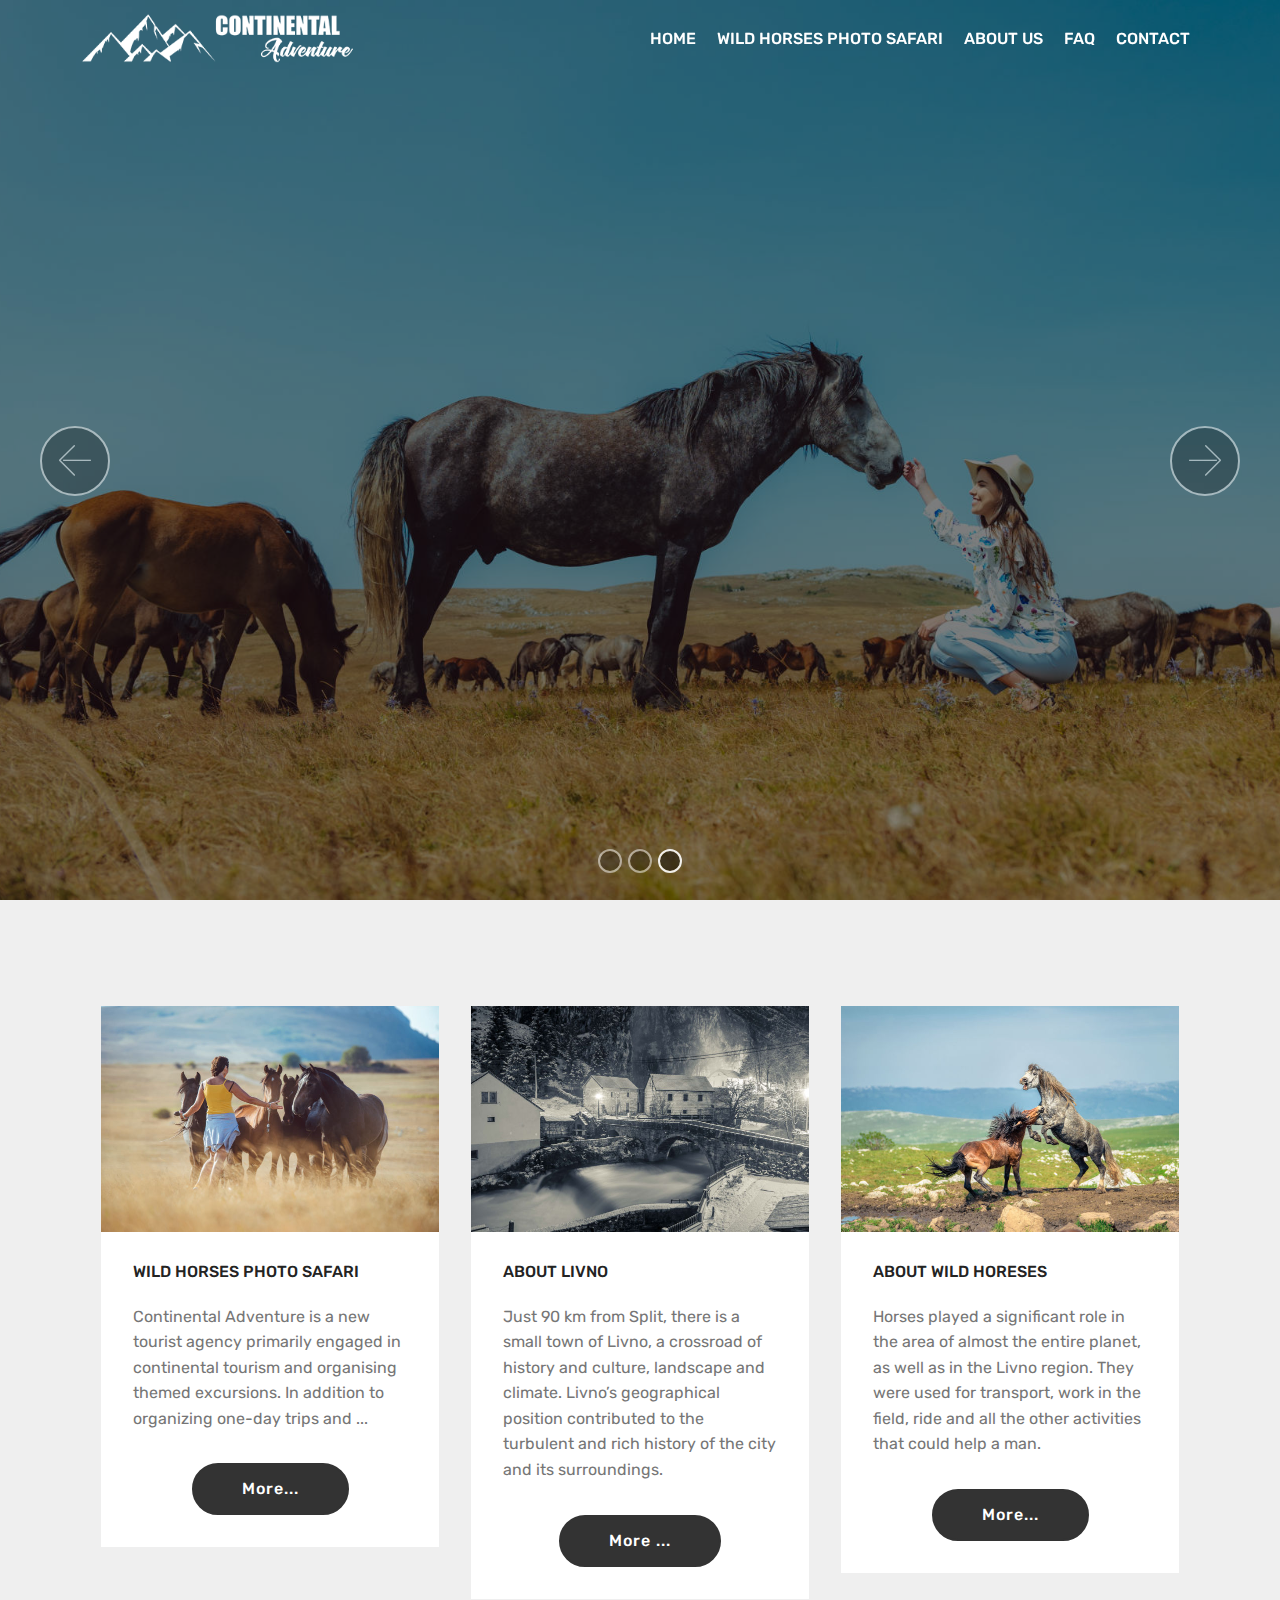
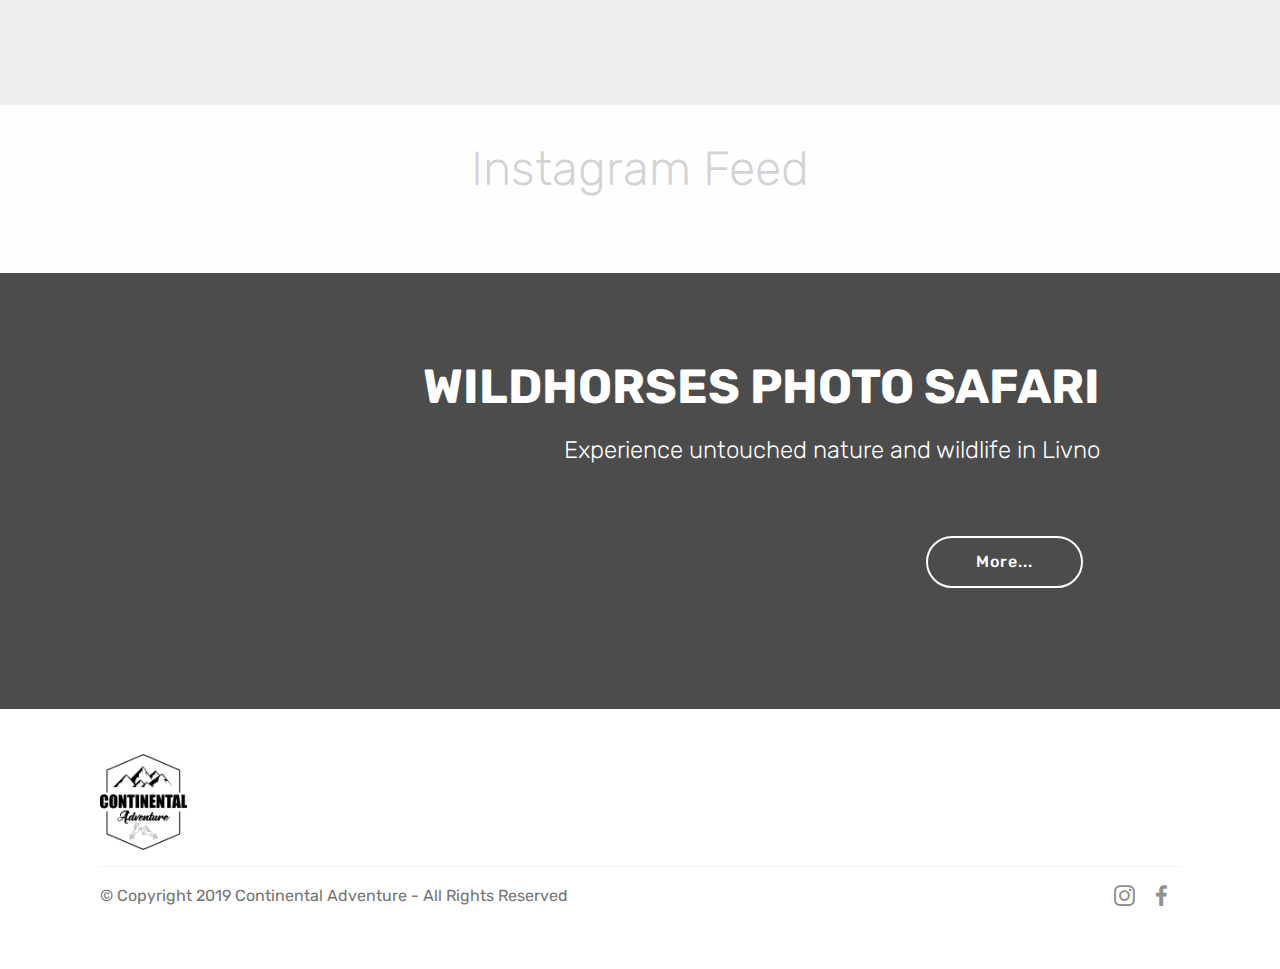
<file: index.html>
<!DOCTYPE html>
<html  >
<head>
  <!-- Site made with Mobirise Website Builder v4.10.7, https://mobirise.com -->
  <meta charset="UTF-8">
  <meta http-equiv="X-UA-Compatible" content="IE=edge">
  <meta name="generator" content="Mobirise v4.10.7, mobirise.com">
  <meta name="viewport" content="width=device-width, initial-scale=1, minimum-scale=1">
  <link rel="shortcut icon" href="assets/images/icon-128x128.png" type="image/x-icon">
  <meta name="description" content="">
  
  <title>Home</title>
  <link rel="stylesheet" href="assets/web/assets/mobirise-icons/mobirise-icons.css">
  <link rel="stylesheet" href="assets/tether/tether.min.css">
  <link rel="stylesheet" href="assets/bootstrap/css/bootstrap.min.css">
  <link rel="stylesheet" href="assets/bootstrap/css/bootstrap-grid.min.css">
  <link rel="stylesheet" href="assets/bootstrap/css/bootstrap-reboot.min.css">
  <link rel="stylesheet" href="assets/gdpr-plugin/gdpr-styles.css">
  <link rel="stylesheet" href="assets/dropdown/css/style.css">
  <link rel="stylesheet" href="assets/socicon/css/styles.css">
  <link rel="stylesheet" href="assets/style.css">
  <link rel="stylesheet" href="assets/slick.css">
  <link rel="stylesheet" href="assets/theme/css/style.css">
  <link rel="stylesheet" href="assets/mobirise/css/mbr-additional.css" type="text/css">
  
  
  
</head>
<body>
  <section class="menu cid-r0DqRMRSwE" once="menu" id="menu1-2">

    

    <nav class="navbar navbar-expand beta-menu navbar-dropdown align-items-center navbar-fixed-top navbar-toggleable-sm bg-color transparent">
        <button class="navbar-toggler navbar-toggler-right" type="button" data-toggle="collapse" data-target="#navbarSupportedContent" aria-controls="navbarSupportedContent" aria-expanded="false" aria-label="Toggle navigation">
            <div class="hamburger">
                <span></span>
                <span></span>
                <span></span>
                <span></span>
            </div>
        </button>
        <div class="menu-logo">
            <div class="navbar-brand">
                <span class="navbar-logo">
                    <a href="https://continentaladventure.net/">
                         <img src="assets/images/logo3-366x81.png" alt="Mobirise" title="" style="height: 3.8rem;">
                    </a>
                </span>
                
            </div>
        </div>
        <div class="collapse navbar-collapse" id="navbarSupportedContent">
            <ul class="navbar-nav nav-dropdown nav-right" data-app-modern-menu="true"><li class="nav-item">
                    <a class="nav-link link text-white display-4" href="https://www.continentaladventure.net/">
                        
                        HOME</a>
                </li>
                <li class="nav-item">
                    <a class="nav-link link text-white display-4" href="safari.html">
                        
                        WILD HORSES PHOTO SAFARI</a>
                </li><li class="nav-item"><a class="nav-link link text-white display-4" href="about.html">ABOUT US</a></li><li class="nav-item"><a class="nav-link link text-white display-4" href="faq.html">FAQ</a></li><li class="nav-item"><a class="nav-link link text-white display-4" href="contact.html">CONTACT</a></li></ul>
            
        </div>
    </nav>
</section>

<section class="engine"><a href="https://mobirise.info/i">free web creation software</a></section><section class="carousel slide cid-r0Dp6W7VSn" data-interval="false" id="slider1-0">

    

    <div class="full-screen"><div class="mbr-slider slide carousel" data-pause="true" data-keyboard="false" data-ride="carousel" data-interval="4000"><ol class="carousel-indicators"><li data-app-prevent-settings="" data-target="#slider1-0" data-slide-to="0"></li><li data-app-prevent-settings="" data-target="#slider1-0" data-slide-to="1"></li><li data-app-prevent-settings="" data-target="#slider1-0" class=" active" data-slide-to="2"></li></ol><div class="carousel-inner" role="listbox"><div class="carousel-item slider-fullscreen-image" data-bg-video-slide="false" style="background-image: url(assets/images/naslovnica-2-2000x1335.jpg);"><div class="container container-slide"><div class="image_wrapper"><div class="mbr-overlay"></div><img src="assets/images/naslovnica-2-2000x1335.jpg"><div class="carousel-caption justify-content-center"><div class="col-10 align-center"><h2 class="mbr-fonts-style display-1">Continental Adventure</h2><p class="lead mbr-text mbr-fonts-style display-5">Experience untouched nature and wildlife in Livno</p></div></div></div></div></div><div class="carousel-item slider-fullscreen-image" data-bg-video-slide="false" style="background-image: url(assets/images/naslovnica-1-2000x1103.jpg);"><div class="container container-slide"><div class="image_wrapper"><div class="mbr-overlay"></div><img src="assets/images/naslovnica-1-2000x1103.jpg"><div class="carousel-caption justify-content-center"><div class="col-10 align-center"></div></div></div></div></div><div class="carousel-item slider-fullscreen-image active" data-bg-video-slide="false" style="background-image: url(assets/images/naslovnica-3-2000x1149.jpg);"><div class="container container-slide"><div class="image_wrapper"><div class="mbr-overlay"></div><img src="assets/images/naslovnica-3-2000x1149.jpg"><div class="carousel-caption justify-content-center"><div class="col-10 align-center"></div></div></div></div></div></div><a data-app-prevent-settings="" class="carousel-control carousel-control-prev" role="button" data-slide="prev" href="#slider1-0"><span aria-hidden="true" class="mbri-left mbr-iconfont"></span><span class="sr-only">Previous</span></a><a data-app-prevent-settings="" class="carousel-control carousel-control-next" role="button" data-slide="next" href="#slider1-0"><span aria-hidden="true" class="mbri-right mbr-iconfont"></span><span class="sr-only">Next</span></a></div></div>

</section>

<section class="features3 cid-r0DrHHG1ms" id="features3-3">

    

    
    <div class="container">
        <div class="media-container-row">
            <div class="card p-3 col-12 col-md-6 col-lg-4">
                <div class="card-wrapper">
                    <div class="card-img">
                        <img src="assets/images/fm7-7371-676x451.jpg" alt="Mobirise" title="">
                    </div>
                    <div class="card-box">
                        <h4 class="card-title mbr-fonts-style display-7">
                            WILD HORSES PHOTO SAFARI&nbsp;</h4>
                        <p class="mbr-text mbr-fonts-style display-7">Continental Adventure is a new tourist agency primarily engaged in continental tourism and organising themed excursions. In addition to organizing one-day trips and ...</p>
                    </div>
                    <div class="mbr-section-btn text-center"><a href="safari.html" class="btn btn-black display-4">
                            More...</a></div>
                </div>
            </div>

            <div class="card p-3 col-12 col-md-6 col-lg-4">
                <div class="card-wrapper">
                    <div class="card-img">
                        <img src="assets/images/fm2-7307-676x451.jpg" alt="Mobirise" title="">
                    </div>
                    <div class="card-box">
                        <h4 class="card-title mbr-fonts-style display-7">
                            ABOUT LIVNO</h4>
                        <p class="mbr-text mbr-fonts-style display-7">Just 90 km from Split, there is a small town of Livno, a crossroad of history and culture, landscape and climate. Livno’s geographical position contributed to the turbulent and rich history of the city and its surroundings.&nbsp;</p>
                    </div>
                    <div class="mbr-section-btn text-center"><a href="aboutlivno.html" class="btn btn-black display-4">
                            More ...</a></div>
                </div>
            </div>

            <div class="card p-3 col-12 col-md-6 col-lg-4">
                <div class="card-wrapper">
                    <div class="card-img">
                        <img src="assets/images/fm7-1482-edit-2-676x451.jpg" alt="Mobirise" title="">
                    </div>
                    <div class="card-box">
                        <h4 class="card-title mbr-fonts-style display-7">
                            ABOUT WILD HORESES</h4>
                        <p class="mbr-text mbr-fonts-style display-7">Horses played a significant role in the area of almost the entire planet, as well as in the Livno region. They were used for transport, work in the field, ride and all the other activities that could help a man.&nbsp;</p>
                    </div>
                    <div class="mbr-section-btn text-center"><a href="wildhorses.html" class="btn btn-black display-4">
                            More...</a></div>
                </div>
            </div>

            
        </div>
    </div>
</section>

<section class="mbr-instagram-feed" data-rows="2" data-per-row-slider="" data-spacing="5" data-full-width="" data-token="8050546858.727bfe1.3b88bb67163d4fda8dbb34c52fa25910" data-per-row-grid="4" id="instagram-feed-block-6" data-rv-view="2057" style="background-color: rgb(250, 250, 250); padding-top: 40px; padding-bottom: 40px;">
    
    <div class="container container_toggle">
        <div class="row">
            <div class="col">
                <div class="inst">
                    <h1 class="inst__title align-center mbr-fonts-style display-2">Instagram Feed</h1>
                    <div class="inst__content"></div>
                    
                </div>
            </div>
        </div>
    </div>
</section>

<section class="mbr-section info4 cid-r0DvU1zmMU" data-bg-video="https://www.youtube.com/watch?v=TwOEYUmVNdg" id="info4-8">

    

    <div class="mbr-overlay" style="opacity: 0.8; background-color: rgb(35, 35, 35);">
    </div>
    <div class="container">
        <div class="justify-content-center row">
            <div class="media-container-column title col-12 col-md-10">
                <h2 class="align-right mbr-bold mbr-white pb-3 mbr-fonts-style display-2">WILDHORSES PHOTO SAFARI</h2>
                <h3 class="mbr-section-subtitle align-right mbr-light mbr-white pb-3 mbr-fonts-style display-5">Experience untouched nature and wildlife in Livno</h3>
                <p class="mbr-text align-right mbr-white mbr-fonts-style display-7"></p>
                <div class="mbr-section-btn align-right py-4"><a class="btn btn-white-outline display-4" href="safari.html">More...</a></div>
            </div>
        </div>
    </div>
</section>

<section class="cid-rfWdMmcgRx" id="footer5-1r">

    

    

    <div class="container">
        <div class="media-container-row">
            <div class="col-md-3">
                <div class="media-wrap">
                    <a href="https://www.continentaladventure.net">
                       <img src="assets/images/marin-logo-192x213.png" alt="Mobirise" title="">
                    </a>
                </div>
            </div>
            <div class="col-md-9">
                <p class="mbr-text align-right links mbr-fonts-style display-7"></p>
            </div>
        </div>
        <div class="footer-lower">
            <div class="media-container-row">
                <div class="col-md-12">
                    <hr>
                </div>
            </div>
            <div class="media-container-row mbr-white">
                <div class="col-md-6 copyright">
                    <p class="mbr-text mbr-fonts-style display-7">
                        © Copyright 2019 Continental Adventure - All Rights Reserved
                    </p>
                </div>
                <div class="col-md-6">
                    <div class="social-list align-right">
                        <div class="soc-item">
                            <a href="https://www.instagram.com/continental.adventure/" target="_blank">
                                <span class="mbr-iconfont mbr-iconfont-social socicon-instagram socicon"></span>
                            </a>
                        </div>
                        <div class="soc-item">
                            <a href="https://www.facebook.com/continentaladventure/" target="_blank">
                                <span class="mbr-iconfont mbr-iconfont-social socicon-facebook socicon"></span>
                            </a>
                        </div>
                        
                        
                        
                        
                    </div>
                </div>
            </div>
        </div>
    </div>
</section>


  <script src="assets/web/assets/jquery/jquery.min.js"></script>
  <script src="assets/popper/popper.min.js"></script>
  <script src="assets/tether/tether.min.js"></script>
  <script src="assets/bootstrap/js/bootstrap.min.js"></script>
  <script src="assets/smoothscroll/smooth-scroll.js"></script>
  <script src="assets/dropdown/js/nav-dropdown.js"></script>
  <script src="assets/dropdown/js/navbar-dropdown.js"></script>
  <script src="assets/ytplayer/jquery.mb.ytplayer.min.js"></script>
  <script src="assets/vimeoplayer/jquery.mb.vimeo_player.js"></script>
  <script src="assets/bootstrapcarouselswipe/bootstrap-carousel-swipe.js"></script>
  <script src="assets/touchswipe/jquery.touch-swipe.min.js"></script>
  <script src="assets/index.js"></script>
  <script src="assets/slick.min.js"></script>
  <script src="assets/theme/js/script.js"></script>
  <script src="assets/slidervideo/script.js"></script>
  
  
</body>
</html>
</file>
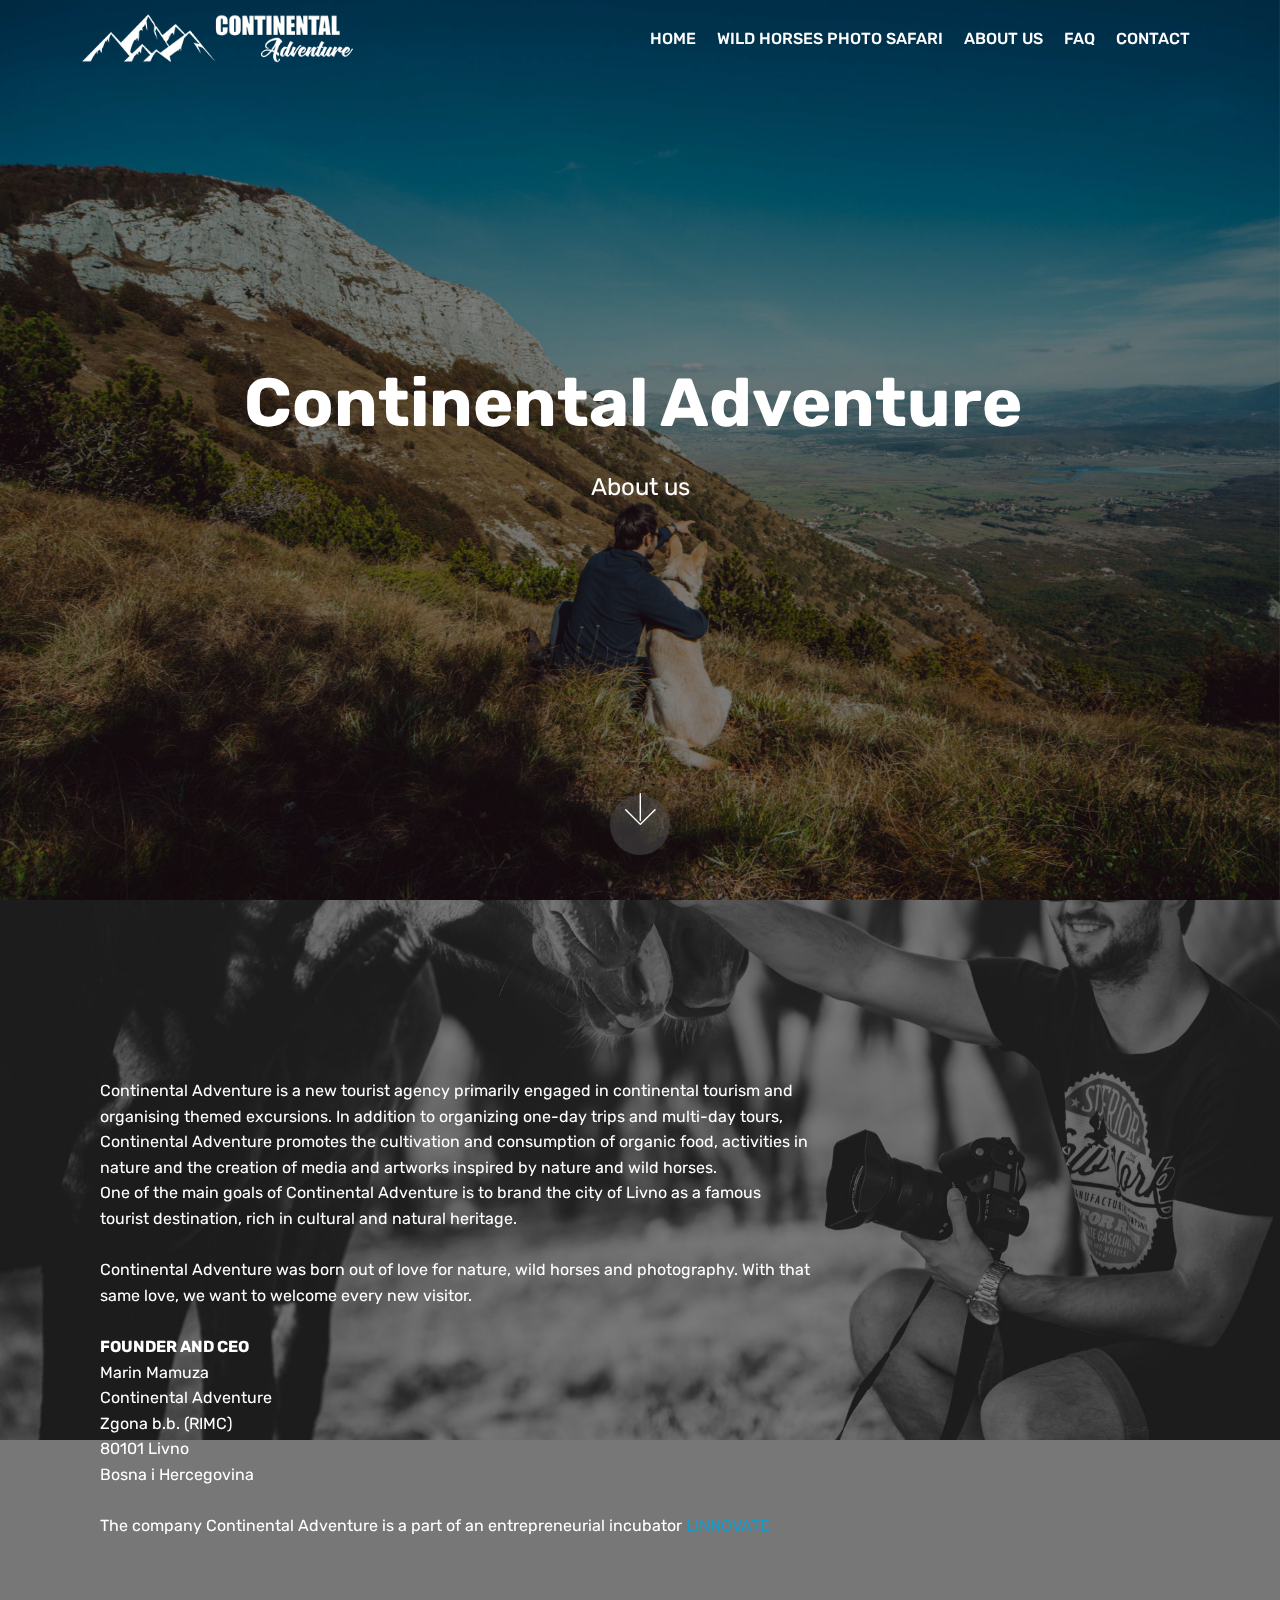
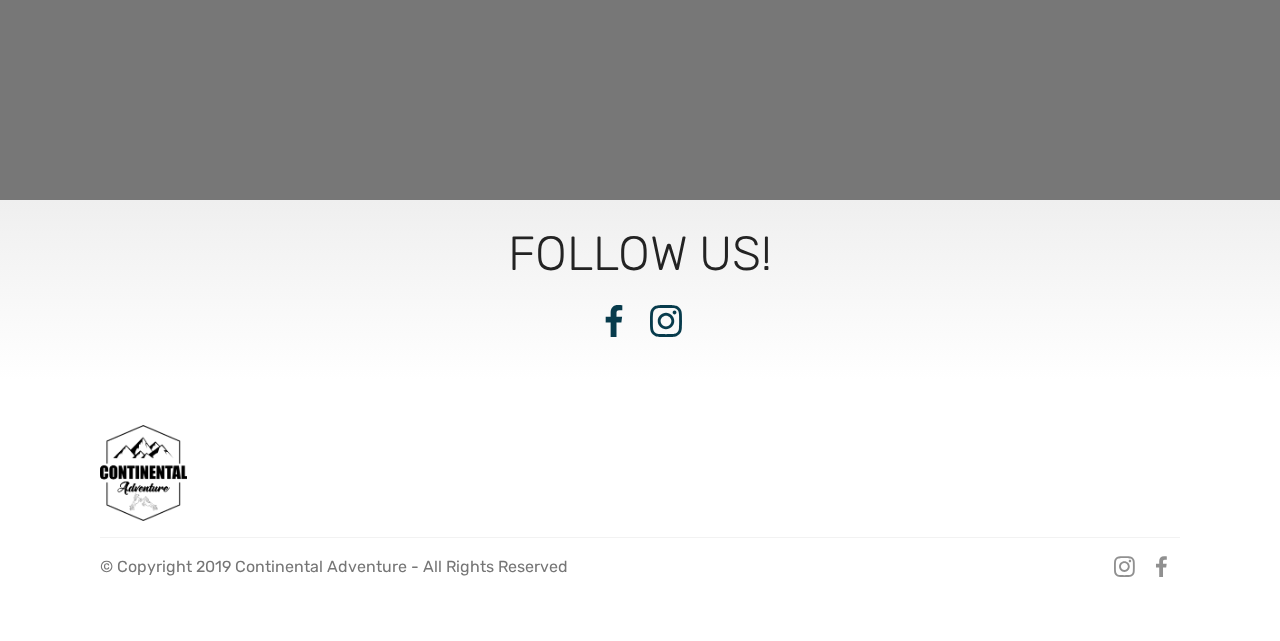
<file: about.html>
<!DOCTYPE html>
<html  >
<head>
  <!-- Site made with Mobirise Website Builder v4.10.7, https://mobirise.com -->
  <meta charset="UTF-8">
  <meta http-equiv="X-UA-Compatible" content="IE=edge">
  <meta name="generator" content="Mobirise v4.10.7, mobirise.com">
  <meta name="viewport" content="width=device-width, initial-scale=1, minimum-scale=1">
  <link rel="shortcut icon" href="assets/images/icon-128x128.png" type="image/x-icon">
  <meta name="description" content="Experience untouched nature and wildlife in Livno">
  
  <title>About us - Continental Adventure</title>
  <link rel="stylesheet" href="assets/web/assets/mobirise-icons/mobirise-icons.css">
  <link rel="stylesheet" href="assets/tether/tether.min.css">
  <link rel="stylesheet" href="assets/bootstrap/css/bootstrap.min.css">
  <link rel="stylesheet" href="assets/bootstrap/css/bootstrap-grid.min.css">
  <link rel="stylesheet" href="assets/bootstrap/css/bootstrap-reboot.min.css">
  <link rel="stylesheet" href="assets/socicon/css/styles.css">
  <link rel="stylesheet" href="assets/dropdown/css/style.css">
  <link rel="stylesheet" href="assets/gdpr-plugin/gdpr-styles.css">
  <link rel="stylesheet" href="assets/theme/css/style.css">
  <link rel="stylesheet" href="assets/mobirise/css/mbr-additional.css" type="text/css">
  
  
  
</head>
<body>
  <section class="menu cid-r0DqRMRSwE" once="menu" id="menu1-v">

    

    <nav class="navbar navbar-expand beta-menu navbar-dropdown align-items-center navbar-fixed-top navbar-toggleable-sm bg-color transparent">
        <button class="navbar-toggler navbar-toggler-right" type="button" data-toggle="collapse" data-target="#navbarSupportedContent" aria-controls="navbarSupportedContent" aria-expanded="false" aria-label="Toggle navigation">
            <div class="hamburger">
                <span></span>
                <span></span>
                <span></span>
                <span></span>
            </div>
        </button>
        <div class="menu-logo">
            <div class="navbar-brand">
                <span class="navbar-logo">
                    <a href="https://continentaladventure.net/">
                         <img src="assets/images/logo3-366x81.png" alt="Mobirise" title="" style="height: 3.8rem;">
                    </a>
                </span>
                
            </div>
        </div>
        <div class="collapse navbar-collapse" id="navbarSupportedContent">
            <ul class="navbar-nav nav-dropdown nav-right" data-app-modern-menu="true"><li class="nav-item">
                    <a class="nav-link link text-white display-4" href="https://www.continentaladventure.net/">
                        
                        HOME</a>
                </li>
                <li class="nav-item">
                    <a class="nav-link link text-white display-4" href="safari.html">
                        
                        WILD HORSES PHOTO SAFARI</a>
                </li><li class="nav-item"><a class="nav-link link text-white display-4" href="about.html">ABOUT US</a></li><li class="nav-item"><a class="nav-link link text-white display-4" href="faq.html">FAQ</a></li><li class="nav-item"><a class="nav-link link text-white display-4" href="contact.html">CONTACT</a></li></ul>
            
        </div>
    </nav>
</section>

<section class="engine"><a href="https://mobirise.info/h">how to create a web page</a></section><section class="cid-r0DPGq3Plu mbr-fullscreen mbr-parallax-background" id="header2-x">

    

    <div class="mbr-overlay" style="opacity: 0.5; background-color: rgb(0, 0, 0);"></div>

    <div class="container align-center">
        <div class="row justify-content-md-center">
            <div class="mbr-white col-md-10">
                <h1 class="mbr-section-title mbr-bold pb-3 mbr-fonts-style display-1">Continental Adventure&nbsp;</h1>
                
                <p class="mbr-text pb-3 mbr-fonts-style display-5">
                    About us
                </p>
                
            </div>
        </div>
    </div>
    <div class="mbr-arrow hidden-sm-down" aria-hidden="true">
        <a href="#next">
            <i class="mbri-down mbr-iconfont"></i>
        </a>
    </div>
</section>

<section class="header9 cid-rfW7qMh1jY mbr-fullscreen mbr-parallax-background" id="header9-1o">

    

    <div class="mbr-overlay" style="opacity: 0.5; background-color: rgb(0, 0, 0);">
    </div>

    <div class="container">
        <div class="media-container-column mbr-white col-md-8">
            
            
            <p class="mbr-text align-left pb-3 mbr-fonts-style display-7">Continental Adventure is a new tourist agency primarily engaged in continental tourism and organising themed excursions. In addition to organizing one-day trips and multi-day tours, Continental Adventure promotes the cultivation and consumption of organic food, activities in nature and the creation of media and artworks inspired by nature and wild horses.
<br>One of the main goals of Continental Adventure is to brand the city of Livno as a famous tourist destination, rich in cultural and natural heritage.&nbsp;<br><br>Continental Adventure was born out of love for nature, wild horses and photography. With that same love, we want to welcome every new visitor.
<br><br><strong>FOUNDER AND CEO</strong>
<br>Marin Mamuza
<br>Continental Adventure
<br>Zgona b.b. (RIMC)
<br>80101 Livno
<br>Bosna i Hercegovina
<br><br>The company Continental Adventure is a part of an entrepreneurial incubator <a href="https://linnovate.org/" target="_blank">LINNOVATE &nbsp;</a><br><a href="https://linnovate.org/" target="_blank"><br></a><br></p>
            
        </div>
    </div>

    
</section>

<section class="cid-rfW2Dwvii5" id="social-buttons2-1l">

    

    

    <div class="container">
        <div class="media-container-row">
            <div class="col-md-8 align-center">
                <h2 class="pb-3 mbr-fonts-style display-2">
                    FOLLOW US!
                </h2>
                <div class="social-list pl-0 mb-0">
                    <a href="https://www.facebook.com/continentaladventure/" target="_blank">
                        <span class="px-2 mbr-iconfont mbr-iconfont-social socicon-facebook socicon"></span>
                    </a>
                    <a href="https://www.instagram.com/continental.adventure/" target="_blank">
                        <span class="px-2 mbr-iconfont mbr-iconfont-social socicon-instagram socicon"></span>
                    </a>
                    <a href="https://instagram.com/mobirise" target="_blank">
                        
                    </a>
                    <a href="https://www.youtube.com/c/mobirise" target="_blank">
                        
                    </a>
                    <a href="https://plus.google.com/u/0/+Mobirise" target="_blank">
                        
                    </a>
                    <a href="https://www.behance.net/Mobirise" target="_blank">
                        
                    </a>
                </div>
            </div>
        </div>
    </div>
</section>

<section class="cid-rfW94NdW2E" id="footer5-1p">

    

    

    <div class="container">
        <div class="media-container-row">
            <div class="col-md-3">
                <div class="media-wrap">
                    <a href="https://www.continentaladventure.net">
                       <img src="assets/images/marin-logo-192x213.png" alt="Mobirise" title="">
                    </a>
                </div>
            </div>
            <div class="col-md-9">
                <p class="mbr-text align-right links mbr-fonts-style display-7"></p>
            </div>
        </div>
        <div class="footer-lower">
            <div class="media-container-row">
                <div class="col-md-12">
                    <hr>
                </div>
            </div>
            <div class="media-container-row mbr-white">
                <div class="col-md-6 copyright">
                    <p class="mbr-text mbr-fonts-style display-7">
                        © Copyright 2019 Continental Adventure - All Rights Reserved
                    </p>
                </div>
                <div class="col-md-6">
                    <div class="social-list align-right">
                        <div class="soc-item">
                            <a href="https://www.instagram.com/continental.adventure/" target="_blank">
                                <span class="mbr-iconfont mbr-iconfont-social socicon-instagram socicon"></span>
                            </a>
                        </div>
                        <div class="soc-item">
                            <a href="https://www.facebook.com/continentaladventure/" target="_blank">
                                <span class="mbr-iconfont mbr-iconfont-social socicon-facebook socicon"></span>
                            </a>
                        </div>
                        
                        
                        
                        
                    </div>
                </div>
            </div>
        </div>
    </div>
</section>


  <script src="assets/web/assets/jquery/jquery.min.js"></script>
  <script src="assets/popper/popper.min.js"></script>
  <script src="assets/tether/tether.min.js"></script>
  <script src="assets/bootstrap/js/bootstrap.min.js"></script>
  <script src="assets/smoothscroll/smooth-scroll.js"></script>
  <script src="assets/dropdown/js/nav-dropdown.js"></script>
  <script src="assets/dropdown/js/navbar-dropdown.js"></script>
  <script src="assets/touchswipe/jquery.touch-swipe.min.js"></script>
  <script src="assets/parallax/jarallax.min.js"></script>
  <script src="assets/sociallikes/social-likes.js"></script>
  <script src="assets/theme/js/script.js"></script>
  
  
</body>
</html>
</file>
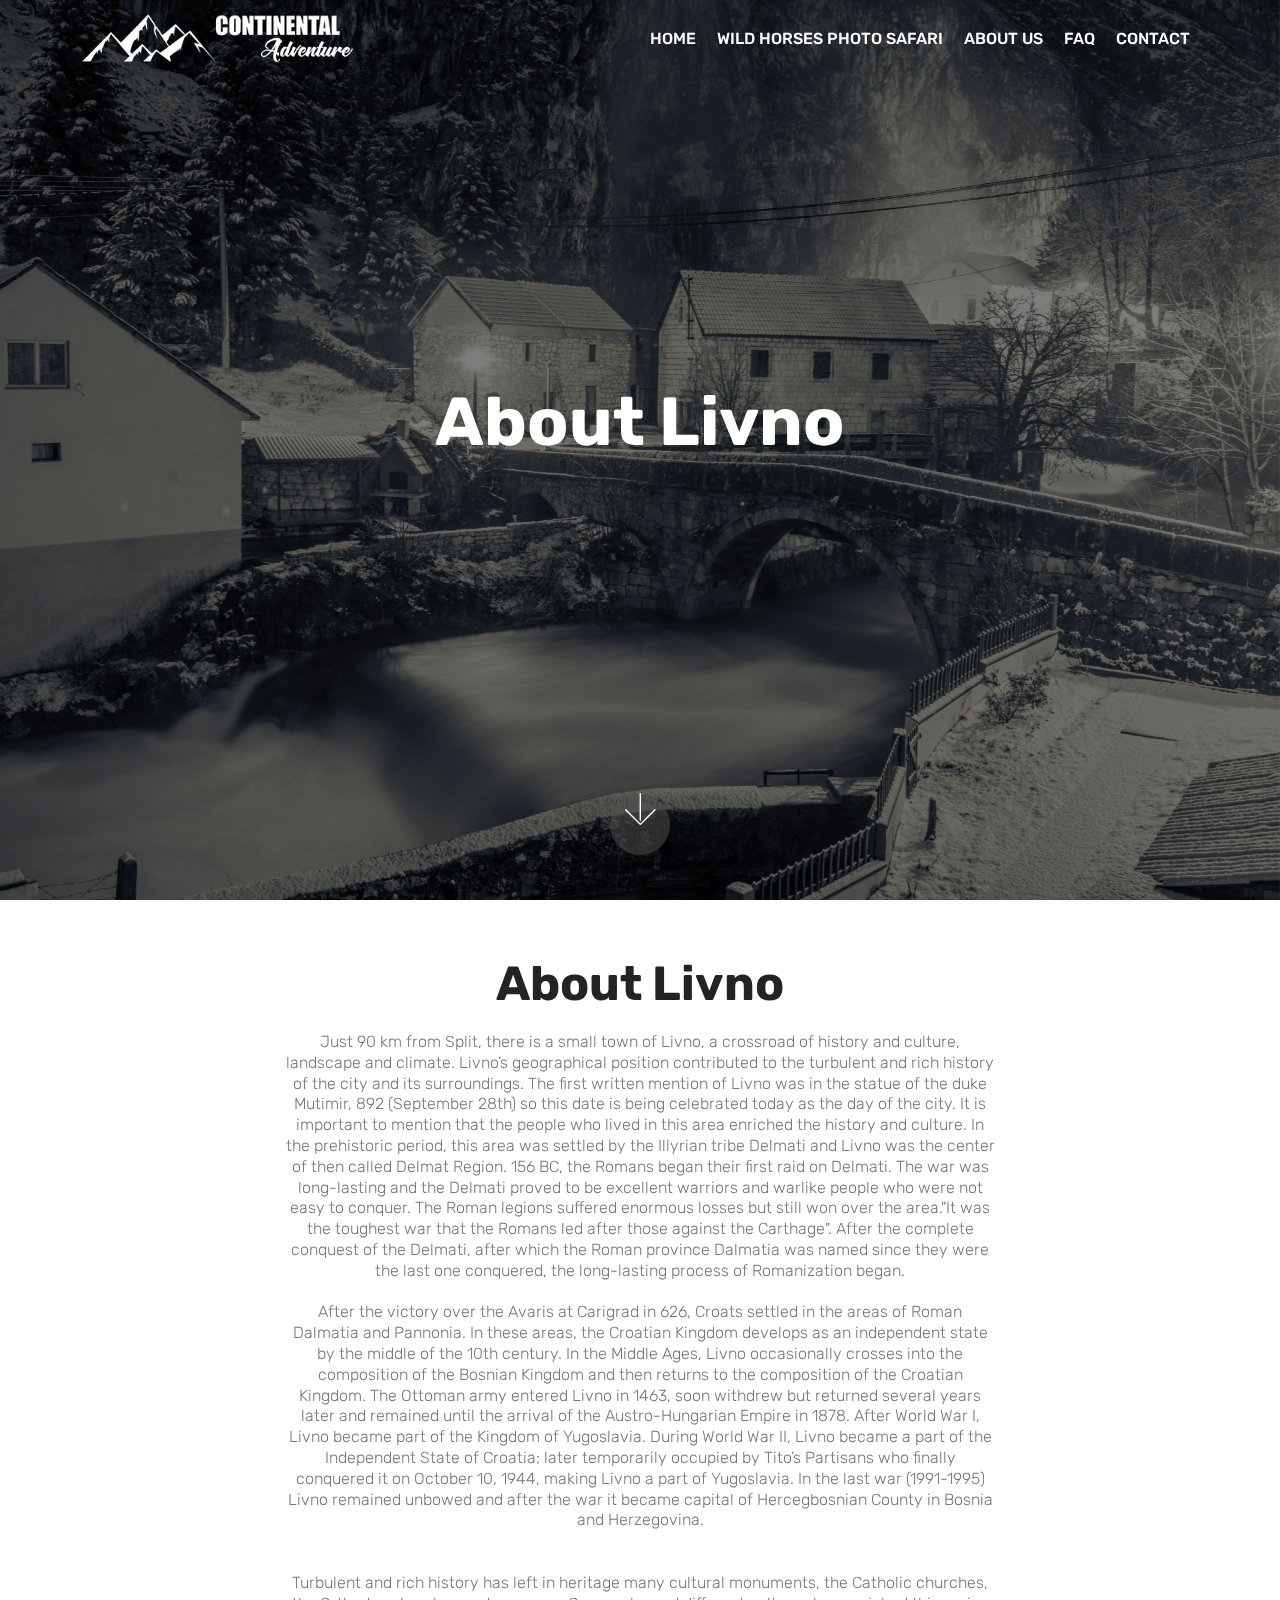
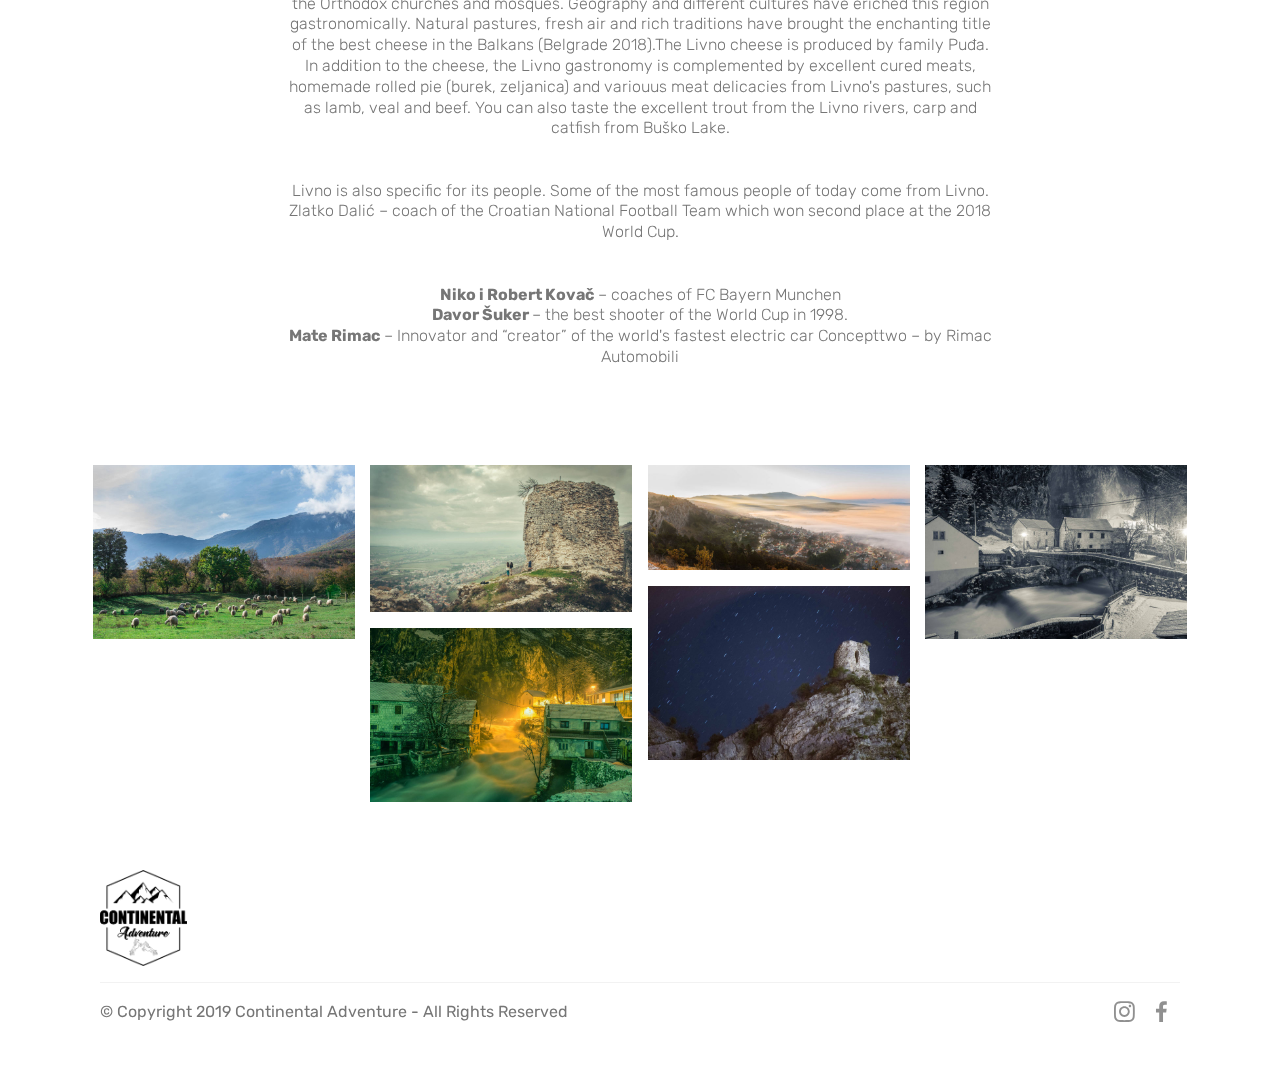
<file: aboutlivno.html>
<!DOCTYPE html>
<html  >
<head>
  <!-- Site made with Mobirise Website Builder v4.10.7, https://mobirise.com -->
  <meta charset="UTF-8">
  <meta http-equiv="X-UA-Compatible" content="IE=edge">
  <meta name="generator" content="Mobirise v4.10.7, mobirise.com">
  <meta name="viewport" content="width=device-width, initial-scale=1, minimum-scale=1">
  <link rel="shortcut icon" href="assets/images/icon-128x128.png" type="image/x-icon">
  <meta name="description" content="Experience untouched nature and wildlife in Livno">
  
  <title>About Livno - Continental Adventure</title>
  <link rel="stylesheet" href="assets/web/assets/mobirise-icons/mobirise-icons.css">
  <link rel="stylesheet" href="assets/tether/tether.min.css">
  <link rel="stylesheet" href="assets/bootstrap/css/bootstrap.min.css">
  <link rel="stylesheet" href="assets/bootstrap/css/bootstrap-grid.min.css">
  <link rel="stylesheet" href="assets/bootstrap/css/bootstrap-reboot.min.css">
  <link rel="stylesheet" href="assets/gdpr-plugin/gdpr-styles.css">
  <link rel="stylesheet" href="assets/dropdown/css/style.css">
  <link rel="stylesheet" href="assets/socicon/css/styles.css">
  <link rel="stylesheet" href="assets/theme/css/style.css">
  <link rel="stylesheet" href="assets/gallery/style.css">
  <link rel="stylesheet" href="assets/mobirise/css/mbr-additional.css" type="text/css">
  
  
  
</head>
<body>
  <section class="menu cid-r0DqRMRSwE" once="menu" id="menu1-i">

    

    <nav class="navbar navbar-expand beta-menu navbar-dropdown align-items-center navbar-fixed-top navbar-toggleable-sm bg-color transparent">
        <button class="navbar-toggler navbar-toggler-right" type="button" data-toggle="collapse" data-target="#navbarSupportedContent" aria-controls="navbarSupportedContent" aria-expanded="false" aria-label="Toggle navigation">
            <div class="hamburger">
                <span></span>
                <span></span>
                <span></span>
                <span></span>
            </div>
        </button>
        <div class="menu-logo">
            <div class="navbar-brand">
                <span class="navbar-logo">
                    <a href="https://continentaladventure.net/">
                         <img src="assets/images/logo3-366x81.png" alt="Mobirise" title="" style="height: 3.8rem;">
                    </a>
                </span>
                
            </div>
        </div>
        <div class="collapse navbar-collapse" id="navbarSupportedContent">
            <ul class="navbar-nav nav-dropdown nav-right" data-app-modern-menu="true"><li class="nav-item">
                    <a class="nav-link link text-white display-4" href="https://www.continentaladventure.net/">
                        
                        HOME</a>
                </li>
                <li class="nav-item">
                    <a class="nav-link link text-white display-4" href="safari.html">
                        
                        WILD HORSES PHOTO SAFARI</a>
                </li><li class="nav-item"><a class="nav-link link text-white display-4" href="about.html">ABOUT US</a></li><li class="nav-item"><a class="nav-link link text-white display-4" href="faq.html">FAQ</a></li><li class="nav-item"><a class="nav-link link text-white display-4" href="contact.html">CONTACT</a></li></ul>
            
        </div>
    </nav>
</section>

<section class="engine"><a href="https://mobirise.info/c">free website builder</a></section><section class="cid-r0DE4rqD15 mbr-fullscreen mbr-parallax-background" id="header2-k">

    

    <div class="mbr-overlay" style="opacity: 0.5; background-color: rgb(0, 0, 0);"></div>

    <div class="container align-center">
        <div class="row justify-content-md-center">
            <div class="mbr-white col-md-10">
                <h1 class="mbr-section-title mbr-bold pb-3 mbr-fonts-style display-1">About Livno</h1>
                
                <p class="mbr-text pb-3 mbr-fonts-style display-5"></p>
                
            </div>
        </div>
    </div>
    <div class="mbr-arrow hidden-sm-down" aria-hidden="true">
        <a href="#next">
            <i class="mbri-down mbr-iconfont"></i>
        </a>
    </div>
</section>

<section class="mbr-section content4 cid-r0DEv5kNw0" id="content4-l">

    

    <div class="container">
        <div class="media-container-row">
            <div class="title col-12 col-md-8">
                <h2 class="align-center pb-3 mbr-fonts-style display-2"><strong>About Livno</strong></h2>
                <h3 class="mbr-section-subtitle align-center mbr-light mbr-fonts-style display-7">Just 90 km from Split, there is a small town of Livno, a crossroad of history and culture, landscape and climate. Livno’s geographical position contributed to the turbulent and rich history of the city and its surroundings. The first written mention of Livno was in the statue of the duke Mutimir, 892 (September 28th) so this date is being celebrated today as the day of the city. It is important to mention that the people who lived in this area enriched the history and culture. In the prehistoric period, this area was settled by the Illyrian tribe Delmati and Livno was the center of then called Delmat Region. 156 BC, the Romans began their first raid on Delmati. The war was long-lasting and the Delmati proved to be excellent warriors and warlike people who were not easy to conquer. The Roman legions suffered enormous losses but still won over the area."It was the toughest war that the Romans led after those against the Carthage". After the complete conquest of the Delmati, after which the Roman province Dalmatia was named since they were the last one conquered, the long-lasting process of Romanization began. 
<br><br><div>After the victory over the Avaris at Carigrad in 626, Croats settled in the areas of Roman Dalmatia and Pannonia. In these areas, the Croatian Kingdom develops as an independent state by the middle of the 10th century. In the Middle Ages, Livno occasionally crosses into the composition of the Bosnian Kingdom and then returns to the composition of the Croatian Kingdom. The Ottoman army entered Livno in 1463, soon withdrew but returned several years later and remained until the arrival of the Austro-Hungarian Empire in 1878. After World War I, Livno became part of the Kingdom of Yugoslavia. During World War II, Livno became a part of the Independent State of Croatia; later temporarily occupied by Tito’s Partisans who finally conquered it on October 10, 1944, making Livno a part of Yugoslavia. In the last war (1991-1995) Livno remained unbowed and after the war it became capital of Hercegbosnian County in Bosnia and Herzegovina.
</div><br><div><br></div><div>Turbulent and rich history has left in heritage many cultural monuments, the Catholic churches, the Orthodox churches and mosques. Geography and different cultures have eriched this region gastronomically. Natural pastures, fresh air and rich traditions have brought the enchanting title of the best cheese in the Balkans (Belgrade 2018).The Livno cheese is produced by family Puđa. In addition to the cheese, the Livno gastronomy is complemented by excellent cured meats, homemade rolled pie (burek, zeljanica) and variouus meat delicacies from Livno's pastures, such as lamb, veal and beef. You can also taste the excellent trout from the Livno rivers, carp and catfish from Buško Lake.
</div><br><div><br></div><div>Livno is also specific for its people. Some of the most famous people of today come from Livno.
</div><div>Zlatko Dalić – coach of the Croatian National Football Team which won second place at the 2018 World Cup.
</div><br><div><br></div><div><strong>Niko i Robert Kovač</strong> – coaches of  FC Bayern Munchen
</div><div><strong>Davor Šuker </strong>– the best shooter of the World Cup in 1998. 
</div><div><strong>Mate Rimac</strong> – Innovator and “creator” of the world's fastest electric car Concepttwo – by Rimac Automobili
</div><div><br></div></h3>
                
            </div>
        </div>
    </div>
</section>

<section class="mbr-gallery mbr-slider-carousel cid-rfVL08oG4I" id="gallery3-17">

    

    <div class="container">
        <div><!-- Filter --><!-- Gallery --><div class="mbr-gallery-row"><div class="mbr-gallery-layout-default"><div><div><div class="mbr-gallery-item mbr-gallery-item--p1" data-video-url="false" data-tags="Awesome"><div href="#lb-gallery3-17" data-slide-to="0" data-toggle="modal"><img src="assets/images/fm2-2568-2000x1333-800x533.jpg" alt="" title=""><span class="icon-focus"></span></div></div><div class="mbr-gallery-item mbr-gallery-item--p1" data-video-url="false" data-tags="Responsive"><div href="#lb-gallery3-17" data-slide-to="1" data-toggle="modal"><img src="assets/images/fm2-3621-2000x1125-800x450.jpg" alt="" title=""><span class="icon-focus"></span></div></div><div class="mbr-gallery-item mbr-gallery-item--p1" data-video-url="false" data-tags="Creative"><div href="#lb-gallery3-17" data-slide-to="2" data-toggle="modal"><img src="assets/images/fm2-3700-edit-2000x806-800x322.jpg" alt="" title=""><span class="icon-focus"></span></div></div><div class="mbr-gallery-item mbr-gallery-item--p1" data-video-url="false" data-tags="Animated"><div href="#lb-gallery3-17" data-slide-to="3" data-toggle="modal"><img src="assets/images/fm2-7307-2000x1335-800x534.jpg" alt="" title=""><span class="icon-focus"></span></div></div><div class="mbr-gallery-item mbr-gallery-item--p1" data-video-url="false" data-tags="Awesome"><div href="#lb-gallery3-17" data-slide-to="4" data-toggle="modal"><img src="assets/images/fm2-8536-2000x1335-800x534.jpg" alt="" title=""><span class="icon-focus"></span></div></div><div class="mbr-gallery-item mbr-gallery-item--p1" data-video-url="false" data-tags="Awesome"><div href="#lb-gallery3-17" data-slide-to="5" data-toggle="modal"><img src="assets/images/naslovna-2000x1335-800x534.jpg" alt="" title=""><span class="icon-focus"></span></div></div></div></div><div class="clearfix"></div></div></div><!-- Lightbox --><div data-app-prevent-settings="" class="mbr-slider modal fade carousel slide" tabindex="-1" data-keyboard="true" data-interval="false" id="lb-gallery3-17"><div class="modal-dialog"><div class="modal-content"><div class="modal-body"><div class="carousel-inner"><div class="carousel-item"><img src="assets/images/fm2-2568-2000x1333.jpg" alt="" title=""></div><div class="carousel-item"><img src="assets/images/fm2-3621-2000x1125.jpg" alt="" title=""></div><div class="carousel-item"><img src="assets/images/fm2-3700-edit-2000x806.jpg" alt="" title=""></div><div class="carousel-item"><img src="assets/images/fm2-7307-2000x1335.jpg" alt="" title=""></div><div class="carousel-item"><img src="assets/images/fm2-8536-2000x1335.jpg" alt="" title=""></div><div class="carousel-item active"><img src="assets/images/naslovna-2000x1335.jpg" alt="" title=""></div></div><a class="carousel-control carousel-control-prev" role="button" data-slide="prev" href="#lb-gallery3-17"><span class="mbri-left mbr-iconfont" aria-hidden="true"></span><span class="sr-only">Previous</span></a><a class="carousel-control carousel-control-next" role="button" data-slide="next" href="#lb-gallery3-17"><span class="mbri-right mbr-iconfont" aria-hidden="true"></span><span class="sr-only">Next</span></a><a class="close" href="#" role="button" data-dismiss="modal"><span class="sr-only">Close</span></a></div></div></div></div></div>
    </div>

</section>

<section class="cid-rfWe0kpsjB" id="footer5-1u">

    

    

    <div class="container">
        <div class="media-container-row">
            <div class="col-md-3">
                <div class="media-wrap">
                    <a href="https://www.continentaladventure.net">
                       <img src="assets/images/marin-logo-192x213.png" alt="Mobirise" title="">
                    </a>
                </div>
            </div>
            <div class="col-md-9">
                <p class="mbr-text align-right links mbr-fonts-style display-7"></p>
            </div>
        </div>
        <div class="footer-lower">
            <div class="media-container-row">
                <div class="col-md-12">
                    <hr>
                </div>
            </div>
            <div class="media-container-row mbr-white">
                <div class="col-md-6 copyright">
                    <p class="mbr-text mbr-fonts-style display-7">
                        © Copyright 2019 Continental Adventure - All Rights Reserved
                    </p>
                </div>
                <div class="col-md-6">
                    <div class="social-list align-right">
                        <div class="soc-item">
                            <a href="https://www.instagram.com/continental.adventure/" target="_blank">
                                <span class="mbr-iconfont mbr-iconfont-social socicon-instagram socicon"></span>
                            </a>
                        </div>
                        <div class="soc-item">
                            <a href="https://www.facebook.com/continentaladventure/" target="_blank">
                                <span class="mbr-iconfont mbr-iconfont-social socicon-facebook socicon"></span>
                            </a>
                        </div>
                        
                        
                        
                        
                    </div>
                </div>
            </div>
        </div>
    </div>
</section>


  <script src="assets/web/assets/jquery/jquery.min.js"></script>
  <script src="assets/popper/popper.min.js"></script>
  <script src="assets/tether/tether.min.js"></script>
  <script src="assets/bootstrap/js/bootstrap.min.js"></script>
  <script src="assets/smoothscroll/smooth-scroll.js"></script>
  <script src="assets/dropdown/js/nav-dropdown.js"></script>
  <script src="assets/dropdown/js/navbar-dropdown.js"></script>
  <script src="assets/parallax/jarallax.min.js"></script>
  <script src="assets/masonry/masonry.pkgd.min.js"></script>
  <script src="assets/imagesloaded/imagesloaded.pkgd.min.js"></script>
  <script src="assets/bootstrapcarouselswipe/bootstrap-carousel-swipe.js"></script>
  <script src="assets/vimeoplayer/jquery.mb.vimeo_player.js"></script>
  <script src="assets/touchswipe/jquery.touch-swipe.min.js"></script>
  <script src="assets/theme/js/script.js"></script>
  <script src="assets/gallery/player.min.js"></script>
  <script src="assets/gallery/script.js"></script>
  <script src="assets/slidervideo/script.js"></script>
  
  
</body>
</html>
</file>
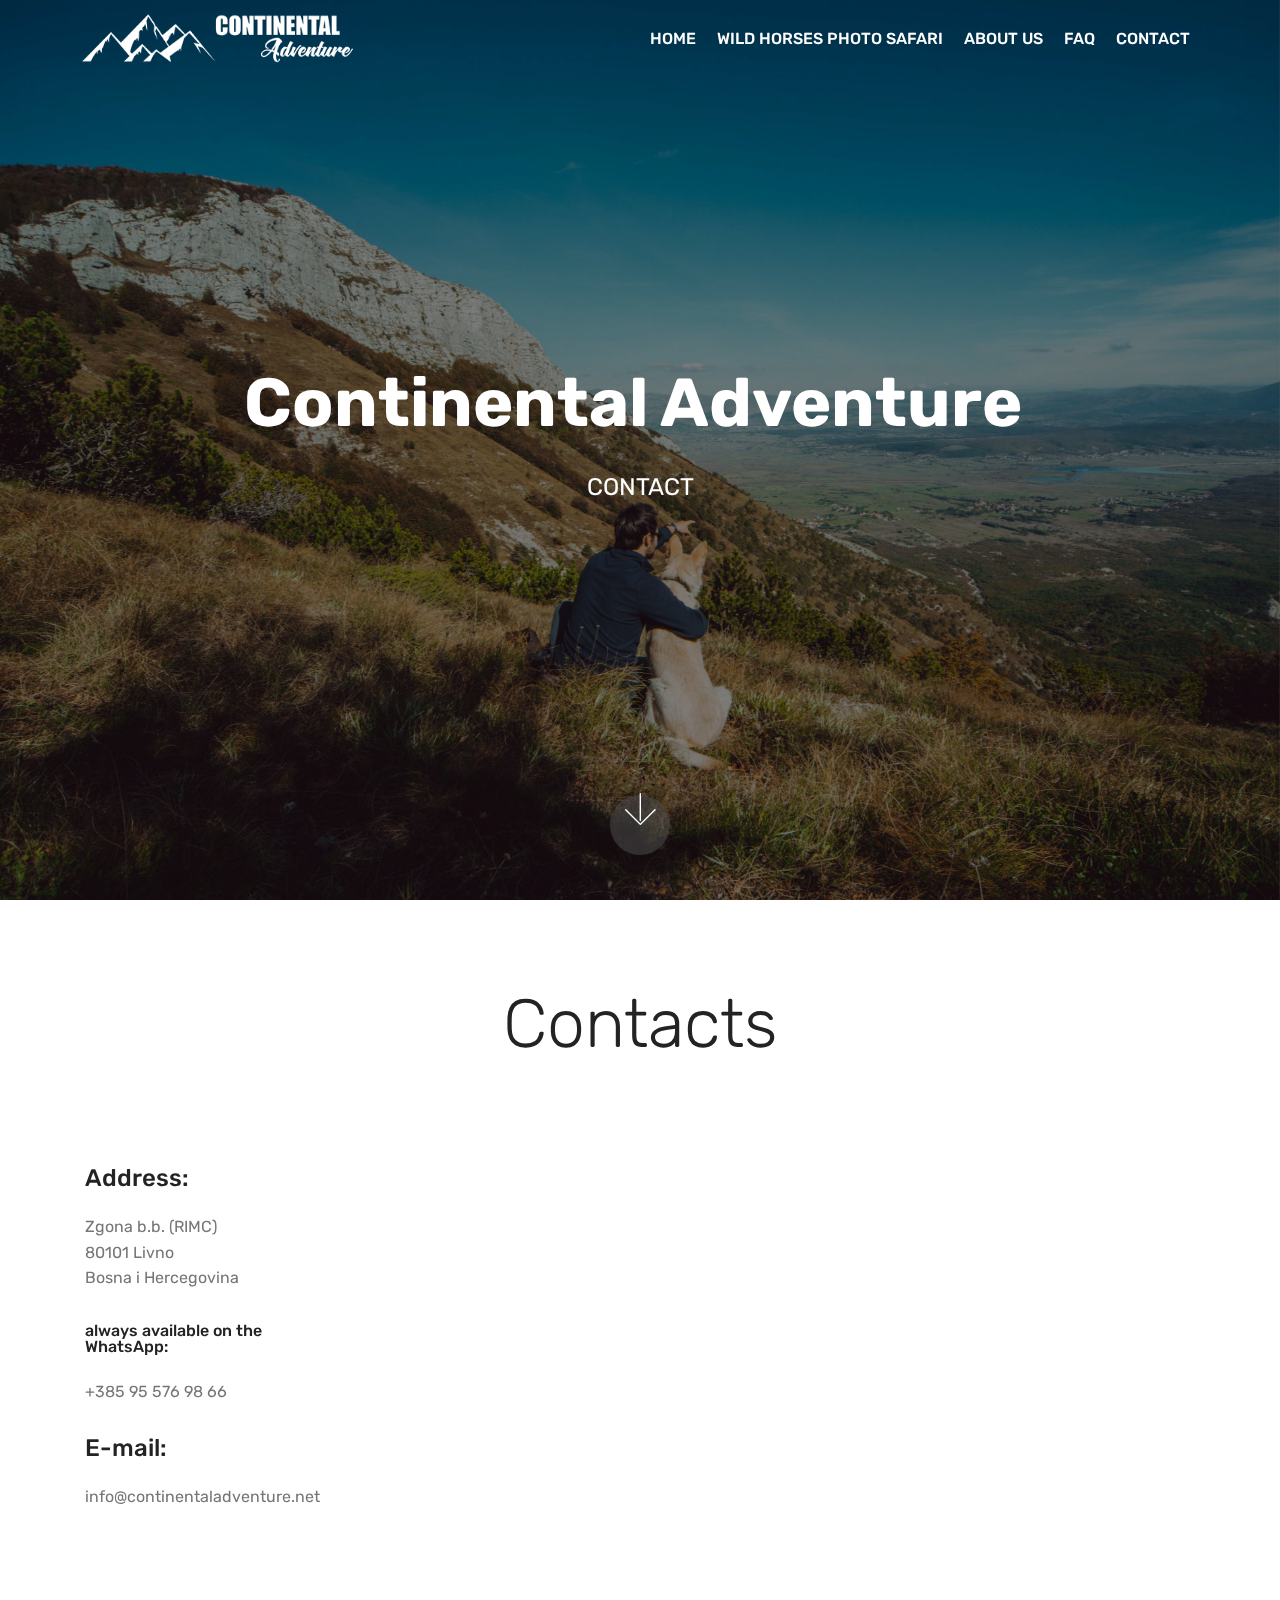
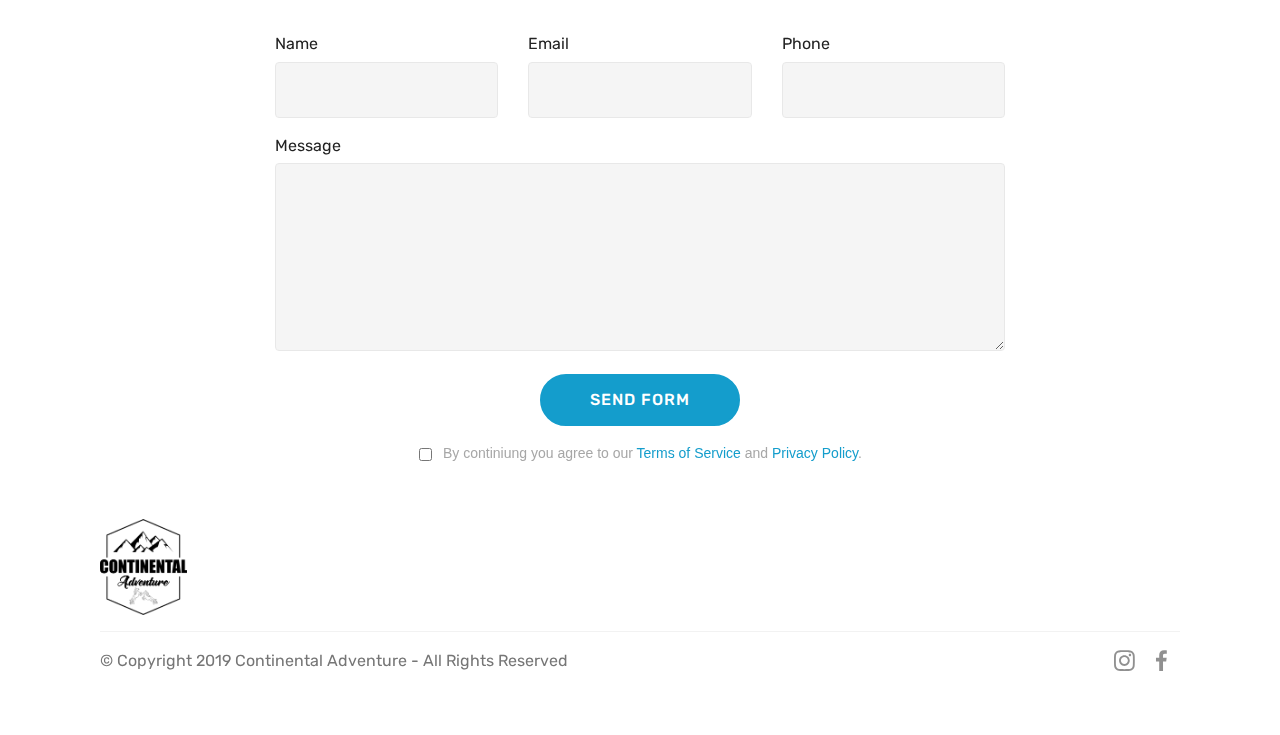
<file: contact.html>
<!DOCTYPE html>
<html  >
<head>
  <!-- Site made with Mobirise Website Builder v4.10.7, https://mobirise.com -->
  <meta charset="UTF-8">
  <meta http-equiv="X-UA-Compatible" content="IE=edge">
  <meta name="generator" content="Mobirise v4.10.7, mobirise.com">
  <meta name="viewport" content="width=device-width, initial-scale=1, minimum-scale=1">
  <link rel="shortcut icon" href="assets/images/icon-128x128.png" type="image/x-icon">
  <meta name="description" content="Experience untouched nature and wildlife in Livno">
  
  <title>Contact - Continetal Adventure</title>
  <link rel="stylesheet" href="assets/web/assets/mobirise-icons/mobirise-icons.css">
  <link rel="stylesheet" href="assets/tether/tether.min.css">
  <link rel="stylesheet" href="assets/bootstrap/css/bootstrap.min.css">
  <link rel="stylesheet" href="assets/bootstrap/css/bootstrap-grid.min.css">
  <link rel="stylesheet" href="assets/bootstrap/css/bootstrap-reboot.min.css">
  <link rel="stylesheet" href="assets/gdpr-plugin/gdpr-styles.css">
  <link rel="stylesheet" href="assets/dropdown/css/style.css">
  <link rel="stylesheet" href="assets/socicon/css/styles.css">
  <link rel="stylesheet" href="assets/theme/css/style.css">
  <link rel="stylesheet" href="assets/mobirise/css/mbr-additional.css" type="text/css">
  
  
  
</head>
<body>
  <section class="menu cid-r0DqRMRSwE" once="menu" id="menu1-v">

    

    <nav class="navbar navbar-expand beta-menu navbar-dropdown align-items-center navbar-fixed-top navbar-toggleable-sm bg-color transparent">
        <button class="navbar-toggler navbar-toggler-right" type="button" data-toggle="collapse" data-target="#navbarSupportedContent" aria-controls="navbarSupportedContent" aria-expanded="false" aria-label="Toggle navigation">
            <div class="hamburger">
                <span></span>
                <span></span>
                <span></span>
                <span></span>
            </div>
        </button>
        <div class="menu-logo">
            <div class="navbar-brand">
                <span class="navbar-logo">
                    <a href="https://continentaladventure.net/">
                         <img src="assets/images/logo3-366x81.png" alt="Mobirise" title="" style="height: 3.8rem;">
                    </a>
                </span>
                
            </div>
        </div>
        <div class="collapse navbar-collapse" id="navbarSupportedContent">
            <ul class="navbar-nav nav-dropdown nav-right" data-app-modern-menu="true"><li class="nav-item">
                    <a class="nav-link link text-white display-4" href="https://www.continentaladventure.net/">
                        
                        HOME</a>
                </li>
                <li class="nav-item">
                    <a class="nav-link link text-white display-4" href="safari.html">
                        
                        WILD HORSES PHOTO SAFARI</a>
                </li><li class="nav-item"><a class="nav-link link text-white display-4" href="about.html">ABOUT US</a></li><li class="nav-item"><a class="nav-link link text-white display-4" href="faq.html">FAQ</a></li><li class="nav-item"><a class="nav-link link text-white display-4" href="contact.html">CONTACT</a></li></ul>
            
        </div>
    </nav>
</section>

<section class="engine"><a href="https://mobirise.info/w">free html5 templates</a></section><section class="cid-r0DPGq3Plu mbr-fullscreen mbr-parallax-background" id="header2-x">

    

    <div class="mbr-overlay" style="opacity: 0.5; background-color: rgb(0, 0, 0);"></div>

    <div class="container align-center">
        <div class="row justify-content-md-center">
            <div class="mbr-white col-md-10">
                <h1 class="mbr-section-title mbr-bold pb-3 mbr-fonts-style display-1">Continental Adventure&nbsp;</h1>
                
                <p class="mbr-text pb-3 mbr-fonts-style display-5">
                    CONTACT</p>
                
            </div>
        </div>
    </div>
    <div class="mbr-arrow hidden-sm-down" aria-hidden="true">
        <a href="#next">
            <i class="mbri-down mbr-iconfont"></i>
        </a>
    </div>
</section>

<section class="mbr-section contacts1 cid-rk3kBcylDQ" id="contacts1-23">
    <!---->
    
    <!---->
    <!--Overlay-->
    
    <!--Container-->
    <div class="container">
        <div class="row">
            <!--Titles-->
            <div class="title col-12">
                <h2 class="align-left mbr-fonts-style display-1">Contacts<br><br>
                </h2>
                
            </div>
            <!--Left-->
            <div class="col-12 col-md-6">
                <div class="left-block wrapper">
                    <div class="b b-adress">
                        <h5 class="align-left mbr-fonts-style m-0 display-5">
                            Address:
                        </h5>
                        <p class="mbr-text align-left mbr-fonts-style display-7">Zgona b.b. (RIMC) 
<br>80101 Livno 
<br>Bosna i Hercegovina <br></p>
                    </div>
                    <div class="b b-phone">
                        <h5 class="align-left mbr-fonts-style m-0 display-7">always available on the<br>WhatsApp:
                        </h5>
                        <p class="mbr-text align-left mbr-fonts-style display-7">
                            +385 95 576 98 66
                        </p>
                    </div>
                    <div class="b b-mail">
                        <h5 class="align-left mbr-fonts-style m-0 display-5">
                            E-mail:
                        </h5>
                        <p class="mbr-text align-left mbr-fonts-style display-7">
                            info@continentaladventure.net
                        </p>
                    </div>
                </div>
            </div>
            <!--Right-->
            <div class="col-12 col-md-6">
                <div class="google-map"><iframe frameborder="0" style="border:0" src="https://www.google.com/maps/embed/v1/place?key=AIzaSyCy9r70T3NYf3PhvVflTo0_zdif2_IoIYs&amp;q=place_id:ChIJjRR5HuqNX0cR0W_HE1xvORc" allowfullscreen=""></iframe></div>
            </div>
        </div>
    </div>
</section>

<section class="mbr-section form1 cid-rkfIHLPczH" id="form1-25">

    

    
    <div class="container">
        <div class="row justify-content-center">
            <div class="title col-12 col-lg-8">
                
                
            </div>
        </div>
    </div>
    <div class="container">
        <div class="row justify-content-center">
            <div class="media-container-column col-lg-8" data-form-type="formoid">
                <!---Formbuilder Form--->
                <form action="https://mobirise.com/" method="POST" class="mbr-form form-with-styler" data-form-title="Mobirise Form"><input type="hidden" name="email" data-form-email="true" value="6P/5InJf6LVUHwgUYfU6TablxaTC33ivhRWFdt1TwBHwWJd2x4XaaFW4oFFonMfrWEYDDkHCdVcGFuU33v+pkM4noMq2yXNb3c/zmHLCkBAh85Qz62lCg7oBk5bRxUK2">
                    <div class="row row-sm-offset">
                        <div hidden="hidden" data-form-alert="" class="alert alert-success col-12">Thanks for filling out the form!</div>
                        <div hidden="hidden" data-form-alert-danger="" class="alert alert-danger col-12">
                        </div>
                    </div>
                    <div class="dragArea row row-sm-offset">
                        <div class="col-md-4  form-group" data-for="name">
                            <label for="name-form1-25" class="form-control-label mbr-fonts-style display-7">Name</label>
                            <input type="text" name="name" data-form-field="Name" required="required" class="form-control display-7" id="name-form1-25">
                        </div>
                        <div class="col-md-4  form-group" data-for="email">
                            <label for="email-form1-25" class="form-control-label mbr-fonts-style display-7">Email</label>
                            <input type="email" name="email" data-form-field="Email" required="required" class="form-control display-7" id="email-form1-25">
                        </div>
                        <div data-for="phone" class="col-md-4  form-group">
                            <label for="phone-form1-25" class="form-control-label mbr-fonts-style display-7">Phone</label>
                            <input type="tel" name="phone" data-form-field="Phone" class="form-control display-7" id="phone-form1-25">
                        </div>
                        <div data-for="message" class="col-md-12 form-group">
                            <label for="message-form1-25" class="form-control-label mbr-fonts-style display-7">Message</label>
                            <textarea name="message" data-form-field="Message" class="form-control display-7" id="message-form1-25"></textarea>
                        </div>
                        <div class="col-md-12 input-group-btn align-center">
                            <button type="submit" class="btn btn-primary btn-form display-4">SEND FORM</button>
                        </div>
                    </div>
                <span class="gdpr-block "><label><input type="checkbox" name="gdpr" id="gdpr-form1-25" required="">By continiung you agree to our <a href="terms.html">Terms of Service</a> and <a href="policy.html">Privacy Policy</a>.</label></span></form><!---Formbuilder Form--->
            </div>
        </div>
    </div>
</section>

<section class="cid-rfW94NdW2E" id="footer5-1p">

    

    

    <div class="container">
        <div class="media-container-row">
            <div class="col-md-3">
                <div class="media-wrap">
                    <a href="https://www.continentaladventure.net">
                       <img src="assets/images/marin-logo-192x213.png" alt="Mobirise" title="">
                    </a>
                </div>
            </div>
            <div class="col-md-9">
                <p class="mbr-text align-right links mbr-fonts-style display-7"></p>
            </div>
        </div>
        <div class="footer-lower">
            <div class="media-container-row">
                <div class="col-md-12">
                    <hr>
                </div>
            </div>
            <div class="media-container-row mbr-white">
                <div class="col-md-6 copyright">
                    <p class="mbr-text mbr-fonts-style display-7">
                        © Copyright 2019 Continental Adventure - All Rights Reserved
                    </p>
                </div>
                <div class="col-md-6">
                    <div class="social-list align-right">
                        <div class="soc-item">
                            <a href="https://www.instagram.com/continental.adventure/" target="_blank">
                                <span class="mbr-iconfont mbr-iconfont-social socicon-instagram socicon"></span>
                            </a>
                        </div>
                        <div class="soc-item">
                            <a href="https://www.facebook.com/continentaladventure/" target="_blank">
                                <span class="mbr-iconfont mbr-iconfont-social socicon-facebook socicon"></span>
                            </a>
                        </div>
                        
                        
                        
                        
                    </div>
                </div>
            </div>
        </div>
    </div>
</section>


  <script src="assets/web/assets/jquery/jquery.min.js"></script>
  <script src="assets/popper/popper.min.js"></script>
  <script src="assets/tether/tether.min.js"></script>
  <script src="assets/bootstrap/js/bootstrap.min.js"></script>
  <script src="assets/smoothscroll/smooth-scroll.js"></script>
  <script src="assets/dropdown/js/nav-dropdown.js"></script>
  <script src="assets/dropdown/js/navbar-dropdown.js"></script>
  <script src="assets/touchswipe/jquery.touch-swipe.min.js"></script>
  <script src="assets/parallax/jarallax.min.js"></script>
  <script src="assets/theme/js/script.js"></script>
  <script src="assets/formoid/formoid.min.js"></script>
  
  
</body>
</html>
</file>
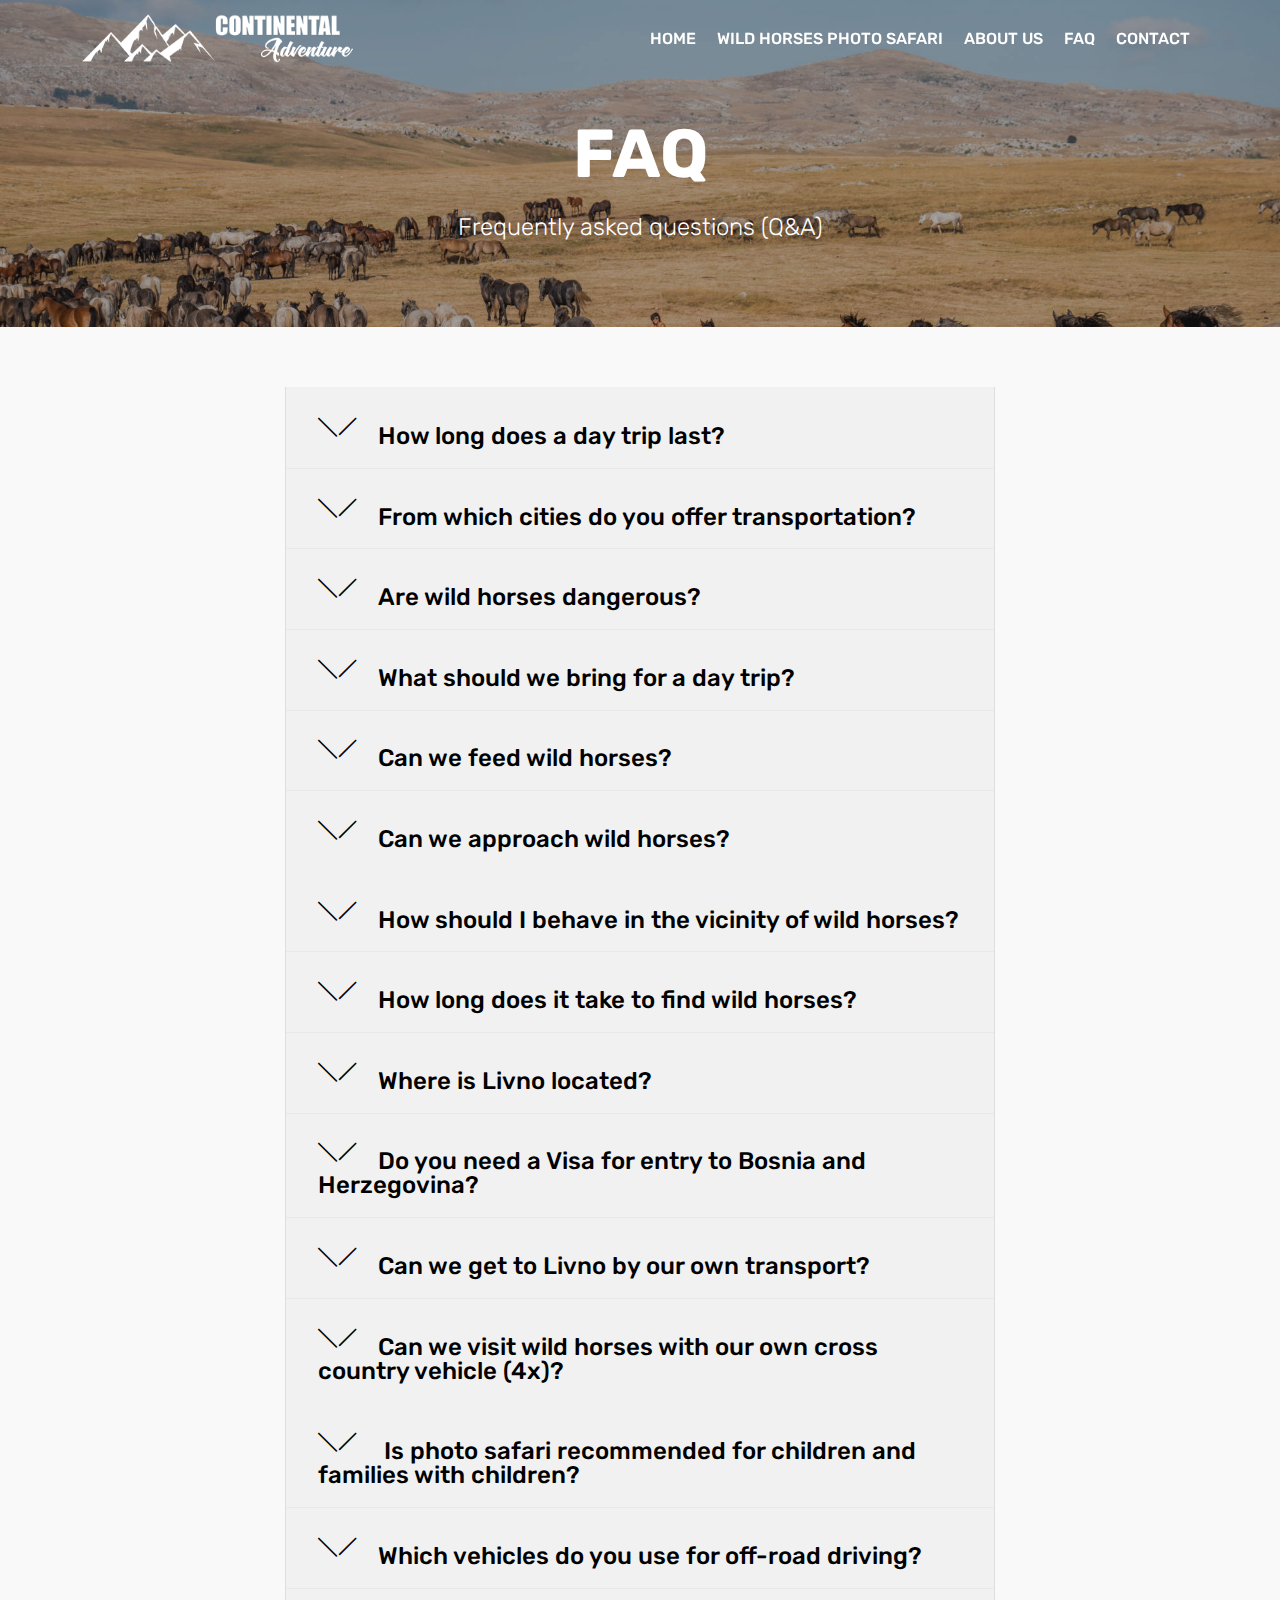
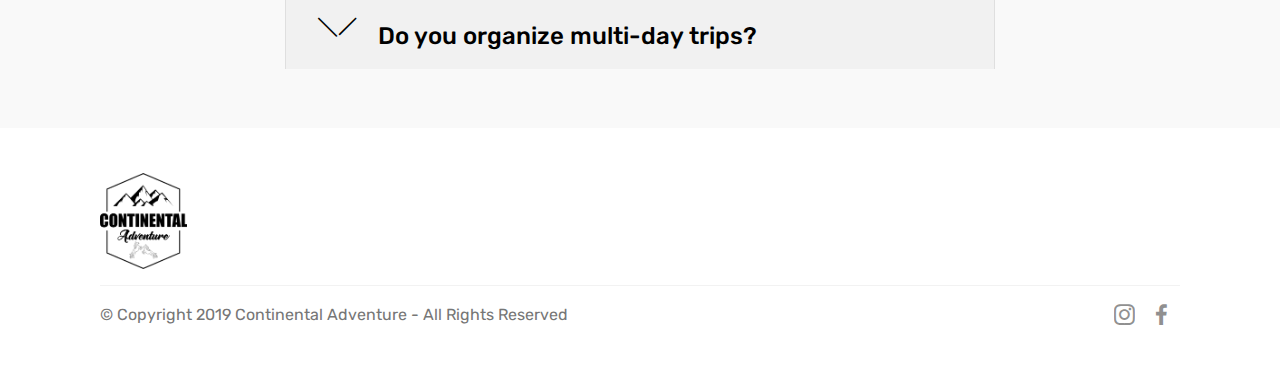
<file: faq.html>
<!DOCTYPE html>
<html  >
<head>
  <!-- Site made with Mobirise Website Builder v4.10.7, https://mobirise.com -->
  <meta charset="UTF-8">
  <meta http-equiv="X-UA-Compatible" content="IE=edge">
  <meta name="generator" content="Mobirise v4.10.7, mobirise.com">
  <meta name="viewport" content="width=device-width, initial-scale=1, minimum-scale=1">
  <link rel="shortcut icon" href="assets/images/icon-128x128.png" type="image/x-icon">
  <meta name="description" content="Web Site Generator Description">
  
  <title>FAQ</title>
  <link rel="stylesheet" href="assets/web/assets/mobirise-icons/mobirise-icons.css">
  <link rel="stylesheet" href="assets/tether/tether.min.css">
  <link rel="stylesheet" href="assets/bootstrap/css/bootstrap.min.css">
  <link rel="stylesheet" href="assets/bootstrap/css/bootstrap-grid.min.css">
  <link rel="stylesheet" href="assets/bootstrap/css/bootstrap-reboot.min.css">
  <link rel="stylesheet" href="assets/socicon/css/styles.css">
  <link rel="stylesheet" href="assets/dropdown/css/style.css">
  <link rel="stylesheet" href="assets/gdpr-plugin/gdpr-styles.css">
  <link rel="stylesheet" href="assets/theme/css/style.css">
  <link rel="stylesheet" href="assets/mobirise/css/mbr-additional.css" type="text/css">
  
  
  
</head>
<body>
  <section class="menu cid-r0DqRMRSwE" once="menu" id="menu1-18">

    

    <nav class="navbar navbar-expand beta-menu navbar-dropdown align-items-center navbar-fixed-top navbar-toggleable-sm bg-color transparent">
        <button class="navbar-toggler navbar-toggler-right" type="button" data-toggle="collapse" data-target="#navbarSupportedContent" aria-controls="navbarSupportedContent" aria-expanded="false" aria-label="Toggle navigation">
            <div class="hamburger">
                <span></span>
                <span></span>
                <span></span>
                <span></span>
            </div>
        </button>
        <div class="menu-logo">
            <div class="navbar-brand">
                <span class="navbar-logo">
                    <a href="https://continentaladventure.net/">
                         <img src="assets/images/logo3-366x81.png" alt="Mobirise" title="" style="height: 3.8rem;">
                    </a>
                </span>
                
            </div>
        </div>
        <div class="collapse navbar-collapse" id="navbarSupportedContent">
            <ul class="navbar-nav nav-dropdown nav-right" data-app-modern-menu="true"><li class="nav-item">
                    <a class="nav-link link text-white display-4" href="https://www.continentaladventure.net/">
                        
                        HOME</a>
                </li>
                <li class="nav-item">
                    <a class="nav-link link text-white display-4" href="safari.html">
                        
                        WILD HORSES PHOTO SAFARI</a>
                </li><li class="nav-item"><a class="nav-link link text-white display-4" href="about.html">ABOUT US</a></li><li class="nav-item"><a class="nav-link link text-white display-4" href="faq.html">FAQ</a></li><li class="nav-item"><a class="nav-link link text-white display-4" href="contact.html">CONTACT</a></li></ul>
            
        </div>
    </nav>
</section>

<section class="engine"><a href="https://mobirise.info/a">online web builder</a></section><section class="mbr-section content5 cid-rfVPsGiOEx" id="content5-1b">

    

    <div class="mbr-overlay" style="opacity: 0.4; background-color: rgb(35, 35, 35);">
    </div>

    <div class="container">
        <div class="media-container-row">
            <div class="title col-12 col-md-8">
                <h2 class="align-center mbr-bold mbr-white pb-3 mbr-fonts-style display-1">
                    FAQ</h2>
                <h3 class="mbr-section-subtitle align-center mbr-light mbr-white pb-3 mbr-fonts-style display-5">Frequently asked questions (Q&amp;A)</h3>
                
                
            </div>
        </div>
    </div>
</section>

<section class="accordion1 cid-rfVQvXGgMx" id="accordion1-1c">

    

    
    <div class="container">
        <div class="media-container-row">
            <div class="col-12 col-md-8">
                <div class="section-head text-center space30">
                    
                </div>
                <div class="clearfix"></div>
                <div id="bootstrap-accordion_15" class="panel-group accordionStyles accordion" role="tablist" aria-multiselectable="true">
                    <div class="card">
                        <div class="card-header" role="tab" id="headingOne">
                            <a role="button" class="panel-title collapsed text-black" data-toggle="collapse" data-core="" href="#collapse1_15" aria-expanded="false" aria-controls="collapse1">
                                <h4 class="mbr-fonts-style display-5">
                                    <span class="sign mbr-iconfont mbri-arrow-down inactive"></span>&nbsp;How long does a day trip last?</h4>
                            </a>
                        </div>
                        <div id="collapse1_15" class="panel-collapse noScroll collapse " role="tabpanel" aria-labelledby="headingOne" data-parent="#bootstrap-accordion_15">
                            <div class="panel-body p-4">
                                <p class="mbr-fonts-style panel-text display-7">
                                   About 12 hours with the trasportation from Dalmatia.</p>
                            </div>
                        </div>
                    </div>
                    <div class="card">
                        <div class="card-header" role="tab" id="headingTwo">
                            <a role="button" class="collapsed panel-title text-black" data-toggle="collapse" data-core="" href="#collapse2_15" aria-expanded="false" aria-controls="collapse2">
                                <h4 class="mbr-fonts-style display-5">
                                    <span class="sign mbr-iconfont mbri-arrow-down inactive"></span>&nbsp;From which cities do you offer transportation?</h4>
                            </a>
                            
                        </div>
                        <div id="collapse2_15" class="panel-collapse noScroll collapse" role="tabpanel" aria-labelledby="headingTwo" data-parent="#bootstrap-accordion_15">
                            <div class="panel-body p-4">
                                <p class="mbr-fonts-style panel-text display-7">
                                   We offer transportation from all cities in Croatia and Bosnia and Herzegovina with prior notice and agreement.</p>
                            </div>
                        </div>
                    </div>
                    <div class="card">
                        <div class="card-header" role="tab" id="headingThree">
                            <a role="button" class="collapsed text-black panel-title" data-toggle="collapse" data-core="" href="#collapse3_15" aria-expanded="false" aria-controls="collapse3">
                                <h4 class="mbr-fonts-style display-5">
                                    <span class="sign mbr-iconfont mbri-arrow-down inactive"></span>&nbsp;Are wild horses dangerous?</h4>
                            </a>
                        </div>
                        <div id="collapse3_15" class="panel-collapse noScroll collapse" role="tabpanel" aria-labelledby="headingThree" data-parent="#bootstrap-accordion_15">
                            <div class="panel-body p-4">
                                <p class="mbr-fonts-style panel-text display-7">Generally speaking, no, but they can be extremely dangerous if you find yourself in the way during the fight or other extreme movements.&nbsp;</p>
                            </div>
                        </div>
                    </div>
                    <div class="card">
                        <div class="card-header" role="tab" id="headingFour">
                            <a role="button" class="collapsed panel-title text-black" data-toggle="collapse" data-core="" href="#collapse4_15" aria-expanded="false" aria-controls="collapse4">
                                <h4 class="mbr-fonts-style display-5">
                                    <span class="sign mbr-iconfont mbri-arrow-down inactive"></span>&nbsp;What should we bring for a day trip?</h4>
                            </a> 
                        </div>
                        <div id="collapse4_15" class="panel-collapse noScroll collapse" role="tabpanel" aria-labelledby="headingFour" data-parent="#bootstrap-accordion_15">
                            <div class="panel-body p-4">
                                <p class="mbr-fonts-style panel-text display-7">
                                   You should definitely bring warm clothes, because it can be cold at the base of the mountain even in the summer. Make sure you bring a cell phone or camera because you will want to remember/capture the adventure.</p>
                            </div>
                        </div>
                    </div>
                    <div class="card">
                        <div class="card-header" role="tab" id="headingFive">
                            <a role="button" class="collapsed panel-title text-black" data-toggle="collapse" data-core="" href="#collapse5_15" aria-expanded="false" aria-controls="collapse5">
                                <h4 class="mbr-fonts-style display-5">
                                    <span class="sign mbr-iconfont mbri-arrow-down inactive"></span>&nbsp;Can we feed wild horses?</h4>
                            </a>
                        </div>
                        <div id="collapse5_15" class="panel-collapse noScroll collapse" role="tabpanel" aria-labelledby="headingFive" data-parent="#bootstrap-accordion_15">
                            <div class="panel-body p-4">
                                <p class="mbr-fonts-style panel-text display-7">
                                   Yes. You can feed some horses with fruit, vegetables or bread but most like salt.</p>
                            </div>
                        </div>
                    </div>
                    <div class="card">
                        <div class="card-header" role="tab" id="headingSix">
                            <a role="button" class="collapsed panel-title text-black" data-toggle="collapse" data-core="" href="#collapse6_15" aria-expanded="false" aria-controls="collapse6">
                                <h4 class="mbr-fonts-style display-5">
                                    <span class="sign mbr-iconfont mbri-arrow-down inactive"></span>&nbsp;Can we approach wild horses?</h4>
                            </a>
                        </div>
                        <div id="collapse6_15" class="panel-collapse noScroll collapse" role="tabpanel" aria-labelledby="headingSix" data-parent="#bootstrap-accordion_15">
                            <div class="panel-body p-4">
                                <p class="mbr-fonts-style panel-text display-7">
                                   No, but they will approach you if they feel safe in your vicinity.</p>
                            </div>
                        </div>
                    </div>
                </div>
            </div>
        </div>
    </div>
</section>

<section class="accordion1 cid-rfVRsobyWU" id="accordion1-1d">

    

    
    <div class="container">
        <div class="media-container-row">
            <div class="col-12 col-md-8">
                <div class="section-head text-center space30">
                    
                </div>
                <div class="clearfix"></div>
                <div id="bootstrap-accordion_16" class="panel-group accordionStyles accordion" role="tablist" aria-multiselectable="true">
                    <div class="card">
                        <div class="card-header" role="tab" id="headingOne">
                            <a role="button" class="panel-title collapsed text-black" data-toggle="collapse" data-core="" href="#collapse1_16" aria-expanded="false" aria-controls="collapse1">
                                <h4 class="mbr-fonts-style display-5">
                                    <span class="sign mbr-iconfont mbri-arrow-down inactive"></span>&nbsp;How should I behave in the vicinity of wild horses?</h4>
                            </a>
                        </div>
                        <div id="collapse1_16" class="panel-collapse noScroll collapse " role="tabpanel" aria-labelledby="headingOne" data-parent="#bootstrap-accordion_16">
                            <div class="panel-body p-4">
                                <p class="mbr-fonts-style panel-text display-7">
                                   If one of the horses approaches you, make sure to avoid any sudden moements and unforseen sounds. Follow the instructions of your guide in order for you and the wild horses to stay as comfortable as possible.</p>
                            </div>
                        </div>
                    </div>
                    <div class="card">
                        <div class="card-header" role="tab" id="headingTwo">
                            <a role="button" class="collapsed panel-title text-black" data-toggle="collapse" data-core="" href="#collapse2_16" aria-expanded="false" aria-controls="collapse2">
                                <h4 class="mbr-fonts-style display-5">
                                    <span class="sign mbr-iconfont mbri-arrow-down inactive"></span>&nbsp;How long does it take to find wild horses?</h4>
                            </a>
                            
                        </div>
                        <div id="collapse2_16" class="panel-collapse noScroll collapse" role="tabpanel" aria-labelledby="headingTwo" data-parent="#bootstrap-accordion_16">
                            <div class="panel-body p-4">
                                <p class="mbr-fonts-style panel-text display-7">
                                   It depends on the time of year and the weather conditions. Sometimes, the search may take several hours. </p>
                            </div>
                        </div>
                    </div>
                    <div class="card">
                        <div class="card-header" role="tab" id="headingThree">
                            <a role="button" class="collapsed text-black panel-title" data-toggle="collapse" data-core="" href="#collapse3_16" aria-expanded="false" aria-controls="collapse3">
                                <h4 class="mbr-fonts-style display-5">
                                    <span class="sign mbr-iconfont mbri-arrow-down inactive"></span>&nbsp;Where is Livno located?</h4>
                            </a>
                        </div>
                        <div id="collapse3_16" class="panel-collapse noScroll collapse" role="tabpanel" aria-labelledby="headingThree" data-parent="#bootstrap-accordion_16">
                            <div class="panel-body p-4">
                                <p class="mbr-fonts-style panel-text display-7">Livno is located in Bosnia i Herzegovina, just across the boarder with the Republic of Croatia. LOKACIJA</p>
                            </div>
                        </div>
                    </div>
                    <div class="card">
                        <div class="card-header" role="tab" id="headingFour">
                            <a role="button" class="collapsed panel-title text-black" data-toggle="collapse" data-core="" href="#collapse4_16" aria-expanded="false" aria-controls="collapse4">
                                <h4 class="mbr-fonts-style display-5">
                                    <span class="sign mbr-iconfont mbri-arrow-down inactive"></span>&nbsp;Do you need a Visa for entry to Bosnia and Herzegovina?</h4>
                            </a> 
                        </div>
                        <div id="collapse4_16" class="panel-collapse noScroll collapse" role="tabpanel" aria-labelledby="headingFour" data-parent="#bootstrap-accordion_16">
                            <div class="panel-body p-4">
                                <p class="mbr-fonts-style panel-text display-7">No. For the vast majority of European and world countries you do not need a Visa. You need a passport or identity card (for EU countries). You can check more at the link below. 
<br><a href="https://www.bhembassy.no/index.php/consular-affairs/consular-services?view=article&id=22&catid=20 " class="text-secondary" target="_blank">https://www.bhembassy.no/index.php/consular-affairs/consular-services?view=article&amp;id=22&amp;catid=20&nbsp;</a><br></p>
                            </div>
                        </div>
                    </div>
                    <div class="card">
                        <div class="card-header" role="tab" id="headingFive">
                            <a role="button" class="collapsed panel-title text-black" data-toggle="collapse" data-core="" href="#collapse5_16" aria-expanded="false" aria-controls="collapse5">
                                <h4 class="mbr-fonts-style display-5">
                                    <span class="sign mbr-iconfont mbri-arrow-down inactive"></span>&nbsp;Can we get to Livno by our own transport?</h4>
                            </a>
                        </div>
                        <div id="collapse5_16" class="panel-collapse noScroll collapse" role="tabpanel" aria-labelledby="headingFive" data-parent="#bootstrap-accordion_16">
                            <div class="panel-body p-4">
                                <p class="mbr-fonts-style panel-text display-7">
                                   Of course. Enter ''Livno'' into your navigation system, follow the instructions and then we can take you to visit wild horses by our cross country vehicles.</p>
                            </div>
                        </div>
                    </div>
                    <div class="card">
                        <div class="card-header" role="tab" id="headingSix">
                            <a role="button" class="collapsed panel-title text-black" data-toggle="collapse" data-core="" href="#collapse6_16" aria-expanded="false" aria-controls="collapse6">
                                <h4 class="mbr-fonts-style display-5">
                                    <span class="sign mbr-iconfont mbri-arrow-down inactive"></span>&nbsp;Can we visit wild horses with our own cross country vehicle (4x)?</h4>
                            </a>
                        </div>
                        <div id="collapse6_16" class="panel-collapse noScroll collapse" role="tabpanel" aria-labelledby="headingSix" data-parent="#bootstrap-accordion_16">
                            <div class="panel-body p-4">
                                <p class="mbr-fonts-style panel-text display-7">
                                   Yes, of course. Horses are located at the base of Cincar Mountain and you can ebark on your own adventure of exploring an finding wild horses. But, we strongly advise you to take a tour with a pofessional guide.</p>
                            </div>
                        </div>
                    </div>
                </div>
            </div>
        </div>
    </div>
</section>

<section class="accordion1 cid-rfVSBPoC5M" id="accordion1-1e">

    

    
    <div class="container">
        <div class="media-container-row">
            <div class="col-12 col-md-8">
                <div class="section-head text-center space30">
                    
                </div>
                <div class="clearfix"></div>
                <div id="bootstrap-accordion_17" class="panel-group accordionStyles accordion" role="tablist" aria-multiselectable="true">
                    <div class="card">
                        <div class="card-header" role="tab" id="headingOne">
                            <a role="button" class="panel-title collapsed text-black" data-toggle="collapse" data-core="" href="#collapse1_17" aria-expanded="false" aria-controls="collapse1">
                                <h4 class="mbr-fonts-style display-5">
                                    <span class="sign mbr-iconfont mbri-arrow-down inactive"></span>&nbsp; Is photo safari recommended for children and families with children?</h4>
                            </a>
                        </div>
                        <div id="collapse1_17" class="panel-collapse noScroll collapse " role="tabpanel" aria-labelledby="headingOne" data-parent="#bootstrap-accordion_17">
                            <div class="panel-body p-4">
                                <p class="mbr-fonts-style panel-text display-7">
                                   Yes. You and your children can enjoy all the amenities of our excursions.</p>
                            </div>
                        </div>
                    </div>
                    <div class="card">
                        <div class="card-header" role="tab" id="headingTwo">
                            <a role="button" class="collapsed panel-title text-black" data-toggle="collapse" data-core="" href="#collapse2_17" aria-expanded="false" aria-controls="collapse2">
                                <h4 class="mbr-fonts-style display-5">
                                    <span class="sign mbr-iconfont mbri-arrow-down inactive"></span>&nbsp;Which vehicles do you use for off-road driving?</h4>
                            </a>
                            
                        </div>
                        <div id="collapse2_17" class="panel-collapse noScroll collapse" role="tabpanel" aria-labelledby="headingTwo" data-parent="#bootstrap-accordion_17">
                            <div class="panel-body p-4">
                                <p class="mbr-fonts-style panel-text display-7">
                                   We usually use cross country vehicles NissanPatrol and Mitsubishi Pajero.</p>
                            </div>
                        </div>
                    </div>
                    <div class="card">
                        <div class="card-header" role="tab" id="headingThree">
                            <a role="button" class="collapsed text-black panel-title" data-toggle="collapse" data-core="" href="#collapse3_17" aria-expanded="false" aria-controls="collapse3">
                                <h4 class="mbr-fonts-style display-5">
                                    <span class="sign mbr-iconfont mbri-arrow-down inactive"></span>&nbsp;Do you organize multi-day trips?</h4>
                            </a>
                        </div>
                        <div id="collapse3_17" class="panel-collapse noScroll collapse" role="tabpanel" aria-labelledby="headingThree" data-parent="#bootstrap-accordion_17">
                            <div class="panel-body p-4">
                                <p class="mbr-fonts-style panel-text display-7">Yes. Although we do not have them in the standard offer, we can certainly make an interesting multi-day tour to suit your interests.
<br>Contact us🙂&nbsp;<br></p>
                            </div>
                        </div>
                    </div>
                    
                    
                    
                </div>
            </div>
        </div>
    </div>
</section>

<section class="cid-rfWdSNl34c" id="footer5-1s">

    

    

    <div class="container">
        <div class="media-container-row">
            <div class="col-md-3">
                <div class="media-wrap">
                    <a href="https://www.continentaladventure.net">
                       <img src="assets/images/marin-logo-192x213.png" alt="Mobirise" title="">
                    </a>
                </div>
            </div>
            <div class="col-md-9">
                <p class="mbr-text align-right links mbr-fonts-style display-7"></p>
            </div>
        </div>
        <div class="footer-lower">
            <div class="media-container-row">
                <div class="col-md-12">
                    <hr>
                </div>
            </div>
            <div class="media-container-row mbr-white">
                <div class="col-md-6 copyright">
                    <p class="mbr-text mbr-fonts-style display-7">
                        © Copyright 2019 Continental Adventure - All Rights Reserved
                    </p>
                </div>
                <div class="col-md-6">
                    <div class="social-list align-right">
                        <div class="soc-item">
                            <a href="https://www.instagram.com/continental.adventure/" target="_blank">
                                <span class="mbr-iconfont mbr-iconfont-social socicon-instagram socicon"></span>
                            </a>
                        </div>
                        <div class="soc-item">
                            <a href="https://www.facebook.com/continentaladventure/" target="_blank">
                                <span class="mbr-iconfont mbr-iconfont-social socicon-facebook socicon"></span>
                            </a>
                        </div>
                        
                        
                        
                        
                    </div>
                </div>
            </div>
        </div>
    </div>
</section>


  <script src="assets/web/assets/jquery/jquery.min.js"></script>
  <script src="assets/popper/popper.min.js"></script>
  <script src="assets/tether/tether.min.js"></script>
  <script src="assets/bootstrap/js/bootstrap.min.js"></script>
  <script src="assets/smoothscroll/smooth-scroll.js"></script>
  <script src="assets/mbr-switch-arrow/mbr-switch-arrow.js"></script>
  <script src="assets/dropdown/js/nav-dropdown.js"></script>
  <script src="assets/dropdown/js/navbar-dropdown.js"></script>
  <script src="assets/touchswipe/jquery.touch-swipe.min.js"></script>
  <script src="assets/theme/js/script.js"></script>
  
  
</body>
</html>
</file>
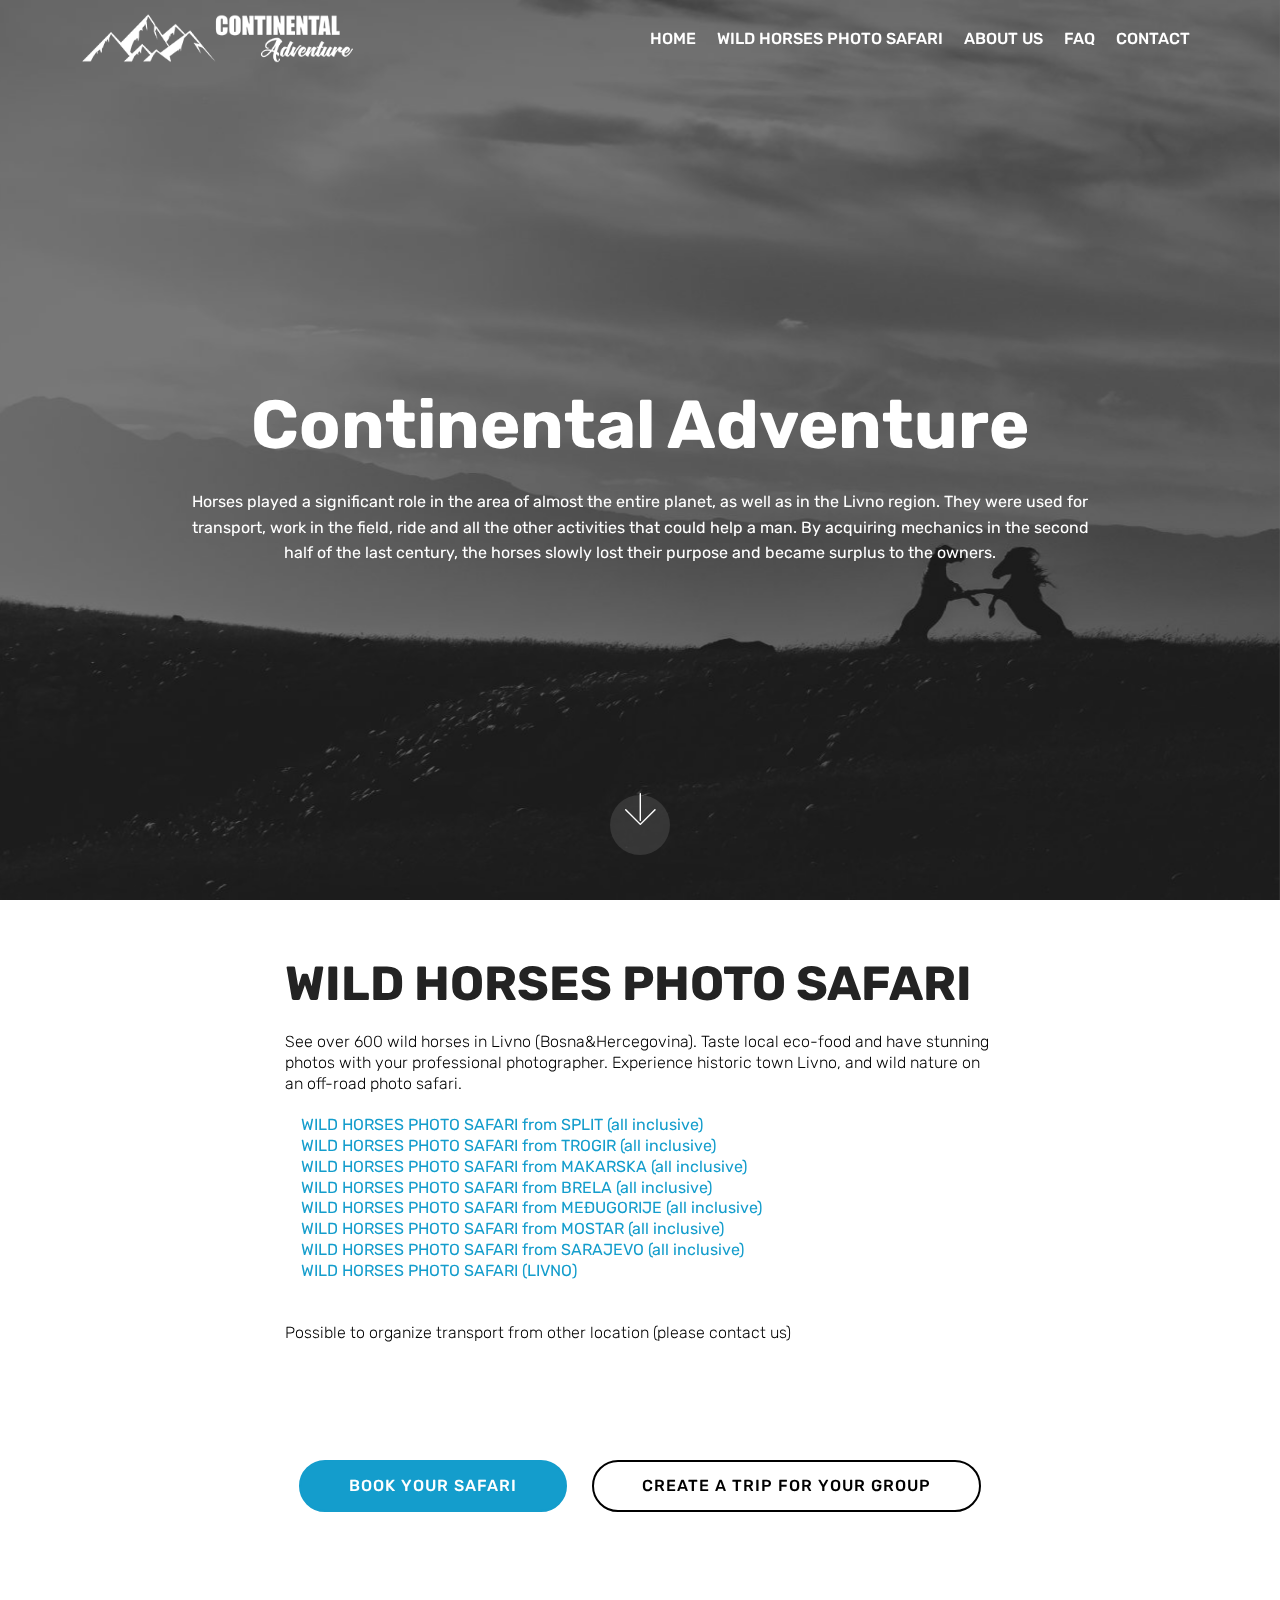
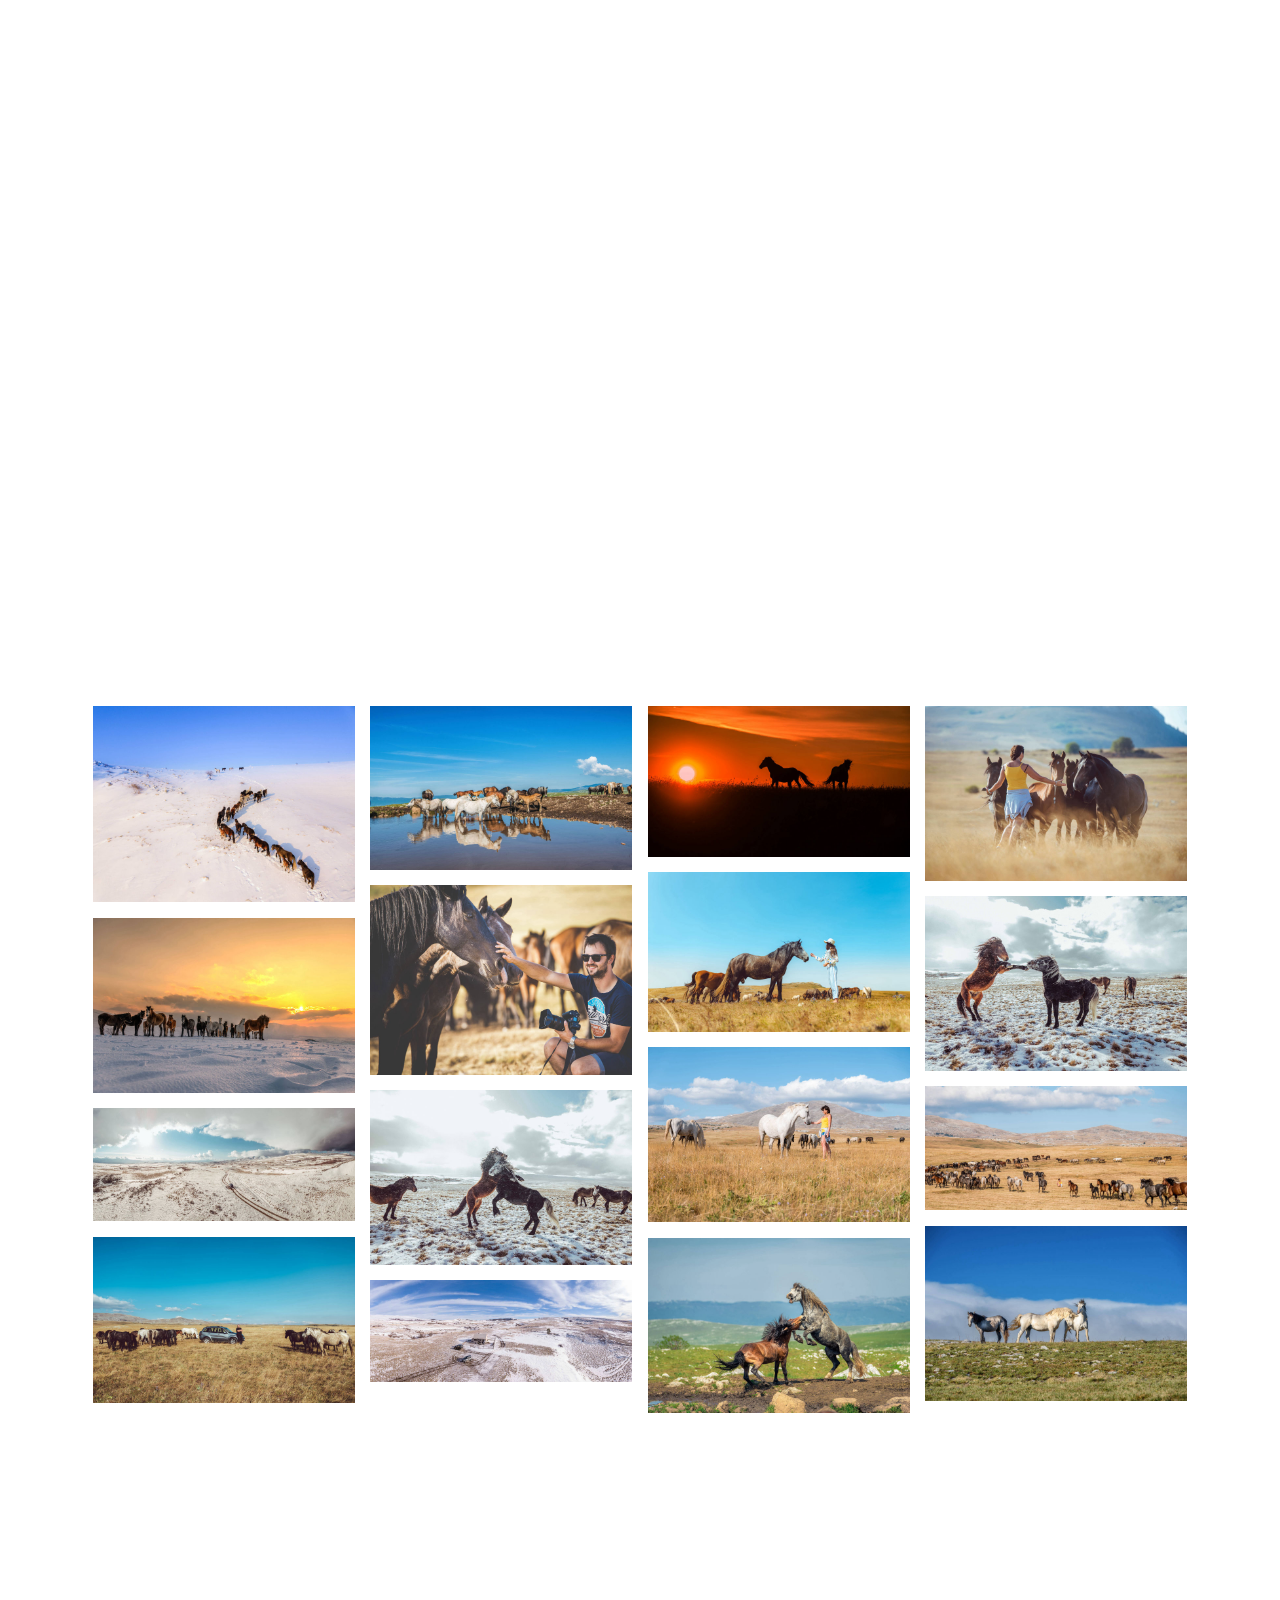
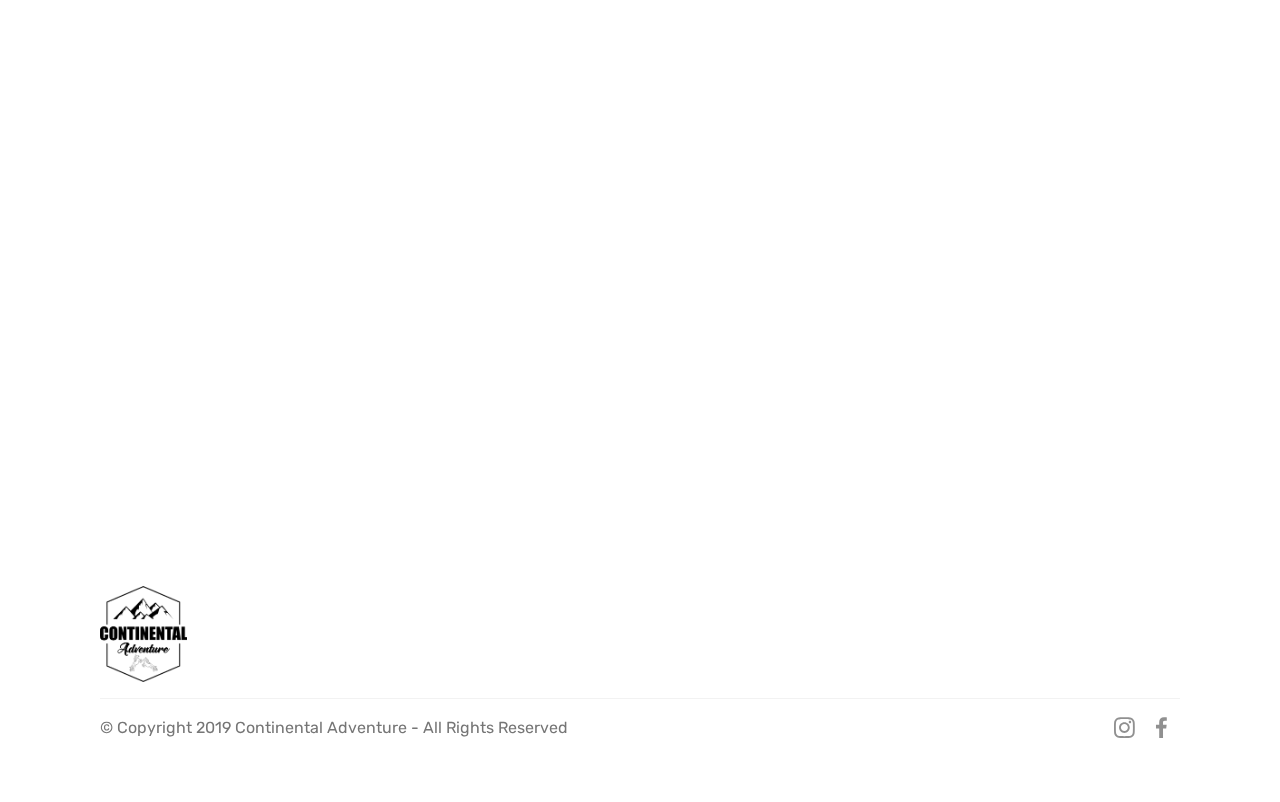
<file: safari.html>
<!DOCTYPE html>
<html  >
<head>
  <!-- Site made with Mobirise Website Builder v4.10.7, https://mobirise.com -->
  <meta charset="UTF-8">
  <meta http-equiv="X-UA-Compatible" content="IE=edge">
  <meta name="generator" content="Mobirise v4.10.7, mobirise.com">
  <meta name="viewport" content="width=device-width, initial-scale=1, minimum-scale=1">
  <link rel="shortcut icon" href="assets/images/icon-128x128.png" type="image/x-icon">
  <meta name="description" content="Experience untouched nature and wildlife in Livno">
  
  <title>Wild horses photo safari -  Continental Adventure</title>
  <link rel="stylesheet" href="assets/web/assets/mobirise-icons/mobirise-icons.css">
  <link rel="stylesheet" href="assets/tether/tether.min.css">
  <link rel="stylesheet" href="assets/bootstrap/css/bootstrap.min.css">
  <link rel="stylesheet" href="assets/bootstrap/css/bootstrap-grid.min.css">
  <link rel="stylesheet" href="assets/bootstrap/css/bootstrap-reboot.min.css">
  <link rel="stylesheet" href="assets/gdpr-plugin/gdpr-styles.css">
  <link rel="stylesheet" href="assets/socicon/css/styles.css">
  <link rel="stylesheet" href="assets/dropdown/css/style.css">
  <link rel="stylesheet" href="assets/theme/css/style.css">
  <link rel="stylesheet" href="assets/gallery/style.css">
  <link rel="stylesheet" href="assets/mobirise/css/mbr-additional.css" type="text/css">
  
  
  
</head>
<body>
  <section class="menu cid-r0DqRMRSwE" once="menu" id="menu1-n">

    

    <nav class="navbar navbar-expand beta-menu navbar-dropdown align-items-center navbar-fixed-top navbar-toggleable-sm bg-color transparent">
        <button class="navbar-toggler navbar-toggler-right" type="button" data-toggle="collapse" data-target="#navbarSupportedContent" aria-controls="navbarSupportedContent" aria-expanded="false" aria-label="Toggle navigation">
            <div class="hamburger">
                <span></span>
                <span></span>
                <span></span>
                <span></span>
            </div>
        </button>
        <div class="menu-logo">
            <div class="navbar-brand">
                <span class="navbar-logo">
                    <a href="https://continentaladventure.net/">
                         <img src="assets/images/logo3-366x81.png" alt="Mobirise" title="" style="height: 3.8rem;">
                    </a>
                </span>
                
            </div>
        </div>
        <div class="collapse navbar-collapse" id="navbarSupportedContent">
            <ul class="navbar-nav nav-dropdown nav-right" data-app-modern-menu="true"><li class="nav-item">
                    <a class="nav-link link text-white display-4" href="https://www.continentaladventure.net/">
                        
                        HOME</a>
                </li>
                <li class="nav-item">
                    <a class="nav-link link text-white display-4" href="safari.html">
                        
                        WILD HORSES PHOTO SAFARI</a>
                </li><li class="nav-item"><a class="nav-link link text-white display-4" href="about.html">ABOUT US</a></li><li class="nav-item"><a class="nav-link link text-white display-4" href="faq.html">FAQ</a></li><li class="nav-item"><a class="nav-link link text-white display-4" href="contact.html">CONTACT</a></li></ul>
            
        </div>
    </nav>
</section>

<section class="engine"><a href="https://mobirise.info/d">free site maker</a></section><section class="cid-r0DGSISuz9 mbr-fullscreen mbr-parallax-background" id="header2-r">

    

    <div class="mbr-overlay" style="opacity: 0.5; background-color: rgb(0, 0, 0);"></div>

    <div class="container align-center">
        <div class="row justify-content-md-center">
            <div class="mbr-white col-md-10">
                <h1 class="mbr-section-title mbr-bold pb-3 mbr-fonts-style display-1">
                    
                <div><br></div><div>Continental Adventure</div></h1>
                
                <p class="mbr-text pb-3 mbr-fonts-style display-7">
                    Horses played a significant role in the area of almost the entire planet, as well as in the Livno region. They were used for transport, work in the field, ride and all the other activities that could help a man. By acquiring mechanics in the second half of the last century, the horses slowly lost their purpose and became surplus to the owners. 
                </p>
                
            </div>
        </div>
    </div>
    <div class="mbr-arrow hidden-sm-down" aria-hidden="true">
        <a href="#next">
            <i class="mbri-down mbr-iconfont"></i>
        </a>
    </div>
</section>

<section class="mbr-section content4 cid-r0DHLWB6SW" id="content4-s">

    

    <div class="container">
        <div class="media-container-row">
            <div class="title col-12 col-md-8">
                <h2 class="align-center pb-3 mbr-fonts-style display-2"><strong>WILD HORSES PHOTO SAFARI</strong></h2>
                <h3 class="mbr-section-subtitle align-center mbr-light mbr-fonts-style display-7"><div><div>See over 600 wild horses in Livno (Bosna&amp;Hercegovina). Taste local eco-food and have stunning photos with your professional photographer. Experience historic town Livno, and wild nature on an off-road photo safari.</div></div><br><div><div>
</div></div><div>
</div><div>&nbsp; &nbsp; <a href="safarisplit.html">WILD HORSES PHOTO SAFARI from SPLIT (all inclusive)</a>
</div><div>&nbsp; &nbsp; <a href="safaritrogir.html">WILD HORSES PHOTO SAFARI from TROGIR (all inclusive)</a> 
</div><div>&nbsp; &nbsp; <a href="safarimakarska.html">WILD HORSES PHOTO SAFARI from MAKARSKA (all inclusive)</a> 
</div><div>&nbsp; &nbsp; <a href="safaribrela.html">WILD HORSES PHOTO SAFARI from BRELA (all inclusive)</a>
</div><div>
</div><div>&nbsp; &nbsp; <a href="safarimedjugorje.html">WILD HORSES PHOTO SAFARI from MEĐUGORIJE (all inclusive)</a>
</div><div>&nbsp; &nbsp; <a href="safarimostar.html">WILD HORSES PHOTO SAFARI from MOSTAR (all inclusive)</a>
</div><div>&nbsp; &nbsp; <a href="safarisarajevo.html">WILD HORSES PHOTO SAFARI from SARAJEVO (all inclusive)</a>
</div><div>&nbsp; &nbsp; <a href="safarilivno.html">WILD HORSES PHOTO SAFARI (LIVNO)</a></div><br><div><a href="safarilivno.html"><br></a> 
</div><div>
</div><div>
</div><div>Possible to organize transport from other location (please contact us)</div><br><div><br></div></h3>
                
            </div>
        </div>
    </div>
</section>

<section class="mbr-section content8 cid-rgRD3xiWi6" id="content8-1z">

    

    <div class="container">
        <div class="media-container-row title">
            <div class="col-12 col-md-8">
                <div class="mbr-section-btn align-center"><a class="btn btn-primary display-4" href="https://continentaladventure.net/portal/continental-adventure/">BOOK YOUR SAFARI</a>
                    <a class="btn btn-black-outline display-4" href="https://continentaladventure.net/portal/create-a-trip-for-your-group/">CREATE A TRIP FOR YOUR GROUP</a></div>
            </div>
        </div>
    </div>
</section>

<section class="cid-rgRCyqzK6m" id="video2-1x">

    
    
    <figure class="mbr-figure align-center">
        <div class="video-block" style="width: 100%;">
            <div><iframe class="mbr-embedded-video" src="https://www.youtube.com/embed/xEo0elW4lQo?rel=0&amp;amp;showinfo=0&amp;autoplay=0&amp;loop=1&amp;playlist=xEo0elW4lQo" width="1280" height="720" frameborder="0" allowfullscreen></iframe></div>
        </div>
    </figure>
</section>

<section class="mbr-gallery mbr-slider-carousel cid-r0DIrX2z7f" id="gallery3-t">

    

    <div class="container">
        <div><!-- Filter --><!-- Gallery --><div class="mbr-gallery-row"><div class="mbr-gallery-layout-default"><div><div><div class="mbr-gallery-item mbr-gallery-item--p1" data-video-url="false" data-tags="Awesome"><div href="#lb-gallery3-t" data-slide-to="0" data-toggle="modal"><img src="assets/images/dji-0016-edit-2000x1499-800x600.jpg" alt="" title=""><span class="icon-focus"></span></div></div><div class="mbr-gallery-item mbr-gallery-item--p1" data-video-url="false" data-tags="Responsive"><div href="#lb-gallery3-t" data-slide-to="1" data-toggle="modal"><img src="assets/images/fm2-7639-edit-2000x1250-800x500.jpg" alt="" title=""><span class="icon-focus"></span></div></div><div class="mbr-gallery-item mbr-gallery-item--p1" data-video-url="false" data-tags="Creative"><div href="#lb-gallery3-t" data-slide-to="2" data-toggle="modal"><img src="assets/images/fm2-9755-2000x1151-800x460.jpg" alt="" title=""><span class="icon-focus"></span></div></div><div class="mbr-gallery-item mbr-gallery-item--p1" data-video-url="false" data-tags="Animated"><div href="#lb-gallery3-t" data-slide-to="3" data-toggle="modal"><img src="assets/images/fm7-7371-2000x1335-800x534.jpg" alt="" title=""><span class="icon-focus"></span></div></div><div class="mbr-gallery-item mbr-gallery-item--p1" data-video-url="false" data-tags="Awesome"><div href="#lb-gallery3-t" data-slide-to="4" data-toggle="modal"><img src="assets/images/l1030396-2000x1221-800x488.jpg" alt="" title=""><span class="icon-focus"></span></div></div><div class="mbr-gallery-item mbr-gallery-item--p1" data-video-url="false" data-tags="Awesome"><div href="#lb-gallery3-t" data-slide-to="5" data-toggle="modal"><img src="assets/images/fm7-7425-2000x1447-800x579.jpg" alt="" title=""><span class="icon-focus"></span></div></div><div class="mbr-gallery-item mbr-gallery-item--p1" data-video-url="false" data-tags="Responsive"><div href="#lb-gallery3-t" data-slide-to="6" data-toggle="modal"><img src="assets/images/l1050648-edit-2000x1333-800x533.jpg" alt="" title=""><span class="icon-focus"></span></div></div><div class="mbr-gallery-item mbr-gallery-item--p1" data-video-url="false" data-tags="Animated"><div href="#lb-gallery3-t" data-slide-to="7" data-toggle="modal"><img src="assets/images/l1120650-edit-2000x1333-800x533.jpg" alt="" title=""><span class="icon-focus"></span></div></div><div class="mbr-gallery-item mbr-gallery-item--p1" data-video-url="false" data-tags="Animated"><div href="#lb-gallery3-t" data-slide-to="8" data-toggle="modal"><img src="assets/images/l1040221-2000x1333-800x533.jpg" alt="" title=""><span class="icon-focus"></span></div></div><div class="mbr-gallery-item mbr-gallery-item--p1" data-video-url="false" data-tags="Animated"><div href="#lb-gallery3-t" data-slide-to="9" data-toggle="modal"><img src="assets/images/l1040255-2000x944-800x378.jpg" alt="" title=""><span class="icon-focus"></span></div></div><div class="mbr-gallery-item mbr-gallery-item--p1" data-video-url="false" data-tags="Animated"><div href="#lb-gallery3-t" data-slide-to="10" data-toggle="modal"><img src="assets/images/l1050640-2000x1333-800x533.jpg" alt="" title=""><span class="icon-focus"></span></div></div><div class="mbr-gallery-item mbr-gallery-item--p1" data-video-url="false" data-tags="Animated"><div href="#lb-gallery3-t" data-slide-to="11" data-toggle="modal"><img src="assets/images/dji-0019-pano-2000x865-800x346.jpg" alt="" title=""><span class="icon-focus"></span></div></div><div class="mbr-gallery-item mbr-gallery-item--p1" data-video-url="false" data-tags="Animated"><div href="#lb-gallery3-t" data-slide-to="12" data-toggle="modal"><img src="assets/images/fm7-8409-edit-2-2000x1335-800x534.jpg" alt="" title=""><span class="icon-focus"></span></div></div><div class="mbr-gallery-item mbr-gallery-item--p1" data-video-url="false" data-tags="Animated"><div href="#lb-gallery3-t" data-slide-to="13" data-toggle="modal"><img src="assets/images/l1040192-2000x1266-800x506.jpg" alt="" title=""><span class="icon-focus"></span></div></div><div class="mbr-gallery-item mbr-gallery-item--p1" data-video-url="false" data-tags="Animated"><div href="#lb-gallery3-t" data-slide-to="14" data-toggle="modal"><img src="assets/images/naslovnica-2-2000x1335-800x534.jpg" alt="" title=""><span class="icon-focus"></span></div></div><div class="mbr-gallery-item mbr-gallery-item--p1" data-video-url="false" data-tags="Animated"><div href="#lb-gallery3-t" data-slide-to="15" data-toggle="modal"><img src="assets/images/dji-0052-pano-2000x777-800x311.jpg" alt="" title=""><span class="icon-focus"></span></div></div></div></div><div class="clearfix"></div></div></div><!-- Lightbox --><div data-app-prevent-settings="" class="mbr-slider modal fade carousel slide" tabindex="-1" data-keyboard="true" data-interval="false" id="lb-gallery3-t"><div class="modal-dialog"><div class="modal-content"><div class="modal-body"><div class="carousel-inner"><div class="carousel-item"><img src="assets/images/dji-0016-edit-2000x1499.jpg" alt="" title=""></div><div class="carousel-item"><img src="assets/images/fm2-7639-edit-2000x1250.jpg" alt="" title=""></div><div class="carousel-item"><img src="assets/images/fm2-9755-2000x1151.jpg" alt="" title=""></div><div class="carousel-item"><img src="assets/images/fm7-7371-2000x1335.jpg" alt="" title=""></div><div class="carousel-item"><img src="assets/images/l1030396-2000x1221.jpg" alt="" title=""></div><div class="carousel-item"><img src="assets/images/fm7-7425-2000x1447.jpg" alt="" title=""></div><div class="carousel-item"><img src="assets/images/l1050648-edit-2000x1333.jpg" alt="" title=""></div><div class="carousel-item"><img src="assets/images/l1120650-edit-2000x1333.jpg" alt="" title=""></div><div class="carousel-item"><img src="assets/images/l1040221-2000x1333.jpg" alt="" title=""></div><div class="carousel-item"><img src="assets/images/l1040255-2000x944.jpg" alt="" title=""></div><div class="carousel-item"><img src="assets/images/l1050640-2000x1333.jpg" alt="" title=""></div><div class="carousel-item"><img src="assets/images/dji-0019-pano-2000x865.jpg" alt="" title=""></div><div class="carousel-item"><img src="assets/images/fm7-8409-edit-2-2000x1335.jpg" alt="" title=""></div><div class="carousel-item"><img src="assets/images/l1040192-2000x1266.jpg" alt="" title=""></div><div class="carousel-item"><img src="assets/images/naslovnica-2-2000x1335.jpg" alt="" title=""></div><div class="carousel-item active"><img src="assets/images/dji-0052-pano-2000x777.jpg" alt="" title=""></div></div><a class="carousel-control carousel-control-prev" role="button" data-slide="prev" href="#lb-gallery3-t"><span class="mbri-left mbr-iconfont" aria-hidden="true"></span><span class="sr-only">Previous</span></a><a class="carousel-control carousel-control-next" role="button" data-slide="next" href="#lb-gallery3-t"><span class="mbri-right mbr-iconfont" aria-hidden="true"></span><span class="sr-only">Next</span></a><a class="close" href="#" role="button" data-dismiss="modal"><span class="sr-only">Close</span></a></div></div></div></div></div>
    </div>

</section>

<section class="cid-r0DNNpRKNe" id="video1-u">

    
    
    <figure class="mbr-figure align-center">
        <div class="video-block" style="width: 66%;">
            <div><iframe class="mbr-embedded-video" src="https://www.youtube.com/embed/TwOEYUmVNdg?rel=0&amp;amp;showinfo=0&amp;autoplay=0&amp;loop=1&amp;playlist=TwOEYUmVNdg" width="1280" height="720" frameborder="0" allowfullscreen></iframe></div>
        </div>
    </figure>
</section>

<section class="cid-rfWdX4Gwdv" id="footer5-1t">

    

    

    <div class="container">
        <div class="media-container-row">
            <div class="col-md-3">
                <div class="media-wrap">
                    <a href="https://www.continentaladventure.net">
                       <img src="assets/images/marin-logo-192x213.png" alt="Mobirise" title="">
                    </a>
                </div>
            </div>
            <div class="col-md-9">
                <p class="mbr-text align-right links mbr-fonts-style display-7"></p>
            </div>
        </div>
        <div class="footer-lower">
            <div class="media-container-row">
                <div class="col-md-12">
                    <hr>
                </div>
            </div>
            <div class="media-container-row mbr-white">
                <div class="col-md-6 copyright">
                    <p class="mbr-text mbr-fonts-style display-7">
                        © Copyright 2019 Continental Adventure - All Rights Reserved
                    </p>
                </div>
                <div class="col-md-6">
                    <div class="social-list align-right">
                        <div class="soc-item">
                            <a href="https://www.instagram.com/continental.adventure/" target="_blank">
                                <span class="mbr-iconfont mbr-iconfont-social socicon-instagram socicon"></span>
                            </a>
                        </div>
                        <div class="soc-item">
                            <a href="https://www.facebook.com/continentaladventure/" target="_blank">
                                <span class="mbr-iconfont mbr-iconfont-social socicon-facebook socicon"></span>
                            </a>
                        </div>
                        
                        
                        
                        
                    </div>
                </div>
            </div>
        </div>
    </div>
</section>


  <script src="assets/web/assets/jquery/jquery.min.js"></script>
  <script src="assets/popper/popper.min.js"></script>
  <script src="assets/tether/tether.min.js"></script>
  <script src="assets/bootstrap/js/bootstrap.min.js"></script>
  <script src="assets/smoothscroll/smooth-scroll.js"></script>
  <script src="assets/parallax/jarallax.min.js"></script>
  <script src="assets/bootstrapcarouselswipe/bootstrap-carousel-swipe.js"></script>
  <script src="assets/touchswipe/jquery.touch-swipe.min.js"></script>
  <script src="assets/vimeoplayer/jquery.mb.vimeo_player.js"></script>
  <script src="assets/dropdown/js/nav-dropdown.js"></script>
  <script src="assets/dropdown/js/navbar-dropdown.js"></script>
  <script src="assets/masonry/masonry.pkgd.min.js"></script>
  <script src="assets/imagesloaded/imagesloaded.pkgd.min.js"></script>
  <script src="assets/theme/js/script.js"></script>
  <script src="assets/slidervideo/script.js"></script>
  <script src="assets/gallery/player.min.js"></script>
  <script src="assets/gallery/script.js"></script>
  
  
</body>
</html>
</file>
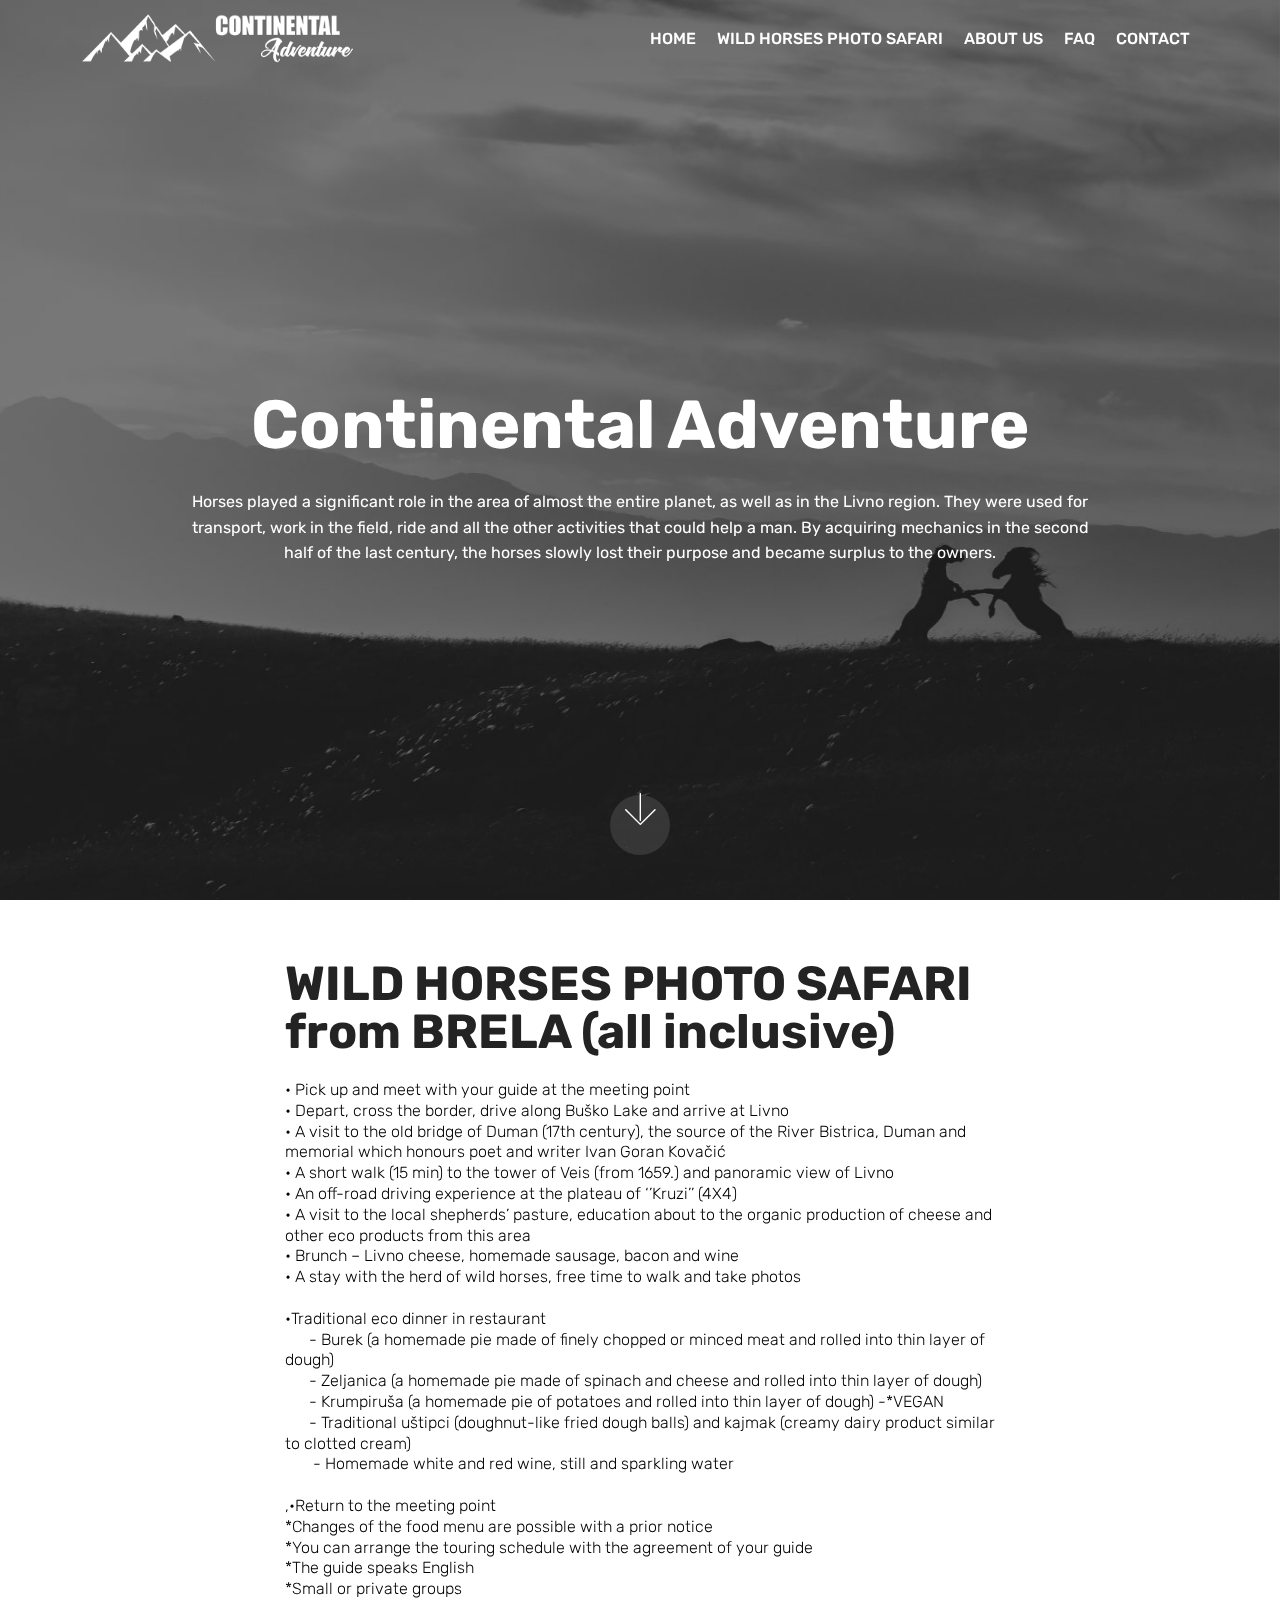
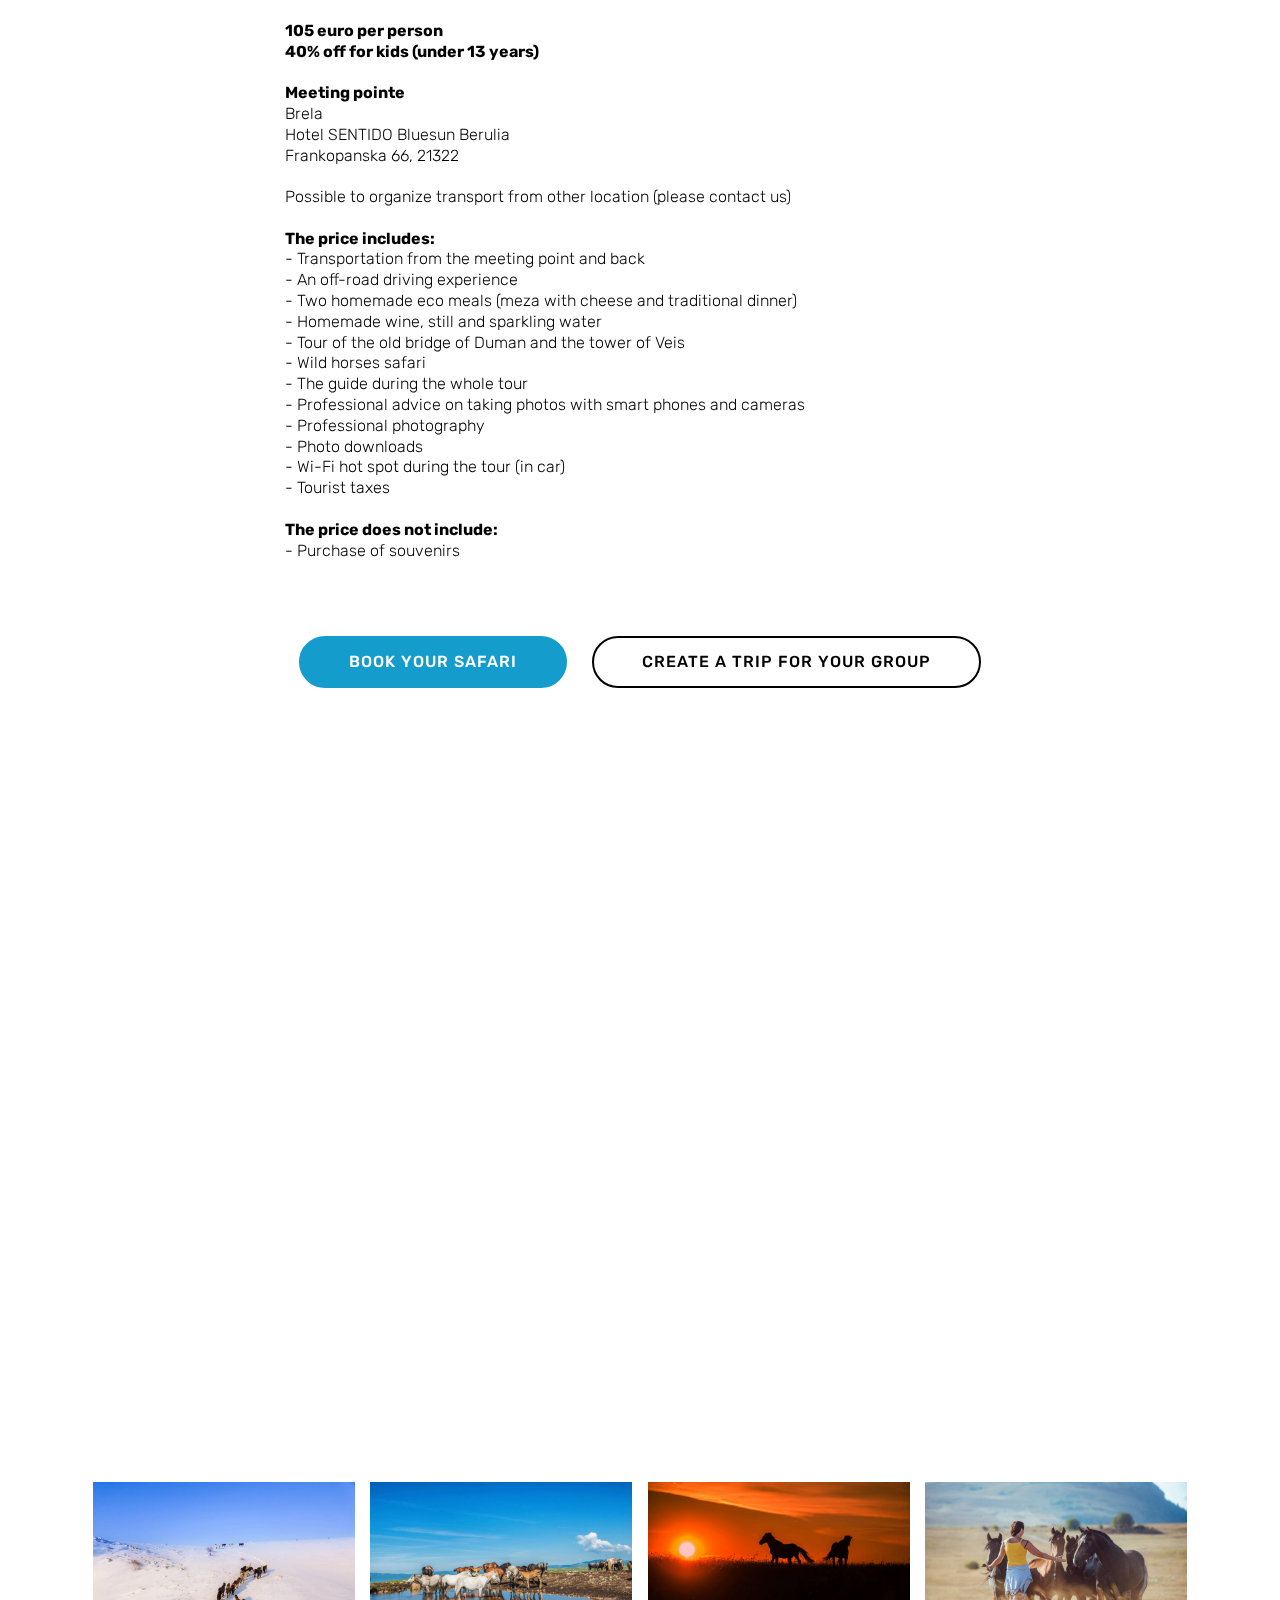
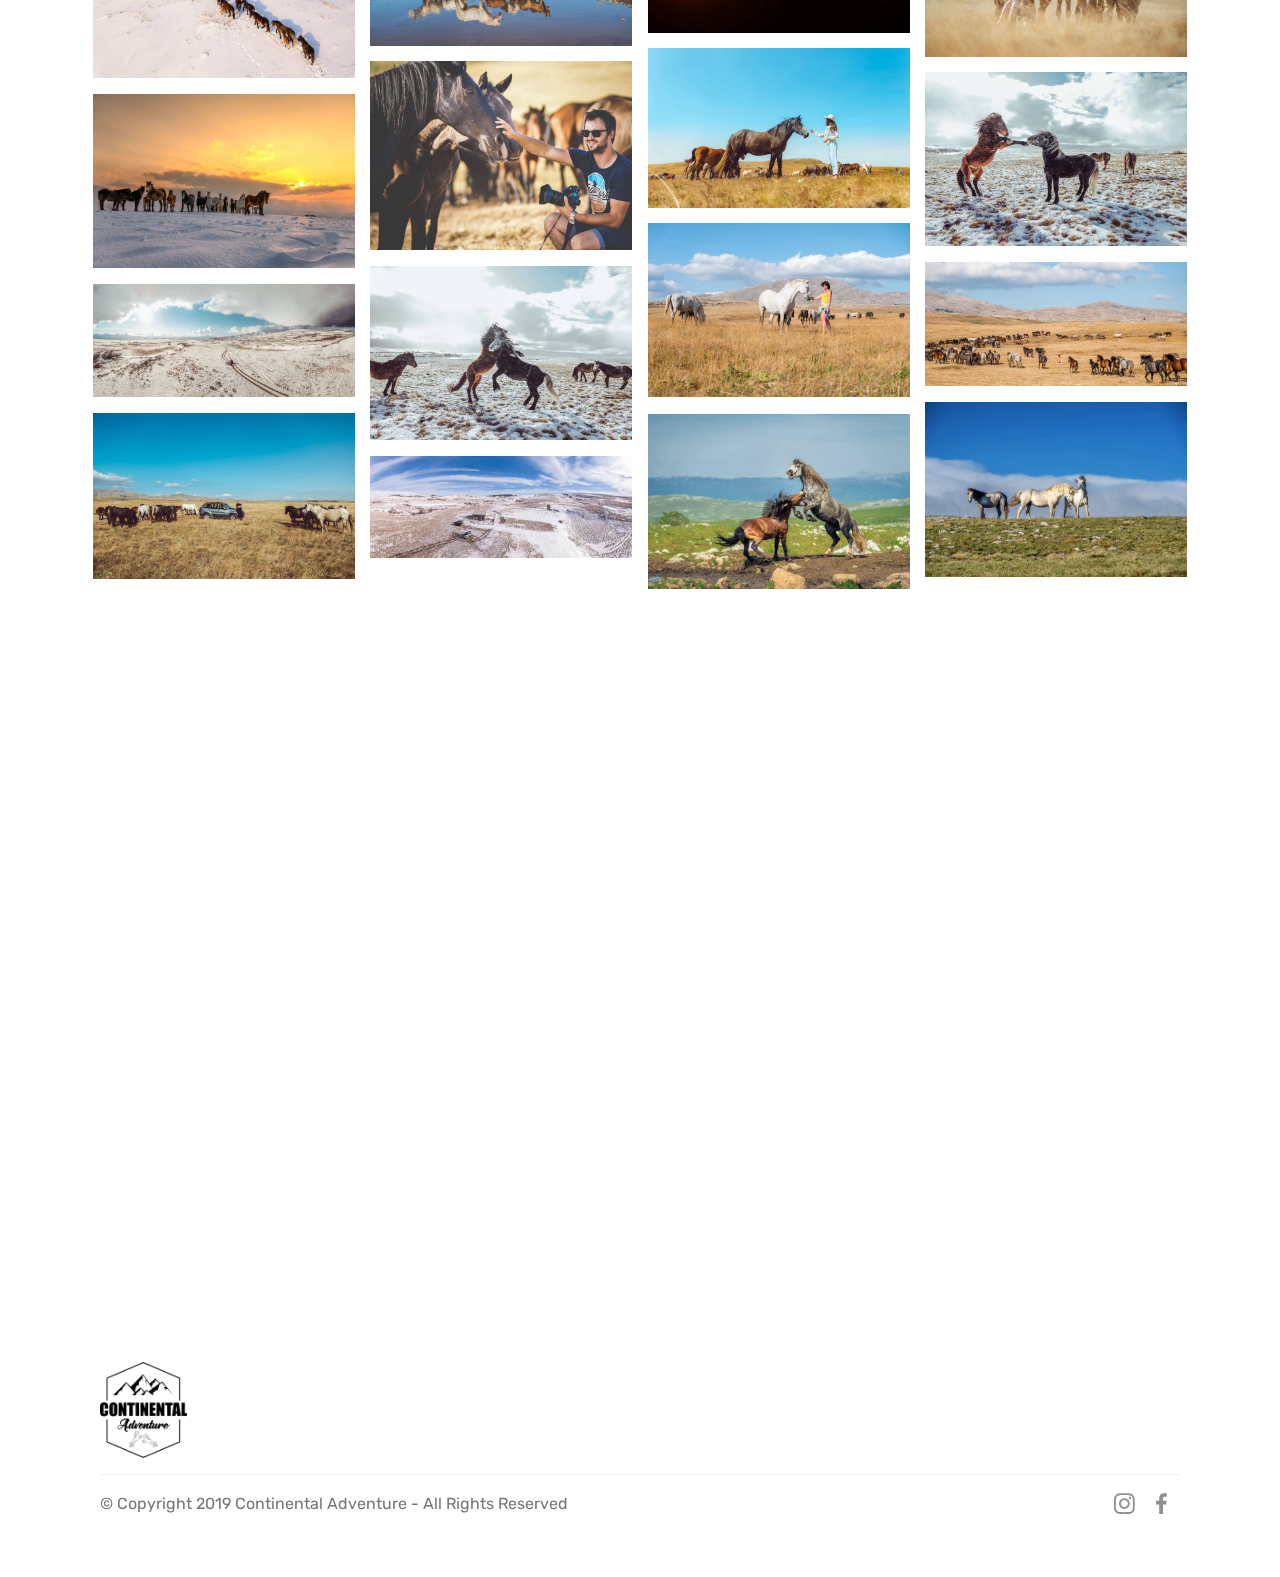
<file: safaribrela.html>
<!DOCTYPE html>
<html  >
<head>
  <!-- Site made with Mobirise Website Builder v4.10.7, https://mobirise.com -->
  <meta charset="UTF-8">
  <meta http-equiv="X-UA-Compatible" content="IE=edge">
  <meta name="generator" content="Mobirise v4.10.7, mobirise.com">
  <meta name="viewport" content="width=device-width, initial-scale=1, minimum-scale=1">
  <link rel="shortcut icon" href="assets/images/icon-128x128.png" type="image/x-icon">
  <meta name="description" content="Experience untouched nature and wildlife in Livno">
  
  <title>Wild horses photo safari From BRELA</title>
  <link rel="stylesheet" href="assets/web/assets/mobirise-icons/mobirise-icons.css">
  <link rel="stylesheet" href="assets/tether/tether.min.css">
  <link rel="stylesheet" href="assets/bootstrap/css/bootstrap.min.css">
  <link rel="stylesheet" href="assets/bootstrap/css/bootstrap-grid.min.css">
  <link rel="stylesheet" href="assets/bootstrap/css/bootstrap-reboot.min.css">
  <link rel="stylesheet" href="assets/gdpr-plugin/gdpr-styles.css">
  <link rel="stylesheet" href="assets/socicon/css/styles.css">
  <link rel="stylesheet" href="assets/dropdown/css/style.css">
  <link rel="stylesheet" href="assets/theme/css/style.css">
  <link rel="stylesheet" href="assets/gallery/style.css">
  <link rel="stylesheet" href="assets/mobirise/css/mbr-additional.css" type="text/css">
  
  
  
</head>
<body>
  <section class="menu cid-r0DqRMRSwE" once="menu" id="menu1-n">

    

    <nav class="navbar navbar-expand beta-menu navbar-dropdown align-items-center navbar-fixed-top navbar-toggleable-sm bg-color transparent">
        <button class="navbar-toggler navbar-toggler-right" type="button" data-toggle="collapse" data-target="#navbarSupportedContent" aria-controls="navbarSupportedContent" aria-expanded="false" aria-label="Toggle navigation">
            <div class="hamburger">
                <span></span>
                <span></span>
                <span></span>
                <span></span>
            </div>
        </button>
        <div class="menu-logo">
            <div class="navbar-brand">
                <span class="navbar-logo">
                    <a href="https://continentaladventure.net/">
                         <img src="assets/images/logo3-366x81.png" alt="Mobirise" title="" style="height: 3.8rem;">
                    </a>
                </span>
                
            </div>
        </div>
        <div class="collapse navbar-collapse" id="navbarSupportedContent">
            <ul class="navbar-nav nav-dropdown nav-right" data-app-modern-menu="true"><li class="nav-item">
                    <a class="nav-link link text-white display-4" href="https://www.continentaladventure.net/">
                        
                        HOME</a>
                </li>
                <li class="nav-item">
                    <a class="nav-link link text-white display-4" href="safari.html">
                        
                        WILD HORSES PHOTO SAFARI</a>
                </li><li class="nav-item"><a class="nav-link link text-white display-4" href="about.html">ABOUT US</a></li><li class="nav-item"><a class="nav-link link text-white display-4" href="faq.html">FAQ</a></li><li class="nav-item"><a class="nav-link link text-white display-4" href="contact.html">CONTACT</a></li></ul>
            
        </div>
    </nav>
</section>

<section class="engine"><a href="https://mobirise.info/t">amp templates</a></section><section class="cid-r0DGSISuz9 mbr-fullscreen mbr-parallax-background" id="header2-r">

    

    <div class="mbr-overlay" style="opacity: 0.5; background-color: rgb(0, 0, 0);"></div>

    <div class="container align-center">
        <div class="row justify-content-md-center">
            <div class="mbr-white col-md-10">
                <h1 class="mbr-section-title mbr-bold pb-3 mbr-fonts-style display-1">
                    
                <div><br></div><div>Continental Adventure</div></h1>
                
                <p class="mbr-text pb-3 mbr-fonts-style display-7">
                    Horses played a significant role in the area of almost the entire planet, as well as in the Livno region. They were used for transport, work in the field, ride and all the other activities that could help a man. By acquiring mechanics in the second half of the last century, the horses slowly lost their purpose and became surplus to the owners. 
                </p>
                
            </div>
        </div>
    </div>
    <div class="mbr-arrow hidden-sm-down" aria-hidden="true">
        <a href="#next">
            <i class="mbri-down mbr-iconfont"></i>
        </a>
    </div>
</section>

<section class="mbr-section content4 cid-r0DHLWB6SW" id="content4-s">

    

    <div class="container">
        <div class="media-container-row">
            <div class="title col-12 col-md-8">
                <h2 class="align-center pb-3 mbr-fonts-style display-2"><strong>WILD HORSES PHOTO SAFARI from BRELA (all inclusive)</strong></h2>
                <h3 class="mbr-section-subtitle align-center mbr-light mbr-fonts-style display-7"><div><div>• Pick up and meet with your guide at the meeting point 
</div></div><div>• Depart, cross the border, drive along Buško Lake and arrive at Livno
</div><div>• A visit to the old bridge of Duman (17th century), the source of the River Bistrica, Duman and memorial which honours poet and writer Ivan Goran Kovačić
</div><div>• A short walk (15 min) to the tower of Veis (from 1659.) and panoramic view of Livno
</div><div>• An off-road driving experience at the plateau of ‘’Kruzi’’ (4X4)
</div><div>• A visit to the local shepherds’ pasture, education about to the organic production of cheese and other eco products from this area
</div><div>• Brunch – Livno cheese, homemade sausage, bacon and wine
</div><div>• A stay with the herd of wild horses, free time to walk and take photos</div><br><div> 
</div><div>•Traditional eco dinner in restaurant
</div><div>&nbsp; &nbsp; &nbsp; - Burek (a homemade pie made of finely chopped or minced meat and rolled into thin layer of             dough)
</div><div>&nbsp; &nbsp; &nbsp; - Zeljanica (a homemade pie made of spinach and cheese and rolled into thin layer of dough) 
</div><div>&nbsp; &nbsp; &nbsp; - Krumpiruša (a homemade pie of potatoes and rolled into thin layer of dough) -*VEGAN
</div><div>&nbsp; &nbsp; &nbsp; - Traditional uštipci (doughnut-like fried dough balls) and kajmak (creamy dairy product similar           to clotted cream)
</div><div>&nbsp; &nbsp; &nbsp; &nbsp;- Homemade white and red wine, still and sparkling water</div><br><div>
</div><div>,•Return to the meeting point
</div><div>
</div><div>*Changes of the food menu are possible with a prior notice
</div><div>*You can arrange the touring schedule with the agreement of your guide
</div><div>*The guide speaks English
</div><div>*Small or private groups</div><br><div>
</div><div>
</div><div>
</div><div><strong>105 euro per person
</strong></div><div><strong>40% off for kids (under 13 years)</strong></div><br><div>  
</div><div>
</div><div><strong>Meeting pointe
</strong></div><div>
</div><div>Brela
</div><div>Hotel SENTIDO Bluesun Berulia
</div><div>Frankopanska 66, 21322</div><br><div>
</div><div>
</div><div>Possible to organize transport from other location (please contact us)</div><br><div>
</div><div>
</div><div><strong>The price includes:
</strong></div><div>
</div><div>- Transportation from the meeting point and back 
</div><div>- An off-road driving experience
</div><div>- Two homemade eco meals (meza with cheese and traditional dinner)
</div><div>- Homemade wine, still and sparkling water
</div><div>- Tour of the old bridge of Duman and the tower of Veis 
</div><div>-  Wild horses safari
</div><div>- The guide during the whole tour 
</div><div>- Professional advice on taking photos with smart phones and cameras
</div><div>- Professional photography
</div><div>- Photo downloads
</div><div>- Wi-Fi hot spot during the tour (in car) 
</div><div>- Tourist taxes</div><br><div>
</div><div>
</div><div>
</div><div><strong>The price does not include:
</strong></div><div>
</div><div>-  Purchase of souvenirs</div></h3>
                
            </div>
        </div>
    </div>
</section>

<section class="mbr-section content8 cid-rgRD3xiWi6" id="content8-1z">

    

    <div class="container">
        <div class="media-container-row title">
            <div class="col-12 col-md-8">
                <div class="mbr-section-btn align-center"><a class="btn btn-primary display-4" href="https://continentaladventure.net/portal/continental-adventure/">BOOK YOUR SAFARI</a>
                    <a class="btn btn-black-outline display-4" href="https://continentaladventure.net/portal/create-a-trip-for-your-group/">CREATE A TRIP FOR YOUR GROUP</a></div>
            </div>
        </div>
    </div>
</section>

<section class="cid-rgRCyqzK6m" id="video2-1x">

    
    
    <figure class="mbr-figure align-center">
        <div class="video-block" style="width: 100%;">
            <div><iframe class="mbr-embedded-video" src="https://www.youtube.com/embed/xEo0elW4lQo?rel=0&amp;amp;showinfo=0&amp;autoplay=0&amp;loop=1&amp;playlist=xEo0elW4lQo" width="1280" height="720" frameborder="0" allowfullscreen></iframe></div>
        </div>
    </figure>
</section>

<section class="mbr-gallery mbr-slider-carousel cid-r0DIrX2z7f" id="gallery3-t">

    

    <div class="container">
        <div><!-- Filter --><!-- Gallery --><div class="mbr-gallery-row"><div class="mbr-gallery-layout-default"><div><div><div class="mbr-gallery-item mbr-gallery-item--p1" data-video-url="false" data-tags="Awesome"><div href="#lb-gallery3-t" data-slide-to="0" data-toggle="modal"><img src="assets/images/dji-0016-edit-2000x1499-800x600.jpg" alt="" title=""><span class="icon-focus"></span></div></div><div class="mbr-gallery-item mbr-gallery-item--p1" data-video-url="false" data-tags="Responsive"><div href="#lb-gallery3-t" data-slide-to="1" data-toggle="modal"><img src="assets/images/fm2-7639-edit-2000x1250-800x500.jpg" alt="" title=""><span class="icon-focus"></span></div></div><div class="mbr-gallery-item mbr-gallery-item--p1" data-video-url="false" data-tags="Creative"><div href="#lb-gallery3-t" data-slide-to="2" data-toggle="modal"><img src="assets/images/fm2-9755-2000x1151-800x460.jpg" alt="" title=""><span class="icon-focus"></span></div></div><div class="mbr-gallery-item mbr-gallery-item--p1" data-video-url="false" data-tags="Animated"><div href="#lb-gallery3-t" data-slide-to="3" data-toggle="modal"><img src="assets/images/fm7-7371-2000x1335-800x534.jpg" alt="" title=""><span class="icon-focus"></span></div></div><div class="mbr-gallery-item mbr-gallery-item--p1" data-video-url="false" data-tags="Awesome"><div href="#lb-gallery3-t" data-slide-to="4" data-toggle="modal"><img src="assets/images/l1030396-2000x1221-800x488.jpg" alt="" title=""><span class="icon-focus"></span></div></div><div class="mbr-gallery-item mbr-gallery-item--p1" data-video-url="false" data-tags="Awesome"><div href="#lb-gallery3-t" data-slide-to="5" data-toggle="modal"><img src="assets/images/fm7-7425-2000x1447-800x579.jpg" alt="" title=""><span class="icon-focus"></span></div></div><div class="mbr-gallery-item mbr-gallery-item--p1" data-video-url="false" data-tags="Responsive"><div href="#lb-gallery3-t" data-slide-to="6" data-toggle="modal"><img src="assets/images/l1050648-edit-2000x1333-800x533.jpg" alt="" title=""><span class="icon-focus"></span></div></div><div class="mbr-gallery-item mbr-gallery-item--p1" data-video-url="false" data-tags="Animated"><div href="#lb-gallery3-t" data-slide-to="7" data-toggle="modal"><img src="assets/images/l1120650-edit-2000x1333-800x533.jpg" alt="" title=""><span class="icon-focus"></span></div></div><div class="mbr-gallery-item mbr-gallery-item--p1" data-video-url="false" data-tags="Animated"><div href="#lb-gallery3-t" data-slide-to="8" data-toggle="modal"><img src="assets/images/l1040221-2000x1333-800x533.jpg" alt="" title=""><span class="icon-focus"></span></div></div><div class="mbr-gallery-item mbr-gallery-item--p1" data-video-url="false" data-tags="Animated"><div href="#lb-gallery3-t" data-slide-to="9" data-toggle="modal"><img src="assets/images/l1040255-2000x944-800x378.jpg" alt="" title=""><span class="icon-focus"></span></div></div><div class="mbr-gallery-item mbr-gallery-item--p1" data-video-url="false" data-tags="Animated"><div href="#lb-gallery3-t" data-slide-to="10" data-toggle="modal"><img src="assets/images/l1050640-2000x1333-800x533.jpg" alt="" title=""><span class="icon-focus"></span></div></div><div class="mbr-gallery-item mbr-gallery-item--p1" data-video-url="false" data-tags="Animated"><div href="#lb-gallery3-t" data-slide-to="11" data-toggle="modal"><img src="assets/images/dji-0019-pano-2000x865-800x346.jpg" alt="" title=""><span class="icon-focus"></span></div></div><div class="mbr-gallery-item mbr-gallery-item--p1" data-video-url="false" data-tags="Animated"><div href="#lb-gallery3-t" data-slide-to="12" data-toggle="modal"><img src="assets/images/fm7-8409-edit-2-2000x1335-800x534.jpg" alt="" title=""><span class="icon-focus"></span></div></div><div class="mbr-gallery-item mbr-gallery-item--p1" data-video-url="false" data-tags="Animated"><div href="#lb-gallery3-t" data-slide-to="13" data-toggle="modal"><img src="assets/images/l1040192-2000x1266-800x506.jpg" alt="" title=""><span class="icon-focus"></span></div></div><div class="mbr-gallery-item mbr-gallery-item--p1" data-video-url="false" data-tags="Animated"><div href="#lb-gallery3-t" data-slide-to="14" data-toggle="modal"><img src="assets/images/naslovnica-2-2000x1335-800x534.jpg" alt="" title=""><span class="icon-focus"></span></div></div><div class="mbr-gallery-item mbr-gallery-item--p1" data-video-url="false" data-tags="Animated"><div href="#lb-gallery3-t" data-slide-to="15" data-toggle="modal"><img src="assets/images/dji-0052-pano-2000x777-800x311.jpg" alt="" title=""><span class="icon-focus"></span></div></div></div></div><div class="clearfix"></div></div></div><!-- Lightbox --><div data-app-prevent-settings="" class="mbr-slider modal fade carousel slide" tabindex="-1" data-keyboard="true" data-interval="false" id="lb-gallery3-t"><div class="modal-dialog"><div class="modal-content"><div class="modal-body"><div class="carousel-inner"><div class="carousel-item"><img src="assets/images/dji-0016-edit-2000x1499.jpg" alt="" title=""></div><div class="carousel-item"><img src="assets/images/fm2-7639-edit-2000x1250.jpg" alt="" title=""></div><div class="carousel-item"><img src="assets/images/fm2-9755-2000x1151.jpg" alt="" title=""></div><div class="carousel-item"><img src="assets/images/fm7-7371-2000x1335.jpg" alt="" title=""></div><div class="carousel-item"><img src="assets/images/l1030396-2000x1221.jpg" alt="" title=""></div><div class="carousel-item"><img src="assets/images/fm7-7425-2000x1447.jpg" alt="" title=""></div><div class="carousel-item"><img src="assets/images/l1050648-edit-2000x1333.jpg" alt="" title=""></div><div class="carousel-item"><img src="assets/images/l1120650-edit-2000x1333.jpg" alt="" title=""></div><div class="carousel-item"><img src="assets/images/l1040221-2000x1333.jpg" alt="" title=""></div><div class="carousel-item"><img src="assets/images/l1040255-2000x944.jpg" alt="" title=""></div><div class="carousel-item"><img src="assets/images/l1050640-2000x1333.jpg" alt="" title=""></div><div class="carousel-item"><img src="assets/images/dji-0019-pano-2000x865.jpg" alt="" title=""></div><div class="carousel-item"><img src="assets/images/fm7-8409-edit-2-2000x1335.jpg" alt="" title=""></div><div class="carousel-item"><img src="assets/images/l1040192-2000x1266.jpg" alt="" title=""></div><div class="carousel-item"><img src="assets/images/naslovnica-2-2000x1335.jpg" alt="" title=""></div><div class="carousel-item active"><img src="assets/images/dji-0052-pano-2000x777.jpg" alt="" title=""></div></div><a class="carousel-control carousel-control-prev" role="button" data-slide="prev" href="#lb-gallery3-t"><span class="mbri-left mbr-iconfont" aria-hidden="true"></span><span class="sr-only">Previous</span></a><a class="carousel-control carousel-control-next" role="button" data-slide="next" href="#lb-gallery3-t"><span class="mbri-right mbr-iconfont" aria-hidden="true"></span><span class="sr-only">Next</span></a><a class="close" href="#" role="button" data-dismiss="modal"><span class="sr-only">Close</span></a></div></div></div></div></div>
    </div>

</section>

<section class="cid-r0DNNpRKNe" id="video1-u">

    
    
    <figure class="mbr-figure align-center">
        <div class="video-block" style="width: 66%;">
            <div><iframe class="mbr-embedded-video" src="https://www.youtube.com/embed/TwOEYUmVNdg?rel=0&amp;amp;showinfo=0&amp;autoplay=0&amp;loop=1&amp;playlist=TwOEYUmVNdg" width="1280" height="720" frameborder="0" allowfullscreen></iframe></div>
        </div>
    </figure>
</section>

<section class="cid-rfWdX4Gwdv" id="footer5-1t">

    

    

    <div class="container">
        <div class="media-container-row">
            <div class="col-md-3">
                <div class="media-wrap">
                    <a href="https://www.continentaladventure.net">
                       <img src="assets/images/marin-logo-192x213.png" alt="Mobirise" title="">
                    </a>
                </div>
            </div>
            <div class="col-md-9">
                <p class="mbr-text align-right links mbr-fonts-style display-7"></p>
            </div>
        </div>
        <div class="footer-lower">
            <div class="media-container-row">
                <div class="col-md-12">
                    <hr>
                </div>
            </div>
            <div class="media-container-row mbr-white">
                <div class="col-md-6 copyright">
                    <p class="mbr-text mbr-fonts-style display-7">
                        © Copyright 2019 Continental Adventure - All Rights Reserved
                    </p>
                </div>
                <div class="col-md-6">
                    <div class="social-list align-right">
                        <div class="soc-item">
                            <a href="https://www.instagram.com/continental.adventure/" target="_blank">
                                <span class="mbr-iconfont mbr-iconfont-social socicon-instagram socicon"></span>
                            </a>
                        </div>
                        <div class="soc-item">
                            <a href="https://www.facebook.com/continentaladventure/" target="_blank">
                                <span class="mbr-iconfont mbr-iconfont-social socicon-facebook socicon"></span>
                            </a>
                        </div>
                        
                        
                        
                        
                    </div>
                </div>
            </div>
        </div>
    </div>
</section>


  <script src="assets/web/assets/jquery/jquery.min.js"></script>
  <script src="assets/popper/popper.min.js"></script>
  <script src="assets/tether/tether.min.js"></script>
  <script src="assets/bootstrap/js/bootstrap.min.js"></script>
  <script src="assets/smoothscroll/smooth-scroll.js"></script>
  <script src="assets/parallax/jarallax.min.js"></script>
  <script src="assets/bootstrapcarouselswipe/bootstrap-carousel-swipe.js"></script>
  <script src="assets/touchswipe/jquery.touch-swipe.min.js"></script>
  <script src="assets/vimeoplayer/jquery.mb.vimeo_player.js"></script>
  <script src="assets/dropdown/js/nav-dropdown.js"></script>
  <script src="assets/dropdown/js/navbar-dropdown.js"></script>
  <script src="assets/masonry/masonry.pkgd.min.js"></script>
  <script src="assets/imagesloaded/imagesloaded.pkgd.min.js"></script>
  <script src="assets/theme/js/script.js"></script>
  <script src="assets/slidervideo/script.js"></script>
  <script src="assets/gallery/player.min.js"></script>
  <script src="assets/gallery/script.js"></script>
  
  
</body>
</html>
</file>
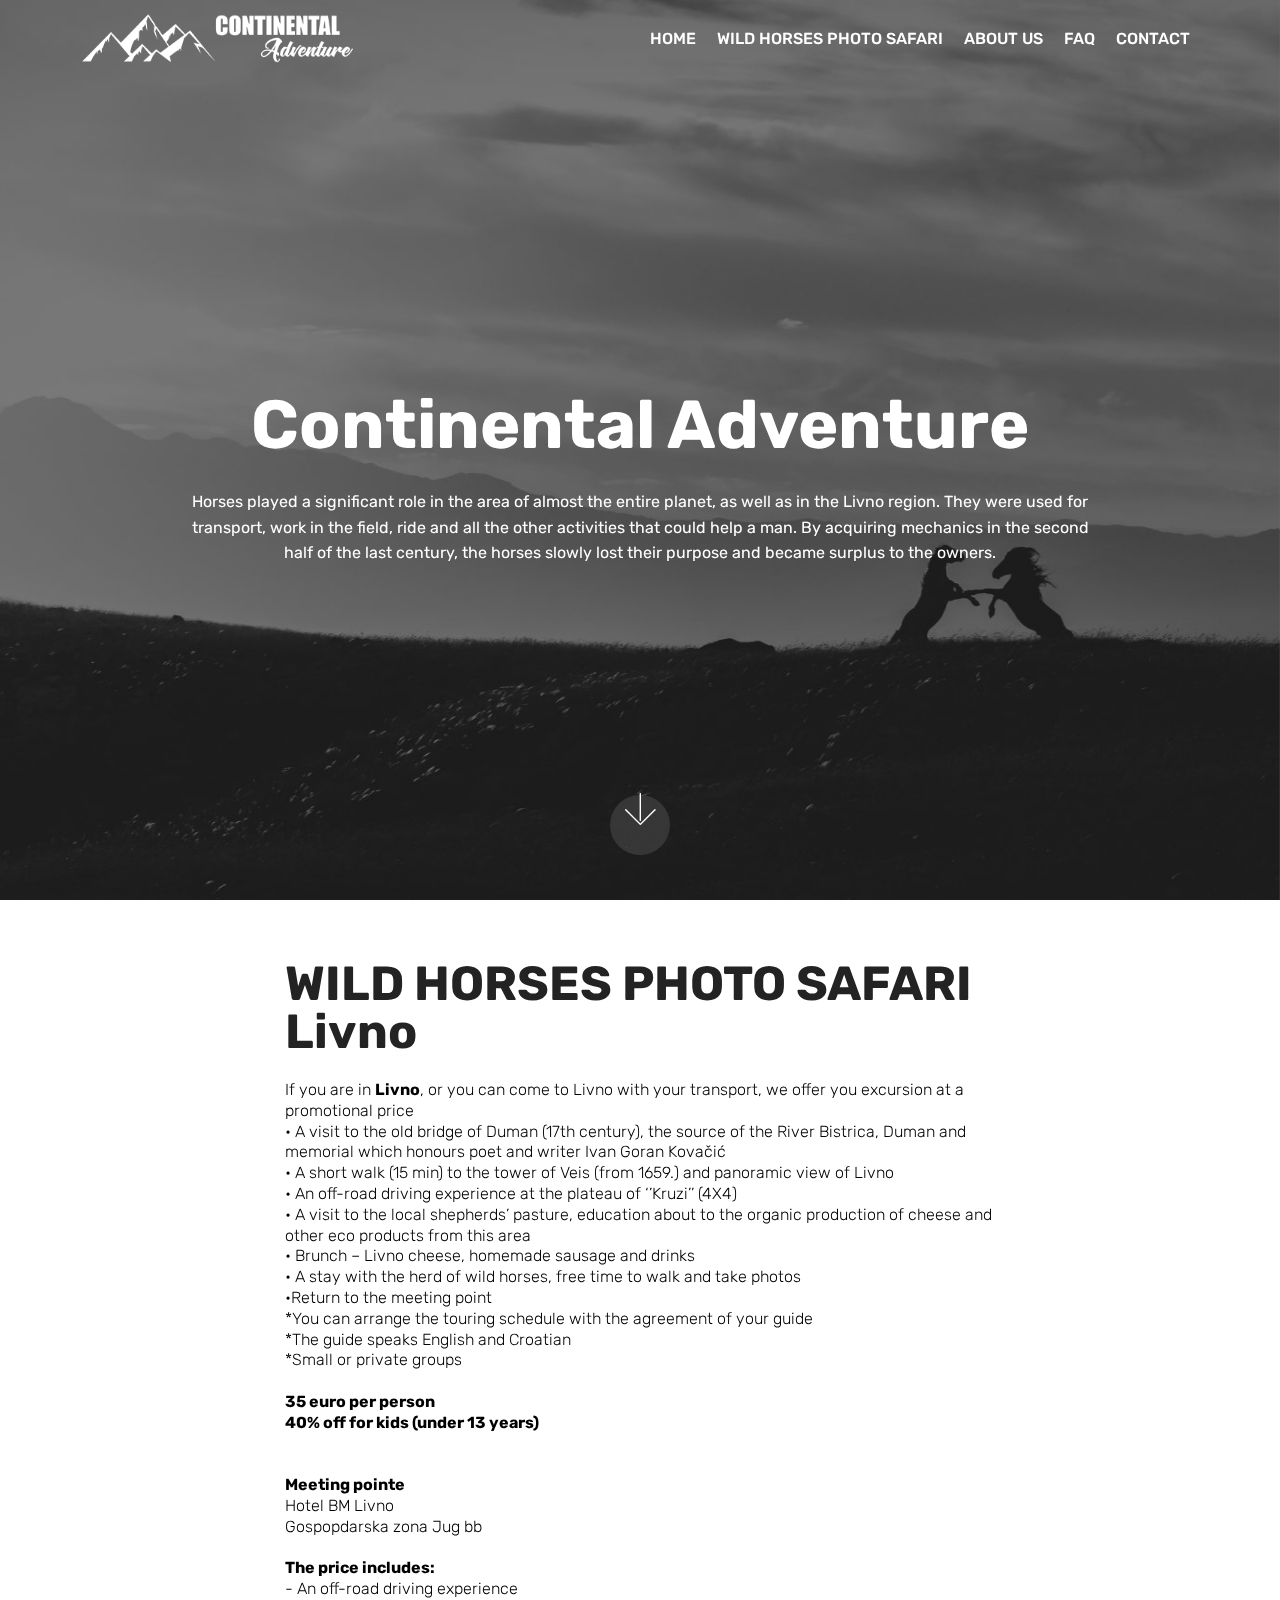
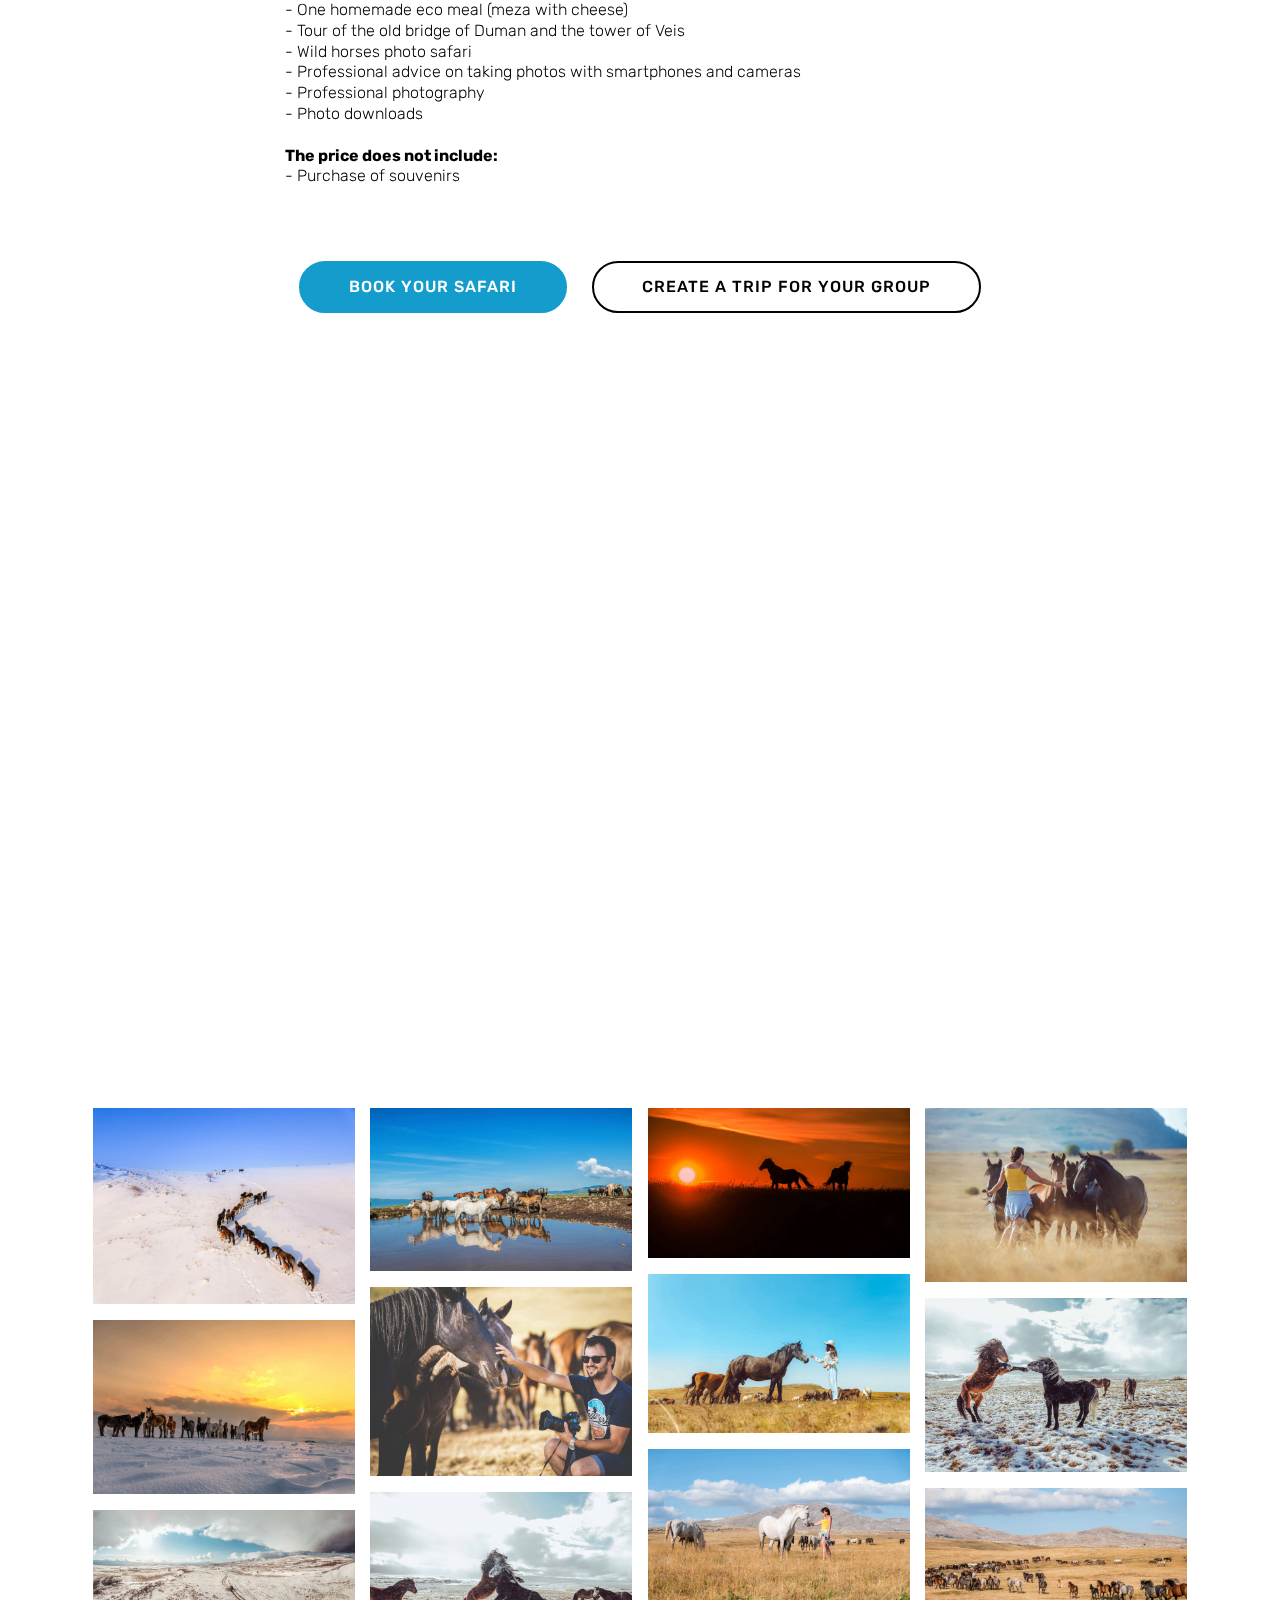
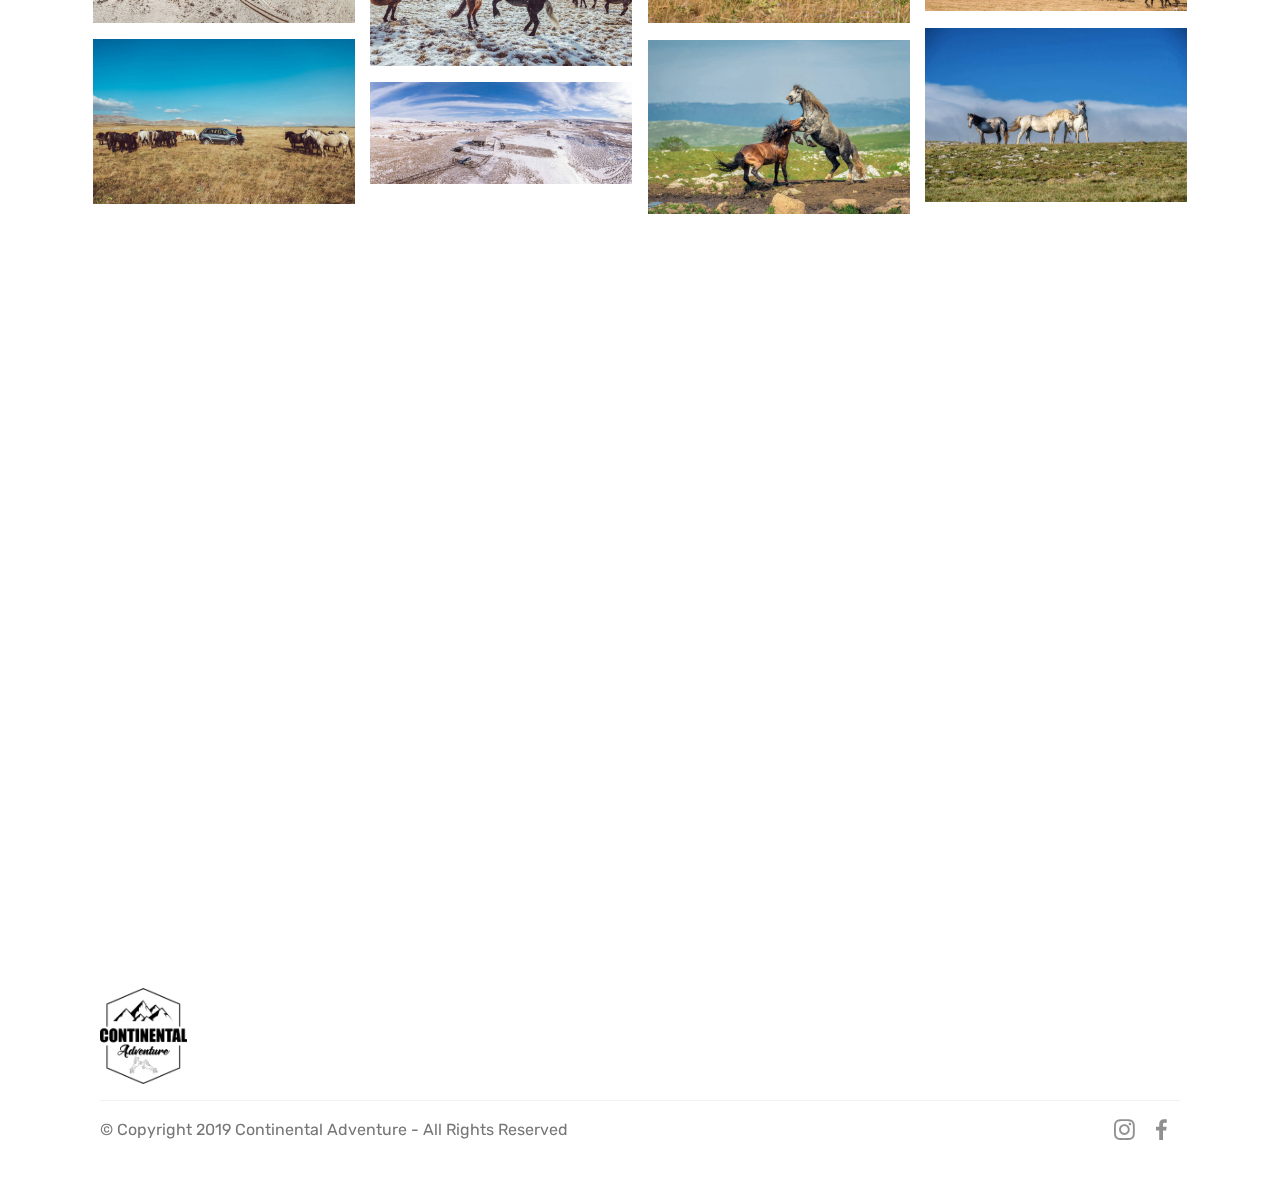
<file: safarilivno.html>
<!DOCTYPE html>
<html  >
<head>
  <!-- Site made with Mobirise Website Builder v4.10.7, https://mobirise.com -->
  <meta charset="UTF-8">
  <meta http-equiv="X-UA-Compatible" content="IE=edge">
  <meta name="generator" content="Mobirise v4.10.7, mobirise.com">
  <meta name="viewport" content="width=device-width, initial-scale=1, minimum-scale=1">
  <link rel="shortcut icon" href="assets/images/icon-128x128.png" type="image/x-icon">
  <meta name="description" content="Experience untouched nature and wildlife in Livno">
  
  <title>Wild horser photo &nbsp;safari LIVNO</title>
  <link rel="stylesheet" href="assets/web/assets/mobirise-icons/mobirise-icons.css">
  <link rel="stylesheet" href="assets/tether/tether.min.css">
  <link rel="stylesheet" href="assets/bootstrap/css/bootstrap.min.css">
  <link rel="stylesheet" href="assets/bootstrap/css/bootstrap-grid.min.css">
  <link rel="stylesheet" href="assets/bootstrap/css/bootstrap-reboot.min.css">
  <link rel="stylesheet" href="assets/gdpr-plugin/gdpr-styles.css">
  <link rel="stylesheet" href="assets/socicon/css/styles.css">
  <link rel="stylesheet" href="assets/dropdown/css/style.css">
  <link rel="stylesheet" href="assets/theme/css/style.css">
  <link rel="stylesheet" href="assets/gallery/style.css">
  <link rel="stylesheet" href="assets/mobirise/css/mbr-additional.css" type="text/css">
  
  
  
</head>
<body>
  <section class="menu cid-r0DqRMRSwE" once="menu" id="menu1-n">

    

    <nav class="navbar navbar-expand beta-menu navbar-dropdown align-items-center navbar-fixed-top navbar-toggleable-sm bg-color transparent">
        <button class="navbar-toggler navbar-toggler-right" type="button" data-toggle="collapse" data-target="#navbarSupportedContent" aria-controls="navbarSupportedContent" aria-expanded="false" aria-label="Toggle navigation">
            <div class="hamburger">
                <span></span>
                <span></span>
                <span></span>
                <span></span>
            </div>
        </button>
        <div class="menu-logo">
            <div class="navbar-brand">
                <span class="navbar-logo">
                    <a href="https://continentaladventure.net/">
                         <img src="assets/images/logo3-366x81.png" alt="Mobirise" title="" style="height: 3.8rem;">
                    </a>
                </span>
                
            </div>
        </div>
        <div class="collapse navbar-collapse" id="navbarSupportedContent">
            <ul class="navbar-nav nav-dropdown nav-right" data-app-modern-menu="true"><li class="nav-item">
                    <a class="nav-link link text-white display-4" href="https://www.continentaladventure.net/">
                        
                        HOME</a>
                </li>
                <li class="nav-item">
                    <a class="nav-link link text-white display-4" href="safari.html">
                        
                        WILD HORSES PHOTO SAFARI</a>
                </li><li class="nav-item"><a class="nav-link link text-white display-4" href="about.html">ABOUT US</a></li><li class="nav-item"><a class="nav-link link text-white display-4" href="faq.html">FAQ</a></li><li class="nav-item"><a class="nav-link link text-white display-4" href="contact.html">CONTACT</a></li></ul>
            
        </div>
    </nav>
</section>

<section class="engine"><a href="https://mobirise.info/i">free web creation software</a></section><section class="cid-r0DGSISuz9 mbr-fullscreen mbr-parallax-background" id="header2-r">

    

    <div class="mbr-overlay" style="opacity: 0.5; background-color: rgb(0, 0, 0);"></div>

    <div class="container align-center">
        <div class="row justify-content-md-center">
            <div class="mbr-white col-md-10">
                <h1 class="mbr-section-title mbr-bold pb-3 mbr-fonts-style display-1">
                    
                <div><br></div><div>Continental Adventure</div></h1>
                
                <p class="mbr-text pb-3 mbr-fonts-style display-7">
                    Horses played a significant role in the area of almost the entire planet, as well as in the Livno region. They were used for transport, work in the field, ride and all the other activities that could help a man. By acquiring mechanics in the second half of the last century, the horses slowly lost their purpose and became surplus to the owners. 
                </p>
                
            </div>
        </div>
    </div>
    <div class="mbr-arrow hidden-sm-down" aria-hidden="true">
        <a href="#next">
            <i class="mbri-down mbr-iconfont"></i>
        </a>
    </div>
</section>

<section class="mbr-section content4 cid-r0DHLWB6SW" id="content4-s">

    

    <div class="container">
        <div class="media-container-row">
            <div class="title col-12 col-md-8">
                <h2 class="align-center pb-3 mbr-fonts-style display-2"><strong>WILD HORSES PHOTO SAFARI Livno</strong></h2>
                <h3 class="mbr-section-subtitle align-center mbr-light mbr-fonts-style display-7"><div><div>If you are in <strong>Livno</strong>, or you can come to Livno with your transport, we offer you excursion at a promotional price
</div></div><div>
</div><div>• A visit to the old bridge of Duman (17th century), the source of the River Bistrica, Duman and memorial which honours poet and writer Ivan Goran Kovačić
</div><div>• A short walk (15 min) to the tower of Veis (from 1659.) and panoramic view of Livno
</div><div>• An off-road driving experience at the plateau of ‘’Kruzi’’ (4X4)
</div><div>• A visit to the local shepherds’ pasture, education about to the organic production of cheese and other eco products from this area
</div><div>• Brunch – Livno cheese, homemade sausage and drinks
</div><div>• A stay with the herd of wild horses, free time to walk and take photos 
</div><div>•Return to the meeting point
</div><div>
</div><div>*You can arrange the touring schedule with the agreement of your guide
</div><div>*The guide speaks English and Croatian
</div><div>*Small or private groups</div><br><div>
</div><div>
</div><div>
</div><div><strong>35 euro per person
</strong></div><div><strong>40% off for kids (under 13 years)</strong></div><br><div><strong><br></strong>  
</div><div>
</div><div><strong>Meeting pointe
</strong></div><div>Hotel BM Livno
</div><div>Gospopdarska zona Jug bb</div><br><div>
</div><div>
</div><div>
</div><div><strong>The price includes:</strong></div><div>- An off-road driving experience
</div><div>- One homemade eco meal (meza with cheese)
</div><div>- Tour of the old bridge of Duman and the tower of Veis 
</div><div>-  Wild horses photo safari 
</div><div>- Professional advice on taking photos with smartphones and cameras
</div><div>- Professional photography
</div><div>- Photo downloads</div><br><div>
</div><div>
</div><div>
</div><div><strong>The price does not include:
</strong></div><div>
</div><div>-  Purchase of souvenirs</div></h3>
                
            </div>
        </div>
    </div>
</section>

<section class="mbr-section content8 cid-rgRD3xiWi6" id="content8-1z">

    

    <div class="container">
        <div class="media-container-row title">
            <div class="col-12 col-md-8">
                <div class="mbr-section-btn align-center"><a class="btn btn-primary display-4" href="https://continentaladventure.net/portal/continental-adventure/">BOOK YOUR SAFARI</a>
                    <a class="btn btn-black-outline display-4" href="https://continentaladventure.net/portal/create-a-trip-for-your-group/">CREATE A TRIP FOR YOUR GROUP</a></div>
            </div>
        </div>
    </div>
</section>

<section class="cid-rgRCyqzK6m" id="video2-1x">

    
    
    <figure class="mbr-figure align-center">
        <div class="video-block" style="width: 100%;">
            <div><iframe class="mbr-embedded-video" src="https://www.youtube.com/embed/xEo0elW4lQo?rel=0&amp;amp;showinfo=0&amp;autoplay=0&amp;loop=1&amp;playlist=xEo0elW4lQo" width="1280" height="720" frameborder="0" allowfullscreen></iframe></div>
        </div>
    </figure>
</section>

<section class="mbr-gallery mbr-slider-carousel cid-r0DIrX2z7f" id="gallery3-t">

    

    <div class="container">
        <div><!-- Filter --><!-- Gallery --><div class="mbr-gallery-row"><div class="mbr-gallery-layout-default"><div><div><div class="mbr-gallery-item mbr-gallery-item--p1" data-video-url="false" data-tags="Awesome"><div href="#lb-gallery3-t" data-slide-to="0" data-toggle="modal"><img src="assets/images/dji-0016-edit-2000x1499-800x600.jpg" alt="" title=""><span class="icon-focus"></span></div></div><div class="mbr-gallery-item mbr-gallery-item--p1" data-video-url="false" data-tags="Responsive"><div href="#lb-gallery3-t" data-slide-to="1" data-toggle="modal"><img src="assets/images/fm2-7639-edit-2000x1250-800x500.jpg" alt="" title=""><span class="icon-focus"></span></div></div><div class="mbr-gallery-item mbr-gallery-item--p1" data-video-url="false" data-tags="Creative"><div href="#lb-gallery3-t" data-slide-to="2" data-toggle="modal"><img src="assets/images/fm2-9755-2000x1151-800x460.jpg" alt="" title=""><span class="icon-focus"></span></div></div><div class="mbr-gallery-item mbr-gallery-item--p1" data-video-url="false" data-tags="Animated"><div href="#lb-gallery3-t" data-slide-to="3" data-toggle="modal"><img src="assets/images/fm7-7371-2000x1335-800x534.jpg" alt="" title=""><span class="icon-focus"></span></div></div><div class="mbr-gallery-item mbr-gallery-item--p1" data-video-url="false" data-tags="Awesome"><div href="#lb-gallery3-t" data-slide-to="4" data-toggle="modal"><img src="assets/images/l1030396-2000x1221-800x488.jpg" alt="" title=""><span class="icon-focus"></span></div></div><div class="mbr-gallery-item mbr-gallery-item--p1" data-video-url="false" data-tags="Awesome"><div href="#lb-gallery3-t" data-slide-to="5" data-toggle="modal"><img src="assets/images/fm7-7425-2000x1447-800x579.jpg" alt="" title=""><span class="icon-focus"></span></div></div><div class="mbr-gallery-item mbr-gallery-item--p1" data-video-url="false" data-tags="Responsive"><div href="#lb-gallery3-t" data-slide-to="6" data-toggle="modal"><img src="assets/images/l1050648-edit-2000x1333-800x533.jpg" alt="" title=""><span class="icon-focus"></span></div></div><div class="mbr-gallery-item mbr-gallery-item--p1" data-video-url="false" data-tags="Animated"><div href="#lb-gallery3-t" data-slide-to="7" data-toggle="modal"><img src="assets/images/l1120650-edit-2000x1333-800x533.jpg" alt="" title=""><span class="icon-focus"></span></div></div><div class="mbr-gallery-item mbr-gallery-item--p1" data-video-url="false" data-tags="Animated"><div href="#lb-gallery3-t" data-slide-to="8" data-toggle="modal"><img src="assets/images/l1040221-2000x1333-800x533.jpg" alt="" title=""><span class="icon-focus"></span></div></div><div class="mbr-gallery-item mbr-gallery-item--p1" data-video-url="false" data-tags="Animated"><div href="#lb-gallery3-t" data-slide-to="9" data-toggle="modal"><img src="assets/images/l1040255-2000x944-800x378.jpg" alt="" title=""><span class="icon-focus"></span></div></div><div class="mbr-gallery-item mbr-gallery-item--p1" data-video-url="false" data-tags="Animated"><div href="#lb-gallery3-t" data-slide-to="10" data-toggle="modal"><img src="assets/images/l1050640-2000x1333-800x533.jpg" alt="" title=""><span class="icon-focus"></span></div></div><div class="mbr-gallery-item mbr-gallery-item--p1" data-video-url="false" data-tags="Animated"><div href="#lb-gallery3-t" data-slide-to="11" data-toggle="modal"><img src="assets/images/dji-0019-pano-2000x865-800x346.jpg" alt="" title=""><span class="icon-focus"></span></div></div><div class="mbr-gallery-item mbr-gallery-item--p1" data-video-url="false" data-tags="Animated"><div href="#lb-gallery3-t" data-slide-to="12" data-toggle="modal"><img src="assets/images/fm7-8409-edit-2-2000x1335-800x534.jpg" alt="" title=""><span class="icon-focus"></span></div></div><div class="mbr-gallery-item mbr-gallery-item--p1" data-video-url="false" data-tags="Animated"><div href="#lb-gallery3-t" data-slide-to="13" data-toggle="modal"><img src="assets/images/l1040192-2000x1266-800x506.jpg" alt="" title=""><span class="icon-focus"></span></div></div><div class="mbr-gallery-item mbr-gallery-item--p1" data-video-url="false" data-tags="Animated"><div href="#lb-gallery3-t" data-slide-to="14" data-toggle="modal"><img src="assets/images/naslovnica-2-2000x1335-800x534.jpg" alt="" title=""><span class="icon-focus"></span></div></div><div class="mbr-gallery-item mbr-gallery-item--p1" data-video-url="false" data-tags="Animated"><div href="#lb-gallery3-t" data-slide-to="15" data-toggle="modal"><img src="assets/images/dji-0052-pano-2000x777-800x311.jpg" alt="" title=""><span class="icon-focus"></span></div></div></div></div><div class="clearfix"></div></div></div><!-- Lightbox --><div data-app-prevent-settings="" class="mbr-slider modal fade carousel slide" tabindex="-1" data-keyboard="true" data-interval="false" id="lb-gallery3-t"><div class="modal-dialog"><div class="modal-content"><div class="modal-body"><div class="carousel-inner"><div class="carousel-item"><img src="assets/images/dji-0016-edit-2000x1499.jpg" alt="" title=""></div><div class="carousel-item"><img src="assets/images/fm2-7639-edit-2000x1250.jpg" alt="" title=""></div><div class="carousel-item"><img src="assets/images/fm2-9755-2000x1151.jpg" alt="" title=""></div><div class="carousel-item"><img src="assets/images/fm7-7371-2000x1335.jpg" alt="" title=""></div><div class="carousel-item"><img src="assets/images/l1030396-2000x1221.jpg" alt="" title=""></div><div class="carousel-item"><img src="assets/images/fm7-7425-2000x1447.jpg" alt="" title=""></div><div class="carousel-item"><img src="assets/images/l1050648-edit-2000x1333.jpg" alt="" title=""></div><div class="carousel-item"><img src="assets/images/l1120650-edit-2000x1333.jpg" alt="" title=""></div><div class="carousel-item"><img src="assets/images/l1040221-2000x1333.jpg" alt="" title=""></div><div class="carousel-item"><img src="assets/images/l1040255-2000x944.jpg" alt="" title=""></div><div class="carousel-item"><img src="assets/images/l1050640-2000x1333.jpg" alt="" title=""></div><div class="carousel-item"><img src="assets/images/dji-0019-pano-2000x865.jpg" alt="" title=""></div><div class="carousel-item"><img src="assets/images/fm7-8409-edit-2-2000x1335.jpg" alt="" title=""></div><div class="carousel-item"><img src="assets/images/l1040192-2000x1266.jpg" alt="" title=""></div><div class="carousel-item"><img src="assets/images/naslovnica-2-2000x1335.jpg" alt="" title=""></div><div class="carousel-item active"><img src="assets/images/dji-0052-pano-2000x777.jpg" alt="" title=""></div></div><a class="carousel-control carousel-control-prev" role="button" data-slide="prev" href="#lb-gallery3-t"><span class="mbri-left mbr-iconfont" aria-hidden="true"></span><span class="sr-only">Previous</span></a><a class="carousel-control carousel-control-next" role="button" data-slide="next" href="#lb-gallery3-t"><span class="mbri-right mbr-iconfont" aria-hidden="true"></span><span class="sr-only">Next</span></a><a class="close" href="#" role="button" data-dismiss="modal"><span class="sr-only">Close</span></a></div></div></div></div></div>
    </div>

</section>

<section class="cid-r0DNNpRKNe" id="video1-u">

    
    
    <figure class="mbr-figure align-center">
        <div class="video-block" style="width: 66%;">
            <div><iframe class="mbr-embedded-video" src="https://www.youtube.com/embed/TwOEYUmVNdg?rel=0&amp;amp;showinfo=0&amp;autoplay=0&amp;loop=1&amp;playlist=TwOEYUmVNdg" width="1280" height="720" frameborder="0" allowfullscreen></iframe></div>
        </div>
    </figure>
</section>

<section class="cid-rfWdX4Gwdv" id="footer5-1t">

    

    

    <div class="container">
        <div class="media-container-row">
            <div class="col-md-3">
                <div class="media-wrap">
                    <a href="https://www.continentaladventure.net">
                       <img src="assets/images/marin-logo-192x213.png" alt="Mobirise" title="">
                    </a>
                </div>
            </div>
            <div class="col-md-9">
                <p class="mbr-text align-right links mbr-fonts-style display-7"></p>
            </div>
        </div>
        <div class="footer-lower">
            <div class="media-container-row">
                <div class="col-md-12">
                    <hr>
                </div>
            </div>
            <div class="media-container-row mbr-white">
                <div class="col-md-6 copyright">
                    <p class="mbr-text mbr-fonts-style display-7">
                        © Copyright 2019 Continental Adventure - All Rights Reserved
                    </p>
                </div>
                <div class="col-md-6">
                    <div class="social-list align-right">
                        <div class="soc-item">
                            <a href="https://www.instagram.com/continental.adventure/" target="_blank">
                                <span class="mbr-iconfont mbr-iconfont-social socicon-instagram socicon"></span>
                            </a>
                        </div>
                        <div class="soc-item">
                            <a href="https://www.facebook.com/continentaladventure/" target="_blank">
                                <span class="mbr-iconfont mbr-iconfont-social socicon-facebook socicon"></span>
                            </a>
                        </div>
                        
                        
                        
                        
                    </div>
                </div>
            </div>
        </div>
    </div>
</section>


  <script src="assets/web/assets/jquery/jquery.min.js"></script>
  <script src="assets/popper/popper.min.js"></script>
  <script src="assets/tether/tether.min.js"></script>
  <script src="assets/bootstrap/js/bootstrap.min.js"></script>
  <script src="assets/smoothscroll/smooth-scroll.js"></script>
  <script src="assets/parallax/jarallax.min.js"></script>
  <script src="assets/bootstrapcarouselswipe/bootstrap-carousel-swipe.js"></script>
  <script src="assets/touchswipe/jquery.touch-swipe.min.js"></script>
  <script src="assets/vimeoplayer/jquery.mb.vimeo_player.js"></script>
  <script src="assets/dropdown/js/nav-dropdown.js"></script>
  <script src="assets/dropdown/js/navbar-dropdown.js"></script>
  <script src="assets/masonry/masonry.pkgd.min.js"></script>
  <script src="assets/imagesloaded/imagesloaded.pkgd.min.js"></script>
  <script src="assets/theme/js/script.js"></script>
  <script src="assets/slidervideo/script.js"></script>
  <script src="assets/gallery/player.min.js"></script>
  <script src="assets/gallery/script.js"></script>
  
  
</body>
</html>
</file>
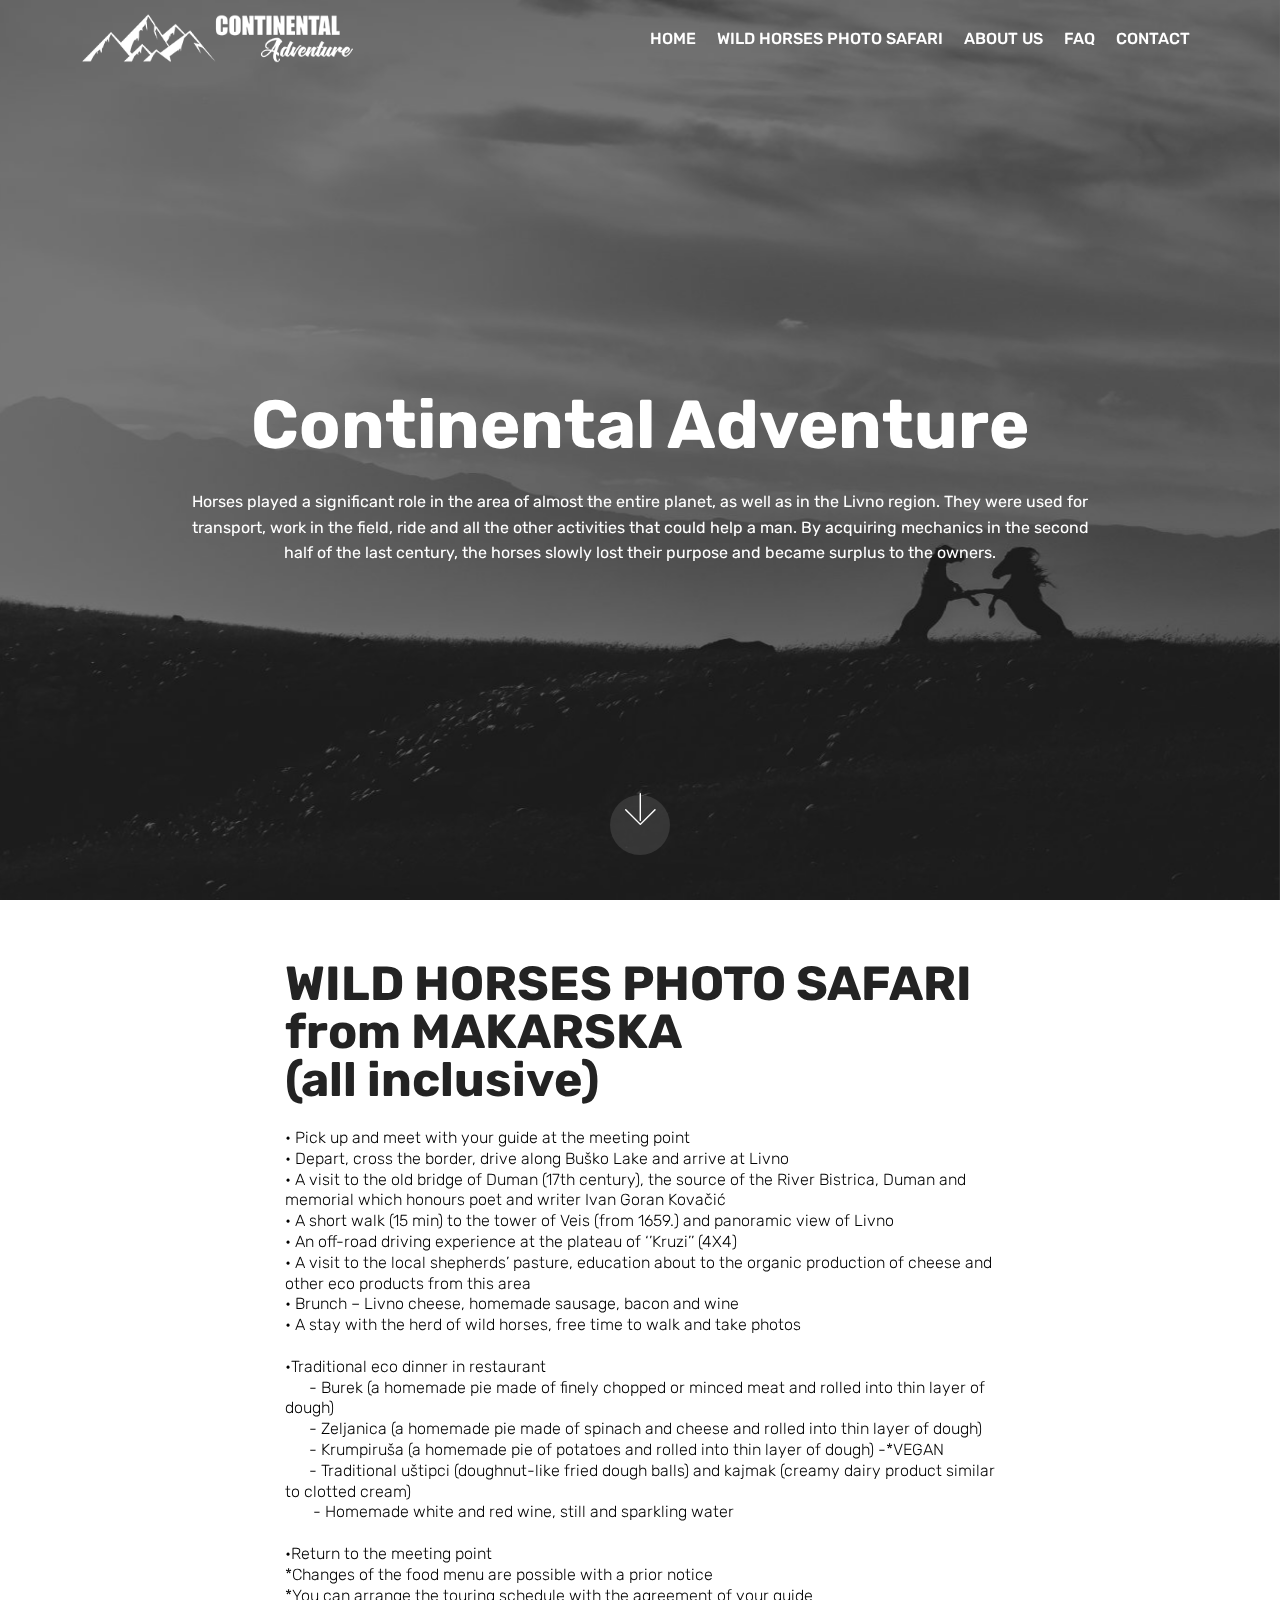
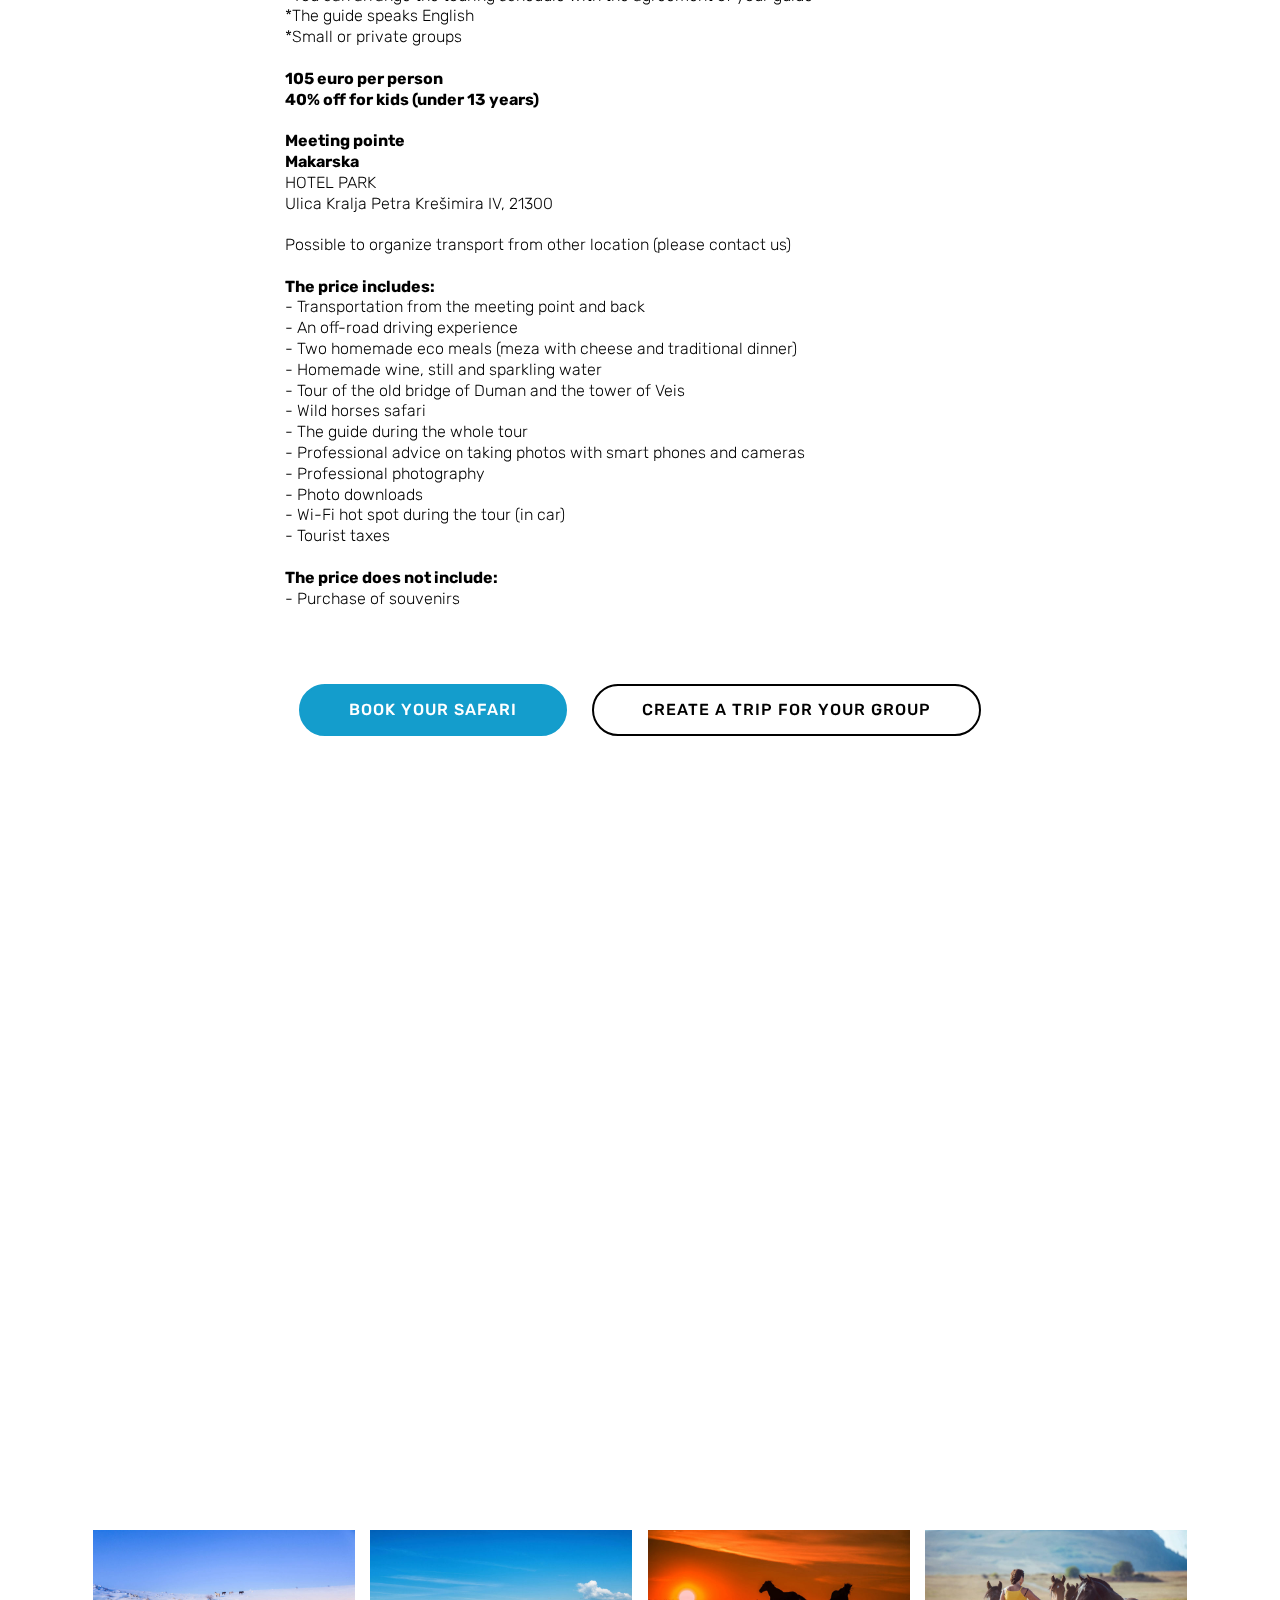
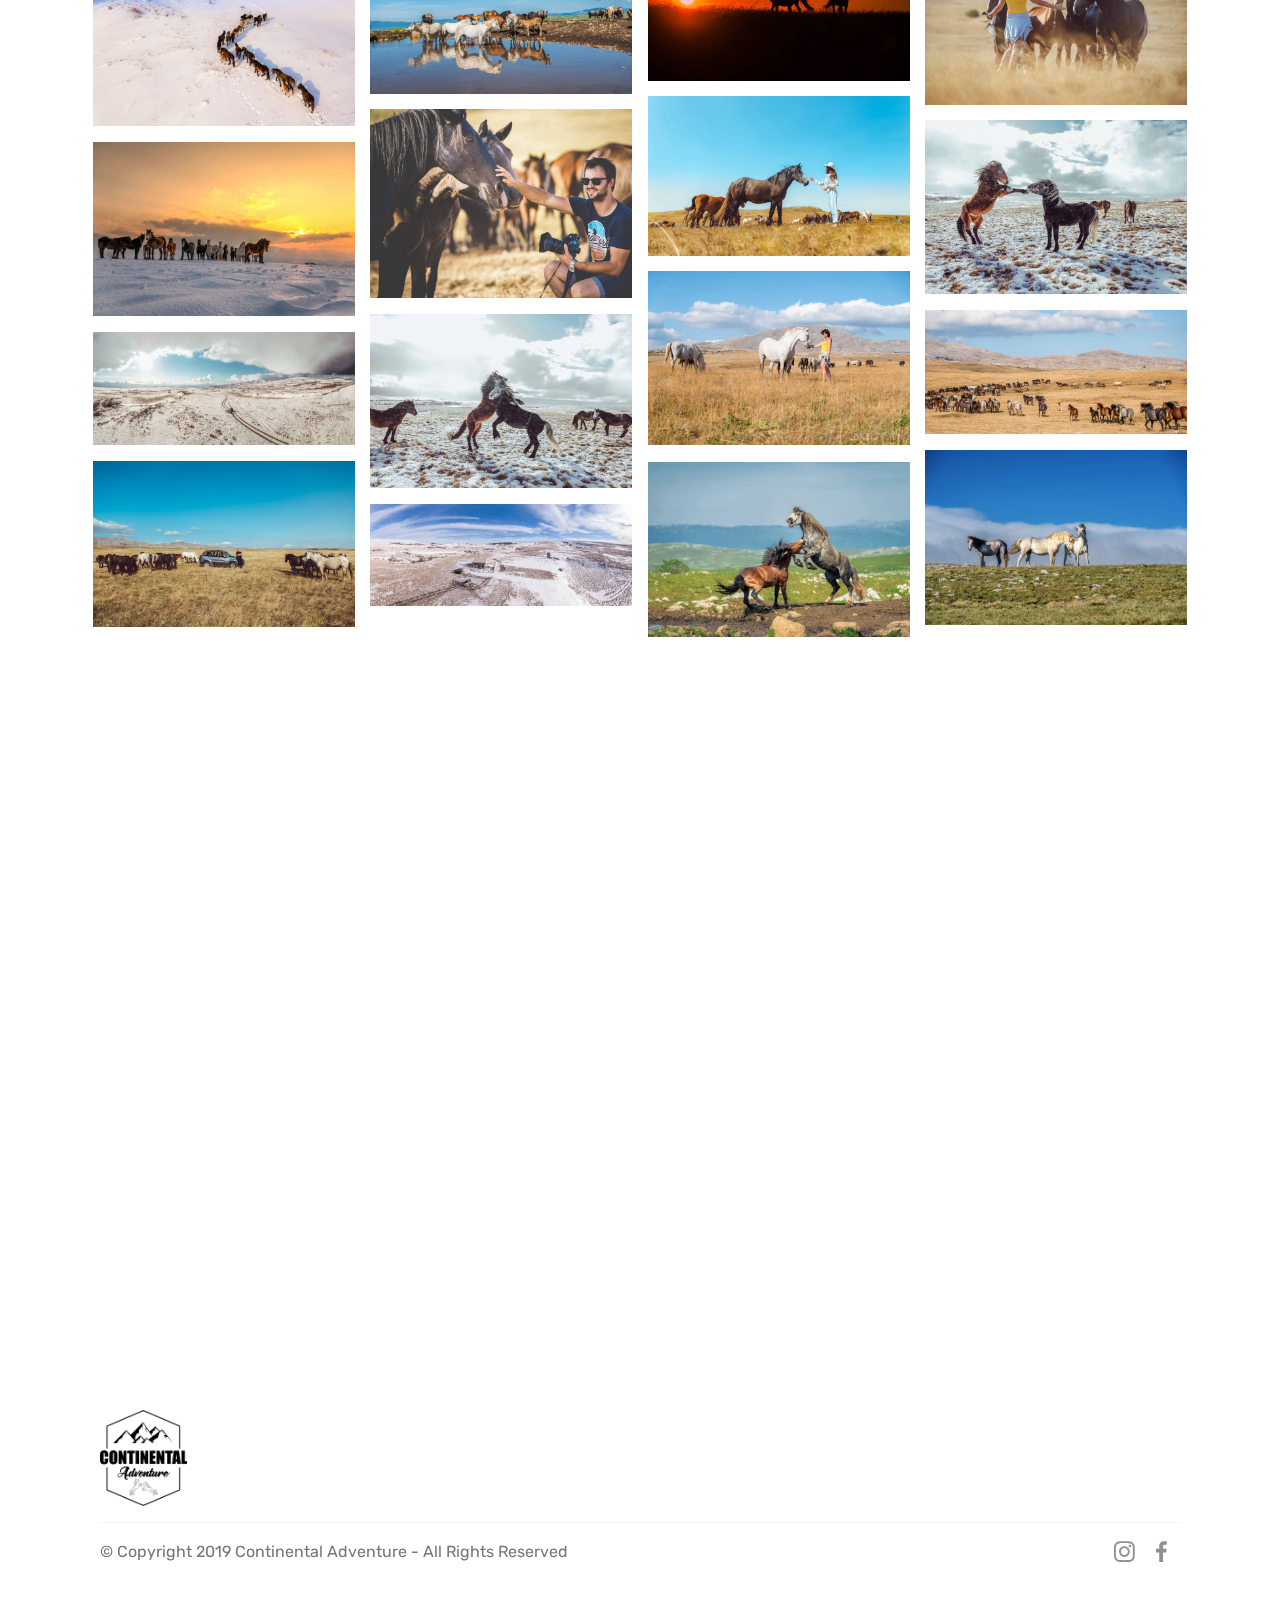
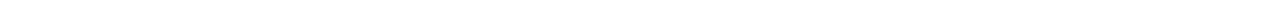
<file: safarimakarska.html>
<!DOCTYPE html>
<html  >
<head>
  <!-- Site made with Mobirise Website Builder v4.10.7, https://mobirise.com -->
  <meta charset="UTF-8">
  <meta http-equiv="X-UA-Compatible" content="IE=edge">
  <meta name="generator" content="Mobirise v4.10.7, mobirise.com">
  <meta name="viewport" content="width=device-width, initial-scale=1, minimum-scale=1">
  <link rel="shortcut icon" href="assets/images/icon-128x128.png" type="image/x-icon">
  <meta name="description" content="Experience untouched nature and wildlife in Livno">
  
  <title>Wild horses photo safari from MAKARSKA</title>
  <link rel="stylesheet" href="assets/web/assets/mobirise-icons/mobirise-icons.css">
  <link rel="stylesheet" href="assets/tether/tether.min.css">
  <link rel="stylesheet" href="assets/bootstrap/css/bootstrap.min.css">
  <link rel="stylesheet" href="assets/bootstrap/css/bootstrap-grid.min.css">
  <link rel="stylesheet" href="assets/bootstrap/css/bootstrap-reboot.min.css">
  <link rel="stylesheet" href="assets/gdpr-plugin/gdpr-styles.css">
  <link rel="stylesheet" href="assets/socicon/css/styles.css">
  <link rel="stylesheet" href="assets/dropdown/css/style.css">
  <link rel="stylesheet" href="assets/theme/css/style.css">
  <link rel="stylesheet" href="assets/gallery/style.css">
  <link rel="stylesheet" href="assets/mobirise/css/mbr-additional.css" type="text/css">
  
  
  
</head>
<body>
  <section class="menu cid-r0DqRMRSwE" once="menu" id="menu1-n">

    

    <nav class="navbar navbar-expand beta-menu navbar-dropdown align-items-center navbar-fixed-top navbar-toggleable-sm bg-color transparent">
        <button class="navbar-toggler navbar-toggler-right" type="button" data-toggle="collapse" data-target="#navbarSupportedContent" aria-controls="navbarSupportedContent" aria-expanded="false" aria-label="Toggle navigation">
            <div class="hamburger">
                <span></span>
                <span></span>
                <span></span>
                <span></span>
            </div>
        </button>
        <div class="menu-logo">
            <div class="navbar-brand">
                <span class="navbar-logo">
                    <a href="https://continentaladventure.net/">
                         <img src="assets/images/logo3-366x81.png" alt="Mobirise" title="" style="height: 3.8rem;">
                    </a>
                </span>
                
            </div>
        </div>
        <div class="collapse navbar-collapse" id="navbarSupportedContent">
            <ul class="navbar-nav nav-dropdown nav-right" data-app-modern-menu="true"><li class="nav-item">
                    <a class="nav-link link text-white display-4" href="https://www.continentaladventure.net/">
                        
                        HOME</a>
                </li>
                <li class="nav-item">
                    <a class="nav-link link text-white display-4" href="safari.html">
                        
                        WILD HORSES PHOTO SAFARI</a>
                </li><li class="nav-item"><a class="nav-link link text-white display-4" href="about.html">ABOUT US</a></li><li class="nav-item"><a class="nav-link link text-white display-4" href="faq.html">FAQ</a></li><li class="nav-item"><a class="nav-link link text-white display-4" href="contact.html">CONTACT</a></li></ul>
            
        </div>
    </nav>
</section>

<section class="engine"><a href="https://mobirise.info/j">website templates</a></section><section class="cid-r0DGSISuz9 mbr-fullscreen mbr-parallax-background" id="header2-r">

    

    <div class="mbr-overlay" style="opacity: 0.5; background-color: rgb(0, 0, 0);"></div>

    <div class="container align-center">
        <div class="row justify-content-md-center">
            <div class="mbr-white col-md-10">
                <h1 class="mbr-section-title mbr-bold pb-3 mbr-fonts-style display-1">
                    
                <div><br></div><div>Continental Adventure</div></h1>
                
                <p class="mbr-text pb-3 mbr-fonts-style display-7">
                    Horses played a significant role in the area of almost the entire planet, as well as in the Livno region. They were used for transport, work in the field, ride and all the other activities that could help a man. By acquiring mechanics in the second half of the last century, the horses slowly lost their purpose and became surplus to the owners. 
                </p>
                
            </div>
        </div>
    </div>
    <div class="mbr-arrow hidden-sm-down" aria-hidden="true">
        <a href="#next">
            <i class="mbri-down mbr-iconfont"></i>
        </a>
    </div>
</section>

<section class="mbr-section content4 cid-r0DHLWB6SW" id="content4-s">

    

    <div class="container">
        <div class="media-container-row">
            <div class="title col-12 col-md-8">
                <h2 class="align-center pb-3 mbr-fonts-style display-2"><strong>WILD HORSES PHOTO SAFARI from MAKARSKA </strong><br><strong>(all inclusive)&nbsp;</strong></h2>
                <h3 class="mbr-section-subtitle align-center mbr-light mbr-fonts-style display-7"><div><div>• Pick up and meet with your guide at the meeting point 
</div></div><div>• Depart, cross the border, drive along Buško Lake and arrive at Livno
</div><div>• A visit to the old bridge of Duman (17th century), the source of the River Bistrica, Duman and memorial which honours poet and writer Ivan Goran Kovačić
</div><div>• A short walk (15 min) to the tower of Veis (from 1659.) and panoramic view of Livno
</div><div>• An off-road driving experience at the plateau of ‘’Kruzi’’ (4X4)
</div><div>• A visit to the local shepherds’ pasture, education about to the organic production of cheese and other eco products from this area
</div><div>• Brunch – Livno cheese, homemade sausage, bacon and wine
</div><div>• A stay with the herd of wild horses, free time to walk and take photos</div><br><div> 
</div><div>•Traditional eco dinner in restaurant
</div><div>&nbsp; &nbsp; &nbsp; - Burek (a homemade pie made of finely chopped or minced meat and rolled into thin layer of             dough)
</div><div>&nbsp; &nbsp; &nbsp; - Zeljanica (a homemade pie made of spinach and cheese and rolled into thin layer of dough) 
</div><div>&nbsp; &nbsp; &nbsp; - Krumpiruša (a homemade pie of potatoes and rolled into thin layer of dough) -*VEGAN
</div><div>&nbsp; &nbsp; &nbsp; - Traditional uštipci (doughnut-like fried dough balls) and kajmak (creamy dairy product similar           to clotted cream)
</div><div>&nbsp; &nbsp; &nbsp; &nbsp;- Homemade white and red wine, still and sparkling water</div><br><div>
</div><div>•Return to the meeting point
</div><div>
</div><div>*Changes of the food menu are possible with a prior notice
</div><div>*You can arrange the touring schedule with the agreement of your guide
</div><div>*The guide speaks English
</div><div>*Small or private groups</div><br><div>
</div><div>
</div><div>
</div><div><strong>105 euro per person
</strong></div><div><strong>40% off for kids (under 13 years)</strong></div><br><div>  
</div><div>
</div><div><strong>Meeting pointe
</strong></div><div>
</div><div><strong>Makarska
</strong></div><div>HOTEL PARK
</div><div>Ulica Kralja Petra Krešimira IV, 21300</div><br><div>
</div><div>
</div><div>Possible to organize transport from other location (please contact us)</div><br><div>
</div><div>
</div><div><strong>The price includes:
</strong></div><div>
</div><div>- Transportation from the meeting point and back 
</div><div>- An off-road driving experience
</div><div>- Two homemade eco meals (meza with cheese and traditional dinner)
</div><div>- Homemade wine, still and sparkling water
</div><div>- Tour of the old bridge of Duman and the tower of Veis 
</div><div>-  Wild horses safari
</div><div>- The guide during the whole tour 
</div><div>- Professional advice on taking photos with smart phones and cameras
</div><div>- Professional photography
</div><div>- Photo downloads
</div><div>- Wi-Fi hot spot during the tour (in car) 
</div><div>- Tourist taxes</div><br><div>
</div><div>
</div><div>
</div><div><strong>The price does not include:
</strong></div><div>
</div><div>-  Purchase of souvenirs</div></h3>
                
            </div>
        </div>
    </div>
</section>

<section class="mbr-section content8 cid-rgRD3xiWi6" id="content8-1z">

    

    <div class="container">
        <div class="media-container-row title">
            <div class="col-12 col-md-8">
                <div class="mbr-section-btn align-center"><a class="btn btn-primary display-4" href="https://continentaladventure.net/portal/continental-adventure/">BOOK YOUR SAFARI</a>
                    <a class="btn btn-black-outline display-4" href="https://continentaladventure.net/portal/create-a-trip-for-your-group/">CREATE A TRIP FOR YOUR GROUP</a></div>
            </div>
        </div>
    </div>
</section>

<section class="cid-rgRCyqzK6m" id="video2-1x">

    
    
    <figure class="mbr-figure align-center">
        <div class="video-block" style="width: 100%;">
            <div><iframe class="mbr-embedded-video" src="https://www.youtube.com/embed/xEo0elW4lQo?rel=0&amp;amp;showinfo=0&amp;autoplay=0&amp;loop=1&amp;playlist=xEo0elW4lQo" width="1280" height="720" frameborder="0" allowfullscreen></iframe></div>
        </div>
    </figure>
</section>

<section class="mbr-gallery mbr-slider-carousel cid-r0DIrX2z7f" id="gallery3-t">

    

    <div class="container">
        <div><!-- Filter --><!-- Gallery --><div class="mbr-gallery-row"><div class="mbr-gallery-layout-default"><div><div><div class="mbr-gallery-item mbr-gallery-item--p1" data-video-url="false" data-tags="Awesome"><div href="#lb-gallery3-t" data-slide-to="0" data-toggle="modal"><img src="assets/images/dji-0016-edit-2000x1499-800x600.jpg" alt="" title=""><span class="icon-focus"></span></div></div><div class="mbr-gallery-item mbr-gallery-item--p1" data-video-url="false" data-tags="Responsive"><div href="#lb-gallery3-t" data-slide-to="1" data-toggle="modal"><img src="assets/images/fm2-7639-edit-2000x1250-800x500.jpg" alt="" title=""><span class="icon-focus"></span></div></div><div class="mbr-gallery-item mbr-gallery-item--p1" data-video-url="false" data-tags="Creative"><div href="#lb-gallery3-t" data-slide-to="2" data-toggle="modal"><img src="assets/images/fm2-9755-2000x1151-800x460.jpg" alt="" title=""><span class="icon-focus"></span></div></div><div class="mbr-gallery-item mbr-gallery-item--p1" data-video-url="false" data-tags="Animated"><div href="#lb-gallery3-t" data-slide-to="3" data-toggle="modal"><img src="assets/images/fm7-7371-2000x1335-800x534.jpg" alt="" title=""><span class="icon-focus"></span></div></div><div class="mbr-gallery-item mbr-gallery-item--p1" data-video-url="false" data-tags="Awesome"><div href="#lb-gallery3-t" data-slide-to="4" data-toggle="modal"><img src="assets/images/l1030396-2000x1221-800x488.jpg" alt="" title=""><span class="icon-focus"></span></div></div><div class="mbr-gallery-item mbr-gallery-item--p1" data-video-url="false" data-tags="Awesome"><div href="#lb-gallery3-t" data-slide-to="5" data-toggle="modal"><img src="assets/images/fm7-7425-2000x1447-800x579.jpg" alt="" title=""><span class="icon-focus"></span></div></div><div class="mbr-gallery-item mbr-gallery-item--p1" data-video-url="false" data-tags="Responsive"><div href="#lb-gallery3-t" data-slide-to="6" data-toggle="modal"><img src="assets/images/l1050648-edit-2000x1333-800x533.jpg" alt="" title=""><span class="icon-focus"></span></div></div><div class="mbr-gallery-item mbr-gallery-item--p1" data-video-url="false" data-tags="Animated"><div href="#lb-gallery3-t" data-slide-to="7" data-toggle="modal"><img src="assets/images/l1120650-edit-2000x1333-800x533.jpg" alt="" title=""><span class="icon-focus"></span></div></div><div class="mbr-gallery-item mbr-gallery-item--p1" data-video-url="false" data-tags="Animated"><div href="#lb-gallery3-t" data-slide-to="8" data-toggle="modal"><img src="assets/images/l1040221-2000x1333-800x533.jpg" alt="" title=""><span class="icon-focus"></span></div></div><div class="mbr-gallery-item mbr-gallery-item--p1" data-video-url="false" data-tags="Animated"><div href="#lb-gallery3-t" data-slide-to="9" data-toggle="modal"><img src="assets/images/l1040255-2000x944-800x378.jpg" alt="" title=""><span class="icon-focus"></span></div></div><div class="mbr-gallery-item mbr-gallery-item--p1" data-video-url="false" data-tags="Animated"><div href="#lb-gallery3-t" data-slide-to="10" data-toggle="modal"><img src="assets/images/l1050640-2000x1333-800x533.jpg" alt="" title=""><span class="icon-focus"></span></div></div><div class="mbr-gallery-item mbr-gallery-item--p1" data-video-url="false" data-tags="Animated"><div href="#lb-gallery3-t" data-slide-to="11" data-toggle="modal"><img src="assets/images/dji-0019-pano-2000x865-800x346.jpg" alt="" title=""><span class="icon-focus"></span></div></div><div class="mbr-gallery-item mbr-gallery-item--p1" data-video-url="false" data-tags="Animated"><div href="#lb-gallery3-t" data-slide-to="12" data-toggle="modal"><img src="assets/images/fm7-8409-edit-2-2000x1335-800x534.jpg" alt="" title=""><span class="icon-focus"></span></div></div><div class="mbr-gallery-item mbr-gallery-item--p1" data-video-url="false" data-tags="Animated"><div href="#lb-gallery3-t" data-slide-to="13" data-toggle="modal"><img src="assets/images/l1040192-2000x1266-800x506.jpg" alt="" title=""><span class="icon-focus"></span></div></div><div class="mbr-gallery-item mbr-gallery-item--p1" data-video-url="false" data-tags="Animated"><div href="#lb-gallery3-t" data-slide-to="14" data-toggle="modal"><img src="assets/images/naslovnica-2-2000x1335-800x534.jpg" alt="" title=""><span class="icon-focus"></span></div></div><div class="mbr-gallery-item mbr-gallery-item--p1" data-video-url="false" data-tags="Animated"><div href="#lb-gallery3-t" data-slide-to="15" data-toggle="modal"><img src="assets/images/dji-0052-pano-2000x777-800x311.jpg" alt="" title=""><span class="icon-focus"></span></div></div></div></div><div class="clearfix"></div></div></div><!-- Lightbox --><div data-app-prevent-settings="" class="mbr-slider modal fade carousel slide" tabindex="-1" data-keyboard="true" data-interval="false" id="lb-gallery3-t"><div class="modal-dialog"><div class="modal-content"><div class="modal-body"><div class="carousel-inner"><div class="carousel-item"><img src="assets/images/dji-0016-edit-2000x1499.jpg" alt="" title=""></div><div class="carousel-item"><img src="assets/images/fm2-7639-edit-2000x1250.jpg" alt="" title=""></div><div class="carousel-item"><img src="assets/images/fm2-9755-2000x1151.jpg" alt="" title=""></div><div class="carousel-item"><img src="assets/images/fm7-7371-2000x1335.jpg" alt="" title=""></div><div class="carousel-item"><img src="assets/images/l1030396-2000x1221.jpg" alt="" title=""></div><div class="carousel-item"><img src="assets/images/fm7-7425-2000x1447.jpg" alt="" title=""></div><div class="carousel-item"><img src="assets/images/l1050648-edit-2000x1333.jpg" alt="" title=""></div><div class="carousel-item"><img src="assets/images/l1120650-edit-2000x1333.jpg" alt="" title=""></div><div class="carousel-item"><img src="assets/images/l1040221-2000x1333.jpg" alt="" title=""></div><div class="carousel-item"><img src="assets/images/l1040255-2000x944.jpg" alt="" title=""></div><div class="carousel-item"><img src="assets/images/l1050640-2000x1333.jpg" alt="" title=""></div><div class="carousel-item"><img src="assets/images/dji-0019-pano-2000x865.jpg" alt="" title=""></div><div class="carousel-item"><img src="assets/images/fm7-8409-edit-2-2000x1335.jpg" alt="" title=""></div><div class="carousel-item"><img src="assets/images/l1040192-2000x1266.jpg" alt="" title=""></div><div class="carousel-item"><img src="assets/images/naslovnica-2-2000x1335.jpg" alt="" title=""></div><div class="carousel-item active"><img src="assets/images/dji-0052-pano-2000x777.jpg" alt="" title=""></div></div><a class="carousel-control carousel-control-prev" role="button" data-slide="prev" href="#lb-gallery3-t"><span class="mbri-left mbr-iconfont" aria-hidden="true"></span><span class="sr-only">Previous</span></a><a class="carousel-control carousel-control-next" role="button" data-slide="next" href="#lb-gallery3-t"><span class="mbri-right mbr-iconfont" aria-hidden="true"></span><span class="sr-only">Next</span></a><a class="close" href="#" role="button" data-dismiss="modal"><span class="sr-only">Close</span></a></div></div></div></div></div>
    </div>

</section>

<section class="cid-r0DNNpRKNe" id="video1-u">

    
    
    <figure class="mbr-figure align-center">
        <div class="video-block" style="width: 66%;">
            <div><iframe class="mbr-embedded-video" src="https://www.youtube.com/embed/TwOEYUmVNdg?rel=0&amp;amp;showinfo=0&amp;autoplay=0&amp;loop=1&amp;playlist=TwOEYUmVNdg" width="1280" height="720" frameborder="0" allowfullscreen></iframe></div>
        </div>
    </figure>
</section>

<section class="cid-rfWdX4Gwdv" id="footer5-1t">

    

    

    <div class="container">
        <div class="media-container-row">
            <div class="col-md-3">
                <div class="media-wrap">
                    <a href="https://www.continentaladventure.net">
                       <img src="assets/images/marin-logo-192x213.png" alt="Mobirise" title="">
                    </a>
                </div>
            </div>
            <div class="col-md-9">
                <p class="mbr-text align-right links mbr-fonts-style display-7"></p>
            </div>
        </div>
        <div class="footer-lower">
            <div class="media-container-row">
                <div class="col-md-12">
                    <hr>
                </div>
            </div>
            <div class="media-container-row mbr-white">
                <div class="col-md-6 copyright">
                    <p class="mbr-text mbr-fonts-style display-7">
                        © Copyright 2019 Continental Adventure - All Rights Reserved
                    </p>
                </div>
                <div class="col-md-6">
                    <div class="social-list align-right">
                        <div class="soc-item">
                            <a href="https://www.instagram.com/continental.adventure/" target="_blank">
                                <span class="mbr-iconfont mbr-iconfont-social socicon-instagram socicon"></span>
                            </a>
                        </div>
                        <div class="soc-item">
                            <a href="https://www.facebook.com/continentaladventure/" target="_blank">
                                <span class="mbr-iconfont mbr-iconfont-social socicon-facebook socicon"></span>
                            </a>
                        </div>
                        
                        
                        
                        
                    </div>
                </div>
            </div>
        </div>
    </div>
</section>


  <script src="assets/web/assets/jquery/jquery.min.js"></script>
  <script src="assets/popper/popper.min.js"></script>
  <script src="assets/tether/tether.min.js"></script>
  <script src="assets/bootstrap/js/bootstrap.min.js"></script>
  <script src="assets/smoothscroll/smooth-scroll.js"></script>
  <script src="assets/parallax/jarallax.min.js"></script>
  <script src="assets/bootstrapcarouselswipe/bootstrap-carousel-swipe.js"></script>
  <script src="assets/touchswipe/jquery.touch-swipe.min.js"></script>
  <script src="assets/vimeoplayer/jquery.mb.vimeo_player.js"></script>
  <script src="assets/dropdown/js/nav-dropdown.js"></script>
  <script src="assets/dropdown/js/navbar-dropdown.js"></script>
  <script src="assets/masonry/masonry.pkgd.min.js"></script>
  <script src="assets/imagesloaded/imagesloaded.pkgd.min.js"></script>
  <script src="assets/theme/js/script.js"></script>
  <script src="assets/slidervideo/script.js"></script>
  <script src="assets/gallery/player.min.js"></script>
  <script src="assets/gallery/script.js"></script>
  
  
</body>
</html>
</file>
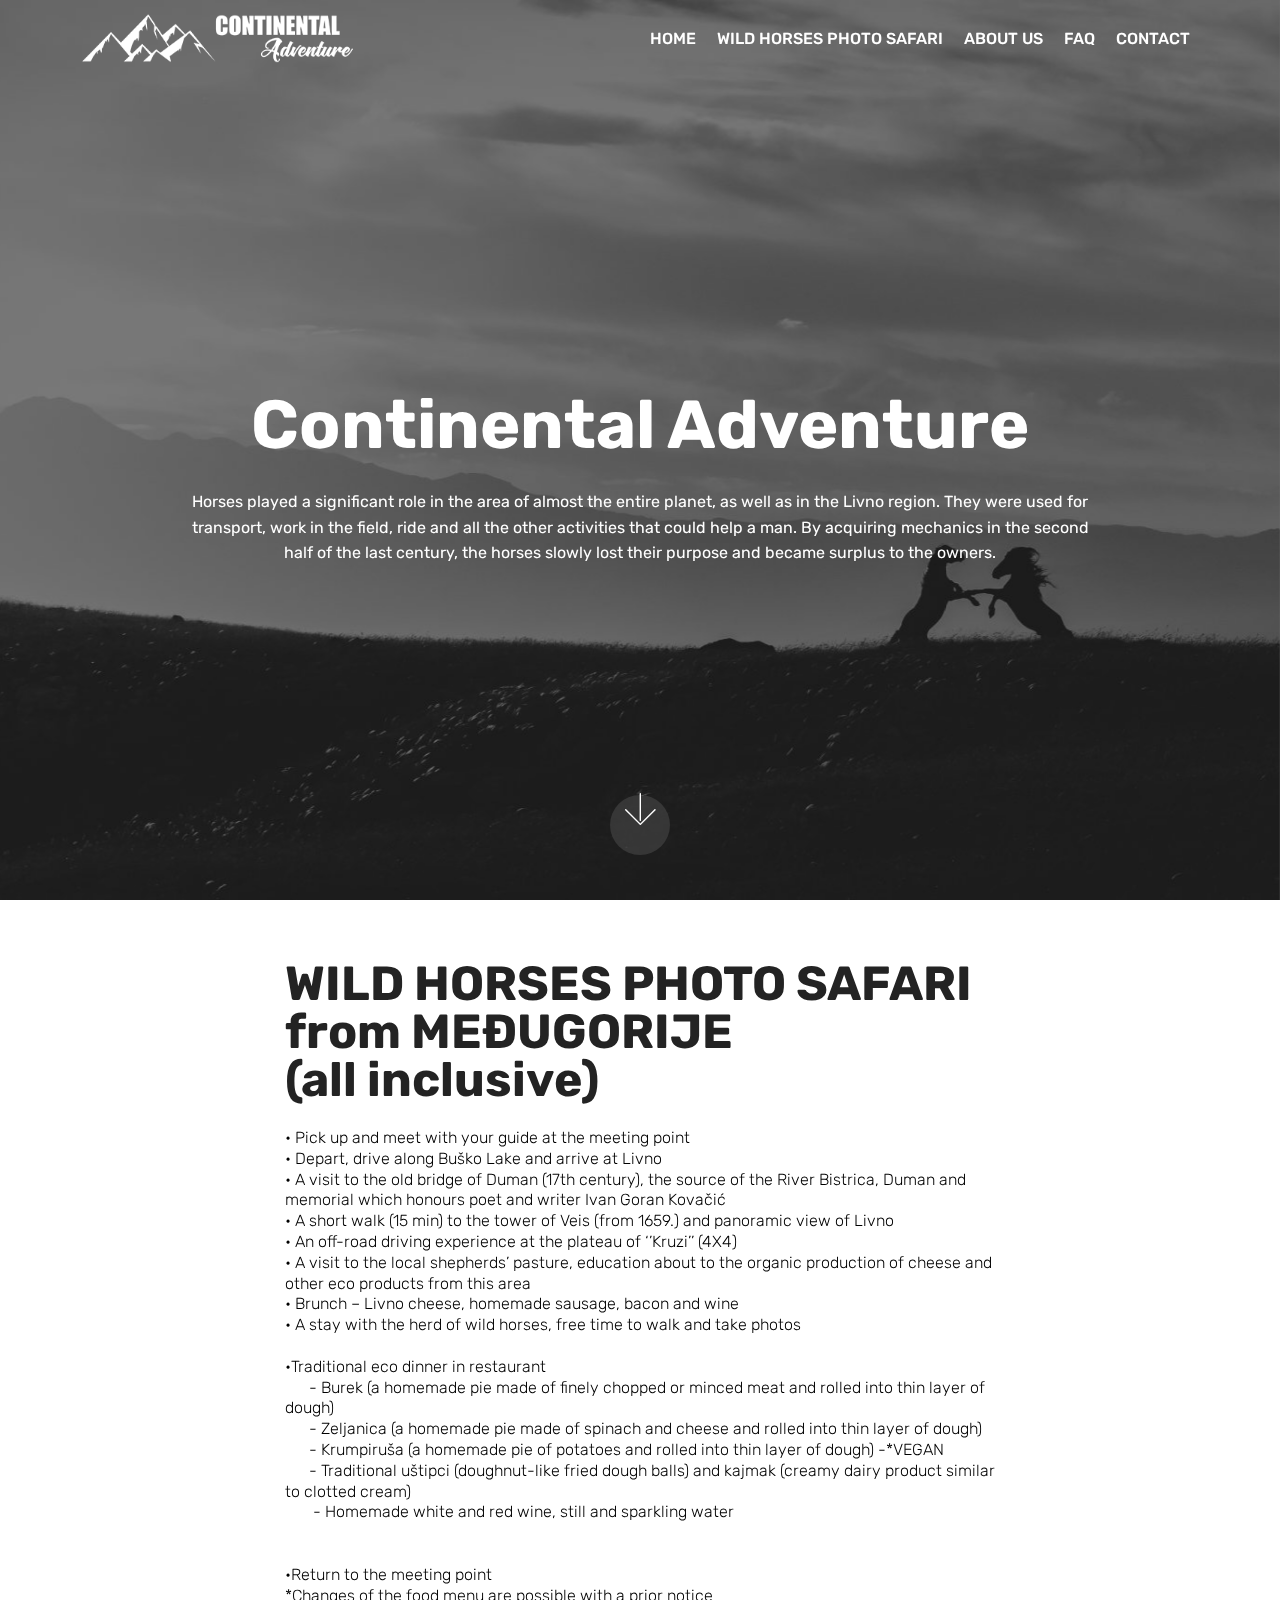
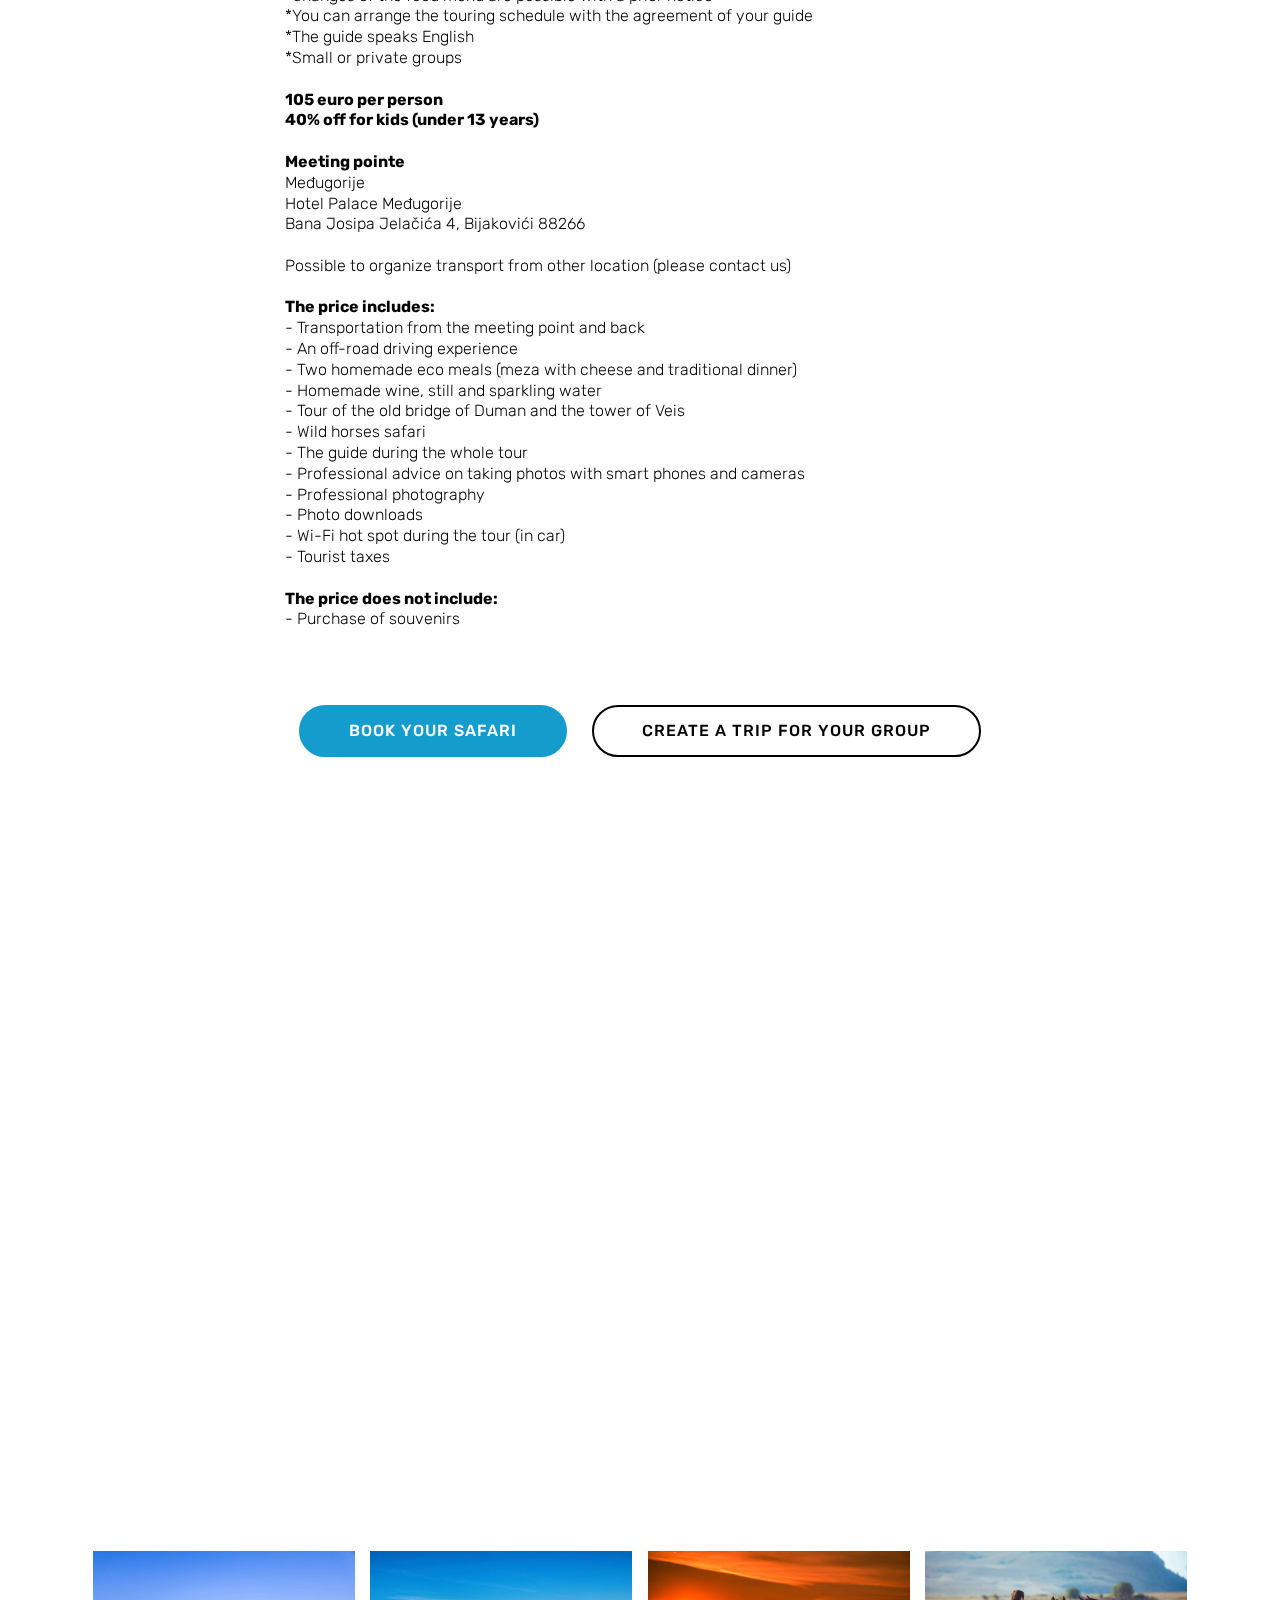
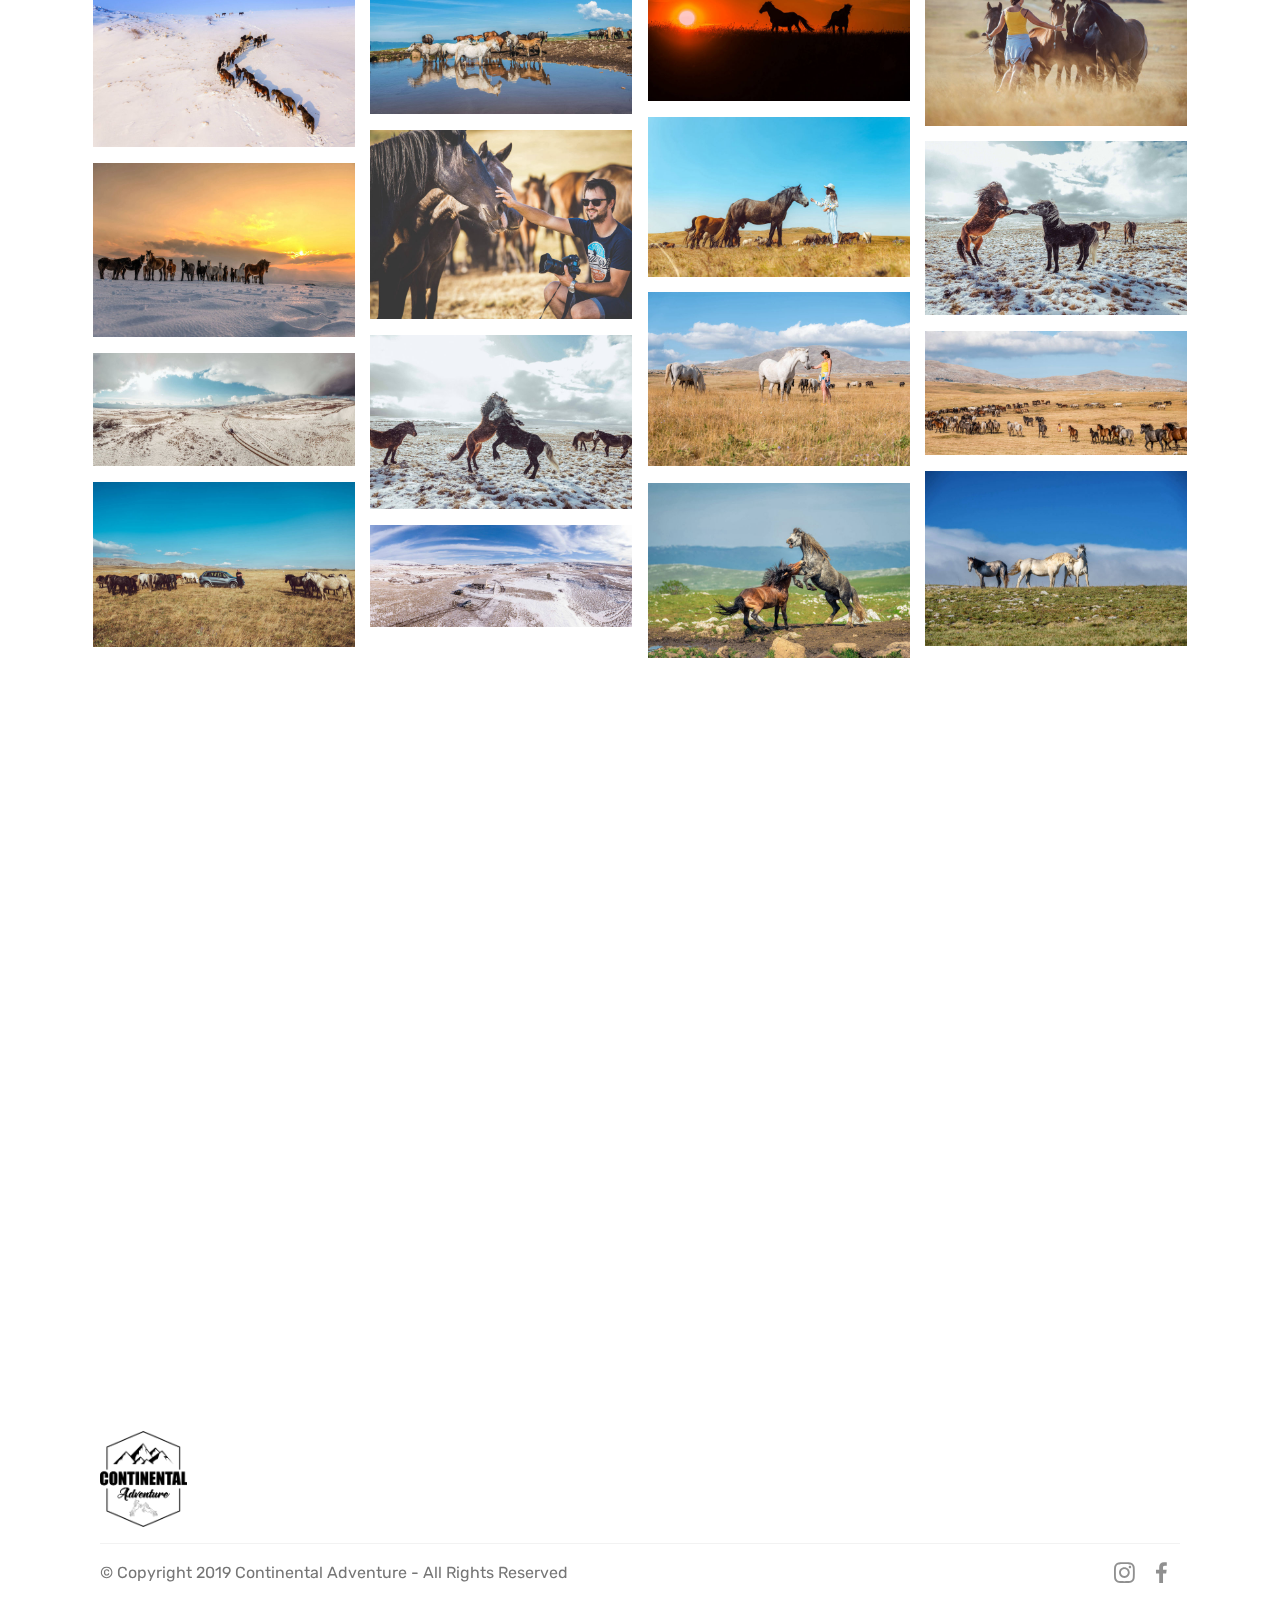
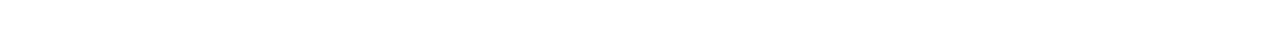
<file: safarimedjugorje.html>
<!DOCTYPE html>
<html  >
<head>
  <!-- Site made with Mobirise Website Builder v4.10.7, https://mobirise.com -->
  <meta charset="UTF-8">
  <meta http-equiv="X-UA-Compatible" content="IE=edge">
  <meta name="generator" content="Mobirise v4.10.7, mobirise.com">
  <meta name="viewport" content="width=device-width, initial-scale=1, minimum-scale=1">
  <link rel="shortcut icon" href="assets/images/icon-128x128.png" type="image/x-icon">
  <meta name="description" content="Experience untouched nature and wildlife in Livno">
  
  <title>Wild horses photo safari MEDJUGORJE&nbsp;</title>
  <link rel="stylesheet" href="assets/web/assets/mobirise-icons/mobirise-icons.css">
  <link rel="stylesheet" href="assets/tether/tether.min.css">
  <link rel="stylesheet" href="assets/bootstrap/css/bootstrap.min.css">
  <link rel="stylesheet" href="assets/bootstrap/css/bootstrap-grid.min.css">
  <link rel="stylesheet" href="assets/bootstrap/css/bootstrap-reboot.min.css">
  <link rel="stylesheet" href="assets/gdpr-plugin/gdpr-styles.css">
  <link rel="stylesheet" href="assets/socicon/css/styles.css">
  <link rel="stylesheet" href="assets/dropdown/css/style.css">
  <link rel="stylesheet" href="assets/theme/css/style.css">
  <link rel="stylesheet" href="assets/gallery/style.css">
  <link rel="stylesheet" href="assets/mobirise/css/mbr-additional.css" type="text/css">
  
  
  
</head>
<body>
  <section class="menu cid-r0DqRMRSwE" once="menu" id="menu1-n">

    

    <nav class="navbar navbar-expand beta-menu navbar-dropdown align-items-center navbar-fixed-top navbar-toggleable-sm bg-color transparent">
        <button class="navbar-toggler navbar-toggler-right" type="button" data-toggle="collapse" data-target="#navbarSupportedContent" aria-controls="navbarSupportedContent" aria-expanded="false" aria-label="Toggle navigation">
            <div class="hamburger">
                <span></span>
                <span></span>
                <span></span>
                <span></span>
            </div>
        </button>
        <div class="menu-logo">
            <div class="navbar-brand">
                <span class="navbar-logo">
                    <a href="https://continentaladventure.net/">
                         <img src="assets/images/logo3-366x81.png" alt="Mobirise" title="" style="height: 3.8rem;">
                    </a>
                </span>
                
            </div>
        </div>
        <div class="collapse navbar-collapse" id="navbarSupportedContent">
            <ul class="navbar-nav nav-dropdown nav-right" data-app-modern-menu="true"><li class="nav-item">
                    <a class="nav-link link text-white display-4" href="https://www.continentaladventure.net/">
                        
                        HOME</a>
                </li>
                <li class="nav-item">
                    <a class="nav-link link text-white display-4" href="safari.html">
                        
                        WILD HORSES PHOTO SAFARI</a>
                </li><li class="nav-item"><a class="nav-link link text-white display-4" href="about.html">ABOUT US</a></li><li class="nav-item"><a class="nav-link link text-white display-4" href="faq.html">FAQ</a></li><li class="nav-item"><a class="nav-link link text-white display-4" href="contact.html">CONTACT</a></li></ul>
            
        </div>
    </nav>
</section>

<section class="engine"><a href="https://mobirise.info/x">css templates</a></section><section class="cid-r0DGSISuz9 mbr-fullscreen mbr-parallax-background" id="header2-r">

    

    <div class="mbr-overlay" style="opacity: 0.5; background-color: rgb(0, 0, 0);"></div>

    <div class="container align-center">
        <div class="row justify-content-md-center">
            <div class="mbr-white col-md-10">
                <h1 class="mbr-section-title mbr-bold pb-3 mbr-fonts-style display-1">
                    
                <div><br></div><div>Continental Adventure</div></h1>
                
                <p class="mbr-text pb-3 mbr-fonts-style display-7">
                    Horses played a significant role in the area of almost the entire planet, as well as in the Livno region. They were used for transport, work in the field, ride and all the other activities that could help a man. By acquiring mechanics in the second half of the last century, the horses slowly lost their purpose and became surplus to the owners. 
                </p>
                
            </div>
        </div>
    </div>
    <div class="mbr-arrow hidden-sm-down" aria-hidden="true">
        <a href="#next">
            <i class="mbri-down mbr-iconfont"></i>
        </a>
    </div>
</section>

<section class="mbr-section content4 cid-r0DHLWB6SW" id="content4-s">

    

    <div class="container">
        <div class="media-container-row">
            <div class="title col-12 col-md-8">
                <h2 class="align-center pb-3 mbr-fonts-style display-2"><strong>WILD HORSES PHOTO SAFARI from MEĐUGORIJE </strong><br><strong>(all inclusive)</strong></h2>
                <h3 class="mbr-section-subtitle align-center mbr-light mbr-fonts-style display-7"><div><div>• Pick up and meet with your guide at the meeting point 
</div></div><div>• Depart, drive along Buško Lake and arrive at Livno
</div><div>• A visit to the old bridge of Duman (17th century), the source of the River Bistrica, Duman and memorial which honours poet and writer Ivan Goran Kovačić
</div><div>• A short walk (15 min) to the tower of Veis (from 1659.) and panoramic view of Livno
</div><div>• An off-road driving experience at the plateau of ‘’Kruzi’’ (4X4)
</div><div>• A visit to the local shepherds’ pasture, education about to the organic production of cheese and other eco products from this area
</div><div>• Brunch – Livno cheese, homemade sausage, bacon and wine
</div><div>• A stay with the herd of wild horses, free time to walk and take photos</div><br><div> 
</div><div>•Traditional eco dinner in restaurant
</div><div>&nbsp; &nbsp; &nbsp; - Burek (a homemade pie made of finely chopped or minced meat and rolled into thin layer of             dough)
</div><div>&nbsp; &nbsp; &nbsp; - Zeljanica (a homemade pie made of spinach and cheese and rolled into thin layer of dough) 
</div><div>&nbsp; &nbsp; &nbsp; - Krumpiruša (a homemade pie of potatoes and rolled into thin layer of dough) -*VEGAN
</div><div>&nbsp; &nbsp; &nbsp; - Traditional uštipci (doughnut-like fried dough balls) and kajmak (creamy dairy product similar           to clotted cream)
</div><div>&nbsp; &nbsp; &nbsp; &nbsp;- Homemade white and red wine, still and sparkling water
</div><br><div><br></div><div>•Return to the meeting point
</div><div>
</div><div>*Changes of the food menu are possible with a prior notice
</div><div>*You can arrange the touring schedule with the agreement of your guide
</div><div>*The guide speaks English
</div><div>*Small or private groups
</div><div><br></div><div><strong>105 euro per person
</strong></div><div><strong>40% off for kids (under 13 years)</strong></div><br><div>  
</div><div>
</div><div><strong>Meeting pointe
</strong></div><div>
</div><div>Međugorije
</div><div>Hotel Palace Međugorije
</div><div>Bana Josipa Jelačića 4, Bijakovići 88266</div><br><div>
</div><div>
</div><div>Possible to organize transport from other location (please contact us)</div><br><div>
</div><div>
</div><div><strong>The price includes:
</strong></div><div>
</div><div>- Transportation from the meeting point and back 
</div><div>- An off-road driving experience
</div><div>- Two homemade eco meals (meza with cheese and traditional dinner)
</div><div>- Homemade wine, still and sparkling water
</div><div>- Tour of the old bridge of Duman and the tower of Veis 
</div><div>-  Wild horses safari
</div><div>- The guide during the whole tour 
</div><div>- Professional advice on taking photos with smart phones and cameras
</div><div>- Professional photography
</div><div>- Photo downloads
</div><div>- Wi-Fi hot spot during the tour (in car) 
</div><div>- Tourist taxes</div><br><div>
</div><div>
</div><div>
</div><div><strong>The price does not include:
</strong></div><div>
</div><div>-  Purchase of souvenirs</div></h3>
                
            </div>
        </div>
    </div>
</section>

<section class="mbr-section content8 cid-rgRD3xiWi6" id="content8-1z">

    

    <div class="container">
        <div class="media-container-row title">
            <div class="col-12 col-md-8">
                <div class="mbr-section-btn align-center"><a class="btn btn-primary display-4" href="https://continentaladventure.net/portal/continental-adventure/">BOOK YOUR SAFARI</a>
                    <a class="btn btn-black-outline display-4" href="https://continentaladventure.net/portal/create-a-trip-for-your-group/">CREATE A TRIP FOR YOUR GROUP</a></div>
            </div>
        </div>
    </div>
</section>

<section class="cid-rgRCyqzK6m" id="video2-1x">

    
    
    <figure class="mbr-figure align-center">
        <div class="video-block" style="width: 100%;">
            <div><iframe class="mbr-embedded-video" src="https://www.youtube.com/embed/xEo0elW4lQo?rel=0&amp;amp;showinfo=0&amp;autoplay=0&amp;loop=1&amp;playlist=xEo0elW4lQo" width="1280" height="720" frameborder="0" allowfullscreen></iframe></div>
        </div>
    </figure>
</section>

<section class="mbr-gallery mbr-slider-carousel cid-r0DIrX2z7f" id="gallery3-t">

    

    <div class="container">
        <div><!-- Filter --><!-- Gallery --><div class="mbr-gallery-row"><div class="mbr-gallery-layout-default"><div><div><div class="mbr-gallery-item mbr-gallery-item--p1" data-video-url="false" data-tags="Awesome"><div href="#lb-gallery3-t" data-slide-to="0" data-toggle="modal"><img src="assets/images/dji-0016-edit-2000x1499-800x600.jpg" alt="" title=""><span class="icon-focus"></span></div></div><div class="mbr-gallery-item mbr-gallery-item--p1" data-video-url="false" data-tags="Responsive"><div href="#lb-gallery3-t" data-slide-to="1" data-toggle="modal"><img src="assets/images/fm2-7639-edit-2000x1250-800x500.jpg" alt="" title=""><span class="icon-focus"></span></div></div><div class="mbr-gallery-item mbr-gallery-item--p1" data-video-url="false" data-tags="Creative"><div href="#lb-gallery3-t" data-slide-to="2" data-toggle="modal"><img src="assets/images/fm2-9755-2000x1151-800x460.jpg" alt="" title=""><span class="icon-focus"></span></div></div><div class="mbr-gallery-item mbr-gallery-item--p1" data-video-url="false" data-tags="Animated"><div href="#lb-gallery3-t" data-slide-to="3" data-toggle="modal"><img src="assets/images/fm7-7371-2000x1335-800x534.jpg" alt="" title=""><span class="icon-focus"></span></div></div><div class="mbr-gallery-item mbr-gallery-item--p1" data-video-url="false" data-tags="Awesome"><div href="#lb-gallery3-t" data-slide-to="4" data-toggle="modal"><img src="assets/images/l1030396-2000x1221-800x488.jpg" alt="" title=""><span class="icon-focus"></span></div></div><div class="mbr-gallery-item mbr-gallery-item--p1" data-video-url="false" data-tags="Awesome"><div href="#lb-gallery3-t" data-slide-to="5" data-toggle="modal"><img src="assets/images/fm7-7425-2000x1447-800x579.jpg" alt="" title=""><span class="icon-focus"></span></div></div><div class="mbr-gallery-item mbr-gallery-item--p1" data-video-url="false" data-tags="Responsive"><div href="#lb-gallery3-t" data-slide-to="6" data-toggle="modal"><img src="assets/images/l1050648-edit-2000x1333-800x533.jpg" alt="" title=""><span class="icon-focus"></span></div></div><div class="mbr-gallery-item mbr-gallery-item--p1" data-video-url="false" data-tags="Animated"><div href="#lb-gallery3-t" data-slide-to="7" data-toggle="modal"><img src="assets/images/l1120650-edit-2000x1333-800x533.jpg" alt="" title=""><span class="icon-focus"></span></div></div><div class="mbr-gallery-item mbr-gallery-item--p1" data-video-url="false" data-tags="Animated"><div href="#lb-gallery3-t" data-slide-to="8" data-toggle="modal"><img src="assets/images/l1040221-2000x1333-800x533.jpg" alt="" title=""><span class="icon-focus"></span></div></div><div class="mbr-gallery-item mbr-gallery-item--p1" data-video-url="false" data-tags="Animated"><div href="#lb-gallery3-t" data-slide-to="9" data-toggle="modal"><img src="assets/images/l1040255-2000x944-800x378.jpg" alt="" title=""><span class="icon-focus"></span></div></div><div class="mbr-gallery-item mbr-gallery-item--p1" data-video-url="false" data-tags="Animated"><div href="#lb-gallery3-t" data-slide-to="10" data-toggle="modal"><img src="assets/images/l1050640-2000x1333-800x533.jpg" alt="" title=""><span class="icon-focus"></span></div></div><div class="mbr-gallery-item mbr-gallery-item--p1" data-video-url="false" data-tags="Animated"><div href="#lb-gallery3-t" data-slide-to="11" data-toggle="modal"><img src="assets/images/dji-0019-pano-2000x865-800x346.jpg" alt="" title=""><span class="icon-focus"></span></div></div><div class="mbr-gallery-item mbr-gallery-item--p1" data-video-url="false" data-tags="Animated"><div href="#lb-gallery3-t" data-slide-to="12" data-toggle="modal"><img src="assets/images/fm7-8409-edit-2-2000x1335-800x534.jpg" alt="" title=""><span class="icon-focus"></span></div></div><div class="mbr-gallery-item mbr-gallery-item--p1" data-video-url="false" data-tags="Animated"><div href="#lb-gallery3-t" data-slide-to="13" data-toggle="modal"><img src="assets/images/l1040192-2000x1266-800x506.jpg" alt="" title=""><span class="icon-focus"></span></div></div><div class="mbr-gallery-item mbr-gallery-item--p1" data-video-url="false" data-tags="Animated"><div href="#lb-gallery3-t" data-slide-to="14" data-toggle="modal"><img src="assets/images/naslovnica-2-2000x1335-800x534.jpg" alt="" title=""><span class="icon-focus"></span></div></div><div class="mbr-gallery-item mbr-gallery-item--p1" data-video-url="false" data-tags="Animated"><div href="#lb-gallery3-t" data-slide-to="15" data-toggle="modal"><img src="assets/images/dji-0052-pano-2000x777-800x311.jpg" alt="" title=""><span class="icon-focus"></span></div></div></div></div><div class="clearfix"></div></div></div><!-- Lightbox --><div data-app-prevent-settings="" class="mbr-slider modal fade carousel slide" tabindex="-1" data-keyboard="true" data-interval="false" id="lb-gallery3-t"><div class="modal-dialog"><div class="modal-content"><div class="modal-body"><div class="carousel-inner"><div class="carousel-item"><img src="assets/images/dji-0016-edit-2000x1499.jpg" alt="" title=""></div><div class="carousel-item"><img src="assets/images/fm2-7639-edit-2000x1250.jpg" alt="" title=""></div><div class="carousel-item"><img src="assets/images/fm2-9755-2000x1151.jpg" alt="" title=""></div><div class="carousel-item"><img src="assets/images/fm7-7371-2000x1335.jpg" alt="" title=""></div><div class="carousel-item"><img src="assets/images/l1030396-2000x1221.jpg" alt="" title=""></div><div class="carousel-item"><img src="assets/images/fm7-7425-2000x1447.jpg" alt="" title=""></div><div class="carousel-item"><img src="assets/images/l1050648-edit-2000x1333.jpg" alt="" title=""></div><div class="carousel-item"><img src="assets/images/l1120650-edit-2000x1333.jpg" alt="" title=""></div><div class="carousel-item"><img src="assets/images/l1040221-2000x1333.jpg" alt="" title=""></div><div class="carousel-item"><img src="assets/images/l1040255-2000x944.jpg" alt="" title=""></div><div class="carousel-item"><img src="assets/images/l1050640-2000x1333.jpg" alt="" title=""></div><div class="carousel-item"><img src="assets/images/dji-0019-pano-2000x865.jpg" alt="" title=""></div><div class="carousel-item"><img src="assets/images/fm7-8409-edit-2-2000x1335.jpg" alt="" title=""></div><div class="carousel-item"><img src="assets/images/l1040192-2000x1266.jpg" alt="" title=""></div><div class="carousel-item"><img src="assets/images/naslovnica-2-2000x1335.jpg" alt="" title=""></div><div class="carousel-item active"><img src="assets/images/dji-0052-pano-2000x777.jpg" alt="" title=""></div></div><a class="carousel-control carousel-control-prev" role="button" data-slide="prev" href="#lb-gallery3-t"><span class="mbri-left mbr-iconfont" aria-hidden="true"></span><span class="sr-only">Previous</span></a><a class="carousel-control carousel-control-next" role="button" data-slide="next" href="#lb-gallery3-t"><span class="mbri-right mbr-iconfont" aria-hidden="true"></span><span class="sr-only">Next</span></a><a class="close" href="#" role="button" data-dismiss="modal"><span class="sr-only">Close</span></a></div></div></div></div></div>
    </div>

</section>

<section class="cid-r0DNNpRKNe" id="video1-u">

    
    
    <figure class="mbr-figure align-center">
        <div class="video-block" style="width: 66%;">
            <div><iframe class="mbr-embedded-video" src="https://www.youtube.com/embed/TwOEYUmVNdg?rel=0&amp;amp;showinfo=0&amp;autoplay=0&amp;loop=1&amp;playlist=TwOEYUmVNdg" width="1280" height="720" frameborder="0" allowfullscreen></iframe></div>
        </div>
    </figure>
</section>

<section class="cid-rfWdX4Gwdv" id="footer5-1t">

    

    

    <div class="container">
        <div class="media-container-row">
            <div class="col-md-3">
                <div class="media-wrap">
                    <a href="https://www.continentaladventure.net">
                       <img src="assets/images/marin-logo-192x213.png" alt="Mobirise" title="">
                    </a>
                </div>
            </div>
            <div class="col-md-9">
                <p class="mbr-text align-right links mbr-fonts-style display-7"></p>
            </div>
        </div>
        <div class="footer-lower">
            <div class="media-container-row">
                <div class="col-md-12">
                    <hr>
                </div>
            </div>
            <div class="media-container-row mbr-white">
                <div class="col-md-6 copyright">
                    <p class="mbr-text mbr-fonts-style display-7">
                        © Copyright 2019 Continental Adventure - All Rights Reserved
                    </p>
                </div>
                <div class="col-md-6">
                    <div class="social-list align-right">
                        <div class="soc-item">
                            <a href="https://www.instagram.com/continental.adventure/" target="_blank">
                                <span class="mbr-iconfont mbr-iconfont-social socicon-instagram socicon"></span>
                            </a>
                        </div>
                        <div class="soc-item">
                            <a href="https://www.facebook.com/continentaladventure/" target="_blank">
                                <span class="mbr-iconfont mbr-iconfont-social socicon-facebook socicon"></span>
                            </a>
                        </div>
                        
                        
                        
                        
                    </div>
                </div>
            </div>
        </div>
    </div>
</section>


  <script src="assets/web/assets/jquery/jquery.min.js"></script>
  <script src="assets/popper/popper.min.js"></script>
  <script src="assets/tether/tether.min.js"></script>
  <script src="assets/bootstrap/js/bootstrap.min.js"></script>
  <script src="assets/smoothscroll/smooth-scroll.js"></script>
  <script src="assets/parallax/jarallax.min.js"></script>
  <script src="assets/bootstrapcarouselswipe/bootstrap-carousel-swipe.js"></script>
  <script src="assets/touchswipe/jquery.touch-swipe.min.js"></script>
  <script src="assets/vimeoplayer/jquery.mb.vimeo_player.js"></script>
  <script src="assets/dropdown/js/nav-dropdown.js"></script>
  <script src="assets/dropdown/js/navbar-dropdown.js"></script>
  <script src="assets/masonry/masonry.pkgd.min.js"></script>
  <script src="assets/imagesloaded/imagesloaded.pkgd.min.js"></script>
  <script src="assets/theme/js/script.js"></script>
  <script src="assets/slidervideo/script.js"></script>
  <script src="assets/gallery/player.min.js"></script>
  <script src="assets/gallery/script.js"></script>
  
  
</body>
</html>
</file>
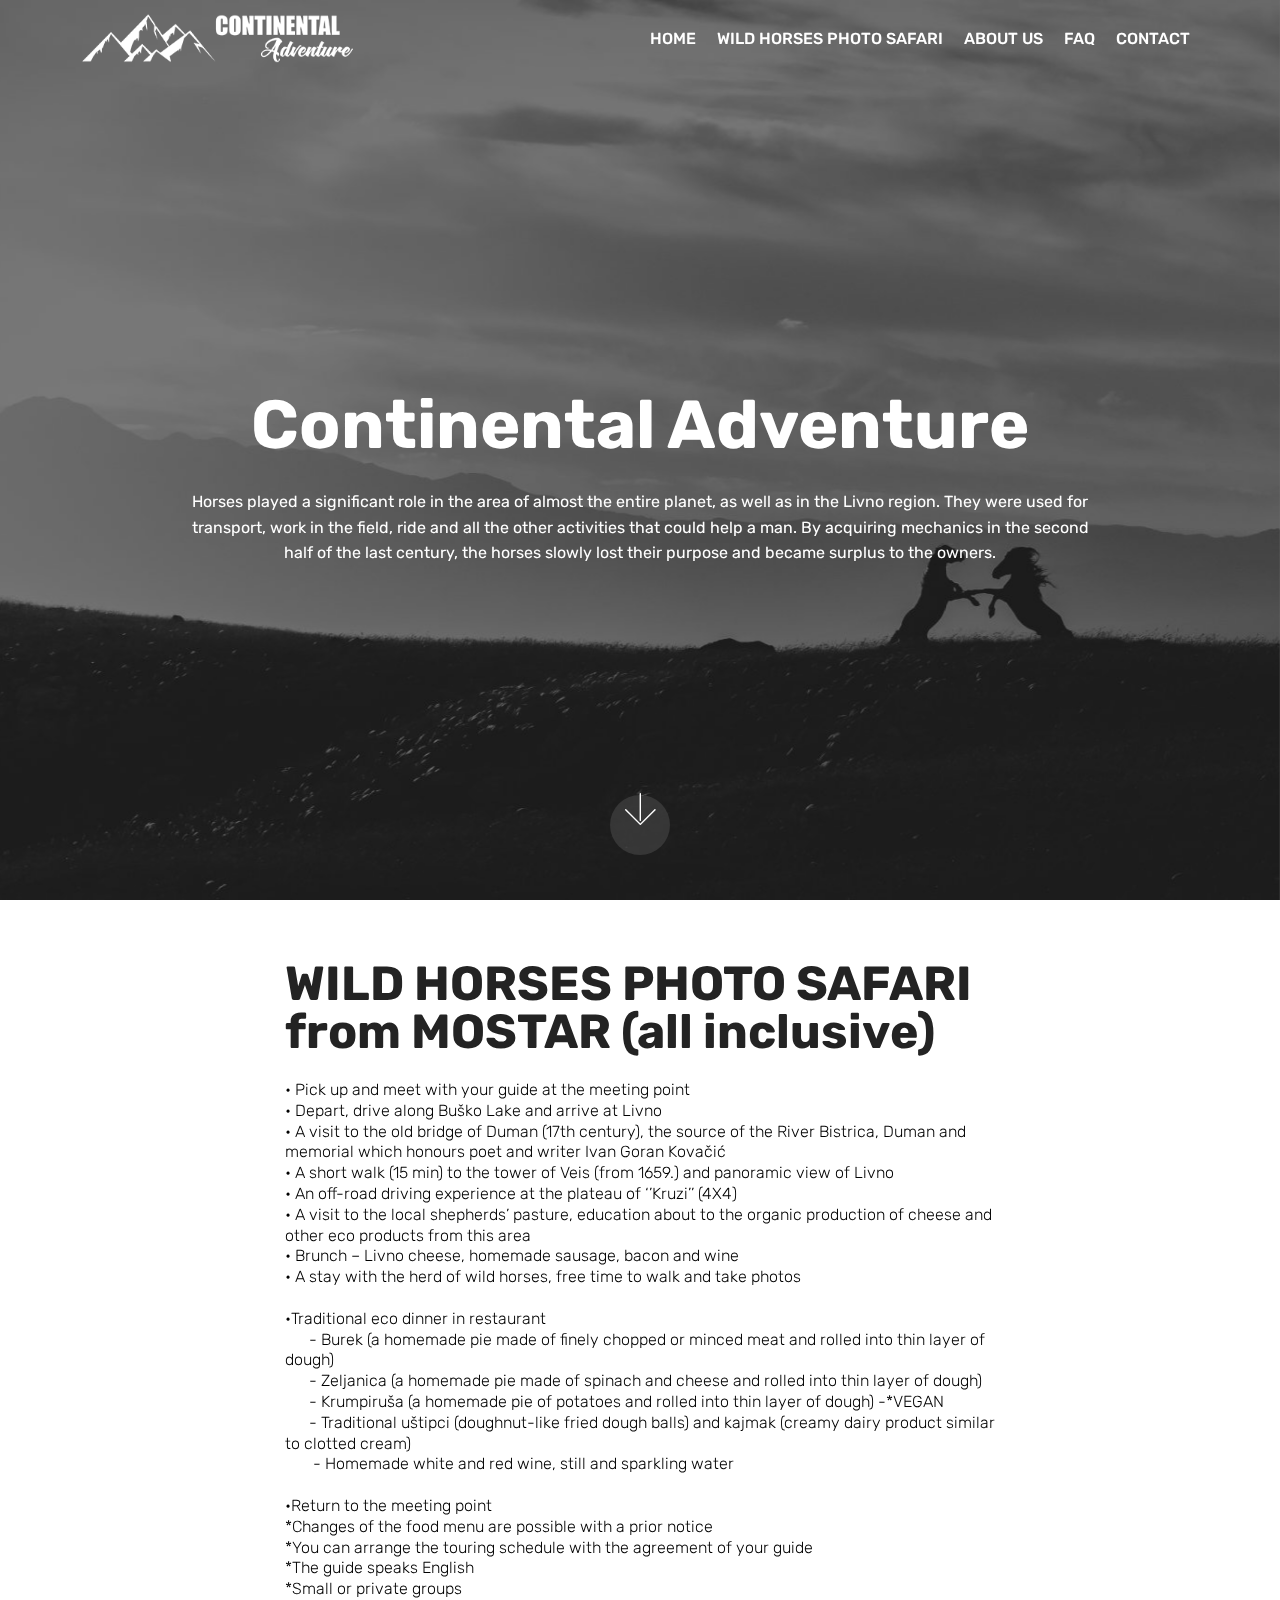
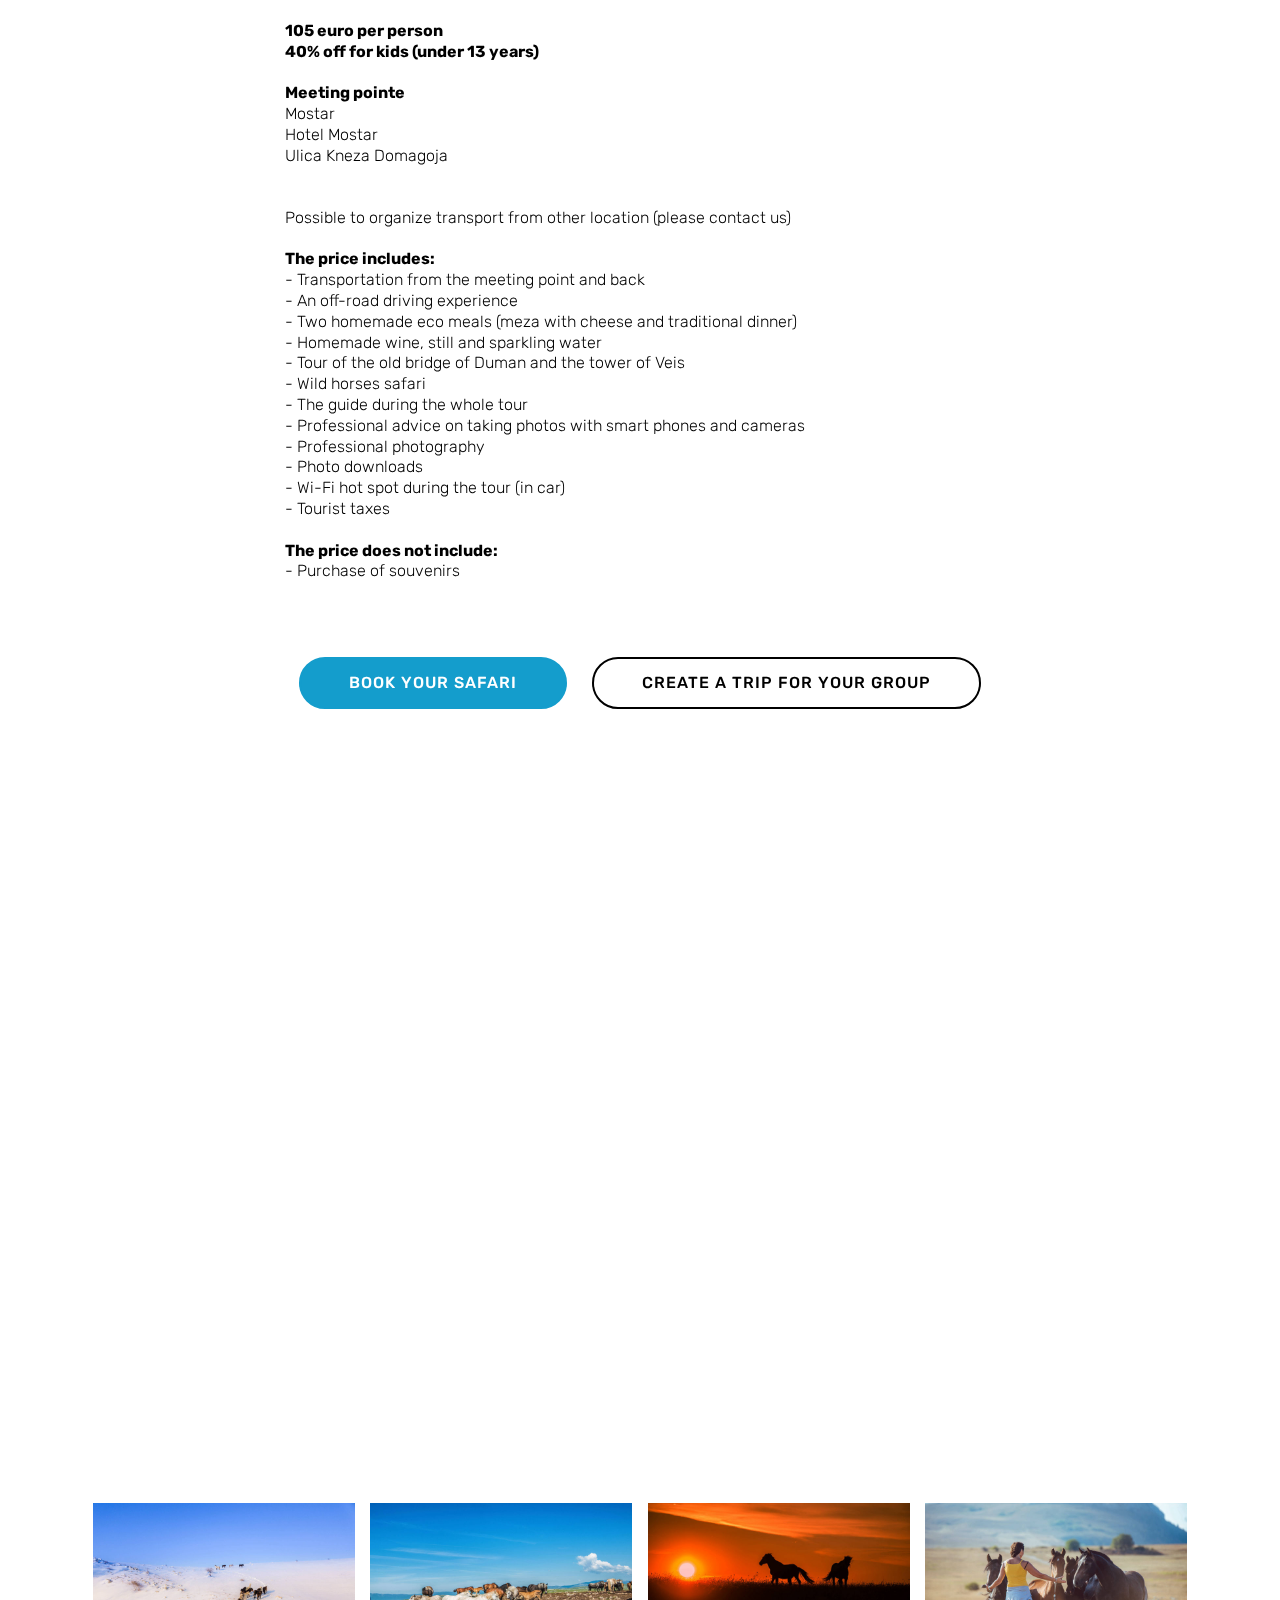
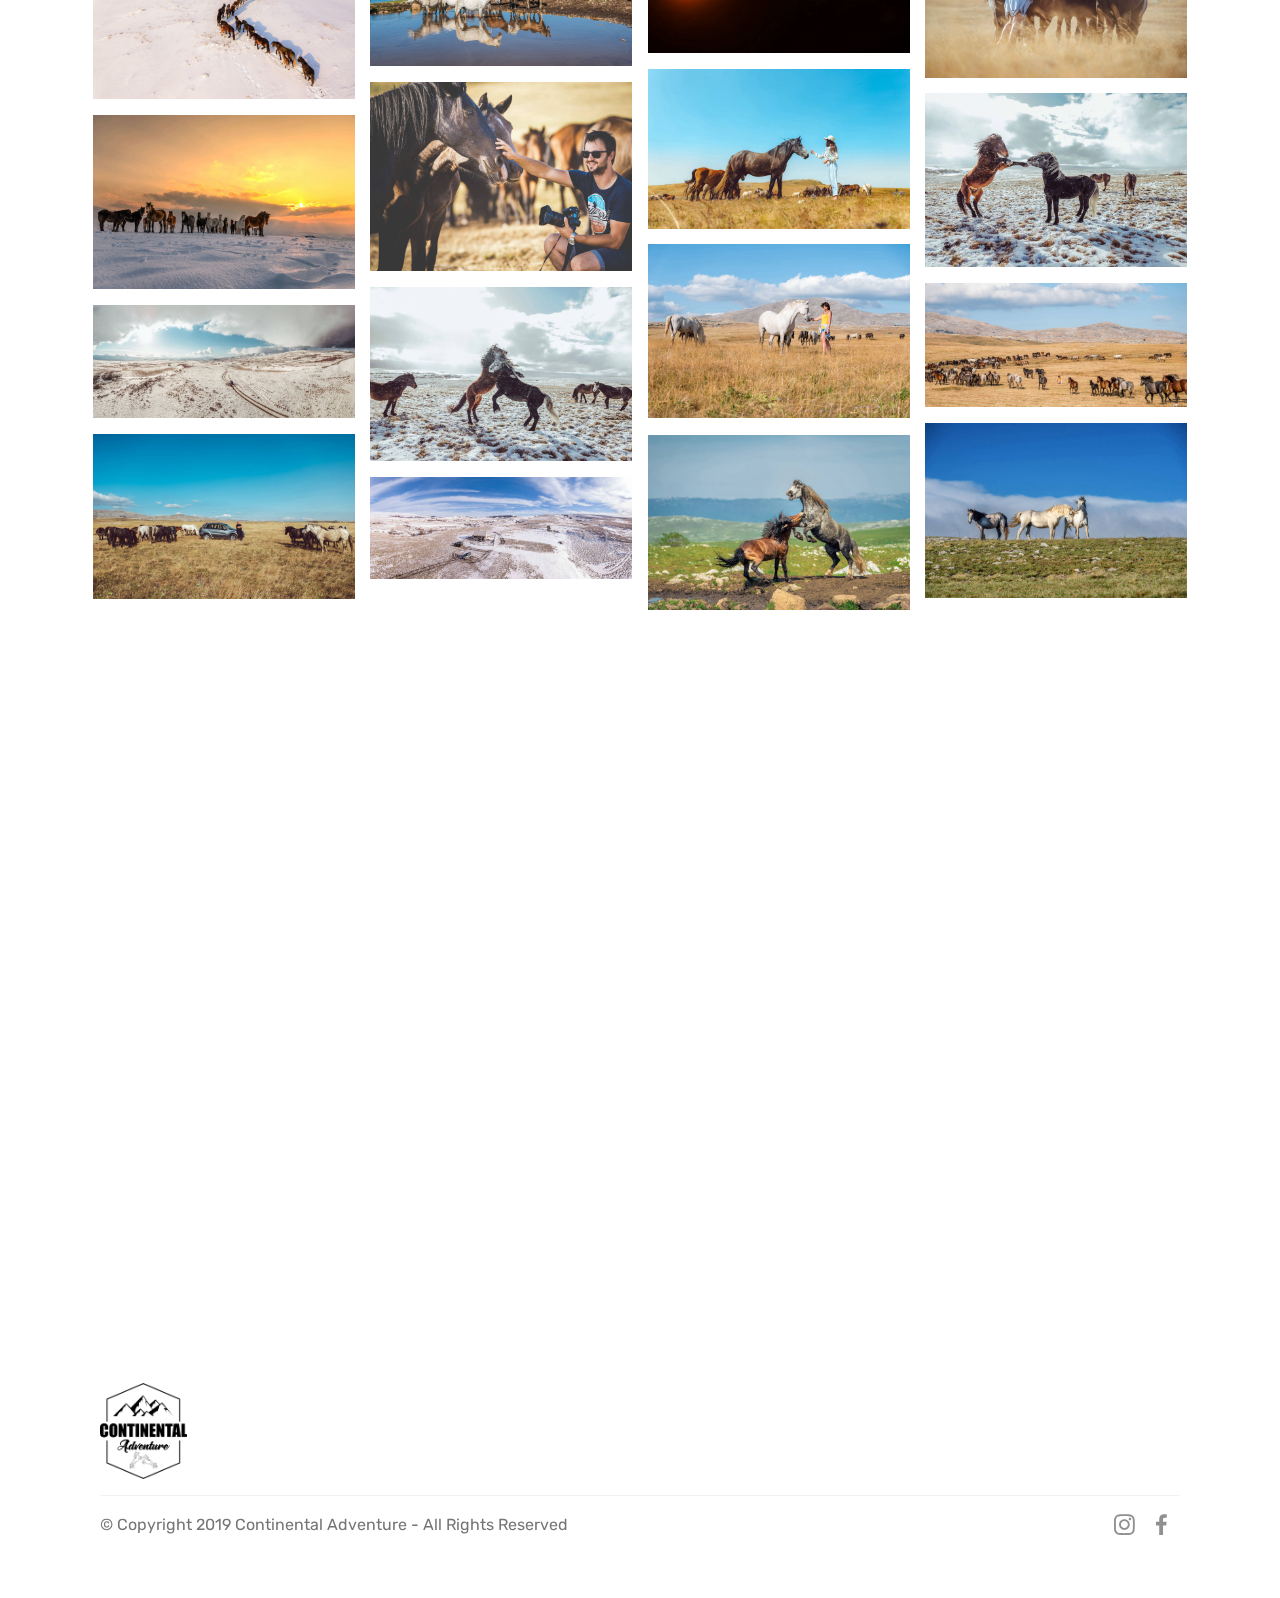
<file: safarimostar.html>
<!DOCTYPE html>
<html  >
<head>
  <!-- Site made with Mobirise Website Builder v4.10.7, https://mobirise.com -->
  <meta charset="UTF-8">
  <meta http-equiv="X-UA-Compatible" content="IE=edge">
  <meta name="generator" content="Mobirise v4.10.7, mobirise.com">
  <meta name="viewport" content="width=device-width, initial-scale=1, minimum-scale=1">
  <link rel="shortcut icon" href="assets/images/icon-128x128.png" type="image/x-icon">
  <meta name="description" content="Experience untouched nature and wildlife in Livno">
  
  <title>Wild horses photo safari MOSTAR</title>
  <link rel="stylesheet" href="assets/web/assets/mobirise-icons/mobirise-icons.css">
  <link rel="stylesheet" href="assets/tether/tether.min.css">
  <link rel="stylesheet" href="assets/bootstrap/css/bootstrap.min.css">
  <link rel="stylesheet" href="assets/bootstrap/css/bootstrap-grid.min.css">
  <link rel="stylesheet" href="assets/bootstrap/css/bootstrap-reboot.min.css">
  <link rel="stylesheet" href="assets/gdpr-plugin/gdpr-styles.css">
  <link rel="stylesheet" href="assets/socicon/css/styles.css">
  <link rel="stylesheet" href="assets/dropdown/css/style.css">
  <link rel="stylesheet" href="assets/theme/css/style.css">
  <link rel="stylesheet" href="assets/gallery/style.css">
  <link rel="stylesheet" href="assets/mobirise/css/mbr-additional.css" type="text/css">
  
  
  
</head>
<body>
  <section class="menu cid-r0DqRMRSwE" once="menu" id="menu1-n">

    

    <nav class="navbar navbar-expand beta-menu navbar-dropdown align-items-center navbar-fixed-top navbar-toggleable-sm bg-color transparent">
        <button class="navbar-toggler navbar-toggler-right" type="button" data-toggle="collapse" data-target="#navbarSupportedContent" aria-controls="navbarSupportedContent" aria-expanded="false" aria-label="Toggle navigation">
            <div class="hamburger">
                <span></span>
                <span></span>
                <span></span>
                <span></span>
            </div>
        </button>
        <div class="menu-logo">
            <div class="navbar-brand">
                <span class="navbar-logo">
                    <a href="https://continentaladventure.net/">
                         <img src="assets/images/logo3-366x81.png" alt="Mobirise" title="" style="height: 3.8rem;">
                    </a>
                </span>
                
            </div>
        </div>
        <div class="collapse navbar-collapse" id="navbarSupportedContent">
            <ul class="navbar-nav nav-dropdown nav-right" data-app-modern-menu="true"><li class="nav-item">
                    <a class="nav-link link text-white display-4" href="https://www.continentaladventure.net/">
                        
                        HOME</a>
                </li>
                <li class="nav-item">
                    <a class="nav-link link text-white display-4" href="safari.html">
                        
                        WILD HORSES PHOTO SAFARI</a>
                </li><li class="nav-item"><a class="nav-link link text-white display-4" href="about.html">ABOUT US</a></li><li class="nav-item"><a class="nav-link link text-white display-4" href="faq.html">FAQ</a></li><li class="nav-item"><a class="nav-link link text-white display-4" href="contact.html">CONTACT</a></li></ul>
            
        </div>
    </nav>
</section>

<section class="engine"><a href="https://mobirise.info/d">web maker</a></section><section class="cid-r0DGSISuz9 mbr-fullscreen mbr-parallax-background" id="header2-r">

    

    <div class="mbr-overlay" style="opacity: 0.5; background-color: rgb(0, 0, 0);"></div>

    <div class="container align-center">
        <div class="row justify-content-md-center">
            <div class="mbr-white col-md-10">
                <h1 class="mbr-section-title mbr-bold pb-3 mbr-fonts-style display-1">
                    
                <div><br></div><div>Continental Adventure</div></h1>
                
                <p class="mbr-text pb-3 mbr-fonts-style display-7">
                    Horses played a significant role in the area of almost the entire planet, as well as in the Livno region. They were used for transport, work in the field, ride and all the other activities that could help a man. By acquiring mechanics in the second half of the last century, the horses slowly lost their purpose and became surplus to the owners. 
                </p>
                
            </div>
        </div>
    </div>
    <div class="mbr-arrow hidden-sm-down" aria-hidden="true">
        <a href="#next">
            <i class="mbri-down mbr-iconfont"></i>
        </a>
    </div>
</section>

<section class="mbr-section content4 cid-r0DHLWB6SW" id="content4-s">

    

    <div class="container">
        <div class="media-container-row">
            <div class="title col-12 col-md-8">
                <h2 class="align-center pb-3 mbr-fonts-style display-2"><strong>WILD HORSES PHOTO SAFARI from MOSTAR (all inclusive)</strong></h2>
                <h3 class="mbr-section-subtitle align-center mbr-light mbr-fonts-style display-7"><div><div>• Pick up and meet with your guide at the meeting point 
</div></div><div>• Depart, drive along Buško Lake and arrive at Livno
</div><div>• A visit to the old bridge of Duman (17th century), the source of the River Bistrica, Duman and memorial which honours poet and writer Ivan Goran Kovačić
</div><div>• A short walk (15 min) to the tower of Veis (from 1659.) and panoramic view of Livno
</div><div>• An off-road driving experience at the plateau of ‘’Kruzi’’ (4X4)
</div><div>• A visit to the local shepherds’ pasture, education about to the organic production of cheese and other eco products from this area
</div><div>• Brunch – Livno cheese, homemade sausage, bacon and wine
</div><div>• A stay with the herd of wild horses, free time to walk and take photos</div><br><div> 
</div><div>•Traditional eco dinner in restaurant
</div><div>&nbsp; &nbsp; &nbsp; - Burek (a homemade pie made of finely chopped or minced meat and rolled into thin layer of             dough)
</div><div>&nbsp; &nbsp; &nbsp; - Zeljanica (a homemade pie made of spinach and cheese and rolled into thin layer of dough) 
</div><div>&nbsp; &nbsp; &nbsp; - Krumpiruša (a homemade pie of potatoes and rolled into thin layer of dough) -*VEGAN
</div><div>&nbsp; &nbsp; &nbsp; - Traditional uštipci (doughnut-like fried dough balls) and kajmak (creamy dairy product similar           to clotted cream)
</div><div>&nbsp; &nbsp; &nbsp; &nbsp;- Homemade white and red wine, still and sparkling water</div><br><div>
</div><div>•Return to the meeting point
</div><div>
</div><div>*Changes of the food menu are possible with a prior notice
</div><div>*You can arrange the touring schedule with the agreement of your guide
</div><div>*The guide speaks English
</div><div>*Small or private groups</div><br><div>
</div><div>
</div><div>
</div><div><strong>105 euro per person
</strong></div><div><strong>40% off for kids (under 13 years)</strong></div><br><div>  
</div><div>
</div><div><strong>Meeting pointe
</strong></div><div>
</div><div>Mostar
</div><div>Hotel Mostar
</div><div>Ulica Kneza Domagoja
</div><br><div><br></div><div>Possible to organize transport from other location (please contact us)</div><br><div>
</div><div>
</div><div><strong>The price includes:
</strong></div><div>
</div><div>- Transportation from the meeting point and back 
</div><div>- An off-road driving experience
</div><div>- Two homemade eco meals (meza with cheese and traditional dinner)
</div><div>- Homemade wine, still and sparkling water
</div><div>- Tour of the old bridge of Duman and the tower of Veis 
</div><div>-  Wild horses safari
</div><div>- The guide during the whole tour 
</div><div>- Professional advice on taking photos with smart phones and cameras
</div><div>- Professional photography
</div><div>- Photo downloads
</div><div>- Wi-Fi hot spot during the tour (in car) 
</div><div>- Tourist taxes</div><br><div>
</div><div>
</div><div>
</div><div><strong>The price does not include:
</strong></div><div>
</div><div>-  Purchase of souvenirs</div></h3>
                
            </div>
        </div>
    </div>
</section>

<section class="mbr-section content8 cid-rgRD3xiWi6" id="content8-1z">

    

    <div class="container">
        <div class="media-container-row title">
            <div class="col-12 col-md-8">
                <div class="mbr-section-btn align-center"><a class="btn btn-primary display-4" href="https://continentaladventure.net/portal/continental-adventure/">BOOK YOUR SAFARI</a>
                    <a class="btn btn-black-outline display-4" href="https://continentaladventure.net/portal/create-a-trip-for-your-group/">CREATE A TRIP FOR YOUR GROUP</a></div>
            </div>
        </div>
    </div>
</section>

<section class="cid-rgRCyqzK6m" id="video2-1x">

    
    
    <figure class="mbr-figure align-center">
        <div class="video-block" style="width: 100%;">
            <div><iframe class="mbr-embedded-video" src="https://www.youtube.com/embed/xEo0elW4lQo?rel=0&amp;amp;showinfo=0&amp;autoplay=0&amp;loop=1&amp;playlist=xEo0elW4lQo" width="1280" height="720" frameborder="0" allowfullscreen></iframe></div>
        </div>
    </figure>
</section>

<section class="mbr-gallery mbr-slider-carousel cid-r0DIrX2z7f" id="gallery3-t">

    

    <div class="container">
        <div><!-- Filter --><!-- Gallery --><div class="mbr-gallery-row"><div class="mbr-gallery-layout-default"><div><div><div class="mbr-gallery-item mbr-gallery-item--p1" data-video-url="false" data-tags="Awesome"><div href="#lb-gallery3-t" data-slide-to="0" data-toggle="modal"><img src="assets/images/dji-0016-edit-2000x1499-800x600.jpg" alt="" title=""><span class="icon-focus"></span></div></div><div class="mbr-gallery-item mbr-gallery-item--p1" data-video-url="false" data-tags="Responsive"><div href="#lb-gallery3-t" data-slide-to="1" data-toggle="modal"><img src="assets/images/fm2-7639-edit-2000x1250-800x500.jpg" alt="" title=""><span class="icon-focus"></span></div></div><div class="mbr-gallery-item mbr-gallery-item--p1" data-video-url="false" data-tags="Creative"><div href="#lb-gallery3-t" data-slide-to="2" data-toggle="modal"><img src="assets/images/fm2-9755-2000x1151-800x460.jpg" alt="" title=""><span class="icon-focus"></span></div></div><div class="mbr-gallery-item mbr-gallery-item--p1" data-video-url="false" data-tags="Animated"><div href="#lb-gallery3-t" data-slide-to="3" data-toggle="modal"><img src="assets/images/fm7-7371-2000x1335-800x534.jpg" alt="" title=""><span class="icon-focus"></span></div></div><div class="mbr-gallery-item mbr-gallery-item--p1" data-video-url="false" data-tags="Awesome"><div href="#lb-gallery3-t" data-slide-to="4" data-toggle="modal"><img src="assets/images/l1030396-2000x1221-800x488.jpg" alt="" title=""><span class="icon-focus"></span></div></div><div class="mbr-gallery-item mbr-gallery-item--p1" data-video-url="false" data-tags="Awesome"><div href="#lb-gallery3-t" data-slide-to="5" data-toggle="modal"><img src="assets/images/fm7-7425-2000x1447-800x579.jpg" alt="" title=""><span class="icon-focus"></span></div></div><div class="mbr-gallery-item mbr-gallery-item--p1" data-video-url="false" data-tags="Responsive"><div href="#lb-gallery3-t" data-slide-to="6" data-toggle="modal"><img src="assets/images/l1050648-edit-2000x1333-800x533.jpg" alt="" title=""><span class="icon-focus"></span></div></div><div class="mbr-gallery-item mbr-gallery-item--p1" data-video-url="false" data-tags="Animated"><div href="#lb-gallery3-t" data-slide-to="7" data-toggle="modal"><img src="assets/images/l1120650-edit-2000x1333-800x533.jpg" alt="" title=""><span class="icon-focus"></span></div></div><div class="mbr-gallery-item mbr-gallery-item--p1" data-video-url="false" data-tags="Animated"><div href="#lb-gallery3-t" data-slide-to="8" data-toggle="modal"><img src="assets/images/l1040221-2000x1333-800x533.jpg" alt="" title=""><span class="icon-focus"></span></div></div><div class="mbr-gallery-item mbr-gallery-item--p1" data-video-url="false" data-tags="Animated"><div href="#lb-gallery3-t" data-slide-to="9" data-toggle="modal"><img src="assets/images/l1040255-2000x944-800x378.jpg" alt="" title=""><span class="icon-focus"></span></div></div><div class="mbr-gallery-item mbr-gallery-item--p1" data-video-url="false" data-tags="Animated"><div href="#lb-gallery3-t" data-slide-to="10" data-toggle="modal"><img src="assets/images/l1050640-2000x1333-800x533.jpg" alt="" title=""><span class="icon-focus"></span></div></div><div class="mbr-gallery-item mbr-gallery-item--p1" data-video-url="false" data-tags="Animated"><div href="#lb-gallery3-t" data-slide-to="11" data-toggle="modal"><img src="assets/images/dji-0019-pano-2000x865-800x346.jpg" alt="" title=""><span class="icon-focus"></span></div></div><div class="mbr-gallery-item mbr-gallery-item--p1" data-video-url="false" data-tags="Animated"><div href="#lb-gallery3-t" data-slide-to="12" data-toggle="modal"><img src="assets/images/fm7-8409-edit-2-2000x1335-800x534.jpg" alt="" title=""><span class="icon-focus"></span></div></div><div class="mbr-gallery-item mbr-gallery-item--p1" data-video-url="false" data-tags="Animated"><div href="#lb-gallery3-t" data-slide-to="13" data-toggle="modal"><img src="assets/images/l1040192-2000x1266-800x506.jpg" alt="" title=""><span class="icon-focus"></span></div></div><div class="mbr-gallery-item mbr-gallery-item--p1" data-video-url="false" data-tags="Animated"><div href="#lb-gallery3-t" data-slide-to="14" data-toggle="modal"><img src="assets/images/naslovnica-2-2000x1335-800x534.jpg" alt="" title=""><span class="icon-focus"></span></div></div><div class="mbr-gallery-item mbr-gallery-item--p1" data-video-url="false" data-tags="Animated"><div href="#lb-gallery3-t" data-slide-to="15" data-toggle="modal"><img src="assets/images/dji-0052-pano-2000x777-800x311.jpg" alt="" title=""><span class="icon-focus"></span></div></div></div></div><div class="clearfix"></div></div></div><!-- Lightbox --><div data-app-prevent-settings="" class="mbr-slider modal fade carousel slide" tabindex="-1" data-keyboard="true" data-interval="false" id="lb-gallery3-t"><div class="modal-dialog"><div class="modal-content"><div class="modal-body"><div class="carousel-inner"><div class="carousel-item"><img src="assets/images/dji-0016-edit-2000x1499.jpg" alt="" title=""></div><div class="carousel-item"><img src="assets/images/fm2-7639-edit-2000x1250.jpg" alt="" title=""></div><div class="carousel-item"><img src="assets/images/fm2-9755-2000x1151.jpg" alt="" title=""></div><div class="carousel-item"><img src="assets/images/fm7-7371-2000x1335.jpg" alt="" title=""></div><div class="carousel-item"><img src="assets/images/l1030396-2000x1221.jpg" alt="" title=""></div><div class="carousel-item"><img src="assets/images/fm7-7425-2000x1447.jpg" alt="" title=""></div><div class="carousel-item"><img src="assets/images/l1050648-edit-2000x1333.jpg" alt="" title=""></div><div class="carousel-item"><img src="assets/images/l1120650-edit-2000x1333.jpg" alt="" title=""></div><div class="carousel-item"><img src="assets/images/l1040221-2000x1333.jpg" alt="" title=""></div><div class="carousel-item"><img src="assets/images/l1040255-2000x944.jpg" alt="" title=""></div><div class="carousel-item"><img src="assets/images/l1050640-2000x1333.jpg" alt="" title=""></div><div class="carousel-item"><img src="assets/images/dji-0019-pano-2000x865.jpg" alt="" title=""></div><div class="carousel-item"><img src="assets/images/fm7-8409-edit-2-2000x1335.jpg" alt="" title=""></div><div class="carousel-item"><img src="assets/images/l1040192-2000x1266.jpg" alt="" title=""></div><div class="carousel-item"><img src="assets/images/naslovnica-2-2000x1335.jpg" alt="" title=""></div><div class="carousel-item active"><img src="assets/images/dji-0052-pano-2000x777.jpg" alt="" title=""></div></div><a class="carousel-control carousel-control-prev" role="button" data-slide="prev" href="#lb-gallery3-t"><span class="mbri-left mbr-iconfont" aria-hidden="true"></span><span class="sr-only">Previous</span></a><a class="carousel-control carousel-control-next" role="button" data-slide="next" href="#lb-gallery3-t"><span class="mbri-right mbr-iconfont" aria-hidden="true"></span><span class="sr-only">Next</span></a><a class="close" href="#" role="button" data-dismiss="modal"><span class="sr-only">Close</span></a></div></div></div></div></div>
    </div>

</section>

<section class="cid-r0DNNpRKNe" id="video1-u">

    
    
    <figure class="mbr-figure align-center">
        <div class="video-block" style="width: 66%;">
            <div><iframe class="mbr-embedded-video" src="https://www.youtube.com/embed/TwOEYUmVNdg?rel=0&amp;amp;showinfo=0&amp;autoplay=0&amp;loop=1&amp;playlist=TwOEYUmVNdg" width="1280" height="720" frameborder="0" allowfullscreen></iframe></div>
        </div>
    </figure>
</section>

<section class="cid-rfWdX4Gwdv" id="footer5-1t">

    

    

    <div class="container">
        <div class="media-container-row">
            <div class="col-md-3">
                <div class="media-wrap">
                    <a href="https://www.continentaladventure.net">
                       <img src="assets/images/marin-logo-192x213.png" alt="Mobirise" title="">
                    </a>
                </div>
            </div>
            <div class="col-md-9">
                <p class="mbr-text align-right links mbr-fonts-style display-7"></p>
            </div>
        </div>
        <div class="footer-lower">
            <div class="media-container-row">
                <div class="col-md-12">
                    <hr>
                </div>
            </div>
            <div class="media-container-row mbr-white">
                <div class="col-md-6 copyright">
                    <p class="mbr-text mbr-fonts-style display-7">
                        © Copyright 2019 Continental Adventure - All Rights Reserved
                    </p>
                </div>
                <div class="col-md-6">
                    <div class="social-list align-right">
                        <div class="soc-item">
                            <a href="https://www.instagram.com/continental.adventure/" target="_blank">
                                <span class="mbr-iconfont mbr-iconfont-social socicon-instagram socicon"></span>
                            </a>
                        </div>
                        <div class="soc-item">
                            <a href="https://www.facebook.com/continentaladventure/" target="_blank">
                                <span class="mbr-iconfont mbr-iconfont-social socicon-facebook socicon"></span>
                            </a>
                        </div>
                        
                        
                        
                        
                    </div>
                </div>
            </div>
        </div>
    </div>
</section>


  <script src="assets/web/assets/jquery/jquery.min.js"></script>
  <script src="assets/popper/popper.min.js"></script>
  <script src="assets/tether/tether.min.js"></script>
  <script src="assets/bootstrap/js/bootstrap.min.js"></script>
  <script src="assets/smoothscroll/smooth-scroll.js"></script>
  <script src="assets/parallax/jarallax.min.js"></script>
  <script src="assets/bootstrapcarouselswipe/bootstrap-carousel-swipe.js"></script>
  <script src="assets/touchswipe/jquery.touch-swipe.min.js"></script>
  <script src="assets/vimeoplayer/jquery.mb.vimeo_player.js"></script>
  <script src="assets/dropdown/js/nav-dropdown.js"></script>
  <script src="assets/dropdown/js/navbar-dropdown.js"></script>
  <script src="assets/masonry/masonry.pkgd.min.js"></script>
  <script src="assets/imagesloaded/imagesloaded.pkgd.min.js"></script>
  <script src="assets/theme/js/script.js"></script>
  <script src="assets/slidervideo/script.js"></script>
  <script src="assets/gallery/player.min.js"></script>
  <script src="assets/gallery/script.js"></script>
  
  
</body>
</html>
</file>
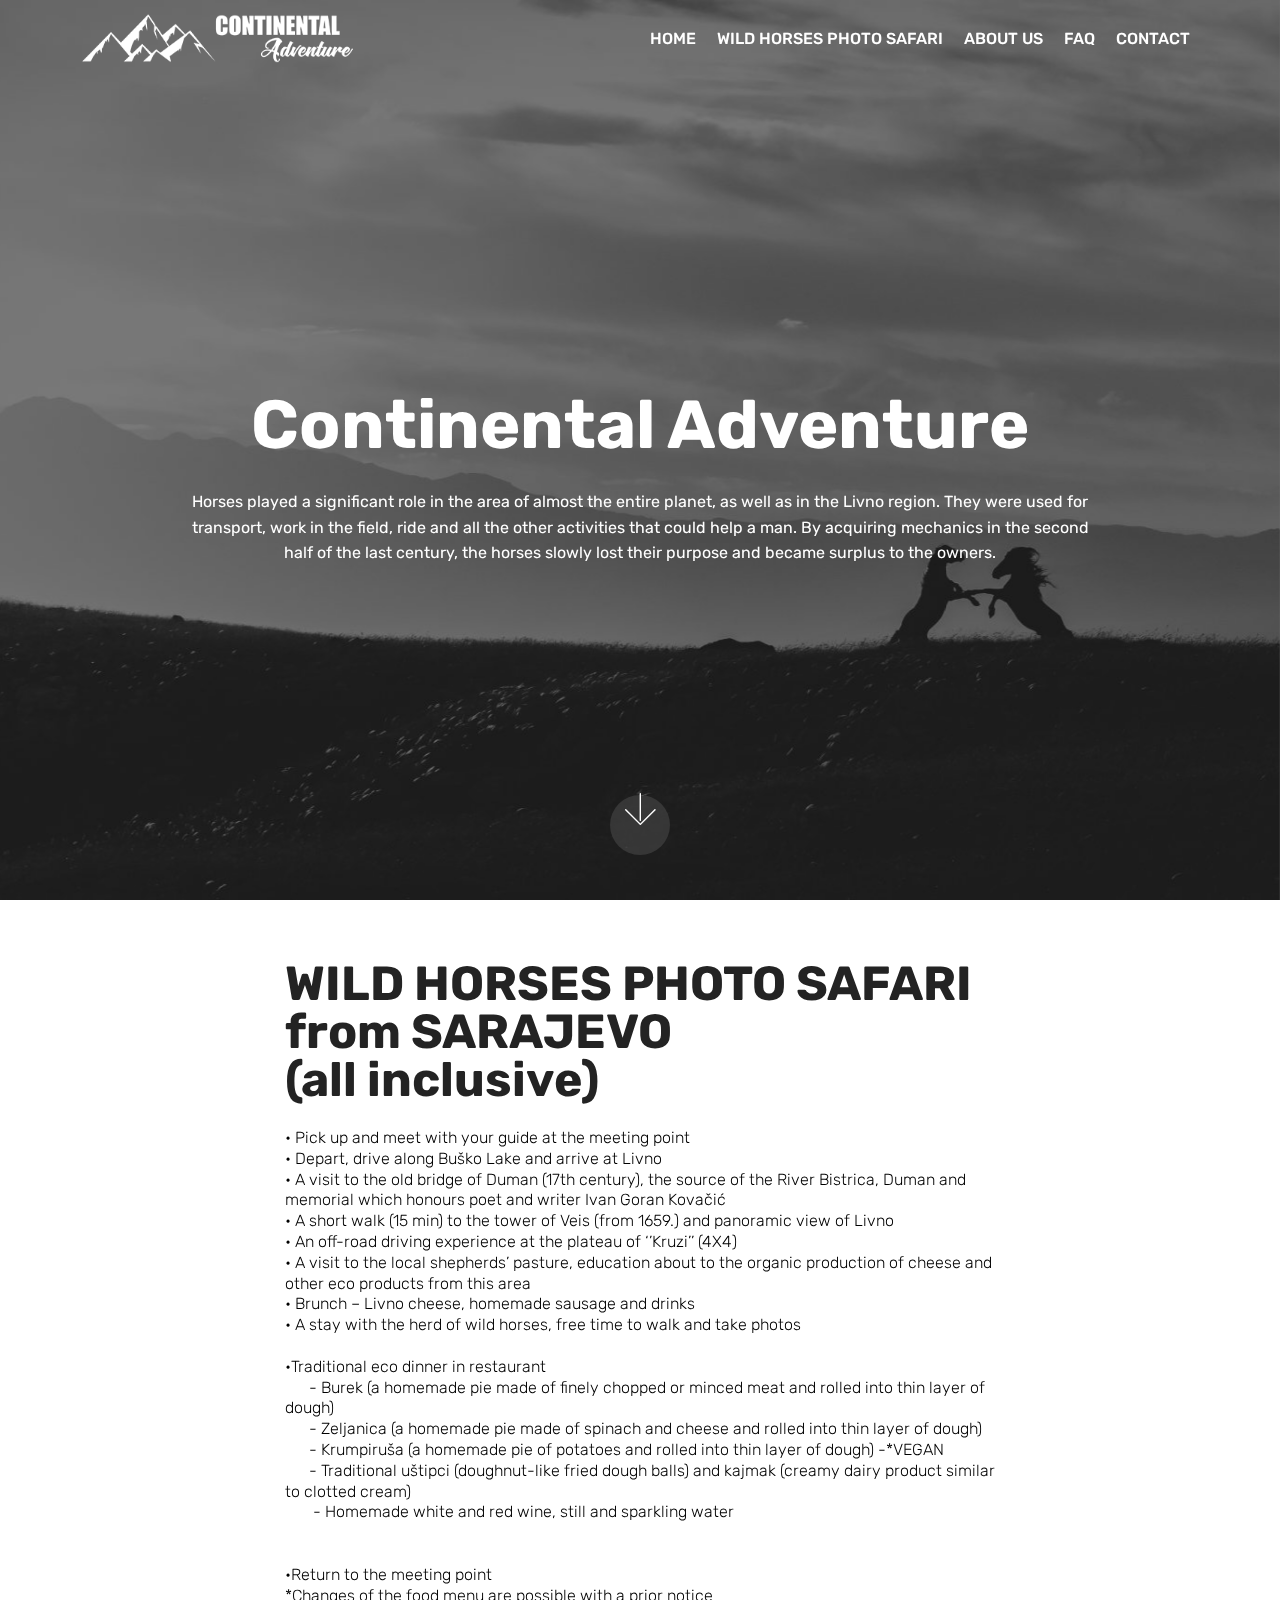
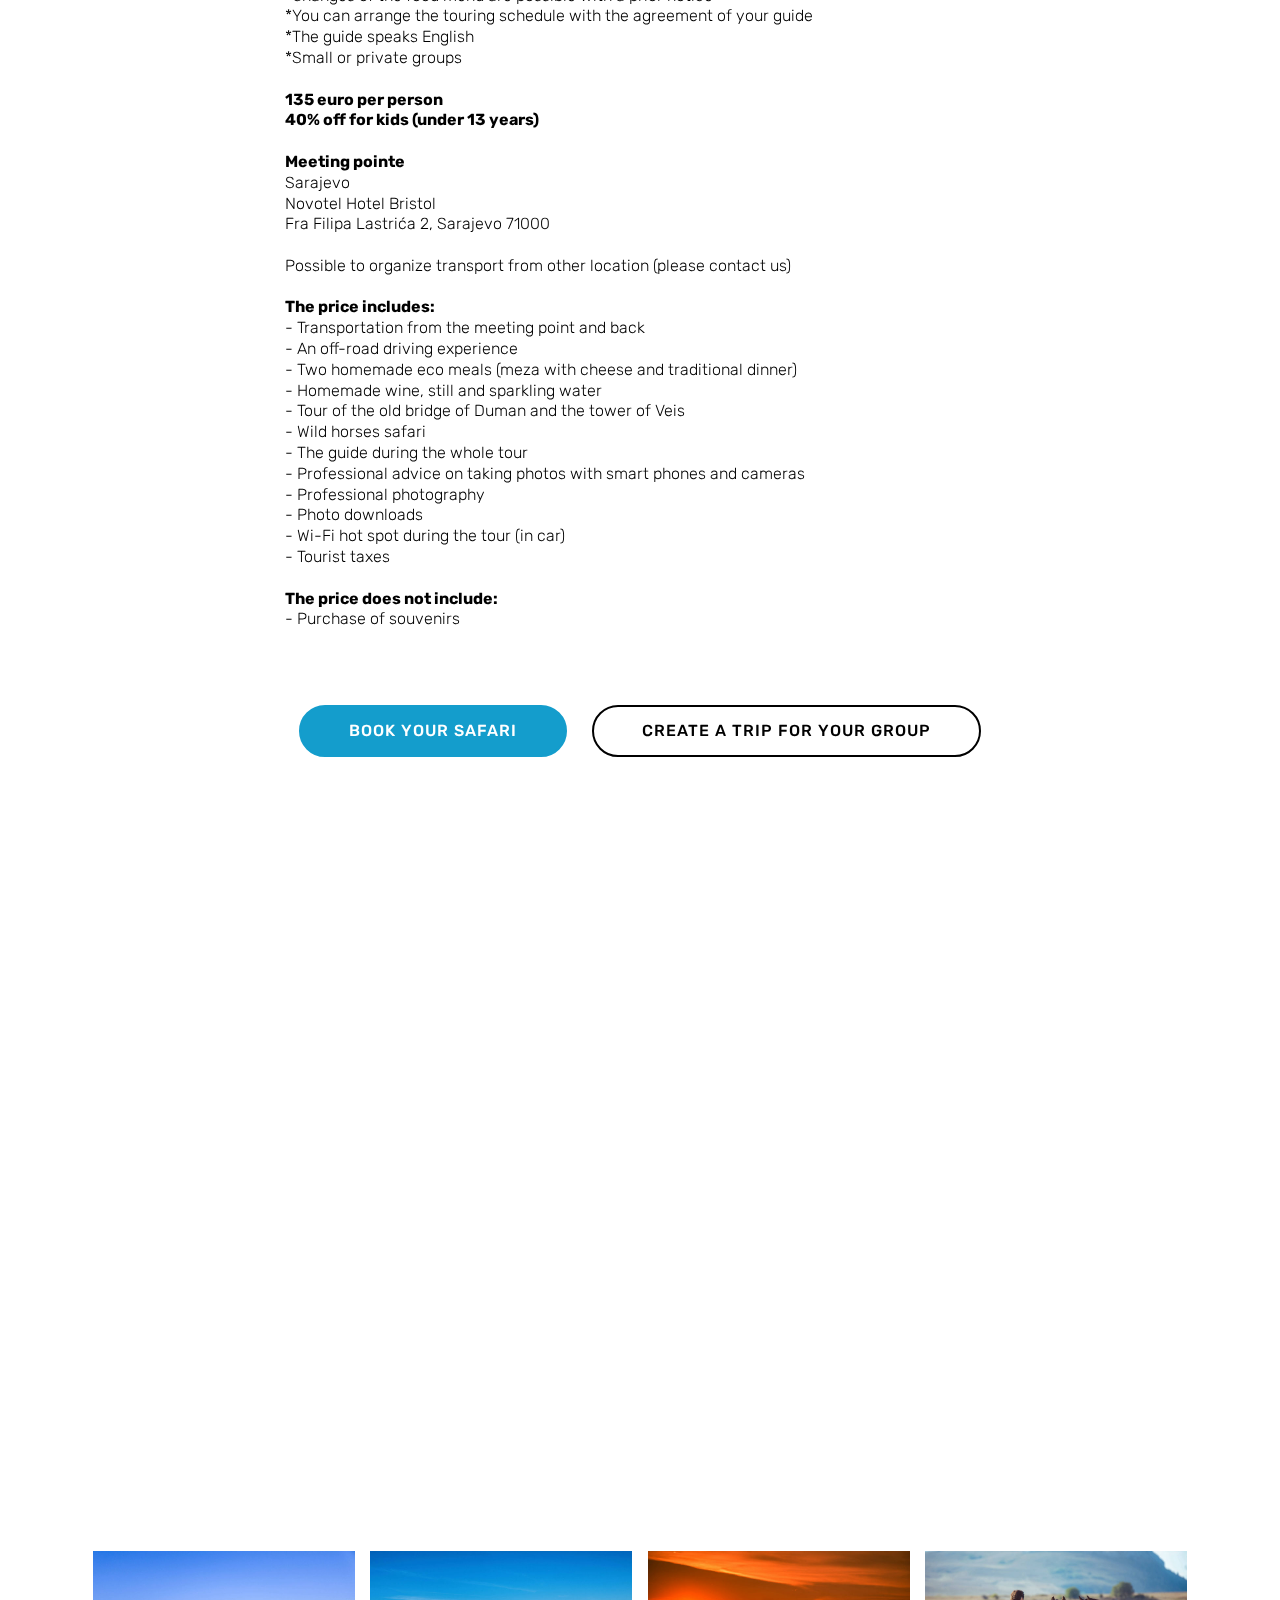
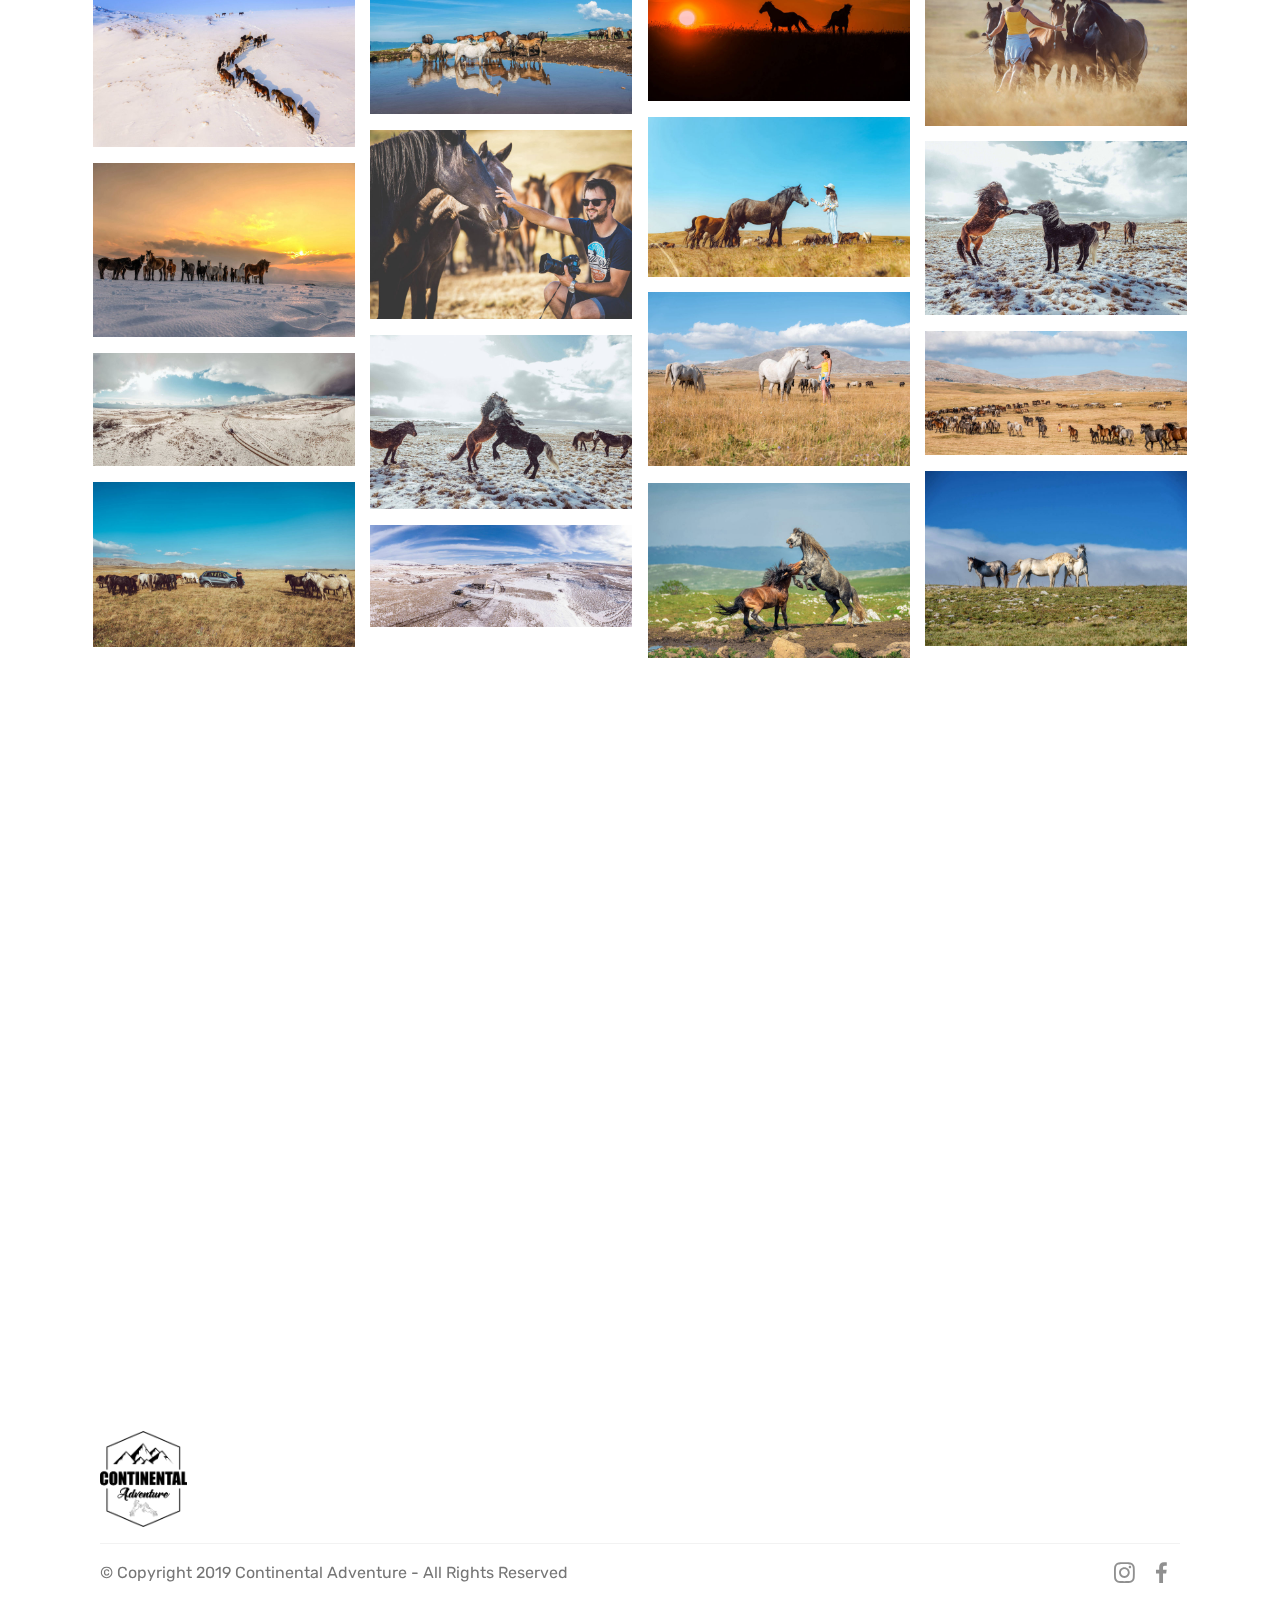
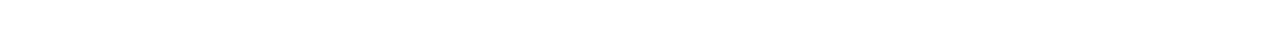
<file: safarisarajevo.html>
<!DOCTYPE html>
<html  >
<head>
  <!-- Site made with Mobirise Website Builder v4.10.7, https://mobirise.com -->
  <meta charset="UTF-8">
  <meta http-equiv="X-UA-Compatible" content="IE=edge">
  <meta name="generator" content="Mobirise v4.10.7, mobirise.com">
  <meta name="viewport" content="width=device-width, initial-scale=1, minimum-scale=1">
  <link rel="shortcut icon" href="assets/images/icon-128x128.png" type="image/x-icon">
  <meta name="description" content="Experience untouched nature and wildlife in Livno">
  
  <title>Wild horses photo safari SARAJEVO</title>
  <link rel="stylesheet" href="assets/web/assets/mobirise-icons/mobirise-icons.css">
  <link rel="stylesheet" href="assets/tether/tether.min.css">
  <link rel="stylesheet" href="assets/bootstrap/css/bootstrap.min.css">
  <link rel="stylesheet" href="assets/bootstrap/css/bootstrap-grid.min.css">
  <link rel="stylesheet" href="assets/bootstrap/css/bootstrap-reboot.min.css">
  <link rel="stylesheet" href="assets/gdpr-plugin/gdpr-styles.css">
  <link rel="stylesheet" href="assets/socicon/css/styles.css">
  <link rel="stylesheet" href="assets/dropdown/css/style.css">
  <link rel="stylesheet" href="assets/theme/css/style.css">
  <link rel="stylesheet" href="assets/gallery/style.css">
  <link rel="stylesheet" href="assets/mobirise/css/mbr-additional.css" type="text/css">
  
  
  
</head>
<body>
  <section class="menu cid-r0DqRMRSwE" once="menu" id="menu1-n">

    

    <nav class="navbar navbar-expand beta-menu navbar-dropdown align-items-center navbar-fixed-top navbar-toggleable-sm bg-color transparent">
        <button class="navbar-toggler navbar-toggler-right" type="button" data-toggle="collapse" data-target="#navbarSupportedContent" aria-controls="navbarSupportedContent" aria-expanded="false" aria-label="Toggle navigation">
            <div class="hamburger">
                <span></span>
                <span></span>
                <span></span>
                <span></span>
            </div>
        </button>
        <div class="menu-logo">
            <div class="navbar-brand">
                <span class="navbar-logo">
                    <a href="https://continentaladventure.net/">
                         <img src="assets/images/logo3-366x81.png" alt="Mobirise" title="" style="height: 3.8rem;">
                    </a>
                </span>
                
            </div>
        </div>
        <div class="collapse navbar-collapse" id="navbarSupportedContent">
            <ul class="navbar-nav nav-dropdown nav-right" data-app-modern-menu="true"><li class="nav-item">
                    <a class="nav-link link text-white display-4" href="https://www.continentaladventure.net/">
                        
                        HOME</a>
                </li>
                <li class="nav-item">
                    <a class="nav-link link text-white display-4" href="safari.html">
                        
                        WILD HORSES PHOTO SAFARI</a>
                </li><li class="nav-item"><a class="nav-link link text-white display-4" href="about.html">ABOUT US</a></li><li class="nav-item"><a class="nav-link link text-white display-4" href="faq.html">FAQ</a></li><li class="nav-item"><a class="nav-link link text-white display-4" href="contact.html">CONTACT</a></li></ul>
            
        </div>
    </nav>
</section>

<section class="engine"><a href="https://mobirise.info/e">how to make a site</a></section><section class="cid-r0DGSISuz9 mbr-fullscreen mbr-parallax-background" id="header2-r">

    

    <div class="mbr-overlay" style="opacity: 0.5; background-color: rgb(0, 0, 0);"></div>

    <div class="container align-center">
        <div class="row justify-content-md-center">
            <div class="mbr-white col-md-10">
                <h1 class="mbr-section-title mbr-bold pb-3 mbr-fonts-style display-1">
                    
                <div><br></div><div>Continental Adventure</div></h1>
                
                <p class="mbr-text pb-3 mbr-fonts-style display-7">
                    Horses played a significant role in the area of almost the entire planet, as well as in the Livno region. They were used for transport, work in the field, ride and all the other activities that could help a man. By acquiring mechanics in the second half of the last century, the horses slowly lost their purpose and became surplus to the owners. 
                </p>
                
            </div>
        </div>
    </div>
    <div class="mbr-arrow hidden-sm-down" aria-hidden="true">
        <a href="#next">
            <i class="mbri-down mbr-iconfont"></i>
        </a>
    </div>
</section>

<section class="mbr-section content4 cid-r0DHLWB6SW" id="content4-s">

    

    <div class="container">
        <div class="media-container-row">
            <div class="title col-12 col-md-8">
                <h2 class="align-center pb-3 mbr-fonts-style display-2"><strong>WILD HORSES PHOTO SAFARI from SARAJEVO </strong><br><strong>(all inclusive)</strong></h2>
                <h3 class="mbr-section-subtitle align-center mbr-light mbr-fonts-style display-7"><div><div>• Pick up and meet with your guide at the meeting point 
</div></div><div>• Depart, drive along Buško Lake and arrive at Livno
</div><div>• A visit to the old bridge of Duman (17th century), the source of the River Bistrica, Duman and memorial which honours poet and writer Ivan Goran Kovačić
</div><div>• A short walk (15 min) to the tower of Veis (from 1659.) and panoramic view of Livno
</div><div>• An off-road driving experience at the plateau of ‘’Kruzi’’ (4X4)
</div><div>• A visit to the local shepherds’ pasture, education about to the organic production of cheese and other eco products from this area
</div><div>• Brunch – Livno cheese, homemade sausage and drinks
</div><div>• A stay with the herd of wild horses, free time to walk and take photos</div><br><div> 
</div><div>•Traditional eco dinner in restaurant
</div><div>&nbsp; &nbsp; &nbsp; - Burek (a homemade pie made of finely chopped or minced meat and rolled into thin layer of             dough)
</div><div>&nbsp; &nbsp; &nbsp; - Zeljanica (a homemade pie made of spinach and cheese and rolled into thin layer of dough) 
</div><div>&nbsp; &nbsp; &nbsp; - Krumpiruša (a homemade pie of potatoes and rolled into thin layer of dough) -*VEGAN
</div><div>&nbsp; &nbsp; &nbsp; - Traditional uštipci (doughnut-like fried dough balls) and kajmak (creamy dairy product similar           to clotted cream)
</div><div>&nbsp; &nbsp; &nbsp; &nbsp;- Homemade white and red wine, still and sparkling water
</div><br><div><br></div><div>•Return to the meeting point
</div><div>
</div><div>*Changes of the food menu are possible with a prior notice
</div><div>*You can arrange the touring schedule with the agreement of your guide
</div><div>*The guide speaks English
</div><div>*Small or private groups</div><br><div>
</div><div>
</div><div>
</div><div><strong>135 euro per person
</strong></div><div><strong>40% off for kids (under 13 years)</strong></div><br><div>  
</div><div>
</div><div><strong>Meeting pointe
</strong></div><div>
</div><div>Sarajevo
</div><div>Novotel Hotel Bristol
</div><div>Fra Filipa Lastrića 2, Sarajevo 71000</div><br><div>
</div><div>
</div><div>
</div><div>Possible to organize transport from other location (please contact us)</div><br><div>
</div><div>
</div><div><strong>The price includes:
</strong></div><div>
</div><div>- Transportation from the meeting point and back 
</div><div>- An off-road driving experience
</div><div>- Two homemade eco meals (meza with cheese and traditional dinner)
</div><div>- Homemade wine, still and sparkling water
</div><div>- Tour of the old bridge of Duman and the tower of Veis 
</div><div>-  Wild horses safari
</div><div>- The guide during the whole tour 
</div><div>- Professional advice on taking photos with smart phones and cameras
</div><div>- Professional photography
</div><div>- Photo downloads
</div><div>- Wi-Fi hot spot during the tour (in car) 
</div><div>- Tourist taxes</div><br><div>
</div><div>
</div><div>
</div><div><strong>The price does not include:
</strong></div><div>
</div><div>-  Purchase of souvenirs</div></h3>
                
            </div>
        </div>
    </div>
</section>

<section class="mbr-section content8 cid-rgRD3xiWi6" id="content8-1z">

    

    <div class="container">
        <div class="media-container-row title">
            <div class="col-12 col-md-8">
                <div class="mbr-section-btn align-center"><a class="btn btn-primary display-4" href="https://continentaladventure.net/portal/continental-adventure/">BOOK YOUR SAFARI</a>
                    <a class="btn btn-black-outline display-4" href="https://continentaladventure.net/portal/create-a-trip-for-your-group/">CREATE A TRIP FOR YOUR GROUP</a></div>
            </div>
        </div>
    </div>
</section>

<section class="cid-rgRCyqzK6m" id="video2-1x">

    
    
    <figure class="mbr-figure align-center">
        <div class="video-block" style="width: 100%;">
            <div><iframe class="mbr-embedded-video" src="https://www.youtube.com/embed/xEo0elW4lQo?rel=0&amp;amp;showinfo=0&amp;autoplay=0&amp;loop=1&amp;playlist=xEo0elW4lQo" width="1280" height="720" frameborder="0" allowfullscreen></iframe></div>
        </div>
    </figure>
</section>

<section class="mbr-gallery mbr-slider-carousel cid-r0DIrX2z7f" id="gallery3-t">

    

    <div class="container">
        <div><!-- Filter --><!-- Gallery --><div class="mbr-gallery-row"><div class="mbr-gallery-layout-default"><div><div><div class="mbr-gallery-item mbr-gallery-item--p1" data-video-url="false" data-tags="Awesome"><div href="#lb-gallery3-t" data-slide-to="0" data-toggle="modal"><img src="assets/images/dji-0016-edit-2000x1499-800x600.jpg" alt="" title=""><span class="icon-focus"></span></div></div><div class="mbr-gallery-item mbr-gallery-item--p1" data-video-url="false" data-tags="Responsive"><div href="#lb-gallery3-t" data-slide-to="1" data-toggle="modal"><img src="assets/images/fm2-7639-edit-2000x1250-800x500.jpg" alt="" title=""><span class="icon-focus"></span></div></div><div class="mbr-gallery-item mbr-gallery-item--p1" data-video-url="false" data-tags="Creative"><div href="#lb-gallery3-t" data-slide-to="2" data-toggle="modal"><img src="assets/images/fm2-9755-2000x1151-800x460.jpg" alt="" title=""><span class="icon-focus"></span></div></div><div class="mbr-gallery-item mbr-gallery-item--p1" data-video-url="false" data-tags="Animated"><div href="#lb-gallery3-t" data-slide-to="3" data-toggle="modal"><img src="assets/images/fm7-7371-2000x1335-800x534.jpg" alt="" title=""><span class="icon-focus"></span></div></div><div class="mbr-gallery-item mbr-gallery-item--p1" data-video-url="false" data-tags="Awesome"><div href="#lb-gallery3-t" data-slide-to="4" data-toggle="modal"><img src="assets/images/l1030396-2000x1221-800x488.jpg" alt="" title=""><span class="icon-focus"></span></div></div><div class="mbr-gallery-item mbr-gallery-item--p1" data-video-url="false" data-tags="Awesome"><div href="#lb-gallery3-t" data-slide-to="5" data-toggle="modal"><img src="assets/images/fm7-7425-2000x1447-800x579.jpg" alt="" title=""><span class="icon-focus"></span></div></div><div class="mbr-gallery-item mbr-gallery-item--p1" data-video-url="false" data-tags="Responsive"><div href="#lb-gallery3-t" data-slide-to="6" data-toggle="modal"><img src="assets/images/l1050648-edit-2000x1333-800x533.jpg" alt="" title=""><span class="icon-focus"></span></div></div><div class="mbr-gallery-item mbr-gallery-item--p1" data-video-url="false" data-tags="Animated"><div href="#lb-gallery3-t" data-slide-to="7" data-toggle="modal"><img src="assets/images/l1120650-edit-2000x1333-800x533.jpg" alt="" title=""><span class="icon-focus"></span></div></div><div class="mbr-gallery-item mbr-gallery-item--p1" data-video-url="false" data-tags="Animated"><div href="#lb-gallery3-t" data-slide-to="8" data-toggle="modal"><img src="assets/images/l1040221-2000x1333-800x533.jpg" alt="" title=""><span class="icon-focus"></span></div></div><div class="mbr-gallery-item mbr-gallery-item--p1" data-video-url="false" data-tags="Animated"><div href="#lb-gallery3-t" data-slide-to="9" data-toggle="modal"><img src="assets/images/l1040255-2000x944-800x378.jpg" alt="" title=""><span class="icon-focus"></span></div></div><div class="mbr-gallery-item mbr-gallery-item--p1" data-video-url="false" data-tags="Animated"><div href="#lb-gallery3-t" data-slide-to="10" data-toggle="modal"><img src="assets/images/l1050640-2000x1333-800x533.jpg" alt="" title=""><span class="icon-focus"></span></div></div><div class="mbr-gallery-item mbr-gallery-item--p1" data-video-url="false" data-tags="Animated"><div href="#lb-gallery3-t" data-slide-to="11" data-toggle="modal"><img src="assets/images/dji-0019-pano-2000x865-800x346.jpg" alt="" title=""><span class="icon-focus"></span></div></div><div class="mbr-gallery-item mbr-gallery-item--p1" data-video-url="false" data-tags="Animated"><div href="#lb-gallery3-t" data-slide-to="12" data-toggle="modal"><img src="assets/images/fm7-8409-edit-2-2000x1335-800x534.jpg" alt="" title=""><span class="icon-focus"></span></div></div><div class="mbr-gallery-item mbr-gallery-item--p1" data-video-url="false" data-tags="Animated"><div href="#lb-gallery3-t" data-slide-to="13" data-toggle="modal"><img src="assets/images/l1040192-2000x1266-800x506.jpg" alt="" title=""><span class="icon-focus"></span></div></div><div class="mbr-gallery-item mbr-gallery-item--p1" data-video-url="false" data-tags="Animated"><div href="#lb-gallery3-t" data-slide-to="14" data-toggle="modal"><img src="assets/images/naslovnica-2-2000x1335-800x534.jpg" alt="" title=""><span class="icon-focus"></span></div></div><div class="mbr-gallery-item mbr-gallery-item--p1" data-video-url="false" data-tags="Animated"><div href="#lb-gallery3-t" data-slide-to="15" data-toggle="modal"><img src="assets/images/dji-0052-pano-2000x777-800x311.jpg" alt="" title=""><span class="icon-focus"></span></div></div></div></div><div class="clearfix"></div></div></div><!-- Lightbox --><div data-app-prevent-settings="" class="mbr-slider modal fade carousel slide" tabindex="-1" data-keyboard="true" data-interval="false" id="lb-gallery3-t"><div class="modal-dialog"><div class="modal-content"><div class="modal-body"><div class="carousel-inner"><div class="carousel-item"><img src="assets/images/dji-0016-edit-2000x1499.jpg" alt="" title=""></div><div class="carousel-item"><img src="assets/images/fm2-7639-edit-2000x1250.jpg" alt="" title=""></div><div class="carousel-item"><img src="assets/images/fm2-9755-2000x1151.jpg" alt="" title=""></div><div class="carousel-item"><img src="assets/images/fm7-7371-2000x1335.jpg" alt="" title=""></div><div class="carousel-item"><img src="assets/images/l1030396-2000x1221.jpg" alt="" title=""></div><div class="carousel-item"><img src="assets/images/fm7-7425-2000x1447.jpg" alt="" title=""></div><div class="carousel-item"><img src="assets/images/l1050648-edit-2000x1333.jpg" alt="" title=""></div><div class="carousel-item"><img src="assets/images/l1120650-edit-2000x1333.jpg" alt="" title=""></div><div class="carousel-item"><img src="assets/images/l1040221-2000x1333.jpg" alt="" title=""></div><div class="carousel-item"><img src="assets/images/l1040255-2000x944.jpg" alt="" title=""></div><div class="carousel-item"><img src="assets/images/l1050640-2000x1333.jpg" alt="" title=""></div><div class="carousel-item"><img src="assets/images/dji-0019-pano-2000x865.jpg" alt="" title=""></div><div class="carousel-item"><img src="assets/images/fm7-8409-edit-2-2000x1335.jpg" alt="" title=""></div><div class="carousel-item"><img src="assets/images/l1040192-2000x1266.jpg" alt="" title=""></div><div class="carousel-item"><img src="assets/images/naslovnica-2-2000x1335.jpg" alt="" title=""></div><div class="carousel-item active"><img src="assets/images/dji-0052-pano-2000x777.jpg" alt="" title=""></div></div><a class="carousel-control carousel-control-prev" role="button" data-slide="prev" href="#lb-gallery3-t"><span class="mbri-left mbr-iconfont" aria-hidden="true"></span><span class="sr-only">Previous</span></a><a class="carousel-control carousel-control-next" role="button" data-slide="next" href="#lb-gallery3-t"><span class="mbri-right mbr-iconfont" aria-hidden="true"></span><span class="sr-only">Next</span></a><a class="close" href="#" role="button" data-dismiss="modal"><span class="sr-only">Close</span></a></div></div></div></div></div>
    </div>

</section>

<section class="cid-r0DNNpRKNe" id="video1-u">

    
    
    <figure class="mbr-figure align-center">
        <div class="video-block" style="width: 66%;">
            <div><iframe class="mbr-embedded-video" src="https://www.youtube.com/embed/TwOEYUmVNdg?rel=0&amp;amp;showinfo=0&amp;autoplay=0&amp;loop=1&amp;playlist=TwOEYUmVNdg" width="1280" height="720" frameborder="0" allowfullscreen></iframe></div>
        </div>
    </figure>
</section>

<section class="cid-rfWdX4Gwdv" id="footer5-1t">

    

    

    <div class="container">
        <div class="media-container-row">
            <div class="col-md-3">
                <div class="media-wrap">
                    <a href="https://www.continentaladventure.net">
                       <img src="assets/images/marin-logo-192x213.png" alt="Mobirise" title="">
                    </a>
                </div>
            </div>
            <div class="col-md-9">
                <p class="mbr-text align-right links mbr-fonts-style display-7"></p>
            </div>
        </div>
        <div class="footer-lower">
            <div class="media-container-row">
                <div class="col-md-12">
                    <hr>
                </div>
            </div>
            <div class="media-container-row mbr-white">
                <div class="col-md-6 copyright">
                    <p class="mbr-text mbr-fonts-style display-7">
                        © Copyright 2019 Continental Adventure - All Rights Reserved
                    </p>
                </div>
                <div class="col-md-6">
                    <div class="social-list align-right">
                        <div class="soc-item">
                            <a href="https://www.instagram.com/continental.adventure/" target="_blank">
                                <span class="mbr-iconfont mbr-iconfont-social socicon-instagram socicon"></span>
                            </a>
                        </div>
                        <div class="soc-item">
                            <a href="https://www.facebook.com/continentaladventure/" target="_blank">
                                <span class="mbr-iconfont mbr-iconfont-social socicon-facebook socicon"></span>
                            </a>
                        </div>
                        
                        
                        
                        
                    </div>
                </div>
            </div>
        </div>
    </div>
</section>


  <script src="assets/web/assets/jquery/jquery.min.js"></script>
  <script src="assets/popper/popper.min.js"></script>
  <script src="assets/tether/tether.min.js"></script>
  <script src="assets/bootstrap/js/bootstrap.min.js"></script>
  <script src="assets/smoothscroll/smooth-scroll.js"></script>
  <script src="assets/parallax/jarallax.min.js"></script>
  <script src="assets/bootstrapcarouselswipe/bootstrap-carousel-swipe.js"></script>
  <script src="assets/touchswipe/jquery.touch-swipe.min.js"></script>
  <script src="assets/vimeoplayer/jquery.mb.vimeo_player.js"></script>
  <script src="assets/dropdown/js/nav-dropdown.js"></script>
  <script src="assets/dropdown/js/navbar-dropdown.js"></script>
  <script src="assets/masonry/masonry.pkgd.min.js"></script>
  <script src="assets/imagesloaded/imagesloaded.pkgd.min.js"></script>
  <script src="assets/theme/js/script.js"></script>
  <script src="assets/slidervideo/script.js"></script>
  <script src="assets/gallery/player.min.js"></script>
  <script src="assets/gallery/script.js"></script>
  
  
</body>
</html>
</file>
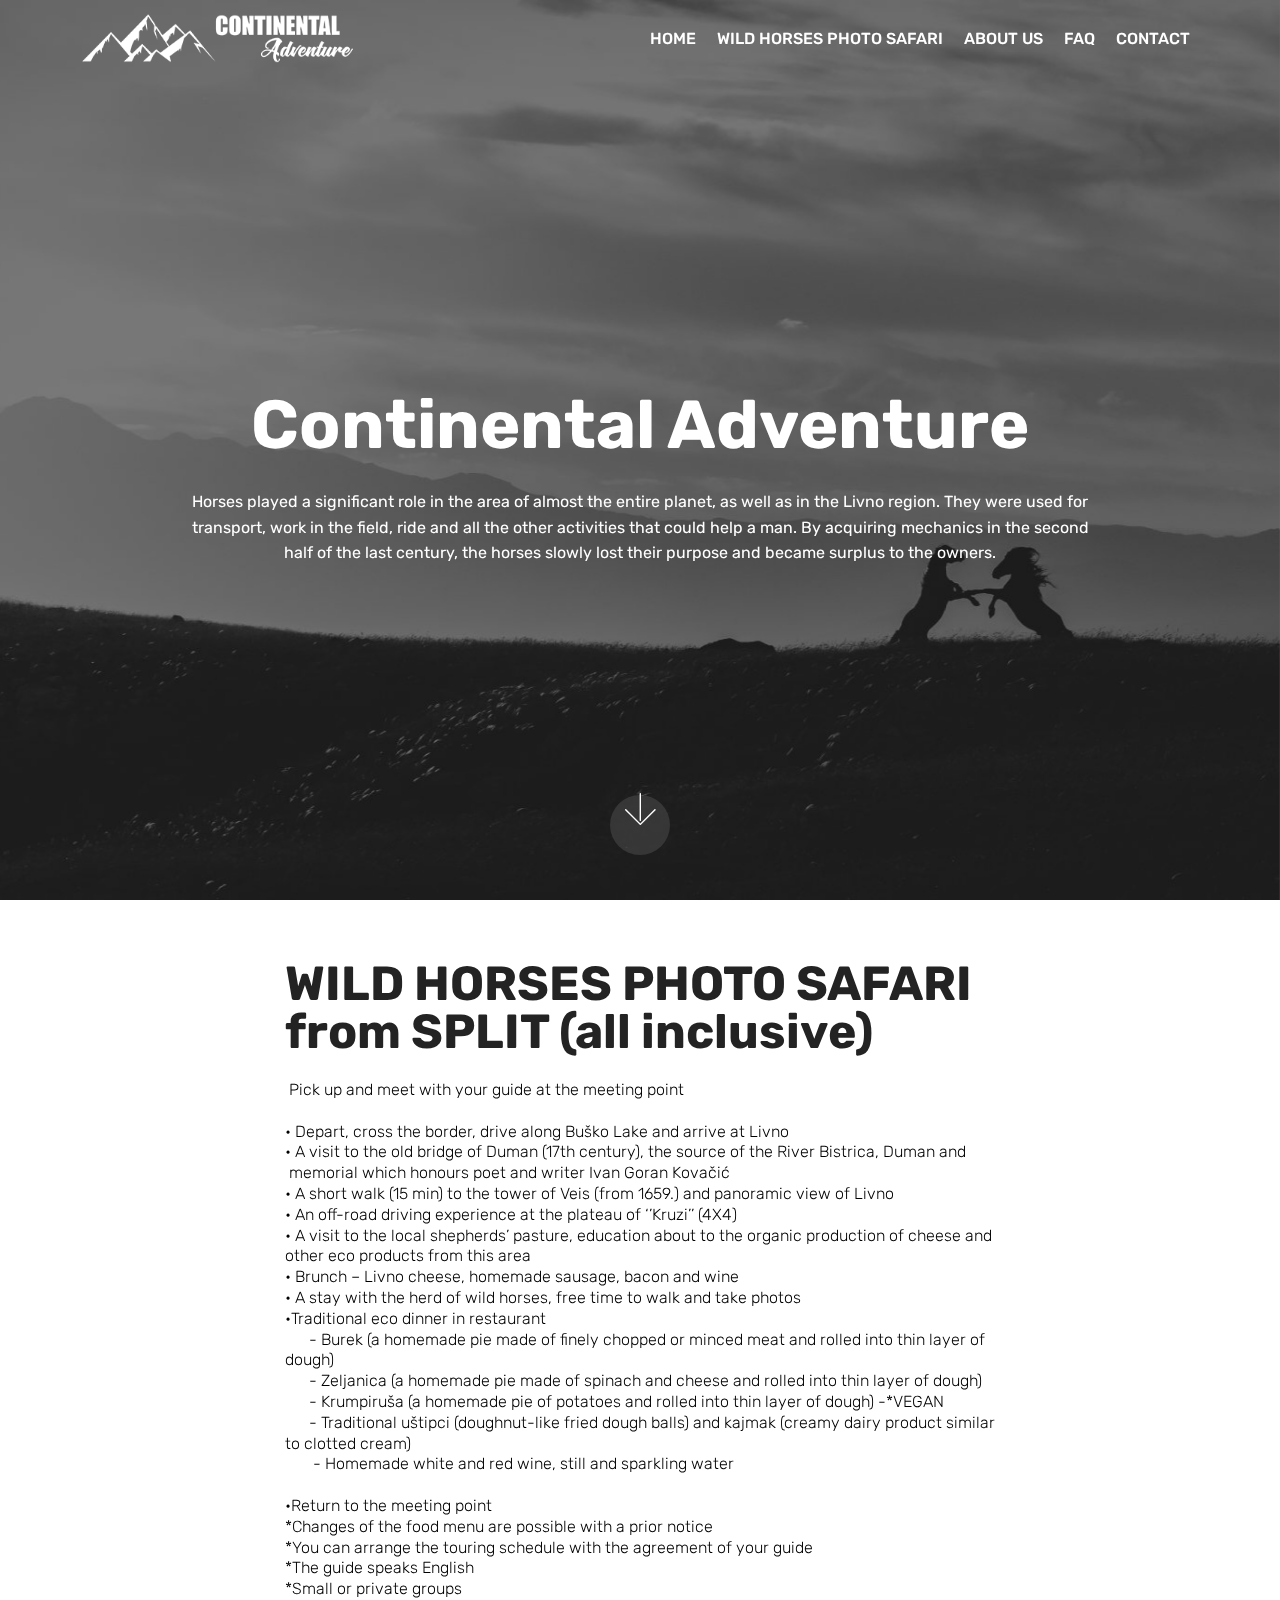
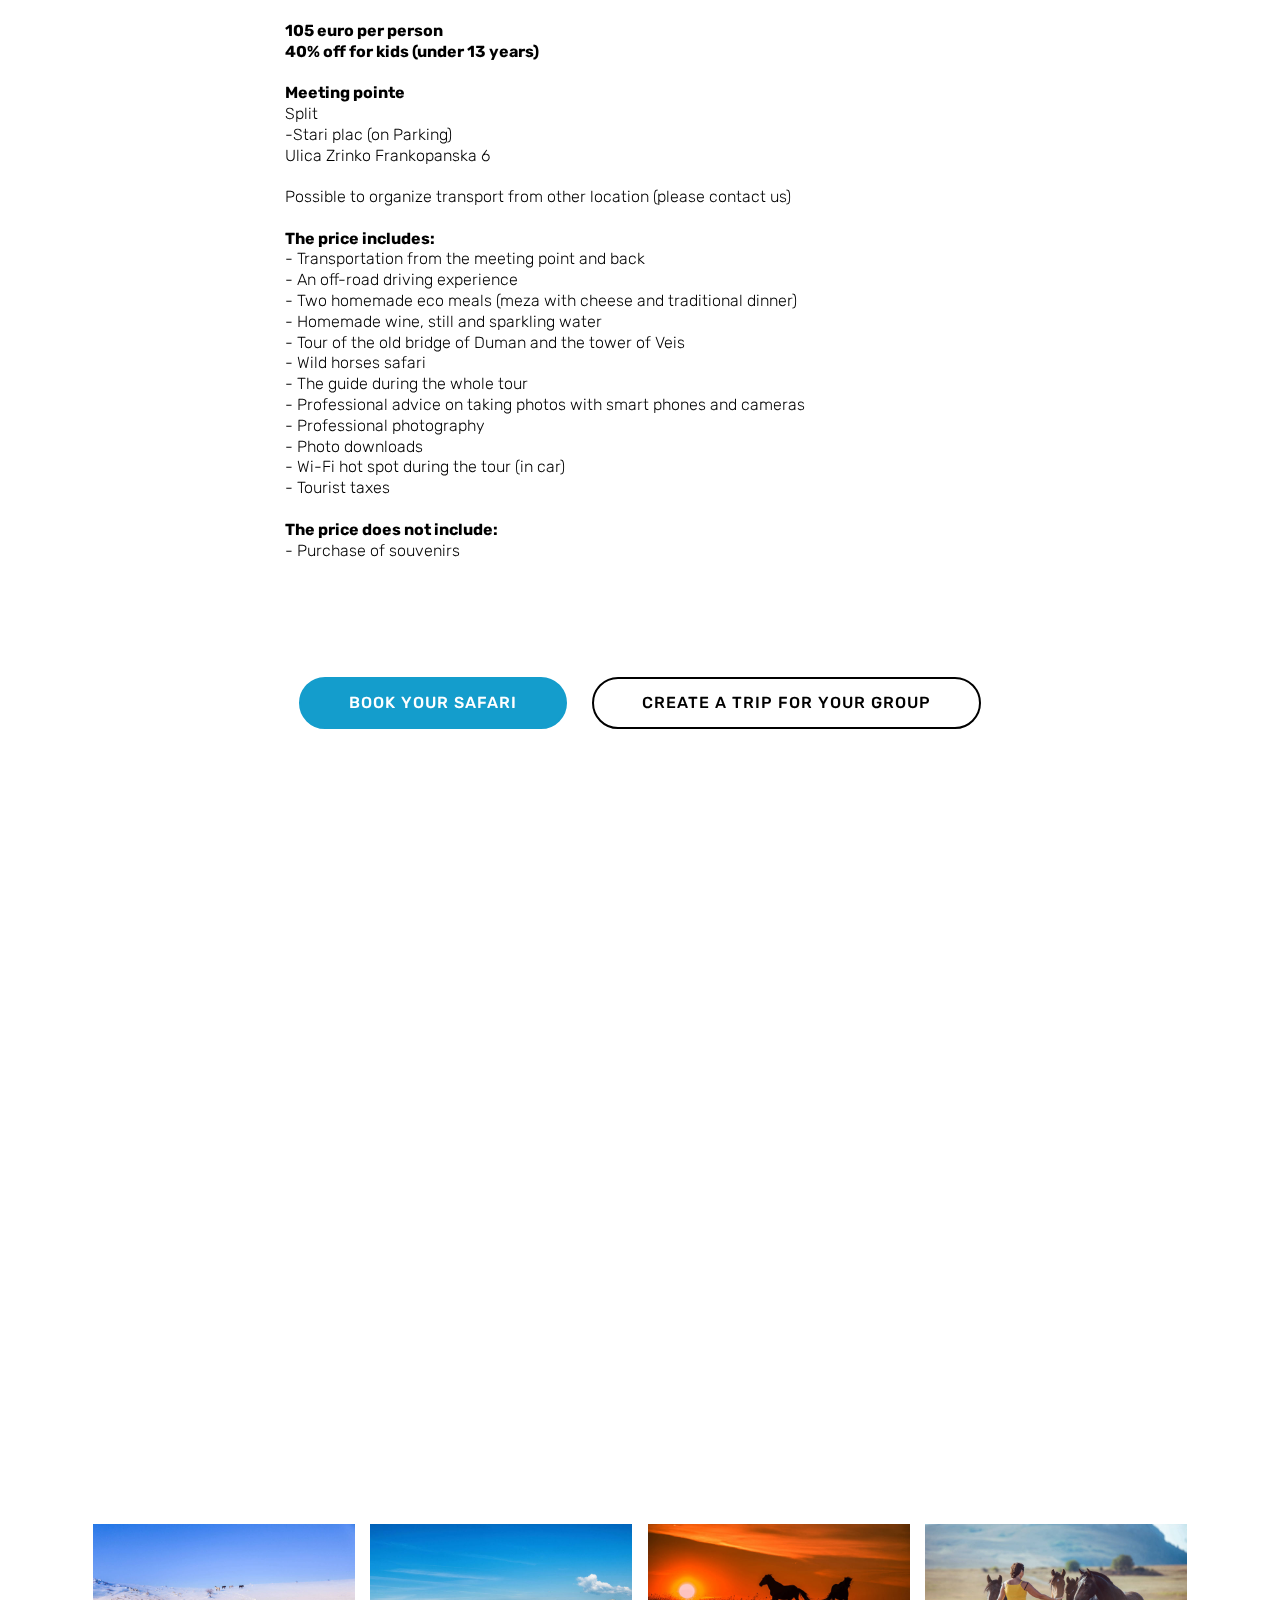
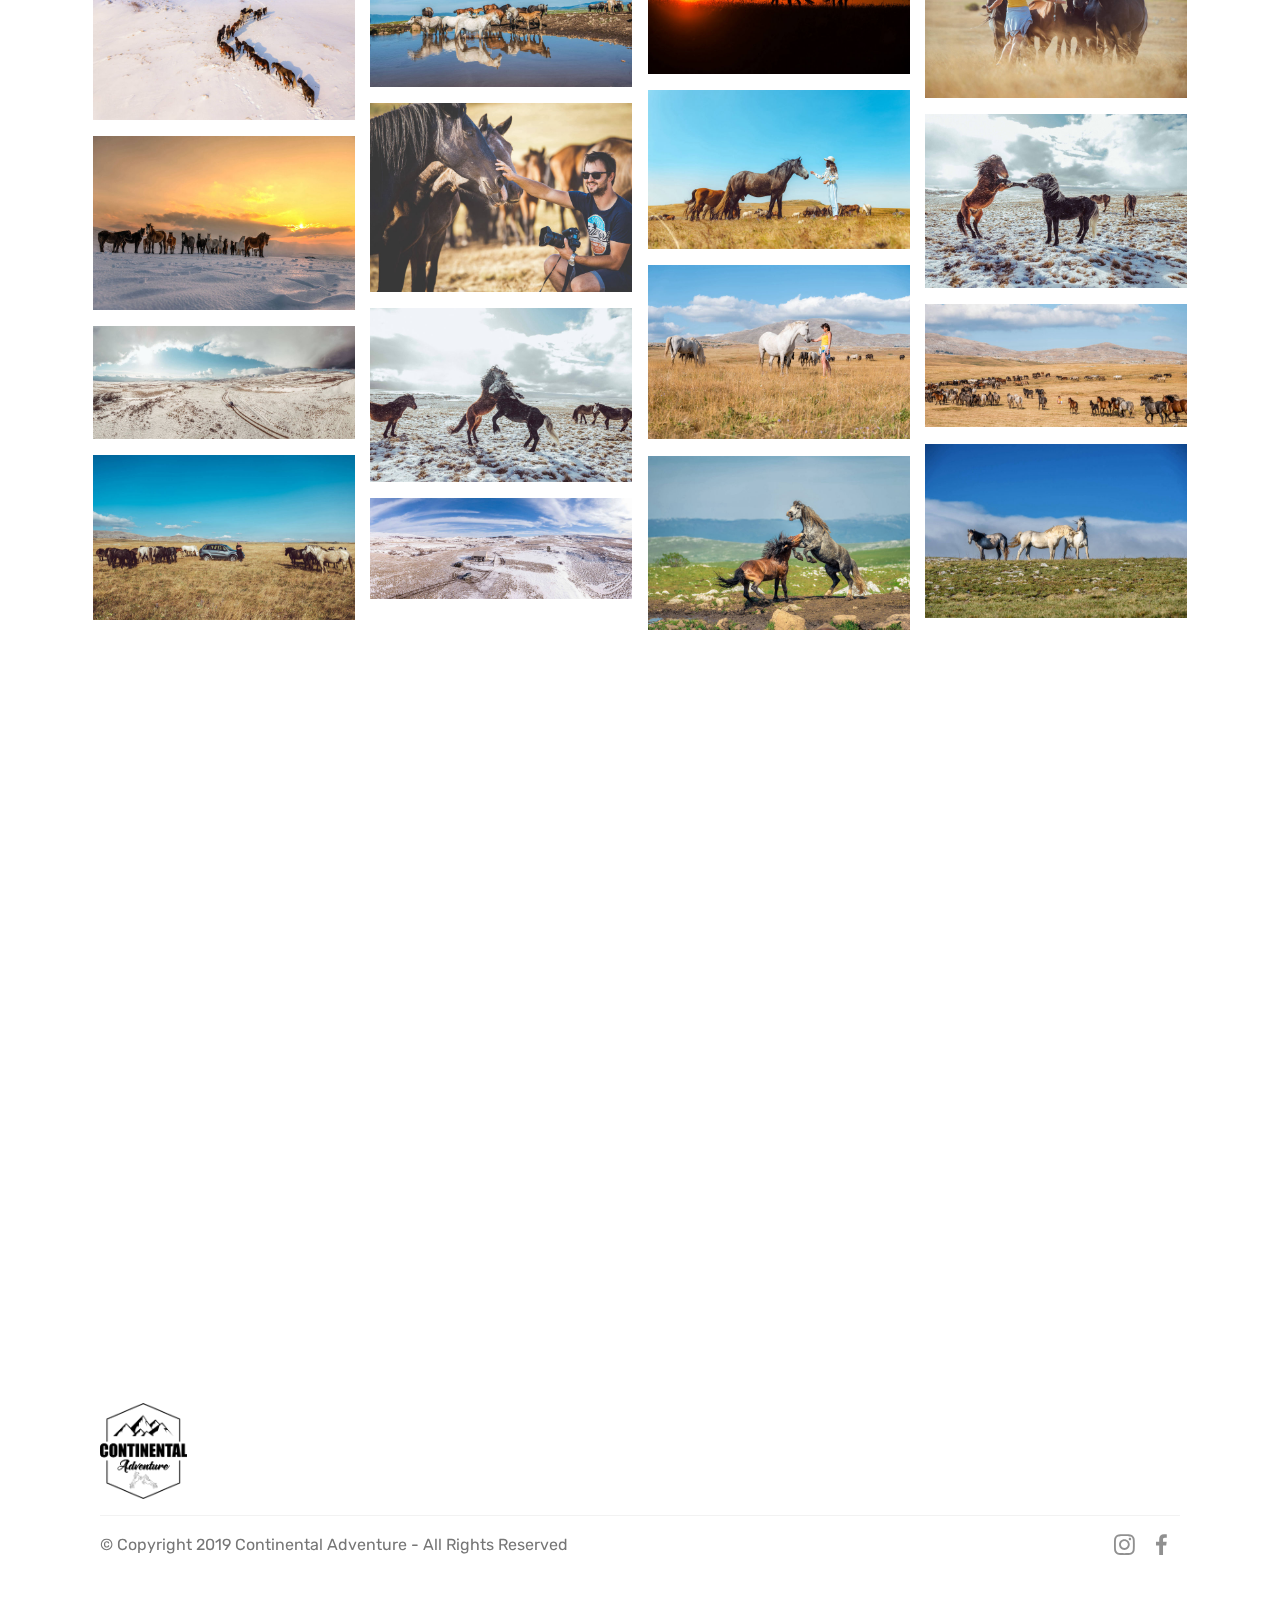
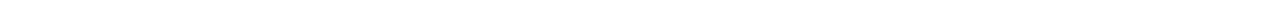
<file: safarisplit.html>
<!DOCTYPE html>
<html  >
<head>
  <!-- Site made with Mobirise Website Builder v4.10.7, https://mobirise.com -->
  <meta charset="UTF-8">
  <meta http-equiv="X-UA-Compatible" content="IE=edge">
  <meta name="generator" content="Mobirise v4.10.7, mobirise.com">
  <meta name="viewport" content="width=device-width, initial-scale=1, minimum-scale=1">
  <link rel="shortcut icon" href="assets/images/icon-128x128.png" type="image/x-icon">
  <meta name="description" content="Experience untouched nature and wildlife in Livno">
  
  <title>Wild horses photo safari from SPLIT</title>
  <link rel="stylesheet" href="assets/web/assets/mobirise-icons/mobirise-icons.css">
  <link rel="stylesheet" href="assets/tether/tether.min.css">
  <link rel="stylesheet" href="assets/bootstrap/css/bootstrap.min.css">
  <link rel="stylesheet" href="assets/bootstrap/css/bootstrap-grid.min.css">
  <link rel="stylesheet" href="assets/bootstrap/css/bootstrap-reboot.min.css">
  <link rel="stylesheet" href="assets/gdpr-plugin/gdpr-styles.css">
  <link rel="stylesheet" href="assets/socicon/css/styles.css">
  <link rel="stylesheet" href="assets/dropdown/css/style.css">
  <link rel="stylesheet" href="assets/theme/css/style.css">
  <link rel="stylesheet" href="assets/gallery/style.css">
  <link rel="stylesheet" href="assets/mobirise/css/mbr-additional.css" type="text/css">
  
  
  
</head>
<body>
  <section class="menu cid-r0DqRMRSwE" once="menu" id="menu1-n">

    

    <nav class="navbar navbar-expand beta-menu navbar-dropdown align-items-center navbar-fixed-top navbar-toggleable-sm bg-color transparent">
        <button class="navbar-toggler navbar-toggler-right" type="button" data-toggle="collapse" data-target="#navbarSupportedContent" aria-controls="navbarSupportedContent" aria-expanded="false" aria-label="Toggle navigation">
            <div class="hamburger">
                <span></span>
                <span></span>
                <span></span>
                <span></span>
            </div>
        </button>
        <div class="menu-logo">
            <div class="navbar-brand">
                <span class="navbar-logo">
                    <a href="https://continentaladventure.net/">
                         <img src="assets/images/logo3-366x81.png" alt="Mobirise" title="" style="height: 3.8rem;">
                    </a>
                </span>
                
            </div>
        </div>
        <div class="collapse navbar-collapse" id="navbarSupportedContent">
            <ul class="navbar-nav nav-dropdown nav-right" data-app-modern-menu="true"><li class="nav-item">
                    <a class="nav-link link text-white display-4" href="https://www.continentaladventure.net/">
                        
                        HOME</a>
                </li>
                <li class="nav-item">
                    <a class="nav-link link text-white display-4" href="safari.html">
                        
                        WILD HORSES PHOTO SAFARI</a>
                </li><li class="nav-item"><a class="nav-link link text-white display-4" href="about.html">ABOUT US</a></li><li class="nav-item"><a class="nav-link link text-white display-4" href="faq.html">FAQ</a></li><li class="nav-item"><a class="nav-link link text-white display-4" href="contact.html">CONTACT</a></li></ul>
            
        </div>
    </nav>
</section>

<section class="engine"><a href="https://mobirise.info/p">site templates free download</a></section><section class="cid-r0DGSISuz9 mbr-fullscreen mbr-parallax-background" id="header2-r">

    

    <div class="mbr-overlay" style="opacity: 0.5; background-color: rgb(0, 0, 0);"></div>

    <div class="container align-center">
        <div class="row justify-content-md-center">
            <div class="mbr-white col-md-10">
                <h1 class="mbr-section-title mbr-bold pb-3 mbr-fonts-style display-1">
                    
                <div><br></div><div>Continental Adventure</div></h1>
                
                <p class="mbr-text pb-3 mbr-fonts-style display-7">
                    Horses played a significant role in the area of almost the entire planet, as well as in the Livno region. They were used for transport, work in the field, ride and all the other activities that could help a man. By acquiring mechanics in the second half of the last century, the horses slowly lost their purpose and became surplus to the owners. 
                </p>
                
            </div>
        </div>
    </div>
    <div class="mbr-arrow hidden-sm-down" aria-hidden="true">
        <a href="#next">
            <i class="mbri-down mbr-iconfont"></i>
        </a>
    </div>
</section>

<section class="mbr-section content4 cid-r0DHLWB6SW" id="content4-s">

    

    <div class="container">
        <div class="media-container-row">
            <div class="title col-12 col-md-8">
                <h2 class="align-center pb-3 mbr-fonts-style display-2"><strong>WILD HORSES PHOTO SAFARI from SPLIT (all inclusive)
</strong></h2>
                <h3 class="mbr-section-subtitle align-center mbr-light mbr-fonts-style display-7"><div><div>&nbsp;Pick up and meet with your guide at the meeting point</div></div><br><div><div> 
</div></div><div>• Depart, cross the border, drive along Buško Lake and arrive at Livno
</div><div>• A visit to the old bridge of Duman (17th century), the source of the River Bistrica, Duman and &nbsp; &nbsp; &nbsp; &nbsp;memorial which honours poet and writer Ivan Goran Kovačić
</div><div>• A short walk (15 min) to the tower of Veis (from 1659.) and panoramic view of Livno
</div><div>• An off-road driving experience at the plateau of ‘’Kruzi’’ (4X4)
</div><div>• A visit to the local shepherds’ pasture, education about to the organic production of cheese and other eco products from this area
</div><div>• Brunch – Livno cheese, homemade sausage, bacon and wine
</div><div>• A stay with the herd of wild horses, free time to walk and take photos 
</div><div>•Traditional eco dinner in restaurant
</div><div>&nbsp; &nbsp; &nbsp; - Burek (a homemade pie made of finely chopped or minced meat and rolled into thin layer of             dough)
</div><div>&nbsp; &nbsp; &nbsp; - Zeljanica (a homemade pie made of spinach and cheese and rolled into thin layer of dough) 
</div><div>&nbsp; &nbsp; &nbsp; - Krumpiruša (a homemade pie of potatoes and rolled into thin layer of dough) -*VEGAN
</div><div>&nbsp; &nbsp; &nbsp; - Traditional uštipci (doughnut-like fried dough balls) and kajmak (creamy dairy product similar           to clotted cream)
</div><div>&nbsp; &nbsp; &nbsp; &nbsp;- Homemade white and red wine, still and sparkling water</div><br><div>
</div><div>•Return to the meeting point
</div><div>
</div><div>*Changes of the food menu are possible with a prior notice
</div><div>*You can arrange the touring schedule with the agreement of your guide
</div><div>*The guide speaks English
</div><div>*Small or private groups</div><br><div>
</div><div>
</div><div>
</div><div><strong>105 euro per person
</strong></div><div><strong>40% off for kids (under 13 years)</strong></div><br><div>  
</div><div>
</div><div><strong>Meeting pointe</strong></div><div><strong>
</strong></div><div>
</div><div>Split
</div><div>-Stari plac (on Parking) 
</div><div>Ulica Zrinko Frankopanska 6</div><br><div>
</div><div>
</div><div>Possible to organize transport from other location (please contact us)</div><br><div>
</div><div>
</div><div><strong>The price includes:
</strong></div><div>
</div><div>- Transportation from the meeting point and back 
</div><div>- An off-road driving experience
</div><div>- Two homemade eco meals (meza with cheese and traditional dinner)
</div><div>- Homemade wine, still and sparkling water
</div><div>- Tour of the old bridge of Duman and the tower of Veis 
</div><div>-  Wild horses safari
</div><div>- The guide during the whole tour 
</div><div>- Professional advice on taking photos with smart phones and cameras
</div><div>- Professional photography
</div><div>- Photo downloads
</div><div>- Wi-Fi hot spot during the tour (in car) 
</div><div>- Tourist taxes</div><br><div>
</div><div>
</div><div>
</div><div><strong>The price does not include:
</strong></div><div>
</div><div>-  Purchase of souvenirs</div><br><div><br></div></h3>
                
            </div>
        </div>
    </div>
</section>

<section class="mbr-section content8 cid-rgRD3xiWi6" id="content8-1z">

    

    <div class="container">
        <div class="media-container-row title">
            <div class="col-12 col-md-8">
                <div class="mbr-section-btn align-center"><a class="btn btn-primary display-4" href="https://continentaladventure.net/portal/continental-adventure/">BOOK YOUR SAFARI</a>
                    <a class="btn btn-black-outline display-4" href="https://continentaladventure.net/portal/create-a-trip-for-your-group/">CREATE A TRIP FOR YOUR GROUP</a></div>
            </div>
        </div>
    </div>
</section>

<section class="cid-rgRCyqzK6m" id="video2-1x">

    
    
    <figure class="mbr-figure align-center">
        <div class="video-block" style="width: 100%;">
            <div><iframe class="mbr-embedded-video" src="https://www.youtube.com/embed/xEo0elW4lQo?rel=0&amp;amp;showinfo=0&amp;autoplay=0&amp;loop=1&amp;playlist=xEo0elW4lQo" width="1280" height="720" frameborder="0" allowfullscreen></iframe></div>
        </div>
    </figure>
</section>

<section class="mbr-gallery mbr-slider-carousel cid-r0DIrX2z7f" id="gallery3-t">

    

    <div class="container">
        <div><!-- Filter --><!-- Gallery --><div class="mbr-gallery-row"><div class="mbr-gallery-layout-default"><div><div><div class="mbr-gallery-item mbr-gallery-item--p1" data-video-url="false" data-tags="Awesome"><div href="#lb-gallery3-t" data-slide-to="0" data-toggle="modal"><img src="assets/images/dji-0016-edit-2000x1499-800x600.jpg" alt="" title=""><span class="icon-focus"></span></div></div><div class="mbr-gallery-item mbr-gallery-item--p1" data-video-url="false" data-tags="Responsive"><div href="#lb-gallery3-t" data-slide-to="1" data-toggle="modal"><img src="assets/images/fm2-7639-edit-2000x1250-800x500.jpg" alt="" title=""><span class="icon-focus"></span></div></div><div class="mbr-gallery-item mbr-gallery-item--p1" data-video-url="false" data-tags="Creative"><div href="#lb-gallery3-t" data-slide-to="2" data-toggle="modal"><img src="assets/images/fm2-9755-2000x1151-800x460.jpg" alt="" title=""><span class="icon-focus"></span></div></div><div class="mbr-gallery-item mbr-gallery-item--p1" data-video-url="false" data-tags="Animated"><div href="#lb-gallery3-t" data-slide-to="3" data-toggle="modal"><img src="assets/images/fm7-7371-2000x1335-800x534.jpg" alt="" title=""><span class="icon-focus"></span></div></div><div class="mbr-gallery-item mbr-gallery-item--p1" data-video-url="false" data-tags="Awesome"><div href="#lb-gallery3-t" data-slide-to="4" data-toggle="modal"><img src="assets/images/l1030396-2000x1221-800x488.jpg" alt="" title=""><span class="icon-focus"></span></div></div><div class="mbr-gallery-item mbr-gallery-item--p1" data-video-url="false" data-tags="Awesome"><div href="#lb-gallery3-t" data-slide-to="5" data-toggle="modal"><img src="assets/images/fm7-7425-2000x1447-800x579.jpg" alt="" title=""><span class="icon-focus"></span></div></div><div class="mbr-gallery-item mbr-gallery-item--p1" data-video-url="false" data-tags="Responsive"><div href="#lb-gallery3-t" data-slide-to="6" data-toggle="modal"><img src="assets/images/l1050648-edit-2000x1333-800x533.jpg" alt="" title=""><span class="icon-focus"></span></div></div><div class="mbr-gallery-item mbr-gallery-item--p1" data-video-url="false" data-tags="Animated"><div href="#lb-gallery3-t" data-slide-to="7" data-toggle="modal"><img src="assets/images/l1120650-edit-2000x1333-800x533.jpg" alt="" title=""><span class="icon-focus"></span></div></div><div class="mbr-gallery-item mbr-gallery-item--p1" data-video-url="false" data-tags="Animated"><div href="#lb-gallery3-t" data-slide-to="8" data-toggle="modal"><img src="assets/images/l1040221-2000x1333-800x533.jpg" alt="" title=""><span class="icon-focus"></span></div></div><div class="mbr-gallery-item mbr-gallery-item--p1" data-video-url="false" data-tags="Animated"><div href="#lb-gallery3-t" data-slide-to="9" data-toggle="modal"><img src="assets/images/l1040255-2000x944-800x378.jpg" alt="" title=""><span class="icon-focus"></span></div></div><div class="mbr-gallery-item mbr-gallery-item--p1" data-video-url="false" data-tags="Animated"><div href="#lb-gallery3-t" data-slide-to="10" data-toggle="modal"><img src="assets/images/l1050640-2000x1333-800x533.jpg" alt="" title=""><span class="icon-focus"></span></div></div><div class="mbr-gallery-item mbr-gallery-item--p1" data-video-url="false" data-tags="Animated"><div href="#lb-gallery3-t" data-slide-to="11" data-toggle="modal"><img src="assets/images/dji-0019-pano-2000x865-800x346.jpg" alt="" title=""><span class="icon-focus"></span></div></div><div class="mbr-gallery-item mbr-gallery-item--p1" data-video-url="false" data-tags="Animated"><div href="#lb-gallery3-t" data-slide-to="12" data-toggle="modal"><img src="assets/images/fm7-8409-edit-2-2000x1335-800x534.jpg" alt="" title=""><span class="icon-focus"></span></div></div><div class="mbr-gallery-item mbr-gallery-item--p1" data-video-url="false" data-tags="Animated"><div href="#lb-gallery3-t" data-slide-to="13" data-toggle="modal"><img src="assets/images/l1040192-2000x1266-800x506.jpg" alt="" title=""><span class="icon-focus"></span></div></div><div class="mbr-gallery-item mbr-gallery-item--p1" data-video-url="false" data-tags="Animated"><div href="#lb-gallery3-t" data-slide-to="14" data-toggle="modal"><img src="assets/images/naslovnica-2-2000x1335-800x534.jpg" alt="" title=""><span class="icon-focus"></span></div></div><div class="mbr-gallery-item mbr-gallery-item--p1" data-video-url="false" data-tags="Animated"><div href="#lb-gallery3-t" data-slide-to="15" data-toggle="modal"><img src="assets/images/dji-0052-pano-2000x777-800x311.jpg" alt="" title=""><span class="icon-focus"></span></div></div></div></div><div class="clearfix"></div></div></div><!-- Lightbox --><div data-app-prevent-settings="" class="mbr-slider modal fade carousel slide" tabindex="-1" data-keyboard="true" data-interval="false" id="lb-gallery3-t"><div class="modal-dialog"><div class="modal-content"><div class="modal-body"><div class="carousel-inner"><div class="carousel-item"><img src="assets/images/dji-0016-edit-2000x1499.jpg" alt="" title=""></div><div class="carousel-item"><img src="assets/images/fm2-7639-edit-2000x1250.jpg" alt="" title=""></div><div class="carousel-item"><img src="assets/images/fm2-9755-2000x1151.jpg" alt="" title=""></div><div class="carousel-item"><img src="assets/images/fm7-7371-2000x1335.jpg" alt="" title=""></div><div class="carousel-item"><img src="assets/images/l1030396-2000x1221.jpg" alt="" title=""></div><div class="carousel-item"><img src="assets/images/fm7-7425-2000x1447.jpg" alt="" title=""></div><div class="carousel-item"><img src="assets/images/l1050648-edit-2000x1333.jpg" alt="" title=""></div><div class="carousel-item"><img src="assets/images/l1120650-edit-2000x1333.jpg" alt="" title=""></div><div class="carousel-item"><img src="assets/images/l1040221-2000x1333.jpg" alt="" title=""></div><div class="carousel-item"><img src="assets/images/l1040255-2000x944.jpg" alt="" title=""></div><div class="carousel-item"><img src="assets/images/l1050640-2000x1333.jpg" alt="" title=""></div><div class="carousel-item"><img src="assets/images/dji-0019-pano-2000x865.jpg" alt="" title=""></div><div class="carousel-item"><img src="assets/images/fm7-8409-edit-2-2000x1335.jpg" alt="" title=""></div><div class="carousel-item"><img src="assets/images/l1040192-2000x1266.jpg" alt="" title=""></div><div class="carousel-item"><img src="assets/images/naslovnica-2-2000x1335.jpg" alt="" title=""></div><div class="carousel-item active"><img src="assets/images/dji-0052-pano-2000x777.jpg" alt="" title=""></div></div><a class="carousel-control carousel-control-prev" role="button" data-slide="prev" href="#lb-gallery3-t"><span class="mbri-left mbr-iconfont" aria-hidden="true"></span><span class="sr-only">Previous</span></a><a class="carousel-control carousel-control-next" role="button" data-slide="next" href="#lb-gallery3-t"><span class="mbri-right mbr-iconfont" aria-hidden="true"></span><span class="sr-only">Next</span></a><a class="close" href="#" role="button" data-dismiss="modal"><span class="sr-only">Close</span></a></div></div></div></div></div>
    </div>

</section>

<section class="cid-r0DNNpRKNe" id="video1-u">

    
    
    <figure class="mbr-figure align-center">
        <div class="video-block" style="width: 66%;">
            <div><iframe class="mbr-embedded-video" src="https://www.youtube.com/embed/TwOEYUmVNdg?rel=0&amp;amp;showinfo=0&amp;autoplay=0&amp;loop=1&amp;playlist=TwOEYUmVNdg" width="1280" height="720" frameborder="0" allowfullscreen></iframe></div>
        </div>
    </figure>
</section>

<section class="cid-rfWdX4Gwdv" id="footer5-1t">

    

    

    <div class="container">
        <div class="media-container-row">
            <div class="col-md-3">
                <div class="media-wrap">
                    <a href="https://www.continentaladventure.net">
                       <img src="assets/images/marin-logo-192x213.png" alt="Mobirise" title="">
                    </a>
                </div>
            </div>
            <div class="col-md-9">
                <p class="mbr-text align-right links mbr-fonts-style display-7"></p>
            </div>
        </div>
        <div class="footer-lower">
            <div class="media-container-row">
                <div class="col-md-12">
                    <hr>
                </div>
            </div>
            <div class="media-container-row mbr-white">
                <div class="col-md-6 copyright">
                    <p class="mbr-text mbr-fonts-style display-7">
                        © Copyright 2019 Continental Adventure - All Rights Reserved
                    </p>
                </div>
                <div class="col-md-6">
                    <div class="social-list align-right">
                        <div class="soc-item">
                            <a href="https://www.instagram.com/continental.adventure/" target="_blank">
                                <span class="mbr-iconfont mbr-iconfont-social socicon-instagram socicon"></span>
                            </a>
                        </div>
                        <div class="soc-item">
                            <a href="https://www.facebook.com/continentaladventure/" target="_blank">
                                <span class="mbr-iconfont mbr-iconfont-social socicon-facebook socicon"></span>
                            </a>
                        </div>
                        
                        
                        
                        
                    </div>
                </div>
            </div>
        </div>
    </div>
</section>


  <script src="assets/web/assets/jquery/jquery.min.js"></script>
  <script src="assets/popper/popper.min.js"></script>
  <script src="assets/tether/tether.min.js"></script>
  <script src="assets/bootstrap/js/bootstrap.min.js"></script>
  <script src="assets/smoothscroll/smooth-scroll.js"></script>
  <script src="assets/parallax/jarallax.min.js"></script>
  <script src="assets/bootstrapcarouselswipe/bootstrap-carousel-swipe.js"></script>
  <script src="assets/touchswipe/jquery.touch-swipe.min.js"></script>
  <script src="assets/vimeoplayer/jquery.mb.vimeo_player.js"></script>
  <script src="assets/dropdown/js/nav-dropdown.js"></script>
  <script src="assets/dropdown/js/navbar-dropdown.js"></script>
  <script src="assets/masonry/masonry.pkgd.min.js"></script>
  <script src="assets/imagesloaded/imagesloaded.pkgd.min.js"></script>
  <script src="assets/theme/js/script.js"></script>
  <script src="assets/slidervideo/script.js"></script>
  <script src="assets/gallery/player.min.js"></script>
  <script src="assets/gallery/script.js"></script>
  
  
</body>
</html>
</file>
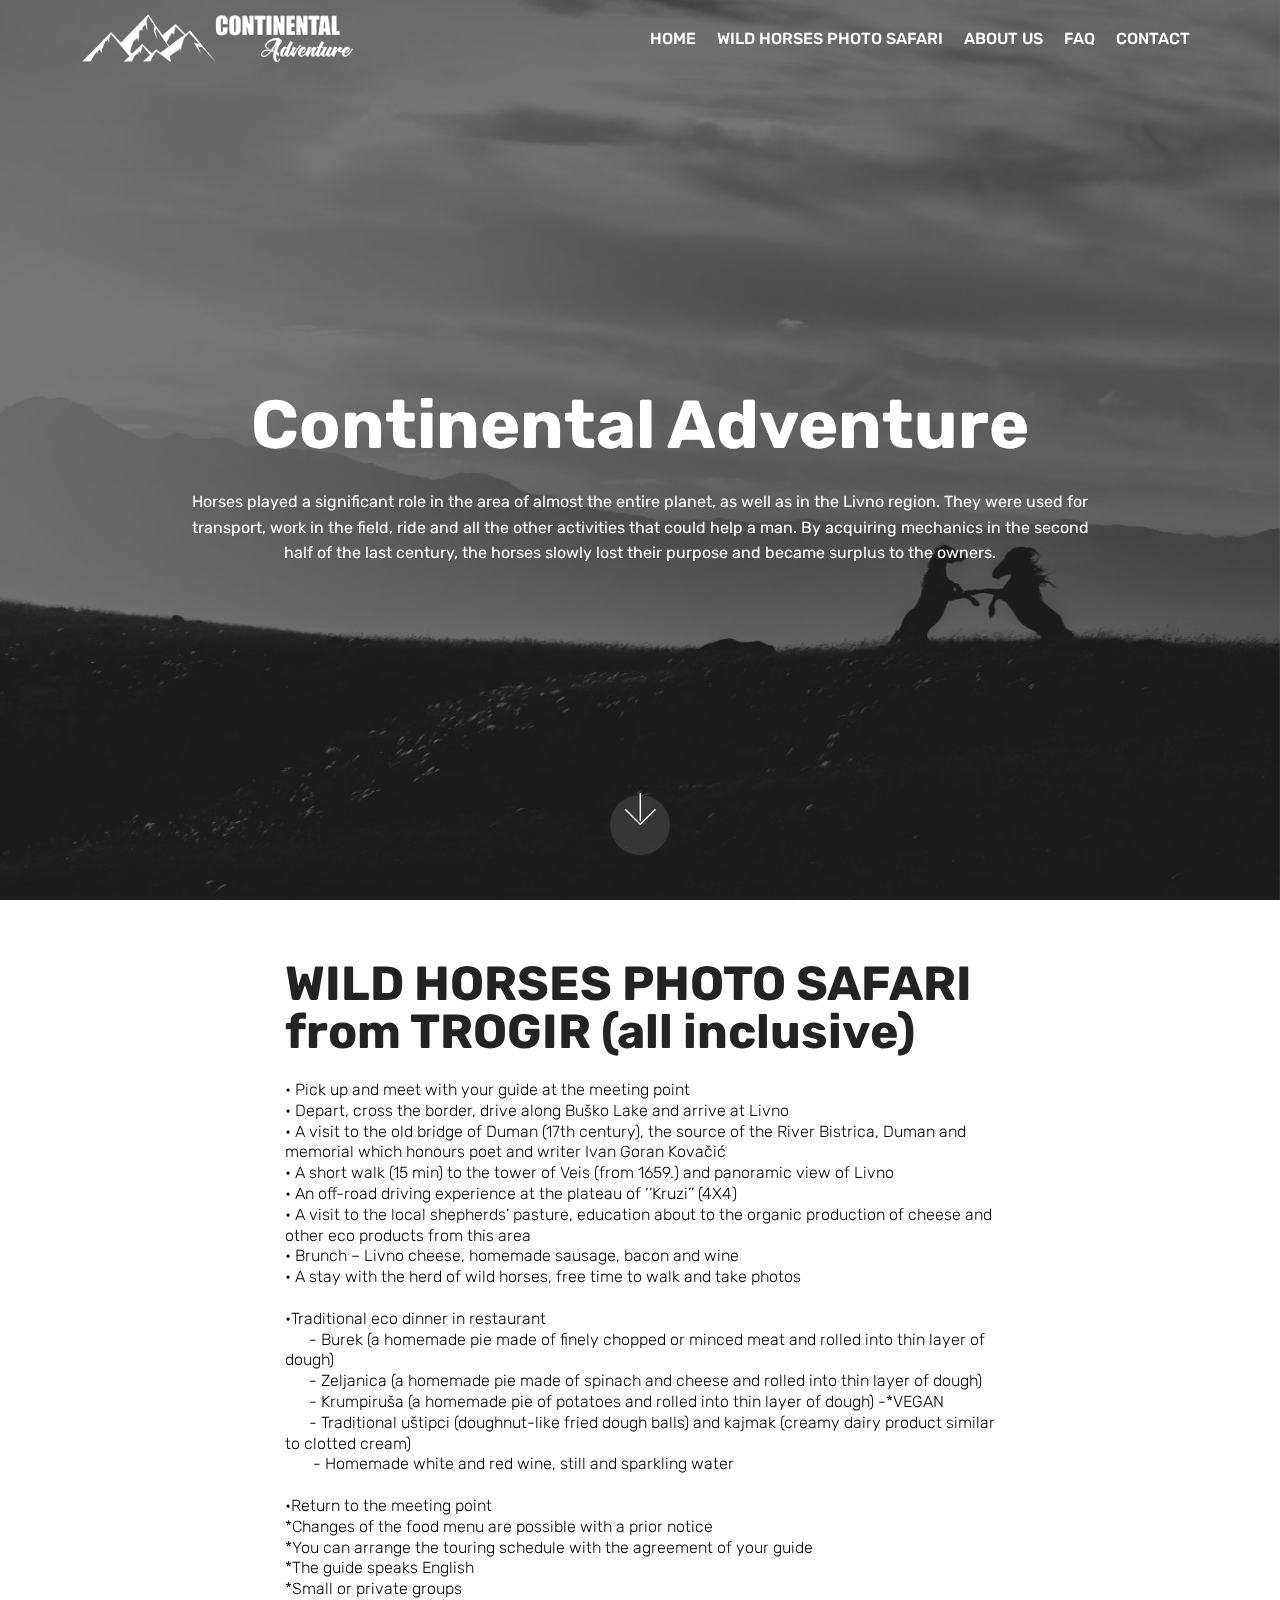
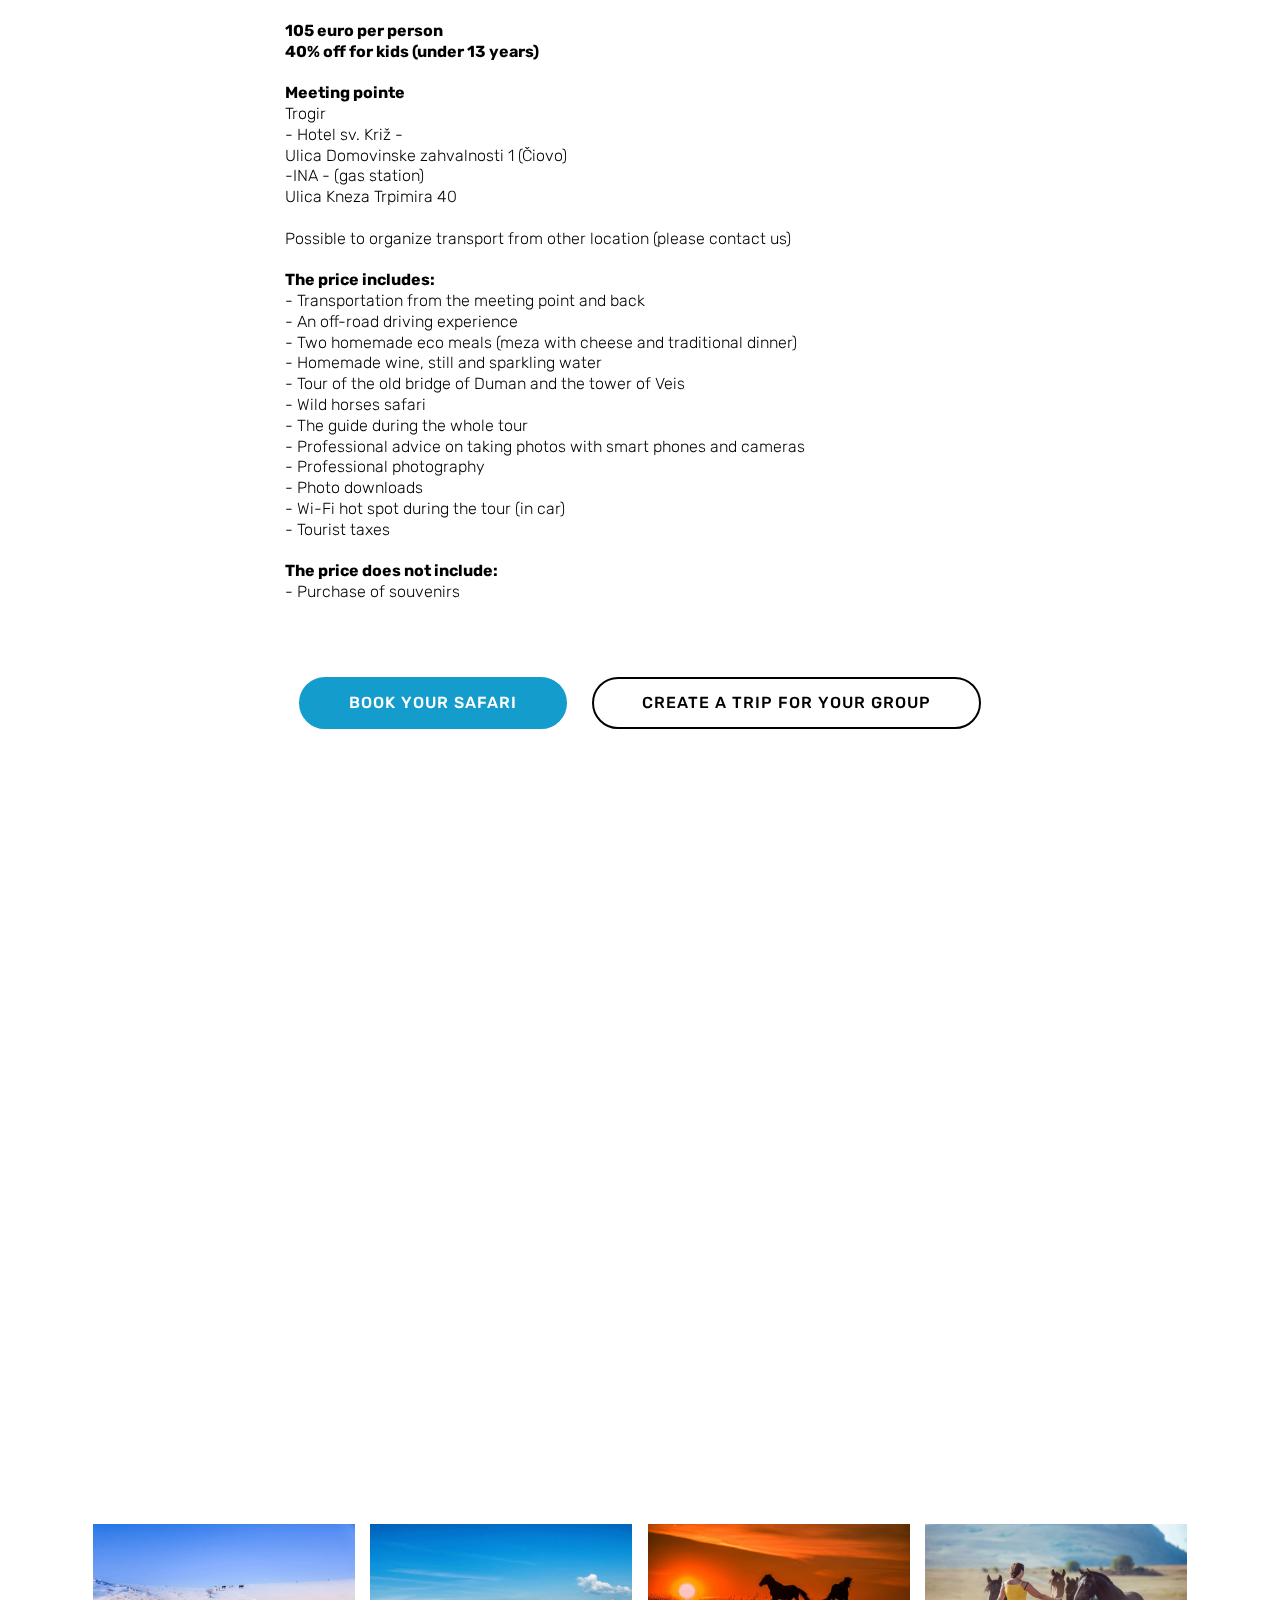
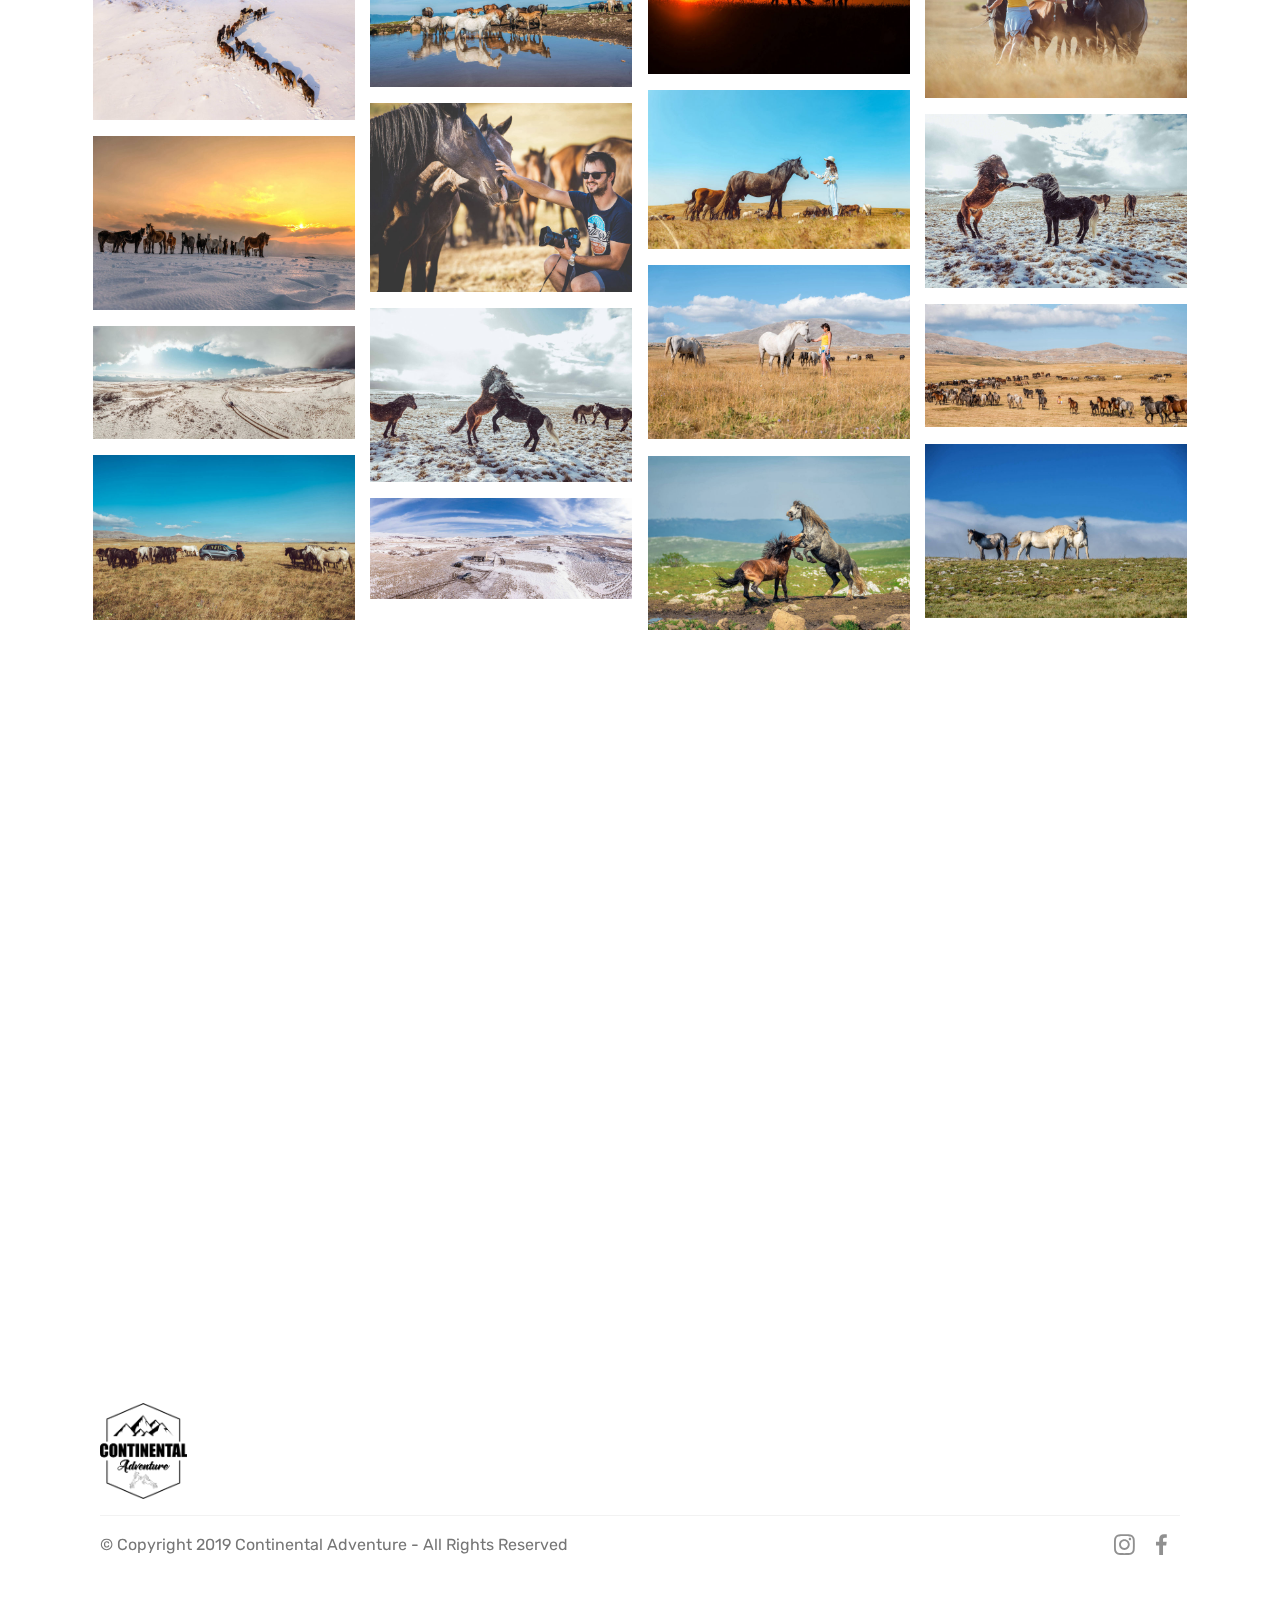
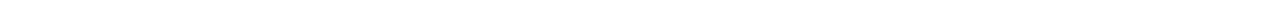
<file: safaritrogir.html>
<!DOCTYPE html>
<html  >
<head>
  <!-- Site made with Mobirise Website Builder v4.10.7, https://mobirise.com -->
  <meta charset="UTF-8">
  <meta http-equiv="X-UA-Compatible" content="IE=edge">
  <meta name="generator" content="Mobirise v4.10.7, mobirise.com">
  <meta name="viewport" content="width=device-width, initial-scale=1, minimum-scale=1">
  <link rel="shortcut icon" href="assets/images/icon-128x128.png" type="image/x-icon">
  <meta name="description" content="Experience untouched nature and wildlife in Livno">
  
  <title>Wild horses photo safari from TROGIR</title>
  <link rel="stylesheet" href="assets/web/assets/mobirise-icons/mobirise-icons.css">
  <link rel="stylesheet" href="assets/tether/tether.min.css">
  <link rel="stylesheet" href="assets/bootstrap/css/bootstrap.min.css">
  <link rel="stylesheet" href="assets/bootstrap/css/bootstrap-grid.min.css">
  <link rel="stylesheet" href="assets/bootstrap/css/bootstrap-reboot.min.css">
  <link rel="stylesheet" href="assets/gdpr-plugin/gdpr-styles.css">
  <link rel="stylesheet" href="assets/socicon/css/styles.css">
  <link rel="stylesheet" href="assets/dropdown/css/style.css">
  <link rel="stylesheet" href="assets/theme/css/style.css">
  <link rel="stylesheet" href="assets/gallery/style.css">
  <link rel="stylesheet" href="assets/mobirise/css/mbr-additional.css" type="text/css">
  
  
  
</head>
<body>
  <section class="menu cid-r0DqRMRSwE" once="menu" id="menu1-n">

    

    <nav class="navbar navbar-expand beta-menu navbar-dropdown align-items-center navbar-fixed-top navbar-toggleable-sm bg-color transparent">
        <button class="navbar-toggler navbar-toggler-right" type="button" data-toggle="collapse" data-target="#navbarSupportedContent" aria-controls="navbarSupportedContent" aria-expanded="false" aria-label="Toggle navigation">
            <div class="hamburger">
                <span></span>
                <span></span>
                <span></span>
                <span></span>
            </div>
        </button>
        <div class="menu-logo">
            <div class="navbar-brand">
                <span class="navbar-logo">
                    <a href="https://continentaladventure.net/">
                         <img src="assets/images/logo3-366x81.png" alt="Mobirise" title="" style="height: 3.8rem;">
                    </a>
                </span>
                
            </div>
        </div>
        <div class="collapse navbar-collapse" id="navbarSupportedContent">
            <ul class="navbar-nav nav-dropdown nav-right" data-app-modern-menu="true"><li class="nav-item">
                    <a class="nav-link link text-white display-4" href="https://www.continentaladventure.net/">
                        
                        HOME</a>
                </li>
                <li class="nav-item">
                    <a class="nav-link link text-white display-4" href="safari.html">
                        
                        WILD HORSES PHOTO SAFARI</a>
                </li><li class="nav-item"><a class="nav-link link text-white display-4" href="about.html">ABOUT US</a></li><li class="nav-item"><a class="nav-link link text-white display-4" href="faq.html">FAQ</a></li><li class="nav-item"><a class="nav-link link text-white display-4" href="contact.html">CONTACT</a></li></ul>
            
        </div>
    </nav>
</section>

<section class="engine"><a href="https://mobirise.info/t">amp templates</a></section><section class="cid-r0DGSISuz9 mbr-fullscreen mbr-parallax-background" id="header2-r">

    

    <div class="mbr-overlay" style="opacity: 0.5; background-color: rgb(0, 0, 0);"></div>

    <div class="container align-center">
        <div class="row justify-content-md-center">
            <div class="mbr-white col-md-10">
                <h1 class="mbr-section-title mbr-bold pb-3 mbr-fonts-style display-1">
                    
                <div><br></div><div>Continental Adventure</div></h1>
                
                <p class="mbr-text pb-3 mbr-fonts-style display-7">
                    Horses played a significant role in the area of almost the entire planet, as well as in the Livno region. They were used for transport, work in the field, ride and all the other activities that could help a man. By acquiring mechanics in the second half of the last century, the horses slowly lost their purpose and became surplus to the owners. 
                </p>
                
            </div>
        </div>
    </div>
    <div class="mbr-arrow hidden-sm-down" aria-hidden="true">
        <a href="#next">
            <i class="mbri-down mbr-iconfont"></i>
        </a>
    </div>
</section>

<section class="mbr-section content4 cid-r0DHLWB6SW" id="content4-s">

    

    <div class="container">
        <div class="media-container-row">
            <div class="title col-12 col-md-8">
                <h2 class="align-center pb-3 mbr-fonts-style display-2"><strong>WILD HORSES PHOTO SAFARI from TROGIR (all inclusive)&nbsp;</strong></h2>
                <h3 class="mbr-section-subtitle align-center mbr-light mbr-fonts-style display-7"><div><div>• Pick up and meet with your guide at the meeting point 
</div></div><div>• Depart, cross the border, drive along Buško Lake and arrive at Livno
</div><div>• A visit to the old bridge of Duman (17th century), the source of the River Bistrica, Duman and memorial which honours poet and writer Ivan Goran Kovačić
</div><div>• A short walk (15 min) to the tower of Veis (from 1659.) and panoramic view of Livno
</div><div>• An off-road driving experience at the plateau of ‘’Kruzi’’ (4X4)
</div><div>• A visit to the local shepherds’ pasture, education about to the organic production of cheese and other eco products from this area
</div><div>• Brunch – Livno cheese, homemade sausage, bacon and wine
</div><div>• A stay with the herd of wild horses, free time to walk and take photos</div><br><div> 
</div><div>•Traditional eco dinner in restaurant
</div><div>&nbsp; &nbsp; &nbsp; - Burek (a homemade pie made of finely chopped or minced meat and rolled into thin layer of             dough)
</div><div>&nbsp; &nbsp; &nbsp; - Zeljanica (a homemade pie made of spinach and cheese and rolled into thin layer of dough) 
</div><div>&nbsp; &nbsp; &nbsp; - Krumpiruša (a homemade pie of potatoes and rolled into thin layer of dough) -*VEGAN
</div><div>&nbsp; &nbsp; &nbsp; - Traditional uštipci (doughnut-like fried dough balls) and kajmak (creamy dairy product similar           to clotted cream)
</div><div>&nbsp; &nbsp; &nbsp; &nbsp;- Homemade white and red wine, still and sparkling water</div><br><div>
</div><div>•Return to the meeting point
</div><div>
</div><div>*Changes of the food menu are possible with a prior notice
</div><div>*You can arrange the touring schedule with the agreement of your guide
</div><div>*The guide speaks English
</div><div>*Small or private groups</div><br><div>
</div><div>
</div><div>
</div><div><strong>105 euro per person
</strong></div><div><strong>40% off for kids (under 13 years)</strong></div><br><div>  
</div><div>
</div><div><strong>Meeting pointe
</strong></div><div>
</div><div>Trogir
</div><div>- Hotel sv. Križ - 
</div><div>Ulica Domovinske zahvalnosti 1 (Čiovo)
</div><div>-INA - (gas station) 
</div><div>Ulica Kneza Trpimira 40</div><br><div> 
</div><div>
</div><div>
</div><div>Possible to organize transport from other location (please contact us)</div><br><div>
</div><div>
</div><div><strong>The price includes:
</strong></div><div>
</div><div>- Transportation from the meeting point and back 
</div><div>- An off-road driving experience
</div><div>- Two homemade eco meals (meza with cheese and traditional dinner)
</div><div>- Homemade wine, still and sparkling water
</div><div>- Tour of the old bridge of Duman and the tower of Veis 
</div><div>-  Wild horses safari
</div><div>- The guide during the whole tour 
</div><div>- Professional advice on taking photos with smart phones and cameras
</div><div>- Professional photography
</div><div>- Photo downloads
</div><div>- Wi-Fi hot spot during the tour (in car) 
</div><div>- Tourist taxes</div><br><div>
</div><div>
</div><div>
</div><div><strong>The price does not include:
</strong></div><div>
</div><div>-  Purchase of souvenirs</div></h3>
                
            </div>
        </div>
    </div>
</section>

<section class="mbr-section content8 cid-rgRD3xiWi6" id="content8-1z">

    

    <div class="container">
        <div class="media-container-row title">
            <div class="col-12 col-md-8">
                <div class="mbr-section-btn align-center"><a class="btn btn-primary display-4" href="https://continentaladventure.net/portal/continental-adventure/">BOOK YOUR SAFARI</a>
                    <a class="btn btn-black-outline display-4" href="https://continentaladventure.net/portal/create-a-trip-for-your-group/">CREATE A TRIP FOR YOUR GROUP</a></div>
            </div>
        </div>
    </div>
</section>

<section class="cid-rgRCyqzK6m" id="video2-1x">

    
    
    <figure class="mbr-figure align-center">
        <div class="video-block" style="width: 100%;">
            <div><iframe class="mbr-embedded-video" src="https://www.youtube.com/embed/xEo0elW4lQo?rel=0&amp;amp;showinfo=0&amp;autoplay=0&amp;loop=1&amp;playlist=xEo0elW4lQo" width="1280" height="720" frameborder="0" allowfullscreen></iframe></div>
        </div>
    </figure>
</section>

<section class="mbr-gallery mbr-slider-carousel cid-r0DIrX2z7f" id="gallery3-t">

    

    <div class="container">
        <div><!-- Filter --><!-- Gallery --><div class="mbr-gallery-row"><div class="mbr-gallery-layout-default"><div><div><div class="mbr-gallery-item mbr-gallery-item--p1" data-video-url="false" data-tags="Awesome"><div href="#lb-gallery3-t" data-slide-to="0" data-toggle="modal"><img src="assets/images/dji-0016-edit-2000x1499-800x600.jpg" alt="" title=""><span class="icon-focus"></span></div></div><div class="mbr-gallery-item mbr-gallery-item--p1" data-video-url="false" data-tags="Responsive"><div href="#lb-gallery3-t" data-slide-to="1" data-toggle="modal"><img src="assets/images/fm2-7639-edit-2000x1250-800x500.jpg" alt="" title=""><span class="icon-focus"></span></div></div><div class="mbr-gallery-item mbr-gallery-item--p1" data-video-url="false" data-tags="Creative"><div href="#lb-gallery3-t" data-slide-to="2" data-toggle="modal"><img src="assets/images/fm2-9755-2000x1151-800x460.jpg" alt="" title=""><span class="icon-focus"></span></div></div><div class="mbr-gallery-item mbr-gallery-item--p1" data-video-url="false" data-tags="Animated"><div href="#lb-gallery3-t" data-slide-to="3" data-toggle="modal"><img src="assets/images/fm7-7371-2000x1335-800x534.jpg" alt="" title=""><span class="icon-focus"></span></div></div><div class="mbr-gallery-item mbr-gallery-item--p1" data-video-url="false" data-tags="Awesome"><div href="#lb-gallery3-t" data-slide-to="4" data-toggle="modal"><img src="assets/images/l1030396-2000x1221-800x488.jpg" alt="" title=""><span class="icon-focus"></span></div></div><div class="mbr-gallery-item mbr-gallery-item--p1" data-video-url="false" data-tags="Awesome"><div href="#lb-gallery3-t" data-slide-to="5" data-toggle="modal"><img src="assets/images/fm7-7425-2000x1447-800x579.jpg" alt="" title=""><span class="icon-focus"></span></div></div><div class="mbr-gallery-item mbr-gallery-item--p1" data-video-url="false" data-tags="Responsive"><div href="#lb-gallery3-t" data-slide-to="6" data-toggle="modal"><img src="assets/images/l1050648-edit-2000x1333-800x533.jpg" alt="" title=""><span class="icon-focus"></span></div></div><div class="mbr-gallery-item mbr-gallery-item--p1" data-video-url="false" data-tags="Animated"><div href="#lb-gallery3-t" data-slide-to="7" data-toggle="modal"><img src="assets/images/l1120650-edit-2000x1333-800x533.jpg" alt="" title=""><span class="icon-focus"></span></div></div><div class="mbr-gallery-item mbr-gallery-item--p1" data-video-url="false" data-tags="Animated"><div href="#lb-gallery3-t" data-slide-to="8" data-toggle="modal"><img src="assets/images/l1040221-2000x1333-800x533.jpg" alt="" title=""><span class="icon-focus"></span></div></div><div class="mbr-gallery-item mbr-gallery-item--p1" data-video-url="false" data-tags="Animated"><div href="#lb-gallery3-t" data-slide-to="9" data-toggle="modal"><img src="assets/images/l1040255-2000x944-800x378.jpg" alt="" title=""><span class="icon-focus"></span></div></div><div class="mbr-gallery-item mbr-gallery-item--p1" data-video-url="false" data-tags="Animated"><div href="#lb-gallery3-t" data-slide-to="10" data-toggle="modal"><img src="assets/images/l1050640-2000x1333-800x533.jpg" alt="" title=""><span class="icon-focus"></span></div></div><div class="mbr-gallery-item mbr-gallery-item--p1" data-video-url="false" data-tags="Animated"><div href="#lb-gallery3-t" data-slide-to="11" data-toggle="modal"><img src="assets/images/dji-0019-pano-2000x865-800x346.jpg" alt="" title=""><span class="icon-focus"></span></div></div><div class="mbr-gallery-item mbr-gallery-item--p1" data-video-url="false" data-tags="Animated"><div href="#lb-gallery3-t" data-slide-to="12" data-toggle="modal"><img src="assets/images/fm7-8409-edit-2-2000x1335-800x534.jpg" alt="" title=""><span class="icon-focus"></span></div></div><div class="mbr-gallery-item mbr-gallery-item--p1" data-video-url="false" data-tags="Animated"><div href="#lb-gallery3-t" data-slide-to="13" data-toggle="modal"><img src="assets/images/l1040192-2000x1266-800x506.jpg" alt="" title=""><span class="icon-focus"></span></div></div><div class="mbr-gallery-item mbr-gallery-item--p1" data-video-url="false" data-tags="Animated"><div href="#lb-gallery3-t" data-slide-to="14" data-toggle="modal"><img src="assets/images/naslovnica-2-2000x1335-800x534.jpg" alt="" title=""><span class="icon-focus"></span></div></div><div class="mbr-gallery-item mbr-gallery-item--p1" data-video-url="false" data-tags="Animated"><div href="#lb-gallery3-t" data-slide-to="15" data-toggle="modal"><img src="assets/images/dji-0052-pano-2000x777-800x311.jpg" alt="" title=""><span class="icon-focus"></span></div></div></div></div><div class="clearfix"></div></div></div><!-- Lightbox --><div data-app-prevent-settings="" class="mbr-slider modal fade carousel slide" tabindex="-1" data-keyboard="true" data-interval="false" id="lb-gallery3-t"><div class="modal-dialog"><div class="modal-content"><div class="modal-body"><div class="carousel-inner"><div class="carousel-item"><img src="assets/images/dji-0016-edit-2000x1499.jpg" alt="" title=""></div><div class="carousel-item"><img src="assets/images/fm2-7639-edit-2000x1250.jpg" alt="" title=""></div><div class="carousel-item"><img src="assets/images/fm2-9755-2000x1151.jpg" alt="" title=""></div><div class="carousel-item"><img src="assets/images/fm7-7371-2000x1335.jpg" alt="" title=""></div><div class="carousel-item"><img src="assets/images/l1030396-2000x1221.jpg" alt="" title=""></div><div class="carousel-item"><img src="assets/images/fm7-7425-2000x1447.jpg" alt="" title=""></div><div class="carousel-item"><img src="assets/images/l1050648-edit-2000x1333.jpg" alt="" title=""></div><div class="carousel-item"><img src="assets/images/l1120650-edit-2000x1333.jpg" alt="" title=""></div><div class="carousel-item"><img src="assets/images/l1040221-2000x1333.jpg" alt="" title=""></div><div class="carousel-item"><img src="assets/images/l1040255-2000x944.jpg" alt="" title=""></div><div class="carousel-item"><img src="assets/images/l1050640-2000x1333.jpg" alt="" title=""></div><div class="carousel-item"><img src="assets/images/dji-0019-pano-2000x865.jpg" alt="" title=""></div><div class="carousel-item"><img src="assets/images/fm7-8409-edit-2-2000x1335.jpg" alt="" title=""></div><div class="carousel-item"><img src="assets/images/l1040192-2000x1266.jpg" alt="" title=""></div><div class="carousel-item"><img src="assets/images/naslovnica-2-2000x1335.jpg" alt="" title=""></div><div class="carousel-item active"><img src="assets/images/dji-0052-pano-2000x777.jpg" alt="" title=""></div></div><a class="carousel-control carousel-control-prev" role="button" data-slide="prev" href="#lb-gallery3-t"><span class="mbri-left mbr-iconfont" aria-hidden="true"></span><span class="sr-only">Previous</span></a><a class="carousel-control carousel-control-next" role="button" data-slide="next" href="#lb-gallery3-t"><span class="mbri-right mbr-iconfont" aria-hidden="true"></span><span class="sr-only">Next</span></a><a class="close" href="#" role="button" data-dismiss="modal"><span class="sr-only">Close</span></a></div></div></div></div></div>
    </div>

</section>

<section class="cid-r0DNNpRKNe" id="video1-u">

    
    
    <figure class="mbr-figure align-center">
        <div class="video-block" style="width: 66%;">
            <div><iframe class="mbr-embedded-video" src="https://www.youtube.com/embed/TwOEYUmVNdg?rel=0&amp;amp;showinfo=0&amp;autoplay=0&amp;loop=1&amp;playlist=TwOEYUmVNdg" width="1280" height="720" frameborder="0" allowfullscreen></iframe></div>
        </div>
    </figure>
</section>

<section class="cid-rfWdX4Gwdv" id="footer5-1t">

    

    

    <div class="container">
        <div class="media-container-row">
            <div class="col-md-3">
                <div class="media-wrap">
                    <a href="https://www.continentaladventure.net">
                       <img src="assets/images/marin-logo-192x213.png" alt="Mobirise" title="">
                    </a>
                </div>
            </div>
            <div class="col-md-9">
                <p class="mbr-text align-right links mbr-fonts-style display-7"></p>
            </div>
        </div>
        <div class="footer-lower">
            <div class="media-container-row">
                <div class="col-md-12">
                    <hr>
                </div>
            </div>
            <div class="media-container-row mbr-white">
                <div class="col-md-6 copyright">
                    <p class="mbr-text mbr-fonts-style display-7">
                        © Copyright 2019 Continental Adventure - All Rights Reserved
                    </p>
                </div>
                <div class="col-md-6">
                    <div class="social-list align-right">
                        <div class="soc-item">
                            <a href="https://www.instagram.com/continental.adventure/" target="_blank">
                                <span class="mbr-iconfont mbr-iconfont-social socicon-instagram socicon"></span>
                            </a>
                        </div>
                        <div class="soc-item">
                            <a href="https://www.facebook.com/continentaladventure/" target="_blank">
                                <span class="mbr-iconfont mbr-iconfont-social socicon-facebook socicon"></span>
                            </a>
                        </div>
                        
                        
                        
                        
                    </div>
                </div>
            </div>
        </div>
    </div>
</section>


  <script src="assets/web/assets/jquery/jquery.min.js"></script>
  <script src="assets/popper/popper.min.js"></script>
  <script src="assets/tether/tether.min.js"></script>
  <script src="assets/bootstrap/js/bootstrap.min.js"></script>
  <script src="assets/smoothscroll/smooth-scroll.js"></script>
  <script src="assets/parallax/jarallax.min.js"></script>
  <script src="assets/bootstrapcarouselswipe/bootstrap-carousel-swipe.js"></script>
  <script src="assets/touchswipe/jquery.touch-swipe.min.js"></script>
  <script src="assets/vimeoplayer/jquery.mb.vimeo_player.js"></script>
  <script src="assets/dropdown/js/nav-dropdown.js"></script>
  <script src="assets/dropdown/js/navbar-dropdown.js"></script>
  <script src="assets/masonry/masonry.pkgd.min.js"></script>
  <script src="assets/imagesloaded/imagesloaded.pkgd.min.js"></script>
  <script src="assets/theme/js/script.js"></script>
  <script src="assets/slidervideo/script.js"></script>
  <script src="assets/gallery/player.min.js"></script>
  <script src="assets/gallery/script.js"></script>
  
  
</body>
</html>
</file>
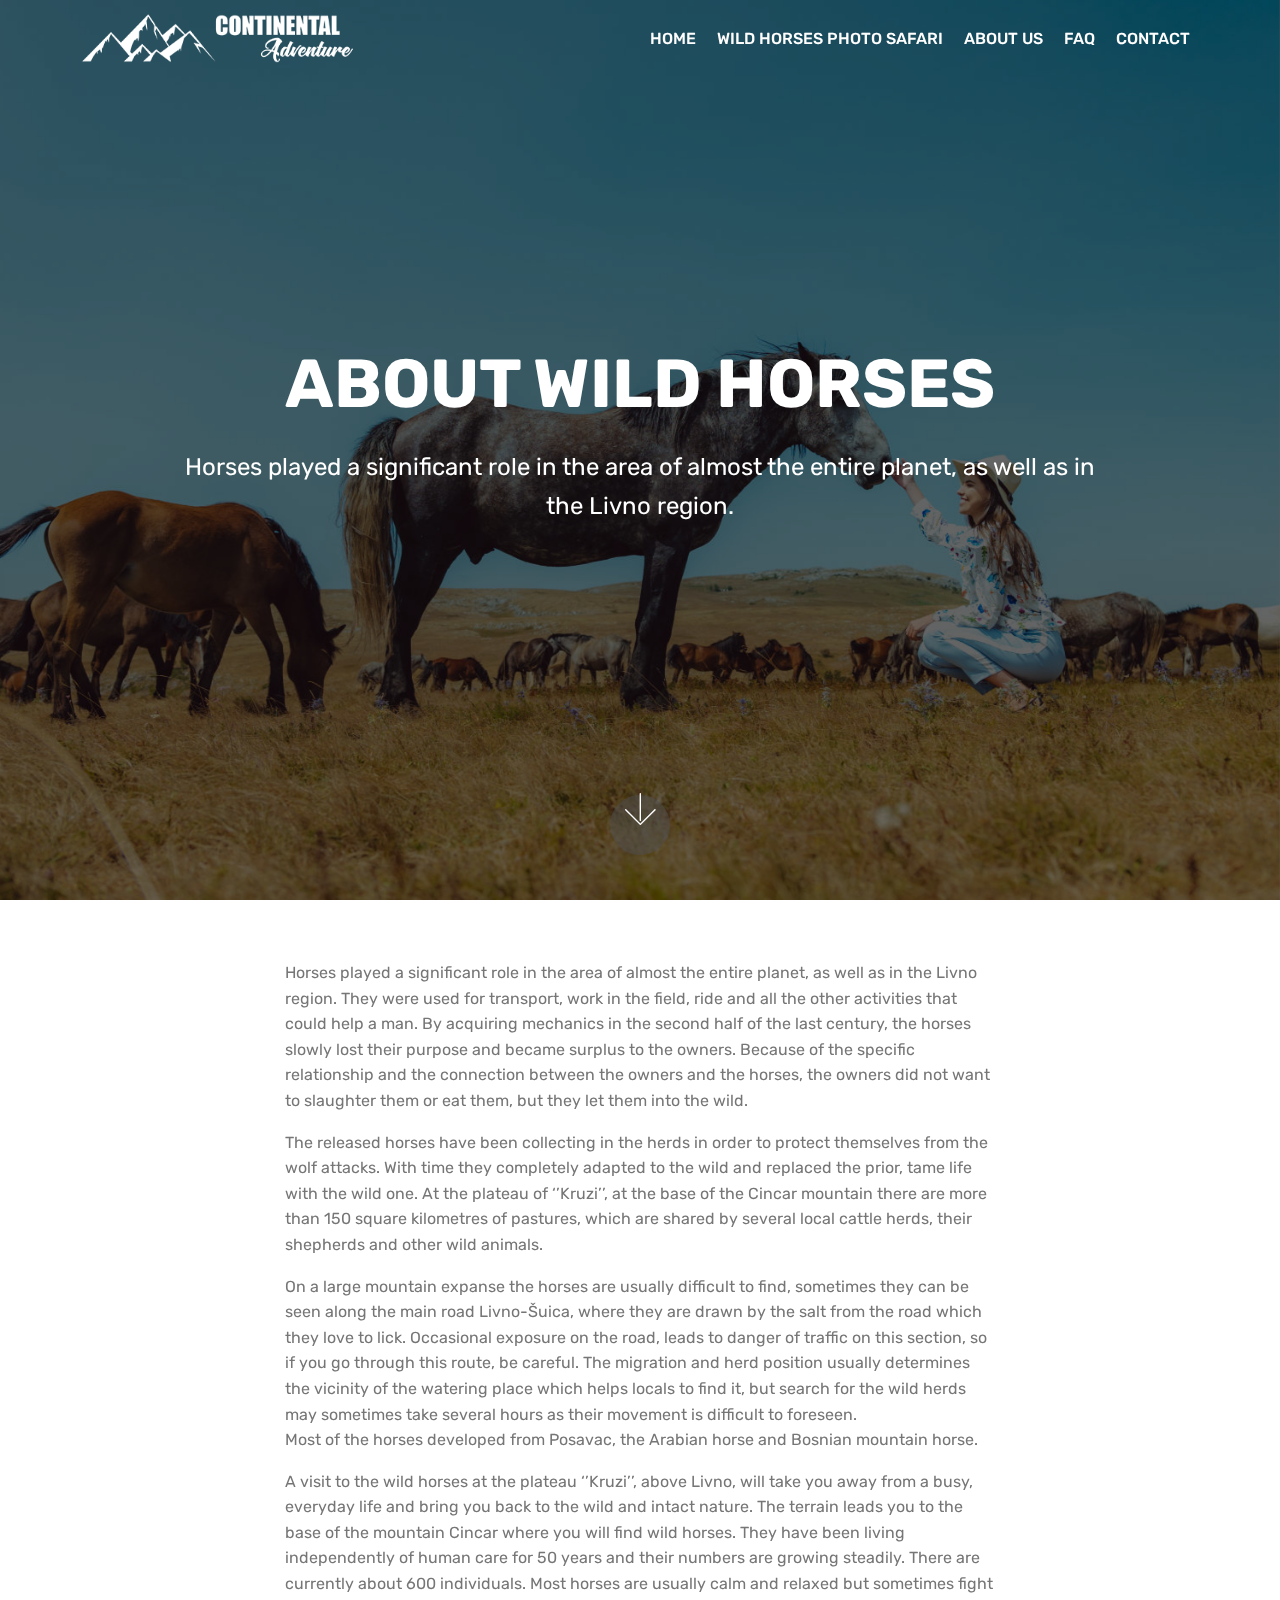
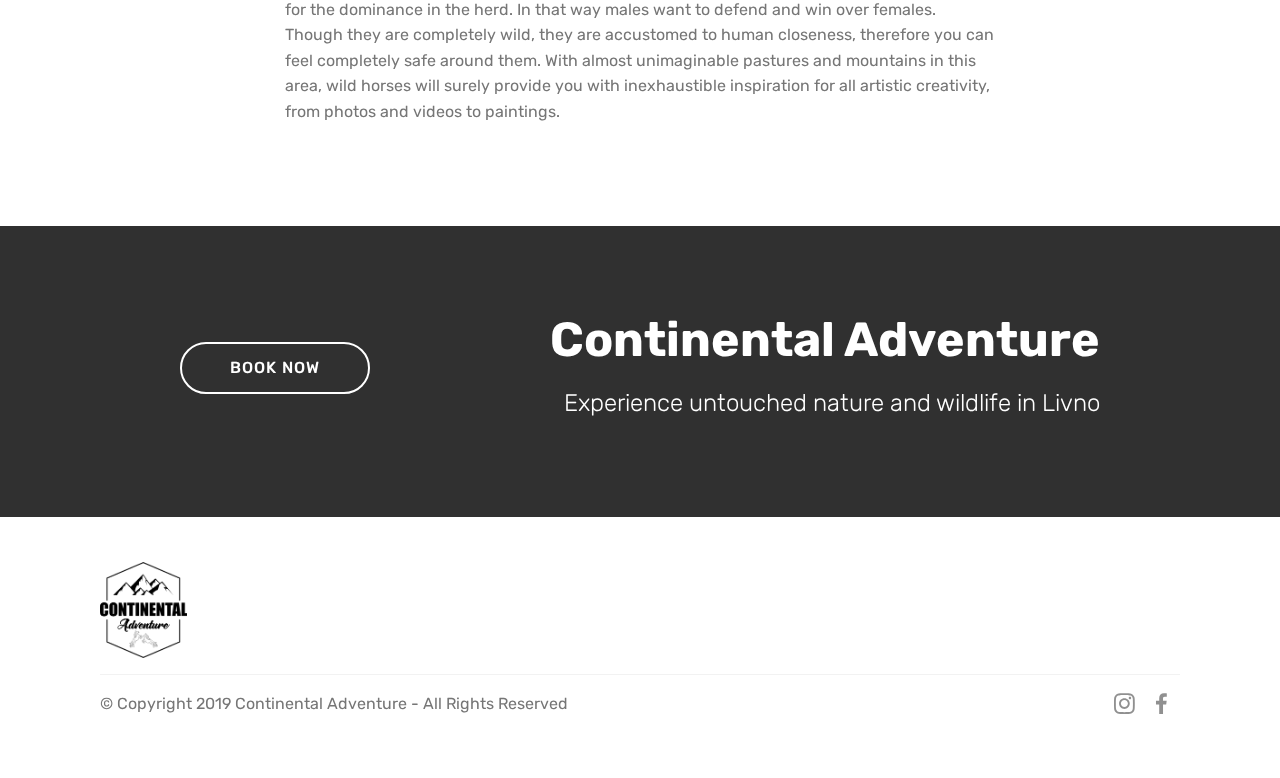
<file: wildhorses.html>
<!DOCTYPE html>
<html  >
<head>
  <!-- Site made with Mobirise Website Builder v4.10.7, https://mobirise.com -->
  <meta charset="UTF-8">
  <meta http-equiv="X-UA-Compatible" content="IE=edge">
  <meta name="generator" content="Mobirise v4.10.7, mobirise.com">
  <meta name="viewport" content="width=device-width, initial-scale=1, minimum-scale=1">
  <link rel="shortcut icon" href="assets/images/icon-128x128.png" type="image/x-icon">
  <meta name="description" content="Experience untouched nature and wildlife in Livno">
  
  <title>ABOUT WILD HORSES</title>
  <link rel="stylesheet" href="assets/web/assets/mobirise-icons/mobirise-icons.css">
  <link rel="stylesheet" href="assets/tether/tether.min.css">
  <link rel="stylesheet" href="assets/bootstrap/css/bootstrap.min.css">
  <link rel="stylesheet" href="assets/bootstrap/css/bootstrap-grid.min.css">
  <link rel="stylesheet" href="assets/bootstrap/css/bootstrap-reboot.min.css">
  <link rel="stylesheet" href="assets/socicon/css/styles.css">
  <link rel="stylesheet" href="assets/dropdown/css/style.css">
  <link rel="stylesheet" href="assets/gdpr-plugin/gdpr-styles.css">
  <link rel="stylesheet" href="assets/theme/css/style.css">
  <link rel="stylesheet" href="assets/mobirise/css/mbr-additional.css" type="text/css">
  
  
  
</head>
<body>
  <section class="menu cid-r0DqRMRSwE" once="menu" id="menu1-a">

    

    <nav class="navbar navbar-expand beta-menu navbar-dropdown align-items-center navbar-fixed-top navbar-toggleable-sm bg-color transparent">
        <button class="navbar-toggler navbar-toggler-right" type="button" data-toggle="collapse" data-target="#navbarSupportedContent" aria-controls="navbarSupportedContent" aria-expanded="false" aria-label="Toggle navigation">
            <div class="hamburger">
                <span></span>
                <span></span>
                <span></span>
                <span></span>
            </div>
        </button>
        <div class="menu-logo">
            <div class="navbar-brand">
                <span class="navbar-logo">
                    <a href="https://continentaladventure.net/">
                         <img src="assets/images/logo3-366x81.png" alt="Mobirise" title="" style="height: 3.8rem;">
                    </a>
                </span>
                
            </div>
        </div>
        <div class="collapse navbar-collapse" id="navbarSupportedContent">
            <ul class="navbar-nav nav-dropdown nav-right" data-app-modern-menu="true"><li class="nav-item">
                    <a class="nav-link link text-white display-4" href="https://www.continentaladventure.net/">
                        
                        HOME</a>
                </li>
                <li class="nav-item">
                    <a class="nav-link link text-white display-4" href="safari.html">
                        
                        WILD HORSES PHOTO SAFARI</a>
                </li><li class="nav-item"><a class="nav-link link text-white display-4" href="about.html">ABOUT US</a></li><li class="nav-item"><a class="nav-link link text-white display-4" href="faq.html">FAQ</a></li><li class="nav-item"><a class="nav-link link text-white display-4" href="contact.html">CONTACT</a></li></ul>
            
        </div>
    </nav>
</section>

<section class="engine"><a href="https://mobirise.info/g">how to build a site</a></section><section class="cid-r0DAvmctnT mbr-fullscreen mbr-parallax-background" id="header2-d">

    

    <div class="mbr-overlay" style="opacity: 0.6; background-color: rgb(0, 0, 0);"></div>

    <div class="container align-center">
        <div class="row justify-content-md-center">
            <div class="mbr-white col-md-10">
                <h1 class="mbr-section-title mbr-bold pb-3 mbr-fonts-style display-1">ABOUT WILD HORSES</h1>
                
                <p class="mbr-text pb-3 mbr-fonts-style display-5">
                    Horses played a significant role in the area of almost the entire planet, as well as in the Livno region.  
                </p>
                
            </div>
        </div>
    </div>
    <div class="mbr-arrow hidden-sm-down" aria-hidden="true">
        <a href="#next">
            <i class="mbri-down mbr-iconfont"></i>
        </a>
    </div>
</section>

<section class="mbr-section article content1 cid-r0DAY05jVk" id="content1-f">
    
     

    <div class="container">
        <div class="media-container-row">
            <div class="mbr-text col-12 col-md-8 mbr-fonts-style display-7"><p>Horses played a significant role in the area of almost the entire planet, as well as in the Livno region. They were used for transport, work in the field, ride and all the other activities that could help a man. By acquiring mechanics in the second half of the last century, the horses slowly lost their purpose and became surplus to the owners. Because of the specific relationship and the connection between the owners and the horses, the owners did not want to slaughter them or eat them, but they let them into the wild.</p><p><span style="font-size: 1rem;">The released horses have been collecting in the herds in order to protect themselves from the wolf attacks. With time they completely adapted to the wild and replaced the prior, tame life with the wild one. At the plateau of ‘’Kruzi’’, at the base of the Cincar mountain there are more than 150 square kilometres of pastures, which are shared by several local cattle herds, their shepherds and other wild animals.</span><br></p><p> On a large mountain expanse the horses are usually difficult to find, sometimes they can be seen along the main road Livno-Šuica, where they are drawn by the salt from the road which they love to lick. Occasional exposure on the road, leads to danger of traffic on this section, so if you go through this route, be careful. The migration and herd position usually determines the vicinity of the watering place which helps locals to find it, but search for the wild herds may sometimes take several hours as their movement is difficult to foreseen.<br><span style="font-size: 1rem;">Most of the horses developed from Posavac, the Arabian horse and Bosnian mountain horse.</span></p><p></p><div>A visit to the wild horses at the plateau ‘’Kruzi’’, above Livno, will take you away from a busy, everyday life and bring you back to the wild and intact nature. The terrain leads you to the base of the mountain Cincar where you will find wild horses. They have been living independently of human care for 50 years and their numbers are growing steadily. There are currently about 600 individuals. Most horses are usually calm and relaxed but sometimes fight for the dominance in the herd. In that way males want to defend and win over females. Though they are completely wild, they are accustomed to human closeness, therefore you can feel completely safe around them. With almost unimaginable pastures and mountains in this area, wild horses will surely provide you with inexhaustible inspiration for all artistic creativity, from photos and videos to paintings.
</div><div><strong><br></strong></div><p></p></div>
        </div>
    </div>
</section>

<section class="mbr-section info2 cid-r0DCtbd4wE mbr-parallax-background" id="info2-h">

    

    <div class="mbr-overlay" style="opacity: 0.8; background-color: rgb(0, 0, 0);">
    </div>

    <div class="container">
        <div class="row main justify-content-center">
            <div class="media-container-column col-12 col-lg-3 col-md-4">
                <div class="mbr-section-btn align-left py-4"><a class="btn btn-white-outline display-4" href="https://continentaladventure.net/portal/continental-adventure/">BOOK NOW</a></div>
            </div>
            <div class="media-container-column title col-12 col-lg-7 col-md-6">
                <h2 class="align-right mbr-bold mbr-white pb-3 mbr-fonts-style display-2">Continental Adventure</h2>
                <h3 class="mbr-section-subtitle align-right mbr-light mbr-white mbr-fonts-style display-5">Experience untouched nature and wildlife in Livno</h3>
            </div>
        </div>
    </div>
</section>

<section class="cid-rfWe3JyILM" id="footer5-1v">

    

    

    <div class="container">
        <div class="media-container-row">
            <div class="col-md-3">
                <div class="media-wrap">
                    <a href="https://www.continentaladventure.net">
                       <img src="assets/images/marin-logo-192x213.png" alt="Mobirise" title="">
                    </a>
                </div>
            </div>
            <div class="col-md-9">
                <p class="mbr-text align-right links mbr-fonts-style display-7"></p>
            </div>
        </div>
        <div class="footer-lower">
            <div class="media-container-row">
                <div class="col-md-12">
                    <hr>
                </div>
            </div>
            <div class="media-container-row mbr-white">
                <div class="col-md-6 copyright">
                    <p class="mbr-text mbr-fonts-style display-7">
                        © Copyright 2019 Continental Adventure - All Rights Reserved
                    </p>
                </div>
                <div class="col-md-6">
                    <div class="social-list align-right">
                        <div class="soc-item">
                            <a href="https://www.instagram.com/continental.adventure/" target="_blank">
                                <span class="mbr-iconfont mbr-iconfont-social socicon-instagram socicon"></span>
                            </a>
                        </div>
                        <div class="soc-item">
                            <a href="https://www.facebook.com/continentaladventure/" target="_blank">
                                <span class="mbr-iconfont mbr-iconfont-social socicon-facebook socicon"></span>
                            </a>
                        </div>
                        
                        
                        
                        
                    </div>
                </div>
            </div>
        </div>
    </div>
</section>


  <script src="assets/web/assets/jquery/jquery.min.js"></script>
  <script src="assets/popper/popper.min.js"></script>
  <script src="assets/tether/tether.min.js"></script>
  <script src="assets/bootstrap/js/bootstrap.min.js"></script>
  <script src="assets/smoothscroll/smooth-scroll.js"></script>
  <script src="assets/parallax/jarallax.min.js"></script>
  <script src="assets/dropdown/js/nav-dropdown.js"></script>
  <script src="assets/dropdown/js/navbar-dropdown.js"></script>
  <script src="assets/touchswipe/jquery.touch-swipe.min.js"></script>
  <script src="assets/theme/js/script.js"></script>
  
  
</body>
</html>
</file>
<file: assets/web/assets/mobirise-icons/mobirise-icons.css>
@font-face {
  font-family: 'MobiriseIcons';
  src:  url('mobirise-icons.eot?spat4u');
  src:  url('mobirise-icons.eot?spat4u#iefix') format('embedded-opentype'),
    url('mobirise-icons.ttf?spat4u') format('truetype'),
    url('mobirise-icons.woff?spat4u') format('woff'),
    url('mobirise-icons.svg?spat4u#MobiriseIcons') format('svg');
  font-weight: normal;
  font-style: normal;
}

[class^="mbri-"], [class*=" mbri-"] {
  /* use !important to prevent issues with browser extensions that change fonts */
  font-family: MobiriseIcons !important;
  speak: none;
  font-style: normal;
  font-weight: normal;
  font-variant: normal;
  text-transform: none;
  line-height: 1;

  /* Better Font Rendering =========== */
  -webkit-font-smoothing: antialiased;
  -moz-osx-font-smoothing: grayscale;
}

.mbri-add-submenu:before {
  content: "\e900";
}
.mbri-alert:before {
  content: "\e901";
}
.mbri-align-center:before {
  content: "\e902";
}
.mbri-align-justify:before {
  content: "\e903";
}
.mbri-align-left:before {
  content: "\e904";
}
.mbri-align-right:before {
  content: "\e905";
}
.mbri-android:before {
  content: "\e906";
}
.mbri-apple:before {
  content: "\e907";
}
.mbri-arrow-down:before {
  content: "\e908";
}
.mbri-arrow-next:before {
  content: "\e909";
}
.mbri-arrow-prev:before {
  content: "\e90a";
}
.mbri-arrow-up:before {
  content: "\e90b";
}
.mbri-bold:before {
  content: "\e90c";
}
.mbri-bookmark:before {
  content: "\e90d";
}
.mbri-bootstrap:before {
  content: "\e90e";
}
.mbri-briefcase:before {
  content: "\e90f";
}
.mbri-browse:before {
  content: "\e910";
}
.mbri-bulleted-list:before {
  content: "\e911";
}
.mbri-calendar:before {
  content: "\e912";
}
.mbri-camera:before {
  content: "\e913";
}
.mbri-cart-add:before {
  content: "\e914";
}
.mbri-cart-full:before {
  content: "\e915";
}
.mbri-cash:before {
  content: "\e916";
}
.mbri-change-style:before {
  content: "\e917";
}
.mbri-chat:before {
  content: "\e918";
}
.mbri-clock:before {
  content: "\e919";
}
.mbri-close:before {
  content: "\e91a";
}
.mbri-cloud:before {
  content: "\e91b";
}
.mbri-code:before {
  content: "\e91c";
}
.mbri-contact-form:before {
  content: "\e91d";
}
.mbri-credit-card:before {
  content: "\e91e";
}
.mbri-cursor-click:before {
  content: "\e91f";
}
.mbri-cust-feedback:before {
  content: "\e920";
}
.mbri-database:before {
  content: "\e921";
}
.mbri-delivery:before {
  content: "\e922";
}
.mbri-desktop:before {
  content: "\e923";
}
.mbri-devices:before {
  content: "\e924";
}
.mbri-down:before {
  content: "\e925";
}
.mbri-download:before {
  content: "\e989";
}
.mbri-drag-n-drop:before {
  content: "\e927";
}
.mbri-drag-n-drop2:before {
  content: "\e928";
}
.mbri-edit:before {
  content: "\e929";
}
.mbri-edit2:before {
  content: "\e92a";
}
.mbri-error:before {
  content: "\e92b";
}
.mbri-extension:before {
  content: "\e92c";
}
.mbri-features:before {
  content: "\e92d";
}
.mbri-file:before {
  content: "\e92e";
}
.mbri-flag:before {
  content: "\e92f";
}
.mbri-folder:before {
  content: "\e930";
}
.mbri-gift:before {
  content: "\e931";
}
.mbri-github:before {
  content: "\e932";
}
.mbri-globe:before {
  content: "\e933";
}
.mbri-globe-2:before {
  content: "\e934";
}
.mbri-growing-chart:before {
  content: "\e935";
}
.mbri-hearth:before {
  content: "\e936";
}
.mbri-help:before {
  content: "\e937";
}
.mbri-home:before {
  content: "\e938";
}
.mbri-hot-cup:before {
  content: "\e939";
}
.mbri-idea:before {
  content: "\e93a";
}
.mbri-image-gallery:before {
  content: "\e93b";
}
.mbri-image-slider:before {
  content: "\e93c";
}
.mbri-info:before {
  content: "\e93d";
}
.mbri-italic:before {
  content: "\e93e";
}
.mbri-key:before {
  content: "\e93f";
}
.mbri-laptop:before {
  content: "\e940";
}
.mbri-layers:before {
  content: "\e941";
}
.mbri-left-right:before {
  content: "\e942";
}
.mbri-left:before {
  content: "\e943";
}
.mbri-letter:before {
  content: "\e944";
}
.mbri-like:before {
  content: "\e945";
}
.mbri-link:before {
  content: "\e946";
}
.mbri-lock:before {
  content: "\e947";
}
.mbri-login:before {
  content: "\e948";
}
.mbri-logout:before {
  content: "\e949";
}
.mbri-magic-stick:before {
  content: "\e94a";
}
.mbri-map-pin:before {
  content: "\e94b";
}
.mbri-menu:before {
  content: "\e94c";
}
.mbri-mobile:before {
  content: "\e94d";
}
.mbri-mobile2:before {
  content: "\e94e";
}
.mbri-mobirise:before {
  content: "\e94f";
}
.mbri-more-horizontal:before {
  content: "\e950";
}
.mbri-more-vertical:before {
  content: "\e951";
}
.mbri-music:before {
  content: "\e952";
}
.mbri-new-file:before {
  content: "\e953";
}
.mbri-numbered-list:before {
  content: "\e954";
}
.mbri-opened-folder:before {
  content: "\e955";
}
.mbri-pages:before {
  content: "\e956";
}
.mbri-paper-plane:before {
  content: "\e957";
}
.mbri-paperclip:before {
  content: "\e958";
}
.mbri-photo:before {
  content: "\e959";
}
.mbri-photos:before {
  content: "\e95a";
}
.mbri-pin:before {
  content: "\e95b";
}
.mbri-play:before {
  content: "\e95c";
}
.mbri-plus:before {
  content: "\e95d";
}
.mbri-preview:before {
  content: "\e95e";
}
.mbri-print:before {
  content: "\e95f";
}
.mbri-protect:before {
  content: "\e960";
}
.mbri-question:before {
  content: "\e961";
}
.mbri-quote-left:before {
  content: "\e962";
}
.mbri-quote-right:before {
  content: "\e963";
}
.mbri-refresh:before {
  content: "\e964";
}
.mbri-responsive:before {
  content: "\e965";
}
.mbri-right:before {
  content: "\e966";
}
.mbri-rocket:before {
  content: "\e967";
}
.mbri-sad-face:before {
  content: "\e968";
}
.mbri-sale:before {
  content: "\e969";
}
.mbri-save:before {
  content: "\e96a";
}
.mbri-search:before {
  content: "\e96b";
}
.mbri-setting:before {
  content: "\e96c";
}
.mbri-setting2:before {
  content: "\e96d";
}
.mbri-setting3:before {
  content: "\e96e";
}
.mbri-share:before {
  content: "\e96f";
}
.mbri-shopping-bag:before {
  content: "\e970";
}
.mbri-shopping-basket:before {
  content: "\e971";
}
.mbri-shopping-cart:before {
  content: "\e972";
}
.mbri-sites:before {
  content: "\e973";
}
.mbri-smile-face:before {
  content: "\e974";
}
.mbri-speed:before {
  content: "\e975";
}
.mbri-star:before {
  content: "\e976";
}
.mbri-success:before {
  content: "\e977";
}
.mbri-sun:before {
  content: "\e978";
}
.mbri-sun2:before {
  content: "\e979";
}
.mbri-tablet:before {
  content: "\e97a";
}
.mbri-tablet-vertical:before {
  content: "\e97b";
}
.mbri-target:before {
  content: "\e97c";
}
.mbri-timer:before {
  content: "\e97d";
}
.mbri-to-ftp:before {
  content: "\e97e";
}
.mbri-to-local-drive:before {
  content: "\e97f";
}
.mbri-touch-swipe:before {
  content: "\e980";
}
.mbri-touch:before {
  content: "\e981";
}
.mbri-trash:before {
  content: "\e982";
}
.mbri-underline:before {
  content: "\e983";
}
.mbri-unlink:before {
  content: "\e984";
}
.mbri-unlock:before {
  content: "\e985";
}
.mbri-up-down:before {
  content: "\e986";
}
.mbri-up:before {
  content: "\e987";
}
.mbri-update:before {
  content: "\e988";
}
.mbri-upload:before {
 content: "\e926"; 
}
.mbri-user:before {
  content: "\e98a";
}
.mbri-user2:before {
  content: "\e98b";
}
.mbri-users:before {
  content: "\e98c";
}
.mbri-video:before {
  content: "\e98d";
}
.mbri-video-play:before {
  content: "\e98e";
}
.mbri-watch:before {
  content: "\e98f";
}
.mbri-website-theme:before {
  content: "\e990";
}
.mbri-wifi:before {
  content: "\e991";
}
.mbri-windows:before {
  content: "\e992";
}
.mbri-zoom-out:before {
  content: "\e993";
}
.mbri-redo:before {
  content: "\e994";
}
.mbri-undo:before {
  content: "\e995";
}
</file>
<file: assets/gdpr-plugin/gdpr-styles.css>
.gdpr-block {
    padding: 10px 0;
    font-size: 14px;
    display: block;
    text-align: center;
}
.gdpr-block.covert {
	display: none;
}
.gdpr-block label input {
    width: 15px;
    margin-right: 10px;
    vertical-align: middle;
}
.gdpr-block label {
    color: #a7a7a7;
    vertical-align: middle;
    user-select: none;
    margin-bottom: 0;
    display: inline;
}
</file>
<file: assets/dropdown/css/style.css>
.navbar-dropdown {
  left: 0;
  padding: 0;
  position: absolute;
  right: 0;
  top: 0;
  transition: all 0.45s ease;
  z-index: 1030;
  background: #282828; }
  .navbar-dropdown .navbar-logo {
    margin-right: 0.8rem;
    transition: margin 0.3s ease-in-out;
    vertical-align: middle; }
    .navbar-dropdown .navbar-logo img {
      height: 3.125rem;
      transition: all 0.3s ease-in-out; }
    .navbar-dropdown .navbar-logo.mbr-iconfont {
      font-size: 3.125rem;
      line-height: 3.125rem; }
  .navbar-dropdown .navbar-caption {
    font-weight: 700;
    white-space: normal;
    vertical-align: -4px;
    line-height: 3.125rem !important; }
    .navbar-dropdown .navbar-caption, .navbar-dropdown .navbar-caption:hover {
      color: inherit;
      text-decoration: none; }
  .navbar-dropdown .mbr-iconfont + .navbar-caption {
    vertical-align: -1px; }
  .navbar-dropdown.navbar-fixed-top {
    position: fixed; }
  .navbar-dropdown .navbar-brand span {
    vertical-align: -4px; }
  .navbar-dropdown.bg-color.transparent {
    background: none; }
  .navbar-dropdown.navbar-short .navbar-brand {
    padding: 0.625rem 0; }
    .navbar-dropdown.navbar-short .navbar-brand span {
      vertical-align: -1px; }
  .navbar-dropdown.navbar-short .navbar-caption {
    line-height: 2.375rem !important;
    vertical-align: -2px; }
  .navbar-dropdown.navbar-short .navbar-logo {
    margin-right: 0.5rem; }
    .navbar-dropdown.navbar-short .navbar-logo img {
      height: 2.375rem; }
    .navbar-dropdown.navbar-short .navbar-logo.mbr-iconfont {
      font-size: 2.375rem;
      line-height: 2.375rem; }
  .navbar-dropdown.navbar-short .mbr-table-cell {
    height: 3.625rem; }
  .navbar-dropdown .navbar-close {
    left: 0.6875rem;
    position: fixed;
    top: 0.75rem;
    z-index: 1000; }
  .navbar-dropdown .hamburger-icon {
    content: "";
    display: inline-block;
    vertical-align: middle;
    width: 16px;
    -webkit-box-shadow: 0 -6px 0 1px #282828,0 0 0 1px #282828,0 6px 0 1px #282828;
    -moz-box-shadow: 0 -6px 0 1px #282828,0 0 0 1px #282828,0 6px 0 1px #282828;
    box-shadow: 0 -6px 0 1px #282828,0 0 0 1px #282828,0 6px 0 1px #282828; }

.dropdown-menu .dropdown-toggle[data-toggle="dropdown-submenu"]::after {
  border-bottom: 0.35em solid transparent;
  border-left: 0.35em solid;
  border-right: 0;
  border-top: 0.35em solid transparent;
  margin-left: 0.3rem; }

.dropdown-menu .dropdown-item:focus {
  outline: 0; }

.nav-dropdown {
  font-size: 0.75rem;
  font-weight: 500;
  height: auto !important; }
  .nav-dropdown .nav-btn {
    padding-left: 1rem; }
  .nav-dropdown .link {
    margin: .667em 1.667em;
    font-weight: 500;
    padding: 0;
    transition: color .2s ease-in-out; }
    .nav-dropdown .link.dropdown-toggle {
      margin-right: 2.583em; }
      .nav-dropdown .link.dropdown-toggle::after {
        margin-left: .25rem;
        border-top: 0.35em solid;
        border-right: 0.35em solid transparent;
        border-left: 0.35em solid transparent;
        border-bottom: 0; }
      .nav-dropdown .link.dropdown-toggle[aria-expanded="true"] {
        margin: 0;
        padding: 0.667em 3.263em  0.667em 1.667em; }
  .nav-dropdown .link::after,
  .nav-dropdown .dropdown-item::after {
    color: inherit; }
  .nav-dropdown .btn {
    font-size: 0.75rem;
    font-weight: 700;
    letter-spacing: 0;
    margin-bottom: 0;
    padding-left: 1.25rem;
    padding-right: 1.25rem; }
  .nav-dropdown .dropdown-menu {
    border-radius: 0;
    border: 0;
    left: 0;
    margin: 0;
    padding-bottom: 1.25rem;
    padding-top: 1.25rem;
    position: relative; }
  .nav-dropdown .dropdown-submenu {
    margin-left: 0.125rem;
    top: 0; }
  .nav-dropdown .dropdown-item {
    font-weight: 500;
    line-height: 2;
    padding: 0.3846em 4.615em 0.3846em 1.5385em;
    position: relative;
    transition: color .2s ease-in-out, background-color .2s ease-in-out; }
    .nav-dropdown .dropdown-item::after {
      margin-top: -0.3077em;
      position: absolute;
      right: 1.1538em;
      top: 50%; }
    .nav-dropdown .dropdown-item:focus, .nav-dropdown .dropdown-item:hover {
      background: none; }

@media (max-width: 767px) {
  .nav-dropdown.navbar-toggleable-sm {
    bottom: 0;
    display: none;
    left: 0;
    overflow-x: hidden;
    position: fixed;
    top: 0;
    transform: translateX(-100%);
    -ms-transform: translateX(-100%);
    -webkit-transform: translateX(-100%);
    width: 18.75rem;
    z-index: 999; } }
.nav-dropdown.navbar-toggleable-xl {
  bottom: 0;
  display: none;
  left: 0;
  overflow-x: hidden;
  position: fixed;
  top: 0;
  transform: translateX(-100%);
  -ms-transform: translateX(-100%);
  -webkit-transform: translateX(-100%);
  width: 18.75rem;
  z-index: 999; }

.nav-dropdown-sm {
  display: block !important;
  overflow-x: hidden;
  overflow: auto;
  padding-top: 3.875rem; }
  .nav-dropdown-sm::after {
    content: "";
    display: block;
    height: 3rem;
    width: 100%; }
  .nav-dropdown-sm.collapse.in ~ .navbar-close {
    display: block !important; }
  .nav-dropdown-sm.collapsing, .nav-dropdown-sm.collapse.in {
    transform: translateX(0);
    -ms-transform: translateX(0);
    -webkit-transform: translateX(0);
    transition: all 0.25s ease-out;
    -webkit-transition: all 0.25s ease-out;
    background: #282828; }
  .nav-dropdown-sm.collapsing[aria-expanded="false"] {
    transform: translateX(-100%);
    -ms-transform: translateX(-100%);
    -webkit-transform: translateX(-100%); }
  .nav-dropdown-sm .nav-item {
    display: block;
    margin-left: 0 !important;
    padding-left: 0; }
  .nav-dropdown-sm .link,
  .nav-dropdown-sm .dropdown-item {
    border-top: 1px dotted rgba(255, 255, 255, 0.1);
    font-size: 0.8125rem;
    line-height: 1.6;
    margin: 0 !important;
    padding: 0.875rem 2.4rem 0.875rem 1.5625rem !important;
    position: relative;
    white-space: normal; }
    .nav-dropdown-sm .link:focus, .nav-dropdown-sm .link:hover,
    .nav-dropdown-sm .dropdown-item:focus,
    .nav-dropdown-sm .dropdown-item:hover {
      background: rgba(0, 0, 0, 0.2) !important;
      color: #c0a375; }
  .nav-dropdown-sm .nav-btn {
    position: relative;
    padding: 1.5625rem 1.5625rem 0 1.5625rem; }
    .nav-dropdown-sm .nav-btn::before {
      border-top: 1px dotted rgba(255, 255, 255, 0.1);
      content: "";
      left: 0;
      position: absolute;
      top: 0;
      width: 100%; }
    .nav-dropdown-sm .nav-btn + .nav-btn {
      padding-top: 0.625rem; }
      .nav-dropdown-sm .nav-btn + .nav-btn::before {
        display: none; }
  .nav-dropdown-sm .btn {
    padding: 0.625rem 0; }
  .nav-dropdown-sm .dropdown-toggle[data-toggle="dropdown-submenu"]::after {
    margin-left: .25rem;
    border-top: 0.35em solid;
    border-right: 0.35em solid transparent;
    border-left: 0.35em solid transparent;
    border-bottom: 0; }
  .nav-dropdown-sm .dropdown-toggle[data-toggle="dropdown-submenu"][aria-expanded="true"]::after {
    border-top: 0;
    border-right: 0.35em solid transparent;
    border-left: 0.35em solid transparent;
    border-bottom: 0.35em solid; }
  .nav-dropdown-sm .dropdown-menu {
    margin: 0;
    padding: 0;
    position: relative;
    top: 0;
    left: 0;
    width: 100%;
    border: 0;
    float: none;
    border-radius: 0;
    background: none; }
  .nav-dropdown-sm .dropdown-submenu {
    left: 100%;
    margin-left: 0.125rem;
    margin-top: -1.25rem;
    top: 0; }

.navbar-toggleable-sm .nav-dropdown .dropdown-menu {
  position: absolute; }

.navbar-toggleable-sm .nav-dropdown .dropdown-submenu {
  left: 100%;
  margin-left: 0.125rem;
  margin-top: -1.25rem;
  top: 0; }

.navbar-toggleable-sm.opened .nav-dropdown .dropdown-menu {
  position: relative; }

.navbar-toggleable-sm.opened .nav-dropdown .dropdown-submenu {
  left: 0;
  margin-left: 00rem;
  margin-top: 0rem;
  top: 0; }

.is-builder .nav-dropdown.collapsing {
  transition: none !important; }

/*# sourceMappingURL=style.css.map */
</file>
<file: assets/socicon/css/styles.css>
@charset "UTF-8";

@font-face {
  font-family: "socicon";
  src:url("../fonts/socicon.eot");
  src:url("../fonts/socicon.eot?#iefix") format("embedded-opentype"),
    url("../fonts/socicon.woff") format("woff"),
    url("../fonts/socicon.ttf") format("truetype"),
    url("../fonts/socicon.svg#socicon") format("svg");
  font-weight: normal;
  font-style: normal;

}

[data-icon]:before {
  font-family: "socicon" !important;
  content: attr(data-icon);
  font-style: normal !important;
  font-weight: normal !important;
  font-variant: normal !important;
  text-transform: none !important;
  speak: none;
  line-height: 1;
  -webkit-font-smoothing: antialiased;
  -moz-osx-font-smoothing: grayscale;
}

[class^="socicon-"]:before,
[class*=" socicon-"]:before {
  font-family: "socicon" !important;
  font-style: normal !important;
  font-weight: normal !important;
  font-variant: normal !important;
  text-transform: none !important;
  speak: none;
  line-height: 1;
  -webkit-font-smoothing: antialiased;
  -moz-osx-font-smoothing: grayscale;
}

.socicon-modelmayhem:before {
  content: "\e000";
}
.socicon-mixcloud:before {
  content: "\e001";
}
.socicon-drupal:before {
  content: "\e002";
}
.socicon-swarm:before {
  content: "\e003";
}
.socicon-istock:before {
  content: "\e004";
}
.socicon-yammer:before {
  content: "\e005";
}
.socicon-ello:before {
  content: "\e006";
}
.socicon-stackoverflow:before {
  content: "\e007";
}
.socicon-persona:before {
  content: "\e008";
}
.socicon-triplej:before {
  content: "\e009";
}
.socicon-houzz:before {
  content: "\e00a";
}
.socicon-rss:before {
  content: "\e00b";
}
.socicon-paypal:before {
  content: "\e00c";
}
.socicon-odnoklassniki:before {
  content: "\e00d";
}
.socicon-airbnb:before {
  content: "\e00e";
}
.socicon-periscope:before {
  content: "\e00f";
}
.socicon-outlook:before {
  content: "\e010";
}
.socicon-coderwall:before {
  content: "\e011";
}
.socicon-tripadvisor:before {
  content: "\e012";
}
.socicon-appnet:before {
  content: "\e013";
}
.socicon-goodreads:before {
  content: "\e014";
}
.socicon-tripit:before {
  content: "\e015";
}
.socicon-lanyrd:before {
  content: "\e016";
}
.socicon-slideshare:before {
  content: "\e017";
}
.socicon-buffer:before {
  content: "\e018";
}
.socicon-disqus:before {
  content: "\e019";
}
.socicon-vkontakte:before {
  content: "\e01a";
}
.socicon-whatsapp:before {
  content: "\e01b";
}
.socicon-patreon:before {
  content: "\e01c";
}
.socicon-storehouse:before {
  content: "\e01d";
}
.socicon-pocket:before {
  content: "\e01e";
}
.socicon-mail:before {
  content: "\e01f";
}
.socicon-blogger:before {
  content: "\e020";
}
.socicon-technorati:before {
  content: "\e021";
}
.socicon-reddit:before {
  content: "\e022";
}
.socicon-dribbble:before {
  content: "\e023";
}
.socicon-stumbleupon:before {
  content: "\e024";
}
.socicon-digg:before {
  content: "\e025";
}
.socicon-envato:before {
  content: "\e026";
}
.socicon-behance:before {
  content: "\e027";
}
.socicon-delicious:before {
  content: "\e028";
}
.socicon-deviantart:before {
  content: "\e029";
}
.socicon-forrst:before {
  content: "\e02a";
}
.socicon-play:before {
  content: "\e02b";
}
.socicon-zerply:before {
  content: "\e02c";
}
.socicon-wikipedia:before {
  content: "\e02d";
}
.socicon-apple:before {
  content: "\e02e";
}
.socicon-flattr:before {
  content: "\e02f";
}
.socicon-github:before {
  content: "\e030";
}
.socicon-renren:before {
  content: "\e031";
}
.socicon-friendfeed:before {
  content: "\e032";
}
.socicon-newsvine:before {
  content: "\e033";
}
.socicon-identica:before {
  content: "\e034";
}
.socicon-bebo:before {
  content: "\e035";
}
.socicon-zynga:before {
  content: "\e036";
}
.socicon-steam:before {
  content: "\e037";
}
.socicon-xbox:before {
  content: "\e038";
}
.socicon-windows:before {
  content: "\e039";
}
.socicon-qq:before {
  content: "\e03a";
}
.socicon-douban:before {
  content: "\e03b";
}
.socicon-meetup:before {
  content: "\e03c";
}
.socicon-playstation:before {
  content: "\e03d";
}
.socicon-android:before {
  content: "\e03e";
}
.socicon-snapchat:before {
  content: "\e03f";
}
.socicon-twitter:before {
  content: "\e040";
}
.socicon-facebook:before {
  content: "\e041";
}
.socicon-googleplus:before {
  content: "\e042";
}
.socicon-pinterest:before {
  content: "\e043";
}
.socicon-foursquare:before {
  content: "\e044";
}
.socicon-yahoo:before {
  content: "\e045";
}
.socicon-skype:before {
  content: "\e046";
}
.socicon-yelp:before {
  content: "\e047";
}
.socicon-feedburner:before {
  content: "\e048";
}
.socicon-linkedin:before {
  content: "\e049";
}
.socicon-viadeo:before {
  content: "\e04a";
}
.socicon-xing:before {
  content: "\e04b";
}
.socicon-myspace:before {
  content: "\e04c";
}
.socicon-soundcloud:before {
  content: "\e04d";
}
.socicon-spotify:before {
  content: "\e04e";
}
.socicon-grooveshark:before {
  content: "\e04f";
}
.socicon-lastfm:before {
  content: "\e050";
}
.socicon-youtube:before {
  content: "\e051";
}
.socicon-vimeo:before {
  content: "\e052";
}
.socicon-dailymotion:before {
  content: "\e053";
}
.socicon-vine:before {
  content: "\e054";
}
.socicon-flickr:before {
  content: "\e055";
}
.socicon-500px:before {
  content: "\e056";
}
.socicon-wordpress:before {
  content: "\e058";
}
.socicon-tumblr:before {
  content: "\e059";
}
.socicon-twitch:before {
  content: "\e05a";
}
.socicon-8tracks:before {
  content: "\e05b";
}
.socicon-amazon:before {
  content: "\e05c";
}
.socicon-icq:before {
  content: "\e05d";
}
.socicon-smugmug:before {
  content: "\e05e";
}
.socicon-ravelry:before {
  content: "\e05f";
}
.socicon-weibo:before {
  content: "\e060";
}
.socicon-baidu:before {
  content: "\e061";
}
.socicon-angellist:before {
  content: "\e062";
}
.socicon-ebay:before {
  content: "\e063";
}
.socicon-imdb:before {
  content: "\e064";
}
.socicon-stayfriends:before {
  content: "\e065";
}
.socicon-residentadvisor:before {
  content: "\e066";
}
.socicon-google:before {
  content: "\e067";
}
.socicon-yandex:before {
  content: "\e068";
}
.socicon-sharethis:before {
  content: "\e069";
}
.socicon-bandcamp:before {
  content: "\e06a";
}
.socicon-itunes:before {
  content: "\e06b";
}
.socicon-deezer:before {
  content: "\e06c";
}
.socicon-telegram:before {
  content: "\e06e";
}
.socicon-openid:before {
  content: "\e06f";
}
.socicon-amplement:before {
  content: "\e070";
}
.socicon-viber:before {
  content: "\e071";
}
.socicon-zomato:before {
  content: "\e072";
}
.socicon-draugiem:before {
  content: "\e074";
}
.socicon-endomodo:before {
  content: "\e075";
}
.socicon-filmweb:before {
  content: "\e076";
}
.socicon-stackexchange:before {
  content: "\e077";
}
.socicon-wykop:before {
  content: "\e078";
}
.socicon-teamspeak:before {
  content: "\e079";
}
.socicon-teamviewer:before {
  content: "\e07a";
}
.socicon-ventrilo:before {
  content: "\e07b";
}
.socicon-younow:before {
  content: "\e07c";
}
.socicon-raidcall:before {
  content: "\e07d";
}
.socicon-mumble:before {
  content: "\e07e";
}
.socicon-medium:before {
  content: "\e06d";
}
.socicon-bebee:before {
  content: "\e07f";
}
.socicon-hitbox:before {
  content: "\e080";
}
.socicon-reverbnation:before {
  content: "\e081";
}
.socicon-formulr:before {
  content: "\e082";
}
.socicon-instagram:before {
  content: "\e057";
}
.socicon-battlenet:before {
  content: "\e083";
}
.socicon-chrome:before {
  content: "\e084";
}
.socicon-discord:before {
  content: "\e086";
}
.socicon-issuu:before {
  content: "\e087";
}
.socicon-macos:before {
  content: "\e088";
}
.socicon-firefox:before {
  content: "\e089";
}
.socicon-opera:before {
  content: "\e08d";
}
.socicon-keybase:before {
  content: "\e090";
}
.socicon-alliance:before {
  content: "\e091";
}
.socicon-livejournal:before {
  content: "\e092";
}
.socicon-googlephotos:before {
  content: "\e093";
}
.socicon-horde:before {
  content: "\e094";
}
.socicon-etsy:before {
  content: "\e095";
}
.socicon-zapier:before {
  content: "\e096";
}
.socicon-google-scholar:before {
  content: "\e097";
}
.socicon-researchgate:before {
  content: "\e098";
}
.socicon-wechat:before {
  content: "\e099";
}
.socicon-strava:before {
  content: "\e09a";
}
.socicon-line:before {
  content: "\e09b";
}
.socicon-lyft:before {
  content: "\e09c";
}
.socicon-uber:before {
  content: "\e09d";
}
.socicon-songkick:before {
  content: "\e09e";
}
.socicon-viewbug:before {
  content: "\e09f";
}
.socicon-googlegroups:before {
  content: "\e0a0";
}
.socicon-quora:before {
  content: "\e073";
}
.socicon-diablo:before {
  content: "\e085";
}
.socicon-blizzard:before {
  content: "\e0a1";
}
.socicon-hearthstone:before {
  content: "\e08b";
}
.socicon-heroes:before {
  content: "\e08a";
}
.socicon-overwatch:before {
  content: "\e08c";
}
.socicon-warcraft:before {
  content: "\e08e";
}
.socicon-starcraft:before {
  content: "\e08f";
}
.socicon-beam:before {
  content: "\e0a2";
}
.socicon-curse:before {
  content: "\e0a3";
}
.socicon-player:before {
  content: "\e0a4";
}
.socicon-streamjar:before {
  content: "\e0a5";
}
.socicon-nintendo:before {
  content: "\e0a6";
}
.socicon-hellocoton:before {
  content: "\e0a7";
}
</file>
<file: assets/style.css>
.mbr-instagram-feed {
  position: relative; }

.inst {
  width: 100%;
  margin: 0 auto;
  position: relative; }
  @media (max-width: 768px) {
    .inst {
      width: 100%; } }
  .inst__login-block p {
    text-align: center; }
  .inst__title {
    padding-bottom: 1rem;
    margin-bottom: 1.5rem;
    line-height: 1.3; }
  .inst__content {
    margin-bottom: 10px; }
  .inst__more {
    margin-top: 20px; }
  .inst__login-button {
    transition: all .2s linear;
    padding: 0 10px 0 80px;
    display: block;
    position: relative;
    text-decoration: none;
    color: white;
    background: #cc0055;
    font-size: 18px;
    line-height: 60px;
    height: 60px;
    border-radius: 2px;
    width: 400px;
    margin: 0 auto; }
    .inst__login-button:hover, .inst__login-button:focus {
      background: #990040;
      text-decoration: none;
      color: white; }
    .inst__login-button:before {
      content: "\f16d";
      display: block;
      position: absolute;
      font-family: "FontAwesome";
      width: 60px;
      height: 60px;
      line-height: 60px;
      top: 0;
      left: 0;
      text-align: center;
      background: rgba(0, 0, 0, 0.1);
      border-radius: 2px 0 0 2px; }
  .inst__loader-wrapper {
    position: absolute;
    width: 100%;
    height: 100%;
    background: white;
    opacity: 0.8;
    top: 0;
    left: 0; }
  .inst__loader {
    width: 100px;
    height: 100px;
    border-radius: 100%;
    position: relative;
    margin: 0 auto;
    top: 50%;
    transform: translateY(-50%); }
    .inst__loader span {
      display: inline-block;
      width: 20px;
      height: 20px;
      border-radius: 100%;
      background-color: #ff4488;
      margin: 35px 5px;
      opacity: 0; }
      .inst__loader span:nth-child(1) {
        animation: opacitychange 1s ease-in-out infinite; }
      .inst__loader span:nth-child(2) {
        animation: opacitychange 1s ease-in-out 0.33s infinite; }
      .inst__loader span:nth-child(3) {
        animation: opacitychange 1s ease-in-out 0.66s infinite; }

@keyframes opacitychange {
  0%, 100% {
    opacity: 0; }
  60% {
    opacity: 1; } }
  .inst__account {
    margin-bottom: 20px; }
  .inst__avatar {
    float: left;
    margin-right: -50px;
    height: 50px; }
    .inst__avatar img {
      height: 100%;
      border-radius: 50%;
      border: 1px solid rgba(0, 0, 0, 0.0975); }
  .inst__link {
    float: right;
    padding: 12px 10px 10px 0;
    padding-left: 60px;
    width: 100%;
    overflow-x: hidden; }
    .inst__link a {
      text-decoration: none;
      height: 50px;
      line-height: 16px; }
  .inst__images .slick-frame {
    visibility: hidden; }
  .inst__images .slick-frame.slick-initialized {
    visibility: visible; }
  .inst__images .slick-arrow {
    text-indent: -9999px;
    position: absolute;
    width: 50px;
    height: 50px;
    line-height: 50px;
    margin: 0;
    padding: 0;
    outline: none !important;
    top: 50%;
    transform: translateY(-50%);
    z-index: 10;
    cursor: pointer;
    border: none;
    background: transparent; }
    .inst__images .slick-arrow:before {
      transition: all .2s linear;
      display: block;
      position: absolute;
      top: 0;
      left: 0;
      width: 100%;
      height: 100%;
      font-family: "MobiriseIcons" !important;
      text-indent: 0;
      color: white;
      font-size: 1.5rem;
      cursor: pointer;
      border: 2px solid #fff;
      border-radius: 50%;
      opacity: 0;
      background: rgba(0, 0, 0, 0.5); }
    .inst__images .slick-arrow:hover:before {
      opacity: 1 !important;
      background: #1b1b1b !important; }
    .inst__images .slick-arrow.slick-prev {
      left: 15px; }
      .inst__images .slick-arrow.slick-prev:before {
        content: "\e943"; }
    .inst__images .slick-arrow.slick-next {
      right: 15px; }
      .inst__images .slick-arrow.slick-next:before {
        content: "\e966"; }
  .inst__images:hover .slick-arrow:before {
    opacity: .5; }
  .inst__error {
    padding: 10px;
    background: pink;
    border: 1px solid deeppink;
    color: red;
    border-radius: 3px; }

.inst-card {
  position: relative; }
  .inst-card:hover .inst-card__info {
    opacity: 1; }
  .inst-card__link {
    display: block;
    background-size: cover;
    background-position: center;
    width: 100%;
    height: 100%; }
  .inst-card__info {
    transition: opacity .2s linear;
    opacity: 0;
    display: block;
    position: relative;
    top: -100%;
    left: 0;
    width: 100%;
    height: 100%;
    background: rgba(0, 0, 0, 0.8); }
  .inst-card__info-inner {
    width: 100%;
    display: block;
    margin: 0;
    padding: 0;
    position: absolute;
    top: 50%;
    transform: translateY(-50%);
    text-align: center;
    color: white;
    font-size: 16px; }
  .inst-card__likes span {
    font-size: 20px;
    color: lightcoral; }
  .inst-card__comments span {
    font-size: 20px;
    color: lightskyblue; }
</file>
<file: assets/theme/css/style.css>
/*!
 * Mobirise v4 theme (https://mobirise.com/)
 * Copyright 2017 Mobirise
 */
section {
  background-color: #eeeeee;
}

section,
.container,
.container-fluid {
  position: relative;
  word-wrap: break-word;
}

a.mbr-iconfont:hover {
  text-decoration: none;
}

.article .lead p, .article .lead ul, .article .lead ol, .article .lead pre, .article .lead blockquote {
  margin-bottom: 0;
}

a {
  font-style: normal;
  font-weight: 400;
  cursor: pointer;
}

a, a:hover {
  text-decoration: none;
}

figure {
  margin-bottom: 0;
}

body {
  color: #232323;
}

h1, h2, h3, h4, h5, h6,
.h1, .h2, .h3, .h4, .h5, .h6,
.display-1, .display-2, .display-3, .display-4 {
  line-height: 1;
  word-break: break-word;
  word-wrap: break-word;
}

b, strong {
  font-weight: bold;
}

blockquote {
  padding: 10px 0 10px 20px;
  position: relative;
  border-left: 2px solid;
  border-color: #ff3366;
}

input:-webkit-autofill, input:-webkit-autofill:hover, input:-webkit-autofill:focus, input:-webkit-autofill:active {
  transition-delay: 9999s;
  transition-property: background-color, color;
}

textarea[type="hidden"] {
  display: none;
}

body {
  position: relative;
}

section {
  background-position: 50% 50%;
  background-repeat: no-repeat;
  background-size: cover;
}

section .mbr-background-video,
section .mbr-background-video-preview {
  position: absolute;
  bottom: 0;
  left: 0;
  right: 0;
  top: 0;
}

.hidden {
  visibility: hidden;
}

.mbr-z-index20 {
  z-index: 20;
}

/*! Base colors */
.mbr-white {
  color: #ffffff;
}

.mbr-black {
  color: #000000;
}

.mbr-bg-white {
  background-color: #ffffff;
}

.mbr-bg-black {
  background-color: #000000;
}

/*! Text-aligns */
.align-left {
  text-align: left;
}

.align-center {
  text-align: center;
}

.align-right {
  text-align: right;
}

@media (max-width: 767px) {
  .align-left, .align-center, .align-right, .mbr-section-btn, .mbr-section-title {
    text-align: center;
  }
}

/*! Font-weight  */
.mbr-light {
  font-weight: 300;
}

.mbr-regular {
  font-weight: 400;
}

.mbr-semibold {
  font-weight: 500;
}

.mbr-bold {
  font-weight: 700;
}

/*! Media  */
.media-size-item {
  -webkit-flex: 1 1 auto;
  -moz-flex: 1 1 auto;
  -ms-flex: 1 1 auto;
  -o-flex: 1 1 auto;
  flex: 1 1 auto;
}

.media-content {
  -webkit-flex-basis: 100%;
  flex-basis: 100%;
}

.media-container-row {
  display: -ms-flexbox;
  display: -webkit-flex;
  display: flex;
  -webkit-flex-direction: row;
  -ms-flex-direction: row;
  flex-direction: row;
  -webkit-flex-wrap: wrap;
  -ms-flex-wrap: wrap;
  flex-wrap: wrap;
  -webkit-justify-content: center;
  -ms-flex-pack: center;
  justify-content: center;
  -webkit-align-content: center;
  -ms-flex-line-pack: center;
  align-content: center;
  -webkit-align-items: start;
  -ms-flex-align: start;
  align-items: start;
}

.media-container-row .media-size-item {
  width: 400px;
}

.media-container-column {
  display: -ms-flexbox;
  display: -webkit-flex;
  display: flex;
  -webkit-flex-direction: column;
  -ms-flex-direction: column;
  flex-direction: column;
  -webkit-flex-wrap: wrap;
  -ms-flex-wrap: wrap;
  flex-wrap: wrap;
  -webkit-justify-content: center;
  -ms-flex-pack: center;
  justify-content: center;
  -webkit-align-content: center;
  -ms-flex-line-pack: center;
  align-content: center;
  -webkit-align-items: stretch;
  -ms-flex-align: stretch;
  align-items: stretch;
}

.media-container-column > * {
  width: 100%;
}

@media (min-width: 992px) {
  .media-container-row {
    -webkit-flex-wrap: nowrap;
    -ms-flex-wrap: nowrap;
    flex-wrap: nowrap;
  }
}

figure {
  overflow: hidden;
}

figure[mbr-media-size] {
  transition: width 0.1s;
}

.mbr-figure img, .mbr-figure iframe {
  display: block;
  width: 100%;
}

.card {
  background-color: transparent;
  border: none;
}

.card-box {
  width: 100%;
}

.card-img {
  text-align: center;
  flex-shrink: 0;
  -webkit-flex-shrink: 0;
}

.media {
  max-width: 100%;
  margin: 0 auto;
}

.mbr-figure {
  -ms-flex-item-align: center;
  -ms-grid-row-align: center;
  -webkit-align-self: center;
  align-self: center;
}

.media-container > div {
  max-width: 100%;
}

.mbr-figure img, .card-img img {
  width: 100%;
}

@media (max-width: 991px) {
  .media-size-item {
    width: auto !important;
  }
  .media {
    width: auto;
  }
  .mbr-figure {
    width: 100% !important;
  }
}

/*! Buttons */
.mbr-section-btn {
  margin-left: -.25rem;
  margin-right: -.25rem;
  font-size: 0;
}

nav .mbr-section-btn {
  margin-left: 0rem;
  margin-right: 0rem;
}

/*! Btn icon margin */
.btn .mbr-iconfont, .btn.btn-sm .mbr-iconfont {
  cursor: pointer;
  margin-right: 0.5rem;
}

.btn.btn-md .mbr-iconfont, .btn.btn-md .mbr-iconfont {
  margin-right: 0.8rem;
}

.mbr-regular {
  font-weight: 400;
}

.mbr-semibold {
  font-weight: 500;
}

.mbr-bold {
  font-weight: 700;
}

[type="submit"] {
  -webkit-appearance: none;
}

/*! Full-screen */
.mbr-fullscreen .mbr-overlay {
  min-height: 100vh;
}

.mbr-fullscreen {
  display: flex;
  display: -webkit-flex;
  display: -moz-flex;
  display: -ms-flex;
  display: -o-flex;
  align-items: center;
  -webkit-align-items: center;
  min-height: 100vh;
  padding-top: 3rem;
  padding-bottom: 3rem;
}

/*! Map */
.map {
  height: 25rem;
  position: relative;
}

.map iframe {
  width: 100%;
  height: 100%;
}

/* Form */
.form-asterisk {
  font-family: initial;
  position: absolute;
  top: -2px;
  font-weight: normal;
}

/*! Scroll to top arrow */
.mbr-arrow-up {
  bottom: 25px;
  right: 90px;
  position: fixed;
  text-align: right;
  z-index: 5000;
  color: #ffffff;
  font-size: 32px;
  transform: rotate(180deg);
  -webkit-transform: rotate(180deg);
}

.mbr-arrow-up a {
  background: rgba(0, 0, 0, 0.2);
  border-radius: 3px;
  color: #fff;
  display: inline-block;
  height: 60px;
  width: 60px;
  outline-style: none !important;
  position: relative;
  text-decoration: none;
  transition: all .3s ease-in-out;
  cursor: pointer;
  text-align: center;
}

.mbr-arrow-up a:hover {
  background-color: rgba(0, 0, 0, 0.4);
}

.mbr-arrow-up a i {
  line-height: 60px;
}

.mbr-arrow-up-icon {
  display: block;
  color: #fff;
}

.mbr-arrow-up-icon::before {
  content: "\203a";
  display: inline-block;
  font-family: serif;
  font-size: 32px;
  line-height: 1;
  font-style: normal;
  position: relative;
  top: 6px;
  left: -4px;
  -webkit-transform: rotate(-90deg);
  transform: rotate(-90deg);
}

/*! Arrow Down */
.mbr-arrow {
  position: absolute;
  bottom: 45px;
  left: 50%;
  width: 60px;
  height: 60px;
  cursor: pointer;
  background-color: rgba(80, 80, 80, 0.5);
  border-radius: 50%;
  -webkit-transform: translateX(-50%);
  transform: translateX(-50%);
}

.mbr-arrow > a {
  display: inline-block;
  text-decoration: none;
  outline-style: none;
  -webkit-animation: arrowdown 1.7s ease-in-out infinite;
  animation: arrowdown 1.7s ease-in-out infinite;
}

.mbr-arrow > a > i {
  position: absolute;
  top: -2px;
  left: 15px;
  font-size: 2rem;
}

@keyframes arrowdown {
  0% {
    transform: translateY(0px);
    -webkit-transform: translateY(0px);
  }
  50% {
    transform: translateY(-5px);
    -webkit-transform: translateY(-5px);
  }
  100% {
    transform: translateY(0px);
    -webkit-transform: translateY(0px);
  }
}

@-webkit-keyframes arrowdown {
  0% {
    transform: translateY(0px);
    -webkit-transform: translateY(0px);
  }
  50% {
    transform: translateY(-5px);
    -webkit-transform: translateY(-5px);
  }
  100% {
    transform: translateY(0px);
    -webkit-transform: translateY(0px);
  }
}

@media (max-width: 500px) {
  .mbr-arrow-up {
    left: 50%;
    right: auto;
    transform: translateX(-50%) rotate(180deg);
    -webkit-transform: translateX(-50%) rotate(180deg);
  }
}

/*Gradients animation*/
@keyframes gradient-animation {
  from {
    background-position: 0% 100%;
    animation-timing-function: ease-in-out;
  }
  to {
    background-position: 100% 0%;
    animation-timing-function: ease-in-out;
  }
}

@-webkit-keyframes gradient-animation {
  from {
    background-position: 0% 100%;
    animation-timing-function: ease-in-out;
  }
  to {
    background-position: 100% 0%;
    animation-timing-function: ease-in-out;
  }
}

.bg-gradient {
  background-size: 200% 200%;
  animation: gradient-animation 5s infinite alternate;
  -webkit-animation: gradient-animation 5s infinite alternate;
}

.menu .navbar-brand {
  display: -webkit-flex;
}

.menu .navbar-brand span {
  display: flex;
  display: -webkit-flex;
}

.menu .navbar-brand .navbar-caption-wrap {
  display: -webkit-flex;
}

.menu .navbar-brand .navbar-logo img {
  display: -webkit-flex;
}

@media (min-width: 768px) and (max-width: 1023px) {
  .menu .navbar-toggleable-sm .navbar-nav {
    display: -webkit-box;
    display: -webkit-flex;
    display: -ms-flexbox;
  }
}

@media (max-width: 1023px) {
  .menu .navbar-collapse {
    max-height: 93.5vh;
  }
  .menu .navbar-collapse.show {
    overflow: auto;
  }
}

@media (min-width: 1024px) {
  .menu .navbar-nav.nav-dropdown {
    display: -webkit-flex;
  }
  .menu .navbar-toggleable-sm .navbar-collapse {
    display: -webkit-flex !important;
  }
  .menu .collapsed .navbar-collapse {
    max-height: 93.5vh;
  }
  .menu .collapsed .navbar-collapse.show {
    overflow: auto;
  }
}

@media (max-width: 767px) {
  .menu .navbar-collapse {
    max-height: 80vh;
  }
}

.navbar {
  display: -webkit-flex;
  -webkit-flex-wrap: wrap;
  -webkit-align-items: center;
  -webkit-justify-content: space-between;
}

.navbar-collapse {
  -webkit-flex-basis: 100%;
  -webkit-flex-grow: 1;
  -webkit-align-items: center;
}

.nav-dropdown .link {
  padding: .667em 1.667em !important;
  margin: 0 !important;
}

.nav {
  display: -webkit-flex;
  -webkit-flex-wrap: wrap;
}

.row {
  display: -webkit-flex;
  -webkit-flex-wrap: wrap;
}

.justify-content-center {
  -webkit-justify-content: center;
}

.form-inline {
  display: -webkit-flex;
  -webkit-flex-flow: row wrap;
  -webkit-align-items: center;
}

.card-wrapper {
  -webkit-flex: 1;
}

.carousel-control {
  z-index: 10;
  display: -webkit-flex;
  -webkit-align-items: center;
  -webkit-justify-content: center;
}

.carousel-controls {
  display: -webkit-flex;
}

.media {
  display: -webkit-flex;
}

.form-group:focus {
  outline: none;
}

.jq-selectbox__select {
  padding: 1.07em .5em;
  position: absolute;
  top: 0;
  left: 0;
  width: 100%;
}

.jq-selectbox__dropdown {
  position: absolute;
  top: 100% !important;
  left: 0 !important;
  width: 100% !important;
}

.jq-selectbox__trigger-arrow {
  transform: translateY(-50%);
}

.jq-selectbox li {
  padding: 1.07em .5em;
}

input[type="range"] {
  padding-left: 0 !important;
  padding-right: 0 !important;
}

.modal-dialog, .modal-content {
  height: 100%;
}

.modal-dialog .carousel-inner {
  height: 100%;
  height: -webkit-fill-available;
  height: fill-available;
}

.carousel-item {
  text-align: center;
}

.carousel-item img {
  margin: auto;
}
.engine {
	position: absolute;
	text-indent: -2400px;
	text-align: center;
	padding: 0;
	top: 0;
	left: -2400px;
}
</file>
<file: assets/mobirise/css/mbr-additional.css>
@import url(https://fonts.googleapis.com/css?family=Rubik:300,300i,400,400i,500,500i,700,700i,900,900i);





body {
  font-style: normal;
  line-height: 1.5;
}
.mbr-section-title {
  font-style: normal;
  line-height: 1.2;
}
.mbr-section-subtitle {
  line-height: 1.3;
}
.mbr-text {
  font-style: normal;
  line-height: 1.6;
}
.display-1 {
  font-family: 'Rubik', sans-serif;
  font-size: 4.25rem;
}
.display-1 > .mbr-iconfont {
  font-size: 6.8rem;
}
.display-2 {
  font-family: 'Rubik', sans-serif;
  font-size: 3rem;
}
.display-2 > .mbr-iconfont {
  font-size: 4.8rem;
}
.display-4 {
  font-family: 'Rubik', sans-serif;
  font-size: 1rem;
}
.display-4 > .mbr-iconfont {
  font-size: 1.6rem;
}
.display-5 {
  font-family: 'Rubik', sans-serif;
  font-size: 1.5rem;
}
.display-5 > .mbr-iconfont {
  font-size: 2.4rem;
}
.display-7 {
  font-family: 'Rubik', sans-serif;
  font-size: 1rem;
}
.display-7 > .mbr-iconfont {
  font-size: 1.6rem;
}
/* ---- Fluid typography for mobile devices ---- */
/* 1.4 - font scale ratio ( bootstrap == 1.42857 ) */
/* 100vw - current viewport width */
/* (48 - 20)  48 == 48rem == 768px, 20 == 20rem == 320px(minimal supported viewport) */
/* 0.65 - min scale variable, may vary */
@media (max-width: 768px) {
  .display-1 {
    font-size: 3.4rem;
    font-size: calc( 2.1374999999999997rem + (4.25 - 2.1374999999999997) * ((100vw - 20rem) / (48 - 20)));
    line-height: calc( 1.4 * (2.1374999999999997rem + (4.25 - 2.1374999999999997) * ((100vw - 20rem) / (48 - 20))));
  }
  .display-2 {
    font-size: 2.4rem;
    font-size: calc( 1.7rem + (3 - 1.7) * ((100vw - 20rem) / (48 - 20)));
    line-height: calc( 1.4 * (1.7rem + (3 - 1.7) * ((100vw - 20rem) / (48 - 20))));
  }
  .display-4 {
    font-size: 0.8rem;
    font-size: calc( 1rem + (1 - 1) * ((100vw - 20rem) / (48 - 20)));
    line-height: calc( 1.4 * (1rem + (1 - 1) * ((100vw - 20rem) / (48 - 20))));
  }
  .display-5 {
    font-size: 1.2rem;
    font-size: calc( 1.175rem + (1.5 - 1.175) * ((100vw - 20rem) / (48 - 20)));
    line-height: calc( 1.4 * (1.175rem + (1.5 - 1.175) * ((100vw - 20rem) / (48 - 20))));
  }
}
/* Buttons */
.btn {
  font-weight: 500;
  border-width: 2px;
  font-style: normal;
  letter-spacing: 1px;
  margin: .4rem .8rem;
  white-space: normal;
  -webkit-transition: all 0.3s ease-in-out;
  -moz-transition: all 0.3s ease-in-out;
  transition: all 0.3s ease-in-out;
  display: inline-flex;
  align-items: center;
  justify-content: center;
  word-break: break-word;
  -webkit-align-items: center;
  -webkit-justify-content: center;
  display: -webkit-inline-flex;
  padding: 1rem 3rem;
  border-radius: 3px;
}
.btn-sm {
  font-weight: 500;
  letter-spacing: 1px;
  -webkit-transition: all 0.3s ease-in-out;
  -moz-transition: all 0.3s ease-in-out;
  transition: all 0.3s ease-in-out;
  padding: 0.6rem 1.5rem;
  border-radius: 3px;
}
.btn-md {
  font-weight: 500;
  letter-spacing: 1px;
  margin: .4rem .8rem !important;
  -webkit-transition: all 0.3s ease-in-out;
  -moz-transition: all 0.3s ease-in-out;
  transition: all 0.3s ease-in-out;
  padding: 1rem 3rem;
  border-radius: 3px;
}
.btn-lg {
  font-weight: 500;
  letter-spacing: 1px;
  margin: .4rem .8rem !important;
  -webkit-transition: all 0.3s ease-in-out;
  -moz-transition: all 0.3s ease-in-out;
  transition: all 0.3s ease-in-out;
  padding: 1.2rem 3.2rem;
  border-radius: 3px;
}
.bg-primary {
  background-color: #149dcc !important;
}
.bg-success {
  background-color: #f7ed4a !important;
}
.bg-info {
  background-color: #82786e !important;
}
.bg-warning {
  background-color: #879a9f !important;
}
.bg-danger {
  background-color: #b1a374 !important;
}
.btn-primary,
.btn-primary:active {
  background-color: #149dcc !important;
  border-color: #149dcc !important;
  color: #ffffff !important;
}
.btn-primary:hover,
.btn-primary:focus,
.btn-primary.focus,
.btn-primary.active {
  color: #ffffff !important;
  background-color: #0d6786 !important;
  border-color: #0d6786 !important;
}
.btn-primary.disabled,
.btn-primary:disabled {
  color: #ffffff !important;
  background-color: #0d6786 !important;
  border-color: #0d6786 !important;
}
.btn-secondary,
.btn-secondary:active {
  background-color: #ff3366 !important;
  border-color: #ff3366 !important;
  color: #ffffff !important;
}
.btn-secondary:hover,
.btn-secondary:focus,
.btn-secondary.focus,
.btn-secondary.active {
  color: #ffffff !important;
  background-color: #e50039 !important;
  border-color: #e50039 !important;
}
.btn-secondary.disabled,
.btn-secondary:disabled {
  color: #ffffff !important;
  background-color: #e50039 !important;
  border-color: #e50039 !important;
}
.btn-info,
.btn-info:active {
  background-color: #82786e !important;
  border-color: #82786e !important;
  color: #ffffff !important;
}
.btn-info:hover,
.btn-info:focus,
.btn-info.focus,
.btn-info.active {
  color: #ffffff !important;
  background-color: #59524b !important;
  border-color: #59524b !important;
}
.btn-info.disabled,
.btn-info:disabled {
  color: #ffffff !important;
  background-color: #59524b !important;
  border-color: #59524b !important;
}
.btn-success,
.btn-success:active {
  background-color: #f7ed4a !important;
  border-color: #f7ed4a !important;
  color: #3f3c03 !important;
}
.btn-success:hover,
.btn-success:focus,
.btn-success.focus,
.btn-success.active {
  color: #3f3c03 !important;
  background-color: #eadd0a !important;
  border-color: #eadd0a !important;
}
.btn-success.disabled,
.btn-success:disabled {
  color: #3f3c03 !important;
  background-color: #eadd0a !important;
  border-color: #eadd0a !important;
}
.btn-warning,
.btn-warning:active {
  background-color: #879a9f !important;
  border-color: #879a9f !important;
  color: #ffffff !important;
}
.btn-warning:hover,
.btn-warning:focus,
.btn-warning.focus,
.btn-warning.active {
  color: #ffffff !important;
  background-color: #617479 !important;
  border-color: #617479 !important;
}
.btn-warning.disabled,
.btn-warning:disabled {
  color: #ffffff !important;
  background-color: #617479 !important;
  border-color: #617479 !important;
}
.btn-danger,
.btn-danger:active {
  background-color: #b1a374 !important;
  border-color: #b1a374 !important;
  color: #ffffff !important;
}
.btn-danger:hover,
.btn-danger:focus,
.btn-danger.focus,
.btn-danger.active {
  color: #ffffff !important;
  background-color: #8b7d4e !important;
  border-color: #8b7d4e !important;
}
.btn-danger.disabled,
.btn-danger:disabled {
  color: #ffffff !important;
  background-color: #8b7d4e !important;
  border-color: #8b7d4e !important;
}
.btn-white {
  color: #333333 !important;
}
.btn-white,
.btn-white:active {
  background-color: #ffffff !important;
  border-color: #ffffff !important;
  color: #808080 !important;
}
.btn-white:hover,
.btn-white:focus,
.btn-white.focus,
.btn-white.active {
  color: #808080 !important;
  background-color: #d9d9d9 !important;
  border-color: #d9d9d9 !important;
}
.btn-white.disabled,
.btn-white:disabled {
  color: #808080 !important;
  background-color: #d9d9d9 !important;
  border-color: #d9d9d9 !important;
}
.btn-black,
.btn-black:active {
  background-color: #333333 !important;
  border-color: #333333 !important;
  color: #ffffff !important;
}
.btn-black:hover,
.btn-black:focus,
.btn-black.focus,
.btn-black.active {
  color: #ffffff !important;
  background-color: #0d0d0d !important;
  border-color: #0d0d0d !important;
}
.btn-black.disabled,
.btn-black:disabled {
  color: #ffffff !important;
  background-color: #0d0d0d !important;
  border-color: #0d0d0d !important;
}
.btn-primary-outline,
.btn-primary-outline:active {
  background: none;
  border-color: #0b566f;
  color: #0b566f;
}
.btn-primary-outline:hover,
.btn-primary-outline:focus,
.btn-primary-outline.focus,
.btn-primary-outline.active {
  color: #ffffff;
  background-color: #149dcc;
  border-color: #149dcc;
}
.btn-primary-outline.disabled,
.btn-primary-outline:disabled {
  color: #ffffff !important;
  background-color: #149dcc !important;
  border-color: #149dcc !important;
}
.btn-secondary-outline,
.btn-secondary-outline:active {
  background: none;
  border-color: #cc0033;
  color: #cc0033;
}
.btn-secondary-outline:hover,
.btn-secondary-outline:focus,
.btn-secondary-outline.focus,
.btn-secondary-outline.active {
  color: #ffffff;
  background-color: #ff3366;
  border-color: #ff3366;
}
.btn-secondary-outline.disabled,
.btn-secondary-outline:disabled {
  color: #ffffff !important;
  background-color: #ff3366 !important;
  border-color: #ff3366 !important;
}
.btn-info-outline,
.btn-info-outline:active {
  background: none;
  border-color: #4b453f;
  color: #4b453f;
}
.btn-info-outline:hover,
.btn-info-outline:focus,
.btn-info-outline.focus,
.btn-info-outline.active {
  color: #ffffff;
  background-color: #82786e;
  border-color: #82786e;
}
.btn-info-outline.disabled,
.btn-info-outline:disabled {
  color: #ffffff !important;
  background-color: #82786e !important;
  border-color: #82786e !important;
}
.btn-success-outline,
.btn-success-outline:active {
  background: none;
  border-color: #d2c609;
  color: #d2c609;
}
.btn-success-outline:hover,
.btn-success-outline:focus,
.btn-success-outline.focus,
.btn-success-outline.active {
  color: #3f3c03;
  background-color: #f7ed4a;
  border-color: #f7ed4a;
}
.btn-success-outline.disabled,
.btn-success-outline:disabled {
  color: #3f3c03 !important;
  background-color: #f7ed4a !important;
  border-color: #f7ed4a !important;
}
.btn-warning-outline,
.btn-warning-outline:active {
  background: none;
  border-color: #55666b;
  color: #55666b;
}
.btn-warning-outline:hover,
.btn-warning-outline:focus,
.btn-warning-outline.focus,
.btn-warning-outline.active {
  color: #ffffff;
  background-color: #879a9f;
  border-color: #879a9f;
}
.btn-warning-outline.disabled,
.btn-warning-outline:disabled {
  color: #ffffff !important;
  background-color: #879a9f !important;
  border-color: #879a9f !important;
}
.btn-danger-outline,
.btn-danger-outline:active {
  background: none;
  border-color: #7a6e45;
  color: #7a6e45;
}
.btn-danger-outline:hover,
.btn-danger-outline:focus,
.btn-danger-outline.focus,
.btn-danger-outline.active {
  color: #ffffff;
  background-color: #b1a374;
  border-color: #b1a374;
}
.btn-danger-outline.disabled,
.btn-danger-outline:disabled {
  color: #ffffff !important;
  background-color: #b1a374 !important;
  border-color: #b1a374 !important;
}
.btn-black-outline,
.btn-black-outline:active {
  background: none;
  border-color: #000000;
  color: #000000;
}
.btn-black-outline:hover,
.btn-black-outline:focus,
.btn-black-outline.focus,
.btn-black-outline.active {
  color: #ffffff;
  background-color: #333333;
  border-color: #333333;
}
.btn-black-outline.disabled,
.btn-black-outline:disabled {
  color: #ffffff !important;
  background-color: #333333 !important;
  border-color: #333333 !important;
}
.btn-white-outline,
.btn-white-outline:active,
.btn-white-outline.active {
  background: none;
  border-color: #ffffff;
  color: #ffffff;
}
.btn-white-outline:hover,
.btn-white-outline:focus,
.btn-white-outline.focus {
  color: #333333;
  background-color: #ffffff;
  border-color: #ffffff;
}
.text-primary {
  color: #149dcc !important;
}
.text-secondary {
  color: #ff3366 !important;
}
.text-success {
  color: #f7ed4a !important;
}
.text-info {
  color: #82786e !important;
}
.text-warning {
  color: #879a9f !important;
}
.text-danger {
  color: #b1a374 !important;
}
.text-white {
  color: #ffffff !important;
}
.text-black {
  color: #000000 !important;
}
a.text-primary:hover,
a.text-primary:focus {
  color: #0b566f !important;
}
a.text-secondary:hover,
a.text-secondary:focus {
  color: #cc0033 !important;
}
a.text-success:hover,
a.text-success:focus {
  color: #d2c609 !important;
}
a.text-info:hover,
a.text-info:focus {
  color: #4b453f !important;
}
a.text-warning:hover,
a.text-warning:focus {
  color: #55666b !important;
}
a.text-danger:hover,
a.text-danger:focus {
  color: #7a6e45 !important;
}
a.text-white:hover,
a.text-white:focus {
  color: #b3b3b3 !important;
}
a.text-black:hover,
a.text-black:focus {
  color: #4d4d4d !important;
}
.alert-success {
  background-color: #70c770;
}
.alert-info {
  background-color: #82786e;
}
.alert-warning {
  background-color: #879a9f;
}
.alert-danger {
  background-color: #b1a374;
}
.mbr-section-btn a.btn:not(.btn-form) {
  border-radius: 100px;
}
.mbr-section-btn a.btn:not(.btn-form):hover,
.mbr-section-btn a.btn:not(.btn-form):focus {
  box-shadow: none !important;
}
.mbr-section-btn a.btn:not(.btn-form):hover,
.mbr-section-btn a.btn:not(.btn-form):focus {
  box-shadow: 0 10px 40px 0 rgba(0, 0, 0, 0.2) !important;
  -webkit-box-shadow: 0 10px 40px 0 rgba(0, 0, 0, 0.2) !important;
}
.mbr-gallery-filter li a {
  border-radius: 100px !important;
}
.mbr-gallery-filter li.active .btn {
  background-color: #149dcc;
  border-color: #149dcc;
  color: #ffffff;
}
.mbr-gallery-filter li.active .btn:focus {
  box-shadow: none;
}
.nav-tabs .nav-link {
  border-radius: 100px !important;
}
.btn-form {
  border-radius: 0;
}
.btn-form:hover {
  cursor: pointer;
}
a,
a:hover {
  color: #149dcc;
}
.mbr-plan-header.bg-primary .mbr-plan-subtitle,
.mbr-plan-header.bg-primary .mbr-plan-price-desc {
  color: #b4e6f8;
}
.mbr-plan-header.bg-success .mbr-plan-subtitle,
.mbr-plan-header.bg-success .mbr-plan-price-desc {
  color: #ffffff;
}
.mbr-plan-header.bg-info .mbr-plan-subtitle,
.mbr-plan-header.bg-info .mbr-plan-price-desc {
  color: #beb8b2;
}
.mbr-plan-header.bg-warning .mbr-plan-subtitle,
.mbr-plan-header.bg-warning .mbr-plan-price-desc {
  color: #ced6d8;
}
.mbr-plan-header.bg-danger .mbr-plan-subtitle,
.mbr-plan-header.bg-danger .mbr-plan-price-desc {
  color: #dfd9c6;
}
/* Scroll to top button*/
.scrollToTop_wraper {
  display: none;
}
#scrollToTop a i:before {
  content: '';
  position: absolute;
  height: 40%;
  top: 25%;
  background: #fff;
  width: 2px;
  left: calc(50% - 1px);
}
#scrollToTop a i:after {
  content: '';
  position: absolute;
  display: block;
  border-top: 2px solid #fff;
  border-right: 2px solid #fff;
  width: 40%;
  height: 40%;
  left: 30%;
  bottom: 30%;
  transform: rotate(135deg);
  -webkit-transform: rotate(135deg);
}
/* Others*/
.note-check a[data-value=Rubik] {
  font-style: normal;
}
.mbr-arrow a {
  color: #ffffff;
}
@media (max-width: 767px) {
  .mbr-arrow {
    display: none;
  }
}
.form-control-label {
  position: relative;
  cursor: pointer;
  margin-bottom: .357em;
  padding: 0;
}
.alert {
  color: #ffffff;
  border-radius: 0;
  border: 0;
  font-size: .875rem;
  line-height: 1.5;
  margin-bottom: 1.875rem;
  padding: 1.25rem;
  position: relative;
}
.alert.alert-form::after {
  background-color: inherit;
  bottom: -7px;
  content: "";
  display: block;
  height: 14px;
  left: 50%;
  margin-left: -7px;
  position: absolute;
  transform: rotate(45deg);
  width: 14px;
  -webkit-transform: rotate(45deg);
}
.form-control {
  background-color: #f5f5f5;
  box-shadow: none;
  color: #565656;
  font-family: 'Rubik', sans-serif;
  font-size: 1rem;
  line-height: 1.43;
  min-height: 3.5em;
  padding: 1.07em .5em;
}
.form-control > .mbr-iconfont {
  font-size: 1.6rem;
}
.form-control,
.form-control:focus {
  border: 1px solid #e8e8e8;
}
.form-active .form-control:invalid {
  border-color: red;
}
.mbr-overlay {
  background-color: #000;
  bottom: 0;
  left: 0;
  opacity: .5;
  position: absolute;
  right: 0;
  top: 0;
  z-index: 0;
  pointer-events: none;
}
blockquote {
  font-style: italic;
  padding: 10px 0 10px 20px;
  font-size: 1.09rem;
  position: relative;
  border-color: #149dcc;
  border-width: 3px;
}
ul,
ol,
pre,
blockquote {
  margin-bottom: 2.3125rem;
}
pre {
  background: #f4f4f4;
  padding: 10px 24px;
  white-space: pre-wrap;
}
.inactive {
  -webkit-user-select: none;
  -moz-user-select: none;
  -ms-user-select: none;
  user-select: none;
  pointer-events: none;
  -webkit-user-drag: none;
  user-drag: none;
}
.mbr-section__comments .row {
  justify-content: center;
  -webkit-justify-content: center;
}
/* Forms */
.mbr-form .btn {
  margin: .4rem 0;
}
.mbr-form .input-group-btn a.btn {
  border-radius: 100px !important;
}
.mbr-form .input-group-btn a.btn:hover {
  box-shadow: 0 10px 40px 0 rgba(0, 0, 0, 0.2);
}
.mbr-form .input-group-btn button[type="submit"] {
  border-radius: 100px !important;
  padding: 1rem 3rem;
}
.mbr-form .input-group-btn button[type="submit"]:hover {
  box-shadow: 0 10px 40px 0 rgba(0, 0, 0, 0.2);
}
.form2 .form-control {
  border-top-left-radius: 100px;
  border-bottom-left-radius: 100px;
}
.form2 .input-group-btn a.btn {
  border-top-left-radius: 0 !important;
  border-bottom-left-radius: 0 !important;
}
.form2 .input-group-btn button[type="submit"] {
  border-top-left-radius: 0 !important;
  border-bottom-left-radius: 0 !important;
}
.form3 input[type="email"] {
  border-radius: 100px !important;
}
@media (max-width: 349px) {
  .form2 input[type="email"] {
    border-radius: 100px !important;
  }
  .form2 .input-group-btn a.btn {
    border-radius: 100px !important;
  }
  .form2 .input-group-btn button[type="submit"] {
    border-radius: 100px !important;
  }
}
@media (max-width: 767px) {
  .btn {
    font-size: .75rem !important;
  }
  .btn .mbr-iconfont {
    font-size: 1rem !important;
  }
}
/* Social block */
.btn-social {
  font-size: 20px;
  border-radius: 50%;
  padding: 0;
  width: 44px;
  height: 44px;
  line-height: 44px;
  text-align: center;
  position: relative;
  border: 2px solid #c0a375;
  border-color: #149dcc;
  color: #232323;
  cursor: pointer;
}
.btn-social i {
  top: 0;
  line-height: 44px;
  width: 44px;
}
.btn-social:hover {
  color: #fff;
  background: #149dcc;
}
.btn-social + .btn {
  margin-left: .1rem;
}
/* Footer */
.mbr-footer-content li::before,
.mbr-footer .mbr-contacts li::before {
  background: #149dcc;
}
.mbr-footer-content li a:hover,
.mbr-footer .mbr-contacts li a:hover {
  color: #149dcc;
}
.footer3 input[type="email"],
.footer4 input[type="email"] {
  border-radius: 100px !important;
}
.footer3 .input-group-btn a.btn,
.footer4 .input-group-btn a.btn {
  border-radius: 100px !important;
}
.footer3 .input-group-btn button[type="submit"],
.footer4 .input-group-btn button[type="submit"] {
  border-radius: 100px !important;
}
/* Headers*/
.header13 .form-inline input[type="email"],
.header14 .form-inline input[type="email"] {
  border-radius: 100px;
}
.header13 .form-inline input[type="text"],
.header14 .form-inline input[type="text"] {
  border-radius: 100px;
}
.header13 .form-inline input[type="tel"],
.header14 .form-inline input[type="tel"] {
  border-radius: 100px;
}
.header13 .form-inline a.btn,
.header14 .form-inline a.btn {
  border-radius: 100px;
}
.header13 .form-inline button,
.header14 .form-inline button {
  border-radius: 100px !important;
}
.offset-1 {
  margin-left: 8.33333%;
}
.offset-2 {
  margin-left: 16.66667%;
}
.offset-3 {
  margin-left: 25%;
}
.offset-4 {
  margin-left: 33.33333%;
}
.offset-5 {
  margin-left: 41.66667%;
}
.offset-6 {
  margin-left: 50%;
}
.offset-7 {
  margin-left: 58.33333%;
}
.offset-8 {
  margin-left: 66.66667%;
}
.offset-9 {
  margin-left: 75%;
}
.offset-10 {
  margin-left: 83.33333%;
}
.offset-11 {
  margin-left: 91.66667%;
}
@media (min-width: 576px) {
  .offset-sm-0 {
    margin-left: 0%;
  }
  .offset-sm-1 {
    margin-left: 8.33333%;
  }
  .offset-sm-2 {
    margin-left: 16.66667%;
  }
  .offset-sm-3 {
    margin-left: 25%;
  }
  .offset-sm-4 {
    margin-left: 33.33333%;
  }
  .offset-sm-5 {
    margin-left: 41.66667%;
  }
  .offset-sm-6 {
    margin-left: 50%;
  }
  .offset-sm-7 {
    margin-left: 58.33333%;
  }
  .offset-sm-8 {
    margin-left: 66.66667%;
  }
  .offset-sm-9 {
    margin-left: 75%;
  }
  .offset-sm-10 {
    margin-left: 83.33333%;
  }
  .offset-sm-11 {
    margin-left: 91.66667%;
  }
}
@media (min-width: 768px) {
  .offset-md-0 {
    margin-left: 0%;
  }
  .offset-md-1 {
    margin-left: 8.33333%;
  }
  .offset-md-2 {
    margin-left: 16.66667%;
  }
  .offset-md-3 {
    margin-left: 25%;
  }
  .offset-md-4 {
    margin-left: 33.33333%;
  }
  .offset-md-5 {
    margin-left: 41.66667%;
  }
  .offset-md-6 {
    margin-left: 50%;
  }
  .offset-md-7 {
    margin-left: 58.33333%;
  }
  .offset-md-8 {
    margin-left: 66.66667%;
  }
  .offset-md-9 {
    margin-left: 75%;
  }
  .offset-md-10 {
    margin-left: 83.33333%;
  }
  .offset-md-11 {
    margin-left: 91.66667%;
  }
}
@media (min-width: 992px) {
  .offset-lg-0 {
    margin-left: 0%;
  }
  .offset-lg-1 {
    margin-left: 8.33333%;
  }
  .offset-lg-2 {
    margin-left: 16.66667%;
  }
  .offset-lg-3 {
    margin-left: 25%;
  }
  .offset-lg-4 {
    margin-left: 33.33333%;
  }
  .offset-lg-5 {
    margin-left: 41.66667%;
  }
  .offset-lg-6 {
    margin-left: 50%;
  }
  .offset-lg-7 {
    margin-left: 58.33333%;
  }
  .offset-lg-8 {
    margin-left: 66.66667%;
  }
  .offset-lg-9 {
    margin-left: 75%;
  }
  .offset-lg-10 {
    margin-left: 83.33333%;
  }
  .offset-lg-11 {
    margin-left: 91.66667%;
  }
}
@media (min-width: 1200px) {
  .offset-xl-0 {
    margin-left: 0%;
  }
  .offset-xl-1 {
    margin-left: 8.33333%;
  }
  .offset-xl-2 {
    margin-left: 16.66667%;
  }
  .offset-xl-3 {
    margin-left: 25%;
  }
  .offset-xl-4 {
    margin-left: 33.33333%;
  }
  .offset-xl-5 {
    margin-left: 41.66667%;
  }
  .offset-xl-6 {
    margin-left: 50%;
  }
  .offset-xl-7 {
    margin-left: 58.33333%;
  }
  .offset-xl-8 {
    margin-left: 66.66667%;
  }
  .offset-xl-9 {
    margin-left: 75%;
  }
  .offset-xl-10 {
    margin-left: 83.33333%;
  }
  .offset-xl-11 {
    margin-left: 91.66667%;
  }
}
.navbar-toggler {
  -webkit-align-self: flex-start;
  -ms-flex-item-align: start;
  align-self: flex-start;
  padding: 0.25rem 0.75rem;
  font-size: 1.25rem;
  line-height: 1;
  background: transparent;
  border: 1px solid transparent;
  -webkit-border-radius: 0.25rem;
  border-radius: 0.25rem;
}
.navbar-toggler:focus,
.navbar-toggler:hover {
  text-decoration: none;
}
.navbar-toggler-icon {
  display: inline-block;
  width: 1.5em;
  height: 1.5em;
  vertical-align: middle;
  content: "";
  background: no-repeat center center;
  -webkit-background-size: 100% 100%;
  -o-background-size: 100% 100%;
  background-size: 100% 100%;
}
.navbar-toggler-left {
  position: absolute;
  left: 1rem;
}
.navbar-toggler-right {
  position: absolute;
  right: 1rem;
}
@media (max-width: 575px) {
  .navbar-toggleable .navbar-nav .dropdown-menu {
    position: static;
    float: none;
  }
  .navbar-toggleable > .container {
    padding-right: 0;
    padding-left: 0;
  }
}
@media (min-width: 576px) {
  .navbar-toggleable {
    -webkit-box-orient: horizontal;
    -webkit-box-direction: normal;
    -webkit-flex-direction: row;
    -ms-flex-direction: row;
    flex-direction: row;
    -webkit-flex-wrap: nowrap;
    -ms-flex-wrap: nowrap;
    flex-wrap: nowrap;
    -webkit-box-align: center;
    -webkit-align-items: center;
    -ms-flex-align: center;
    align-items: center;
  }
  .navbar-toggleable .navbar-nav {
    -webkit-box-orient: horizontal;
    -webkit-box-direction: normal;
    -webkit-flex-direction: row;
    -ms-flex-direction: row;
    flex-direction: row;
  }
  .navbar-toggleable .navbar-nav .nav-link {
    padding-right: .5rem;
    padding-left: .5rem;
  }
  .navbar-toggleable > .container {
    display: -webkit-box;
    display: -webkit-flex;
    display: -ms-flexbox;
    display: flex;
    -webkit-flex-wrap: nowrap;
    -ms-flex-wrap: nowrap;
    flex-wrap: nowrap;
    -webkit-box-align: center;
    -webkit-align-items: center;
    -ms-flex-align: center;
    align-items: center;
  }
  .navbar-toggleable .navbar-collapse {
    display: -webkit-box !important;
    display: -webkit-flex !important;
    display: -ms-flexbox !important;
    display: flex !important;
    width: 100%;
  }
  .navbar-toggleable .navbar-toggler {
    display: none;
  }
}
@media (max-width: 767px) {
  .navbar-toggleable-sm .navbar-nav .dropdown-menu {
    position: static;
    float: none;
  }
  .navbar-toggleable-sm > .container {
    padding-right: 0;
    padding-left: 0;
  }
}
@media (min-width: 768px) {
  .navbar-toggleable-sm {
    -webkit-box-orient: horizontal;
    -webkit-box-direction: normal;
    -webkit-flex-direction: row;
    -ms-flex-direction: row;
    flex-direction: row;
    -webkit-flex-wrap: nowrap;
    -ms-flex-wrap: nowrap;
    flex-wrap: nowrap;
    -webkit-box-align: center;
    -webkit-align-items: center;
    -ms-flex-align: center;
    align-items: center;
  }
  .navbar-toggleable-sm .navbar-nav {
    -webkit-box-orient: horizontal;
    -webkit-box-direction: normal;
    -webkit-flex-direction: row;
    -ms-flex-direction: row;
    flex-direction: row;
  }
  .navbar-toggleable-sm .navbar-nav .nav-link {
    padding-right: .5rem;
    padding-left: .5rem;
  }
  .navbar-toggleable-sm > .container {
    display: -webkit-box;
    display: -webkit-flex;
    display: -ms-flexbox;
    display: flex;
    -webkit-flex-wrap: nowrap;
    -ms-flex-wrap: nowrap;
    flex-wrap: nowrap;
    -webkit-box-align: center;
    -webkit-align-items: center;
    -ms-flex-align: center;
    align-items: center;
  }
  .navbar-toggleable-sm .navbar-collapse {
    display: none;
    width: 100%;
  }
  .navbar-toggleable-sm .navbar-toggler {
    display: none;
  }
}
@media (max-width: 1023px) {
  .navbar-toggleable-md .navbar-nav .dropdown-menu {
    position: static;
    float: none;
  }
  .navbar-toggleable-md > .container {
    padding-right: 0;
    padding-left: 0;
  }
}
@media (min-width: 1024px) {
  .navbar-toggleable-md {
    -webkit-box-orient: horizontal;
    -webkit-box-direction: normal;
    -webkit-flex-direction: row;
    -ms-flex-direction: row;
    flex-direction: row;
    -webkit-flex-wrap: nowrap;
    -ms-flex-wrap: nowrap;
    flex-wrap: nowrap;
    -webkit-box-align: center;
    -webkit-align-items: center;
    -ms-flex-align: center;
    align-items: center;
  }
  .navbar-toggleable-md .navbar-nav {
    -webkit-box-orient: horizontal;
    -webkit-box-direction: normal;
    -webkit-flex-direction: row;
    -ms-flex-direction: row;
    flex-direction: row;
  }
  .navbar-toggleable-md .navbar-nav .nav-link {
    padding-right: .5rem;
    padding-left: .5rem;
  }
  .navbar-toggleable-md > .container {
    display: -webkit-box;
    display: -webkit-flex;
    display: -ms-flexbox;
    display: flex;
    -webkit-flex-wrap: nowrap;
    -ms-flex-wrap: nowrap;
    flex-wrap: nowrap;
    -webkit-box-align: center;
    -webkit-align-items: center;
    -ms-flex-align: center;
    align-items: center;
  }
  .navbar-toggleable-md .navbar-collapse {
    display: -webkit-box !important;
    display: -webkit-flex !important;
    display: -ms-flexbox !important;
    display: flex !important;
    width: 100%;
  }
  .navbar-toggleable-md .navbar-toggler {
    display: none;
  }
}
@media (max-width: 1199px) {
  .navbar-toggleable-lg .navbar-nav .dropdown-menu {
    position: static;
    float: none;
  }
  .navbar-toggleable-lg > .container {
    padding-right: 0;
    padding-left: 0;
  }
}
@media (min-width: 1200px) {
  .navbar-toggleable-lg {
    -webkit-box-orient: horizontal;
    -webkit-box-direction: normal;
    -webkit-flex-direction: row;
    -ms-flex-direction: row;
    flex-direction: row;
    -webkit-flex-wrap: nowrap;
    -ms-flex-wrap: nowrap;
    flex-wrap: nowrap;
    -webkit-box-align: center;
    -webkit-align-items: center;
    -ms-flex-align: center;
    align-items: center;
  }
  .navbar-toggleable-lg .navbar-nav {
    -webkit-box-orient: horizontal;
    -webkit-box-direction: normal;
    -webkit-flex-direction: row;
    -ms-flex-direction: row;
    flex-direction: row;
  }
  .navbar-toggleable-lg .navbar-nav .nav-link {
    padding-right: .5rem;
    padding-left: .5rem;
  }
  .navbar-toggleable-lg > .container {
    display: -webkit-box;
    display: -webkit-flex;
    display: -ms-flexbox;
    display: flex;
    -webkit-flex-wrap: nowrap;
    -ms-flex-wrap: nowrap;
    flex-wrap: nowrap;
    -webkit-box-align: center;
    -webkit-align-items: center;
    -ms-flex-align: center;
    align-items: center;
  }
  .navbar-toggleable-lg .navbar-collapse {
    display: -webkit-box !important;
    display: -webkit-flex !important;
    display: -ms-flexbox !important;
    display: flex !important;
    width: 100%;
  }
  .navbar-toggleable-lg .navbar-toggler {
    display: none;
  }
}
.navbar-toggleable-xl {
  -webkit-box-orient: horizontal;
  -webkit-box-direction: normal;
  -webkit-flex-direction: row;
  -ms-flex-direction: row;
  flex-direction: row;
  -webkit-flex-wrap: nowrap;
  -ms-flex-wrap: nowrap;
  flex-wrap: nowrap;
  -webkit-box-align: center;
  -webkit-align-items: center;
  -ms-flex-align: center;
  align-items: center;
}
.navbar-toggleable-xl .navbar-nav .dropdown-menu {
  position: static;
  float: none;
}
.navbar-toggleable-xl > .container {
  padding-right: 0;
  padding-left: 0;
}
.navbar-toggleable-xl .navbar-nav {
  -webkit-box-orient: horizontal;
  -webkit-box-direction: normal;
  -webkit-flex-direction: row;
  -ms-flex-direction: row;
  flex-direction: row;
}
.navbar-toggleable-xl .navbar-nav .nav-link {
  padding-right: .5rem;
  padding-left: .5rem;
}
.navbar-toggleable-xl > .container {
  display: -webkit-box;
  display: -webkit-flex;
  display: -ms-flexbox;
  display: flex;
  -webkit-flex-wrap: nowrap;
  -ms-flex-wrap: nowrap;
  flex-wrap: nowrap;
  -webkit-box-align: center;
  -webkit-align-items: center;
  -ms-flex-align: center;
  align-items: center;
}
.navbar-toggleable-xl .navbar-collapse {
  display: -webkit-box !important;
  display: -webkit-flex !important;
  display: -ms-flexbox !important;
  display: flex !important;
  width: 100%;
}
.navbar-toggleable-xl .navbar-toggler {
  display: none;
}
.card-img {
  width: auto;
}
.menu .navbar.collapsed:not(.beta-menu) {
  flex-direction: column;
  -webkit-flex-direction: column;
}
.carousel-item.active,
.carousel-item-next,
.carousel-item-prev {
  display: -webkit-box;
  display: -webkit-flex;
  display: -ms-flexbox;
  display: flex;
}
.note-air-layout .dropup .dropdown-menu,
.note-air-layout .navbar-fixed-bottom .dropdown .dropdown-menu {
  bottom: initial !important;
}
html,
body {
  height: auto;
  min-height: 100vh;
}
.dropup .dropdown-toggle::after {
  display: none;
}
@media screen and (-ms-high-contrast: active), (-ms-high-contrast: none) {
  .card-wrapper {
    flex: auto!important;
  }
}
.jq-selectbox li:hover,
.jq-selectbox li.selected {
  background-color: #149dcc;
  color: #ffffff;
}
.jq-selectbox .jq-selectbox__trigger-arrow,
.jq-number__spin.minus:after,
.jq-number__spin.plus:after {
  transition: 0.4s;
  border-top-color: currentColor;
  border-bottom-color: currentColor;
}
.jq-selectbox:hover .jq-selectbox__trigger-arrow,
.jq-number__spin.minus:hover:after,
.jq-number__spin.plus:hover:after {
  border-top-color: #149dcc;
  border-bottom-color: #149dcc;
}
.xdsoft_datetimepicker .xdsoft_calendar td.xdsoft_default,
.xdsoft_datetimepicker .xdsoft_calendar td.xdsoft_current,
.xdsoft_datetimepicker .xdsoft_timepicker .xdsoft_time_box > div > div.xdsoft_current {
  color: #ffffff !important;
  background-color: #149dcc !important;
  box-shadow: none!important;
}
.xdsoft_datetimepicker .xdsoft_calendar td:hover,
.xdsoft_datetimepicker .xdsoft_timepicker .xdsoft_time_box > div > div:hover {
  color: #ffffff !important;
  background: #ff3366 !important;
  box-shadow: none !important;
}
.cid-r0DqRMRSwE .navbar {
  padding: .5rem 0;
  background: #333333;
  transition: none;
  min-height: 77px;
}
.cid-r0DqRMRSwE .navbar-dropdown.bg-color.transparent.opened {
  background: #333333;
}
.cid-r0DqRMRSwE a {
  font-style: normal;
}
.cid-r0DqRMRSwE .nav-item span {
  padding-right: 0.4em;
  line-height: 0.5em;
  vertical-align: text-bottom;
  position: relative;
  text-decoration: none;
}
.cid-r0DqRMRSwE .nav-item a {
  display: flex;
  align-items: center;
  justify-content: center;
  padding: 0.7rem 0 !important;
  margin: 0rem .65rem !important;
}
.cid-r0DqRMRSwE .nav-item:focus,
.cid-r0DqRMRSwE .nav-link:focus {
  outline: none;
}
.cid-r0DqRMRSwE .btn {
  padding: 0.4rem 1.5rem;
  display: inline-flex;
  align-items: center;
}
.cid-r0DqRMRSwE .btn .mbr-iconfont {
  font-size: 1.6rem;
}
.cid-r0DqRMRSwE .menu-logo {
  margin-right: auto;
}
.cid-r0DqRMRSwE .menu-logo .navbar-brand {
  display: flex;
  margin-left: 5rem;
  padding: 0;
  transition: padding .2s;
  min-height: 3.8rem;
  align-items: center;
}
.cid-r0DqRMRSwE .menu-logo .navbar-brand .navbar-caption-wrap {
  display: -webkit-flex;
  -webkit-align-items: center;
  align-items: center;
  word-break: break-word;
  min-width: 7rem;
  margin: .3rem 0;
}
.cid-r0DqRMRSwE .menu-logo .navbar-brand .navbar-caption-wrap .navbar-caption {
  line-height: 1.2rem !important;
  padding-right: 2rem;
}
.cid-r0DqRMRSwE .menu-logo .navbar-brand .navbar-logo {
  font-size: 4rem;
  transition: font-size 0.25s;
}
.cid-r0DqRMRSwE .menu-logo .navbar-brand .navbar-logo img {
  display: flex;
}
.cid-r0DqRMRSwE .menu-logo .navbar-brand .navbar-logo .mbr-iconfont {
  transition: font-size 0.25s;
}
.cid-r0DqRMRSwE .navbar-toggleable-sm .navbar-collapse {
  justify-content: flex-end;
  -webkit-justify-content: flex-end;
  padding-right: 5rem;
  width: auto;
}
.cid-r0DqRMRSwE .navbar-toggleable-sm .navbar-collapse .navbar-nav {
  flex-wrap: wrap;
  -webkit-flex-wrap: wrap;
  padding-left: 0;
}
.cid-r0DqRMRSwE .navbar-toggleable-sm .navbar-collapse .navbar-nav .nav-item {
  -webkit-align-self: center;
  align-self: center;
}
.cid-r0DqRMRSwE .navbar-toggleable-sm .navbar-collapse .navbar-buttons {
  padding-left: 0;
  padding-bottom: 0;
}
.cid-r0DqRMRSwE .dropdown .dropdown-menu {
  background: #333333;
  display: none;
  position: absolute;
  min-width: 5rem;
  padding-top: 1.4rem;
  padding-bottom: 1.4rem;
  text-align: left;
}
.cid-r0DqRMRSwE .dropdown .dropdown-menu .dropdown-item {
  width: auto;
  padding: 0.235em 1.5385em 0.235em 1.5385em !important;
}
.cid-r0DqRMRSwE .dropdown .dropdown-menu .dropdown-item::after {
  right: 0.5rem;
}
.cid-r0DqRMRSwE .dropdown .dropdown-menu .dropdown-submenu {
  margin: 0;
}
.cid-r0DqRMRSwE .dropdown.open > .dropdown-menu {
  display: block;
}
.cid-r0DqRMRSwE .navbar-toggleable-sm.opened:after {
  position: absolute;
  width: 100vw;
  height: 100vh;
  content: '';
  background-color: rgba(0, 0, 0, 0.1);
  left: 0;
  bottom: 0;
  transform: translateY(100%);
  -webkit-transform: translateY(100%);
  z-index: 1000;
}
.cid-r0DqRMRSwE .navbar.navbar-short {
  min-height: 60px;
  transition: all .2s;
}
.cid-r0DqRMRSwE .navbar.navbar-short .navbar-toggler-right {
  top: 20px;
}
.cid-r0DqRMRSwE .navbar.navbar-short .navbar-logo a {
  font-size: 2.5rem !important;
  line-height: 2.5rem;
  transition: font-size 0.25s;
}
.cid-r0DqRMRSwE .navbar.navbar-short .navbar-logo a .mbr-iconfont {
  font-size: 2.5rem !important;
}
.cid-r0DqRMRSwE .navbar.navbar-short .navbar-logo a img {
  height: 3rem !important;
}
.cid-r0DqRMRSwE .navbar.navbar-short .navbar-brand {
  min-height: 3rem;
}
.cid-r0DqRMRSwE button.navbar-toggler {
  width: 31px;
  height: 18px;
  cursor: pointer;
  transition: all .2s;
  top: 1.5rem;
  right: 1rem;
}
.cid-r0DqRMRSwE button.navbar-toggler:focus {
  outline: none;
}
.cid-r0DqRMRSwE button.navbar-toggler .hamburger span {
  position: absolute;
  right: 0;
  width: 30px;
  height: 2px;
  border-right: 5px;
  background-color: #ffffff;
}
.cid-r0DqRMRSwE button.navbar-toggler .hamburger span:nth-child(1) {
  top: 0;
  transition: all .2s;
}
.cid-r0DqRMRSwE button.navbar-toggler .hamburger span:nth-child(2) {
  top: 8px;
  transition: all .15s;
}
.cid-r0DqRMRSwE button.navbar-toggler .hamburger span:nth-child(3) {
  top: 8px;
  transition: all .15s;
}
.cid-r0DqRMRSwE button.navbar-toggler .hamburger span:nth-child(4) {
  top: 16px;
  transition: all .2s;
}
.cid-r0DqRMRSwE nav.opened .hamburger span:nth-child(1) {
  top: 8px;
  width: 0;
  opacity: 0;
  right: 50%;
  transition: all .2s;
}
.cid-r0DqRMRSwE nav.opened .hamburger span:nth-child(2) {
  -webkit-transform: rotate(45deg);
  transform: rotate(45deg);
  transition: all .25s;
}
.cid-r0DqRMRSwE nav.opened .hamburger span:nth-child(3) {
  -webkit-transform: rotate(-45deg);
  transform: rotate(-45deg);
  transition: all .25s;
}
.cid-r0DqRMRSwE nav.opened .hamburger span:nth-child(4) {
  top: 8px;
  width: 0;
  opacity: 0;
  right: 50%;
  transition: all .2s;
}
.cid-r0DqRMRSwE .collapsed.navbar-expand {
  flex-direction: column;
}
.cid-r0DqRMRSwE .collapsed .btn {
  display: flex;
}
.cid-r0DqRMRSwE .collapsed .navbar-collapse {
  display: none !important;
  padding-right: 0 !important;
}
.cid-r0DqRMRSwE .collapsed .navbar-collapse.collapsing,
.cid-r0DqRMRSwE .collapsed .navbar-collapse.show {
  display: block !important;
}
.cid-r0DqRMRSwE .collapsed .navbar-collapse.collapsing .navbar-nav,
.cid-r0DqRMRSwE .collapsed .navbar-collapse.show .navbar-nav {
  display: block;
  text-align: center;
}
.cid-r0DqRMRSwE .collapsed .navbar-collapse.collapsing .navbar-nav .nav-item,
.cid-r0DqRMRSwE .collapsed .navbar-collapse.show .navbar-nav .nav-item {
  clear: both;
}
.cid-r0DqRMRSwE .collapsed .navbar-collapse.collapsing .navbar-nav .nav-item:last-child,
.cid-r0DqRMRSwE .collapsed .navbar-collapse.show .navbar-nav .nav-item:last-child {
  margin-bottom: 1rem;
}
.cid-r0DqRMRSwE .collapsed .navbar-collapse.collapsing .navbar-buttons,
.cid-r0DqRMRSwE .collapsed .navbar-collapse.show .navbar-buttons {
  text-align: center;
}
.cid-r0DqRMRSwE .collapsed .navbar-collapse.collapsing .navbar-buttons:last-child,
.cid-r0DqRMRSwE .collapsed .navbar-collapse.show .navbar-buttons:last-child {
  margin-bottom: 1rem;
}
.cid-r0DqRMRSwE .collapsed button.navbar-toggler {
  display: block;
}
.cid-r0DqRMRSwE .collapsed .navbar-brand {
  margin-left: 1rem !important;
}
.cid-r0DqRMRSwE .collapsed .navbar-toggleable-sm {
  flex-direction: column;
  -webkit-flex-direction: column;
}
.cid-r0DqRMRSwE .collapsed .dropdown .dropdown-menu {
  width: 100%;
  text-align: center;
  position: relative;
  opacity: 0;
  display: block;
  height: 0;
  visibility: hidden;
  padding: 0;
  transition-duration: .5s;
  transition-property: opacity,padding,height;
}
.cid-r0DqRMRSwE .collapsed .dropdown.open > .dropdown-menu {
  position: relative;
  opacity: 1;
  height: auto;
  padding: 1.4rem 0;
  visibility: visible;
}
.cid-r0DqRMRSwE .collapsed .dropdown .dropdown-submenu {
  left: 0;
  text-align: center;
  width: 100%;
}
.cid-r0DqRMRSwE .collapsed .dropdown .dropdown-toggle[data-toggle="dropdown-submenu"]::after {
  margin-top: 0;
  position: inherit;
  right: 0;
  top: 50%;
  display: inline-block;
  width: 0;
  height: 0;
  margin-left: .3em;
  vertical-align: middle;
  content: "";
  border-top: .30em solid;
  border-right: .30em solid transparent;
  border-left: .30em solid transparent;
}
@media (max-width: 991px) {
  .cid-r0DqRMRSwE .navbar-expand {
    flex-direction: column;
  }
  .cid-r0DqRMRSwE img {
    height: 3.8rem !important;
  }
  .cid-r0DqRMRSwE .btn {
    display: flex;
  }
  .cid-r0DqRMRSwE button.navbar-toggler {
    display: block;
  }
  .cid-r0DqRMRSwE .navbar-brand {
    margin-left: 1rem !important;
  }
  .cid-r0DqRMRSwE .navbar-toggleable-sm {
    flex-direction: column;
    -webkit-flex-direction: column;
  }
  .cid-r0DqRMRSwE .navbar-collapse {
    display: none !important;
    padding-right: 0 !important;
  }
  .cid-r0DqRMRSwE .navbar-collapse.collapsing,
  .cid-r0DqRMRSwE .navbar-collapse.show {
    display: block !important;
  }
  .cid-r0DqRMRSwE .navbar-collapse.collapsing .navbar-nav,
  .cid-r0DqRMRSwE .navbar-collapse.show .navbar-nav {
    display: block;
    text-align: center;
  }
  .cid-r0DqRMRSwE .navbar-collapse.collapsing .navbar-nav .nav-item,
  .cid-r0DqRMRSwE .navbar-collapse.show .navbar-nav .nav-item {
    clear: both;
  }
  .cid-r0DqRMRSwE .navbar-collapse.collapsing .navbar-nav .nav-item:last-child,
  .cid-r0DqRMRSwE .navbar-collapse.show .navbar-nav .nav-item:last-child {
    margin-bottom: 1rem;
  }
  .cid-r0DqRMRSwE .navbar-collapse.collapsing .navbar-buttons,
  .cid-r0DqRMRSwE .navbar-collapse.show .navbar-buttons {
    text-align: center;
  }
  .cid-r0DqRMRSwE .navbar-collapse.collapsing .navbar-buttons:last-child,
  .cid-r0DqRMRSwE .navbar-collapse.show .navbar-buttons:last-child {
    margin-bottom: 1rem;
  }
  .cid-r0DqRMRSwE .dropdown .dropdown-menu {
    width: 100%;
    text-align: center;
    position: relative;
    opacity: 0;
    display: block;
    height: 0;
    visibility: hidden;
    padding: 0;
    transition-duration: .5s;
    transition-property: opacity,padding,height;
  }
  .cid-r0DqRMRSwE .dropdown.open > .dropdown-menu {
    position: relative;
    opacity: 1;
    height: auto;
    padding: 1.4rem 0;
    visibility: visible;
  }
  .cid-r0DqRMRSwE .dropdown .dropdown-submenu {
    left: 0;
    text-align: center;
    width: 100%;
  }
  .cid-r0DqRMRSwE .dropdown .dropdown-toggle[data-toggle="dropdown-submenu"]::after {
    margin-top: 0;
    position: inherit;
    right: 0;
    top: 50%;
    display: inline-block;
    width: 0;
    height: 0;
    margin-left: .3em;
    vertical-align: middle;
    content: "";
    border-top: .30em solid;
    border-right: .30em solid transparent;
    border-left: .30em solid transparent;
  }
}
@media (min-width: 767px) {
  .cid-r0DqRMRSwE .menu-logo {
    flex-shrink: 0;
  }
}
.cid-r0DqRMRSwE .navbar-collapse {
  flex-basis: auto;
}
.cid-r0DqRMRSwE .nav-link:hover,
.cid-r0DqRMRSwE .dropdown-item:hover {
  color: #c1c1c1 !important;
}
.cid-r0Dp6W7VSn .modal-body .close {
  background: #1b1b1b;
}
.cid-r0Dp6W7VSn .modal-body .close span {
  font-style: normal;
}
.cid-r0Dp6W7VSn .carousel-inner > .active,
.cid-r0Dp6W7VSn .carousel-inner > .next,
.cid-r0Dp6W7VSn .carousel-inner > .prev {
  display: table;
}
.cid-r0Dp6W7VSn .carousel-control .icon-next,
.cid-r0Dp6W7VSn .carousel-control .icon-prev {
  margin-top: -18px;
  font-size: 40px;
  line-height: 27px;
}
.cid-r0Dp6W7VSn .carousel-control:hover {
  background: #1b1b1b;
  color: #fff;
  opacity: 1;
}
@media (max-width: 767px) {
  .cid-r0Dp6W7VSn .container .carousel-control {
    margin-bottom: 0;
  }
}
.cid-r0Dp6W7VSn .boxed-slider {
  position: relative;
  padding: 93px 0;
}
.cid-r0Dp6W7VSn .boxed-slider > div {
  position: relative;
}
.cid-r0Dp6W7VSn .container img {
  width: 100%;
}
.cid-r0Dp6W7VSn .container img + .row {
  position: absolute;
  top: 50%;
  left: 0;
  right: 0;
  -webkit-transform: translateY(-50%);
  -moz-transform: translateY(-50%);
  transform: translateY(-50%);
  z-index: 2;
}
.cid-r0Dp6W7VSn .mbr-section {
  padding: 0;
  background-attachment: scroll;
}
.cid-r0Dp6W7VSn .mbr-table-cell {
  padding: 0;
}
.cid-r0Dp6W7VSn .container .carousel-indicators {
  margin-bottom: 3px;
}
.cid-r0Dp6W7VSn .carousel-caption {
  top: 50%;
  right: 0;
  bottom: auto;
  left: 0;
  display: flex;
  align-items: center;
  -webkit-transform: translateY(-50%);
  transform: translateY(-50%);
}
.cid-r0Dp6W7VSn .mbr-overlay {
  z-index: 1;
}
.cid-r0Dp6W7VSn .container-slide.container {
  min-width: 100%;
  min-height: 100vh;
  padding: 0;
}
.cid-r0Dp6W7VSn .carousel-item {
  background-position: 50% 50%;
  background-repeat: no-repeat;
  background-size: cover;
  -o-transition: -o-transform 0.6s ease-in-out;
  -webkit-transition: -webkit-transform 0.6s ease-in-out;
  transition: transform 0.6s ease-in-out, -webkit-transform 0.6s ease-in-out, -o-transform 0.6s ease-in-out;
  -webkit-backface-visibility: hidden;
  backface-visibility: hidden;
  -webkit-perspective: 1000px;
  perspective: 1000px;
}
@media (max-width: 576px) {
  .cid-r0Dp6W7VSn .carousel-item .container {
    width: 100%;
  }
}
.cid-r0Dp6W7VSn .carousel-item-next.carousel-item-left,
.cid-r0Dp6W7VSn .carousel-item-prev.carousel-item-right {
  -webkit-transform: translate3d(0, 0, 0);
  transform: translate3d(0, 0, 0);
}
.cid-r0Dp6W7VSn .active.carousel-item-right,
.cid-r0Dp6W7VSn .carousel-item-next {
  -webkit-transform: translate3d(100%, 0, 0);
  transform: translate3d(100%, 0, 0);
}
.cid-r0Dp6W7VSn .active.carousel-item-left,
.cid-r0Dp6W7VSn .carousel-item-prev {
  -webkit-transform: translate3d(-100%, 0, 0);
  transform: translate3d(-100%, 0, 0);
}
.cid-r0Dp6W7VSn .mbr-slider .carousel-control {
  top: 50%;
  width: 70px;
  height: 70px;
  margin-top: -1.5rem;
  font-size: 35px;
  background-color: rgba(0, 0, 0, 0.5);
  border: 2px solid #fff;
  border-radius: 50%;
  transition: all .3s;
}
.cid-r0Dp6W7VSn .mbr-slider .carousel-control.carousel-control-prev {
  left: 0;
  margin-left: 2.5rem;
}
.cid-r0Dp6W7VSn .mbr-slider .carousel-control.carousel-control-next {
  right: 0;
  margin-right: 2.5rem;
}
.cid-r0Dp6W7VSn .mbr-slider .carousel-control .mbr-iconfont {
  font-size: 2rem;
}
@media (max-width: 767px) {
  .cid-r0Dp6W7VSn .mbr-slider .carousel-control {
    top: auto;
    bottom: 1rem;
  }
}
.cid-r0Dp6W7VSn .mbr-slider .carousel-indicators {
  position: absolute;
  bottom: 0;
  margin-bottom: 1.5rem !important;
}
.cid-r0Dp6W7VSn .mbr-slider .carousel-indicators li {
  max-width: 20px;
  width: 20px;
  height: 20px;
  max-height: 20px;
  margin: 3px;
  background-color: rgba(0, 0, 0, 0.5);
  border: 2px solid #fff;
  border-radius: 50%;
  opacity: .5;
  transition: all .3s;
}
.cid-r0Dp6W7VSn .mbr-slider .carousel-indicators li.active,
.cid-r0Dp6W7VSn .mbr-slider .carousel-indicators li:hover {
  opacity: .9;
}
.cid-r0Dp6W7VSn .mbr-slider .carousel-indicators li::after,
.cid-r0Dp6W7VSn .mbr-slider .carousel-indicators li::before {
  content: none;
}
.cid-r0Dp6W7VSn .mbr-slider .carousel-indicators.ie-fix {
  left: 50%;
  display: block;
  width: 60%;
  margin-left: -30%;
  text-align: center;
}
@media (max-width: 576px) {
  .cid-r0Dp6W7VSn .mbr-slider .carousel-indicators {
    display: none !important;
  }
}
.cid-r0Dp6W7VSn .mbr-slider > .container img {
  width: 100%;
}
.cid-r0Dp6W7VSn .mbr-slider > .container img + .row {
  position: absolute;
  top: 50%;
  right: 0;
  left: 0;
  z-index: 2;
  -moz-transform: translateY(-50%);
  -webkit-transform: translateY(-50%);
  transform: translateY(-50%);
}
.cid-r0Dp6W7VSn .mbr-slider > .container .carousel-indicators {
  margin-bottom: 3px;
}
@media (max-width: 576px) {
  .cid-r0Dp6W7VSn .mbr-slider > .container .carousel-control {
    margin-bottom: 0;
  }
}
.cid-r0Dp6W7VSn .mbr-slider .mbr-section {
  padding: 0;
  background-attachment: scroll;
}
.cid-r0Dp6W7VSn .mbr-slider .mbr-table-cell {
  padding: 0;
}
.cid-r0Dp6W7VSn .carousel-item .container.container-slide {
  position: initial;
  width: auto;
  min-height: 0;
}
.cid-r0Dp6W7VSn .full-screen .slider-fullscreen-image {
  min-height: 100vh;
  background-repeat: no-repeat;
  background-position: 50% 50%;
  background-size: cover;
}
.cid-r0Dp6W7VSn .full-screen .slider-fullscreen-image.active {
  display: -o-flex;
}
.cid-r0Dp6W7VSn .full-screen .container {
  width: auto;
  padding-right: 0;
  padding-left: 0;
}
.cid-r0Dp6W7VSn .full-screen .carousel-item .container.container-slide {
  width: 100%;
  min-height: 100vh;
  padding: 0;
}
.cid-r0Dp6W7VSn .full-screen .carousel-item .container.container-slide img {
  display: none;
}
.cid-r0Dp6W7VSn .mbr-background-video-preview {
  position: absolute;
  top: 0;
  right: 0;
  bottom: 0;
  left: 0;
}
.cid-r0Dp6W7VSn .mbr-overlay ~ .container-slide {
  z-index: auto;
}
.cid-r0DrHHG1ms {
  padding-top: 90px;
  padding-bottom: 90px;
  background-color: #efefef;
}
.cid-r0DrHHG1ms .card-box {
  padding: 0 2rem;
}
.cid-r0DrHHG1ms .mbr-section-btn {
  padding-top: 1rem;
}
.cid-r0DrHHG1ms .mbr-section-btn a {
  margin-top: 1rem;
  margin-bottom: 0;
}
.cid-r0DrHHG1ms h4 {
  font-weight: 500;
  margin-bottom: 0;
  text-align: left;
  padding-top: 2rem;
}
.cid-r0DrHHG1ms p {
  margin-bottom: 0;
  text-align: left;
  padding-top: 1.5rem;
}
.cid-r0DrHHG1ms .mbr-text {
  color: #767676;
}
.cid-r0DrHHG1ms .card-wrapper {
  height: 100%;
  padding-bottom: 2rem;
  background: #ffffff;
  box-shadow: 0px 0px 0px 0px rgba(0, 0, 0, 0);
  transition: box-shadow 0.3s;
}
.cid-r0DrHHG1ms .card-wrapper:hover {
  box-shadow: 0px 0px 30px 0px rgba(0, 0, 0, 0.05);
  transition: box-shadow 0.3s;
}
.cid-r0DvU1zmMU {
  padding-top: 90px;
  padding-bottom: 90px;
}
.cid-rfWdMmcgRx {
  padding-top: 45px;
  padding-bottom: 45px;
  background-color: #ffffff;
}
@media (max-width: 767px) {
  .cid-rfWdMmcgRx .media-wrap {
    margin-bottom: 1rem;
    text-align: center;
  }
}
.cid-rfWdMmcgRx .media-wrap .mbr-iconfont-logo {
  font-size: 7rem;
  color: #f36;
}
.cid-rfWdMmcgRx .media-wrap img {
  height: 6rem;
}
.cid-rfWdMmcgRx .mbr-text {
  color: #767676;
}
@media (max-width: 767px) {
  .cid-rfWdMmcgRx .footer-lower .copyright {
    margin-bottom: 1rem;
    text-align: center;
  }
}
.cid-rfWdMmcgRx .footer-lower hr {
  margin: 1rem 0;
  border-color: #000;
  opacity: .05;
}
.cid-rfWdMmcgRx .footer-lower .social-list {
  padding-left: 0;
  margin-bottom: 0;
  list-style: none;
  display: -webkit-flex;
  flex-wrap: wrap;
  justify-content: flex-end;
  -webkit-justify-content: flex-end;
  -webkit-flex-wrap: wrap;
}
.cid-rfWdMmcgRx .footer-lower .social-list .mbr-iconfont-social {
  font-size: 1.3rem;
  color: #232323;
}
.cid-rfWdMmcgRx .footer-lower .social-list .soc-item {
  margin: 0 .5rem;
}
.cid-rfWdMmcgRx .footer-lower .social-list a {
  margin: 0;
  opacity: .5;
  -webkit-transition: .2s linear;
  transition: .2s linear;
}
.cid-rfWdMmcgRx .footer-lower .social-list a:hover {
  opacity: 1;
}
@media (max-width: 767px) {
  .cid-rfWdMmcgRx .footer-lower .social-list {
    justify-content: center;
    -webkit-justify-content: center;
  }
}
.cid-r0DGSISuz9 {
  background-image: url("../../../assets/images/dsc-8977-2000x968.jpg");
}
.cid-r0DHLWB6SW {
  padding-top: 60px;
  padding-bottom: 0px;
  background-color: #ffffff;
}
.cid-r0DHLWB6SW .mbr-section-subtitle {
  color: #000000;
  text-align: left;
}
.cid-r0DHLWB6SW .mbr-section-subtitle DIV {
  text-align: left;
  color: #000000;
}
.cid-r0DHLWB6SW H2 {
  text-align: left;
}
.cid-rgRD3xiWi6 {
  padding-top: 60px;
  padding-bottom: 60px;
  background-color: #ffffff;
}
.cid-rgRCyqzK6m {
  background: #ffffff;
}
.cid-rgRCyqzK6m .video-block {
  margin: auto;
  width: 100% !important;
}
@media (max-width: 768px) {
  .cid-rgRCyqzK6m .video-block {
    width: 100% !important;
  }
}
.cid-r0DIrX2z7f {
  padding-top: 0px;
  padding-bottom: 0px;
  background-color: #ffffff;
}
.cid-r0DIrX2z7f .mbr-slider .carousel-control {
  background: #1b1b1b;
}
.cid-r0DIrX2z7f .mbr-slider .carousel-control-prev {
  left: 0;
  margin-left: 2.5rem;
}
.cid-r0DIrX2z7f .mbr-slider .carousel-control-next {
  right: 0;
  margin-right: 2.5rem;
}
.cid-r0DIrX2z7f .mbr-slider .modal-body .close {
  background: #1b1b1b;
}
.cid-r0DIrX2z7f .mbr-gallery-item > div::before {
  content: '';
  position: absolute;
  left: 0;
  top: 0;
  width: 100%;
  height: 100%;
  background: #554346;
  background: linear-gradient(to left, #554346, #45505b) !important;
  opacity: 0;
  -webkit-transition: 0.2s opacity ease-in-out;
  transition: 0.2s opacity ease-in-out;
}
.cid-r0DIrX2z7f .mbr-gallery-item > div:hover .mbr-gallery-title::before {
  background: transparent !important;
}
.cid-r0DIrX2z7f .mbr-gallery-item > div:hover:before {
  opacity: 0.4 !important;
}
.cid-r0DIrX2z7f .mbr-gallery-title {
  font-size: .9em;
  position: absolute;
  display: block;
  width: 100%;
  bottom: 0;
  padding: 1rem;
  color: #fff;
  z-index: 2;
}
.cid-r0DIrX2z7f .mbr-gallery-title:before {
  content: " ";
  width: 100%;
  height: 100%;
  top: 0;
  left: 0;
  z-index: -1;
  position: absolute;
  background: #554346 !important;
  background: linear-gradient(to left, #554346, #45505b) !important;
  opacity: 0.4;
  -webkit-transition: 0.2s background ease-in-out;
  transition: 0.2s background ease-in-out;
}
.cid-r0DNNpRKNe {
  background: #ffffff;
}
.cid-r0DNNpRKNe .video-block {
  margin: auto;
  width: 100% !important;
}
@media (max-width: 768px) {
  .cid-r0DNNpRKNe .video-block {
    width: 100% !important;
  }
}
.cid-rfWdX4Gwdv {
  padding-top: 45px;
  padding-bottom: 45px;
  background-color: #ffffff;
}
@media (max-width: 767px) {
  .cid-rfWdX4Gwdv .media-wrap {
    margin-bottom: 1rem;
    text-align: center;
  }
}
.cid-rfWdX4Gwdv .media-wrap .mbr-iconfont-logo {
  font-size: 7rem;
  color: #f36;
}
.cid-rfWdX4Gwdv .media-wrap img {
  height: 6rem;
}
.cid-rfWdX4Gwdv .mbr-text {
  color: #767676;
}
@media (max-width: 767px) {
  .cid-rfWdX4Gwdv .footer-lower .copyright {
    margin-bottom: 1rem;
    text-align: center;
  }
}
.cid-rfWdX4Gwdv .footer-lower hr {
  margin: 1rem 0;
  border-color: #000;
  opacity: .05;
}
.cid-rfWdX4Gwdv .footer-lower .social-list {
  padding-left: 0;
  margin-bottom: 0;
  list-style: none;
  display: -webkit-flex;
  flex-wrap: wrap;
  justify-content: flex-end;
  -webkit-justify-content: flex-end;
  -webkit-flex-wrap: wrap;
}
.cid-rfWdX4Gwdv .footer-lower .social-list .mbr-iconfont-social {
  font-size: 1.3rem;
  color: #232323;
}
.cid-rfWdX4Gwdv .footer-lower .social-list .soc-item {
  margin: 0 .5rem;
}
.cid-rfWdX4Gwdv .footer-lower .social-list a {
  margin: 0;
  opacity: .5;
  -webkit-transition: .2s linear;
  transition: .2s linear;
}
.cid-rfWdX4Gwdv .footer-lower .social-list a:hover {
  opacity: 1;
}
@media (max-width: 767px) {
  .cid-rfWdX4Gwdv .footer-lower .social-list {
    justify-content: center;
    -webkit-justify-content: center;
  }
}
.cid-r0DqRMRSwE .navbar {
  padding: .5rem 0;
  background: #333333;
  transition: none;
  min-height: 77px;
}
.cid-r0DqRMRSwE .navbar-dropdown.bg-color.transparent.opened {
  background: #333333;
}
.cid-r0DqRMRSwE a {
  font-style: normal;
}
.cid-r0DqRMRSwE .nav-item span {
  padding-right: 0.4em;
  line-height: 0.5em;
  vertical-align: text-bottom;
  position: relative;
  text-decoration: none;
}
.cid-r0DqRMRSwE .nav-item a {
  display: flex;
  align-items: center;
  justify-content: center;
  padding: 0.7rem 0 !important;
  margin: 0rem .65rem !important;
}
.cid-r0DqRMRSwE .nav-item:focus,
.cid-r0DqRMRSwE .nav-link:focus {
  outline: none;
}
.cid-r0DqRMRSwE .btn {
  padding: 0.4rem 1.5rem;
  display: inline-flex;
  align-items: center;
}
.cid-r0DqRMRSwE .btn .mbr-iconfont {
  font-size: 1.6rem;
}
.cid-r0DqRMRSwE .menu-logo {
  margin-right: auto;
}
.cid-r0DqRMRSwE .menu-logo .navbar-brand {
  display: flex;
  margin-left: 5rem;
  padding: 0;
  transition: padding .2s;
  min-height: 3.8rem;
  align-items: center;
}
.cid-r0DqRMRSwE .menu-logo .navbar-brand .navbar-caption-wrap {
  display: -webkit-flex;
  -webkit-align-items: center;
  align-items: center;
  word-break: break-word;
  min-width: 7rem;
  margin: .3rem 0;
}
.cid-r0DqRMRSwE .menu-logo .navbar-brand .navbar-caption-wrap .navbar-caption {
  line-height: 1.2rem !important;
  padding-right: 2rem;
}
.cid-r0DqRMRSwE .menu-logo .navbar-brand .navbar-logo {
  font-size: 4rem;
  transition: font-size 0.25s;
}
.cid-r0DqRMRSwE .menu-logo .navbar-brand .navbar-logo img {
  display: flex;
}
.cid-r0DqRMRSwE .menu-logo .navbar-brand .navbar-logo .mbr-iconfont {
  transition: font-size 0.25s;
}
.cid-r0DqRMRSwE .navbar-toggleable-sm .navbar-collapse {
  justify-content: flex-end;
  -webkit-justify-content: flex-end;
  padding-right: 5rem;
  width: auto;
}
.cid-r0DqRMRSwE .navbar-toggleable-sm .navbar-collapse .navbar-nav {
  flex-wrap: wrap;
  -webkit-flex-wrap: wrap;
  padding-left: 0;
}
.cid-r0DqRMRSwE .navbar-toggleable-sm .navbar-collapse .navbar-nav .nav-item {
  -webkit-align-self: center;
  align-self: center;
}
.cid-r0DqRMRSwE .navbar-toggleable-sm .navbar-collapse .navbar-buttons {
  padding-left: 0;
  padding-bottom: 0;
}
.cid-r0DqRMRSwE .dropdown .dropdown-menu {
  background: #333333;
  display: none;
  position: absolute;
  min-width: 5rem;
  padding-top: 1.4rem;
  padding-bottom: 1.4rem;
  text-align: left;
}
.cid-r0DqRMRSwE .dropdown .dropdown-menu .dropdown-item {
  width: auto;
  padding: 0.235em 1.5385em 0.235em 1.5385em !important;
}
.cid-r0DqRMRSwE .dropdown .dropdown-menu .dropdown-item::after {
  right: 0.5rem;
}
.cid-r0DqRMRSwE .dropdown .dropdown-menu .dropdown-submenu {
  margin: 0;
}
.cid-r0DqRMRSwE .dropdown.open > .dropdown-menu {
  display: block;
}
.cid-r0DqRMRSwE .navbar-toggleable-sm.opened:after {
  position: absolute;
  width: 100vw;
  height: 100vh;
  content: '';
  background-color: rgba(0, 0, 0, 0.1);
  left: 0;
  bottom: 0;
  transform: translateY(100%);
  -webkit-transform: translateY(100%);
  z-index: 1000;
}
.cid-r0DqRMRSwE .navbar.navbar-short {
  min-height: 60px;
  transition: all .2s;
}
.cid-r0DqRMRSwE .navbar.navbar-short .navbar-toggler-right {
  top: 20px;
}
.cid-r0DqRMRSwE .navbar.navbar-short .navbar-logo a {
  font-size: 2.5rem !important;
  line-height: 2.5rem;
  transition: font-size 0.25s;
}
.cid-r0DqRMRSwE .navbar.navbar-short .navbar-logo a .mbr-iconfont {
  font-size: 2.5rem !important;
}
.cid-r0DqRMRSwE .navbar.navbar-short .navbar-logo a img {
  height: 3rem !important;
}
.cid-r0DqRMRSwE .navbar.navbar-short .navbar-brand {
  min-height: 3rem;
}
.cid-r0DqRMRSwE button.navbar-toggler {
  width: 31px;
  height: 18px;
  cursor: pointer;
  transition: all .2s;
  top: 1.5rem;
  right: 1rem;
}
.cid-r0DqRMRSwE button.navbar-toggler:focus {
  outline: none;
}
.cid-r0DqRMRSwE button.navbar-toggler .hamburger span {
  position: absolute;
  right: 0;
  width: 30px;
  height: 2px;
  border-right: 5px;
  background-color: #ffffff;
}
.cid-r0DqRMRSwE button.navbar-toggler .hamburger span:nth-child(1) {
  top: 0;
  transition: all .2s;
}
.cid-r0DqRMRSwE button.navbar-toggler .hamburger span:nth-child(2) {
  top: 8px;
  transition: all .15s;
}
.cid-r0DqRMRSwE button.navbar-toggler .hamburger span:nth-child(3) {
  top: 8px;
  transition: all .15s;
}
.cid-r0DqRMRSwE button.navbar-toggler .hamburger span:nth-child(4) {
  top: 16px;
  transition: all .2s;
}
.cid-r0DqRMRSwE nav.opened .hamburger span:nth-child(1) {
  top: 8px;
  width: 0;
  opacity: 0;
  right: 50%;
  transition: all .2s;
}
.cid-r0DqRMRSwE nav.opened .hamburger span:nth-child(2) {
  -webkit-transform: rotate(45deg);
  transform: rotate(45deg);
  transition: all .25s;
}
.cid-r0DqRMRSwE nav.opened .hamburger span:nth-child(3) {
  -webkit-transform: rotate(-45deg);
  transform: rotate(-45deg);
  transition: all .25s;
}
.cid-r0DqRMRSwE nav.opened .hamburger span:nth-child(4) {
  top: 8px;
  width: 0;
  opacity: 0;
  right: 50%;
  transition: all .2s;
}
.cid-r0DqRMRSwE .collapsed.navbar-expand {
  flex-direction: column;
}
.cid-r0DqRMRSwE .collapsed .btn {
  display: flex;
}
.cid-r0DqRMRSwE .collapsed .navbar-collapse {
  display: none !important;
  padding-right: 0 !important;
}
.cid-r0DqRMRSwE .collapsed .navbar-collapse.collapsing,
.cid-r0DqRMRSwE .collapsed .navbar-collapse.show {
  display: block !important;
}
.cid-r0DqRMRSwE .collapsed .navbar-collapse.collapsing .navbar-nav,
.cid-r0DqRMRSwE .collapsed .navbar-collapse.show .navbar-nav {
  display: block;
  text-align: center;
}
.cid-r0DqRMRSwE .collapsed .navbar-collapse.collapsing .navbar-nav .nav-item,
.cid-r0DqRMRSwE .collapsed .navbar-collapse.show .navbar-nav .nav-item {
  clear: both;
}
.cid-r0DqRMRSwE .collapsed .navbar-collapse.collapsing .navbar-nav .nav-item:last-child,
.cid-r0DqRMRSwE .collapsed .navbar-collapse.show .navbar-nav .nav-item:last-child {
  margin-bottom: 1rem;
}
.cid-r0DqRMRSwE .collapsed .navbar-collapse.collapsing .navbar-buttons,
.cid-r0DqRMRSwE .collapsed .navbar-collapse.show .navbar-buttons {
  text-align: center;
}
.cid-r0DqRMRSwE .collapsed .navbar-collapse.collapsing .navbar-buttons:last-child,
.cid-r0DqRMRSwE .collapsed .navbar-collapse.show .navbar-buttons:last-child {
  margin-bottom: 1rem;
}
.cid-r0DqRMRSwE .collapsed button.navbar-toggler {
  display: block;
}
.cid-r0DqRMRSwE .collapsed .navbar-brand {
  margin-left: 1rem !important;
}
.cid-r0DqRMRSwE .collapsed .navbar-toggleable-sm {
  flex-direction: column;
  -webkit-flex-direction: column;
}
.cid-r0DqRMRSwE .collapsed .dropdown .dropdown-menu {
  width: 100%;
  text-align: center;
  position: relative;
  opacity: 0;
  display: block;
  height: 0;
  visibility: hidden;
  padding: 0;
  transition-duration: .5s;
  transition-property: opacity,padding,height;
}
.cid-r0DqRMRSwE .collapsed .dropdown.open > .dropdown-menu {
  position: relative;
  opacity: 1;
  height: auto;
  padding: 1.4rem 0;
  visibility: visible;
}
.cid-r0DqRMRSwE .collapsed .dropdown .dropdown-submenu {
  left: 0;
  text-align: center;
  width: 100%;
}
.cid-r0DqRMRSwE .collapsed .dropdown .dropdown-toggle[data-toggle="dropdown-submenu"]::after {
  margin-top: 0;
  position: inherit;
  right: 0;
  top: 50%;
  display: inline-block;
  width: 0;
  height: 0;
  margin-left: .3em;
  vertical-align: middle;
  content: "";
  border-top: .30em solid;
  border-right: .30em solid transparent;
  border-left: .30em solid transparent;
}
@media (max-width: 991px) {
  .cid-r0DqRMRSwE .navbar-expand {
    flex-direction: column;
  }
  .cid-r0DqRMRSwE img {
    height: 3.8rem !important;
  }
  .cid-r0DqRMRSwE .btn {
    display: flex;
  }
  .cid-r0DqRMRSwE button.navbar-toggler {
    display: block;
  }
  .cid-r0DqRMRSwE .navbar-brand {
    margin-left: 1rem !important;
  }
  .cid-r0DqRMRSwE .navbar-toggleable-sm {
    flex-direction: column;
    -webkit-flex-direction: column;
  }
  .cid-r0DqRMRSwE .navbar-collapse {
    display: none !important;
    padding-right: 0 !important;
  }
  .cid-r0DqRMRSwE .navbar-collapse.collapsing,
  .cid-r0DqRMRSwE .navbar-collapse.show {
    display: block !important;
  }
  .cid-r0DqRMRSwE .navbar-collapse.collapsing .navbar-nav,
  .cid-r0DqRMRSwE .navbar-collapse.show .navbar-nav {
    display: block;
    text-align: center;
  }
  .cid-r0DqRMRSwE .navbar-collapse.collapsing .navbar-nav .nav-item,
  .cid-r0DqRMRSwE .navbar-collapse.show .navbar-nav .nav-item {
    clear: both;
  }
  .cid-r0DqRMRSwE .navbar-collapse.collapsing .navbar-nav .nav-item:last-child,
  .cid-r0DqRMRSwE .navbar-collapse.show .navbar-nav .nav-item:last-child {
    margin-bottom: 1rem;
  }
  .cid-r0DqRMRSwE .navbar-collapse.collapsing .navbar-buttons,
  .cid-r0DqRMRSwE .navbar-collapse.show .navbar-buttons {
    text-align: center;
  }
  .cid-r0DqRMRSwE .navbar-collapse.collapsing .navbar-buttons:last-child,
  .cid-r0DqRMRSwE .navbar-collapse.show .navbar-buttons:last-child {
    margin-bottom: 1rem;
  }
  .cid-r0DqRMRSwE .dropdown .dropdown-menu {
    width: 100%;
    text-align: center;
    position: relative;
    opacity: 0;
    display: block;
    height: 0;
    visibility: hidden;
    padding: 0;
    transition-duration: .5s;
    transition-property: opacity,padding,height;
  }
  .cid-r0DqRMRSwE .dropdown.open > .dropdown-menu {
    position: relative;
    opacity: 1;
    height: auto;
    padding: 1.4rem 0;
    visibility: visible;
  }
  .cid-r0DqRMRSwE .dropdown .dropdown-submenu {
    left: 0;
    text-align: center;
    width: 100%;
  }
  .cid-r0DqRMRSwE .dropdown .dropdown-toggle[data-toggle="dropdown-submenu"]::after {
    margin-top: 0;
    position: inherit;
    right: 0;
    top: 50%;
    display: inline-block;
    width: 0;
    height: 0;
    margin-left: .3em;
    vertical-align: middle;
    content: "";
    border-top: .30em solid;
    border-right: .30em solid transparent;
    border-left: .30em solid transparent;
  }
}
@media (min-width: 767px) {
  .cid-r0DqRMRSwE .menu-logo {
    flex-shrink: 0;
  }
}
.cid-r0DqRMRSwE .navbar-collapse {
  flex-basis: auto;
}
.cid-r0DqRMRSwE .nav-link:hover,
.cid-r0DqRMRSwE .dropdown-item:hover {
  color: #c1c1c1 !important;
}
.cid-rfVPsGiOEx {
  padding-top: 120px;
  padding-bottom: 60px;
  background-image: url("../../../assets/images/l1040255-1-2000x944.jpg");
}
.cid-rfVQvXGgMx {
  padding-top: 60px;
  padding-bottom: 0px;
  position: relative;
  background-color: #f9f9f9;
}
.cid-rfVQvXGgMx .card {
  border-radius: 0px;
  margin-bottom: -1px;
}
.cid-rfVQvXGgMx .card .card-header {
  border-radius: 0px;
  border: 0px;
  padding: 0;
}
.cid-rfVQvXGgMx .card .card-header a.panel-title {
  margin-bottom: 0;
  font-style: normal;
  font-weight: 500;
  display: block;
  text-decoration: none !important;
  margin-top: -1px;
  line-height: normal;
}
.cid-rfVQvXGgMx .card .card-header a.panel-title:focus {
  text-decoration: none !important;
}
.cid-rfVQvXGgMx .card .card-header a.panel-title h4 {
  padding: 1.3rem 2rem;
  border: 1px solid #dfdfdf;
  margin-bottom: 0;
}
.cid-rfVQvXGgMx .card .card-header a.panel-title h4 .sign {
  padding-right: 1rem;
}
.cid-rfVQvXGgMx .card .panel-body {
  color: #767676;
}
.cid-rfVRsobyWU {
  padding-top: 0px;
  padding-bottom: 0px;
  position: relative;
  background-color: #f9f9f9;
}
.cid-rfVRsobyWU .card {
  border-radius: 0px;
  margin-bottom: -1px;
}
.cid-rfVRsobyWU .card .card-header {
  border-radius: 0px;
  border: 0px;
  padding: 0;
}
.cid-rfVRsobyWU .card .card-header a.panel-title {
  margin-bottom: 0;
  font-style: normal;
  font-weight: 500;
  display: block;
  text-decoration: none !important;
  margin-top: -1px;
  line-height: normal;
}
.cid-rfVRsobyWU .card .card-header a.panel-title:focus {
  text-decoration: none !important;
}
.cid-rfVRsobyWU .card .card-header a.panel-title h4 {
  padding: 1.3rem 2rem;
  border: 1px solid #dfdfdf;
  margin-bottom: 0;
}
.cid-rfVRsobyWU .card .card-header a.panel-title h4 .sign {
  padding-right: 1rem;
}
.cid-rfVRsobyWU .card .panel-body {
  color: #767676;
}
.cid-rfVSBPoC5M {
  padding-top: 0px;
  padding-bottom: 60px;
  position: relative;
  background-color: #f9f9f9;
}
.cid-rfVSBPoC5M .card {
  border-radius: 0px;
  margin-bottom: -1px;
}
.cid-rfVSBPoC5M .card .card-header {
  border-radius: 0px;
  border: 0px;
  padding: 0;
}
.cid-rfVSBPoC5M .card .card-header a.panel-title {
  margin-bottom: 0;
  font-style: normal;
  font-weight: 500;
  display: block;
  text-decoration: none !important;
  margin-top: -1px;
  line-height: normal;
}
.cid-rfVSBPoC5M .card .card-header a.panel-title:focus {
  text-decoration: none !important;
}
.cid-rfVSBPoC5M .card .card-header a.panel-title h4 {
  padding: 1.3rem 2rem;
  border: 1px solid #dfdfdf;
  margin-bottom: 0;
}
.cid-rfVSBPoC5M .card .card-header a.panel-title h4 .sign {
  padding-right: 1rem;
}
.cid-rfVSBPoC5M .card .panel-body {
  color: #767676;
}
.cid-rfWdSNl34c {
  padding-top: 45px;
  padding-bottom: 45px;
  background-color: #ffffff;
}
@media (max-width: 767px) {
  .cid-rfWdSNl34c .media-wrap {
    margin-bottom: 1rem;
    text-align: center;
  }
}
.cid-rfWdSNl34c .media-wrap .mbr-iconfont-logo {
  font-size: 7rem;
  color: #f36;
}
.cid-rfWdSNl34c .media-wrap img {
  height: 6rem;
}
.cid-rfWdSNl34c .mbr-text {
  color: #767676;
}
@media (max-width: 767px) {
  .cid-rfWdSNl34c .footer-lower .copyright {
    margin-bottom: 1rem;
    text-align: center;
  }
}
.cid-rfWdSNl34c .footer-lower hr {
  margin: 1rem 0;
  border-color: #000;
  opacity: .05;
}
.cid-rfWdSNl34c .footer-lower .social-list {
  padding-left: 0;
  margin-bottom: 0;
  list-style: none;
  display: -webkit-flex;
  flex-wrap: wrap;
  justify-content: flex-end;
  -webkit-justify-content: flex-end;
  -webkit-flex-wrap: wrap;
}
.cid-rfWdSNl34c .footer-lower .social-list .mbr-iconfont-social {
  font-size: 1.3rem;
  color: #232323;
}
.cid-rfWdSNl34c .footer-lower .social-list .soc-item {
  margin: 0 .5rem;
}
.cid-rfWdSNl34c .footer-lower .social-list a {
  margin: 0;
  opacity: .5;
  -webkit-transition: .2s linear;
  transition: .2s linear;
}
.cid-rfWdSNl34c .footer-lower .social-list a:hover {
  opacity: 1;
}
@media (max-width: 767px) {
  .cid-rfWdSNl34c .footer-lower .social-list {
    justify-content: center;
    -webkit-justify-content: center;
  }
}
.cid-r0DqRMRSwE .navbar {
  padding: .5rem 0;
  background: #333333;
  transition: none;
  min-height: 77px;
}
.cid-r0DqRMRSwE .navbar-dropdown.bg-color.transparent.opened {
  background: #333333;
}
.cid-r0DqRMRSwE a {
  font-style: normal;
}
.cid-r0DqRMRSwE .nav-item span {
  padding-right: 0.4em;
  line-height: 0.5em;
  vertical-align: text-bottom;
  position: relative;
  text-decoration: none;
}
.cid-r0DqRMRSwE .nav-item a {
  display: flex;
  align-items: center;
  justify-content: center;
  padding: 0.7rem 0 !important;
  margin: 0rem .65rem !important;
}
.cid-r0DqRMRSwE .nav-item:focus,
.cid-r0DqRMRSwE .nav-link:focus {
  outline: none;
}
.cid-r0DqRMRSwE .btn {
  padding: 0.4rem 1.5rem;
  display: inline-flex;
  align-items: center;
}
.cid-r0DqRMRSwE .btn .mbr-iconfont {
  font-size: 1.6rem;
}
.cid-r0DqRMRSwE .menu-logo {
  margin-right: auto;
}
.cid-r0DqRMRSwE .menu-logo .navbar-brand {
  display: flex;
  margin-left: 5rem;
  padding: 0;
  transition: padding .2s;
  min-height: 3.8rem;
  align-items: center;
}
.cid-r0DqRMRSwE .menu-logo .navbar-brand .navbar-caption-wrap {
  display: -webkit-flex;
  -webkit-align-items: center;
  align-items: center;
  word-break: break-word;
  min-width: 7rem;
  margin: .3rem 0;
}
.cid-r0DqRMRSwE .menu-logo .navbar-brand .navbar-caption-wrap .navbar-caption {
  line-height: 1.2rem !important;
  padding-right: 2rem;
}
.cid-r0DqRMRSwE .menu-logo .navbar-brand .navbar-logo {
  font-size: 4rem;
  transition: font-size 0.25s;
}
.cid-r0DqRMRSwE .menu-logo .navbar-brand .navbar-logo img {
  display: flex;
}
.cid-r0DqRMRSwE .menu-logo .navbar-brand .navbar-logo .mbr-iconfont {
  transition: font-size 0.25s;
}
.cid-r0DqRMRSwE .navbar-toggleable-sm .navbar-collapse {
  justify-content: flex-end;
  -webkit-justify-content: flex-end;
  padding-right: 5rem;
  width: auto;
}
.cid-r0DqRMRSwE .navbar-toggleable-sm .navbar-collapse .navbar-nav {
  flex-wrap: wrap;
  -webkit-flex-wrap: wrap;
  padding-left: 0;
}
.cid-r0DqRMRSwE .navbar-toggleable-sm .navbar-collapse .navbar-nav .nav-item {
  -webkit-align-self: center;
  align-self: center;
}
.cid-r0DqRMRSwE .navbar-toggleable-sm .navbar-collapse .navbar-buttons {
  padding-left: 0;
  padding-bottom: 0;
}
.cid-r0DqRMRSwE .dropdown .dropdown-menu {
  background: #333333;
  display: none;
  position: absolute;
  min-width: 5rem;
  padding-top: 1.4rem;
  padding-bottom: 1.4rem;
  text-align: left;
}
.cid-r0DqRMRSwE .dropdown .dropdown-menu .dropdown-item {
  width: auto;
  padding: 0.235em 1.5385em 0.235em 1.5385em !important;
}
.cid-r0DqRMRSwE .dropdown .dropdown-menu .dropdown-item::after {
  right: 0.5rem;
}
.cid-r0DqRMRSwE .dropdown .dropdown-menu .dropdown-submenu {
  margin: 0;
}
.cid-r0DqRMRSwE .dropdown.open > .dropdown-menu {
  display: block;
}
.cid-r0DqRMRSwE .navbar-toggleable-sm.opened:after {
  position: absolute;
  width: 100vw;
  height: 100vh;
  content: '';
  background-color: rgba(0, 0, 0, 0.1);
  left: 0;
  bottom: 0;
  transform: translateY(100%);
  -webkit-transform: translateY(100%);
  z-index: 1000;
}
.cid-r0DqRMRSwE .navbar.navbar-short {
  min-height: 60px;
  transition: all .2s;
}
.cid-r0DqRMRSwE .navbar.navbar-short .navbar-toggler-right {
  top: 20px;
}
.cid-r0DqRMRSwE .navbar.navbar-short .navbar-logo a {
  font-size: 2.5rem !important;
  line-height: 2.5rem;
  transition: font-size 0.25s;
}
.cid-r0DqRMRSwE .navbar.navbar-short .navbar-logo a .mbr-iconfont {
  font-size: 2.5rem !important;
}
.cid-r0DqRMRSwE .navbar.navbar-short .navbar-logo a img {
  height: 3rem !important;
}
.cid-r0DqRMRSwE .navbar.navbar-short .navbar-brand {
  min-height: 3rem;
}
.cid-r0DqRMRSwE button.navbar-toggler {
  width: 31px;
  height: 18px;
  cursor: pointer;
  transition: all .2s;
  top: 1.5rem;
  right: 1rem;
}
.cid-r0DqRMRSwE button.navbar-toggler:focus {
  outline: none;
}
.cid-r0DqRMRSwE button.navbar-toggler .hamburger span {
  position: absolute;
  right: 0;
  width: 30px;
  height: 2px;
  border-right: 5px;
  background-color: #ffffff;
}
.cid-r0DqRMRSwE button.navbar-toggler .hamburger span:nth-child(1) {
  top: 0;
  transition: all .2s;
}
.cid-r0DqRMRSwE button.navbar-toggler .hamburger span:nth-child(2) {
  top: 8px;
  transition: all .15s;
}
.cid-r0DqRMRSwE button.navbar-toggler .hamburger span:nth-child(3) {
  top: 8px;
  transition: all .15s;
}
.cid-r0DqRMRSwE button.navbar-toggler .hamburger span:nth-child(4) {
  top: 16px;
  transition: all .2s;
}
.cid-r0DqRMRSwE nav.opened .hamburger span:nth-child(1) {
  top: 8px;
  width: 0;
  opacity: 0;
  right: 50%;
  transition: all .2s;
}
.cid-r0DqRMRSwE nav.opened .hamburger span:nth-child(2) {
  -webkit-transform: rotate(45deg);
  transform: rotate(45deg);
  transition: all .25s;
}
.cid-r0DqRMRSwE nav.opened .hamburger span:nth-child(3) {
  -webkit-transform: rotate(-45deg);
  transform: rotate(-45deg);
  transition: all .25s;
}
.cid-r0DqRMRSwE nav.opened .hamburger span:nth-child(4) {
  top: 8px;
  width: 0;
  opacity: 0;
  right: 50%;
  transition: all .2s;
}
.cid-r0DqRMRSwE .collapsed.navbar-expand {
  flex-direction: column;
}
.cid-r0DqRMRSwE .collapsed .btn {
  display: flex;
}
.cid-r0DqRMRSwE .collapsed .navbar-collapse {
  display: none !important;
  padding-right: 0 !important;
}
.cid-r0DqRMRSwE .collapsed .navbar-collapse.collapsing,
.cid-r0DqRMRSwE .collapsed .navbar-collapse.show {
  display: block !important;
}
.cid-r0DqRMRSwE .collapsed .navbar-collapse.collapsing .navbar-nav,
.cid-r0DqRMRSwE .collapsed .navbar-collapse.show .navbar-nav {
  display: block;
  text-align: center;
}
.cid-r0DqRMRSwE .collapsed .navbar-collapse.collapsing .navbar-nav .nav-item,
.cid-r0DqRMRSwE .collapsed .navbar-collapse.show .navbar-nav .nav-item {
  clear: both;
}
.cid-r0DqRMRSwE .collapsed .navbar-collapse.collapsing .navbar-nav .nav-item:last-child,
.cid-r0DqRMRSwE .collapsed .navbar-collapse.show .navbar-nav .nav-item:last-child {
  margin-bottom: 1rem;
}
.cid-r0DqRMRSwE .collapsed .navbar-collapse.collapsing .navbar-buttons,
.cid-r0DqRMRSwE .collapsed .navbar-collapse.show .navbar-buttons {
  text-align: center;
}
.cid-r0DqRMRSwE .collapsed .navbar-collapse.collapsing .navbar-buttons:last-child,
.cid-r0DqRMRSwE .collapsed .navbar-collapse.show .navbar-buttons:last-child {
  margin-bottom: 1rem;
}
.cid-r0DqRMRSwE .collapsed button.navbar-toggler {
  display: block;
}
.cid-r0DqRMRSwE .collapsed .navbar-brand {
  margin-left: 1rem !important;
}
.cid-r0DqRMRSwE .collapsed .navbar-toggleable-sm {
  flex-direction: column;
  -webkit-flex-direction: column;
}
.cid-r0DqRMRSwE .collapsed .dropdown .dropdown-menu {
  width: 100%;
  text-align: center;
  position: relative;
  opacity: 0;
  display: block;
  height: 0;
  visibility: hidden;
  padding: 0;
  transition-duration: .5s;
  transition-property: opacity,padding,height;
}
.cid-r0DqRMRSwE .collapsed .dropdown.open > .dropdown-menu {
  position: relative;
  opacity: 1;
  height: auto;
  padding: 1.4rem 0;
  visibility: visible;
}
.cid-r0DqRMRSwE .collapsed .dropdown .dropdown-submenu {
  left: 0;
  text-align: center;
  width: 100%;
}
.cid-r0DqRMRSwE .collapsed .dropdown .dropdown-toggle[data-toggle="dropdown-submenu"]::after {
  margin-top: 0;
  position: inherit;
  right: 0;
  top: 50%;
  display: inline-block;
  width: 0;
  height: 0;
  margin-left: .3em;
  vertical-align: middle;
  content: "";
  border-top: .30em solid;
  border-right: .30em solid transparent;
  border-left: .30em solid transparent;
}
@media (max-width: 991px) {
  .cid-r0DqRMRSwE .navbar-expand {
    flex-direction: column;
  }
  .cid-r0DqRMRSwE img {
    height: 3.8rem !important;
  }
  .cid-r0DqRMRSwE .btn {
    display: flex;
  }
  .cid-r0DqRMRSwE button.navbar-toggler {
    display: block;
  }
  .cid-r0DqRMRSwE .navbar-brand {
    margin-left: 1rem !important;
  }
  .cid-r0DqRMRSwE .navbar-toggleable-sm {
    flex-direction: column;
    -webkit-flex-direction: column;
  }
  .cid-r0DqRMRSwE .navbar-collapse {
    display: none !important;
    padding-right: 0 !important;
  }
  .cid-r0DqRMRSwE .navbar-collapse.collapsing,
  .cid-r0DqRMRSwE .navbar-collapse.show {
    display: block !important;
  }
  .cid-r0DqRMRSwE .navbar-collapse.collapsing .navbar-nav,
  .cid-r0DqRMRSwE .navbar-collapse.show .navbar-nav {
    display: block;
    text-align: center;
  }
  .cid-r0DqRMRSwE .navbar-collapse.collapsing .navbar-nav .nav-item,
  .cid-r0DqRMRSwE .navbar-collapse.show .navbar-nav .nav-item {
    clear: both;
  }
  .cid-r0DqRMRSwE .navbar-collapse.collapsing .navbar-nav .nav-item:last-child,
  .cid-r0DqRMRSwE .navbar-collapse.show .navbar-nav .nav-item:last-child {
    margin-bottom: 1rem;
  }
  .cid-r0DqRMRSwE .navbar-collapse.collapsing .navbar-buttons,
  .cid-r0DqRMRSwE .navbar-collapse.show .navbar-buttons {
    text-align: center;
  }
  .cid-r0DqRMRSwE .navbar-collapse.collapsing .navbar-buttons:last-child,
  .cid-r0DqRMRSwE .navbar-collapse.show .navbar-buttons:last-child {
    margin-bottom: 1rem;
  }
  .cid-r0DqRMRSwE .dropdown .dropdown-menu {
    width: 100%;
    text-align: center;
    position: relative;
    opacity: 0;
    display: block;
    height: 0;
    visibility: hidden;
    padding: 0;
    transition-duration: .5s;
    transition-property: opacity,padding,height;
  }
  .cid-r0DqRMRSwE .dropdown.open > .dropdown-menu {
    position: relative;
    opacity: 1;
    height: auto;
    padding: 1.4rem 0;
    visibility: visible;
  }
  .cid-r0DqRMRSwE .dropdown .dropdown-submenu {
    left: 0;
    text-align: center;
    width: 100%;
  }
  .cid-r0DqRMRSwE .dropdown .dropdown-toggle[data-toggle="dropdown-submenu"]::after {
    margin-top: 0;
    position: inherit;
    right: 0;
    top: 50%;
    display: inline-block;
    width: 0;
    height: 0;
    margin-left: .3em;
    vertical-align: middle;
    content: "";
    border-top: .30em solid;
    border-right: .30em solid transparent;
    border-left: .30em solid transparent;
  }
}
@media (min-width: 767px) {
  .cid-r0DqRMRSwE .menu-logo {
    flex-shrink: 0;
  }
}
.cid-r0DqRMRSwE .navbar-collapse {
  flex-basis: auto;
}
.cid-r0DqRMRSwE .nav-link:hover,
.cid-r0DqRMRSwE .dropdown-item:hover {
  color: #c1c1c1 !important;
}
.cid-r0DqRMRSwE .navbar {
  padding: .5rem 0;
  background: #333333;
  transition: none;
  min-height: 77px;
}
.cid-r0DqRMRSwE .navbar-dropdown.bg-color.transparent.opened {
  background: #333333;
}
.cid-r0DqRMRSwE a {
  font-style: normal;
}
.cid-r0DqRMRSwE .nav-item span {
  padding-right: 0.4em;
  line-height: 0.5em;
  vertical-align: text-bottom;
  position: relative;
  text-decoration: none;
}
.cid-r0DqRMRSwE .nav-item a {
  display: flex;
  align-items: center;
  justify-content: center;
  padding: 0.7rem 0 !important;
  margin: 0rem .65rem !important;
}
.cid-r0DqRMRSwE .nav-item:focus,
.cid-r0DqRMRSwE .nav-link:focus {
  outline: none;
}
.cid-r0DqRMRSwE .btn {
  padding: 0.4rem 1.5rem;
  display: inline-flex;
  align-items: center;
}
.cid-r0DqRMRSwE .btn .mbr-iconfont {
  font-size: 1.6rem;
}
.cid-r0DqRMRSwE .menu-logo {
  margin-right: auto;
}
.cid-r0DqRMRSwE .menu-logo .navbar-brand {
  display: flex;
  margin-left: 5rem;
  padding: 0;
  transition: padding .2s;
  min-height: 3.8rem;
  align-items: center;
}
.cid-r0DqRMRSwE .menu-logo .navbar-brand .navbar-caption-wrap {
  display: -webkit-flex;
  -webkit-align-items: center;
  align-items: center;
  word-break: break-word;
  min-width: 7rem;
  margin: .3rem 0;
}
.cid-r0DqRMRSwE .menu-logo .navbar-brand .navbar-caption-wrap .navbar-caption {
  line-height: 1.2rem !important;
  padding-right: 2rem;
}
.cid-r0DqRMRSwE .menu-logo .navbar-brand .navbar-logo {
  font-size: 4rem;
  transition: font-size 0.25s;
}
.cid-r0DqRMRSwE .menu-logo .navbar-brand .navbar-logo img {
  display: flex;
}
.cid-r0DqRMRSwE .menu-logo .navbar-brand .navbar-logo .mbr-iconfont {
  transition: font-size 0.25s;
}
.cid-r0DqRMRSwE .navbar-toggleable-sm .navbar-collapse {
  justify-content: flex-end;
  -webkit-justify-content: flex-end;
  padding-right: 5rem;
  width: auto;
}
.cid-r0DqRMRSwE .navbar-toggleable-sm .navbar-collapse .navbar-nav {
  flex-wrap: wrap;
  -webkit-flex-wrap: wrap;
  padding-left: 0;
}
.cid-r0DqRMRSwE .navbar-toggleable-sm .navbar-collapse .navbar-nav .nav-item {
  -webkit-align-self: center;
  align-self: center;
}
.cid-r0DqRMRSwE .navbar-toggleable-sm .navbar-collapse .navbar-buttons {
  padding-left: 0;
  padding-bottom: 0;
}
.cid-r0DqRMRSwE .dropdown .dropdown-menu {
  background: #333333;
  display: none;
  position: absolute;
  min-width: 5rem;
  padding-top: 1.4rem;
  padding-bottom: 1.4rem;
  text-align: left;
}
.cid-r0DqRMRSwE .dropdown .dropdown-menu .dropdown-item {
  width: auto;
  padding: 0.235em 1.5385em 0.235em 1.5385em !important;
}
.cid-r0DqRMRSwE .dropdown .dropdown-menu .dropdown-item::after {
  right: 0.5rem;
}
.cid-r0DqRMRSwE .dropdown .dropdown-menu .dropdown-submenu {
  margin: 0;
}
.cid-r0DqRMRSwE .dropdown.open > .dropdown-menu {
  display: block;
}
.cid-r0DqRMRSwE .navbar-toggleable-sm.opened:after {
  position: absolute;
  width: 100vw;
  height: 100vh;
  content: '';
  background-color: rgba(0, 0, 0, 0.1);
  left: 0;
  bottom: 0;
  transform: translateY(100%);
  -webkit-transform: translateY(100%);
  z-index: 1000;
}
.cid-r0DqRMRSwE .navbar.navbar-short {
  min-height: 60px;
  transition: all .2s;
}
.cid-r0DqRMRSwE .navbar.navbar-short .navbar-toggler-right {
  top: 20px;
}
.cid-r0DqRMRSwE .navbar.navbar-short .navbar-logo a {
  font-size: 2.5rem !important;
  line-height: 2.5rem;
  transition: font-size 0.25s;
}
.cid-r0DqRMRSwE .navbar.navbar-short .navbar-logo a .mbr-iconfont {
  font-size: 2.5rem !important;
}
.cid-r0DqRMRSwE .navbar.navbar-short .navbar-logo a img {
  height: 3rem !important;
}
.cid-r0DqRMRSwE .navbar.navbar-short .navbar-brand {
  min-height: 3rem;
}
.cid-r0DqRMRSwE button.navbar-toggler {
  width: 31px;
  height: 18px;
  cursor: pointer;
  transition: all .2s;
  top: 1.5rem;
  right: 1rem;
}
.cid-r0DqRMRSwE button.navbar-toggler:focus {
  outline: none;
}
.cid-r0DqRMRSwE button.navbar-toggler .hamburger span {
  position: absolute;
  right: 0;
  width: 30px;
  height: 2px;
  border-right: 5px;
  background-color: #ffffff;
}
.cid-r0DqRMRSwE button.navbar-toggler .hamburger span:nth-child(1) {
  top: 0;
  transition: all .2s;
}
.cid-r0DqRMRSwE button.navbar-toggler .hamburger span:nth-child(2) {
  top: 8px;
  transition: all .15s;
}
.cid-r0DqRMRSwE button.navbar-toggler .hamburger span:nth-child(3) {
  top: 8px;
  transition: all .15s;
}
.cid-r0DqRMRSwE button.navbar-toggler .hamburger span:nth-child(4) {
  top: 16px;
  transition: all .2s;
}
.cid-r0DqRMRSwE nav.opened .hamburger span:nth-child(1) {
  top: 8px;
  width: 0;
  opacity: 0;
  right: 50%;
  transition: all .2s;
}
.cid-r0DqRMRSwE nav.opened .hamburger span:nth-child(2) {
  -webkit-transform: rotate(45deg);
  transform: rotate(45deg);
  transition: all .25s;
}
.cid-r0DqRMRSwE nav.opened .hamburger span:nth-child(3) {
  -webkit-transform: rotate(-45deg);
  transform: rotate(-45deg);
  transition: all .25s;
}
.cid-r0DqRMRSwE nav.opened .hamburger span:nth-child(4) {
  top: 8px;
  width: 0;
  opacity: 0;
  right: 50%;
  transition: all .2s;
}
.cid-r0DqRMRSwE .collapsed.navbar-expand {
  flex-direction: column;
}
.cid-r0DqRMRSwE .collapsed .btn {
  display: flex;
}
.cid-r0DqRMRSwE .collapsed .navbar-collapse {
  display: none !important;
  padding-right: 0 !important;
}
.cid-r0DqRMRSwE .collapsed .navbar-collapse.collapsing,
.cid-r0DqRMRSwE .collapsed .navbar-collapse.show {
  display: block !important;
}
.cid-r0DqRMRSwE .collapsed .navbar-collapse.collapsing .navbar-nav,
.cid-r0DqRMRSwE .collapsed .navbar-collapse.show .navbar-nav {
  display: block;
  text-align: center;
}
.cid-r0DqRMRSwE .collapsed .navbar-collapse.collapsing .navbar-nav .nav-item,
.cid-r0DqRMRSwE .collapsed .navbar-collapse.show .navbar-nav .nav-item {
  clear: both;
}
.cid-r0DqRMRSwE .collapsed .navbar-collapse.collapsing .navbar-nav .nav-item:last-child,
.cid-r0DqRMRSwE .collapsed .navbar-collapse.show .navbar-nav .nav-item:last-child {
  margin-bottom: 1rem;
}
.cid-r0DqRMRSwE .collapsed .navbar-collapse.collapsing .navbar-buttons,
.cid-r0DqRMRSwE .collapsed .navbar-collapse.show .navbar-buttons {
  text-align: center;
}
.cid-r0DqRMRSwE .collapsed .navbar-collapse.collapsing .navbar-buttons:last-child,
.cid-r0DqRMRSwE .collapsed .navbar-collapse.show .navbar-buttons:last-child {
  margin-bottom: 1rem;
}
.cid-r0DqRMRSwE .collapsed button.navbar-toggler {
  display: block;
}
.cid-r0DqRMRSwE .collapsed .navbar-brand {
  margin-left: 1rem !important;
}
.cid-r0DqRMRSwE .collapsed .navbar-toggleable-sm {
  flex-direction: column;
  -webkit-flex-direction: column;
}
.cid-r0DqRMRSwE .collapsed .dropdown .dropdown-menu {
  width: 100%;
  text-align: center;
  position: relative;
  opacity: 0;
  display: block;
  height: 0;
  visibility: hidden;
  padding: 0;
  transition-duration: .5s;
  transition-property: opacity,padding,height;
}
.cid-r0DqRMRSwE .collapsed .dropdown.open > .dropdown-menu {
  position: relative;
  opacity: 1;
  height: auto;
  padding: 1.4rem 0;
  visibility: visible;
}
.cid-r0DqRMRSwE .collapsed .dropdown .dropdown-submenu {
  left: 0;
  text-align: center;
  width: 100%;
}
.cid-r0DqRMRSwE .collapsed .dropdown .dropdown-toggle[data-toggle="dropdown-submenu"]::after {
  margin-top: 0;
  position: inherit;
  right: 0;
  top: 50%;
  display: inline-block;
  width: 0;
  height: 0;
  margin-left: .3em;
  vertical-align: middle;
  content: "";
  border-top: .30em solid;
  border-right: .30em solid transparent;
  border-left: .30em solid transparent;
}
@media (max-width: 991px) {
  .cid-r0DqRMRSwE .navbar-expand {
    flex-direction: column;
  }
  .cid-r0DqRMRSwE img {
    height: 3.8rem !important;
  }
  .cid-r0DqRMRSwE .btn {
    display: flex;
  }
  .cid-r0DqRMRSwE button.navbar-toggler {
    display: block;
  }
  .cid-r0DqRMRSwE .navbar-brand {
    margin-left: 1rem !important;
  }
  .cid-r0DqRMRSwE .navbar-toggleable-sm {
    flex-direction: column;
    -webkit-flex-direction: column;
  }
  .cid-r0DqRMRSwE .navbar-collapse {
    display: none !important;
    padding-right: 0 !important;
  }
  .cid-r0DqRMRSwE .navbar-collapse.collapsing,
  .cid-r0DqRMRSwE .navbar-collapse.show {
    display: block !important;
  }
  .cid-r0DqRMRSwE .navbar-collapse.collapsing .navbar-nav,
  .cid-r0DqRMRSwE .navbar-collapse.show .navbar-nav {
    display: block;
    text-align: center;
  }
  .cid-r0DqRMRSwE .navbar-collapse.collapsing .navbar-nav .nav-item,
  .cid-r0DqRMRSwE .navbar-collapse.show .navbar-nav .nav-item {
    clear: both;
  }
  .cid-r0DqRMRSwE .navbar-collapse.collapsing .navbar-nav .nav-item:last-child,
  .cid-r0DqRMRSwE .navbar-collapse.show .navbar-nav .nav-item:last-child {
    margin-bottom: 1rem;
  }
  .cid-r0DqRMRSwE .navbar-collapse.collapsing .navbar-buttons,
  .cid-r0DqRMRSwE .navbar-collapse.show .navbar-buttons {
    text-align: center;
  }
  .cid-r0DqRMRSwE .navbar-collapse.collapsing .navbar-buttons:last-child,
  .cid-r0DqRMRSwE .navbar-collapse.show .navbar-buttons:last-child {
    margin-bottom: 1rem;
  }
  .cid-r0DqRMRSwE .dropdown .dropdown-menu {
    width: 100%;
    text-align: center;
    position: relative;
    opacity: 0;
    display: block;
    height: 0;
    visibility: hidden;
    padding: 0;
    transition-duration: .5s;
    transition-property: opacity,padding,height;
  }
  .cid-r0DqRMRSwE .dropdown.open > .dropdown-menu {
    position: relative;
    opacity: 1;
    height: auto;
    padding: 1.4rem 0;
    visibility: visible;
  }
  .cid-r0DqRMRSwE .dropdown .dropdown-submenu {
    left: 0;
    text-align: center;
    width: 100%;
  }
  .cid-r0DqRMRSwE .dropdown .dropdown-toggle[data-toggle="dropdown-submenu"]::after {
    margin-top: 0;
    position: inherit;
    right: 0;
    top: 50%;
    display: inline-block;
    width: 0;
    height: 0;
    margin-left: .3em;
    vertical-align: middle;
    content: "";
    border-top: .30em solid;
    border-right: .30em solid transparent;
    border-left: .30em solid transparent;
  }
}
@media (min-width: 767px) {
  .cid-r0DqRMRSwE .menu-logo {
    flex-shrink: 0;
  }
}
.cid-r0DqRMRSwE .navbar-collapse {
  flex-basis: auto;
}
.cid-r0DqRMRSwE .nav-link:hover,
.cid-r0DqRMRSwE .dropdown-item:hover {
  color: #c1c1c1 !important;
}
.cid-r0DPGq3Plu {
  background-image: url("../../../assets/images/fm2-6524-2-2000x1335.jpg");
}
.cid-rfW7qMh1jY {
  background-image: url("../../../assets/images/fm7-7426-2000x1447.jpg");
}
.cid-rfW7qMh1jY h1 {
  color: #616161;
}
.cid-rfW7qMh1jY h2,
.cid-rfW7qMh1jY h3,
.cid-rfW7qMh1jY p {
  color: #767676;
}
.cid-rfW7qMh1jY .mbr-section-subtitle {
  font-style: italic;
}
.cid-rfW7qMh1jY P {
  color: #ffffff;
}
.cid-rfW2Dwvii5 {
  padding-top: 30px;
  padding-bottom: 30px;
  background: linear-gradient(0deg, #ffffff, #efefef);
}
.cid-rfW2Dwvii5 .mbr-iconfont-social {
  font-size: 32px;
  color: #073b4c;
}
.cid-rfW2Dwvii5 .social-list a:focus {
  text-decoration: none;
}
.cid-rfW94NdW2E {
  padding-top: 45px;
  padding-bottom: 45px;
  background-color: #ffffff;
}
@media (max-width: 767px) {
  .cid-rfW94NdW2E .media-wrap {
    margin-bottom: 1rem;
    text-align: center;
  }
}
.cid-rfW94NdW2E .media-wrap .mbr-iconfont-logo {
  font-size: 7rem;
  color: #f36;
}
.cid-rfW94NdW2E .media-wrap img {
  height: 6rem;
}
.cid-rfW94NdW2E .mbr-text {
  color: #767676;
}
@media (max-width: 767px) {
  .cid-rfW94NdW2E .footer-lower .copyright {
    margin-bottom: 1rem;
    text-align: center;
  }
}
.cid-rfW94NdW2E .footer-lower hr {
  margin: 1rem 0;
  border-color: #000;
  opacity: .05;
}
.cid-rfW94NdW2E .footer-lower .social-list {
  padding-left: 0;
  margin-bottom: 0;
  list-style: none;
  display: -webkit-flex;
  flex-wrap: wrap;
  justify-content: flex-end;
  -webkit-justify-content: flex-end;
  -webkit-flex-wrap: wrap;
}
.cid-rfW94NdW2E .footer-lower .social-list .mbr-iconfont-social {
  font-size: 1.3rem;
  color: #232323;
}
.cid-rfW94NdW2E .footer-lower .social-list .soc-item {
  margin: 0 .5rem;
}
.cid-rfW94NdW2E .footer-lower .social-list a {
  margin: 0;
  opacity: .5;
  -webkit-transition: .2s linear;
  transition: .2s linear;
}
.cid-rfW94NdW2E .footer-lower .social-list a:hover {
  opacity: 1;
}
@media (max-width: 767px) {
  .cid-rfW94NdW2E .footer-lower .social-list {
    justify-content: center;
    -webkit-justify-content: center;
  }
}
.cid-r0DqRMRSwE .navbar {
  padding: .5rem 0;
  background: #333333;
  transition: none;
  min-height: 77px;
}
.cid-r0DqRMRSwE .navbar-dropdown.bg-color.transparent.opened {
  background: #333333;
}
.cid-r0DqRMRSwE a {
  font-style: normal;
}
.cid-r0DqRMRSwE .nav-item span {
  padding-right: 0.4em;
  line-height: 0.5em;
  vertical-align: text-bottom;
  position: relative;
  text-decoration: none;
}
.cid-r0DqRMRSwE .nav-item a {
  display: flex;
  align-items: center;
  justify-content: center;
  padding: 0.7rem 0 !important;
  margin: 0rem .65rem !important;
}
.cid-r0DqRMRSwE .nav-item:focus,
.cid-r0DqRMRSwE .nav-link:focus {
  outline: none;
}
.cid-r0DqRMRSwE .btn {
  padding: 0.4rem 1.5rem;
  display: inline-flex;
  align-items: center;
}
.cid-r0DqRMRSwE .btn .mbr-iconfont {
  font-size: 1.6rem;
}
.cid-r0DqRMRSwE .menu-logo {
  margin-right: auto;
}
.cid-r0DqRMRSwE .menu-logo .navbar-brand {
  display: flex;
  margin-left: 5rem;
  padding: 0;
  transition: padding .2s;
  min-height: 3.8rem;
  align-items: center;
}
.cid-r0DqRMRSwE .menu-logo .navbar-brand .navbar-caption-wrap {
  display: -webkit-flex;
  -webkit-align-items: center;
  align-items: center;
  word-break: break-word;
  min-width: 7rem;
  margin: .3rem 0;
}
.cid-r0DqRMRSwE .menu-logo .navbar-brand .navbar-caption-wrap .navbar-caption {
  line-height: 1.2rem !important;
  padding-right: 2rem;
}
.cid-r0DqRMRSwE .menu-logo .navbar-brand .navbar-logo {
  font-size: 4rem;
  transition: font-size 0.25s;
}
.cid-r0DqRMRSwE .menu-logo .navbar-brand .navbar-logo img {
  display: flex;
}
.cid-r0DqRMRSwE .menu-logo .navbar-brand .navbar-logo .mbr-iconfont {
  transition: font-size 0.25s;
}
.cid-r0DqRMRSwE .navbar-toggleable-sm .navbar-collapse {
  justify-content: flex-end;
  -webkit-justify-content: flex-end;
  padding-right: 5rem;
  width: auto;
}
.cid-r0DqRMRSwE .navbar-toggleable-sm .navbar-collapse .navbar-nav {
  flex-wrap: wrap;
  -webkit-flex-wrap: wrap;
  padding-left: 0;
}
.cid-r0DqRMRSwE .navbar-toggleable-sm .navbar-collapse .navbar-nav .nav-item {
  -webkit-align-self: center;
  align-self: center;
}
.cid-r0DqRMRSwE .navbar-toggleable-sm .navbar-collapse .navbar-buttons {
  padding-left: 0;
  padding-bottom: 0;
}
.cid-r0DqRMRSwE .dropdown .dropdown-menu {
  background: #333333;
  display: none;
  position: absolute;
  min-width: 5rem;
  padding-top: 1.4rem;
  padding-bottom: 1.4rem;
  text-align: left;
}
.cid-r0DqRMRSwE .dropdown .dropdown-menu .dropdown-item {
  width: auto;
  padding: 0.235em 1.5385em 0.235em 1.5385em !important;
}
.cid-r0DqRMRSwE .dropdown .dropdown-menu .dropdown-item::after {
  right: 0.5rem;
}
.cid-r0DqRMRSwE .dropdown .dropdown-menu .dropdown-submenu {
  margin: 0;
}
.cid-r0DqRMRSwE .dropdown.open > .dropdown-menu {
  display: block;
}
.cid-r0DqRMRSwE .navbar-toggleable-sm.opened:after {
  position: absolute;
  width: 100vw;
  height: 100vh;
  content: '';
  background-color: rgba(0, 0, 0, 0.1);
  left: 0;
  bottom: 0;
  transform: translateY(100%);
  -webkit-transform: translateY(100%);
  z-index: 1000;
}
.cid-r0DqRMRSwE .navbar.navbar-short {
  min-height: 60px;
  transition: all .2s;
}
.cid-r0DqRMRSwE .navbar.navbar-short .navbar-toggler-right {
  top: 20px;
}
.cid-r0DqRMRSwE .navbar.navbar-short .navbar-logo a {
  font-size: 2.5rem !important;
  line-height: 2.5rem;
  transition: font-size 0.25s;
}
.cid-r0DqRMRSwE .navbar.navbar-short .navbar-logo a .mbr-iconfont {
  font-size: 2.5rem !important;
}
.cid-r0DqRMRSwE .navbar.navbar-short .navbar-logo a img {
  height: 3rem !important;
}
.cid-r0DqRMRSwE .navbar.navbar-short .navbar-brand {
  min-height: 3rem;
}
.cid-r0DqRMRSwE button.navbar-toggler {
  width: 31px;
  height: 18px;
  cursor: pointer;
  transition: all .2s;
  top: 1.5rem;
  right: 1rem;
}
.cid-r0DqRMRSwE button.navbar-toggler:focus {
  outline: none;
}
.cid-r0DqRMRSwE button.navbar-toggler .hamburger span {
  position: absolute;
  right: 0;
  width: 30px;
  height: 2px;
  border-right: 5px;
  background-color: #ffffff;
}
.cid-r0DqRMRSwE button.navbar-toggler .hamburger span:nth-child(1) {
  top: 0;
  transition: all .2s;
}
.cid-r0DqRMRSwE button.navbar-toggler .hamburger span:nth-child(2) {
  top: 8px;
  transition: all .15s;
}
.cid-r0DqRMRSwE button.navbar-toggler .hamburger span:nth-child(3) {
  top: 8px;
  transition: all .15s;
}
.cid-r0DqRMRSwE button.navbar-toggler .hamburger span:nth-child(4) {
  top: 16px;
  transition: all .2s;
}
.cid-r0DqRMRSwE nav.opened .hamburger span:nth-child(1) {
  top: 8px;
  width: 0;
  opacity: 0;
  right: 50%;
  transition: all .2s;
}
.cid-r0DqRMRSwE nav.opened .hamburger span:nth-child(2) {
  -webkit-transform: rotate(45deg);
  transform: rotate(45deg);
  transition: all .25s;
}
.cid-r0DqRMRSwE nav.opened .hamburger span:nth-child(3) {
  -webkit-transform: rotate(-45deg);
  transform: rotate(-45deg);
  transition: all .25s;
}
.cid-r0DqRMRSwE nav.opened .hamburger span:nth-child(4) {
  top: 8px;
  width: 0;
  opacity: 0;
  right: 50%;
  transition: all .2s;
}
.cid-r0DqRMRSwE .collapsed.navbar-expand {
  flex-direction: column;
}
.cid-r0DqRMRSwE .collapsed .btn {
  display: flex;
}
.cid-r0DqRMRSwE .collapsed .navbar-collapse {
  display: none !important;
  padding-right: 0 !important;
}
.cid-r0DqRMRSwE .collapsed .navbar-collapse.collapsing,
.cid-r0DqRMRSwE .collapsed .navbar-collapse.show {
  display: block !important;
}
.cid-r0DqRMRSwE .collapsed .navbar-collapse.collapsing .navbar-nav,
.cid-r0DqRMRSwE .collapsed .navbar-collapse.show .navbar-nav {
  display: block;
  text-align: center;
}
.cid-r0DqRMRSwE .collapsed .navbar-collapse.collapsing .navbar-nav .nav-item,
.cid-r0DqRMRSwE .collapsed .navbar-collapse.show .navbar-nav .nav-item {
  clear: both;
}
.cid-r0DqRMRSwE .collapsed .navbar-collapse.collapsing .navbar-nav .nav-item:last-child,
.cid-r0DqRMRSwE .collapsed .navbar-collapse.show .navbar-nav .nav-item:last-child {
  margin-bottom: 1rem;
}
.cid-r0DqRMRSwE .collapsed .navbar-collapse.collapsing .navbar-buttons,
.cid-r0DqRMRSwE .collapsed .navbar-collapse.show .navbar-buttons {
  text-align: center;
}
.cid-r0DqRMRSwE .collapsed .navbar-collapse.collapsing .navbar-buttons:last-child,
.cid-r0DqRMRSwE .collapsed .navbar-collapse.show .navbar-buttons:last-child {
  margin-bottom: 1rem;
}
.cid-r0DqRMRSwE .collapsed button.navbar-toggler {
  display: block;
}
.cid-r0DqRMRSwE .collapsed .navbar-brand {
  margin-left: 1rem !important;
}
.cid-r0DqRMRSwE .collapsed .navbar-toggleable-sm {
  flex-direction: column;
  -webkit-flex-direction: column;
}
.cid-r0DqRMRSwE .collapsed .dropdown .dropdown-menu {
  width: 100%;
  text-align: center;
  position: relative;
  opacity: 0;
  display: block;
  height: 0;
  visibility: hidden;
  padding: 0;
  transition-duration: .5s;
  transition-property: opacity,padding,height;
}
.cid-r0DqRMRSwE .collapsed .dropdown.open > .dropdown-menu {
  position: relative;
  opacity: 1;
  height: auto;
  padding: 1.4rem 0;
  visibility: visible;
}
.cid-r0DqRMRSwE .collapsed .dropdown .dropdown-submenu {
  left: 0;
  text-align: center;
  width: 100%;
}
.cid-r0DqRMRSwE .collapsed .dropdown .dropdown-toggle[data-toggle="dropdown-submenu"]::after {
  margin-top: 0;
  position: inherit;
  right: 0;
  top: 50%;
  display: inline-block;
  width: 0;
  height: 0;
  margin-left: .3em;
  vertical-align: middle;
  content: "";
  border-top: .30em solid;
  border-right: .30em solid transparent;
  border-left: .30em solid transparent;
}
@media (max-width: 991px) {
  .cid-r0DqRMRSwE .navbar-expand {
    flex-direction: column;
  }
  .cid-r0DqRMRSwE img {
    height: 3.8rem !important;
  }
  .cid-r0DqRMRSwE .btn {
    display: flex;
  }
  .cid-r0DqRMRSwE button.navbar-toggler {
    display: block;
  }
  .cid-r0DqRMRSwE .navbar-brand {
    margin-left: 1rem !important;
  }
  .cid-r0DqRMRSwE .navbar-toggleable-sm {
    flex-direction: column;
    -webkit-flex-direction: column;
  }
  .cid-r0DqRMRSwE .navbar-collapse {
    display: none !important;
    padding-right: 0 !important;
  }
  .cid-r0DqRMRSwE .navbar-collapse.collapsing,
  .cid-r0DqRMRSwE .navbar-collapse.show {
    display: block !important;
  }
  .cid-r0DqRMRSwE .navbar-collapse.collapsing .navbar-nav,
  .cid-r0DqRMRSwE .navbar-collapse.show .navbar-nav {
    display: block;
    text-align: center;
  }
  .cid-r0DqRMRSwE .navbar-collapse.collapsing .navbar-nav .nav-item,
  .cid-r0DqRMRSwE .navbar-collapse.show .navbar-nav .nav-item {
    clear: both;
  }
  .cid-r0DqRMRSwE .navbar-collapse.collapsing .navbar-nav .nav-item:last-child,
  .cid-r0DqRMRSwE .navbar-collapse.show .navbar-nav .nav-item:last-child {
    margin-bottom: 1rem;
  }
  .cid-r0DqRMRSwE .navbar-collapse.collapsing .navbar-buttons,
  .cid-r0DqRMRSwE .navbar-collapse.show .navbar-buttons {
    text-align: center;
  }
  .cid-r0DqRMRSwE .navbar-collapse.collapsing .navbar-buttons:last-child,
  .cid-r0DqRMRSwE .navbar-collapse.show .navbar-buttons:last-child {
    margin-bottom: 1rem;
  }
  .cid-r0DqRMRSwE .dropdown .dropdown-menu {
    width: 100%;
    text-align: center;
    position: relative;
    opacity: 0;
    display: block;
    height: 0;
    visibility: hidden;
    padding: 0;
    transition-duration: .5s;
    transition-property: opacity,padding,height;
  }
  .cid-r0DqRMRSwE .dropdown.open > .dropdown-menu {
    position: relative;
    opacity: 1;
    height: auto;
    padding: 1.4rem 0;
    visibility: visible;
  }
  .cid-r0DqRMRSwE .dropdown .dropdown-submenu {
    left: 0;
    text-align: center;
    width: 100%;
  }
  .cid-r0DqRMRSwE .dropdown .dropdown-toggle[data-toggle="dropdown-submenu"]::after {
    margin-top: 0;
    position: inherit;
    right: 0;
    top: 50%;
    display: inline-block;
    width: 0;
    height: 0;
    margin-left: .3em;
    vertical-align: middle;
    content: "";
    border-top: .30em solid;
    border-right: .30em solid transparent;
    border-left: .30em solid transparent;
  }
}
@media (min-width: 767px) {
  .cid-r0DqRMRSwE .menu-logo {
    flex-shrink: 0;
  }
}
.cid-r0DqRMRSwE .navbar-collapse {
  flex-basis: auto;
}
.cid-r0DqRMRSwE .nav-link:hover,
.cid-r0DqRMRSwE .dropdown-item:hover {
  color: #c1c1c1 !important;
}
.cid-r0DE4rqD15 {
  background-image: url("../../../assets/images/fm2-7307-2000x1335.jpg");
}
.cid-r0DEv5kNw0 {
  padding-top: 60px;
  padding-bottom: 60px;
  background-color: #ffffff;
}
.cid-r0DEv5kNw0 .mbr-section-subtitle {
  color: #767676;
  text-align: center;
}
.cid-rfVL08oG4I {
  padding-top: 0px;
  padding-bottom: 15px;
  background-color: #ffffff;
}
.cid-rfVL08oG4I .mbr-slider .carousel-control {
  background: #1b1b1b;
}
.cid-rfVL08oG4I .mbr-slider .carousel-control-prev {
  left: 0;
  margin-left: 2.5rem;
}
.cid-rfVL08oG4I .mbr-slider .carousel-control-next {
  right: 0;
  margin-right: 2.5rem;
}
.cid-rfVL08oG4I .mbr-slider .modal-body .close {
  background: #1b1b1b;
}
.cid-rfVL08oG4I .mbr-gallery-item > div::before {
  content: '';
  position: absolute;
  left: 0;
  top: 0;
  width: 100%;
  height: 100%;
  background: #554346;
  opacity: 0;
  -webkit-transition: 0.2s opacity ease-in-out;
  transition: 0.2s opacity ease-in-out;
  background: linear-gradient(to left, #554346, #45505b) !important;
}
.cid-rfVL08oG4I .mbr-gallery-item > div:hover .mbr-gallery-title::before {
  background: transparent !important;
}
.cid-rfVL08oG4I .mbr-gallery-item > div:hover:before {
  opacity: 0.7 !important;
}
.cid-rfVL08oG4I .mbr-gallery-title {
  font-size: .9em;
  position: absolute;
  display: block;
  width: 100%;
  bottom: 0;
  padding: 1rem;
  color: #fff;
  z-index: 2;
}
.cid-rfVL08oG4I .mbr-gallery-title:before {
  content: " ";
  width: 100%;
  height: 100%;
  top: 0;
  left: 0;
  z-index: -1;
  position: absolute;
  background: #554346 !important;
  opacity: 0.7;
  -webkit-transition: 0.2s background ease-in-out;
  transition: 0.2s background ease-in-out;
  background: linear-gradient(to left, #554346, #45505b) !important;
}
.cid-rfWe0kpsjB {
  padding-top: 45px;
  padding-bottom: 45px;
  background-color: #ffffff;
}
@media (max-width: 767px) {
  .cid-rfWe0kpsjB .media-wrap {
    margin-bottom: 1rem;
    text-align: center;
  }
}
.cid-rfWe0kpsjB .media-wrap .mbr-iconfont-logo {
  font-size: 7rem;
  color: #f36;
}
.cid-rfWe0kpsjB .media-wrap img {
  height: 6rem;
}
.cid-rfWe0kpsjB .mbr-text {
  color: #767676;
}
@media (max-width: 767px) {
  .cid-rfWe0kpsjB .footer-lower .copyright {
    margin-bottom: 1rem;
    text-align: center;
  }
}
.cid-rfWe0kpsjB .footer-lower hr {
  margin: 1rem 0;
  border-color: #000;
  opacity: .05;
}
.cid-rfWe0kpsjB .footer-lower .social-list {
  padding-left: 0;
  margin-bottom: 0;
  list-style: none;
  display: -webkit-flex;
  flex-wrap: wrap;
  justify-content: flex-end;
  -webkit-justify-content: flex-end;
  -webkit-flex-wrap: wrap;
}
.cid-rfWe0kpsjB .footer-lower .social-list .mbr-iconfont-social {
  font-size: 1.3rem;
  color: #232323;
}
.cid-rfWe0kpsjB .footer-lower .social-list .soc-item {
  margin: 0 .5rem;
}
.cid-rfWe0kpsjB .footer-lower .social-list a {
  margin: 0;
  opacity: .5;
  -webkit-transition: .2s linear;
  transition: .2s linear;
}
.cid-rfWe0kpsjB .footer-lower .social-list a:hover {
  opacity: 1;
}
@media (max-width: 767px) {
  .cid-rfWe0kpsjB .footer-lower .social-list {
    justify-content: center;
    -webkit-justify-content: center;
  }
}
.cid-r0DAvmctnT {
  background-image: url("../../../assets/images/osjetite-njenost-2000x1053.jpg");
}
.cid-r0DqRMRSwE .navbar {
  padding: .5rem 0;
  background: #333333;
  transition: none;
  min-height: 77px;
}
.cid-r0DqRMRSwE .navbar-dropdown.bg-color.transparent.opened {
  background: #333333;
}
.cid-r0DqRMRSwE a {
  font-style: normal;
}
.cid-r0DqRMRSwE .nav-item span {
  padding-right: 0.4em;
  line-height: 0.5em;
  vertical-align: text-bottom;
  position: relative;
  text-decoration: none;
}
.cid-r0DqRMRSwE .nav-item a {
  display: flex;
  align-items: center;
  justify-content: center;
  padding: 0.7rem 0 !important;
  margin: 0rem .65rem !important;
}
.cid-r0DqRMRSwE .nav-item:focus,
.cid-r0DqRMRSwE .nav-link:focus {
  outline: none;
}
.cid-r0DqRMRSwE .btn {
  padding: 0.4rem 1.5rem;
  display: inline-flex;
  align-items: center;
}
.cid-r0DqRMRSwE .btn .mbr-iconfont {
  font-size: 1.6rem;
}
.cid-r0DqRMRSwE .menu-logo {
  margin-right: auto;
}
.cid-r0DqRMRSwE .menu-logo .navbar-brand {
  display: flex;
  margin-left: 5rem;
  padding: 0;
  transition: padding .2s;
  min-height: 3.8rem;
  align-items: center;
}
.cid-r0DqRMRSwE .menu-logo .navbar-brand .navbar-caption-wrap {
  display: -webkit-flex;
  -webkit-align-items: center;
  align-items: center;
  word-break: break-word;
  min-width: 7rem;
  margin: .3rem 0;
}
.cid-r0DqRMRSwE .menu-logo .navbar-brand .navbar-caption-wrap .navbar-caption {
  line-height: 1.2rem !important;
  padding-right: 2rem;
}
.cid-r0DqRMRSwE .menu-logo .navbar-brand .navbar-logo {
  font-size: 4rem;
  transition: font-size 0.25s;
}
.cid-r0DqRMRSwE .menu-logo .navbar-brand .navbar-logo img {
  display: flex;
}
.cid-r0DqRMRSwE .menu-logo .navbar-brand .navbar-logo .mbr-iconfont {
  transition: font-size 0.25s;
}
.cid-r0DqRMRSwE .navbar-toggleable-sm .navbar-collapse {
  justify-content: flex-end;
  -webkit-justify-content: flex-end;
  padding-right: 5rem;
  width: auto;
}
.cid-r0DqRMRSwE .navbar-toggleable-sm .navbar-collapse .navbar-nav {
  flex-wrap: wrap;
  -webkit-flex-wrap: wrap;
  padding-left: 0;
}
.cid-r0DqRMRSwE .navbar-toggleable-sm .navbar-collapse .navbar-nav .nav-item {
  -webkit-align-self: center;
  align-self: center;
}
.cid-r0DqRMRSwE .navbar-toggleable-sm .navbar-collapse .navbar-buttons {
  padding-left: 0;
  padding-bottom: 0;
}
.cid-r0DqRMRSwE .dropdown .dropdown-menu {
  background: #333333;
  display: none;
  position: absolute;
  min-width: 5rem;
  padding-top: 1.4rem;
  padding-bottom: 1.4rem;
  text-align: left;
}
.cid-r0DqRMRSwE .dropdown .dropdown-menu .dropdown-item {
  width: auto;
  padding: 0.235em 1.5385em 0.235em 1.5385em !important;
}
.cid-r0DqRMRSwE .dropdown .dropdown-menu .dropdown-item::after {
  right: 0.5rem;
}
.cid-r0DqRMRSwE .dropdown .dropdown-menu .dropdown-submenu {
  margin: 0;
}
.cid-r0DqRMRSwE .dropdown.open > .dropdown-menu {
  display: block;
}
.cid-r0DqRMRSwE .navbar-toggleable-sm.opened:after {
  position: absolute;
  width: 100vw;
  height: 100vh;
  content: '';
  background-color: rgba(0, 0, 0, 0.1);
  left: 0;
  bottom: 0;
  transform: translateY(100%);
  -webkit-transform: translateY(100%);
  z-index: 1000;
}
.cid-r0DqRMRSwE .navbar.navbar-short {
  min-height: 60px;
  transition: all .2s;
}
.cid-r0DqRMRSwE .navbar.navbar-short .navbar-toggler-right {
  top: 20px;
}
.cid-r0DqRMRSwE .navbar.navbar-short .navbar-logo a {
  font-size: 2.5rem !important;
  line-height: 2.5rem;
  transition: font-size 0.25s;
}
.cid-r0DqRMRSwE .navbar.navbar-short .navbar-logo a .mbr-iconfont {
  font-size: 2.5rem !important;
}
.cid-r0DqRMRSwE .navbar.navbar-short .navbar-logo a img {
  height: 3rem !important;
}
.cid-r0DqRMRSwE .navbar.navbar-short .navbar-brand {
  min-height: 3rem;
}
.cid-r0DqRMRSwE button.navbar-toggler {
  width: 31px;
  height: 18px;
  cursor: pointer;
  transition: all .2s;
  top: 1.5rem;
  right: 1rem;
}
.cid-r0DqRMRSwE button.navbar-toggler:focus {
  outline: none;
}
.cid-r0DqRMRSwE button.navbar-toggler .hamburger span {
  position: absolute;
  right: 0;
  width: 30px;
  height: 2px;
  border-right: 5px;
  background-color: #ffffff;
}
.cid-r0DqRMRSwE button.navbar-toggler .hamburger span:nth-child(1) {
  top: 0;
  transition: all .2s;
}
.cid-r0DqRMRSwE button.navbar-toggler .hamburger span:nth-child(2) {
  top: 8px;
  transition: all .15s;
}
.cid-r0DqRMRSwE button.navbar-toggler .hamburger span:nth-child(3) {
  top: 8px;
  transition: all .15s;
}
.cid-r0DqRMRSwE button.navbar-toggler .hamburger span:nth-child(4) {
  top: 16px;
  transition: all .2s;
}
.cid-r0DqRMRSwE nav.opened .hamburger span:nth-child(1) {
  top: 8px;
  width: 0;
  opacity: 0;
  right: 50%;
  transition: all .2s;
}
.cid-r0DqRMRSwE nav.opened .hamburger span:nth-child(2) {
  -webkit-transform: rotate(45deg);
  transform: rotate(45deg);
  transition: all .25s;
}
.cid-r0DqRMRSwE nav.opened .hamburger span:nth-child(3) {
  -webkit-transform: rotate(-45deg);
  transform: rotate(-45deg);
  transition: all .25s;
}
.cid-r0DqRMRSwE nav.opened .hamburger span:nth-child(4) {
  top: 8px;
  width: 0;
  opacity: 0;
  right: 50%;
  transition: all .2s;
}
.cid-r0DqRMRSwE .collapsed.navbar-expand {
  flex-direction: column;
}
.cid-r0DqRMRSwE .collapsed .btn {
  display: flex;
}
.cid-r0DqRMRSwE .collapsed .navbar-collapse {
  display: none !important;
  padding-right: 0 !important;
}
.cid-r0DqRMRSwE .collapsed .navbar-collapse.collapsing,
.cid-r0DqRMRSwE .collapsed .navbar-collapse.show {
  display: block !important;
}
.cid-r0DqRMRSwE .collapsed .navbar-collapse.collapsing .navbar-nav,
.cid-r0DqRMRSwE .collapsed .navbar-collapse.show .navbar-nav {
  display: block;
  text-align: center;
}
.cid-r0DqRMRSwE .collapsed .navbar-collapse.collapsing .navbar-nav .nav-item,
.cid-r0DqRMRSwE .collapsed .navbar-collapse.show .navbar-nav .nav-item {
  clear: both;
}
.cid-r0DqRMRSwE .collapsed .navbar-collapse.collapsing .navbar-nav .nav-item:last-child,
.cid-r0DqRMRSwE .collapsed .navbar-collapse.show .navbar-nav .nav-item:last-child {
  margin-bottom: 1rem;
}
.cid-r0DqRMRSwE .collapsed .navbar-collapse.collapsing .navbar-buttons,
.cid-r0DqRMRSwE .collapsed .navbar-collapse.show .navbar-buttons {
  text-align: center;
}
.cid-r0DqRMRSwE .collapsed .navbar-collapse.collapsing .navbar-buttons:last-child,
.cid-r0DqRMRSwE .collapsed .navbar-collapse.show .navbar-buttons:last-child {
  margin-bottom: 1rem;
}
.cid-r0DqRMRSwE .collapsed button.navbar-toggler {
  display: block;
}
.cid-r0DqRMRSwE .collapsed .navbar-brand {
  margin-left: 1rem !important;
}
.cid-r0DqRMRSwE .collapsed .navbar-toggleable-sm {
  flex-direction: column;
  -webkit-flex-direction: column;
}
.cid-r0DqRMRSwE .collapsed .dropdown .dropdown-menu {
  width: 100%;
  text-align: center;
  position: relative;
  opacity: 0;
  display: block;
  height: 0;
  visibility: hidden;
  padding: 0;
  transition-duration: .5s;
  transition-property: opacity,padding,height;
}
.cid-r0DqRMRSwE .collapsed .dropdown.open > .dropdown-menu {
  position: relative;
  opacity: 1;
  height: auto;
  padding: 1.4rem 0;
  visibility: visible;
}
.cid-r0DqRMRSwE .collapsed .dropdown .dropdown-submenu {
  left: 0;
  text-align: center;
  width: 100%;
}
.cid-r0DqRMRSwE .collapsed .dropdown .dropdown-toggle[data-toggle="dropdown-submenu"]::after {
  margin-top: 0;
  position: inherit;
  right: 0;
  top: 50%;
  display: inline-block;
  width: 0;
  height: 0;
  margin-left: .3em;
  vertical-align: middle;
  content: "";
  border-top: .30em solid;
  border-right: .30em solid transparent;
  border-left: .30em solid transparent;
}
@media (max-width: 991px) {
  .cid-r0DqRMRSwE .navbar-expand {
    flex-direction: column;
  }
  .cid-r0DqRMRSwE img {
    height: 3.8rem !important;
  }
  .cid-r0DqRMRSwE .btn {
    display: flex;
  }
  .cid-r0DqRMRSwE button.navbar-toggler {
    display: block;
  }
  .cid-r0DqRMRSwE .navbar-brand {
    margin-left: 1rem !important;
  }
  .cid-r0DqRMRSwE .navbar-toggleable-sm {
    flex-direction: column;
    -webkit-flex-direction: column;
  }
  .cid-r0DqRMRSwE .navbar-collapse {
    display: none !important;
    padding-right: 0 !important;
  }
  .cid-r0DqRMRSwE .navbar-collapse.collapsing,
  .cid-r0DqRMRSwE .navbar-collapse.show {
    display: block !important;
  }
  .cid-r0DqRMRSwE .navbar-collapse.collapsing .navbar-nav,
  .cid-r0DqRMRSwE .navbar-collapse.show .navbar-nav {
    display: block;
    text-align: center;
  }
  .cid-r0DqRMRSwE .navbar-collapse.collapsing .navbar-nav .nav-item,
  .cid-r0DqRMRSwE .navbar-collapse.show .navbar-nav .nav-item {
    clear: both;
  }
  .cid-r0DqRMRSwE .navbar-collapse.collapsing .navbar-nav .nav-item:last-child,
  .cid-r0DqRMRSwE .navbar-collapse.show .navbar-nav .nav-item:last-child {
    margin-bottom: 1rem;
  }
  .cid-r0DqRMRSwE .navbar-collapse.collapsing .navbar-buttons,
  .cid-r0DqRMRSwE .navbar-collapse.show .navbar-buttons {
    text-align: center;
  }
  .cid-r0DqRMRSwE .navbar-collapse.collapsing .navbar-buttons:last-child,
  .cid-r0DqRMRSwE .navbar-collapse.show .navbar-buttons:last-child {
    margin-bottom: 1rem;
  }
  .cid-r0DqRMRSwE .dropdown .dropdown-menu {
    width: 100%;
    text-align: center;
    position: relative;
    opacity: 0;
    display: block;
    height: 0;
    visibility: hidden;
    padding: 0;
    transition-duration: .5s;
    transition-property: opacity,padding,height;
  }
  .cid-r0DqRMRSwE .dropdown.open > .dropdown-menu {
    position: relative;
    opacity: 1;
    height: auto;
    padding: 1.4rem 0;
    visibility: visible;
  }
  .cid-r0DqRMRSwE .dropdown .dropdown-submenu {
    left: 0;
    text-align: center;
    width: 100%;
  }
  .cid-r0DqRMRSwE .dropdown .dropdown-toggle[data-toggle="dropdown-submenu"]::after {
    margin-top: 0;
    position: inherit;
    right: 0;
    top: 50%;
    display: inline-block;
    width: 0;
    height: 0;
    margin-left: .3em;
    vertical-align: middle;
    content: "";
    border-top: .30em solid;
    border-right: .30em solid transparent;
    border-left: .30em solid transparent;
  }
}
@media (min-width: 767px) {
  .cid-r0DqRMRSwE .menu-logo {
    flex-shrink: 0;
  }
}
.cid-r0DqRMRSwE .navbar-collapse {
  flex-basis: auto;
}
.cid-r0DqRMRSwE .nav-link:hover,
.cid-r0DqRMRSwE .dropdown-item:hover {
  color: #c1c1c1 !important;
}
.cid-r0DAY05jVk {
  padding-top: 60px;
  padding-bottom: 60px;
  background-color: #ffffff;
}
.cid-r0DAY05jVk .mbr-text,
.cid-r0DAY05jVk blockquote {
  color: #767676;
}
.cid-r0DCtbd4wE {
  padding-top: 90px;
  padding-bottom: 90px;
  background-image: url("../../../assets/images/dsc-8976-2000x968.jpg");
}
.cid-r0DCtbd4wE .btn {
  margin: 0 0 .5rem 0;
}
.cid-rfWe3JyILM {
  padding-top: 45px;
  padding-bottom: 45px;
  background-color: #ffffff;
}
@media (max-width: 767px) {
  .cid-rfWe3JyILM .media-wrap {
    margin-bottom: 1rem;
    text-align: center;
  }
}
.cid-rfWe3JyILM .media-wrap .mbr-iconfont-logo {
  font-size: 7rem;
  color: #f36;
}
.cid-rfWe3JyILM .media-wrap img {
  height: 6rem;
}
.cid-rfWe3JyILM .mbr-text {
  color: #767676;
}
@media (max-width: 767px) {
  .cid-rfWe3JyILM .footer-lower .copyright {
    margin-bottom: 1rem;
    text-align: center;
  }
}
.cid-rfWe3JyILM .footer-lower hr {
  margin: 1rem 0;
  border-color: #000;
  opacity: .05;
}
.cid-rfWe3JyILM .footer-lower .social-list {
  padding-left: 0;
  margin-bottom: 0;
  list-style: none;
  display: -webkit-flex;
  flex-wrap: wrap;
  justify-content: flex-end;
  -webkit-justify-content: flex-end;
  -webkit-flex-wrap: wrap;
}
.cid-rfWe3JyILM .footer-lower .social-list .mbr-iconfont-social {
  font-size: 1.3rem;
  color: #232323;
}
.cid-rfWe3JyILM .footer-lower .social-list .soc-item {
  margin: 0 .5rem;
}
.cid-rfWe3JyILM .footer-lower .social-list a {
  margin: 0;
  opacity: .5;
  -webkit-transition: .2s linear;
  transition: .2s linear;
}
.cid-rfWe3JyILM .footer-lower .social-list a:hover {
  opacity: 1;
}
@media (max-width: 767px) {
  .cid-rfWe3JyILM .footer-lower .social-list {
    justify-content: center;
    -webkit-justify-content: center;
  }
}
.cid-r0DGSISuz9 {
  background-image: url("../../../assets/images/dsc-8977-2000x968.jpg");
}
.cid-r0DHLWB6SW {
  padding-top: 60px;
  padding-bottom: 0px;
  background-color: #ffffff;
}
.cid-r0DHLWB6SW .mbr-section-subtitle {
  color: #000000;
  text-align: left;
}
.cid-r0DHLWB6SW .mbr-section-subtitle DIV {
  text-align: left;
  color: #000000;
}
.cid-r0DHLWB6SW H2 {
  text-align: left;
}
.cid-rgRD3xiWi6 {
  padding-top: 60px;
  padding-bottom: 60px;
  background-color: #ffffff;
}
.cid-rgRCyqzK6m {
  background: #ffffff;
}
.cid-rgRCyqzK6m .video-block {
  margin: auto;
  width: 100% !important;
}
@media (max-width: 768px) {
  .cid-rgRCyqzK6m .video-block {
    width: 100% !important;
  }
}
.cid-r0DIrX2z7f {
  padding-top: 0px;
  padding-bottom: 0px;
  background-color: #ffffff;
}
.cid-r0DIrX2z7f .mbr-slider .carousel-control {
  background: #1b1b1b;
}
.cid-r0DIrX2z7f .mbr-slider .carousel-control-prev {
  left: 0;
  margin-left: 2.5rem;
}
.cid-r0DIrX2z7f .mbr-slider .carousel-control-next {
  right: 0;
  margin-right: 2.5rem;
}
.cid-r0DIrX2z7f .mbr-slider .modal-body .close {
  background: #1b1b1b;
}
.cid-r0DIrX2z7f .mbr-gallery-item > div::before {
  content: '';
  position: absolute;
  left: 0;
  top: 0;
  width: 100%;
  height: 100%;
  background: #554346;
  background: linear-gradient(to left, #554346, #45505b) !important;
  opacity: 0;
  -webkit-transition: 0.2s opacity ease-in-out;
  transition: 0.2s opacity ease-in-out;
}
.cid-r0DIrX2z7f .mbr-gallery-item > div:hover .mbr-gallery-title::before {
  background: transparent !important;
}
.cid-r0DIrX2z7f .mbr-gallery-item > div:hover:before {
  opacity: 0.4 !important;
}
.cid-r0DIrX2z7f .mbr-gallery-title {
  font-size: .9em;
  position: absolute;
  display: block;
  width: 100%;
  bottom: 0;
  padding: 1rem;
  color: #fff;
  z-index: 2;
}
.cid-r0DIrX2z7f .mbr-gallery-title:before {
  content: " ";
  width: 100%;
  height: 100%;
  top: 0;
  left: 0;
  z-index: -1;
  position: absolute;
  background: #554346 !important;
  background: linear-gradient(to left, #554346, #45505b) !important;
  opacity: 0.4;
  -webkit-transition: 0.2s background ease-in-out;
  transition: 0.2s background ease-in-out;
}
.cid-r0DNNpRKNe {
  background: #ffffff;
}
.cid-r0DNNpRKNe .video-block {
  margin: auto;
  width: 100% !important;
}
@media (max-width: 768px) {
  .cid-r0DNNpRKNe .video-block {
    width: 100% !important;
  }
}
.cid-rfWdX4Gwdv {
  padding-top: 45px;
  padding-bottom: 45px;
  background-color: #ffffff;
}
@media (max-width: 767px) {
  .cid-rfWdX4Gwdv .media-wrap {
    margin-bottom: 1rem;
    text-align: center;
  }
}
.cid-rfWdX4Gwdv .media-wrap .mbr-iconfont-logo {
  font-size: 7rem;
  color: #f36;
}
.cid-rfWdX4Gwdv .media-wrap img {
  height: 6rem;
}
.cid-rfWdX4Gwdv .mbr-text {
  color: #767676;
}
@media (max-width: 767px) {
  .cid-rfWdX4Gwdv .footer-lower .copyright {
    margin-bottom: 1rem;
    text-align: center;
  }
}
.cid-rfWdX4Gwdv .footer-lower hr {
  margin: 1rem 0;
  border-color: #000;
  opacity: .05;
}
.cid-rfWdX4Gwdv .footer-lower .social-list {
  padding-left: 0;
  margin-bottom: 0;
  list-style: none;
  display: -webkit-flex;
  flex-wrap: wrap;
  justify-content: flex-end;
  -webkit-justify-content: flex-end;
  -webkit-flex-wrap: wrap;
}
.cid-rfWdX4Gwdv .footer-lower .social-list .mbr-iconfont-social {
  font-size: 1.3rem;
  color: #232323;
}
.cid-rfWdX4Gwdv .footer-lower .social-list .soc-item {
  margin: 0 .5rem;
}
.cid-rfWdX4Gwdv .footer-lower .social-list a {
  margin: 0;
  opacity: .5;
  -webkit-transition: .2s linear;
  transition: .2s linear;
}
.cid-rfWdX4Gwdv .footer-lower .social-list a:hover {
  opacity: 1;
}
@media (max-width: 767px) {
  .cid-rfWdX4Gwdv .footer-lower .social-list {
    justify-content: center;
    -webkit-justify-content: center;
  }
}
.cid-r0DqRMRSwE .navbar {
  padding: .5rem 0;
  background: #333333;
  transition: none;
  min-height: 77px;
}
.cid-r0DqRMRSwE .navbar-dropdown.bg-color.transparent.opened {
  background: #333333;
}
.cid-r0DqRMRSwE a {
  font-style: normal;
}
.cid-r0DqRMRSwE .nav-item span {
  padding-right: 0.4em;
  line-height: 0.5em;
  vertical-align: text-bottom;
  position: relative;
  text-decoration: none;
}
.cid-r0DqRMRSwE .nav-item a {
  display: flex;
  align-items: center;
  justify-content: center;
  padding: 0.7rem 0 !important;
  margin: 0rem .65rem !important;
}
.cid-r0DqRMRSwE .nav-item:focus,
.cid-r0DqRMRSwE .nav-link:focus {
  outline: none;
}
.cid-r0DqRMRSwE .btn {
  padding: 0.4rem 1.5rem;
  display: inline-flex;
  align-items: center;
}
.cid-r0DqRMRSwE .btn .mbr-iconfont {
  font-size: 1.6rem;
}
.cid-r0DqRMRSwE .menu-logo {
  margin-right: auto;
}
.cid-r0DqRMRSwE .menu-logo .navbar-brand {
  display: flex;
  margin-left: 5rem;
  padding: 0;
  transition: padding .2s;
  min-height: 3.8rem;
  align-items: center;
}
.cid-r0DqRMRSwE .menu-logo .navbar-brand .navbar-caption-wrap {
  display: -webkit-flex;
  -webkit-align-items: center;
  align-items: center;
  word-break: break-word;
  min-width: 7rem;
  margin: .3rem 0;
}
.cid-r0DqRMRSwE .menu-logo .navbar-brand .navbar-caption-wrap .navbar-caption {
  line-height: 1.2rem !important;
  padding-right: 2rem;
}
.cid-r0DqRMRSwE .menu-logo .navbar-brand .navbar-logo {
  font-size: 4rem;
  transition: font-size 0.25s;
}
.cid-r0DqRMRSwE .menu-logo .navbar-brand .navbar-logo img {
  display: flex;
}
.cid-r0DqRMRSwE .menu-logo .navbar-brand .navbar-logo .mbr-iconfont {
  transition: font-size 0.25s;
}
.cid-r0DqRMRSwE .navbar-toggleable-sm .navbar-collapse {
  justify-content: flex-end;
  -webkit-justify-content: flex-end;
  padding-right: 5rem;
  width: auto;
}
.cid-r0DqRMRSwE .navbar-toggleable-sm .navbar-collapse .navbar-nav {
  flex-wrap: wrap;
  -webkit-flex-wrap: wrap;
  padding-left: 0;
}
.cid-r0DqRMRSwE .navbar-toggleable-sm .navbar-collapse .navbar-nav .nav-item {
  -webkit-align-self: center;
  align-self: center;
}
.cid-r0DqRMRSwE .navbar-toggleable-sm .navbar-collapse .navbar-buttons {
  padding-left: 0;
  padding-bottom: 0;
}
.cid-r0DqRMRSwE .dropdown .dropdown-menu {
  background: #333333;
  display: none;
  position: absolute;
  min-width: 5rem;
  padding-top: 1.4rem;
  padding-bottom: 1.4rem;
  text-align: left;
}
.cid-r0DqRMRSwE .dropdown .dropdown-menu .dropdown-item {
  width: auto;
  padding: 0.235em 1.5385em 0.235em 1.5385em !important;
}
.cid-r0DqRMRSwE .dropdown .dropdown-menu .dropdown-item::after {
  right: 0.5rem;
}
.cid-r0DqRMRSwE .dropdown .dropdown-menu .dropdown-submenu {
  margin: 0;
}
.cid-r0DqRMRSwE .dropdown.open > .dropdown-menu {
  display: block;
}
.cid-r0DqRMRSwE .navbar-toggleable-sm.opened:after {
  position: absolute;
  width: 100vw;
  height: 100vh;
  content: '';
  background-color: rgba(0, 0, 0, 0.1);
  left: 0;
  bottom: 0;
  transform: translateY(100%);
  -webkit-transform: translateY(100%);
  z-index: 1000;
}
.cid-r0DqRMRSwE .navbar.navbar-short {
  min-height: 60px;
  transition: all .2s;
}
.cid-r0DqRMRSwE .navbar.navbar-short .navbar-toggler-right {
  top: 20px;
}
.cid-r0DqRMRSwE .navbar.navbar-short .navbar-logo a {
  font-size: 2.5rem !important;
  line-height: 2.5rem;
  transition: font-size 0.25s;
}
.cid-r0DqRMRSwE .navbar.navbar-short .navbar-logo a .mbr-iconfont {
  font-size: 2.5rem !important;
}
.cid-r0DqRMRSwE .navbar.navbar-short .navbar-logo a img {
  height: 3rem !important;
}
.cid-r0DqRMRSwE .navbar.navbar-short .navbar-brand {
  min-height: 3rem;
}
.cid-r0DqRMRSwE button.navbar-toggler {
  width: 31px;
  height: 18px;
  cursor: pointer;
  transition: all .2s;
  top: 1.5rem;
  right: 1rem;
}
.cid-r0DqRMRSwE button.navbar-toggler:focus {
  outline: none;
}
.cid-r0DqRMRSwE button.navbar-toggler .hamburger span {
  position: absolute;
  right: 0;
  width: 30px;
  height: 2px;
  border-right: 5px;
  background-color: #ffffff;
}
.cid-r0DqRMRSwE button.navbar-toggler .hamburger span:nth-child(1) {
  top: 0;
  transition: all .2s;
}
.cid-r0DqRMRSwE button.navbar-toggler .hamburger span:nth-child(2) {
  top: 8px;
  transition: all .15s;
}
.cid-r0DqRMRSwE button.navbar-toggler .hamburger span:nth-child(3) {
  top: 8px;
  transition: all .15s;
}
.cid-r0DqRMRSwE button.navbar-toggler .hamburger span:nth-child(4) {
  top: 16px;
  transition: all .2s;
}
.cid-r0DqRMRSwE nav.opened .hamburger span:nth-child(1) {
  top: 8px;
  width: 0;
  opacity: 0;
  right: 50%;
  transition: all .2s;
}
.cid-r0DqRMRSwE nav.opened .hamburger span:nth-child(2) {
  -webkit-transform: rotate(45deg);
  transform: rotate(45deg);
  transition: all .25s;
}
.cid-r0DqRMRSwE nav.opened .hamburger span:nth-child(3) {
  -webkit-transform: rotate(-45deg);
  transform: rotate(-45deg);
  transition: all .25s;
}
.cid-r0DqRMRSwE nav.opened .hamburger span:nth-child(4) {
  top: 8px;
  width: 0;
  opacity: 0;
  right: 50%;
  transition: all .2s;
}
.cid-r0DqRMRSwE .collapsed.navbar-expand {
  flex-direction: column;
}
.cid-r0DqRMRSwE .collapsed .btn {
  display: flex;
}
.cid-r0DqRMRSwE .collapsed .navbar-collapse {
  display: none !important;
  padding-right: 0 !important;
}
.cid-r0DqRMRSwE .collapsed .navbar-collapse.collapsing,
.cid-r0DqRMRSwE .collapsed .navbar-collapse.show {
  display: block !important;
}
.cid-r0DqRMRSwE .collapsed .navbar-collapse.collapsing .navbar-nav,
.cid-r0DqRMRSwE .collapsed .navbar-collapse.show .navbar-nav {
  display: block;
  text-align: center;
}
.cid-r0DqRMRSwE .collapsed .navbar-collapse.collapsing .navbar-nav .nav-item,
.cid-r0DqRMRSwE .collapsed .navbar-collapse.show .navbar-nav .nav-item {
  clear: both;
}
.cid-r0DqRMRSwE .collapsed .navbar-collapse.collapsing .navbar-nav .nav-item:last-child,
.cid-r0DqRMRSwE .collapsed .navbar-collapse.show .navbar-nav .nav-item:last-child {
  margin-bottom: 1rem;
}
.cid-r0DqRMRSwE .collapsed .navbar-collapse.collapsing .navbar-buttons,
.cid-r0DqRMRSwE .collapsed .navbar-collapse.show .navbar-buttons {
  text-align: center;
}
.cid-r0DqRMRSwE .collapsed .navbar-collapse.collapsing .navbar-buttons:last-child,
.cid-r0DqRMRSwE .collapsed .navbar-collapse.show .navbar-buttons:last-child {
  margin-bottom: 1rem;
}
.cid-r0DqRMRSwE .collapsed button.navbar-toggler {
  display: block;
}
.cid-r0DqRMRSwE .collapsed .navbar-brand {
  margin-left: 1rem !important;
}
.cid-r0DqRMRSwE .collapsed .navbar-toggleable-sm {
  flex-direction: column;
  -webkit-flex-direction: column;
}
.cid-r0DqRMRSwE .collapsed .dropdown .dropdown-menu {
  width: 100%;
  text-align: center;
  position: relative;
  opacity: 0;
  display: block;
  height: 0;
  visibility: hidden;
  padding: 0;
  transition-duration: .5s;
  transition-property: opacity,padding,height;
}
.cid-r0DqRMRSwE .collapsed .dropdown.open > .dropdown-menu {
  position: relative;
  opacity: 1;
  height: auto;
  padding: 1.4rem 0;
  visibility: visible;
}
.cid-r0DqRMRSwE .collapsed .dropdown .dropdown-submenu {
  left: 0;
  text-align: center;
  width: 100%;
}
.cid-r0DqRMRSwE .collapsed .dropdown .dropdown-toggle[data-toggle="dropdown-submenu"]::after {
  margin-top: 0;
  position: inherit;
  right: 0;
  top: 50%;
  display: inline-block;
  width: 0;
  height: 0;
  margin-left: .3em;
  vertical-align: middle;
  content: "";
  border-top: .30em solid;
  border-right: .30em solid transparent;
  border-left: .30em solid transparent;
}
@media (max-width: 991px) {
  .cid-r0DqRMRSwE .navbar-expand {
    flex-direction: column;
  }
  .cid-r0DqRMRSwE img {
    height: 3.8rem !important;
  }
  .cid-r0DqRMRSwE .btn {
    display: flex;
  }
  .cid-r0DqRMRSwE button.navbar-toggler {
    display: block;
  }
  .cid-r0DqRMRSwE .navbar-brand {
    margin-left: 1rem !important;
  }
  .cid-r0DqRMRSwE .navbar-toggleable-sm {
    flex-direction: column;
    -webkit-flex-direction: column;
  }
  .cid-r0DqRMRSwE .navbar-collapse {
    display: none !important;
    padding-right: 0 !important;
  }
  .cid-r0DqRMRSwE .navbar-collapse.collapsing,
  .cid-r0DqRMRSwE .navbar-collapse.show {
    display: block !important;
  }
  .cid-r0DqRMRSwE .navbar-collapse.collapsing .navbar-nav,
  .cid-r0DqRMRSwE .navbar-collapse.show .navbar-nav {
    display: block;
    text-align: center;
  }
  .cid-r0DqRMRSwE .navbar-collapse.collapsing .navbar-nav .nav-item,
  .cid-r0DqRMRSwE .navbar-collapse.show .navbar-nav .nav-item {
    clear: both;
  }
  .cid-r0DqRMRSwE .navbar-collapse.collapsing .navbar-nav .nav-item:last-child,
  .cid-r0DqRMRSwE .navbar-collapse.show .navbar-nav .nav-item:last-child {
    margin-bottom: 1rem;
  }
  .cid-r0DqRMRSwE .navbar-collapse.collapsing .navbar-buttons,
  .cid-r0DqRMRSwE .navbar-collapse.show .navbar-buttons {
    text-align: center;
  }
  .cid-r0DqRMRSwE .navbar-collapse.collapsing .navbar-buttons:last-child,
  .cid-r0DqRMRSwE .navbar-collapse.show .navbar-buttons:last-child {
    margin-bottom: 1rem;
  }
  .cid-r0DqRMRSwE .dropdown .dropdown-menu {
    width: 100%;
    text-align: center;
    position: relative;
    opacity: 0;
    display: block;
    height: 0;
    visibility: hidden;
    padding: 0;
    transition-duration: .5s;
    transition-property: opacity,padding,height;
  }
  .cid-r0DqRMRSwE .dropdown.open > .dropdown-menu {
    position: relative;
    opacity: 1;
    height: auto;
    padding: 1.4rem 0;
    visibility: visible;
  }
  .cid-r0DqRMRSwE .dropdown .dropdown-submenu {
    left: 0;
    text-align: center;
    width: 100%;
  }
  .cid-r0DqRMRSwE .dropdown .dropdown-toggle[data-toggle="dropdown-submenu"]::after {
    margin-top: 0;
    position: inherit;
    right: 0;
    top: 50%;
    display: inline-block;
    width: 0;
    height: 0;
    margin-left: .3em;
    vertical-align: middle;
    content: "";
    border-top: .30em solid;
    border-right: .30em solid transparent;
    border-left: .30em solid transparent;
  }
}
@media (min-width: 767px) {
  .cid-r0DqRMRSwE .menu-logo {
    flex-shrink: 0;
  }
}
.cid-r0DqRMRSwE .navbar-collapse {
  flex-basis: auto;
}
.cid-r0DqRMRSwE .nav-link:hover,
.cid-r0DqRMRSwE .dropdown-item:hover {
  color: #c1c1c1 !important;
}
.cid-r0DGSISuz9 {
  background-image: url("../../../assets/images/dsc-8977-2000x968.jpg");
}
.cid-r0DHLWB6SW {
  padding-top: 60px;
  padding-bottom: 0px;
  background-color: #ffffff;
}
.cid-r0DHLWB6SW .mbr-section-subtitle {
  color: #000000;
  text-align: left;
}
.cid-r0DHLWB6SW .mbr-section-subtitle DIV {
  text-align: left;
  color: #000000;
}
.cid-r0DHLWB6SW H2 {
  text-align: left;
}
.cid-rgRD3xiWi6 {
  padding-top: 60px;
  padding-bottom: 60px;
  background-color: #ffffff;
}
.cid-rgRCyqzK6m {
  background: #ffffff;
}
.cid-rgRCyqzK6m .video-block {
  margin: auto;
  width: 100% !important;
}
@media (max-width: 768px) {
  .cid-rgRCyqzK6m .video-block {
    width: 100% !important;
  }
}
.cid-r0DIrX2z7f {
  padding-top: 0px;
  padding-bottom: 0px;
  background-color: #ffffff;
}
.cid-r0DIrX2z7f .mbr-slider .carousel-control {
  background: #1b1b1b;
}
.cid-r0DIrX2z7f .mbr-slider .carousel-control-prev {
  left: 0;
  margin-left: 2.5rem;
}
.cid-r0DIrX2z7f .mbr-slider .carousel-control-next {
  right: 0;
  margin-right: 2.5rem;
}
.cid-r0DIrX2z7f .mbr-slider .modal-body .close {
  background: #1b1b1b;
}
.cid-r0DIrX2z7f .mbr-gallery-item > div::before {
  content: '';
  position: absolute;
  left: 0;
  top: 0;
  width: 100%;
  height: 100%;
  background: #554346;
  background: linear-gradient(to left, #554346, #45505b) !important;
  opacity: 0;
  -webkit-transition: 0.2s opacity ease-in-out;
  transition: 0.2s opacity ease-in-out;
}
.cid-r0DIrX2z7f .mbr-gallery-item > div:hover .mbr-gallery-title::before {
  background: transparent !important;
}
.cid-r0DIrX2z7f .mbr-gallery-item > div:hover:before {
  opacity: 0.4 !important;
}
.cid-r0DIrX2z7f .mbr-gallery-title {
  font-size: .9em;
  position: absolute;
  display: block;
  width: 100%;
  bottom: 0;
  padding: 1rem;
  color: #fff;
  z-index: 2;
}
.cid-r0DIrX2z7f .mbr-gallery-title:before {
  content: " ";
  width: 100%;
  height: 100%;
  top: 0;
  left: 0;
  z-index: -1;
  position: absolute;
  background: #554346 !important;
  background: linear-gradient(to left, #554346, #45505b) !important;
  opacity: 0.4;
  -webkit-transition: 0.2s background ease-in-out;
  transition: 0.2s background ease-in-out;
}
.cid-r0DNNpRKNe {
  background: #ffffff;
}
.cid-r0DNNpRKNe .video-block {
  margin: auto;
  width: 100% !important;
}
@media (max-width: 768px) {
  .cid-r0DNNpRKNe .video-block {
    width: 100% !important;
  }
}
.cid-rfWdX4Gwdv {
  padding-top: 45px;
  padding-bottom: 45px;
  background-color: #ffffff;
}
@media (max-width: 767px) {
  .cid-rfWdX4Gwdv .media-wrap {
    margin-bottom: 1rem;
    text-align: center;
  }
}
.cid-rfWdX4Gwdv .media-wrap .mbr-iconfont-logo {
  font-size: 7rem;
  color: #f36;
}
.cid-rfWdX4Gwdv .media-wrap img {
  height: 6rem;
}
.cid-rfWdX4Gwdv .mbr-text {
  color: #767676;
}
@media (max-width: 767px) {
  .cid-rfWdX4Gwdv .footer-lower .copyright {
    margin-bottom: 1rem;
    text-align: center;
  }
}
.cid-rfWdX4Gwdv .footer-lower hr {
  margin: 1rem 0;
  border-color: #000;
  opacity: .05;
}
.cid-rfWdX4Gwdv .footer-lower .social-list {
  padding-left: 0;
  margin-bottom: 0;
  list-style: none;
  display: -webkit-flex;
  flex-wrap: wrap;
  justify-content: flex-end;
  -webkit-justify-content: flex-end;
  -webkit-flex-wrap: wrap;
}
.cid-rfWdX4Gwdv .footer-lower .social-list .mbr-iconfont-social {
  font-size: 1.3rem;
  color: #232323;
}
.cid-rfWdX4Gwdv .footer-lower .social-list .soc-item {
  margin: 0 .5rem;
}
.cid-rfWdX4Gwdv .footer-lower .social-list a {
  margin: 0;
  opacity: .5;
  -webkit-transition: .2s linear;
  transition: .2s linear;
}
.cid-rfWdX4Gwdv .footer-lower .social-list a:hover {
  opacity: 1;
}
@media (max-width: 767px) {
  .cid-rfWdX4Gwdv .footer-lower .social-list {
    justify-content: center;
    -webkit-justify-content: center;
  }
}
.cid-r0DqRMRSwE .navbar {
  padding: .5rem 0;
  background: #333333;
  transition: none;
  min-height: 77px;
}
.cid-r0DqRMRSwE .navbar-dropdown.bg-color.transparent.opened {
  background: #333333;
}
.cid-r0DqRMRSwE a {
  font-style: normal;
}
.cid-r0DqRMRSwE .nav-item span {
  padding-right: 0.4em;
  line-height: 0.5em;
  vertical-align: text-bottom;
  position: relative;
  text-decoration: none;
}
.cid-r0DqRMRSwE .nav-item a {
  display: flex;
  align-items: center;
  justify-content: center;
  padding: 0.7rem 0 !important;
  margin: 0rem .65rem !important;
}
.cid-r0DqRMRSwE .nav-item:focus,
.cid-r0DqRMRSwE .nav-link:focus {
  outline: none;
}
.cid-r0DqRMRSwE .btn {
  padding: 0.4rem 1.5rem;
  display: inline-flex;
  align-items: center;
}
.cid-r0DqRMRSwE .btn .mbr-iconfont {
  font-size: 1.6rem;
}
.cid-r0DqRMRSwE .menu-logo {
  margin-right: auto;
}
.cid-r0DqRMRSwE .menu-logo .navbar-brand {
  display: flex;
  margin-left: 5rem;
  padding: 0;
  transition: padding .2s;
  min-height: 3.8rem;
  align-items: center;
}
.cid-r0DqRMRSwE .menu-logo .navbar-brand .navbar-caption-wrap {
  display: -webkit-flex;
  -webkit-align-items: center;
  align-items: center;
  word-break: break-word;
  min-width: 7rem;
  margin: .3rem 0;
}
.cid-r0DqRMRSwE .menu-logo .navbar-brand .navbar-caption-wrap .navbar-caption {
  line-height: 1.2rem !important;
  padding-right: 2rem;
}
.cid-r0DqRMRSwE .menu-logo .navbar-brand .navbar-logo {
  font-size: 4rem;
  transition: font-size 0.25s;
}
.cid-r0DqRMRSwE .menu-logo .navbar-brand .navbar-logo img {
  display: flex;
}
.cid-r0DqRMRSwE .menu-logo .navbar-brand .navbar-logo .mbr-iconfont {
  transition: font-size 0.25s;
}
.cid-r0DqRMRSwE .navbar-toggleable-sm .navbar-collapse {
  justify-content: flex-end;
  -webkit-justify-content: flex-end;
  padding-right: 5rem;
  width: auto;
}
.cid-r0DqRMRSwE .navbar-toggleable-sm .navbar-collapse .navbar-nav {
  flex-wrap: wrap;
  -webkit-flex-wrap: wrap;
  padding-left: 0;
}
.cid-r0DqRMRSwE .navbar-toggleable-sm .navbar-collapse .navbar-nav .nav-item {
  -webkit-align-self: center;
  align-self: center;
}
.cid-r0DqRMRSwE .navbar-toggleable-sm .navbar-collapse .navbar-buttons {
  padding-left: 0;
  padding-bottom: 0;
}
.cid-r0DqRMRSwE .dropdown .dropdown-menu {
  background: #333333;
  display: none;
  position: absolute;
  min-width: 5rem;
  padding-top: 1.4rem;
  padding-bottom: 1.4rem;
  text-align: left;
}
.cid-r0DqRMRSwE .dropdown .dropdown-menu .dropdown-item {
  width: auto;
  padding: 0.235em 1.5385em 0.235em 1.5385em !important;
}
.cid-r0DqRMRSwE .dropdown .dropdown-menu .dropdown-item::after {
  right: 0.5rem;
}
.cid-r0DqRMRSwE .dropdown .dropdown-menu .dropdown-submenu {
  margin: 0;
}
.cid-r0DqRMRSwE .dropdown.open > .dropdown-menu {
  display: block;
}
.cid-r0DqRMRSwE .navbar-toggleable-sm.opened:after {
  position: absolute;
  width: 100vw;
  height: 100vh;
  content: '';
  background-color: rgba(0, 0, 0, 0.1);
  left: 0;
  bottom: 0;
  transform: translateY(100%);
  -webkit-transform: translateY(100%);
  z-index: 1000;
}
.cid-r0DqRMRSwE .navbar.navbar-short {
  min-height: 60px;
  transition: all .2s;
}
.cid-r0DqRMRSwE .navbar.navbar-short .navbar-toggler-right {
  top: 20px;
}
.cid-r0DqRMRSwE .navbar.navbar-short .navbar-logo a {
  font-size: 2.5rem !important;
  line-height: 2.5rem;
  transition: font-size 0.25s;
}
.cid-r0DqRMRSwE .navbar.navbar-short .navbar-logo a .mbr-iconfont {
  font-size: 2.5rem !important;
}
.cid-r0DqRMRSwE .navbar.navbar-short .navbar-logo a img {
  height: 3rem !important;
}
.cid-r0DqRMRSwE .navbar.navbar-short .navbar-brand {
  min-height: 3rem;
}
.cid-r0DqRMRSwE button.navbar-toggler {
  width: 31px;
  height: 18px;
  cursor: pointer;
  transition: all .2s;
  top: 1.5rem;
  right: 1rem;
}
.cid-r0DqRMRSwE button.navbar-toggler:focus {
  outline: none;
}
.cid-r0DqRMRSwE button.navbar-toggler .hamburger span {
  position: absolute;
  right: 0;
  width: 30px;
  height: 2px;
  border-right: 5px;
  background-color: #ffffff;
}
.cid-r0DqRMRSwE button.navbar-toggler .hamburger span:nth-child(1) {
  top: 0;
  transition: all .2s;
}
.cid-r0DqRMRSwE button.navbar-toggler .hamburger span:nth-child(2) {
  top: 8px;
  transition: all .15s;
}
.cid-r0DqRMRSwE button.navbar-toggler .hamburger span:nth-child(3) {
  top: 8px;
  transition: all .15s;
}
.cid-r0DqRMRSwE button.navbar-toggler .hamburger span:nth-child(4) {
  top: 16px;
  transition: all .2s;
}
.cid-r0DqRMRSwE nav.opened .hamburger span:nth-child(1) {
  top: 8px;
  width: 0;
  opacity: 0;
  right: 50%;
  transition: all .2s;
}
.cid-r0DqRMRSwE nav.opened .hamburger span:nth-child(2) {
  -webkit-transform: rotate(45deg);
  transform: rotate(45deg);
  transition: all .25s;
}
.cid-r0DqRMRSwE nav.opened .hamburger span:nth-child(3) {
  -webkit-transform: rotate(-45deg);
  transform: rotate(-45deg);
  transition: all .25s;
}
.cid-r0DqRMRSwE nav.opened .hamburger span:nth-child(4) {
  top: 8px;
  width: 0;
  opacity: 0;
  right: 50%;
  transition: all .2s;
}
.cid-r0DqRMRSwE .collapsed.navbar-expand {
  flex-direction: column;
}
.cid-r0DqRMRSwE .collapsed .btn {
  display: flex;
}
.cid-r0DqRMRSwE .collapsed .navbar-collapse {
  display: none !important;
  padding-right: 0 !important;
}
.cid-r0DqRMRSwE .collapsed .navbar-collapse.collapsing,
.cid-r0DqRMRSwE .collapsed .navbar-collapse.show {
  display: block !important;
}
.cid-r0DqRMRSwE .collapsed .navbar-collapse.collapsing .navbar-nav,
.cid-r0DqRMRSwE .collapsed .navbar-collapse.show .navbar-nav {
  display: block;
  text-align: center;
}
.cid-r0DqRMRSwE .collapsed .navbar-collapse.collapsing .navbar-nav .nav-item,
.cid-r0DqRMRSwE .collapsed .navbar-collapse.show .navbar-nav .nav-item {
  clear: both;
}
.cid-r0DqRMRSwE .collapsed .navbar-collapse.collapsing .navbar-nav .nav-item:last-child,
.cid-r0DqRMRSwE .collapsed .navbar-collapse.show .navbar-nav .nav-item:last-child {
  margin-bottom: 1rem;
}
.cid-r0DqRMRSwE .collapsed .navbar-collapse.collapsing .navbar-buttons,
.cid-r0DqRMRSwE .collapsed .navbar-collapse.show .navbar-buttons {
  text-align: center;
}
.cid-r0DqRMRSwE .collapsed .navbar-collapse.collapsing .navbar-buttons:last-child,
.cid-r0DqRMRSwE .collapsed .navbar-collapse.show .navbar-buttons:last-child {
  margin-bottom: 1rem;
}
.cid-r0DqRMRSwE .collapsed button.navbar-toggler {
  display: block;
}
.cid-r0DqRMRSwE .collapsed .navbar-brand {
  margin-left: 1rem !important;
}
.cid-r0DqRMRSwE .collapsed .navbar-toggleable-sm {
  flex-direction: column;
  -webkit-flex-direction: column;
}
.cid-r0DqRMRSwE .collapsed .dropdown .dropdown-menu {
  width: 100%;
  text-align: center;
  position: relative;
  opacity: 0;
  display: block;
  height: 0;
  visibility: hidden;
  padding: 0;
  transition-duration: .5s;
  transition-property: opacity,padding,height;
}
.cid-r0DqRMRSwE .collapsed .dropdown.open > .dropdown-menu {
  position: relative;
  opacity: 1;
  height: auto;
  padding: 1.4rem 0;
  visibility: visible;
}
.cid-r0DqRMRSwE .collapsed .dropdown .dropdown-submenu {
  left: 0;
  text-align: center;
  width: 100%;
}
.cid-r0DqRMRSwE .collapsed .dropdown .dropdown-toggle[data-toggle="dropdown-submenu"]::after {
  margin-top: 0;
  position: inherit;
  right: 0;
  top: 50%;
  display: inline-block;
  width: 0;
  height: 0;
  margin-left: .3em;
  vertical-align: middle;
  content: "";
  border-top: .30em solid;
  border-right: .30em solid transparent;
  border-left: .30em solid transparent;
}
@media (max-width: 991px) {
  .cid-r0DqRMRSwE .navbar-expand {
    flex-direction: column;
  }
  .cid-r0DqRMRSwE img {
    height: 3.8rem !important;
  }
  .cid-r0DqRMRSwE .btn {
    display: flex;
  }
  .cid-r0DqRMRSwE button.navbar-toggler {
    display: block;
  }
  .cid-r0DqRMRSwE .navbar-brand {
    margin-left: 1rem !important;
  }
  .cid-r0DqRMRSwE .navbar-toggleable-sm {
    flex-direction: column;
    -webkit-flex-direction: column;
  }
  .cid-r0DqRMRSwE .navbar-collapse {
    display: none !important;
    padding-right: 0 !important;
  }
  .cid-r0DqRMRSwE .navbar-collapse.collapsing,
  .cid-r0DqRMRSwE .navbar-collapse.show {
    display: block !important;
  }
  .cid-r0DqRMRSwE .navbar-collapse.collapsing .navbar-nav,
  .cid-r0DqRMRSwE .navbar-collapse.show .navbar-nav {
    display: block;
    text-align: center;
  }
  .cid-r0DqRMRSwE .navbar-collapse.collapsing .navbar-nav .nav-item,
  .cid-r0DqRMRSwE .navbar-collapse.show .navbar-nav .nav-item {
    clear: both;
  }
  .cid-r0DqRMRSwE .navbar-collapse.collapsing .navbar-nav .nav-item:last-child,
  .cid-r0DqRMRSwE .navbar-collapse.show .navbar-nav .nav-item:last-child {
    margin-bottom: 1rem;
  }
  .cid-r0DqRMRSwE .navbar-collapse.collapsing .navbar-buttons,
  .cid-r0DqRMRSwE .navbar-collapse.show .navbar-buttons {
    text-align: center;
  }
  .cid-r0DqRMRSwE .navbar-collapse.collapsing .navbar-buttons:last-child,
  .cid-r0DqRMRSwE .navbar-collapse.show .navbar-buttons:last-child {
    margin-bottom: 1rem;
  }
  .cid-r0DqRMRSwE .dropdown .dropdown-menu {
    width: 100%;
    text-align: center;
    position: relative;
    opacity: 0;
    display: block;
    height: 0;
    visibility: hidden;
    padding: 0;
    transition-duration: .5s;
    transition-property: opacity,padding,height;
  }
  .cid-r0DqRMRSwE .dropdown.open > .dropdown-menu {
    position: relative;
    opacity: 1;
    height: auto;
    padding: 1.4rem 0;
    visibility: visible;
  }
  .cid-r0DqRMRSwE .dropdown .dropdown-submenu {
    left: 0;
    text-align: center;
    width: 100%;
  }
  .cid-r0DqRMRSwE .dropdown .dropdown-toggle[data-toggle="dropdown-submenu"]::after {
    margin-top: 0;
    position: inherit;
    right: 0;
    top: 50%;
    display: inline-block;
    width: 0;
    height: 0;
    margin-left: .3em;
    vertical-align: middle;
    content: "";
    border-top: .30em solid;
    border-right: .30em solid transparent;
    border-left: .30em solid transparent;
  }
}
@media (min-width: 767px) {
  .cid-r0DqRMRSwE .menu-logo {
    flex-shrink: 0;
  }
}
.cid-r0DqRMRSwE .navbar-collapse {
  flex-basis: auto;
}
.cid-r0DqRMRSwE .nav-link:hover,
.cid-r0DqRMRSwE .dropdown-item:hover {
  color: #c1c1c1 !important;
}
.cid-r0DGSISuz9 {
  background-image: url("../../../assets/images/dsc-8977-2000x968.jpg");
}
.cid-r0DHLWB6SW {
  padding-top: 60px;
  padding-bottom: 0px;
  background-color: #ffffff;
}
.cid-r0DHLWB6SW .mbr-section-subtitle {
  color: #000000;
  text-align: left;
}
.cid-r0DHLWB6SW .mbr-section-subtitle DIV {
  text-align: left;
  color: #000000;
}
.cid-r0DHLWB6SW H2 {
  text-align: left;
}
.cid-rgRD3xiWi6 {
  padding-top: 60px;
  padding-bottom: 60px;
  background-color: #ffffff;
}
.cid-rgRCyqzK6m {
  background: #ffffff;
}
.cid-rgRCyqzK6m .video-block {
  margin: auto;
  width: 100% !important;
}
@media (max-width: 768px) {
  .cid-rgRCyqzK6m .video-block {
    width: 100% !important;
  }
}
.cid-r0DIrX2z7f {
  padding-top: 0px;
  padding-bottom: 0px;
  background-color: #ffffff;
}
.cid-r0DIrX2z7f .mbr-slider .carousel-control {
  background: #1b1b1b;
}
.cid-r0DIrX2z7f .mbr-slider .carousel-control-prev {
  left: 0;
  margin-left: 2.5rem;
}
.cid-r0DIrX2z7f .mbr-slider .carousel-control-next {
  right: 0;
  margin-right: 2.5rem;
}
.cid-r0DIrX2z7f .mbr-slider .modal-body .close {
  background: #1b1b1b;
}
.cid-r0DIrX2z7f .mbr-gallery-item > div::before {
  content: '';
  position: absolute;
  left: 0;
  top: 0;
  width: 100%;
  height: 100%;
  background: #554346;
  background: linear-gradient(to left, #554346, #45505b) !important;
  opacity: 0;
  -webkit-transition: 0.2s opacity ease-in-out;
  transition: 0.2s opacity ease-in-out;
}
.cid-r0DIrX2z7f .mbr-gallery-item > div:hover .mbr-gallery-title::before {
  background: transparent !important;
}
.cid-r0DIrX2z7f .mbr-gallery-item > div:hover:before {
  opacity: 0.4 !important;
}
.cid-r0DIrX2z7f .mbr-gallery-title {
  font-size: .9em;
  position: absolute;
  display: block;
  width: 100%;
  bottom: 0;
  padding: 1rem;
  color: #fff;
  z-index: 2;
}
.cid-r0DIrX2z7f .mbr-gallery-title:before {
  content: " ";
  width: 100%;
  height: 100%;
  top: 0;
  left: 0;
  z-index: -1;
  position: absolute;
  background: #554346 !important;
  background: linear-gradient(to left, #554346, #45505b) !important;
  opacity: 0.4;
  -webkit-transition: 0.2s background ease-in-out;
  transition: 0.2s background ease-in-out;
}
.cid-r0DNNpRKNe {
  background: #ffffff;
}
.cid-r0DNNpRKNe .video-block {
  margin: auto;
  width: 100% !important;
}
@media (max-width: 768px) {
  .cid-r0DNNpRKNe .video-block {
    width: 100% !important;
  }
}
.cid-rfWdX4Gwdv {
  padding-top: 45px;
  padding-bottom: 45px;
  background-color: #ffffff;
}
@media (max-width: 767px) {
  .cid-rfWdX4Gwdv .media-wrap {
    margin-bottom: 1rem;
    text-align: center;
  }
}
.cid-rfWdX4Gwdv .media-wrap .mbr-iconfont-logo {
  font-size: 7rem;
  color: #f36;
}
.cid-rfWdX4Gwdv .media-wrap img {
  height: 6rem;
}
.cid-rfWdX4Gwdv .mbr-text {
  color: #767676;
}
@media (max-width: 767px) {
  .cid-rfWdX4Gwdv .footer-lower .copyright {
    margin-bottom: 1rem;
    text-align: center;
  }
}
.cid-rfWdX4Gwdv .footer-lower hr {
  margin: 1rem 0;
  border-color: #000;
  opacity: .05;
}
.cid-rfWdX4Gwdv .footer-lower .social-list {
  padding-left: 0;
  margin-bottom: 0;
  list-style: none;
  display: -webkit-flex;
  flex-wrap: wrap;
  justify-content: flex-end;
  -webkit-justify-content: flex-end;
  -webkit-flex-wrap: wrap;
}
.cid-rfWdX4Gwdv .footer-lower .social-list .mbr-iconfont-social {
  font-size: 1.3rem;
  color: #232323;
}
.cid-rfWdX4Gwdv .footer-lower .social-list .soc-item {
  margin: 0 .5rem;
}
.cid-rfWdX4Gwdv .footer-lower .social-list a {
  margin: 0;
  opacity: .5;
  -webkit-transition: .2s linear;
  transition: .2s linear;
}
.cid-rfWdX4Gwdv .footer-lower .social-list a:hover {
  opacity: 1;
}
@media (max-width: 767px) {
  .cid-rfWdX4Gwdv .footer-lower .social-list {
    justify-content: center;
    -webkit-justify-content: center;
  }
}
.cid-r0DqRMRSwE .navbar {
  padding: .5rem 0;
  background: #333333;
  transition: none;
  min-height: 77px;
}
.cid-r0DqRMRSwE .navbar-dropdown.bg-color.transparent.opened {
  background: #333333;
}
.cid-r0DqRMRSwE a {
  font-style: normal;
}
.cid-r0DqRMRSwE .nav-item span {
  padding-right: 0.4em;
  line-height: 0.5em;
  vertical-align: text-bottom;
  position: relative;
  text-decoration: none;
}
.cid-r0DqRMRSwE .nav-item a {
  display: flex;
  align-items: center;
  justify-content: center;
  padding: 0.7rem 0 !important;
  margin: 0rem .65rem !important;
}
.cid-r0DqRMRSwE .nav-item:focus,
.cid-r0DqRMRSwE .nav-link:focus {
  outline: none;
}
.cid-r0DqRMRSwE .btn {
  padding: 0.4rem 1.5rem;
  display: inline-flex;
  align-items: center;
}
.cid-r0DqRMRSwE .btn .mbr-iconfont {
  font-size: 1.6rem;
}
.cid-r0DqRMRSwE .menu-logo {
  margin-right: auto;
}
.cid-r0DqRMRSwE .menu-logo .navbar-brand {
  display: flex;
  margin-left: 5rem;
  padding: 0;
  transition: padding .2s;
  min-height: 3.8rem;
  align-items: center;
}
.cid-r0DqRMRSwE .menu-logo .navbar-brand .navbar-caption-wrap {
  display: -webkit-flex;
  -webkit-align-items: center;
  align-items: center;
  word-break: break-word;
  min-width: 7rem;
  margin: .3rem 0;
}
.cid-r0DqRMRSwE .menu-logo .navbar-brand .navbar-caption-wrap .navbar-caption {
  line-height: 1.2rem !important;
  padding-right: 2rem;
}
.cid-r0DqRMRSwE .menu-logo .navbar-brand .navbar-logo {
  font-size: 4rem;
  transition: font-size 0.25s;
}
.cid-r0DqRMRSwE .menu-logo .navbar-brand .navbar-logo img {
  display: flex;
}
.cid-r0DqRMRSwE .menu-logo .navbar-brand .navbar-logo .mbr-iconfont {
  transition: font-size 0.25s;
}
.cid-r0DqRMRSwE .navbar-toggleable-sm .navbar-collapse {
  justify-content: flex-end;
  -webkit-justify-content: flex-end;
  padding-right: 5rem;
  width: auto;
}
.cid-r0DqRMRSwE .navbar-toggleable-sm .navbar-collapse .navbar-nav {
  flex-wrap: wrap;
  -webkit-flex-wrap: wrap;
  padding-left: 0;
}
.cid-r0DqRMRSwE .navbar-toggleable-sm .navbar-collapse .navbar-nav .nav-item {
  -webkit-align-self: center;
  align-self: center;
}
.cid-r0DqRMRSwE .navbar-toggleable-sm .navbar-collapse .navbar-buttons {
  padding-left: 0;
  padding-bottom: 0;
}
.cid-r0DqRMRSwE .dropdown .dropdown-menu {
  background: #333333;
  display: none;
  position: absolute;
  min-width: 5rem;
  padding-top: 1.4rem;
  padding-bottom: 1.4rem;
  text-align: left;
}
.cid-r0DqRMRSwE .dropdown .dropdown-menu .dropdown-item {
  width: auto;
  padding: 0.235em 1.5385em 0.235em 1.5385em !important;
}
.cid-r0DqRMRSwE .dropdown .dropdown-menu .dropdown-item::after {
  right: 0.5rem;
}
.cid-r0DqRMRSwE .dropdown .dropdown-menu .dropdown-submenu {
  margin: 0;
}
.cid-r0DqRMRSwE .dropdown.open > .dropdown-menu {
  display: block;
}
.cid-r0DqRMRSwE .navbar-toggleable-sm.opened:after {
  position: absolute;
  width: 100vw;
  height: 100vh;
  content: '';
  background-color: rgba(0, 0, 0, 0.1);
  left: 0;
  bottom: 0;
  transform: translateY(100%);
  -webkit-transform: translateY(100%);
  z-index: 1000;
}
.cid-r0DqRMRSwE .navbar.navbar-short {
  min-height: 60px;
  transition: all .2s;
}
.cid-r0DqRMRSwE .navbar.navbar-short .navbar-toggler-right {
  top: 20px;
}
.cid-r0DqRMRSwE .navbar.navbar-short .navbar-logo a {
  font-size: 2.5rem !important;
  line-height: 2.5rem;
  transition: font-size 0.25s;
}
.cid-r0DqRMRSwE .navbar.navbar-short .navbar-logo a .mbr-iconfont {
  font-size: 2.5rem !important;
}
.cid-r0DqRMRSwE .navbar.navbar-short .navbar-logo a img {
  height: 3rem !important;
}
.cid-r0DqRMRSwE .navbar.navbar-short .navbar-brand {
  min-height: 3rem;
}
.cid-r0DqRMRSwE button.navbar-toggler {
  width: 31px;
  height: 18px;
  cursor: pointer;
  transition: all .2s;
  top: 1.5rem;
  right: 1rem;
}
.cid-r0DqRMRSwE button.navbar-toggler:focus {
  outline: none;
}
.cid-r0DqRMRSwE button.navbar-toggler .hamburger span {
  position: absolute;
  right: 0;
  width: 30px;
  height: 2px;
  border-right: 5px;
  background-color: #ffffff;
}
.cid-r0DqRMRSwE button.navbar-toggler .hamburger span:nth-child(1) {
  top: 0;
  transition: all .2s;
}
.cid-r0DqRMRSwE button.navbar-toggler .hamburger span:nth-child(2) {
  top: 8px;
  transition: all .15s;
}
.cid-r0DqRMRSwE button.navbar-toggler .hamburger span:nth-child(3) {
  top: 8px;
  transition: all .15s;
}
.cid-r0DqRMRSwE button.navbar-toggler .hamburger span:nth-child(4) {
  top: 16px;
  transition: all .2s;
}
.cid-r0DqRMRSwE nav.opened .hamburger span:nth-child(1) {
  top: 8px;
  width: 0;
  opacity: 0;
  right: 50%;
  transition: all .2s;
}
.cid-r0DqRMRSwE nav.opened .hamburger span:nth-child(2) {
  -webkit-transform: rotate(45deg);
  transform: rotate(45deg);
  transition: all .25s;
}
.cid-r0DqRMRSwE nav.opened .hamburger span:nth-child(3) {
  -webkit-transform: rotate(-45deg);
  transform: rotate(-45deg);
  transition: all .25s;
}
.cid-r0DqRMRSwE nav.opened .hamburger span:nth-child(4) {
  top: 8px;
  width: 0;
  opacity: 0;
  right: 50%;
  transition: all .2s;
}
.cid-r0DqRMRSwE .collapsed.navbar-expand {
  flex-direction: column;
}
.cid-r0DqRMRSwE .collapsed .btn {
  display: flex;
}
.cid-r0DqRMRSwE .collapsed .navbar-collapse {
  display: none !important;
  padding-right: 0 !important;
}
.cid-r0DqRMRSwE .collapsed .navbar-collapse.collapsing,
.cid-r0DqRMRSwE .collapsed .navbar-collapse.show {
  display: block !important;
}
.cid-r0DqRMRSwE .collapsed .navbar-collapse.collapsing .navbar-nav,
.cid-r0DqRMRSwE .collapsed .navbar-collapse.show .navbar-nav {
  display: block;
  text-align: center;
}
.cid-r0DqRMRSwE .collapsed .navbar-collapse.collapsing .navbar-nav .nav-item,
.cid-r0DqRMRSwE .collapsed .navbar-collapse.show .navbar-nav .nav-item {
  clear: both;
}
.cid-r0DqRMRSwE .collapsed .navbar-collapse.collapsing .navbar-nav .nav-item:last-child,
.cid-r0DqRMRSwE .collapsed .navbar-collapse.show .navbar-nav .nav-item:last-child {
  margin-bottom: 1rem;
}
.cid-r0DqRMRSwE .collapsed .navbar-collapse.collapsing .navbar-buttons,
.cid-r0DqRMRSwE .collapsed .navbar-collapse.show .navbar-buttons {
  text-align: center;
}
.cid-r0DqRMRSwE .collapsed .navbar-collapse.collapsing .navbar-buttons:last-child,
.cid-r0DqRMRSwE .collapsed .navbar-collapse.show .navbar-buttons:last-child {
  margin-bottom: 1rem;
}
.cid-r0DqRMRSwE .collapsed button.navbar-toggler {
  display: block;
}
.cid-r0DqRMRSwE .collapsed .navbar-brand {
  margin-left: 1rem !important;
}
.cid-r0DqRMRSwE .collapsed .navbar-toggleable-sm {
  flex-direction: column;
  -webkit-flex-direction: column;
}
.cid-r0DqRMRSwE .collapsed .dropdown .dropdown-menu {
  width: 100%;
  text-align: center;
  position: relative;
  opacity: 0;
  display: block;
  height: 0;
  visibility: hidden;
  padding: 0;
  transition-duration: .5s;
  transition-property: opacity,padding,height;
}
.cid-r0DqRMRSwE .collapsed .dropdown.open > .dropdown-menu {
  position: relative;
  opacity: 1;
  height: auto;
  padding: 1.4rem 0;
  visibility: visible;
}
.cid-r0DqRMRSwE .collapsed .dropdown .dropdown-submenu {
  left: 0;
  text-align: center;
  width: 100%;
}
.cid-r0DqRMRSwE .collapsed .dropdown .dropdown-toggle[data-toggle="dropdown-submenu"]::after {
  margin-top: 0;
  position: inherit;
  right: 0;
  top: 50%;
  display: inline-block;
  width: 0;
  height: 0;
  margin-left: .3em;
  vertical-align: middle;
  content: "";
  border-top: .30em solid;
  border-right: .30em solid transparent;
  border-left: .30em solid transparent;
}
@media (max-width: 991px) {
  .cid-r0DqRMRSwE .navbar-expand {
    flex-direction: column;
  }
  .cid-r0DqRMRSwE img {
    height: 3.8rem !important;
  }
  .cid-r0DqRMRSwE .btn {
    display: flex;
  }
  .cid-r0DqRMRSwE button.navbar-toggler {
    display: block;
  }
  .cid-r0DqRMRSwE .navbar-brand {
    margin-left: 1rem !important;
  }
  .cid-r0DqRMRSwE .navbar-toggleable-sm {
    flex-direction: column;
    -webkit-flex-direction: column;
  }
  .cid-r0DqRMRSwE .navbar-collapse {
    display: none !important;
    padding-right: 0 !important;
  }
  .cid-r0DqRMRSwE .navbar-collapse.collapsing,
  .cid-r0DqRMRSwE .navbar-collapse.show {
    display: block !important;
  }
  .cid-r0DqRMRSwE .navbar-collapse.collapsing .navbar-nav,
  .cid-r0DqRMRSwE .navbar-collapse.show .navbar-nav {
    display: block;
    text-align: center;
  }
  .cid-r0DqRMRSwE .navbar-collapse.collapsing .navbar-nav .nav-item,
  .cid-r0DqRMRSwE .navbar-collapse.show .navbar-nav .nav-item {
    clear: both;
  }
  .cid-r0DqRMRSwE .navbar-collapse.collapsing .navbar-nav .nav-item:last-child,
  .cid-r0DqRMRSwE .navbar-collapse.show .navbar-nav .nav-item:last-child {
    margin-bottom: 1rem;
  }
  .cid-r0DqRMRSwE .navbar-collapse.collapsing .navbar-buttons,
  .cid-r0DqRMRSwE .navbar-collapse.show .navbar-buttons {
    text-align: center;
  }
  .cid-r0DqRMRSwE .navbar-collapse.collapsing .navbar-buttons:last-child,
  .cid-r0DqRMRSwE .navbar-collapse.show .navbar-buttons:last-child {
    margin-bottom: 1rem;
  }
  .cid-r0DqRMRSwE .dropdown .dropdown-menu {
    width: 100%;
    text-align: center;
    position: relative;
    opacity: 0;
    display: block;
    height: 0;
    visibility: hidden;
    padding: 0;
    transition-duration: .5s;
    transition-property: opacity,padding,height;
  }
  .cid-r0DqRMRSwE .dropdown.open > .dropdown-menu {
    position: relative;
    opacity: 1;
    height: auto;
    padding: 1.4rem 0;
    visibility: visible;
  }
  .cid-r0DqRMRSwE .dropdown .dropdown-submenu {
    left: 0;
    text-align: center;
    width: 100%;
  }
  .cid-r0DqRMRSwE .dropdown .dropdown-toggle[data-toggle="dropdown-submenu"]::after {
    margin-top: 0;
    position: inherit;
    right: 0;
    top: 50%;
    display: inline-block;
    width: 0;
    height: 0;
    margin-left: .3em;
    vertical-align: middle;
    content: "";
    border-top: .30em solid;
    border-right: .30em solid transparent;
    border-left: .30em solid transparent;
  }
}
@media (min-width: 767px) {
  .cid-r0DqRMRSwE .menu-logo {
    flex-shrink: 0;
  }
}
.cid-r0DqRMRSwE .navbar-collapse {
  flex-basis: auto;
}
.cid-r0DqRMRSwE .nav-link:hover,
.cid-r0DqRMRSwE .dropdown-item:hover {
  color: #c1c1c1 !important;
}
.cid-r0DGSISuz9 {
  background-image: url("../../../assets/images/dsc-8977-2000x968.jpg");
}
.cid-r0DHLWB6SW {
  padding-top: 60px;
  padding-bottom: 0px;
  background-color: #ffffff;
}
.cid-r0DHLWB6SW .mbr-section-subtitle {
  color: #000000;
  text-align: left;
}
.cid-r0DHLWB6SW .mbr-section-subtitle DIV {
  text-align: left;
  color: #000000;
}
.cid-r0DHLWB6SW H2 {
  text-align: left;
}
.cid-rgRD3xiWi6 {
  padding-top: 60px;
  padding-bottom: 60px;
  background-color: #ffffff;
}
.cid-rgRCyqzK6m {
  background: #ffffff;
}
.cid-rgRCyqzK6m .video-block {
  margin: auto;
  width: 100% !important;
}
@media (max-width: 768px) {
  .cid-rgRCyqzK6m .video-block {
    width: 100% !important;
  }
}
.cid-r0DIrX2z7f {
  padding-top: 0px;
  padding-bottom: 0px;
  background-color: #ffffff;
}
.cid-r0DIrX2z7f .mbr-slider .carousel-control {
  background: #1b1b1b;
}
.cid-r0DIrX2z7f .mbr-slider .carousel-control-prev {
  left: 0;
  margin-left: 2.5rem;
}
.cid-r0DIrX2z7f .mbr-slider .carousel-control-next {
  right: 0;
  margin-right: 2.5rem;
}
.cid-r0DIrX2z7f .mbr-slider .modal-body .close {
  background: #1b1b1b;
}
.cid-r0DIrX2z7f .mbr-gallery-item > div::before {
  content: '';
  position: absolute;
  left: 0;
  top: 0;
  width: 100%;
  height: 100%;
  background: #554346;
  background: linear-gradient(to left, #554346, #45505b) !important;
  opacity: 0;
  -webkit-transition: 0.2s opacity ease-in-out;
  transition: 0.2s opacity ease-in-out;
}
.cid-r0DIrX2z7f .mbr-gallery-item > div:hover .mbr-gallery-title::before {
  background: transparent !important;
}
.cid-r0DIrX2z7f .mbr-gallery-item > div:hover:before {
  opacity: 0.4 !important;
}
.cid-r0DIrX2z7f .mbr-gallery-title {
  font-size: .9em;
  position: absolute;
  display: block;
  width: 100%;
  bottom: 0;
  padding: 1rem;
  color: #fff;
  z-index: 2;
}
.cid-r0DIrX2z7f .mbr-gallery-title:before {
  content: " ";
  width: 100%;
  height: 100%;
  top: 0;
  left: 0;
  z-index: -1;
  position: absolute;
  background: #554346 !important;
  background: linear-gradient(to left, #554346, #45505b) !important;
  opacity: 0.4;
  -webkit-transition: 0.2s background ease-in-out;
  transition: 0.2s background ease-in-out;
}
.cid-r0DNNpRKNe {
  background: #ffffff;
}
.cid-r0DNNpRKNe .video-block {
  margin: auto;
  width: 100% !important;
}
@media (max-width: 768px) {
  .cid-r0DNNpRKNe .video-block {
    width: 100% !important;
  }
}
.cid-rfWdX4Gwdv {
  padding-top: 45px;
  padding-bottom: 45px;
  background-color: #ffffff;
}
@media (max-width: 767px) {
  .cid-rfWdX4Gwdv .media-wrap {
    margin-bottom: 1rem;
    text-align: center;
  }
}
.cid-rfWdX4Gwdv .media-wrap .mbr-iconfont-logo {
  font-size: 7rem;
  color: #f36;
}
.cid-rfWdX4Gwdv .media-wrap img {
  height: 6rem;
}
.cid-rfWdX4Gwdv .mbr-text {
  color: #767676;
}
@media (max-width: 767px) {
  .cid-rfWdX4Gwdv .footer-lower .copyright {
    margin-bottom: 1rem;
    text-align: center;
  }
}
.cid-rfWdX4Gwdv .footer-lower hr {
  margin: 1rem 0;
  border-color: #000;
  opacity: .05;
}
.cid-rfWdX4Gwdv .footer-lower .social-list {
  padding-left: 0;
  margin-bottom: 0;
  list-style: none;
  display: -webkit-flex;
  flex-wrap: wrap;
  justify-content: flex-end;
  -webkit-justify-content: flex-end;
  -webkit-flex-wrap: wrap;
}
.cid-rfWdX4Gwdv .footer-lower .social-list .mbr-iconfont-social {
  font-size: 1.3rem;
  color: #232323;
}
.cid-rfWdX4Gwdv .footer-lower .social-list .soc-item {
  margin: 0 .5rem;
}
.cid-rfWdX4Gwdv .footer-lower .social-list a {
  margin: 0;
  opacity: .5;
  -webkit-transition: .2s linear;
  transition: .2s linear;
}
.cid-rfWdX4Gwdv .footer-lower .social-list a:hover {
  opacity: 1;
}
@media (max-width: 767px) {
  .cid-rfWdX4Gwdv .footer-lower .social-list {
    justify-content: center;
    -webkit-justify-content: center;
  }
}
.cid-r0DqRMRSwE .navbar {
  padding: .5rem 0;
  background: #333333;
  transition: none;
  min-height: 77px;
}
.cid-r0DqRMRSwE .navbar-dropdown.bg-color.transparent.opened {
  background: #333333;
}
.cid-r0DqRMRSwE a {
  font-style: normal;
}
.cid-r0DqRMRSwE .nav-item span {
  padding-right: 0.4em;
  line-height: 0.5em;
  vertical-align: text-bottom;
  position: relative;
  text-decoration: none;
}
.cid-r0DqRMRSwE .nav-item a {
  display: flex;
  align-items: center;
  justify-content: center;
  padding: 0.7rem 0 !important;
  margin: 0rem .65rem !important;
}
.cid-r0DqRMRSwE .nav-item:focus,
.cid-r0DqRMRSwE .nav-link:focus {
  outline: none;
}
.cid-r0DqRMRSwE .btn {
  padding: 0.4rem 1.5rem;
  display: inline-flex;
  align-items: center;
}
.cid-r0DqRMRSwE .btn .mbr-iconfont {
  font-size: 1.6rem;
}
.cid-r0DqRMRSwE .menu-logo {
  margin-right: auto;
}
.cid-r0DqRMRSwE .menu-logo .navbar-brand {
  display: flex;
  margin-left: 5rem;
  padding: 0;
  transition: padding .2s;
  min-height: 3.8rem;
  align-items: center;
}
.cid-r0DqRMRSwE .menu-logo .navbar-brand .navbar-caption-wrap {
  display: -webkit-flex;
  -webkit-align-items: center;
  align-items: center;
  word-break: break-word;
  min-width: 7rem;
  margin: .3rem 0;
}
.cid-r0DqRMRSwE .menu-logo .navbar-brand .navbar-caption-wrap .navbar-caption {
  line-height: 1.2rem !important;
  padding-right: 2rem;
}
.cid-r0DqRMRSwE .menu-logo .navbar-brand .navbar-logo {
  font-size: 4rem;
  transition: font-size 0.25s;
}
.cid-r0DqRMRSwE .menu-logo .navbar-brand .navbar-logo img {
  display: flex;
}
.cid-r0DqRMRSwE .menu-logo .navbar-brand .navbar-logo .mbr-iconfont {
  transition: font-size 0.25s;
}
.cid-r0DqRMRSwE .navbar-toggleable-sm .navbar-collapse {
  justify-content: flex-end;
  -webkit-justify-content: flex-end;
  padding-right: 5rem;
  width: auto;
}
.cid-r0DqRMRSwE .navbar-toggleable-sm .navbar-collapse .navbar-nav {
  flex-wrap: wrap;
  -webkit-flex-wrap: wrap;
  padding-left: 0;
}
.cid-r0DqRMRSwE .navbar-toggleable-sm .navbar-collapse .navbar-nav .nav-item {
  -webkit-align-self: center;
  align-self: center;
}
.cid-r0DqRMRSwE .navbar-toggleable-sm .navbar-collapse .navbar-buttons {
  padding-left: 0;
  padding-bottom: 0;
}
.cid-r0DqRMRSwE .dropdown .dropdown-menu {
  background: #333333;
  display: none;
  position: absolute;
  min-width: 5rem;
  padding-top: 1.4rem;
  padding-bottom: 1.4rem;
  text-align: left;
}
.cid-r0DqRMRSwE .dropdown .dropdown-menu .dropdown-item {
  width: auto;
  padding: 0.235em 1.5385em 0.235em 1.5385em !important;
}
.cid-r0DqRMRSwE .dropdown .dropdown-menu .dropdown-item::after {
  right: 0.5rem;
}
.cid-r0DqRMRSwE .dropdown .dropdown-menu .dropdown-submenu {
  margin: 0;
}
.cid-r0DqRMRSwE .dropdown.open > .dropdown-menu {
  display: block;
}
.cid-r0DqRMRSwE .navbar-toggleable-sm.opened:after {
  position: absolute;
  width: 100vw;
  height: 100vh;
  content: '';
  background-color: rgba(0, 0, 0, 0.1);
  left: 0;
  bottom: 0;
  transform: translateY(100%);
  -webkit-transform: translateY(100%);
  z-index: 1000;
}
.cid-r0DqRMRSwE .navbar.navbar-short {
  min-height: 60px;
  transition: all .2s;
}
.cid-r0DqRMRSwE .navbar.navbar-short .navbar-toggler-right {
  top: 20px;
}
.cid-r0DqRMRSwE .navbar.navbar-short .navbar-logo a {
  font-size: 2.5rem !important;
  line-height: 2.5rem;
  transition: font-size 0.25s;
}
.cid-r0DqRMRSwE .navbar.navbar-short .navbar-logo a .mbr-iconfont {
  font-size: 2.5rem !important;
}
.cid-r0DqRMRSwE .navbar.navbar-short .navbar-logo a img {
  height: 3rem !important;
}
.cid-r0DqRMRSwE .navbar.navbar-short .navbar-brand {
  min-height: 3rem;
}
.cid-r0DqRMRSwE button.navbar-toggler {
  width: 31px;
  height: 18px;
  cursor: pointer;
  transition: all .2s;
  top: 1.5rem;
  right: 1rem;
}
.cid-r0DqRMRSwE button.navbar-toggler:focus {
  outline: none;
}
.cid-r0DqRMRSwE button.navbar-toggler .hamburger span {
  position: absolute;
  right: 0;
  width: 30px;
  height: 2px;
  border-right: 5px;
  background-color: #ffffff;
}
.cid-r0DqRMRSwE button.navbar-toggler .hamburger span:nth-child(1) {
  top: 0;
  transition: all .2s;
}
.cid-r0DqRMRSwE button.navbar-toggler .hamburger span:nth-child(2) {
  top: 8px;
  transition: all .15s;
}
.cid-r0DqRMRSwE button.navbar-toggler .hamburger span:nth-child(3) {
  top: 8px;
  transition: all .15s;
}
.cid-r0DqRMRSwE button.navbar-toggler .hamburger span:nth-child(4) {
  top: 16px;
  transition: all .2s;
}
.cid-r0DqRMRSwE nav.opened .hamburger span:nth-child(1) {
  top: 8px;
  width: 0;
  opacity: 0;
  right: 50%;
  transition: all .2s;
}
.cid-r0DqRMRSwE nav.opened .hamburger span:nth-child(2) {
  -webkit-transform: rotate(45deg);
  transform: rotate(45deg);
  transition: all .25s;
}
.cid-r0DqRMRSwE nav.opened .hamburger span:nth-child(3) {
  -webkit-transform: rotate(-45deg);
  transform: rotate(-45deg);
  transition: all .25s;
}
.cid-r0DqRMRSwE nav.opened .hamburger span:nth-child(4) {
  top: 8px;
  width: 0;
  opacity: 0;
  right: 50%;
  transition: all .2s;
}
.cid-r0DqRMRSwE .collapsed.navbar-expand {
  flex-direction: column;
}
.cid-r0DqRMRSwE .collapsed .btn {
  display: flex;
}
.cid-r0DqRMRSwE .collapsed .navbar-collapse {
  display: none !important;
  padding-right: 0 !important;
}
.cid-r0DqRMRSwE .collapsed .navbar-collapse.collapsing,
.cid-r0DqRMRSwE .collapsed .navbar-collapse.show {
  display: block !important;
}
.cid-r0DqRMRSwE .collapsed .navbar-collapse.collapsing .navbar-nav,
.cid-r0DqRMRSwE .collapsed .navbar-collapse.show .navbar-nav {
  display: block;
  text-align: center;
}
.cid-r0DqRMRSwE .collapsed .navbar-collapse.collapsing .navbar-nav .nav-item,
.cid-r0DqRMRSwE .collapsed .navbar-collapse.show .navbar-nav .nav-item {
  clear: both;
}
.cid-r0DqRMRSwE .collapsed .navbar-collapse.collapsing .navbar-nav .nav-item:last-child,
.cid-r0DqRMRSwE .collapsed .navbar-collapse.show .navbar-nav .nav-item:last-child {
  margin-bottom: 1rem;
}
.cid-r0DqRMRSwE .collapsed .navbar-collapse.collapsing .navbar-buttons,
.cid-r0DqRMRSwE .collapsed .navbar-collapse.show .navbar-buttons {
  text-align: center;
}
.cid-r0DqRMRSwE .collapsed .navbar-collapse.collapsing .navbar-buttons:last-child,
.cid-r0DqRMRSwE .collapsed .navbar-collapse.show .navbar-buttons:last-child {
  margin-bottom: 1rem;
}
.cid-r0DqRMRSwE .collapsed button.navbar-toggler {
  display: block;
}
.cid-r0DqRMRSwE .collapsed .navbar-brand {
  margin-left: 1rem !important;
}
.cid-r0DqRMRSwE .collapsed .navbar-toggleable-sm {
  flex-direction: column;
  -webkit-flex-direction: column;
}
.cid-r0DqRMRSwE .collapsed .dropdown .dropdown-menu {
  width: 100%;
  text-align: center;
  position: relative;
  opacity: 0;
  display: block;
  height: 0;
  visibility: hidden;
  padding: 0;
  transition-duration: .5s;
  transition-property: opacity,padding,height;
}
.cid-r0DqRMRSwE .collapsed .dropdown.open > .dropdown-menu {
  position: relative;
  opacity: 1;
  height: auto;
  padding: 1.4rem 0;
  visibility: visible;
}
.cid-r0DqRMRSwE .collapsed .dropdown .dropdown-submenu {
  left: 0;
  text-align: center;
  width: 100%;
}
.cid-r0DqRMRSwE .collapsed .dropdown .dropdown-toggle[data-toggle="dropdown-submenu"]::after {
  margin-top: 0;
  position: inherit;
  right: 0;
  top: 50%;
  display: inline-block;
  width: 0;
  height: 0;
  margin-left: .3em;
  vertical-align: middle;
  content: "";
  border-top: .30em solid;
  border-right: .30em solid transparent;
  border-left: .30em solid transparent;
}
@media (max-width: 991px) {
  .cid-r0DqRMRSwE .navbar-expand {
    flex-direction: column;
  }
  .cid-r0DqRMRSwE img {
    height: 3.8rem !important;
  }
  .cid-r0DqRMRSwE .btn {
    display: flex;
  }
  .cid-r0DqRMRSwE button.navbar-toggler {
    display: block;
  }
  .cid-r0DqRMRSwE .navbar-brand {
    margin-left: 1rem !important;
  }
  .cid-r0DqRMRSwE .navbar-toggleable-sm {
    flex-direction: column;
    -webkit-flex-direction: column;
  }
  .cid-r0DqRMRSwE .navbar-collapse {
    display: none !important;
    padding-right: 0 !important;
  }
  .cid-r0DqRMRSwE .navbar-collapse.collapsing,
  .cid-r0DqRMRSwE .navbar-collapse.show {
    display: block !important;
  }
  .cid-r0DqRMRSwE .navbar-collapse.collapsing .navbar-nav,
  .cid-r0DqRMRSwE .navbar-collapse.show .navbar-nav {
    display: block;
    text-align: center;
  }
  .cid-r0DqRMRSwE .navbar-collapse.collapsing .navbar-nav .nav-item,
  .cid-r0DqRMRSwE .navbar-collapse.show .navbar-nav .nav-item {
    clear: both;
  }
  .cid-r0DqRMRSwE .navbar-collapse.collapsing .navbar-nav .nav-item:last-child,
  .cid-r0DqRMRSwE .navbar-collapse.show .navbar-nav .nav-item:last-child {
    margin-bottom: 1rem;
  }
  .cid-r0DqRMRSwE .navbar-collapse.collapsing .navbar-buttons,
  .cid-r0DqRMRSwE .navbar-collapse.show .navbar-buttons {
    text-align: center;
  }
  .cid-r0DqRMRSwE .navbar-collapse.collapsing .navbar-buttons:last-child,
  .cid-r0DqRMRSwE .navbar-collapse.show .navbar-buttons:last-child {
    margin-bottom: 1rem;
  }
  .cid-r0DqRMRSwE .dropdown .dropdown-menu {
    width: 100%;
    text-align: center;
    position: relative;
    opacity: 0;
    display: block;
    height: 0;
    visibility: hidden;
    padding: 0;
    transition-duration: .5s;
    transition-property: opacity,padding,height;
  }
  .cid-r0DqRMRSwE .dropdown.open > .dropdown-menu {
    position: relative;
    opacity: 1;
    height: auto;
    padding: 1.4rem 0;
    visibility: visible;
  }
  .cid-r0DqRMRSwE .dropdown .dropdown-submenu {
    left: 0;
    text-align: center;
    width: 100%;
  }
  .cid-r0DqRMRSwE .dropdown .dropdown-toggle[data-toggle="dropdown-submenu"]::after {
    margin-top: 0;
    position: inherit;
    right: 0;
    top: 50%;
    display: inline-block;
    width: 0;
    height: 0;
    margin-left: .3em;
    vertical-align: middle;
    content: "";
    border-top: .30em solid;
    border-right: .30em solid transparent;
    border-left: .30em solid transparent;
  }
}
@media (min-width: 767px) {
  .cid-r0DqRMRSwE .menu-logo {
    flex-shrink: 0;
  }
}
.cid-r0DqRMRSwE .navbar-collapse {
  flex-basis: auto;
}
.cid-r0DqRMRSwE .nav-link:hover,
.cid-r0DqRMRSwE .dropdown-item:hover {
  color: #c1c1c1 !important;
}
.cid-r0DGSISuz9 {
  background-image: url("../../../assets/images/dsc-8977-2000x968.jpg");
}
.cid-r0DHLWB6SW {
  padding-top: 60px;
  padding-bottom: 0px;
  background-color: #ffffff;
}
.cid-r0DHLWB6SW .mbr-section-subtitle {
  color: #000000;
  text-align: left;
}
.cid-r0DHLWB6SW .mbr-section-subtitle DIV {
  text-align: left;
  color: #000000;
}
.cid-r0DHLWB6SW H2 {
  text-align: left;
}
.cid-rgRD3xiWi6 {
  padding-top: 60px;
  padding-bottom: 60px;
  background-color: #ffffff;
}
.cid-rgRCyqzK6m {
  background: #ffffff;
}
.cid-rgRCyqzK6m .video-block {
  margin: auto;
  width: 100% !important;
}
@media (max-width: 768px) {
  .cid-rgRCyqzK6m .video-block {
    width: 100% !important;
  }
}
.cid-r0DIrX2z7f {
  padding-top: 0px;
  padding-bottom: 0px;
  background-color: #ffffff;
}
.cid-r0DIrX2z7f .mbr-slider .carousel-control {
  background: #1b1b1b;
}
.cid-r0DIrX2z7f .mbr-slider .carousel-control-prev {
  left: 0;
  margin-left: 2.5rem;
}
.cid-r0DIrX2z7f .mbr-slider .carousel-control-next {
  right: 0;
  margin-right: 2.5rem;
}
.cid-r0DIrX2z7f .mbr-slider .modal-body .close {
  background: #1b1b1b;
}
.cid-r0DIrX2z7f .mbr-gallery-item > div::before {
  content: '';
  position: absolute;
  left: 0;
  top: 0;
  width: 100%;
  height: 100%;
  background: #554346;
  background: linear-gradient(to left, #554346, #45505b) !important;
  opacity: 0;
  -webkit-transition: 0.2s opacity ease-in-out;
  transition: 0.2s opacity ease-in-out;
}
.cid-r0DIrX2z7f .mbr-gallery-item > div:hover .mbr-gallery-title::before {
  background: transparent !important;
}
.cid-r0DIrX2z7f .mbr-gallery-item > div:hover:before {
  opacity: 0.4 !important;
}
.cid-r0DIrX2z7f .mbr-gallery-title {
  font-size: .9em;
  position: absolute;
  display: block;
  width: 100%;
  bottom: 0;
  padding: 1rem;
  color: #fff;
  z-index: 2;
}
.cid-r0DIrX2z7f .mbr-gallery-title:before {
  content: " ";
  width: 100%;
  height: 100%;
  top: 0;
  left: 0;
  z-index: -1;
  position: absolute;
  background: #554346 !important;
  background: linear-gradient(to left, #554346, #45505b) !important;
  opacity: 0.4;
  -webkit-transition: 0.2s background ease-in-out;
  transition: 0.2s background ease-in-out;
}
.cid-r0DNNpRKNe {
  background: #ffffff;
}
.cid-r0DNNpRKNe .video-block {
  margin: auto;
  width: 100% !important;
}
@media (max-width: 768px) {
  .cid-r0DNNpRKNe .video-block {
    width: 100% !important;
  }
}
.cid-rfWdX4Gwdv {
  padding-top: 45px;
  padding-bottom: 45px;
  background-color: #ffffff;
}
@media (max-width: 767px) {
  .cid-rfWdX4Gwdv .media-wrap {
    margin-bottom: 1rem;
    text-align: center;
  }
}
.cid-rfWdX4Gwdv .media-wrap .mbr-iconfont-logo {
  font-size: 7rem;
  color: #f36;
}
.cid-rfWdX4Gwdv .media-wrap img {
  height: 6rem;
}
.cid-rfWdX4Gwdv .mbr-text {
  color: #767676;
}
@media (max-width: 767px) {
  .cid-rfWdX4Gwdv .footer-lower .copyright {
    margin-bottom: 1rem;
    text-align: center;
  }
}
.cid-rfWdX4Gwdv .footer-lower hr {
  margin: 1rem 0;
  border-color: #000;
  opacity: .05;
}
.cid-rfWdX4Gwdv .footer-lower .social-list {
  padding-left: 0;
  margin-bottom: 0;
  list-style: none;
  display: -webkit-flex;
  flex-wrap: wrap;
  justify-content: flex-end;
  -webkit-justify-content: flex-end;
  -webkit-flex-wrap: wrap;
}
.cid-rfWdX4Gwdv .footer-lower .social-list .mbr-iconfont-social {
  font-size: 1.3rem;
  color: #232323;
}
.cid-rfWdX4Gwdv .footer-lower .social-list .soc-item {
  margin: 0 .5rem;
}
.cid-rfWdX4Gwdv .footer-lower .social-list a {
  margin: 0;
  opacity: .5;
  -webkit-transition: .2s linear;
  transition: .2s linear;
}
.cid-rfWdX4Gwdv .footer-lower .social-list a:hover {
  opacity: 1;
}
@media (max-width: 767px) {
  .cid-rfWdX4Gwdv .footer-lower .social-list {
    justify-content: center;
    -webkit-justify-content: center;
  }
}
.cid-r0DqRMRSwE .navbar {
  padding: .5rem 0;
  background: #333333;
  transition: none;
  min-height: 77px;
}
.cid-r0DqRMRSwE .navbar-dropdown.bg-color.transparent.opened {
  background: #333333;
}
.cid-r0DqRMRSwE a {
  font-style: normal;
}
.cid-r0DqRMRSwE .nav-item span {
  padding-right: 0.4em;
  line-height: 0.5em;
  vertical-align: text-bottom;
  position: relative;
  text-decoration: none;
}
.cid-r0DqRMRSwE .nav-item a {
  display: flex;
  align-items: center;
  justify-content: center;
  padding: 0.7rem 0 !important;
  margin: 0rem .65rem !important;
}
.cid-r0DqRMRSwE .nav-item:focus,
.cid-r0DqRMRSwE .nav-link:focus {
  outline: none;
}
.cid-r0DqRMRSwE .btn {
  padding: 0.4rem 1.5rem;
  display: inline-flex;
  align-items: center;
}
.cid-r0DqRMRSwE .btn .mbr-iconfont {
  font-size: 1.6rem;
}
.cid-r0DqRMRSwE .menu-logo {
  margin-right: auto;
}
.cid-r0DqRMRSwE .menu-logo .navbar-brand {
  display: flex;
  margin-left: 5rem;
  padding: 0;
  transition: padding .2s;
  min-height: 3.8rem;
  align-items: center;
}
.cid-r0DqRMRSwE .menu-logo .navbar-brand .navbar-caption-wrap {
  display: -webkit-flex;
  -webkit-align-items: center;
  align-items: center;
  word-break: break-word;
  min-width: 7rem;
  margin: .3rem 0;
}
.cid-r0DqRMRSwE .menu-logo .navbar-brand .navbar-caption-wrap .navbar-caption {
  line-height: 1.2rem !important;
  padding-right: 2rem;
}
.cid-r0DqRMRSwE .menu-logo .navbar-brand .navbar-logo {
  font-size: 4rem;
  transition: font-size 0.25s;
}
.cid-r0DqRMRSwE .menu-logo .navbar-brand .navbar-logo img {
  display: flex;
}
.cid-r0DqRMRSwE .menu-logo .navbar-brand .navbar-logo .mbr-iconfont {
  transition: font-size 0.25s;
}
.cid-r0DqRMRSwE .navbar-toggleable-sm .navbar-collapse {
  justify-content: flex-end;
  -webkit-justify-content: flex-end;
  padding-right: 5rem;
  width: auto;
}
.cid-r0DqRMRSwE .navbar-toggleable-sm .navbar-collapse .navbar-nav {
  flex-wrap: wrap;
  -webkit-flex-wrap: wrap;
  padding-left: 0;
}
.cid-r0DqRMRSwE .navbar-toggleable-sm .navbar-collapse .navbar-nav .nav-item {
  -webkit-align-self: center;
  align-self: center;
}
.cid-r0DqRMRSwE .navbar-toggleable-sm .navbar-collapse .navbar-buttons {
  padding-left: 0;
  padding-bottom: 0;
}
.cid-r0DqRMRSwE .dropdown .dropdown-menu {
  background: #333333;
  display: none;
  position: absolute;
  min-width: 5rem;
  padding-top: 1.4rem;
  padding-bottom: 1.4rem;
  text-align: left;
}
.cid-r0DqRMRSwE .dropdown .dropdown-menu .dropdown-item {
  width: auto;
  padding: 0.235em 1.5385em 0.235em 1.5385em !important;
}
.cid-r0DqRMRSwE .dropdown .dropdown-menu .dropdown-item::after {
  right: 0.5rem;
}
.cid-r0DqRMRSwE .dropdown .dropdown-menu .dropdown-submenu {
  margin: 0;
}
.cid-r0DqRMRSwE .dropdown.open > .dropdown-menu {
  display: block;
}
.cid-r0DqRMRSwE .navbar-toggleable-sm.opened:after {
  position: absolute;
  width: 100vw;
  height: 100vh;
  content: '';
  background-color: rgba(0, 0, 0, 0.1);
  left: 0;
  bottom: 0;
  transform: translateY(100%);
  -webkit-transform: translateY(100%);
  z-index: 1000;
}
.cid-r0DqRMRSwE .navbar.navbar-short {
  min-height: 60px;
  transition: all .2s;
}
.cid-r0DqRMRSwE .navbar.navbar-short .navbar-toggler-right {
  top: 20px;
}
.cid-r0DqRMRSwE .navbar.navbar-short .navbar-logo a {
  font-size: 2.5rem !important;
  line-height: 2.5rem;
  transition: font-size 0.25s;
}
.cid-r0DqRMRSwE .navbar.navbar-short .navbar-logo a .mbr-iconfont {
  font-size: 2.5rem !important;
}
.cid-r0DqRMRSwE .navbar.navbar-short .navbar-logo a img {
  height: 3rem !important;
}
.cid-r0DqRMRSwE .navbar.navbar-short .navbar-brand {
  min-height: 3rem;
}
.cid-r0DqRMRSwE button.navbar-toggler {
  width: 31px;
  height: 18px;
  cursor: pointer;
  transition: all .2s;
  top: 1.5rem;
  right: 1rem;
}
.cid-r0DqRMRSwE button.navbar-toggler:focus {
  outline: none;
}
.cid-r0DqRMRSwE button.navbar-toggler .hamburger span {
  position: absolute;
  right: 0;
  width: 30px;
  height: 2px;
  border-right: 5px;
  background-color: #ffffff;
}
.cid-r0DqRMRSwE button.navbar-toggler .hamburger span:nth-child(1) {
  top: 0;
  transition: all .2s;
}
.cid-r0DqRMRSwE button.navbar-toggler .hamburger span:nth-child(2) {
  top: 8px;
  transition: all .15s;
}
.cid-r0DqRMRSwE button.navbar-toggler .hamburger span:nth-child(3) {
  top: 8px;
  transition: all .15s;
}
.cid-r0DqRMRSwE button.navbar-toggler .hamburger span:nth-child(4) {
  top: 16px;
  transition: all .2s;
}
.cid-r0DqRMRSwE nav.opened .hamburger span:nth-child(1) {
  top: 8px;
  width: 0;
  opacity: 0;
  right: 50%;
  transition: all .2s;
}
.cid-r0DqRMRSwE nav.opened .hamburger span:nth-child(2) {
  -webkit-transform: rotate(45deg);
  transform: rotate(45deg);
  transition: all .25s;
}
.cid-r0DqRMRSwE nav.opened .hamburger span:nth-child(3) {
  -webkit-transform: rotate(-45deg);
  transform: rotate(-45deg);
  transition: all .25s;
}
.cid-r0DqRMRSwE nav.opened .hamburger span:nth-child(4) {
  top: 8px;
  width: 0;
  opacity: 0;
  right: 50%;
  transition: all .2s;
}
.cid-r0DqRMRSwE .collapsed.navbar-expand {
  flex-direction: column;
}
.cid-r0DqRMRSwE .collapsed .btn {
  display: flex;
}
.cid-r0DqRMRSwE .collapsed .navbar-collapse {
  display: none !important;
  padding-right: 0 !important;
}
.cid-r0DqRMRSwE .collapsed .navbar-collapse.collapsing,
.cid-r0DqRMRSwE .collapsed .navbar-collapse.show {
  display: block !important;
}
.cid-r0DqRMRSwE .collapsed .navbar-collapse.collapsing .navbar-nav,
.cid-r0DqRMRSwE .collapsed .navbar-collapse.show .navbar-nav {
  display: block;
  text-align: center;
}
.cid-r0DqRMRSwE .collapsed .navbar-collapse.collapsing .navbar-nav .nav-item,
.cid-r0DqRMRSwE .collapsed .navbar-collapse.show .navbar-nav .nav-item {
  clear: both;
}
.cid-r0DqRMRSwE .collapsed .navbar-collapse.collapsing .navbar-nav .nav-item:last-child,
.cid-r0DqRMRSwE .collapsed .navbar-collapse.show .navbar-nav .nav-item:last-child {
  margin-bottom: 1rem;
}
.cid-r0DqRMRSwE .collapsed .navbar-collapse.collapsing .navbar-buttons,
.cid-r0DqRMRSwE .collapsed .navbar-collapse.show .navbar-buttons {
  text-align: center;
}
.cid-r0DqRMRSwE .collapsed .navbar-collapse.collapsing .navbar-buttons:last-child,
.cid-r0DqRMRSwE .collapsed .navbar-collapse.show .navbar-buttons:last-child {
  margin-bottom: 1rem;
}
.cid-r0DqRMRSwE .collapsed button.navbar-toggler {
  display: block;
}
.cid-r0DqRMRSwE .collapsed .navbar-brand {
  margin-left: 1rem !important;
}
.cid-r0DqRMRSwE .collapsed .navbar-toggleable-sm {
  flex-direction: column;
  -webkit-flex-direction: column;
}
.cid-r0DqRMRSwE .collapsed .dropdown .dropdown-menu {
  width: 100%;
  text-align: center;
  position: relative;
  opacity: 0;
  display: block;
  height: 0;
  visibility: hidden;
  padding: 0;
  transition-duration: .5s;
  transition-property: opacity,padding,height;
}
.cid-r0DqRMRSwE .collapsed .dropdown.open > .dropdown-menu {
  position: relative;
  opacity: 1;
  height: auto;
  padding: 1.4rem 0;
  visibility: visible;
}
.cid-r0DqRMRSwE .collapsed .dropdown .dropdown-submenu {
  left: 0;
  text-align: center;
  width: 100%;
}
.cid-r0DqRMRSwE .collapsed .dropdown .dropdown-toggle[data-toggle="dropdown-submenu"]::after {
  margin-top: 0;
  position: inherit;
  right: 0;
  top: 50%;
  display: inline-block;
  width: 0;
  height: 0;
  margin-left: .3em;
  vertical-align: middle;
  content: "";
  border-top: .30em solid;
  border-right: .30em solid transparent;
  border-left: .30em solid transparent;
}
@media (max-width: 991px) {
  .cid-r0DqRMRSwE .navbar-expand {
    flex-direction: column;
  }
  .cid-r0DqRMRSwE img {
    height: 3.8rem !important;
  }
  .cid-r0DqRMRSwE .btn {
    display: flex;
  }
  .cid-r0DqRMRSwE button.navbar-toggler {
    display: block;
  }
  .cid-r0DqRMRSwE .navbar-brand {
    margin-left: 1rem !important;
  }
  .cid-r0DqRMRSwE .navbar-toggleable-sm {
    flex-direction: column;
    -webkit-flex-direction: column;
  }
  .cid-r0DqRMRSwE .navbar-collapse {
    display: none !important;
    padding-right: 0 !important;
  }
  .cid-r0DqRMRSwE .navbar-collapse.collapsing,
  .cid-r0DqRMRSwE .navbar-collapse.show {
    display: block !important;
  }
  .cid-r0DqRMRSwE .navbar-collapse.collapsing .navbar-nav,
  .cid-r0DqRMRSwE .navbar-collapse.show .navbar-nav {
    display: block;
    text-align: center;
  }
  .cid-r0DqRMRSwE .navbar-collapse.collapsing .navbar-nav .nav-item,
  .cid-r0DqRMRSwE .navbar-collapse.show .navbar-nav .nav-item {
    clear: both;
  }
  .cid-r0DqRMRSwE .navbar-collapse.collapsing .navbar-nav .nav-item:last-child,
  .cid-r0DqRMRSwE .navbar-collapse.show .navbar-nav .nav-item:last-child {
    margin-bottom: 1rem;
  }
  .cid-r0DqRMRSwE .navbar-collapse.collapsing .navbar-buttons,
  .cid-r0DqRMRSwE .navbar-collapse.show .navbar-buttons {
    text-align: center;
  }
  .cid-r0DqRMRSwE .navbar-collapse.collapsing .navbar-buttons:last-child,
  .cid-r0DqRMRSwE .navbar-collapse.show .navbar-buttons:last-child {
    margin-bottom: 1rem;
  }
  .cid-r0DqRMRSwE .dropdown .dropdown-menu {
    width: 100%;
    text-align: center;
    position: relative;
    opacity: 0;
    display: block;
    height: 0;
    visibility: hidden;
    padding: 0;
    transition-duration: .5s;
    transition-property: opacity,padding,height;
  }
  .cid-r0DqRMRSwE .dropdown.open > .dropdown-menu {
    position: relative;
    opacity: 1;
    height: auto;
    padding: 1.4rem 0;
    visibility: visible;
  }
  .cid-r0DqRMRSwE .dropdown .dropdown-submenu {
    left: 0;
    text-align: center;
    width: 100%;
  }
  .cid-r0DqRMRSwE .dropdown .dropdown-toggle[data-toggle="dropdown-submenu"]::after {
    margin-top: 0;
    position: inherit;
    right: 0;
    top: 50%;
    display: inline-block;
    width: 0;
    height: 0;
    margin-left: .3em;
    vertical-align: middle;
    content: "";
    border-top: .30em solid;
    border-right: .30em solid transparent;
    border-left: .30em solid transparent;
  }
}
@media (min-width: 767px) {
  .cid-r0DqRMRSwE .menu-logo {
    flex-shrink: 0;
  }
}
.cid-r0DqRMRSwE .navbar-collapse {
  flex-basis: auto;
}
.cid-r0DqRMRSwE .nav-link:hover,
.cid-r0DqRMRSwE .dropdown-item:hover {
  color: #c1c1c1 !important;
}
.cid-r0DGSISuz9 {
  background-image: url("../../../assets/images/dsc-8977-2000x968.jpg");
}
.cid-r0DHLWB6SW {
  padding-top: 60px;
  padding-bottom: 0px;
  background-color: #ffffff;
}
.cid-r0DHLWB6SW .mbr-section-subtitle {
  color: #000000;
  text-align: left;
}
.cid-r0DHLWB6SW .mbr-section-subtitle DIV {
  text-align: left;
  color: #000000;
}
.cid-r0DHLWB6SW H2 {
  text-align: left;
}
.cid-rgRD3xiWi6 {
  padding-top: 60px;
  padding-bottom: 60px;
  background-color: #ffffff;
}
.cid-rgRCyqzK6m {
  background: #ffffff;
}
.cid-rgRCyqzK6m .video-block {
  margin: auto;
  width: 100% !important;
}
@media (max-width: 768px) {
  .cid-rgRCyqzK6m .video-block {
    width: 100% !important;
  }
}
.cid-r0DIrX2z7f {
  padding-top: 0px;
  padding-bottom: 0px;
  background-color: #ffffff;
}
.cid-r0DIrX2z7f .mbr-slider .carousel-control {
  background: #1b1b1b;
}
.cid-r0DIrX2z7f .mbr-slider .carousel-control-prev {
  left: 0;
  margin-left: 2.5rem;
}
.cid-r0DIrX2z7f .mbr-slider .carousel-control-next {
  right: 0;
  margin-right: 2.5rem;
}
.cid-r0DIrX2z7f .mbr-slider .modal-body .close {
  background: #1b1b1b;
}
.cid-r0DIrX2z7f .mbr-gallery-item > div::before {
  content: '';
  position: absolute;
  left: 0;
  top: 0;
  width: 100%;
  height: 100%;
  background: #554346;
  background: linear-gradient(to left, #554346, #45505b) !important;
  opacity: 0;
  -webkit-transition: 0.2s opacity ease-in-out;
  transition: 0.2s opacity ease-in-out;
}
.cid-r0DIrX2z7f .mbr-gallery-item > div:hover .mbr-gallery-title::before {
  background: transparent !important;
}
.cid-r0DIrX2z7f .mbr-gallery-item > div:hover:before {
  opacity: 0.4 !important;
}
.cid-r0DIrX2z7f .mbr-gallery-title {
  font-size: .9em;
  position: absolute;
  display: block;
  width: 100%;
  bottom: 0;
  padding: 1rem;
  color: #fff;
  z-index: 2;
}
.cid-r0DIrX2z7f .mbr-gallery-title:before {
  content: " ";
  width: 100%;
  height: 100%;
  top: 0;
  left: 0;
  z-index: -1;
  position: absolute;
  background: #554346 !important;
  background: linear-gradient(to left, #554346, #45505b) !important;
  opacity: 0.4;
  -webkit-transition: 0.2s background ease-in-out;
  transition: 0.2s background ease-in-out;
}
.cid-r0DNNpRKNe {
  background: #ffffff;
}
.cid-r0DNNpRKNe .video-block {
  margin: auto;
  width: 100% !important;
}
@media (max-width: 768px) {
  .cid-r0DNNpRKNe .video-block {
    width: 100% !important;
  }
}
.cid-rfWdX4Gwdv {
  padding-top: 45px;
  padding-bottom: 45px;
  background-color: #ffffff;
}
@media (max-width: 767px) {
  .cid-rfWdX4Gwdv .media-wrap {
    margin-bottom: 1rem;
    text-align: center;
  }
}
.cid-rfWdX4Gwdv .media-wrap .mbr-iconfont-logo {
  font-size: 7rem;
  color: #f36;
}
.cid-rfWdX4Gwdv .media-wrap img {
  height: 6rem;
}
.cid-rfWdX4Gwdv .mbr-text {
  color: #767676;
}
@media (max-width: 767px) {
  .cid-rfWdX4Gwdv .footer-lower .copyright {
    margin-bottom: 1rem;
    text-align: center;
  }
}
.cid-rfWdX4Gwdv .footer-lower hr {
  margin: 1rem 0;
  border-color: #000;
  opacity: .05;
}
.cid-rfWdX4Gwdv .footer-lower .social-list {
  padding-left: 0;
  margin-bottom: 0;
  list-style: none;
  display: -webkit-flex;
  flex-wrap: wrap;
  justify-content: flex-end;
  -webkit-justify-content: flex-end;
  -webkit-flex-wrap: wrap;
}
.cid-rfWdX4Gwdv .footer-lower .social-list .mbr-iconfont-social {
  font-size: 1.3rem;
  color: #232323;
}
.cid-rfWdX4Gwdv .footer-lower .social-list .soc-item {
  margin: 0 .5rem;
}
.cid-rfWdX4Gwdv .footer-lower .social-list a {
  margin: 0;
  opacity: .5;
  -webkit-transition: .2s linear;
  transition: .2s linear;
}
.cid-rfWdX4Gwdv .footer-lower .social-list a:hover {
  opacity: 1;
}
@media (max-width: 767px) {
  .cid-rfWdX4Gwdv .footer-lower .social-list {
    justify-content: center;
    -webkit-justify-content: center;
  }
}
.cid-r0DqRMRSwE .navbar {
  padding: .5rem 0;
  background: #333333;
  transition: none;
  min-height: 77px;
}
.cid-r0DqRMRSwE .navbar-dropdown.bg-color.transparent.opened {
  background: #333333;
}
.cid-r0DqRMRSwE a {
  font-style: normal;
}
.cid-r0DqRMRSwE .nav-item span {
  padding-right: 0.4em;
  line-height: 0.5em;
  vertical-align: text-bottom;
  position: relative;
  text-decoration: none;
}
.cid-r0DqRMRSwE .nav-item a {
  display: flex;
  align-items: center;
  justify-content: center;
  padding: 0.7rem 0 !important;
  margin: 0rem .65rem !important;
}
.cid-r0DqRMRSwE .nav-item:focus,
.cid-r0DqRMRSwE .nav-link:focus {
  outline: none;
}
.cid-r0DqRMRSwE .btn {
  padding: 0.4rem 1.5rem;
  display: inline-flex;
  align-items: center;
}
.cid-r0DqRMRSwE .btn .mbr-iconfont {
  font-size: 1.6rem;
}
.cid-r0DqRMRSwE .menu-logo {
  margin-right: auto;
}
.cid-r0DqRMRSwE .menu-logo .navbar-brand {
  display: flex;
  margin-left: 5rem;
  padding: 0;
  transition: padding .2s;
  min-height: 3.8rem;
  align-items: center;
}
.cid-r0DqRMRSwE .menu-logo .navbar-brand .navbar-caption-wrap {
  display: -webkit-flex;
  -webkit-align-items: center;
  align-items: center;
  word-break: break-word;
  min-width: 7rem;
  margin: .3rem 0;
}
.cid-r0DqRMRSwE .menu-logo .navbar-brand .navbar-caption-wrap .navbar-caption {
  line-height: 1.2rem !important;
  padding-right: 2rem;
}
.cid-r0DqRMRSwE .menu-logo .navbar-brand .navbar-logo {
  font-size: 4rem;
  transition: font-size 0.25s;
}
.cid-r0DqRMRSwE .menu-logo .navbar-brand .navbar-logo img {
  display: flex;
}
.cid-r0DqRMRSwE .menu-logo .navbar-brand .navbar-logo .mbr-iconfont {
  transition: font-size 0.25s;
}
.cid-r0DqRMRSwE .navbar-toggleable-sm .navbar-collapse {
  justify-content: flex-end;
  -webkit-justify-content: flex-end;
  padding-right: 5rem;
  width: auto;
}
.cid-r0DqRMRSwE .navbar-toggleable-sm .navbar-collapse .navbar-nav {
  flex-wrap: wrap;
  -webkit-flex-wrap: wrap;
  padding-left: 0;
}
.cid-r0DqRMRSwE .navbar-toggleable-sm .navbar-collapse .navbar-nav .nav-item {
  -webkit-align-self: center;
  align-self: center;
}
.cid-r0DqRMRSwE .navbar-toggleable-sm .navbar-collapse .navbar-buttons {
  padding-left: 0;
  padding-bottom: 0;
}
.cid-r0DqRMRSwE .dropdown .dropdown-menu {
  background: #333333;
  display: none;
  position: absolute;
  min-width: 5rem;
  padding-top: 1.4rem;
  padding-bottom: 1.4rem;
  text-align: left;
}
.cid-r0DqRMRSwE .dropdown .dropdown-menu .dropdown-item {
  width: auto;
  padding: 0.235em 1.5385em 0.235em 1.5385em !important;
}
.cid-r0DqRMRSwE .dropdown .dropdown-menu .dropdown-item::after {
  right: 0.5rem;
}
.cid-r0DqRMRSwE .dropdown .dropdown-menu .dropdown-submenu {
  margin: 0;
}
.cid-r0DqRMRSwE .dropdown.open > .dropdown-menu {
  display: block;
}
.cid-r0DqRMRSwE .navbar-toggleable-sm.opened:after {
  position: absolute;
  width: 100vw;
  height: 100vh;
  content: '';
  background-color: rgba(0, 0, 0, 0.1);
  left: 0;
  bottom: 0;
  transform: translateY(100%);
  -webkit-transform: translateY(100%);
  z-index: 1000;
}
.cid-r0DqRMRSwE .navbar.navbar-short {
  min-height: 60px;
  transition: all .2s;
}
.cid-r0DqRMRSwE .navbar.navbar-short .navbar-toggler-right {
  top: 20px;
}
.cid-r0DqRMRSwE .navbar.navbar-short .navbar-logo a {
  font-size: 2.5rem !important;
  line-height: 2.5rem;
  transition: font-size 0.25s;
}
.cid-r0DqRMRSwE .navbar.navbar-short .navbar-logo a .mbr-iconfont {
  font-size: 2.5rem !important;
}
.cid-r0DqRMRSwE .navbar.navbar-short .navbar-logo a img {
  height: 3rem !important;
}
.cid-r0DqRMRSwE .navbar.navbar-short .navbar-brand {
  min-height: 3rem;
}
.cid-r0DqRMRSwE button.navbar-toggler {
  width: 31px;
  height: 18px;
  cursor: pointer;
  transition: all .2s;
  top: 1.5rem;
  right: 1rem;
}
.cid-r0DqRMRSwE button.navbar-toggler:focus {
  outline: none;
}
.cid-r0DqRMRSwE button.navbar-toggler .hamburger span {
  position: absolute;
  right: 0;
  width: 30px;
  height: 2px;
  border-right: 5px;
  background-color: #ffffff;
}
.cid-r0DqRMRSwE button.navbar-toggler .hamburger span:nth-child(1) {
  top: 0;
  transition: all .2s;
}
.cid-r0DqRMRSwE button.navbar-toggler .hamburger span:nth-child(2) {
  top: 8px;
  transition: all .15s;
}
.cid-r0DqRMRSwE button.navbar-toggler .hamburger span:nth-child(3) {
  top: 8px;
  transition: all .15s;
}
.cid-r0DqRMRSwE button.navbar-toggler .hamburger span:nth-child(4) {
  top: 16px;
  transition: all .2s;
}
.cid-r0DqRMRSwE nav.opened .hamburger span:nth-child(1) {
  top: 8px;
  width: 0;
  opacity: 0;
  right: 50%;
  transition: all .2s;
}
.cid-r0DqRMRSwE nav.opened .hamburger span:nth-child(2) {
  -webkit-transform: rotate(45deg);
  transform: rotate(45deg);
  transition: all .25s;
}
.cid-r0DqRMRSwE nav.opened .hamburger span:nth-child(3) {
  -webkit-transform: rotate(-45deg);
  transform: rotate(-45deg);
  transition: all .25s;
}
.cid-r0DqRMRSwE nav.opened .hamburger span:nth-child(4) {
  top: 8px;
  width: 0;
  opacity: 0;
  right: 50%;
  transition: all .2s;
}
.cid-r0DqRMRSwE .collapsed.navbar-expand {
  flex-direction: column;
}
.cid-r0DqRMRSwE .collapsed .btn {
  display: flex;
}
.cid-r0DqRMRSwE .collapsed .navbar-collapse {
  display: none !important;
  padding-right: 0 !important;
}
.cid-r0DqRMRSwE .collapsed .navbar-collapse.collapsing,
.cid-r0DqRMRSwE .collapsed .navbar-collapse.show {
  display: block !important;
}
.cid-r0DqRMRSwE .collapsed .navbar-collapse.collapsing .navbar-nav,
.cid-r0DqRMRSwE .collapsed .navbar-collapse.show .navbar-nav {
  display: block;
  text-align: center;
}
.cid-r0DqRMRSwE .collapsed .navbar-collapse.collapsing .navbar-nav .nav-item,
.cid-r0DqRMRSwE .collapsed .navbar-collapse.show .navbar-nav .nav-item {
  clear: both;
}
.cid-r0DqRMRSwE .collapsed .navbar-collapse.collapsing .navbar-nav .nav-item:last-child,
.cid-r0DqRMRSwE .collapsed .navbar-collapse.show .navbar-nav .nav-item:last-child {
  margin-bottom: 1rem;
}
.cid-r0DqRMRSwE .collapsed .navbar-collapse.collapsing .navbar-buttons,
.cid-r0DqRMRSwE .collapsed .navbar-collapse.show .navbar-buttons {
  text-align: center;
}
.cid-r0DqRMRSwE .collapsed .navbar-collapse.collapsing .navbar-buttons:last-child,
.cid-r0DqRMRSwE .collapsed .navbar-collapse.show .navbar-buttons:last-child {
  margin-bottom: 1rem;
}
.cid-r0DqRMRSwE .collapsed button.navbar-toggler {
  display: block;
}
.cid-r0DqRMRSwE .collapsed .navbar-brand {
  margin-left: 1rem !important;
}
.cid-r0DqRMRSwE .collapsed .navbar-toggleable-sm {
  flex-direction: column;
  -webkit-flex-direction: column;
}
.cid-r0DqRMRSwE .collapsed .dropdown .dropdown-menu {
  width: 100%;
  text-align: center;
  position: relative;
  opacity: 0;
  display: block;
  height: 0;
  visibility: hidden;
  padding: 0;
  transition-duration: .5s;
  transition-property: opacity,padding,height;
}
.cid-r0DqRMRSwE .collapsed .dropdown.open > .dropdown-menu {
  position: relative;
  opacity: 1;
  height: auto;
  padding: 1.4rem 0;
  visibility: visible;
}
.cid-r0DqRMRSwE .collapsed .dropdown .dropdown-submenu {
  left: 0;
  text-align: center;
  width: 100%;
}
.cid-r0DqRMRSwE .collapsed .dropdown .dropdown-toggle[data-toggle="dropdown-submenu"]::after {
  margin-top: 0;
  position: inherit;
  right: 0;
  top: 50%;
  display: inline-block;
  width: 0;
  height: 0;
  margin-left: .3em;
  vertical-align: middle;
  content: "";
  border-top: .30em solid;
  border-right: .30em solid transparent;
  border-left: .30em solid transparent;
}
@media (max-width: 991px) {
  .cid-r0DqRMRSwE .navbar-expand {
    flex-direction: column;
  }
  .cid-r0DqRMRSwE img {
    height: 3.8rem !important;
  }
  .cid-r0DqRMRSwE .btn {
    display: flex;
  }
  .cid-r0DqRMRSwE button.navbar-toggler {
    display: block;
  }
  .cid-r0DqRMRSwE .navbar-brand {
    margin-left: 1rem !important;
  }
  .cid-r0DqRMRSwE .navbar-toggleable-sm {
    flex-direction: column;
    -webkit-flex-direction: column;
  }
  .cid-r0DqRMRSwE .navbar-collapse {
    display: none !important;
    padding-right: 0 !important;
  }
  .cid-r0DqRMRSwE .navbar-collapse.collapsing,
  .cid-r0DqRMRSwE .navbar-collapse.show {
    display: block !important;
  }
  .cid-r0DqRMRSwE .navbar-collapse.collapsing .navbar-nav,
  .cid-r0DqRMRSwE .navbar-collapse.show .navbar-nav {
    display: block;
    text-align: center;
  }
  .cid-r0DqRMRSwE .navbar-collapse.collapsing .navbar-nav .nav-item,
  .cid-r0DqRMRSwE .navbar-collapse.show .navbar-nav .nav-item {
    clear: both;
  }
  .cid-r0DqRMRSwE .navbar-collapse.collapsing .navbar-nav .nav-item:last-child,
  .cid-r0DqRMRSwE .navbar-collapse.show .navbar-nav .nav-item:last-child {
    margin-bottom: 1rem;
  }
  .cid-r0DqRMRSwE .navbar-collapse.collapsing .navbar-buttons,
  .cid-r0DqRMRSwE .navbar-collapse.show .navbar-buttons {
    text-align: center;
  }
  .cid-r0DqRMRSwE .navbar-collapse.collapsing .navbar-buttons:last-child,
  .cid-r0DqRMRSwE .navbar-collapse.show .navbar-buttons:last-child {
    margin-bottom: 1rem;
  }
  .cid-r0DqRMRSwE .dropdown .dropdown-menu {
    width: 100%;
    text-align: center;
    position: relative;
    opacity: 0;
    display: block;
    height: 0;
    visibility: hidden;
    padding: 0;
    transition-duration: .5s;
    transition-property: opacity,padding,height;
  }
  .cid-r0DqRMRSwE .dropdown.open > .dropdown-menu {
    position: relative;
    opacity: 1;
    height: auto;
    padding: 1.4rem 0;
    visibility: visible;
  }
  .cid-r0DqRMRSwE .dropdown .dropdown-submenu {
    left: 0;
    text-align: center;
    width: 100%;
  }
  .cid-r0DqRMRSwE .dropdown .dropdown-toggle[data-toggle="dropdown-submenu"]::after {
    margin-top: 0;
    position: inherit;
    right: 0;
    top: 50%;
    display: inline-block;
    width: 0;
    height: 0;
    margin-left: .3em;
    vertical-align: middle;
    content: "";
    border-top: .30em solid;
    border-right: .30em solid transparent;
    border-left: .30em solid transparent;
  }
}
@media (min-width: 767px) {
  .cid-r0DqRMRSwE .menu-logo {
    flex-shrink: 0;
  }
}
.cid-r0DqRMRSwE .navbar-collapse {
  flex-basis: auto;
}
.cid-r0DqRMRSwE .nav-link:hover,
.cid-r0DqRMRSwE .dropdown-item:hover {
  color: #c1c1c1 !important;
}
.cid-r0DGSISuz9 {
  background-image: url("../../../assets/images/dsc-8977-2000x968.jpg");
}
.cid-r0DHLWB6SW {
  padding-top: 60px;
  padding-bottom: 0px;
  background-color: #ffffff;
}
.cid-r0DHLWB6SW .mbr-section-subtitle {
  color: #000000;
  text-align: left;
}
.cid-r0DHLWB6SW .mbr-section-subtitle DIV {
  text-align: left;
  color: #000000;
}
.cid-r0DHLWB6SW H2 {
  text-align: left;
}
.cid-rgRD3xiWi6 {
  padding-top: 60px;
  padding-bottom: 60px;
  background-color: #ffffff;
}
.cid-rgRCyqzK6m {
  background: #ffffff;
}
.cid-rgRCyqzK6m .video-block {
  margin: auto;
  width: 100% !important;
}
@media (max-width: 768px) {
  .cid-rgRCyqzK6m .video-block {
    width: 100% !important;
  }
}
.cid-r0DIrX2z7f {
  padding-top: 0px;
  padding-bottom: 0px;
  background-color: #ffffff;
}
.cid-r0DIrX2z7f .mbr-slider .carousel-control {
  background: #1b1b1b;
}
.cid-r0DIrX2z7f .mbr-slider .carousel-control-prev {
  left: 0;
  margin-left: 2.5rem;
}
.cid-r0DIrX2z7f .mbr-slider .carousel-control-next {
  right: 0;
  margin-right: 2.5rem;
}
.cid-r0DIrX2z7f .mbr-slider .modal-body .close {
  background: #1b1b1b;
}
.cid-r0DIrX2z7f .mbr-gallery-item > div::before {
  content: '';
  position: absolute;
  left: 0;
  top: 0;
  width: 100%;
  height: 100%;
  background: #554346;
  background: linear-gradient(to left, #554346, #45505b) !important;
  opacity: 0;
  -webkit-transition: 0.2s opacity ease-in-out;
  transition: 0.2s opacity ease-in-out;
}
.cid-r0DIrX2z7f .mbr-gallery-item > div:hover .mbr-gallery-title::before {
  background: transparent !important;
}
.cid-r0DIrX2z7f .mbr-gallery-item > div:hover:before {
  opacity: 0.4 !important;
}
.cid-r0DIrX2z7f .mbr-gallery-title {
  font-size: .9em;
  position: absolute;
  display: block;
  width: 100%;
  bottom: 0;
  padding: 1rem;
  color: #fff;
  z-index: 2;
}
.cid-r0DIrX2z7f .mbr-gallery-title:before {
  content: " ";
  width: 100%;
  height: 100%;
  top: 0;
  left: 0;
  z-index: -1;
  position: absolute;
  background: #554346 !important;
  background: linear-gradient(to left, #554346, #45505b) !important;
  opacity: 0.4;
  -webkit-transition: 0.2s background ease-in-out;
  transition: 0.2s background ease-in-out;
}
.cid-r0DNNpRKNe {
  background: #ffffff;
}
.cid-r0DNNpRKNe .video-block {
  margin: auto;
  width: 100% !important;
}
@media (max-width: 768px) {
  .cid-r0DNNpRKNe .video-block {
    width: 100% !important;
  }
}
.cid-rfWdX4Gwdv {
  padding-top: 45px;
  padding-bottom: 45px;
  background-color: #ffffff;
}
@media (max-width: 767px) {
  .cid-rfWdX4Gwdv .media-wrap {
    margin-bottom: 1rem;
    text-align: center;
  }
}
.cid-rfWdX4Gwdv .media-wrap .mbr-iconfont-logo {
  font-size: 7rem;
  color: #f36;
}
.cid-rfWdX4Gwdv .media-wrap img {
  height: 6rem;
}
.cid-rfWdX4Gwdv .mbr-text {
  color: #767676;
}
@media (max-width: 767px) {
  .cid-rfWdX4Gwdv .footer-lower .copyright {
    margin-bottom: 1rem;
    text-align: center;
  }
}
.cid-rfWdX4Gwdv .footer-lower hr {
  margin: 1rem 0;
  border-color: #000;
  opacity: .05;
}
.cid-rfWdX4Gwdv .footer-lower .social-list {
  padding-left: 0;
  margin-bottom: 0;
  list-style: none;
  display: -webkit-flex;
  flex-wrap: wrap;
  justify-content: flex-end;
  -webkit-justify-content: flex-end;
  -webkit-flex-wrap: wrap;
}
.cid-rfWdX4Gwdv .footer-lower .social-list .mbr-iconfont-social {
  font-size: 1.3rem;
  color: #232323;
}
.cid-rfWdX4Gwdv .footer-lower .social-list .soc-item {
  margin: 0 .5rem;
}
.cid-rfWdX4Gwdv .footer-lower .social-list a {
  margin: 0;
  opacity: .5;
  -webkit-transition: .2s linear;
  transition: .2s linear;
}
.cid-rfWdX4Gwdv .footer-lower .social-list a:hover {
  opacity: 1;
}
@media (max-width: 767px) {
  .cid-rfWdX4Gwdv .footer-lower .social-list {
    justify-content: center;
    -webkit-justify-content: center;
  }
}
.cid-r0DqRMRSwE .navbar {
  padding: .5rem 0;
  background: #333333;
  transition: none;
  min-height: 77px;
}
.cid-r0DqRMRSwE .navbar-dropdown.bg-color.transparent.opened {
  background: #333333;
}
.cid-r0DqRMRSwE a {
  font-style: normal;
}
.cid-r0DqRMRSwE .nav-item span {
  padding-right: 0.4em;
  line-height: 0.5em;
  vertical-align: text-bottom;
  position: relative;
  text-decoration: none;
}
.cid-r0DqRMRSwE .nav-item a {
  display: flex;
  align-items: center;
  justify-content: center;
  padding: 0.7rem 0 !important;
  margin: 0rem .65rem !important;
}
.cid-r0DqRMRSwE .nav-item:focus,
.cid-r0DqRMRSwE .nav-link:focus {
  outline: none;
}
.cid-r0DqRMRSwE .btn {
  padding: 0.4rem 1.5rem;
  display: inline-flex;
  align-items: center;
}
.cid-r0DqRMRSwE .btn .mbr-iconfont {
  font-size: 1.6rem;
}
.cid-r0DqRMRSwE .menu-logo {
  margin-right: auto;
}
.cid-r0DqRMRSwE .menu-logo .navbar-brand {
  display: flex;
  margin-left: 5rem;
  padding: 0;
  transition: padding .2s;
  min-height: 3.8rem;
  align-items: center;
}
.cid-r0DqRMRSwE .menu-logo .navbar-brand .navbar-caption-wrap {
  display: -webkit-flex;
  -webkit-align-items: center;
  align-items: center;
  word-break: break-word;
  min-width: 7rem;
  margin: .3rem 0;
}
.cid-r0DqRMRSwE .menu-logo .navbar-brand .navbar-caption-wrap .navbar-caption {
  line-height: 1.2rem !important;
  padding-right: 2rem;
}
.cid-r0DqRMRSwE .menu-logo .navbar-brand .navbar-logo {
  font-size: 4rem;
  transition: font-size 0.25s;
}
.cid-r0DqRMRSwE .menu-logo .navbar-brand .navbar-logo img {
  display: flex;
}
.cid-r0DqRMRSwE .menu-logo .navbar-brand .navbar-logo .mbr-iconfont {
  transition: font-size 0.25s;
}
.cid-r0DqRMRSwE .navbar-toggleable-sm .navbar-collapse {
  justify-content: flex-end;
  -webkit-justify-content: flex-end;
  padding-right: 5rem;
  width: auto;
}
.cid-r0DqRMRSwE .navbar-toggleable-sm .navbar-collapse .navbar-nav {
  flex-wrap: wrap;
  -webkit-flex-wrap: wrap;
  padding-left: 0;
}
.cid-r0DqRMRSwE .navbar-toggleable-sm .navbar-collapse .navbar-nav .nav-item {
  -webkit-align-self: center;
  align-self: center;
}
.cid-r0DqRMRSwE .navbar-toggleable-sm .navbar-collapse .navbar-buttons {
  padding-left: 0;
  padding-bottom: 0;
}
.cid-r0DqRMRSwE .dropdown .dropdown-menu {
  background: #333333;
  display: none;
  position: absolute;
  min-width: 5rem;
  padding-top: 1.4rem;
  padding-bottom: 1.4rem;
  text-align: left;
}
.cid-r0DqRMRSwE .dropdown .dropdown-menu .dropdown-item {
  width: auto;
  padding: 0.235em 1.5385em 0.235em 1.5385em !important;
}
.cid-r0DqRMRSwE .dropdown .dropdown-menu .dropdown-item::after {
  right: 0.5rem;
}
.cid-r0DqRMRSwE .dropdown .dropdown-menu .dropdown-submenu {
  margin: 0;
}
.cid-r0DqRMRSwE .dropdown.open > .dropdown-menu {
  display: block;
}
.cid-r0DqRMRSwE .navbar-toggleable-sm.opened:after {
  position: absolute;
  width: 100vw;
  height: 100vh;
  content: '';
  background-color: rgba(0, 0, 0, 0.1);
  left: 0;
  bottom: 0;
  transform: translateY(100%);
  -webkit-transform: translateY(100%);
  z-index: 1000;
}
.cid-r0DqRMRSwE .navbar.navbar-short {
  min-height: 60px;
  transition: all .2s;
}
.cid-r0DqRMRSwE .navbar.navbar-short .navbar-toggler-right {
  top: 20px;
}
.cid-r0DqRMRSwE .navbar.navbar-short .navbar-logo a {
  font-size: 2.5rem !important;
  line-height: 2.5rem;
  transition: font-size 0.25s;
}
.cid-r0DqRMRSwE .navbar.navbar-short .navbar-logo a .mbr-iconfont {
  font-size: 2.5rem !important;
}
.cid-r0DqRMRSwE .navbar.navbar-short .navbar-logo a img {
  height: 3rem !important;
}
.cid-r0DqRMRSwE .navbar.navbar-short .navbar-brand {
  min-height: 3rem;
}
.cid-r0DqRMRSwE button.navbar-toggler {
  width: 31px;
  height: 18px;
  cursor: pointer;
  transition: all .2s;
  top: 1.5rem;
  right: 1rem;
}
.cid-r0DqRMRSwE button.navbar-toggler:focus {
  outline: none;
}
.cid-r0DqRMRSwE button.navbar-toggler .hamburger span {
  position: absolute;
  right: 0;
  width: 30px;
  height: 2px;
  border-right: 5px;
  background-color: #ffffff;
}
.cid-r0DqRMRSwE button.navbar-toggler .hamburger span:nth-child(1) {
  top: 0;
  transition: all .2s;
}
.cid-r0DqRMRSwE button.navbar-toggler .hamburger span:nth-child(2) {
  top: 8px;
  transition: all .15s;
}
.cid-r0DqRMRSwE button.navbar-toggler .hamburger span:nth-child(3) {
  top: 8px;
  transition: all .15s;
}
.cid-r0DqRMRSwE button.navbar-toggler .hamburger span:nth-child(4) {
  top: 16px;
  transition: all .2s;
}
.cid-r0DqRMRSwE nav.opened .hamburger span:nth-child(1) {
  top: 8px;
  width: 0;
  opacity: 0;
  right: 50%;
  transition: all .2s;
}
.cid-r0DqRMRSwE nav.opened .hamburger span:nth-child(2) {
  -webkit-transform: rotate(45deg);
  transform: rotate(45deg);
  transition: all .25s;
}
.cid-r0DqRMRSwE nav.opened .hamburger span:nth-child(3) {
  -webkit-transform: rotate(-45deg);
  transform: rotate(-45deg);
  transition: all .25s;
}
.cid-r0DqRMRSwE nav.opened .hamburger span:nth-child(4) {
  top: 8px;
  width: 0;
  opacity: 0;
  right: 50%;
  transition: all .2s;
}
.cid-r0DqRMRSwE .collapsed.navbar-expand {
  flex-direction: column;
}
.cid-r0DqRMRSwE .collapsed .btn {
  display: flex;
}
.cid-r0DqRMRSwE .collapsed .navbar-collapse {
  display: none !important;
  padding-right: 0 !important;
}
.cid-r0DqRMRSwE .collapsed .navbar-collapse.collapsing,
.cid-r0DqRMRSwE .collapsed .navbar-collapse.show {
  display: block !important;
}
.cid-r0DqRMRSwE .collapsed .navbar-collapse.collapsing .navbar-nav,
.cid-r0DqRMRSwE .collapsed .navbar-collapse.show .navbar-nav {
  display: block;
  text-align: center;
}
.cid-r0DqRMRSwE .collapsed .navbar-collapse.collapsing .navbar-nav .nav-item,
.cid-r0DqRMRSwE .collapsed .navbar-collapse.show .navbar-nav .nav-item {
  clear: both;
}
.cid-r0DqRMRSwE .collapsed .navbar-collapse.collapsing .navbar-nav .nav-item:last-child,
.cid-r0DqRMRSwE .collapsed .navbar-collapse.show .navbar-nav .nav-item:last-child {
  margin-bottom: 1rem;
}
.cid-r0DqRMRSwE .collapsed .navbar-collapse.collapsing .navbar-buttons,
.cid-r0DqRMRSwE .collapsed .navbar-collapse.show .navbar-buttons {
  text-align: center;
}
.cid-r0DqRMRSwE .collapsed .navbar-collapse.collapsing .navbar-buttons:last-child,
.cid-r0DqRMRSwE .collapsed .navbar-collapse.show .navbar-buttons:last-child {
  margin-bottom: 1rem;
}
.cid-r0DqRMRSwE .collapsed button.navbar-toggler {
  display: block;
}
.cid-r0DqRMRSwE .collapsed .navbar-brand {
  margin-left: 1rem !important;
}
.cid-r0DqRMRSwE .collapsed .navbar-toggleable-sm {
  flex-direction: column;
  -webkit-flex-direction: column;
}
.cid-r0DqRMRSwE .collapsed .dropdown .dropdown-menu {
  width: 100%;
  text-align: center;
  position: relative;
  opacity: 0;
  display: block;
  height: 0;
  visibility: hidden;
  padding: 0;
  transition-duration: .5s;
  transition-property: opacity,padding,height;
}
.cid-r0DqRMRSwE .collapsed .dropdown.open > .dropdown-menu {
  position: relative;
  opacity: 1;
  height: auto;
  padding: 1.4rem 0;
  visibility: visible;
}
.cid-r0DqRMRSwE .collapsed .dropdown .dropdown-submenu {
  left: 0;
  text-align: center;
  width: 100%;
}
.cid-r0DqRMRSwE .collapsed .dropdown .dropdown-toggle[data-toggle="dropdown-submenu"]::after {
  margin-top: 0;
  position: inherit;
  right: 0;
  top: 50%;
  display: inline-block;
  width: 0;
  height: 0;
  margin-left: .3em;
  vertical-align: middle;
  content: "";
  border-top: .30em solid;
  border-right: .30em solid transparent;
  border-left: .30em solid transparent;
}
@media (max-width: 991px) {
  .cid-r0DqRMRSwE .navbar-expand {
    flex-direction: column;
  }
  .cid-r0DqRMRSwE img {
    height: 3.8rem !important;
  }
  .cid-r0DqRMRSwE .btn {
    display: flex;
  }
  .cid-r0DqRMRSwE button.navbar-toggler {
    display: block;
  }
  .cid-r0DqRMRSwE .navbar-brand {
    margin-left: 1rem !important;
  }
  .cid-r0DqRMRSwE .navbar-toggleable-sm {
    flex-direction: column;
    -webkit-flex-direction: column;
  }
  .cid-r0DqRMRSwE .navbar-collapse {
    display: none !important;
    padding-right: 0 !important;
  }
  .cid-r0DqRMRSwE .navbar-collapse.collapsing,
  .cid-r0DqRMRSwE .navbar-collapse.show {
    display: block !important;
  }
  .cid-r0DqRMRSwE .navbar-collapse.collapsing .navbar-nav,
  .cid-r0DqRMRSwE .navbar-collapse.show .navbar-nav {
    display: block;
    text-align: center;
  }
  .cid-r0DqRMRSwE .navbar-collapse.collapsing .navbar-nav .nav-item,
  .cid-r0DqRMRSwE .navbar-collapse.show .navbar-nav .nav-item {
    clear: both;
  }
  .cid-r0DqRMRSwE .navbar-collapse.collapsing .navbar-nav .nav-item:last-child,
  .cid-r0DqRMRSwE .navbar-collapse.show .navbar-nav .nav-item:last-child {
    margin-bottom: 1rem;
  }
  .cid-r0DqRMRSwE .navbar-collapse.collapsing .navbar-buttons,
  .cid-r0DqRMRSwE .navbar-collapse.show .navbar-buttons {
    text-align: center;
  }
  .cid-r0DqRMRSwE .navbar-collapse.collapsing .navbar-buttons:last-child,
  .cid-r0DqRMRSwE .navbar-collapse.show .navbar-buttons:last-child {
    margin-bottom: 1rem;
  }
  .cid-r0DqRMRSwE .dropdown .dropdown-menu {
    width: 100%;
    text-align: center;
    position: relative;
    opacity: 0;
    display: block;
    height: 0;
    visibility: hidden;
    padding: 0;
    transition-duration: .5s;
    transition-property: opacity,padding,height;
  }
  .cid-r0DqRMRSwE .dropdown.open > .dropdown-menu {
    position: relative;
    opacity: 1;
    height: auto;
    padding: 1.4rem 0;
    visibility: visible;
  }
  .cid-r0DqRMRSwE .dropdown .dropdown-submenu {
    left: 0;
    text-align: center;
    width: 100%;
  }
  .cid-r0DqRMRSwE .dropdown .dropdown-toggle[data-toggle="dropdown-submenu"]::after {
    margin-top: 0;
    position: inherit;
    right: 0;
    top: 50%;
    display: inline-block;
    width: 0;
    height: 0;
    margin-left: .3em;
    vertical-align: middle;
    content: "";
    border-top: .30em solid;
    border-right: .30em solid transparent;
    border-left: .30em solid transparent;
  }
}
@media (min-width: 767px) {
  .cid-r0DqRMRSwE .menu-logo {
    flex-shrink: 0;
  }
}
.cid-r0DqRMRSwE .navbar-collapse {
  flex-basis: auto;
}
.cid-r0DqRMRSwE .nav-link:hover,
.cid-r0DqRMRSwE .dropdown-item:hover {
  color: #c1c1c1 !important;
}
.cid-r0DGSISuz9 {
  background-image: url("../../../assets/images/dsc-8977-2000x968.jpg");
}
.cid-r0DHLWB6SW {
  padding-top: 60px;
  padding-bottom: 0px;
  background-color: #ffffff;
}
.cid-r0DHLWB6SW .mbr-section-subtitle {
  color: #000000;
  text-align: left;
}
.cid-r0DHLWB6SW .mbr-section-subtitle DIV {
  text-align: left;
  color: #000000;
}
.cid-r0DHLWB6SW H2 {
  text-align: left;
}
.cid-rgRD3xiWi6 {
  padding-top: 60px;
  padding-bottom: 60px;
  background-color: #ffffff;
}
.cid-rgRCyqzK6m {
  background: #ffffff;
}
.cid-rgRCyqzK6m .video-block {
  margin: auto;
  width: 100% !important;
}
@media (max-width: 768px) {
  .cid-rgRCyqzK6m .video-block {
    width: 100% !important;
  }
}
.cid-r0DIrX2z7f {
  padding-top: 0px;
  padding-bottom: 0px;
  background-color: #ffffff;
}
.cid-r0DIrX2z7f .mbr-slider .carousel-control {
  background: #1b1b1b;
}
.cid-r0DIrX2z7f .mbr-slider .carousel-control-prev {
  left: 0;
  margin-left: 2.5rem;
}
.cid-r0DIrX2z7f .mbr-slider .carousel-control-next {
  right: 0;
  margin-right: 2.5rem;
}
.cid-r0DIrX2z7f .mbr-slider .modal-body .close {
  background: #1b1b1b;
}
.cid-r0DIrX2z7f .mbr-gallery-item > div::before {
  content: '';
  position: absolute;
  left: 0;
  top: 0;
  width: 100%;
  height: 100%;
  background: #554346;
  background: linear-gradient(to left, #554346, #45505b) !important;
  opacity: 0;
  -webkit-transition: 0.2s opacity ease-in-out;
  transition: 0.2s opacity ease-in-out;
}
.cid-r0DIrX2z7f .mbr-gallery-item > div:hover .mbr-gallery-title::before {
  background: transparent !important;
}
.cid-r0DIrX2z7f .mbr-gallery-item > div:hover:before {
  opacity: 0.4 !important;
}
.cid-r0DIrX2z7f .mbr-gallery-title {
  font-size: .9em;
  position: absolute;
  display: block;
  width: 100%;
  bottom: 0;
  padding: 1rem;
  color: #fff;
  z-index: 2;
}
.cid-r0DIrX2z7f .mbr-gallery-title:before {
  content: " ";
  width: 100%;
  height: 100%;
  top: 0;
  left: 0;
  z-index: -1;
  position: absolute;
  background: #554346 !important;
  background: linear-gradient(to left, #554346, #45505b) !important;
  opacity: 0.4;
  -webkit-transition: 0.2s background ease-in-out;
  transition: 0.2s background ease-in-out;
}
.cid-r0DNNpRKNe {
  background: #ffffff;
}
.cid-r0DNNpRKNe .video-block {
  margin: auto;
  width: 100% !important;
}
@media (max-width: 768px) {
  .cid-r0DNNpRKNe .video-block {
    width: 100% !important;
  }
}
.cid-rfWdX4Gwdv {
  padding-top: 45px;
  padding-bottom: 45px;
  background-color: #ffffff;
}
@media (max-width: 767px) {
  .cid-rfWdX4Gwdv .media-wrap {
    margin-bottom: 1rem;
    text-align: center;
  }
}
.cid-rfWdX4Gwdv .media-wrap .mbr-iconfont-logo {
  font-size: 7rem;
  color: #f36;
}
.cid-rfWdX4Gwdv .media-wrap img {
  height: 6rem;
}
.cid-rfWdX4Gwdv .mbr-text {
  color: #767676;
}
@media (max-width: 767px) {
  .cid-rfWdX4Gwdv .footer-lower .copyright {
    margin-bottom: 1rem;
    text-align: center;
  }
}
.cid-rfWdX4Gwdv .footer-lower hr {
  margin: 1rem 0;
  border-color: #000;
  opacity: .05;
}
.cid-rfWdX4Gwdv .footer-lower .social-list {
  padding-left: 0;
  margin-bottom: 0;
  list-style: none;
  display: -webkit-flex;
  flex-wrap: wrap;
  justify-content: flex-end;
  -webkit-justify-content: flex-end;
  -webkit-flex-wrap: wrap;
}
.cid-rfWdX4Gwdv .footer-lower .social-list .mbr-iconfont-social {
  font-size: 1.3rem;
  color: #232323;
}
.cid-rfWdX4Gwdv .footer-lower .social-list .soc-item {
  margin: 0 .5rem;
}
.cid-rfWdX4Gwdv .footer-lower .social-list a {
  margin: 0;
  opacity: .5;
  -webkit-transition: .2s linear;
  transition: .2s linear;
}
.cid-rfWdX4Gwdv .footer-lower .social-list a:hover {
  opacity: 1;
}
@media (max-width: 767px) {
  .cid-rfWdX4Gwdv .footer-lower .social-list {
    justify-content: center;
    -webkit-justify-content: center;
  }
}
.cid-r0DqRMRSwE .navbar {
  padding: .5rem 0;
  background: #333333;
  transition: none;
  min-height: 77px;
}
.cid-r0DqRMRSwE .navbar-dropdown.bg-color.transparent.opened {
  background: #333333;
}
.cid-r0DqRMRSwE a {
  font-style: normal;
}
.cid-r0DqRMRSwE .nav-item span {
  padding-right: 0.4em;
  line-height: 0.5em;
  vertical-align: text-bottom;
  position: relative;
  text-decoration: none;
}
.cid-r0DqRMRSwE .nav-item a {
  display: flex;
  align-items: center;
  justify-content: center;
  padding: 0.7rem 0 !important;
  margin: 0rem .65rem !important;
}
.cid-r0DqRMRSwE .nav-item:focus,
.cid-r0DqRMRSwE .nav-link:focus {
  outline: none;
}
.cid-r0DqRMRSwE .btn {
  padding: 0.4rem 1.5rem;
  display: inline-flex;
  align-items: center;
}
.cid-r0DqRMRSwE .btn .mbr-iconfont {
  font-size: 1.6rem;
}
.cid-r0DqRMRSwE .menu-logo {
  margin-right: auto;
}
.cid-r0DqRMRSwE .menu-logo .navbar-brand {
  display: flex;
  margin-left: 5rem;
  padding: 0;
  transition: padding .2s;
  min-height: 3.8rem;
  align-items: center;
}
.cid-r0DqRMRSwE .menu-logo .navbar-brand .navbar-caption-wrap {
  display: -webkit-flex;
  -webkit-align-items: center;
  align-items: center;
  word-break: break-word;
  min-width: 7rem;
  margin: .3rem 0;
}
.cid-r0DqRMRSwE .menu-logo .navbar-brand .navbar-caption-wrap .navbar-caption {
  line-height: 1.2rem !important;
  padding-right: 2rem;
}
.cid-r0DqRMRSwE .menu-logo .navbar-brand .navbar-logo {
  font-size: 4rem;
  transition: font-size 0.25s;
}
.cid-r0DqRMRSwE .menu-logo .navbar-brand .navbar-logo img {
  display: flex;
}
.cid-r0DqRMRSwE .menu-logo .navbar-brand .navbar-logo .mbr-iconfont {
  transition: font-size 0.25s;
}
.cid-r0DqRMRSwE .navbar-toggleable-sm .navbar-collapse {
  justify-content: flex-end;
  -webkit-justify-content: flex-end;
  padding-right: 5rem;
  width: auto;
}
.cid-r0DqRMRSwE .navbar-toggleable-sm .navbar-collapse .navbar-nav {
  flex-wrap: wrap;
  -webkit-flex-wrap: wrap;
  padding-left: 0;
}
.cid-r0DqRMRSwE .navbar-toggleable-sm .navbar-collapse .navbar-nav .nav-item {
  -webkit-align-self: center;
  align-self: center;
}
.cid-r0DqRMRSwE .navbar-toggleable-sm .navbar-collapse .navbar-buttons {
  padding-left: 0;
  padding-bottom: 0;
}
.cid-r0DqRMRSwE .dropdown .dropdown-menu {
  background: #333333;
  display: none;
  position: absolute;
  min-width: 5rem;
  padding-top: 1.4rem;
  padding-bottom: 1.4rem;
  text-align: left;
}
.cid-r0DqRMRSwE .dropdown .dropdown-menu .dropdown-item {
  width: auto;
  padding: 0.235em 1.5385em 0.235em 1.5385em !important;
}
.cid-r0DqRMRSwE .dropdown .dropdown-menu .dropdown-item::after {
  right: 0.5rem;
}
.cid-r0DqRMRSwE .dropdown .dropdown-menu .dropdown-submenu {
  margin: 0;
}
.cid-r0DqRMRSwE .dropdown.open > .dropdown-menu {
  display: block;
}
.cid-r0DqRMRSwE .navbar-toggleable-sm.opened:after {
  position: absolute;
  width: 100vw;
  height: 100vh;
  content: '';
  background-color: rgba(0, 0, 0, 0.1);
  left: 0;
  bottom: 0;
  transform: translateY(100%);
  -webkit-transform: translateY(100%);
  z-index: 1000;
}
.cid-r0DqRMRSwE .navbar.navbar-short {
  min-height: 60px;
  transition: all .2s;
}
.cid-r0DqRMRSwE .navbar.navbar-short .navbar-toggler-right {
  top: 20px;
}
.cid-r0DqRMRSwE .navbar.navbar-short .navbar-logo a {
  font-size: 2.5rem !important;
  line-height: 2.5rem;
  transition: font-size 0.25s;
}
.cid-r0DqRMRSwE .navbar.navbar-short .navbar-logo a .mbr-iconfont {
  font-size: 2.5rem !important;
}
.cid-r0DqRMRSwE .navbar.navbar-short .navbar-logo a img {
  height: 3rem !important;
}
.cid-r0DqRMRSwE .navbar.navbar-short .navbar-brand {
  min-height: 3rem;
}
.cid-r0DqRMRSwE button.navbar-toggler {
  width: 31px;
  height: 18px;
  cursor: pointer;
  transition: all .2s;
  top: 1.5rem;
  right: 1rem;
}
.cid-r0DqRMRSwE button.navbar-toggler:focus {
  outline: none;
}
.cid-r0DqRMRSwE button.navbar-toggler .hamburger span {
  position: absolute;
  right: 0;
  width: 30px;
  height: 2px;
  border-right: 5px;
  background-color: #ffffff;
}
.cid-r0DqRMRSwE button.navbar-toggler .hamburger span:nth-child(1) {
  top: 0;
  transition: all .2s;
}
.cid-r0DqRMRSwE button.navbar-toggler .hamburger span:nth-child(2) {
  top: 8px;
  transition: all .15s;
}
.cid-r0DqRMRSwE button.navbar-toggler .hamburger span:nth-child(3) {
  top: 8px;
  transition: all .15s;
}
.cid-r0DqRMRSwE button.navbar-toggler .hamburger span:nth-child(4) {
  top: 16px;
  transition: all .2s;
}
.cid-r0DqRMRSwE nav.opened .hamburger span:nth-child(1) {
  top: 8px;
  width: 0;
  opacity: 0;
  right: 50%;
  transition: all .2s;
}
.cid-r0DqRMRSwE nav.opened .hamburger span:nth-child(2) {
  -webkit-transform: rotate(45deg);
  transform: rotate(45deg);
  transition: all .25s;
}
.cid-r0DqRMRSwE nav.opened .hamburger span:nth-child(3) {
  -webkit-transform: rotate(-45deg);
  transform: rotate(-45deg);
  transition: all .25s;
}
.cid-r0DqRMRSwE nav.opened .hamburger span:nth-child(4) {
  top: 8px;
  width: 0;
  opacity: 0;
  right: 50%;
  transition: all .2s;
}
.cid-r0DqRMRSwE .collapsed.navbar-expand {
  flex-direction: column;
}
.cid-r0DqRMRSwE .collapsed .btn {
  display: flex;
}
.cid-r0DqRMRSwE .collapsed .navbar-collapse {
  display: none !important;
  padding-right: 0 !important;
}
.cid-r0DqRMRSwE .collapsed .navbar-collapse.collapsing,
.cid-r0DqRMRSwE .collapsed .navbar-collapse.show {
  display: block !important;
}
.cid-r0DqRMRSwE .collapsed .navbar-collapse.collapsing .navbar-nav,
.cid-r0DqRMRSwE .collapsed .navbar-collapse.show .navbar-nav {
  display: block;
  text-align: center;
}
.cid-r0DqRMRSwE .collapsed .navbar-collapse.collapsing .navbar-nav .nav-item,
.cid-r0DqRMRSwE .collapsed .navbar-collapse.show .navbar-nav .nav-item {
  clear: both;
}
.cid-r0DqRMRSwE .collapsed .navbar-collapse.collapsing .navbar-nav .nav-item:last-child,
.cid-r0DqRMRSwE .collapsed .navbar-collapse.show .navbar-nav .nav-item:last-child {
  margin-bottom: 1rem;
}
.cid-r0DqRMRSwE .collapsed .navbar-collapse.collapsing .navbar-buttons,
.cid-r0DqRMRSwE .collapsed .navbar-collapse.show .navbar-buttons {
  text-align: center;
}
.cid-r0DqRMRSwE .collapsed .navbar-collapse.collapsing .navbar-buttons:last-child,
.cid-r0DqRMRSwE .collapsed .navbar-collapse.show .navbar-buttons:last-child {
  margin-bottom: 1rem;
}
.cid-r0DqRMRSwE .collapsed button.navbar-toggler {
  display: block;
}
.cid-r0DqRMRSwE .collapsed .navbar-brand {
  margin-left: 1rem !important;
}
.cid-r0DqRMRSwE .collapsed .navbar-toggleable-sm {
  flex-direction: column;
  -webkit-flex-direction: column;
}
.cid-r0DqRMRSwE .collapsed .dropdown .dropdown-menu {
  width: 100%;
  text-align: center;
  position: relative;
  opacity: 0;
  display: block;
  height: 0;
  visibility: hidden;
  padding: 0;
  transition-duration: .5s;
  transition-property: opacity,padding,height;
}
.cid-r0DqRMRSwE .collapsed .dropdown.open > .dropdown-menu {
  position: relative;
  opacity: 1;
  height: auto;
  padding: 1.4rem 0;
  visibility: visible;
}
.cid-r0DqRMRSwE .collapsed .dropdown .dropdown-submenu {
  left: 0;
  text-align: center;
  width: 100%;
}
.cid-r0DqRMRSwE .collapsed .dropdown .dropdown-toggle[data-toggle="dropdown-submenu"]::after {
  margin-top: 0;
  position: inherit;
  right: 0;
  top: 50%;
  display: inline-block;
  width: 0;
  height: 0;
  margin-left: .3em;
  vertical-align: middle;
  content: "";
  border-top: .30em solid;
  border-right: .30em solid transparent;
  border-left: .30em solid transparent;
}
@media (max-width: 991px) {
  .cid-r0DqRMRSwE .navbar-expand {
    flex-direction: column;
  }
  .cid-r0DqRMRSwE img {
    height: 3.8rem !important;
  }
  .cid-r0DqRMRSwE .btn {
    display: flex;
  }
  .cid-r0DqRMRSwE button.navbar-toggler {
    display: block;
  }
  .cid-r0DqRMRSwE .navbar-brand {
    margin-left: 1rem !important;
  }
  .cid-r0DqRMRSwE .navbar-toggleable-sm {
    flex-direction: column;
    -webkit-flex-direction: column;
  }
  .cid-r0DqRMRSwE .navbar-collapse {
    display: none !important;
    padding-right: 0 !important;
  }
  .cid-r0DqRMRSwE .navbar-collapse.collapsing,
  .cid-r0DqRMRSwE .navbar-collapse.show {
    display: block !important;
  }
  .cid-r0DqRMRSwE .navbar-collapse.collapsing .navbar-nav,
  .cid-r0DqRMRSwE .navbar-collapse.show .navbar-nav {
    display: block;
    text-align: center;
  }
  .cid-r0DqRMRSwE .navbar-collapse.collapsing .navbar-nav .nav-item,
  .cid-r0DqRMRSwE .navbar-collapse.show .navbar-nav .nav-item {
    clear: both;
  }
  .cid-r0DqRMRSwE .navbar-collapse.collapsing .navbar-nav .nav-item:last-child,
  .cid-r0DqRMRSwE .navbar-collapse.show .navbar-nav .nav-item:last-child {
    margin-bottom: 1rem;
  }
  .cid-r0DqRMRSwE .navbar-collapse.collapsing .navbar-buttons,
  .cid-r0DqRMRSwE .navbar-collapse.show .navbar-buttons {
    text-align: center;
  }
  .cid-r0DqRMRSwE .navbar-collapse.collapsing .navbar-buttons:last-child,
  .cid-r0DqRMRSwE .navbar-collapse.show .navbar-buttons:last-child {
    margin-bottom: 1rem;
  }
  .cid-r0DqRMRSwE .dropdown .dropdown-menu {
    width: 100%;
    text-align: center;
    position: relative;
    opacity: 0;
    display: block;
    height: 0;
    visibility: hidden;
    padding: 0;
    transition-duration: .5s;
    transition-property: opacity,padding,height;
  }
  .cid-r0DqRMRSwE .dropdown.open > .dropdown-menu {
    position: relative;
    opacity: 1;
    height: auto;
    padding: 1.4rem 0;
    visibility: visible;
  }
  .cid-r0DqRMRSwE .dropdown .dropdown-submenu {
    left: 0;
    text-align: center;
    width: 100%;
  }
  .cid-r0DqRMRSwE .dropdown .dropdown-toggle[data-toggle="dropdown-submenu"]::after {
    margin-top: 0;
    position: inherit;
    right: 0;
    top: 50%;
    display: inline-block;
    width: 0;
    height: 0;
    margin-left: .3em;
    vertical-align: middle;
    content: "";
    border-top: .30em solid;
    border-right: .30em solid transparent;
    border-left: .30em solid transparent;
  }
}
@media (min-width: 767px) {
  .cid-r0DqRMRSwE .menu-logo {
    flex-shrink: 0;
  }
}
.cid-r0DqRMRSwE .navbar-collapse {
  flex-basis: auto;
}
.cid-r0DqRMRSwE .nav-link:hover,
.cid-r0DqRMRSwE .dropdown-item:hover {
  color: #c1c1c1 !important;
}
.cid-r0DqRMRSwE .navbar {
  padding: .5rem 0;
  background: #333333;
  transition: none;
  min-height: 77px;
}
.cid-r0DqRMRSwE .navbar-dropdown.bg-color.transparent.opened {
  background: #333333;
}
.cid-r0DqRMRSwE a {
  font-style: normal;
}
.cid-r0DqRMRSwE .nav-item span {
  padding-right: 0.4em;
  line-height: 0.5em;
  vertical-align: text-bottom;
  position: relative;
  text-decoration: none;
}
.cid-r0DqRMRSwE .nav-item a {
  display: flex;
  align-items: center;
  justify-content: center;
  padding: 0.7rem 0 !important;
  margin: 0rem .65rem !important;
}
.cid-r0DqRMRSwE .nav-item:focus,
.cid-r0DqRMRSwE .nav-link:focus {
  outline: none;
}
.cid-r0DqRMRSwE .btn {
  padding: 0.4rem 1.5rem;
  display: inline-flex;
  align-items: center;
}
.cid-r0DqRMRSwE .btn .mbr-iconfont {
  font-size: 1.6rem;
}
.cid-r0DqRMRSwE .menu-logo {
  margin-right: auto;
}
.cid-r0DqRMRSwE .menu-logo .navbar-brand {
  display: flex;
  margin-left: 5rem;
  padding: 0;
  transition: padding .2s;
  min-height: 3.8rem;
  align-items: center;
}
.cid-r0DqRMRSwE .menu-logo .navbar-brand .navbar-caption-wrap {
  display: -webkit-flex;
  -webkit-align-items: center;
  align-items: center;
  word-break: break-word;
  min-width: 7rem;
  margin: .3rem 0;
}
.cid-r0DqRMRSwE .menu-logo .navbar-brand .navbar-caption-wrap .navbar-caption {
  line-height: 1.2rem !important;
  padding-right: 2rem;
}
.cid-r0DqRMRSwE .menu-logo .navbar-brand .navbar-logo {
  font-size: 4rem;
  transition: font-size 0.25s;
}
.cid-r0DqRMRSwE .menu-logo .navbar-brand .navbar-logo img {
  display: flex;
}
.cid-r0DqRMRSwE .menu-logo .navbar-brand .navbar-logo .mbr-iconfont {
  transition: font-size 0.25s;
}
.cid-r0DqRMRSwE .navbar-toggleable-sm .navbar-collapse {
  justify-content: flex-end;
  -webkit-justify-content: flex-end;
  padding-right: 5rem;
  width: auto;
}
.cid-r0DqRMRSwE .navbar-toggleable-sm .navbar-collapse .navbar-nav {
  flex-wrap: wrap;
  -webkit-flex-wrap: wrap;
  padding-left: 0;
}
.cid-r0DqRMRSwE .navbar-toggleable-sm .navbar-collapse .navbar-nav .nav-item {
  -webkit-align-self: center;
  align-self: center;
}
.cid-r0DqRMRSwE .navbar-toggleable-sm .navbar-collapse .navbar-buttons {
  padding-left: 0;
  padding-bottom: 0;
}
.cid-r0DqRMRSwE .dropdown .dropdown-menu {
  background: #333333;
  display: none;
  position: absolute;
  min-width: 5rem;
  padding-top: 1.4rem;
  padding-bottom: 1.4rem;
  text-align: left;
}
.cid-r0DqRMRSwE .dropdown .dropdown-menu .dropdown-item {
  width: auto;
  padding: 0.235em 1.5385em 0.235em 1.5385em !important;
}
.cid-r0DqRMRSwE .dropdown .dropdown-menu .dropdown-item::after {
  right: 0.5rem;
}
.cid-r0DqRMRSwE .dropdown .dropdown-menu .dropdown-submenu {
  margin: 0;
}
.cid-r0DqRMRSwE .dropdown.open > .dropdown-menu {
  display: block;
}
.cid-r0DqRMRSwE .navbar-toggleable-sm.opened:after {
  position: absolute;
  width: 100vw;
  height: 100vh;
  content: '';
  background-color: rgba(0, 0, 0, 0.1);
  left: 0;
  bottom: 0;
  transform: translateY(100%);
  -webkit-transform: translateY(100%);
  z-index: 1000;
}
.cid-r0DqRMRSwE .navbar.navbar-short {
  min-height: 60px;
  transition: all .2s;
}
.cid-r0DqRMRSwE .navbar.navbar-short .navbar-toggler-right {
  top: 20px;
}
.cid-r0DqRMRSwE .navbar.navbar-short .navbar-logo a {
  font-size: 2.5rem !important;
  line-height: 2.5rem;
  transition: font-size 0.25s;
}
.cid-r0DqRMRSwE .navbar.navbar-short .navbar-logo a .mbr-iconfont {
  font-size: 2.5rem !important;
}
.cid-r0DqRMRSwE .navbar.navbar-short .navbar-logo a img {
  height: 3rem !important;
}
.cid-r0DqRMRSwE .navbar.navbar-short .navbar-brand {
  min-height: 3rem;
}
.cid-r0DqRMRSwE button.navbar-toggler {
  width: 31px;
  height: 18px;
  cursor: pointer;
  transition: all .2s;
  top: 1.5rem;
  right: 1rem;
}
.cid-r0DqRMRSwE button.navbar-toggler:focus {
  outline: none;
}
.cid-r0DqRMRSwE button.navbar-toggler .hamburger span {
  position: absolute;
  right: 0;
  width: 30px;
  height: 2px;
  border-right: 5px;
  background-color: #ffffff;
}
.cid-r0DqRMRSwE button.navbar-toggler .hamburger span:nth-child(1) {
  top: 0;
  transition: all .2s;
}
.cid-r0DqRMRSwE button.navbar-toggler .hamburger span:nth-child(2) {
  top: 8px;
  transition: all .15s;
}
.cid-r0DqRMRSwE button.navbar-toggler .hamburger span:nth-child(3) {
  top: 8px;
  transition: all .15s;
}
.cid-r0DqRMRSwE button.navbar-toggler .hamburger span:nth-child(4) {
  top: 16px;
  transition: all .2s;
}
.cid-r0DqRMRSwE nav.opened .hamburger span:nth-child(1) {
  top: 8px;
  width: 0;
  opacity: 0;
  right: 50%;
  transition: all .2s;
}
.cid-r0DqRMRSwE nav.opened .hamburger span:nth-child(2) {
  -webkit-transform: rotate(45deg);
  transform: rotate(45deg);
  transition: all .25s;
}
.cid-r0DqRMRSwE nav.opened .hamburger span:nth-child(3) {
  -webkit-transform: rotate(-45deg);
  transform: rotate(-45deg);
  transition: all .25s;
}
.cid-r0DqRMRSwE nav.opened .hamburger span:nth-child(4) {
  top: 8px;
  width: 0;
  opacity: 0;
  right: 50%;
  transition: all .2s;
}
.cid-r0DqRMRSwE .collapsed.navbar-expand {
  flex-direction: column;
}
.cid-r0DqRMRSwE .collapsed .btn {
  display: flex;
}
.cid-r0DqRMRSwE .collapsed .navbar-collapse {
  display: none !important;
  padding-right: 0 !important;
}
.cid-r0DqRMRSwE .collapsed .navbar-collapse.collapsing,
.cid-r0DqRMRSwE .collapsed .navbar-collapse.show {
  display: block !important;
}
.cid-r0DqRMRSwE .collapsed .navbar-collapse.collapsing .navbar-nav,
.cid-r0DqRMRSwE .collapsed .navbar-collapse.show .navbar-nav {
  display: block;
  text-align: center;
}
.cid-r0DqRMRSwE .collapsed .navbar-collapse.collapsing .navbar-nav .nav-item,
.cid-r0DqRMRSwE .collapsed .navbar-collapse.show .navbar-nav .nav-item {
  clear: both;
}
.cid-r0DqRMRSwE .collapsed .navbar-collapse.collapsing .navbar-nav .nav-item:last-child,
.cid-r0DqRMRSwE .collapsed .navbar-collapse.show .navbar-nav .nav-item:last-child {
  margin-bottom: 1rem;
}
.cid-r0DqRMRSwE .collapsed .navbar-collapse.collapsing .navbar-buttons,
.cid-r0DqRMRSwE .collapsed .navbar-collapse.show .navbar-buttons {
  text-align: center;
}
.cid-r0DqRMRSwE .collapsed .navbar-collapse.collapsing .navbar-buttons:last-child,
.cid-r0DqRMRSwE .collapsed .navbar-collapse.show .navbar-buttons:last-child {
  margin-bottom: 1rem;
}
.cid-r0DqRMRSwE .collapsed button.navbar-toggler {
  display: block;
}
.cid-r0DqRMRSwE .collapsed .navbar-brand {
  margin-left: 1rem !important;
}
.cid-r0DqRMRSwE .collapsed .navbar-toggleable-sm {
  flex-direction: column;
  -webkit-flex-direction: column;
}
.cid-r0DqRMRSwE .collapsed .dropdown .dropdown-menu {
  width: 100%;
  text-align: center;
  position: relative;
  opacity: 0;
  display: block;
  height: 0;
  visibility: hidden;
  padding: 0;
  transition-duration: .5s;
  transition-property: opacity,padding,height;
}
.cid-r0DqRMRSwE .collapsed .dropdown.open > .dropdown-menu {
  position: relative;
  opacity: 1;
  height: auto;
  padding: 1.4rem 0;
  visibility: visible;
}
.cid-r0DqRMRSwE .collapsed .dropdown .dropdown-submenu {
  left: 0;
  text-align: center;
  width: 100%;
}
.cid-r0DqRMRSwE .collapsed .dropdown .dropdown-toggle[data-toggle="dropdown-submenu"]::after {
  margin-top: 0;
  position: inherit;
  right: 0;
  top: 50%;
  display: inline-block;
  width: 0;
  height: 0;
  margin-left: .3em;
  vertical-align: middle;
  content: "";
  border-top: .30em solid;
  border-right: .30em solid transparent;
  border-left: .30em solid transparent;
}
@media (max-width: 991px) {
  .cid-r0DqRMRSwE .navbar-expand {
    flex-direction: column;
  }
  .cid-r0DqRMRSwE img {
    height: 3.8rem !important;
  }
  .cid-r0DqRMRSwE .btn {
    display: flex;
  }
  .cid-r0DqRMRSwE button.navbar-toggler {
    display: block;
  }
  .cid-r0DqRMRSwE .navbar-brand {
    margin-left: 1rem !important;
  }
  .cid-r0DqRMRSwE .navbar-toggleable-sm {
    flex-direction: column;
    -webkit-flex-direction: column;
  }
  .cid-r0DqRMRSwE .navbar-collapse {
    display: none !important;
    padding-right: 0 !important;
  }
  .cid-r0DqRMRSwE .navbar-collapse.collapsing,
  .cid-r0DqRMRSwE .navbar-collapse.show {
    display: block !important;
  }
  .cid-r0DqRMRSwE .navbar-collapse.collapsing .navbar-nav,
  .cid-r0DqRMRSwE .navbar-collapse.show .navbar-nav {
    display: block;
    text-align: center;
  }
  .cid-r0DqRMRSwE .navbar-collapse.collapsing .navbar-nav .nav-item,
  .cid-r0DqRMRSwE .navbar-collapse.show .navbar-nav .nav-item {
    clear: both;
  }
  .cid-r0DqRMRSwE .navbar-collapse.collapsing .navbar-nav .nav-item:last-child,
  .cid-r0DqRMRSwE .navbar-collapse.show .navbar-nav .nav-item:last-child {
    margin-bottom: 1rem;
  }
  .cid-r0DqRMRSwE .navbar-collapse.collapsing .navbar-buttons,
  .cid-r0DqRMRSwE .navbar-collapse.show .navbar-buttons {
    text-align: center;
  }
  .cid-r0DqRMRSwE .navbar-collapse.collapsing .navbar-buttons:last-child,
  .cid-r0DqRMRSwE .navbar-collapse.show .navbar-buttons:last-child {
    margin-bottom: 1rem;
  }
  .cid-r0DqRMRSwE .dropdown .dropdown-menu {
    width: 100%;
    text-align: center;
    position: relative;
    opacity: 0;
    display: block;
    height: 0;
    visibility: hidden;
    padding: 0;
    transition-duration: .5s;
    transition-property: opacity,padding,height;
  }
  .cid-r0DqRMRSwE .dropdown.open > .dropdown-menu {
    position: relative;
    opacity: 1;
    height: auto;
    padding: 1.4rem 0;
    visibility: visible;
  }
  .cid-r0DqRMRSwE .dropdown .dropdown-submenu {
    left: 0;
    text-align: center;
    width: 100%;
  }
  .cid-r0DqRMRSwE .dropdown .dropdown-toggle[data-toggle="dropdown-submenu"]::after {
    margin-top: 0;
    position: inherit;
    right: 0;
    top: 50%;
    display: inline-block;
    width: 0;
    height: 0;
    margin-left: .3em;
    vertical-align: middle;
    content: "";
    border-top: .30em solid;
    border-right: .30em solid transparent;
    border-left: .30em solid transparent;
  }
}
@media (min-width: 767px) {
  .cid-r0DqRMRSwE .menu-logo {
    flex-shrink: 0;
  }
}
.cid-r0DqRMRSwE .navbar-collapse {
  flex-basis: auto;
}
.cid-r0DqRMRSwE .nav-link:hover,
.cid-r0DqRMRSwE .dropdown-item:hover {
  color: #c1c1c1 !important;
}
.cid-r0DPGq3Plu {
  background-image: url("../../../assets/images/fm2-6524-2-2000x1335.jpg");
}
.cid-rk3kBcylDQ {
  padding-top: 90px;
  padding-bottom: 90px;
  background-color: #ffffff;
}
.cid-rk3kBcylDQ div.b {
  padding-top: 2rem;
}
.cid-rk3kBcylDQ .mbr-text {
  color: #767676;
  margin: 0;
  padding-top: 1.5rem;
  text-align: left;
}
.cid-rk3kBcylDQ a:not([href]):not([tabindex]) {
  color: #fff;
  border-radius: 3px;
}
.cid-rk3kBcylDQ .google-map {
  height: 21rem;
  position: relative;
}
.cid-rk3kBcylDQ .google-map iframe {
  height: 100%;
  width: 100%;
}
.cid-rk3kBcylDQ .google-map [data-state-details] {
  color: #6b6763;
  font-family: Montserrat;
  height: 1.5em;
  margin-top: -0.75em;
  padding-left: 1.25rem;
  padding-right: 1.25rem;
  position: absolute;
  text-align: center;
  top: 50%;
  width: 100%;
}
.cid-rk3kBcylDQ .google-map[data-state] {
  background: #e9e5dc;
}
.cid-rk3kBcylDQ .google-map[data-state="loading"] [data-state-details] {
  display: none;
}
.cid-rk3kBcylDQ div.left-block.wrapper {
  height: 100%;
  display: flex;
  flex-direction: column;
  justify-content: flex-start;
}
@media (max-width: 767px) {
  .cid-rk3kBcylDQ div.left-block.wrapper {
    padding-bottom: 3rem;
  }
}
.cid-rk3kBcylDQ H5 {
  text-align: left;
}
.cid-rk3kBcylDQ H2 {
  text-align: center;
}
.cid-rkfIHLPczH {
  padding-top: 0px;
  padding-bottom: 0px;
  background-color: #ffffff;
}
.cid-rkfIHLPczH .title {
  margin-bottom: 2rem;
}
.cid-rkfIHLPczH .mbr-section-subtitle {
  color: #767676;
}
.cid-rkfIHLPczH a:not([href]):not([tabindex]) {
  color: #fff;
  border-radius: 3px;
}
.cid-rkfIHLPczH a.btn-white:not([href]):not([tabindex]) {
  color: #333;
}
.cid-rkfIHLPczH textarea.form-control {
  min-height: 188px;
}
.cid-rfW94NdW2E {
  padding-top: 45px;
  padding-bottom: 45px;
  background-color: #ffffff;
}
@media (max-width: 767px) {
  .cid-rfW94NdW2E .media-wrap {
    margin-bottom: 1rem;
    text-align: center;
  }
}
.cid-rfW94NdW2E .media-wrap .mbr-iconfont-logo {
  font-size: 7rem;
  color: #f36;
}
.cid-rfW94NdW2E .media-wrap img {
  height: 6rem;
}
.cid-rfW94NdW2E .mbr-text {
  color: #767676;
}
@media (max-width: 767px) {
  .cid-rfW94NdW2E .footer-lower .copyright {
    margin-bottom: 1rem;
    text-align: center;
  }
}
.cid-rfW94NdW2E .footer-lower hr {
  margin: 1rem 0;
  border-color: #000;
  opacity: .05;
}
.cid-rfW94NdW2E .footer-lower .social-list {
  padding-left: 0;
  margin-bottom: 0;
  list-style: none;
  display: -webkit-flex;
  flex-wrap: wrap;
  justify-content: flex-end;
  -webkit-justify-content: flex-end;
  -webkit-flex-wrap: wrap;
}
.cid-rfW94NdW2E .footer-lower .social-list .mbr-iconfont-social {
  font-size: 1.3rem;
  color: #232323;
}
.cid-rfW94NdW2E .footer-lower .social-list .soc-item {
  margin: 0 .5rem;
}
.cid-rfW94NdW2E .footer-lower .social-list a {
  margin: 0;
  opacity: .5;
  -webkit-transition: .2s linear;
  transition: .2s linear;
}
.cid-rfW94NdW2E .footer-lower .social-list a:hover {
  opacity: 1;
}
@media (max-width: 767px) {
  .cid-rfW94NdW2E .footer-lower .social-list {
    justify-content: center;
    -webkit-justify-content: center;
  }
}
</file>
<file: assets/gallery/style.css>
/*-------

   Gallery

-------*/
.mbr-gallery .mbr-gallery-item {
  position: relative;
  display: inline-block;
  width: 25%;
  cursor: pointer; }

@media (max-width: 768px) {
  .mbr-gallery .mbr-gallery-item {
    width: 50%; } }
@media (max-width: 400px) {
  .mbr-gallery .mbr-gallery-item {
    width: 100%; } }
.mbr-gallery .icon-focus,
.mbr-gallery .icon-video {
  position: absolute;
  top: calc(50% - 32px);
  left: calc(50% - 24px);
  font-family: 'MobiriseIcons' !important;
  font-size: 3rem !important;
  color: #fff;
  opacity: 0;
  transition: .2s opacity ease-in-out;
  z-index: 5; }

.mbr-gallery .icon-focus::before {
  content: '\e96b'; }

.mbr-gallery .icon-video::before {
  content: '\e95c'; }

.mbr-gallery .mbr-gallery-item > div:hover .icon-focus,
.mbr-gallery .mbr-gallery-item > div:hover .icon-video {
  opacity: 1; }

.mbr-gallery .mbr-gallery-item img {
  width: 100%;
  opacity: 1;
  -webkit-transition: .2s opacity ease-in-out;
  transition: .2s opacity ease-in-out; }

.mbr-gallery .mbr-gallery-item > div:hover img {
  opacity: 1; }

.mbr-gallery .mbr-gallery-item > div {
  background: #fff;
  display: block;
  outline: none;
  position: relative; }

.mbr-gallery .mbr-gallery-item .icon {
  -webkit-transform: translateX(-50%) translateY(-50%);
  -webkit-transition: .2s opacity ease-in-out;
  color: #000;
  font-size: 30px;
  height: 69px;
  left: 50%;
  opacity: 0;
  position: absolute;
  top: 50%;
  transform: translateX(-50%) translateY(-50%);
  transition: .2s opacity ease-in-out;
  width: 69px; }

.mbr-gallery .mbr-gallery-item .icon::after,
.mbr-gallery .mbr-gallery-item .icon::before {
  content: '';
  display: block;
  position: absolute;
  height: 69px;
  width: 1px;
  margin-left: 34.5px;
  background-color: #fff; }

.mbr-gallery .mbr-gallery-item .icon::after {
  width: 69px;
  height: 1px;
  margin-left: 0;
  margin-top: 34.5px; }

.mbr-gallery .mbr-gallery-item > div:hover .icon {
  opacity: 1; }

.mbr-gallery .mbr-gallery-item > div:hover::before {
  opacity: .9; }

.mbr-gallery .mbr-gallery-item > div:hover .mbr-gallery-title {
  background: transparent !important; }

/* remove spacing */
.mbr-gallery .mbr-gallery-row.no-gutter {
  margin: 0; }

.mbr-gallery .mbr-gallery-row.no-gutter .mbr-gallery-item {
  padding: 0; }

/* container */
.mbr-gallery .container.mbr-gallery-layout-default {
  padding: 93px 0; }

/* fix horizontal scrollbar */
.mbr-gallery .mbr-gallery-layout-article,
.mbr-gallery .mbr-gallery-layout-default {
  overflow: hidden; }

/* lightbox */
.mbr-gallery .modal {
  position: fixed;
  overflow: hidden;
  padding-right: 0 !important; }

.mbr-gallery .modal-content {
  border-radius: 0;
  border: none;
  background: transparent; }

.mbr-gallery .modal-body {
  padding: 0; }

.mbr-gallery .modal-body img {
  width: 100%; }

.mbr-gallery .modal .close {
  position: fixed;
  background: #1b1b1b;
  opacity: .5;
  font-size: 35px;
  font-weight: 300;
  width: 70px;
  height: 70px;
  border-radius: 50%;
  color: #fff;
  top: 2.5rem;
  right: 2.5rem;
  line-height: 70px;
  border: none;
  text-align: center;
  text-shadow: none;
  z-index: 5;
  -webkit-transition: opacity .3s ease;
  -moz-transition: opacity .3s ease;
  -o-transition: opacity .3s ease;
  transition: opacity .3s ease;
  font-family: 'MobiriseIcons'; }
  .mbr-gallery .modal .close::before {
    content: '\e91a'; }

.mbr-gallery .modal .close:hover {
  opacity: 1;
  background: #000;
  color: #fff; }

.mbr-gallery .modal-dialog {
  max-width: 100% !important; }

.mbr-gallery .modal.in .modal-dialog {
  margin: 0 auto; }

/* modal back color opacity */
.modal-backdrop.in {
  opacity: .8;
  filter: alpha(opacity=80); }

@media (max-width: 768px) {
  .mbr-gallery .carousel-control,
  .mbr-gallery .carousel-indicators,
  .mbr-gallery .modal .close {
    position: fixed; } }
/* fix fade in effect */
.mbr-gallery .modal.fade .modal-dialog {
  -webkit-transition: margin-top .3s ease-out;
  -moz-transition: margin-top .3s ease-out;
  -o-transition: margin-top .3s ease-out;
  transition: margin-top .3s ease-out; }

.mbr-gallery .modal.fade .modal-dialog,
.mbr-gallery .modal.in .modal-dialog {
  -webkit-transform: none;
  -ms-transform: none;
  -o-transform: none;
  transform: none; }

/*-------

   Slider

-------*/
.mbr-slider .carousel-inner > .active,
.mbr-slider .carousel-inner > .next,
.mbr-slider .carousel-inner > .prev {
  display: table; }

.mbr-slider .carousel-control {
  position: absolute;
  width: 70px;
  height: 70px;
  top: 50%;
  margin-top: -35px;
  line-height: 70px;
  border-radius: 50%;
  font-size: 35px;
  border: 0;
  opacity: .5;
  text-shadow: none;
  z-index: 5;
  color: #fff;
  -webkit-transition: all .2s ease-in-out 0s;
  -o-transition: all .2s ease-in-out 0s;
  transition: all .2s ease-in-out 0s; }

.mbr-gallery .mbr-slider .carousel-control {
  position: fixed; }

@media (max-width: 991px) {
  .mbr-gallery .mbr-slider .carousel-control {
    bottom: 2.5rem;
    margin-top: 0;
    top: auto;
    z-index: 17; } }
.mbr-gallery .mbr-slider .carousel-inner > .active {
  display: block; }

.mbr-slider .carousel-control.left {
  left: 0;
  margin-left: 2.5rem; }

.mbr-slider .carousel-control.right {
  right: 0;
  margin-right: 2.5rem; }

.mbr-slider .carousel-control .icon-next,
.mbr-slider .carousel-control .icon-prev {
  margin-top: -18px;
  font-size: 40px;
  line-height: 27px; }

.mbr-slider .carousel-control:hover {
  background: #1b1b1b;
  color: #fff;
  opacity: 1; }

.mbr-slider .carousel-indicators {
  position: absolute;
  bottom: 0;
  margin-bottom: 1.5rem !important; }

@media (max-width: 543px) {
  .mbr-slider .carousel-indicators {
    display: none; } }
.carousel-indicators .active,
.carousel-indicators li {
  width: 15px;
  height: 15px;
  margin: 3px;
  background: #1b1b1b;
  opacity: .5; }

.carousel-indicators .active {
  background: #fff; }

.carousel-indicators li {
  max-width: 15px;
  max-height: 15px;
  border-radius: 50%; }

.container .carousel-indicators {
  margin-bottom: 3px; }

.mbr-gallery .mbr-slider .carousel-indicators {
  position: fixed;
  margin-bottom: 2.5rem !important; }

@media (max-width: 991px) {
  .mbr-gallery .mbr-slider .carousel-indicators {
    margin-bottom: 3.625rem !important;
    padding-left: 2.5rem;
    padding-right: 2.5rem; } }
.mbr-slider .carousel-indicators .active,
.mbr-slider .carousel-indicators li {
  width: 7px;
  height: 7px;
  margin: 3px;
  background: #1b1b1b;
  border: 4px solid #1b1b1b;
  opacity: .5; }

.mbr-slider .carousel-indicators .active {
  background: #fff; }

@media (max-width: 767px) {
  .mbr-slider .carousel-control {
    top: auto;
    bottom: 20px; }

  .mbr-slider > .container .carousel-control {
    margin-bottom: 0; } }
/* boxed slider */
.mbr-slider > .boxed-slider {
  position: relative;
  padding: 93px 0; }

.mbr-slider > .boxed-slider > div {
  position: relative; }

.mbr-slider > .container img {
  width: 100%; }

.mbr-slider > .container img + .row {
  position: absolute;
  top: 50%;
  left: 0;
  right: 0;
  -webkit-transform: translateY(-50%);
  -moz-transform: translateY(-50%);
  transform: translateY(-50%);
  z-index: 2; }

.mbr-slider .mbr-section {
  padding: 0;
  background-attachment: scroll; }

.mbr-slider .mbr-table-cell {
  padding: 0; }

.mbr-slider > .container .carousel-indicators {
  margin-bottom: 3px; }

/* article slider */
.mbr-slider > .article-slider .mbr-section,
.mbr-slider > .article-slider .mbr-section .mbr-table-cell {
  padding-top: 0;
  padding-bottom: 0; }

.modal-backdrop.show {
  opacity: .7; }

.video-container .mbr-background-video iframe {
  width: 100%;
  height: 100%; }

.mbr-gallery-item__hided {
  position: absolute !important;
  left: 0 !important;
  width: 0 !important;
  height: 0;
  padding: 0 !important; }

.mbr-gallery-item__hided img {
  display: none !important; }

.mbr-gallery-item__hided span {
  display: none !important; }

.mbr-gallery-filter {
  padding-top: 30px;
  padding-bottom: 30px;
  text-align: center; }
  .mbr-gallery-filter li {
    display: inline-block;
    padding: 5px 0;
    transition: all .3s ease-out; }
    .mbr-gallery-filter li .btn {
      cursor: pointer; }
  .mbr-gallery-filter.gallery-filter__bg li {
    color: #fff; }
  .mbr-gallery-filter.gallery-filter__bg .active {
    color: #000;
    background-color: #fff; }
  .mbr-gallery-filter ul {
    display: inline-block;
    width: 100%;
    padding-left: 0;
    margin-bottom: 0;
    list-style: none; }

.mbr-gallery-item > div {
  position: relative; }

.mbr-gallery-item--p1 {
  padding: 0.5rem; }

.mbr-gallery-item--p2 {
  padding: 1rem; }

.mbr-gallery-item--p3 {
  padding: 1.5rem; }

.mbr-gallery-item--p4 {
  padding: 2rem; }

.mbr-gallery-item--p5 {
  padding: 2.5rem; }

.mbr-gallery-item--p6 {
  padding: 3rem; }

.mbr-gallery .mbr-gallery-item--p4 {
  width: 33.333%; }

.mbr-gallery .mbr-gallery-item--p6, .mbr-gallery .mbr-gallery-item--p5 {
  width: 50%; }

@media (max-width: 992px) {
  .mbr-gallery-item--p1 {
    padding: 0.5rem; }

  .mbr-gallery-item--p2 {
    padding: 0.8rem; }

  .mbr-gallery-item--p3 {
    padding: 1rem; }

  .mbr-gallery-item--p4 {
    padding: 1.5rem; }

  .mbr-gallery-item--p5 {
    padding: 1.8rem; }

  .mbr-gallery-item--p6 {
    padding: 2rem; }

  .mbr-gallery .mbr-gallery-item--p2,
  .mbr-gallery .mbr-gallery-item--p3 {
    width: 50%; }

  .mbr-gallery .mbr-gallery-item--p6,
  .mbr-gallery .mbr-gallery-item--p5,
  .mbr-gallery .mbr-gallery-item--p4 {
    width: 100%; } }
@media (max-width: 400px) {
  .mbr-gallery .mbr-gallery-item--p3,
  .mbr-gallery .mbr-gallery-item--p2,
  .mbr-gallery .mbr-gallery-item--p1 {
    width: 100%; } }

/*# sourceMappingURL=style.css.map */
</file>
